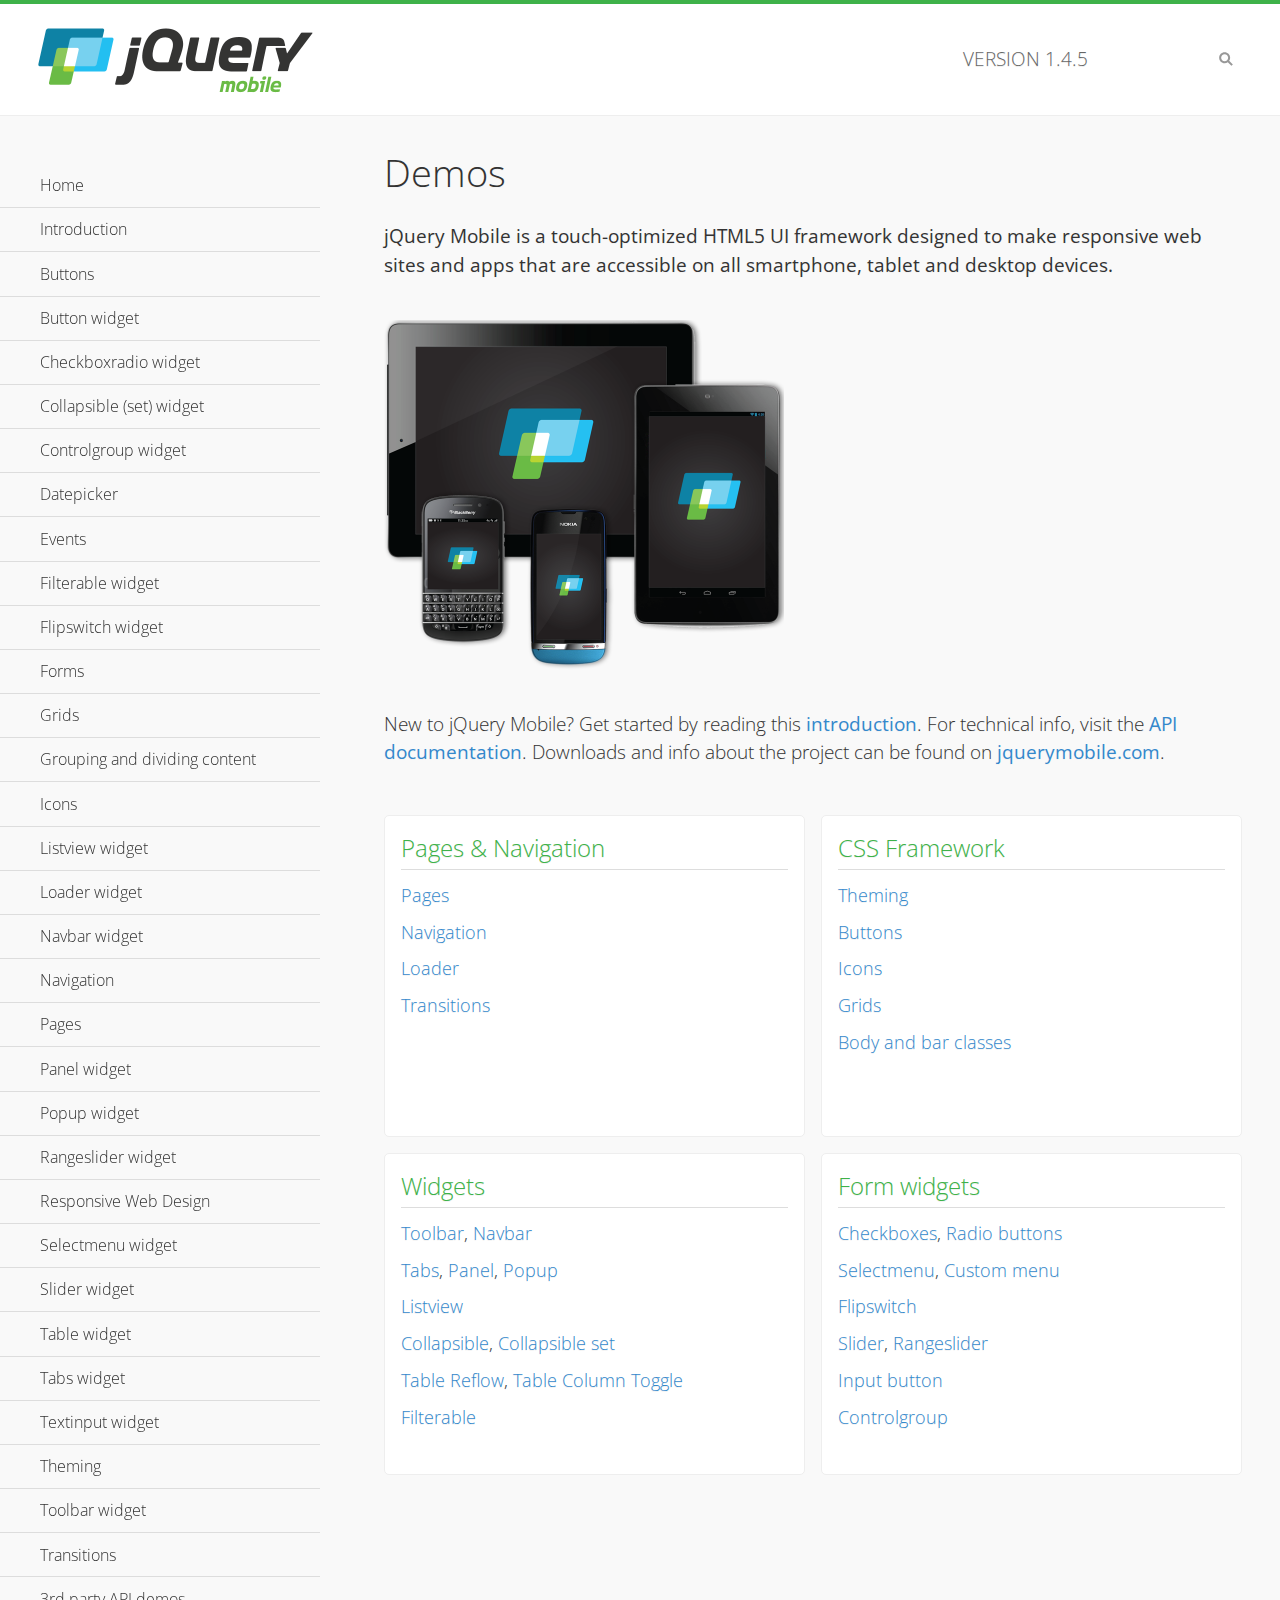
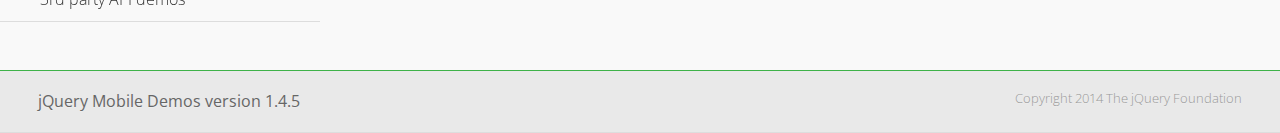
<file: www/js/jquery.mobile-1.4.5/demos/index.html>
<!DOCTYPE html>
<html>
<head>
	<meta charset="utf-8">
	<meta name="viewport" content="width=device-width, initial-scale=1">
	<title>jQuery Mobile Demos</title>
	<link rel="shortcut icon" href="favicon.ico">
	<link rel="stylesheet" href="css/themes/default/jquery.mobile-1.4.5.min.css">
	<link rel="stylesheet" href="_assets/css/jqm-demos.css">
    <link rel="stylesheet" href="http://fonts.googleapis.com/css?family=Open+Sans:300,400,700">
	<script src="js/jquery.js"></script>
	<script src="_assets/js/index.js"></script>
	<script src="js/jquery.mobile-1.4.5.min.js"></script>
</head>
<body>
<div data-role="page" class="jqm-demos jqm-home">

	<div data-role="header" class="jqm-header">
		<h2><img src="_assets/img/jquery-logo.png" alt="jQuery Mobile"></h2>
		<p>Version <span class="jqm-version"></span></p>
		<a href="#" class="jqm-navmenu-link ui-btn ui-btn-icon-notext ui-corner-all ui-icon-bars ui-nodisc-icon ui-alt-icon ui-btn-left">Menu</a>
		<a href="#" class="jqm-search-link ui-btn ui-btn-icon-notext ui-corner-all ui-icon-search ui-nodisc-icon ui-alt-icon ui-btn-right">Search</a>
	</div><!-- /header -->

	<div role="main" class="ui-content jqm-content">

		<h1>Demos</h1>

		<p><strong>jQuery Mobile is a touch-optimized HTML5 UI framework designed to make responsive web sites and apps that are accessible on all smartphone, tablet and desktop devices.</strong></p>

		<img src="_assets/img/devices.png">

		<p>New to jQuery Mobile? Get started by reading this <a href="intro/" data-ajax="false">introduction</a>. For technical info, visit the <a href="http://api.jquerymobile.com" title="jQuery Mobile API documentation" target="_blank">API documentation</a>. Downloads and info about the project can be found on <a href="http://jquerymobile.com" title="jQuery Mobile web site" target="_blank">jquerymobile.com</a>.</p>

        <div class="ui-grid-a ui-responsive">
        	<div class="ui-block-a">
        		<div class="jqm-block-content">
        			<h3>Pages &amp; Navigation</h3>

        			<p><a href="pages/" data-ajax="false">Pages</a></p>
        			<p><a href="navigation/" data-ajax="false">Navigation</a></p>
        			<p><a href="loader/" data-ajax="false">Loader</a></p>
        			<p><a href="transitions/" data-ajax="false">Transitions</a></p>
        		</div>
        	</div>
        	<div class="ui-block-b">
        		<div class="jqm-block-content">
        			<h3>CSS Framework</h3>

        			<p><a href="theme-default/" data-ajax="false">Theming</a></p>
        			<p><a href="button-markup/" data-ajax="false">Buttons</a></p>
        			<p><a href="icons/" data-ajax="false">Icons</a></p>
        			<p><a href="grids/" data-ajax="false">Grids</a></p>
        			<p><a href="../body-bar-classes/" data-ajax="false">Body and bar classes</a></p>
        		</div>
        	</div>        	
        	<div class="ui-block-a">
        		<div class="jqm-block-content">
        			<h3>Widgets</h3>

        			<p><a href="toolbar/" data-ajax="false">Toolbar</a>, <a href="navbar/" data-ajax="false">Navbar</a></p>
        			<p><a href="tabs/" data-ajax="false">Tabs</a>, <a href="panel/" data-ajax="false">Panel</a>, <a href="popup/" data-ajax="false">Popup</a></p>
        			<p><a href="listview/" data-ajax="false">Listview</a></p>
        			<p><a href="collapsible/" data-ajax="false">Collapsible</a>, <a href="collapsibleset/" data-ajax="false">Collapsible set</a></p>
        			<p><a href="table-reflow/" data-ajax="false">Table Reflow</a>, <a href="table-column-toggle/" data-ajax="false">Table Column Toggle</a></p>
        			<p><a href="filterable/" data-ajax="false">Filterable</a></p>
        		</div>
        	</div>
        	<div class="ui-block-b">
        		<div class="jqm-block-content">
        			<h3>Form widgets</h3>

        			<p><a href="checkboxradio-checkbox/" data-ajax="false">Checkboxes</a>, <a href="checkboxradio-radio/" data-ajax="false">Radio buttons</a></p>
        			<p><a href="selectmenu/" data-ajax="false">Selectmenu</a>, <a href="selectmenu-custom/" data-ajax="false">Custom menu</a></p>
        			<p><a href="flipswitch/" data-ajax="false">Flipswitch</a></p>
        			<p><a href="slider/" data-ajax="false">Slider</a>, <a href="rangeslider/" data-ajax="false">Rangeslider</a></p>
        			<p><a href="button/" data-ajax="false">Input button</a></p>
        			<p><a href="controlgroup/" data-ajax="false">Controlgroup</a></p>
        		</div>
        	</div>
        </div>

	</div><!-- /content -->
	    <div data-role="panel" class="jqm-navmenu-panel" data-position="left" data-display="overlay" data-theme="a">
	    	<ul class="jqm-list ui-alt-icon ui-nodisc-icon">
<li data-filtertext="demos homepage" data-icon="home"><a href=".././">Home</a></li>
<li data-filtertext="introduction overview getting started"><a href="../intro/" data-ajax="false">Introduction</a></li>
<li data-filtertext="buttons button markup buttonmarkup method anchor link button element"><a href="../button-markup/" data-ajax="false">Buttons</a></li>
<li data-filtertext="form button widget input button submit reset"><a href="../button/" data-ajax="false">Button widget</a></li>
<li data-role="collapsible" data-enhanced="true" data-collapsed-icon="carat-d" data-expanded-icon="carat-u" data-iconpos="right" data-inset="false" class="ui-collapsible ui-collapsible-themed-content ui-collapsible-collapsed">
	<h3 class="ui-collapsible-heading ui-collapsible-heading-collapsed">
		<a href="#" class="ui-collapsible-heading-toggle ui-btn ui-btn-icon-right ui-btn-inherit ui-icon-carat-d">
		    Checkboxradio widget<span class="ui-collapsible-heading-status"> click to expand contents</span>
		</a>
	</h3>
	<div class="ui-collapsible-content ui-body-inherit ui-collapsible-content-collapsed" aria-hidden="true">
		<ul>
			<li data-filtertext="form checkboxradio widget checkbox input checkboxes controlgroups"><a href="../checkboxradio-checkbox/" data-ajax="false">Checkboxes</a></li>
			<li data-filtertext="form checkboxradio widget radio input radio buttons controlgroups"><a href="../checkboxradio-radio/" data-ajax="false">Radio buttons</a></li>
		</ul>
	</div>
</li>
<li data-role="collapsible" data-enhanced="true" data-collapsed-icon="carat-d" data-expanded-icon="carat-u" data-iconpos="right" data-inset="false" class="ui-collapsible ui-collapsible-themed-content ui-collapsible-collapsed">
	<h3 class="ui-collapsible-heading ui-collapsible-heading-collapsed">
		<a href="#" class="ui-collapsible-heading-toggle ui-btn ui-btn-icon-right ui-btn-inherit ui-icon-carat-d">
			Collapsible (set) widget<span class="ui-collapsible-heading-status"> click to expand contents</span>
		</a>
	</h3>
	<div class="ui-collapsible-content ui-body-inherit ui-collapsible-content-collapsed" aria-hidden="true">
		<ul>
			<li data-filtertext="collapsibles content formatting"><a href="../collapsible/" data-ajax="false">Collapsible</a></li>
			<li data-filtertext="dynamic collapsible set accordion append expand"><a href="../collapsible-dynamic/" data-ajax="false">Dynamic collapsibles</a></li>
			<li data-filtertext="accordions collapsible set widget content formatting grouped collapsibles"><a href="../collapsibleset/" data-ajax="false">Collapsible set</a></li>
		</ul>
	</div>
</li>
<li data-role="collapsible" data-enhanced="true" data-collapsed-icon="carat-d" data-expanded-icon="carat-u" data-iconpos="right" data-inset="false" class="ui-collapsible ui-collapsible-themed-content ui-collapsible-collapsed">
	<h3 class="ui-collapsible-heading ui-collapsible-heading-collapsed">
		<a href="#" class="ui-collapsible-heading-toggle ui-btn ui-btn-icon-right ui-btn-inherit ui-icon-carat-d">
			Controlgroup widget<span class="ui-collapsible-heading-status"> click to expand contents</span>
		</a>
	</h3>
	<div class="ui-collapsible-content ui-body-inherit ui-collapsible-content-collapsed" aria-hidden="true">
		<ul>
			<li data-filtertext="controlgroups selectmenu checkboxradio input grouped buttons horizontal vertical"><a href="../controlgroup/" data-ajax="false">Controlgroup</a></li>
			<li data-filtertext="dynamic controlgroup dynamically add buttons"><a href="../controlgroup-dynamic/" data-ajax="false">Dynamic controlgroups</a></li>
		</ul>
	</div>
</li>
<li data-filtertext="form datepicker widget date input"><a href="../datepicker/" data-ajax="false">Datepicker</a></li>
<li data-role="collapsible" data-enhanced="true" data-collapsed-icon="carat-d" data-expanded-icon="carat-u" data-iconpos="right" data-inset="false" class="ui-collapsible ui-collapsible-themed-content ui-collapsible-collapsed">
	<h3 class="ui-collapsible-heading ui-collapsible-heading-collapsed">
		<a href="#" class="ui-collapsible-heading-toggle ui-btn ui-btn-icon-right ui-btn-inherit ui-icon-carat-d">
			Events<span class="ui-collapsible-heading-status"> click to expand contents</span>
		</a>
	</h3>
	<div class="ui-collapsible-content ui-body-inherit ui-collapsible-content-collapsed" aria-hidden="true">
		<ul>
			<li data-filtertext="swipe to delete list items listviews swipe events"><a href="../swipe-list/" data-ajax="false">Swipe list items</a></li>
			<li data-filtertext="swipe to navigate swipe page navigation swipe events"><a href="../swipe-page/" data-ajax="false">Swipe page navigation</a></li>
		</ul>
	</div>
</li>
<li data-filtertext="filterable filter elements sorting searching listview table"><a href="../filterable/" data-ajax="false">Filterable widget</a></li>
<li data-filtertext="form flipswitch widget flip toggle switch binary select checkbox input"><a href="../flipswitch/" data-ajax="false">Flipswitch widget</a></li>
<li data-role="collapsible" data-enhanced="true" data-collapsed-icon="carat-d" data-expanded-icon="carat-u" data-iconpos="right" data-inset="false" class="ui-collapsible ui-collapsible-themed-content ui-collapsible-collapsed">
	<h3 class="ui-collapsible-heading ui-collapsible-heading-collapsed">
		<a href="#" class="ui-collapsible-heading-toggle ui-btn ui-btn-icon-right ui-btn-inherit ui-icon-carat-d">
			Forms<span class="ui-collapsible-heading-status"> click to expand contents</span>
		</a>
	</h3>
	<div class="ui-collapsible-content ui-body-inherit ui-collapsible-content-collapsed" aria-hidden="true">
		<ul>
			<li data-filtertext="forms text checkbox radio range button submit reset inputs selects textarea slider flipswitch label form elements"><a href="../forms/" data-ajax="false">Forms</a></li>
			<li data-filtertext="form hide labels hidden accessible ui-hidden-accessible forms"><a href="../forms-label-hidden-accessible/" data-ajax="false">Hide labels</a></li>
			<li data-filtertext="form field containers fieldcontain ui-field-contain forms"><a href="../forms-field-contain/" data-ajax="false">Field containers</a></li>
			<li data-filtertext="forms disabled form elements"><a href="../forms-disabled/" data-ajax="false">Forms disabled</a></li>
			<li data-filtertext="forms gallery examples overview forms text checkbox radio range button submit reset inputs selects textarea slider flipswitch label form elements"><a href="../forms-gallery/" data-ajax="false">Forms gallery</a></li>
		</ul>
	</div>
</li>
<li data-role="collapsible" data-enhanced="true" data-collapsed-icon="carat-d" data-expanded-icon="carat-u" data-iconpos="right" data-inset="false" class="ui-collapsible ui-collapsible-themed-content ui-collapsible-collapsed">
	<h3 class="ui-collapsible-heading ui-collapsible-heading-collapsed">
		<a href="#" class="ui-collapsible-heading-toggle ui-btn ui-btn-icon-right ui-btn-inherit ui-icon-carat-d">
			Grids<span class="ui-collapsible-heading-status"> click to expand contents</span>
		</a>
	</h3>
	<div class="ui-collapsible-content ui-body-inherit ui-collapsible-content-collapsed" aria-hidden="true">
		<ul>
			<li data-filtertext="grids columns blocks content formatting rwd responsive css framework"><a href="../grids/" data-ajax="false">Grids</a></li>
			<li data-filtertext="buttons in grids css framework"><a href="../grids-buttons/" data-ajax="false">Buttons in grids</a></li>
			<li data-filtertext="custom responsive grids rwd css framework"><a href="../grids-custom-responsive/" data-ajax="false">Custom responsive grids</a></li>
		</ul>
	</div>
</li>
<li data-filtertext="blocks content formatting sections heading"><a href="../body-bar-classes/" data-ajax="false">Grouping and dividing content</a></li>
<li data-role="collapsible" data-enhanced="true" data-collapsed-icon="carat-d" data-expanded-icon="carat-u" data-iconpos="right" data-inset="false" class="ui-collapsible ui-collapsible-themed-content ui-collapsible-collapsed">
	<h3 class="ui-collapsible-heading ui-collapsible-heading-collapsed">
		<a href="#" class="ui-collapsible-heading-toggle ui-btn ui-btn-icon-right ui-btn-inherit ui-icon-carat-d">
			Icons<span class="ui-collapsible-heading-status"> click to expand contents</span>
		</a>
	</h3>
	<div class="ui-collapsible-content ui-body-inherit ui-collapsible-content-collapsed" aria-hidden="true">
		<ul>
			<li data-filtertext="button icons svg disc alt custom icon position"><a href="../icons/" data-ajax="false">Icons</a></li>
			<li data-filtertext=""><a href="../icons-grunticon/" data-ajax="false">Grunticon loader</a></li>
		</ul>
	</div>
</li>
<li data-role="collapsible" data-enhanced="true" data-collapsed-icon="carat-d" data-expanded-icon="carat-u" data-iconpos="right" data-inset="false" class="ui-collapsible ui-collapsible-themed-content ui-collapsible-collapsed">
	<h3 class="ui-collapsible-heading ui-collapsible-heading-collapsed">
		<a href="#" class="ui-collapsible-heading-toggle ui-btn ui-btn-icon-right ui-btn-inherit ui-icon-carat-d">
			Listview widget<span class="ui-collapsible-heading-status"> click to expand contents</span>
		</a>
	</h3>
	<div class="ui-collapsible-content ui-body-inherit ui-collapsible-content-collapsed" aria-hidden="true">
		<ul>
			<li data-filtertext="listview widget thumbnails icons nested split button collapsible ul ol"><a href="../listview/" data-ajax="false">Listview</a></li>
			<li data-filtertext="autocomplete filterable reveal listview filtertextbeforefilter placeholder"><a href="../listview-autocomplete/" data-ajax="false">Listview autocomplete</a></li>
			<li data-filtertext="autocomplete filterable reveal listview remote data filtertextbeforefilter placeholder"><a href="../listview-autocomplete-remote/" data-ajax="false">Listview autocomplete remote data</a></li>
			<li data-filtertext="autodividers anchor jump scroll linkbars listview lists ul ol"><a href="../listview-autodividers-linkbar/" data-ajax="false">Listview autodividers linkbar</a></li>
			<li data-filtertext="listview autodividers selector autodividersselector lists ul ol"><a href="../listview-autodividers-selector/" data-ajax="false">Listview autodividers selector</a></li>
			<li data-filtertext="listview nested list items"><a href="../listview-nested-lists/" data-ajax="false">Nested Listviews</a></li>
			<li data-filtertext="listview collapsible list items flat"><a href="../listview-collapsible-item-flat/" data-ajax="false">Listview collapsible list items (flat)</a></li>
			<li data-filtertext="listview collapsible list indented"><a href="../listview-collapsible-item-indented/" data-ajax="false">Listview collapsible list items (indented)</a></li>
			<li data-filtertext="grid listview responsive grids responsive listviews lists ul"><a href="../listview-grid/" data-ajax="false">Listview responsive grid</a></li>
		</ul>
	</div>
</li>
<li data-filtertext="loader widget page loading navigation overlay spinner"><a href="../loader/" data-ajax="false">Loader widget</a></li>
<li data-filtertext="navbar widget navmenu toolbars header footer"><a href="../navbar/" data-ajax="false">Navbar widget</a></li>
<li data-role="collapsible" data-enhanced="true" data-collapsed-icon="carat-d" data-expanded-icon="carat-u" data-iconpos="right" data-inset="false" class="ui-collapsible ui-collapsible-themed-content ui-collapsible-collapsed">
	<h3 class="ui-collapsible-heading ui-collapsible-heading-collapsed">
		<a href="#" class="ui-collapsible-heading-toggle ui-btn ui-btn-icon-right ui-btn-inherit ui-icon-carat-d">
			Navigation<span class="ui-collapsible-heading-status"> click to expand contents</span>
		</a>
	</h3>
	<div class="ui-collapsible-content ui-body-inherit ui-collapsible-content-collapsed" aria-hidden="true">
		<ul>
			<li data-filtertext="ajax navigation navigate widget history event method"><a href="../navigation/" data-ajax="false">Navigation</a></li>
			<li data-filtertext="linking pages page links navigation ajax prefetch cache"><a href="../navigation-linking-pages/" data-ajax="false">Linking pages</a></li>
			<!-- <li data-filtertext="php redirect server redirection server-side navigation"><a href="../navigation-php-redirect/" data-ajax="false">PHP redirect demo</a></li>-->
			<li data-filtertext="navigation redirection hash query"><a href="../navigation-hash-processing/" data-ajax="false">Hash processing demo</a></li>
			<li data-filtertext="navigation redirection hash query"><a href="../page-events/" data-ajax="false">Page Navigation Events</a></li>
		</ul>
	</div>
</li>
<li data-role="collapsible" data-enhanced="true" data-collapsed-icon="carat-d" data-expanded-icon="carat-u" data-iconpos="right" data-inset="false" class="ui-collapsible ui-collapsible-themed-content ui-collapsible-collapsed">
	<h3 class="ui-collapsible-heading ui-collapsible-heading-collapsed">
		<a href="#" class="ui-collapsible-heading-toggle ui-btn ui-btn-icon-right ui-btn-inherit ui-icon-carat-d">
			Pages<span class="ui-collapsible-heading-status"> click to expand contents</span>
		</a>
	</h3>
	<div class="ui-collapsible-content ui-body-inherit ui-collapsible-content-collapsed" aria-hidden="true">
		<ul>
			<li data-filtertext="pages page widget ajax navigation"><a href="../pages/" data-ajax="false">Pages</a></li>
			<li data-filtertext="single page"><a href="../pages-single-page/" data-ajax="false">Single page</a></li>
			<li data-filtertext="multipage multi-page page"><a href="../pages-multi-page/" data-ajax="false">Multi-page template</a></li>
			<li data-filtertext="dialog page widget modal popup"><a href="../pages-dialog/" data-ajax="false">Dialog page</a></li>
		</ul>
	</div>
</li>
<li data-role="collapsible" data-enhanced="true" data-collapsed-icon="carat-d" data-expanded-icon="carat-u" data-iconpos="right" data-inset="false" class="ui-collapsible ui-collapsible-themed-content ui-collapsible-collapsed">
	<h3 class="ui-collapsible-heading ui-collapsible-heading-collapsed">
		<a href="#" class="ui-collapsible-heading-toggle ui-btn ui-btn-icon-right ui-btn-inherit ui-icon-carat-d">
			Panel widget<span class="ui-collapsible-heading-status"> click to expand contents</span>
		</a>
	</h3>
	<div class="ui-collapsible-content ui-body-inherit ui-collapsible-content-collapsed" aria-hidden="true">
		<ul>
			<li data-filtertext="panel widget sliding panels reveal push overlay responsive"><a href="../panel/" data-ajax="false">Panel</a></li>
			<li data-filtertext=""><a href="../panel-external/" data-ajax="false">External panels</a></li>
			<li data-filtertext="panel "><a href="../panel-fixed/" data-ajax="false">Fixed panels</a></li>
			<li data-filtertext="panel slide panels sliding panels shadow rwd responsive breakpoint"><a href="../panel-responsive/" data-ajax="false">Panels responsive</a></li>
			<li data-filtertext="panel custom style custom panel width reveal shadow listview panel styling page background wrapper"><a href="../panel-styling/" data-ajax="false">Custom panel style</a></li>
			<li data-filtertext="panel open on swipe"><a href="../panel-swipe-open/" data-ajax="false">Panel open on swipe</a></li>
			<li data-filtertext="panels outside page internal external toolbars"><a href="../panel-external-internal/" data-ajax="false">Panel external and internal</a></li>
		</ul>
	</div>
</li>
<li data-role="collapsible" data-enhanced="true" data-collapsed-icon="carat-d" data-expanded-icon="carat-u" data-iconpos="right" data-inset="false" class="ui-collapsible ui-collapsible-themed-content ui-collapsible-collapsed">
	<h3 class="ui-collapsible-heading ui-collapsible-heading-collapsed">
		<a href="#" class="ui-collapsible-heading-toggle ui-btn ui-btn-icon-right ui-btn-inherit ui-icon-carat-d">
			Popup widget<span class="ui-collapsible-heading-status"> click to expand contents</span>
		</a>
	</h3>
	<div class="ui-collapsible-content ui-body-inherit ui-collapsible-content-collapsed" aria-hidden="true">
		<ul>
			<li data-filtertext="popup widget popups dialog modal transition tooltip lightbox form overlay screen flip pop fade transition"><a href="../popup/" data-ajax="false">Popup</a></li>
			<li data-filtertext="popup alignment position"><a href="../popup-alignment/" data-ajax="false">Popup alignment</a></li>
			<li data-filtertext="popup arrow size popups popover"><a href="../popup-arrow-size/" data-ajax="false">Popup arrow size</a></li>
			<li data-filtertext="dynamic popups popup images lightbox"><a href="../popup-dynamic/" data-ajax="false">Dynamic popups</a></li>
			<li data-filtertext="popups with iframes scaling"><a href="../popup-iframe/" data-ajax="false">Popups with iframes</a></li>
			<li data-filtertext="popup image scaling"><a href="../popup-image-scaling/" data-ajax="false">Popup image scaling</a></li>
			<li data-filtertext="external popup outside multi-page"><a href="../popup-outside-multipage/" data-ajax="false">Popup outside multi-page</a></li>
		</ul>
	</div>
</li>
<li data-filtertext="form rangeslider widget dual sliders dual handle sliders range input"><a href="../rangeslider/" data-ajax="false">Rangeslider widget</a></li>
<li data-filtertext="responsive web design rwd adaptive progressive enhancement PE accessible mobile breakpoints media query media queries"><a href="../rwd/" data-ajax="false">Responsive Web Design</a></li>
<li data-role="collapsible" data-enhanced="true" data-collapsed-icon="carat-d" data-expanded-icon="carat-u" data-iconpos="right" data-inset="false" class="ui-collapsible ui-collapsible-themed-content ui-collapsible-collapsed">
	<h3 class="ui-collapsible-heading ui-collapsible-heading-collapsed">
		<a href="#" class="ui-collapsible-heading-toggle ui-btn ui-btn-icon-right ui-btn-inherit ui-icon-carat-d">
			Selectmenu widget<span class="ui-collapsible-heading-status"> click to expand contents</span>
		</a>
	</h3>
	<div class="ui-collapsible-content ui-body-inherit ui-collapsible-content-collapsed" aria-hidden="true">
		<ul>
			<li data-filtertext="form selectmenu widget select input custom select menu selects"><a href="../selectmenu/" data-ajax="false">Selectmenu</a></li>
			<li data-filtertext="form custom select menu selectmenu widget custom menu option optgroup multiple selects"><a href="../selectmenu-custom/" data-ajax="false">Custom select menu</a></li>
			<li data-filtertext="filterable select filter popup dialog"><a href="../selectmenu-custom-filter/" data-ajax="false">Custom select menu with filter</a></li>
		</ul>
	</div>
</li>
<li data-role="collapsible" data-enhanced="true" data-collapsed-icon="carat-d" data-expanded-icon="carat-u" data-iconpos="right" data-inset="false" class="ui-collapsible ui-collapsible-themed-content ui-collapsible-collapsed">
	<h3 class="ui-collapsible-heading ui-collapsible-heading-collapsed">
		<a href="#" class="ui-collapsible-heading-toggle ui-btn ui-btn-icon-right ui-btn-inherit ui-icon-carat-d">
			Slider widget<span class="ui-collapsible-heading-status"> click to expand contents</span>
		</a>
	</h3>
	<div class="ui-collapsible-content ui-body-inherit ui-collapsible-content-collapsed" aria-hidden="true">
		<ul>
			<li data-filtertext="form slider widget range input single sliders"><a href="../slider/" data-ajax="false">Slider</a></li>
			<li data-filtertext="form slider widget flipswitch slider binary select flip toggle switch"><a href="../slider-flipswitch/" data-ajax="false">Slider flip toggle switch</a></li>
			<li data-filtertext="form slider tooltip handle value input range sliders"><a href="../slider-tooltip/" data-ajax="false">Slider tooltip</a></li>
		</ul>
	</div>
</li>
<li data-role="collapsible" data-enhanced="true" data-collapsed-icon="carat-d" data-expanded-icon="carat-u" data-iconpos="right" data-inset="false" class="ui-collapsible ui-collapsible-themed-content ui-collapsible-collapsed">
	<h3 class="ui-collapsible-heading ui-collapsible-heading-collapsed">
		<a href="#" class="ui-collapsible-heading-toggle ui-btn ui-btn-icon-right ui-btn-inherit ui-icon-carat-d">
			Table widget<span class="ui-collapsible-heading-status"> click to expand contents</span>
		</a>
	</h3>
	<div class="ui-collapsible-content ui-body-inherit ui-collapsible-content-collapsed" aria-hidden="true">
		<ul>
			<li data-filtertext="table widget reflow column toggle th td responsive tables rwd hide show tabular"><a href="../table-column-toggle/" data-ajax="false">Table Column Toggle</a></li>
			<li data-filtertext="table column toggle phone comparison demo"><a href="../table-column-toggle-example/" data-ajax="false">Table Column Toggle demo</a></li>
			<li data-filtertext="responsive tables table column toggle heading groups rwd breakpoint"><a href="../table-column-toggle-heading-groups/" data-ajax="false">Table Column Toggle heading groups</a></li>
			<li data-filtertext="responsive tables table column toggle hide rwd breakpoint customization options"><a href="../table-column-toggle-options/" data-ajax="false">Table Column Toggle options</a></li>
			<li data-filtertext="table reflow th td responsive rwd columns tabular"><a href="../table-reflow/" data-ajax="false">Table Reflow</a></li>
			<li data-filtertext="responsive tables table reflow heading groups rwd breakpoint"><a href="../table-reflow-heading-groups/" data-ajax="false">Table Reflow heading groups</a></li>
			<li data-filtertext="responsive tables table reflow stripes strokes table style"><a href="../table-reflow-stripes-strokes/" data-ajax="false">Table Reflow stripes and strokes</a></li>
			<li data-filtertext="responsive tables table reflow stack custom styles"><a href="../table-reflow-styling/" data-ajax="false">Table Reflow custom styles</a></li>
		</ul>
	</div>
</li>
<li data-filtertext="ui tabs widget"><a href="../tabs/" data-ajax="false">Tabs widget</a></li>
<li data-filtertext="form textinput widget text input textarea number date time tel email file color password"><a href="../textinput/" data-ajax="false">Textinput widget</a></li>
<li data-role="collapsible" data-enhanced="true" data-collapsed-icon="carat-d" data-expanded-icon="carat-u" data-iconpos="right" data-inset="false" class="ui-collapsible ui-collapsible-themed-content ui-collapsible-collapsed">
	<h3 class="ui-collapsible-heading ui-collapsible-heading-collapsed">
		<a href="#" class="ui-collapsible-heading-toggle ui-btn ui-btn-icon-right ui-btn-inherit ui-icon-carat-d">
			Theming<span class="ui-collapsible-heading-status"> click to expand contents</span>
		</a>
	</h3>
	<div class="ui-collapsible-content ui-body-inherit ui-collapsible-content-collapsed" aria-hidden="true">
		<ul>
			<li data-filtertext="default theme swatches theming style css"><a href="../theme-default/" data-ajax="false">Default theme</a></li>
			<li data-filtertext="classic theme old theme swatches theming style css"><a href="../theme-classic/" data-ajax="false">Classic theme</a></li>
		</ul>
	</div>
</li>
<li data-role="collapsible" data-enhanced="true" data-collapsed-icon="carat-d" data-expanded-icon="carat-u" data-iconpos="right" data-inset="false" class="ui-collapsible ui-collapsible-themed-content ui-collapsible-collapsed">
	<h3 class="ui-collapsible-heading ui-collapsible-heading-collapsed">
		<a href="#" class="ui-collapsible-heading-toggle ui-btn ui-btn-icon-right ui-btn-inherit ui-icon-carat-d">
			Toolbar widget<span class="ui-collapsible-heading-status"> click to expand contents</span>
		</a>
	</h3>
	<div class="ui-collapsible-content ui-body-inherit ui-collapsible-content-collapsed" aria-hidden="true">
		<ul>
			<li data-filtertext="toolbar widget header footer toolbars fixed fullscreen external sections"><a href="../toolbar/" data-ajax="false">Toolbar</a></li>
			<li data-filtertext="dynamic toolbars dynamically add toolbar header footer"><a href="../toolbar-dynamic/" data-ajax="false">Dynamic toolbars</a></li>
			<li data-filtertext="external toolbars header footer"><a href="../toolbar-external/" data-ajax="false">External toolbars</a></li>
			<li data-filtertext="fixed toolbars header footer"><a href="../toolbar-fixed/" data-ajax="false">Fixed toolbars</a></li>
			<li data-filtertext="fixed fullscreen toolbars header footer"><a href="../toolbar-fixed-fullscreen/" data-ajax="false">Fullscreen toolbars</a></li>
			<li data-filtertext="external fixed toolbars header footer"><a href="../toolbar-fixed-external/" data-ajax="false">Fixed external toolbars</a></li>
			<li data-filtertext="external persistent toolbars header footer navbar navmenu"><a href="../toolbar-fixed-persistent/" data-ajax="false">Persistent toolbars</a></li>
			<li data-filtertext="external ajax optimized toolbars persistent toolbars header footer navbar"><a href="../toolbar-fixed-persistent-optimized/" data-ajax="false">Ajax optimized toolbars</a></li>
			<li data-filtertext="form in toolbars header footer"><a href="../toolbar-fixed-forms/" data-ajax="false">Form in toolbar</a></li>
		</ul>
	</div>
</li>
<li data-filtertext="page transitions animated pages popup navigation flip slide fade pop"><a href="../transitions/" data-ajax="false">Transitions</a></li>
<li data-role="collapsible" data-enhanced="true" data-collapsed-icon="carat-d" data-expanded-icon="carat-u" data-iconpos="right" data-inset="false" class="ui-collapsible ui-collapsible-themed-content ui-collapsible-collapsed">
	<h3 class="ui-collapsible-heading ui-collapsible-heading-collapsed">
		<a href="#" class="ui-collapsible-heading-toggle ui-btn ui-btn-icon-right ui-btn-inherit ui-icon-carat-d">
			3rd party API demos<span class="ui-collapsible-heading-status"> click to expand contents</span>
		</a>
	</h3>
	<div class="ui-collapsible-content ui-body-inherit ui-collapsible-content-collapsed" aria-hidden="true">
		<ul>
			<li data-filtertext="backbone requirejs navigation router"><a href="../backbone-requirejs/" data-ajax="false">Backbone RequireJS</a></li>
			<li data-filtertext="google maps geolocation demo"><a href="../map-geolocation/" data-ajax="false">Google Maps geolocation</a></li>
			<li data-filtertext="google maps hybrid"><a href="../map-list-toggle/" data-ajax="false">Google Maps list toggle</a></li>
		</ul>
	</div>
</li>



		     </ul>
		</div><!-- /panel -->


	<div data-role="footer" data-position="fixed" data-tap-toggle="false" class="jqm-footer">
		<p>jQuery Mobile Demos version <span class="jqm-version"></span></p>
		<p>Copyright 2014 The jQuery Foundation</p>
	</div><!-- /footer -->
	<!-- TODO: This should become an external panel so we can add input to markup (unique ID) -->
    <div data-role="panel" class="jqm-search-panel" data-position="right" data-display="overlay" data-theme="a">
		<div class="jqm-search">
			<ul class="jqm-list" data-filter-placeholder="Search demos..." data-filter-reveal="true">
<li data-filtertext="demos homepage" data-icon="home"><a href=".././">Home</a></li>
<li data-filtertext="introduction overview getting started"><a href="../intro/" data-ajax="false">Introduction</a></li>
<li data-filtertext="buttons button markup buttonmarkup method anchor link button element"><a href="../button-markup/" data-ajax="false">Buttons</a></li>
<li data-filtertext="form button widget input button submit reset"><a href="../button/" data-ajax="false">Button widget</a></li>
<li data-role="collapsible" data-enhanced="true" data-collapsed-icon="carat-d" data-expanded-icon="carat-u" data-iconpos="right" data-inset="false" class="ui-collapsible ui-collapsible-themed-content ui-collapsible-collapsed">
	<h3 class="ui-collapsible-heading ui-collapsible-heading-collapsed">
		<a href="#" class="ui-collapsible-heading-toggle ui-btn ui-btn-icon-right ui-btn-inherit ui-icon-carat-d">
		    Checkboxradio widget<span class="ui-collapsible-heading-status"> click to expand contents</span>
		</a>
	</h3>
	<div class="ui-collapsible-content ui-body-inherit ui-collapsible-content-collapsed" aria-hidden="true">
		<ul>
			<li data-filtertext="form checkboxradio widget checkbox input checkboxes controlgroups"><a href="../checkboxradio-checkbox/" data-ajax="false">Checkboxes</a></li>
			<li data-filtertext="form checkboxradio widget radio input radio buttons controlgroups"><a href="../checkboxradio-radio/" data-ajax="false">Radio buttons</a></li>
		</ul>
	</div>
</li>
<li data-role="collapsible" data-enhanced="true" data-collapsed-icon="carat-d" data-expanded-icon="carat-u" data-iconpos="right" data-inset="false" class="ui-collapsible ui-collapsible-themed-content ui-collapsible-collapsed">
	<h3 class="ui-collapsible-heading ui-collapsible-heading-collapsed">
		<a href="#" class="ui-collapsible-heading-toggle ui-btn ui-btn-icon-right ui-btn-inherit ui-icon-carat-d">
			Collapsible (set) widget<span class="ui-collapsible-heading-status"> click to expand contents</span>
		</a>
	</h3>
	<div class="ui-collapsible-content ui-body-inherit ui-collapsible-content-collapsed" aria-hidden="true">
		<ul>
			<li data-filtertext="collapsibles content formatting"><a href="../collapsible/" data-ajax="false">Collapsible</a></li>
			<li data-filtertext="dynamic collapsible set accordion append expand"><a href="../collapsible-dynamic/" data-ajax="false">Dynamic collapsibles</a></li>
			<li data-filtertext="accordions collapsible set widget content formatting grouped collapsibles"><a href="../collapsibleset/" data-ajax="false">Collapsible set</a></li>
		</ul>
	</div>
</li>
<li data-role="collapsible" data-enhanced="true" data-collapsed-icon="carat-d" data-expanded-icon="carat-u" data-iconpos="right" data-inset="false" class="ui-collapsible ui-collapsible-themed-content ui-collapsible-collapsed">
	<h3 class="ui-collapsible-heading ui-collapsible-heading-collapsed">
		<a href="#" class="ui-collapsible-heading-toggle ui-btn ui-btn-icon-right ui-btn-inherit ui-icon-carat-d">
			Controlgroup widget<span class="ui-collapsible-heading-status"> click to expand contents</span>
		</a>
	</h3>
	<div class="ui-collapsible-content ui-body-inherit ui-collapsible-content-collapsed" aria-hidden="true">
		<ul>
			<li data-filtertext="controlgroups selectmenu checkboxradio input grouped buttons horizontal vertical"><a href="../controlgroup/" data-ajax="false">Controlgroup</a></li>
			<li data-filtertext="dynamic controlgroup dynamically add buttons"><a href="../controlgroup-dynamic/" data-ajax="false">Dynamic controlgroups</a></li>
		</ul>
	</div>
</li>
<li data-filtertext="form datepicker widget date input"><a href="../datepicker/" data-ajax="false">Datepicker</a></li>
<li data-role="collapsible" data-enhanced="true" data-collapsed-icon="carat-d" data-expanded-icon="carat-u" data-iconpos="right" data-inset="false" class="ui-collapsible ui-collapsible-themed-content ui-collapsible-collapsed">
	<h3 class="ui-collapsible-heading ui-collapsible-heading-collapsed">
		<a href="#" class="ui-collapsible-heading-toggle ui-btn ui-btn-icon-right ui-btn-inherit ui-icon-carat-d">
			Events<span class="ui-collapsible-heading-status"> click to expand contents</span>
		</a>
	</h3>
	<div class="ui-collapsible-content ui-body-inherit ui-collapsible-content-collapsed" aria-hidden="true">
		<ul>
			<li data-filtertext="swipe to delete list items listviews swipe events"><a href="../swipe-list/" data-ajax="false">Swipe list items</a></li>
			<li data-filtertext="swipe to navigate swipe page navigation swipe events"><a href="../swipe-page/" data-ajax="false">Swipe page navigation</a></li>
		</ul>
	</div>
</li>
<li data-filtertext="filterable filter elements sorting searching listview table"><a href="../filterable/" data-ajax="false">Filterable widget</a></li>
<li data-filtertext="form flipswitch widget flip toggle switch binary select checkbox input"><a href="../flipswitch/" data-ajax="false">Flipswitch widget</a></li>
<li data-role="collapsible" data-enhanced="true" data-collapsed-icon="carat-d" data-expanded-icon="carat-u" data-iconpos="right" data-inset="false" class="ui-collapsible ui-collapsible-themed-content ui-collapsible-collapsed">
	<h3 class="ui-collapsible-heading ui-collapsible-heading-collapsed">
		<a href="#" class="ui-collapsible-heading-toggle ui-btn ui-btn-icon-right ui-btn-inherit ui-icon-carat-d">
			Forms<span class="ui-collapsible-heading-status"> click to expand contents</span>
		</a>
	</h3>
	<div class="ui-collapsible-content ui-body-inherit ui-collapsible-content-collapsed" aria-hidden="true">
		<ul>
			<li data-filtertext="forms text checkbox radio range button submit reset inputs selects textarea slider flipswitch label form elements"><a href="../forms/" data-ajax="false">Forms</a></li>
			<li data-filtertext="form hide labels hidden accessible ui-hidden-accessible forms"><a href="../forms-label-hidden-accessible/" data-ajax="false">Hide labels</a></li>
			<li data-filtertext="form field containers fieldcontain ui-field-contain forms"><a href="../forms-field-contain/" data-ajax="false">Field containers</a></li>
			<li data-filtertext="forms disabled form elements"><a href="../forms-disabled/" data-ajax="false">Forms disabled</a></li>
			<li data-filtertext="forms gallery examples overview forms text checkbox radio range button submit reset inputs selects textarea slider flipswitch label form elements"><a href="../forms-gallery/" data-ajax="false">Forms gallery</a></li>
		</ul>
	</div>
</li>
<li data-role="collapsible" data-enhanced="true" data-collapsed-icon="carat-d" data-expanded-icon="carat-u" data-iconpos="right" data-inset="false" class="ui-collapsible ui-collapsible-themed-content ui-collapsible-collapsed">
	<h3 class="ui-collapsible-heading ui-collapsible-heading-collapsed">
		<a href="#" class="ui-collapsible-heading-toggle ui-btn ui-btn-icon-right ui-btn-inherit ui-icon-carat-d">
			Grids<span class="ui-collapsible-heading-status"> click to expand contents</span>
		</a>
	</h3>
	<div class="ui-collapsible-content ui-body-inherit ui-collapsible-content-collapsed" aria-hidden="true">
		<ul>
			<li data-filtertext="grids columns blocks content formatting rwd responsive css framework"><a href="../grids/" data-ajax="false">Grids</a></li>
			<li data-filtertext="buttons in grids css framework"><a href="../grids-buttons/" data-ajax="false">Buttons in grids</a></li>
			<li data-filtertext="custom responsive grids rwd css framework"><a href="../grids-custom-responsive/" data-ajax="false">Custom responsive grids</a></li>
		</ul>
	</div>
</li>
<li data-filtertext="blocks content formatting sections heading"><a href="../body-bar-classes/" data-ajax="false">Grouping and dividing content</a></li>
<li data-role="collapsible" data-enhanced="true" data-collapsed-icon="carat-d" data-expanded-icon="carat-u" data-iconpos="right" data-inset="false" class="ui-collapsible ui-collapsible-themed-content ui-collapsible-collapsed">
	<h3 class="ui-collapsible-heading ui-collapsible-heading-collapsed">
		<a href="#" class="ui-collapsible-heading-toggle ui-btn ui-btn-icon-right ui-btn-inherit ui-icon-carat-d">
			Icons<span class="ui-collapsible-heading-status"> click to expand contents</span>
		</a>
	</h3>
	<div class="ui-collapsible-content ui-body-inherit ui-collapsible-content-collapsed" aria-hidden="true">
		<ul>
			<li data-filtertext="button icons svg disc alt custom icon position"><a href="../icons/" data-ajax="false">Icons</a></li>
			<li data-filtertext=""><a href="../icons-grunticon/" data-ajax="false">Grunticon loader</a></li>
		</ul>
	</div>
</li>
<li data-role="collapsible" data-enhanced="true" data-collapsed-icon="carat-d" data-expanded-icon="carat-u" data-iconpos="right" data-inset="false" class="ui-collapsible ui-collapsible-themed-content ui-collapsible-collapsed">
	<h3 class="ui-collapsible-heading ui-collapsible-heading-collapsed">
		<a href="#" class="ui-collapsible-heading-toggle ui-btn ui-btn-icon-right ui-btn-inherit ui-icon-carat-d">
			Listview widget<span class="ui-collapsible-heading-status"> click to expand contents</span>
		</a>
	</h3>
	<div class="ui-collapsible-content ui-body-inherit ui-collapsible-content-collapsed" aria-hidden="true">
		<ul>
			<li data-filtertext="listview widget thumbnails icons nested split button collapsible ul ol"><a href="../listview/" data-ajax="false">Listview</a></li>
			<li data-filtertext="autocomplete filterable reveal listview filtertextbeforefilter placeholder"><a href="../listview-autocomplete/" data-ajax="false">Listview autocomplete</a></li>
			<li data-filtertext="autocomplete filterable reveal listview remote data filtertextbeforefilter placeholder"><a href="../listview-autocomplete-remote/" data-ajax="false">Listview autocomplete remote data</a></li>
			<li data-filtertext="autodividers anchor jump scroll linkbars listview lists ul ol"><a href="../listview-autodividers-linkbar/" data-ajax="false">Listview autodividers linkbar</a></li>
			<li data-filtertext="listview autodividers selector autodividersselector lists ul ol"><a href="../listview-autodividers-selector/" data-ajax="false">Listview autodividers selector</a></li>
			<li data-filtertext="listview nested list items"><a href="../listview-nested-lists/" data-ajax="false">Nested Listviews</a></li>
			<li data-filtertext="listview collapsible list items flat"><a href="../listview-collapsible-item-flat/" data-ajax="false">Listview collapsible list items (flat)</a></li>
			<li data-filtertext="listview collapsible list indented"><a href="../listview-collapsible-item-indented/" data-ajax="false">Listview collapsible list items (indented)</a></li>
			<li data-filtertext="grid listview responsive grids responsive listviews lists ul"><a href="../listview-grid/" data-ajax="false">Listview responsive grid</a></li>
		</ul>
	</div>
</li>
<li data-filtertext="loader widget page loading navigation overlay spinner"><a href="../loader/" data-ajax="false">Loader widget</a></li>
<li data-filtertext="navbar widget navmenu toolbars header footer"><a href="../navbar/" data-ajax="false">Navbar widget</a></li>
<li data-role="collapsible" data-enhanced="true" data-collapsed-icon="carat-d" data-expanded-icon="carat-u" data-iconpos="right" data-inset="false" class="ui-collapsible ui-collapsible-themed-content ui-collapsible-collapsed">
	<h3 class="ui-collapsible-heading ui-collapsible-heading-collapsed">
		<a href="#" class="ui-collapsible-heading-toggle ui-btn ui-btn-icon-right ui-btn-inherit ui-icon-carat-d">
			Navigation<span class="ui-collapsible-heading-status"> click to expand contents</span>
		</a>
	</h3>
	<div class="ui-collapsible-content ui-body-inherit ui-collapsible-content-collapsed" aria-hidden="true">
		<ul>
			<li data-filtertext="ajax navigation navigate widget history event method"><a href="../navigation/" data-ajax="false">Navigation</a></li>
			<li data-filtertext="linking pages page links navigation ajax prefetch cache"><a href="../navigation-linking-pages/" data-ajax="false">Linking pages</a></li>
			<!-- <li data-filtertext="php redirect server redirection server-side navigation"><a href="../navigation-php-redirect/" data-ajax="false">PHP redirect demo</a></li>-->
			<li data-filtertext="navigation redirection hash query"><a href="../navigation-hash-processing/" data-ajax="false">Hash processing demo</a></li>
			<li data-filtertext="navigation redirection hash query"><a href="../page-events/" data-ajax="false">Page Navigation Events</a></li>
		</ul>
	</div>
</li>
<li data-role="collapsible" data-enhanced="true" data-collapsed-icon="carat-d" data-expanded-icon="carat-u" data-iconpos="right" data-inset="false" class="ui-collapsible ui-collapsible-themed-content ui-collapsible-collapsed">
	<h3 class="ui-collapsible-heading ui-collapsible-heading-collapsed">
		<a href="#" class="ui-collapsible-heading-toggle ui-btn ui-btn-icon-right ui-btn-inherit ui-icon-carat-d">
			Pages<span class="ui-collapsible-heading-status"> click to expand contents</span>
		</a>
	</h3>
	<div class="ui-collapsible-content ui-body-inherit ui-collapsible-content-collapsed" aria-hidden="true">
		<ul>
			<li data-filtertext="pages page widget ajax navigation"><a href="../pages/" data-ajax="false">Pages</a></li>
			<li data-filtertext="single page"><a href="../pages-single-page/" data-ajax="false">Single page</a></li>
			<li data-filtertext="multipage multi-page page"><a href="../pages-multi-page/" data-ajax="false">Multi-page template</a></li>
			<li data-filtertext="dialog page widget modal popup"><a href="../pages-dialog/" data-ajax="false">Dialog page</a></li>
		</ul>
	</div>
</li>
<li data-role="collapsible" data-enhanced="true" data-collapsed-icon="carat-d" data-expanded-icon="carat-u" data-iconpos="right" data-inset="false" class="ui-collapsible ui-collapsible-themed-content ui-collapsible-collapsed">
	<h3 class="ui-collapsible-heading ui-collapsible-heading-collapsed">
		<a href="#" class="ui-collapsible-heading-toggle ui-btn ui-btn-icon-right ui-btn-inherit ui-icon-carat-d">
			Panel widget<span class="ui-collapsible-heading-status"> click to expand contents</span>
		</a>
	</h3>
	<div class="ui-collapsible-content ui-body-inherit ui-collapsible-content-collapsed" aria-hidden="true">
		<ul>
			<li data-filtertext="panel widget sliding panels reveal push overlay responsive"><a href="../panel/" data-ajax="false">Panel</a></li>
			<li data-filtertext=""><a href="../panel-external/" data-ajax="false">External panels</a></li>
			<li data-filtertext="panel "><a href="../panel-fixed/" data-ajax="false">Fixed panels</a></li>
			<li data-filtertext="panel slide panels sliding panels shadow rwd responsive breakpoint"><a href="../panel-responsive/" data-ajax="false">Panels responsive</a></li>
			<li data-filtertext="panel custom style custom panel width reveal shadow listview panel styling page background wrapper"><a href="../panel-styling/" data-ajax="false">Custom panel style</a></li>
			<li data-filtertext="panel open on swipe"><a href="../panel-swipe-open/" data-ajax="false">Panel open on swipe</a></li>
			<li data-filtertext="panels outside page internal external toolbars"><a href="../panel-external-internal/" data-ajax="false">Panel external and internal</a></li>
		</ul>
	</div>
</li>
<li data-role="collapsible" data-enhanced="true" data-collapsed-icon="carat-d" data-expanded-icon="carat-u" data-iconpos="right" data-inset="false" class="ui-collapsible ui-collapsible-themed-content ui-collapsible-collapsed">
	<h3 class="ui-collapsible-heading ui-collapsible-heading-collapsed">
		<a href="#" class="ui-collapsible-heading-toggle ui-btn ui-btn-icon-right ui-btn-inherit ui-icon-carat-d">
			Popup widget<span class="ui-collapsible-heading-status"> click to expand contents</span>
		</a>
	</h3>
	<div class="ui-collapsible-content ui-body-inherit ui-collapsible-content-collapsed" aria-hidden="true">
		<ul>
			<li data-filtertext="popup widget popups dialog modal transition tooltip lightbox form overlay screen flip pop fade transition"><a href="../popup/" data-ajax="false">Popup</a></li>
			<li data-filtertext="popup alignment position"><a href="../popup-alignment/" data-ajax="false">Popup alignment</a></li>
			<li data-filtertext="popup arrow size popups popover"><a href="../popup-arrow-size/" data-ajax="false">Popup arrow size</a></li>
			<li data-filtertext="dynamic popups popup images lightbox"><a href="../popup-dynamic/" data-ajax="false">Dynamic popups</a></li>
			<li data-filtertext="popups with iframes scaling"><a href="../popup-iframe/" data-ajax="false">Popups with iframes</a></li>
			<li data-filtertext="popup image scaling"><a href="../popup-image-scaling/" data-ajax="false">Popup image scaling</a></li>
			<li data-filtertext="external popup outside multi-page"><a href="../popup-outside-multipage/" data-ajax="false">Popup outside multi-page</a></li>
		</ul>
	</div>
</li>
<li data-filtertext="form rangeslider widget dual sliders dual handle sliders range input"><a href="../rangeslider/" data-ajax="false">Rangeslider widget</a></li>
<li data-filtertext="responsive web design rwd adaptive progressive enhancement PE accessible mobile breakpoints media query media queries"><a href="../rwd/" data-ajax="false">Responsive Web Design</a></li>
<li data-role="collapsible" data-enhanced="true" data-collapsed-icon="carat-d" data-expanded-icon="carat-u" data-iconpos="right" data-inset="false" class="ui-collapsible ui-collapsible-themed-content ui-collapsible-collapsed">
	<h3 class="ui-collapsible-heading ui-collapsible-heading-collapsed">
		<a href="#" class="ui-collapsible-heading-toggle ui-btn ui-btn-icon-right ui-btn-inherit ui-icon-carat-d">
			Selectmenu widget<span class="ui-collapsible-heading-status"> click to expand contents</span>
		</a>
	</h3>
	<div class="ui-collapsible-content ui-body-inherit ui-collapsible-content-collapsed" aria-hidden="true">
		<ul>
			<li data-filtertext="form selectmenu widget select input custom select menu selects"><a href="../selectmenu/" data-ajax="false">Selectmenu</a></li>
			<li data-filtertext="form custom select menu selectmenu widget custom menu option optgroup multiple selects"><a href="../selectmenu-custom/" data-ajax="false">Custom select menu</a></li>
			<li data-filtertext="filterable select filter popup dialog"><a href="../selectmenu-custom-filter/" data-ajax="false">Custom select menu with filter</a></li>
		</ul>
	</div>
</li>
<li data-role="collapsible" data-enhanced="true" data-collapsed-icon="carat-d" data-expanded-icon="carat-u" data-iconpos="right" data-inset="false" class="ui-collapsible ui-collapsible-themed-content ui-collapsible-collapsed">
	<h3 class="ui-collapsible-heading ui-collapsible-heading-collapsed">
		<a href="#" class="ui-collapsible-heading-toggle ui-btn ui-btn-icon-right ui-btn-inherit ui-icon-carat-d">
			Slider widget<span class="ui-collapsible-heading-status"> click to expand contents</span>
		</a>
	</h3>
	<div class="ui-collapsible-content ui-body-inherit ui-collapsible-content-collapsed" aria-hidden="true">
		<ul>
			<li data-filtertext="form slider widget range input single sliders"><a href="../slider/" data-ajax="false">Slider</a></li>
			<li data-filtertext="form slider widget flipswitch slider binary select flip toggle switch"><a href="../slider-flipswitch/" data-ajax="false">Slider flip toggle switch</a></li>
			<li data-filtertext="form slider tooltip handle value input range sliders"><a href="../slider-tooltip/" data-ajax="false">Slider tooltip</a></li>
		</ul>
	</div>
</li>
<li data-role="collapsible" data-enhanced="true" data-collapsed-icon="carat-d" data-expanded-icon="carat-u" data-iconpos="right" data-inset="false" class="ui-collapsible ui-collapsible-themed-content ui-collapsible-collapsed">
	<h3 class="ui-collapsible-heading ui-collapsible-heading-collapsed">
		<a href="#" class="ui-collapsible-heading-toggle ui-btn ui-btn-icon-right ui-btn-inherit ui-icon-carat-d">
			Table widget<span class="ui-collapsible-heading-status"> click to expand contents</span>
		</a>
	</h3>
	<div class="ui-collapsible-content ui-body-inherit ui-collapsible-content-collapsed" aria-hidden="true">
		<ul>
			<li data-filtertext="table widget reflow column toggle th td responsive tables rwd hide show tabular"><a href="../table-column-toggle/" data-ajax="false">Table Column Toggle</a></li>
			<li data-filtertext="table column toggle phone comparison demo"><a href="../table-column-toggle-example/" data-ajax="false">Table Column Toggle demo</a></li>
			<li data-filtertext="responsive tables table column toggle heading groups rwd breakpoint"><a href="../table-column-toggle-heading-groups/" data-ajax="false">Table Column Toggle heading groups</a></li>
			<li data-filtertext="responsive tables table column toggle hide rwd breakpoint customization options"><a href="../table-column-toggle-options/" data-ajax="false">Table Column Toggle options</a></li>
			<li data-filtertext="table reflow th td responsive rwd columns tabular"><a href="../table-reflow/" data-ajax="false">Table Reflow</a></li>
			<li data-filtertext="responsive tables table reflow heading groups rwd breakpoint"><a href="../table-reflow-heading-groups/" data-ajax="false">Table Reflow heading groups</a></li>
			<li data-filtertext="responsive tables table reflow stripes strokes table style"><a href="../table-reflow-stripes-strokes/" data-ajax="false">Table Reflow stripes and strokes</a></li>
			<li data-filtertext="responsive tables table reflow stack custom styles"><a href="../table-reflow-styling/" data-ajax="false">Table Reflow custom styles</a></li>
		</ul>
	</div>
</li>
<li data-filtertext="ui tabs widget"><a href="../tabs/" data-ajax="false">Tabs widget</a></li>
<li data-filtertext="form textinput widget text input textarea number date time tel email file color password"><a href="../textinput/" data-ajax="false">Textinput widget</a></li>
<li data-role="collapsible" data-enhanced="true" data-collapsed-icon="carat-d" data-expanded-icon="carat-u" data-iconpos="right" data-inset="false" class="ui-collapsible ui-collapsible-themed-content ui-collapsible-collapsed">
	<h3 class="ui-collapsible-heading ui-collapsible-heading-collapsed">
		<a href="#" class="ui-collapsible-heading-toggle ui-btn ui-btn-icon-right ui-btn-inherit ui-icon-carat-d">
			Theming<span class="ui-collapsible-heading-status"> click to expand contents</span>
		</a>
	</h3>
	<div class="ui-collapsible-content ui-body-inherit ui-collapsible-content-collapsed" aria-hidden="true">
		<ul>
			<li data-filtertext="default theme swatches theming style css"><a href="../theme-default/" data-ajax="false">Default theme</a></li>
			<li data-filtertext="classic theme old theme swatches theming style css"><a href="../theme-classic/" data-ajax="false">Classic theme</a></li>
		</ul>
	</div>
</li>
<li data-role="collapsible" data-enhanced="true" data-collapsed-icon="carat-d" data-expanded-icon="carat-u" data-iconpos="right" data-inset="false" class="ui-collapsible ui-collapsible-themed-content ui-collapsible-collapsed">
	<h3 class="ui-collapsible-heading ui-collapsible-heading-collapsed">
		<a href="#" class="ui-collapsible-heading-toggle ui-btn ui-btn-icon-right ui-btn-inherit ui-icon-carat-d">
			Toolbar widget<span class="ui-collapsible-heading-status"> click to expand contents</span>
		</a>
	</h3>
	<div class="ui-collapsible-content ui-body-inherit ui-collapsible-content-collapsed" aria-hidden="true">
		<ul>
			<li data-filtertext="toolbar widget header footer toolbars fixed fullscreen external sections"><a href="../toolbar/" data-ajax="false">Toolbar</a></li>
			<li data-filtertext="dynamic toolbars dynamically add toolbar header footer"><a href="../toolbar-dynamic/" data-ajax="false">Dynamic toolbars</a></li>
			<li data-filtertext="external toolbars header footer"><a href="../toolbar-external/" data-ajax="false">External toolbars</a></li>
			<li data-filtertext="fixed toolbars header footer"><a href="../toolbar-fixed/" data-ajax="false">Fixed toolbars</a></li>
			<li data-filtertext="fixed fullscreen toolbars header footer"><a href="../toolbar-fixed-fullscreen/" data-ajax="false">Fullscreen toolbars</a></li>
			<li data-filtertext="external fixed toolbars header footer"><a href="../toolbar-fixed-external/" data-ajax="false">Fixed external toolbars</a></li>
			<li data-filtertext="external persistent toolbars header footer navbar navmenu"><a href="../toolbar-fixed-persistent/" data-ajax="false">Persistent toolbars</a></li>
			<li data-filtertext="external ajax optimized toolbars persistent toolbars header footer navbar"><a href="../toolbar-fixed-persistent-optimized/" data-ajax="false">Ajax optimized toolbars</a></li>
			<li data-filtertext="form in toolbars header footer"><a href="../toolbar-fixed-forms/" data-ajax="false">Form in toolbar</a></li>
		</ul>
	</div>
</li>
<li data-filtertext="page transitions animated pages popup navigation flip slide fade pop"><a href="../transitions/" data-ajax="false">Transitions</a></li>
<li data-role="collapsible" data-enhanced="true" data-collapsed-icon="carat-d" data-expanded-icon="carat-u" data-iconpos="right" data-inset="false" class="ui-collapsible ui-collapsible-themed-content ui-collapsible-collapsed">
	<h3 class="ui-collapsible-heading ui-collapsible-heading-collapsed">
		<a href="#" class="ui-collapsible-heading-toggle ui-btn ui-btn-icon-right ui-btn-inherit ui-icon-carat-d">
			3rd party API demos<span class="ui-collapsible-heading-status"> click to expand contents</span>
		</a>
	</h3>
	<div class="ui-collapsible-content ui-body-inherit ui-collapsible-content-collapsed" aria-hidden="true">
		<ul>
			<li data-filtertext="backbone requirejs navigation router"><a href="../backbone-requirejs/" data-ajax="false">Backbone RequireJS</a></li>
			<li data-filtertext="google maps geolocation demo"><a href="../map-geolocation/" data-ajax="false">Google Maps geolocation</a></li>
			<li data-filtertext="google maps hybrid"><a href="../map-list-toggle/" data-ajax="false">Google Maps list toggle</a></li>
		</ul>
	</div>
</li>



			</ul>
		</div>
	</div><!-- /panel -->


</div><!-- /page -->

</body>
</html>
</file>
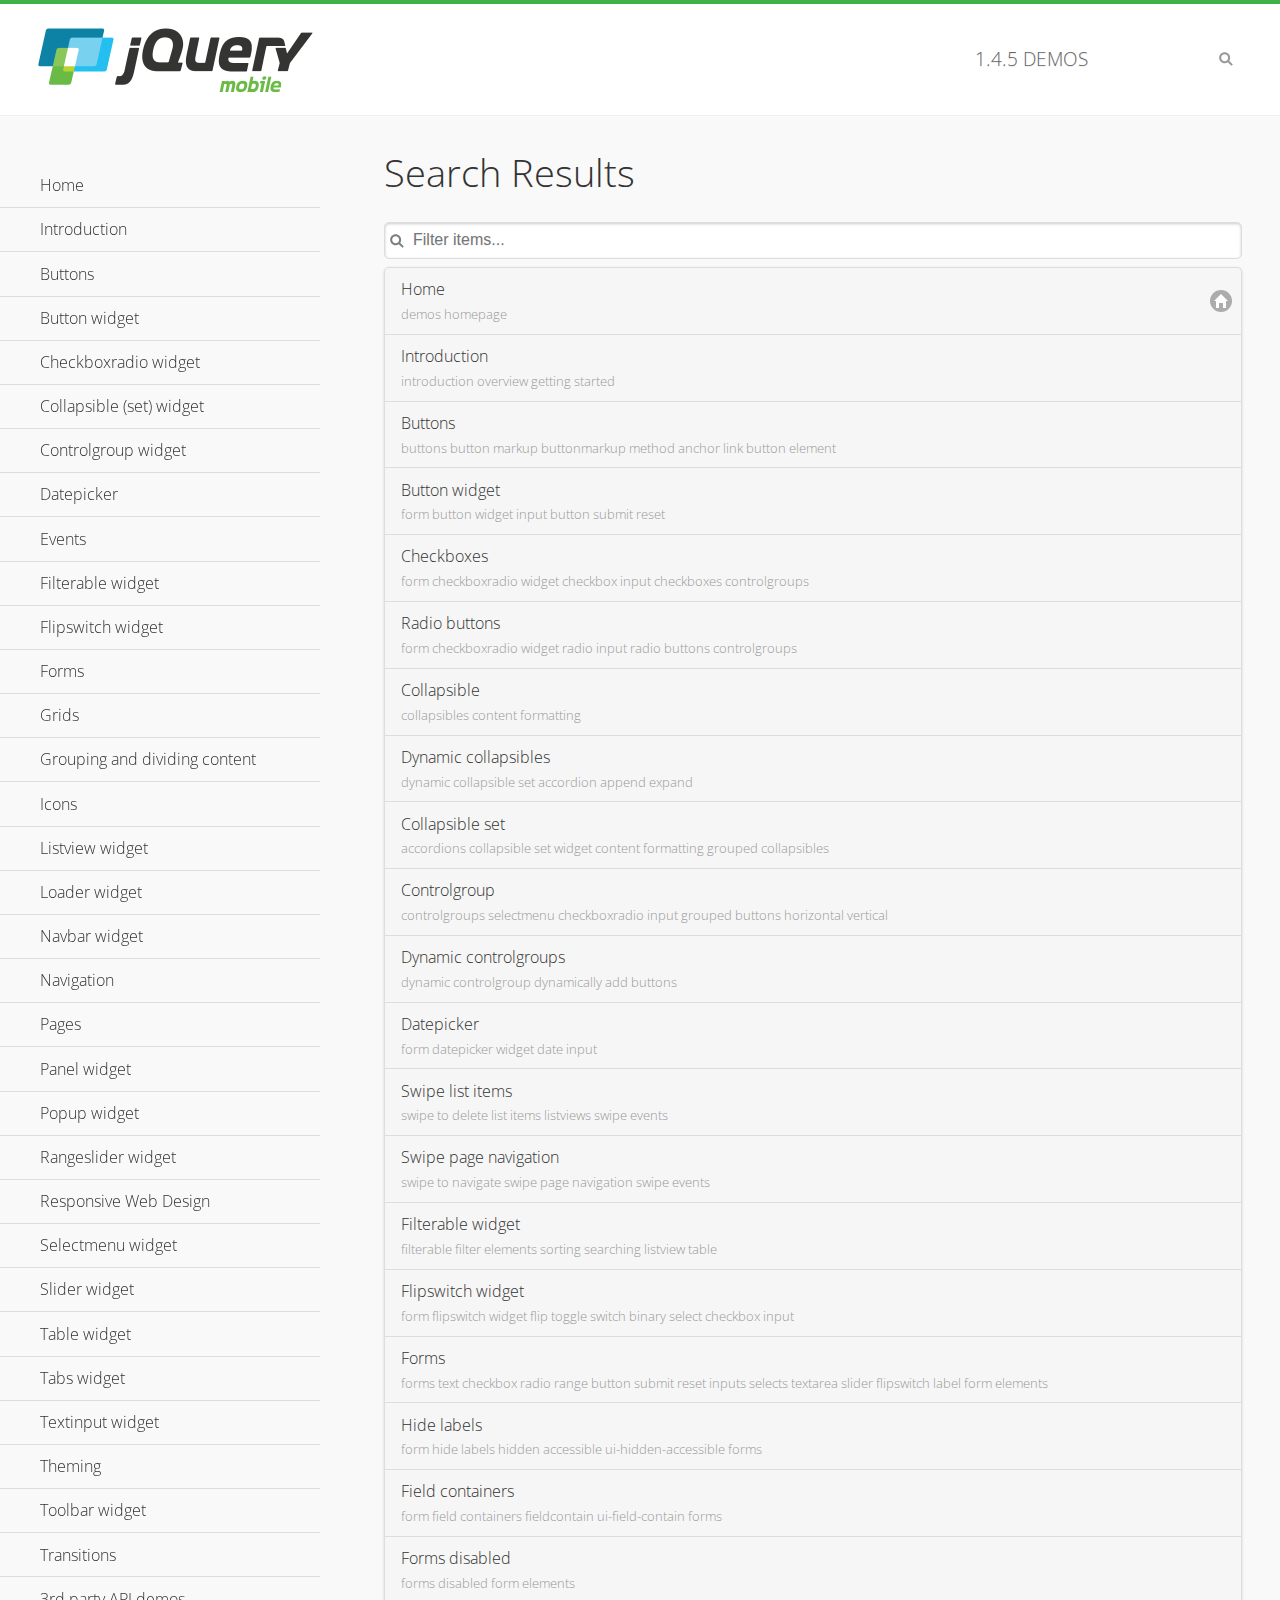
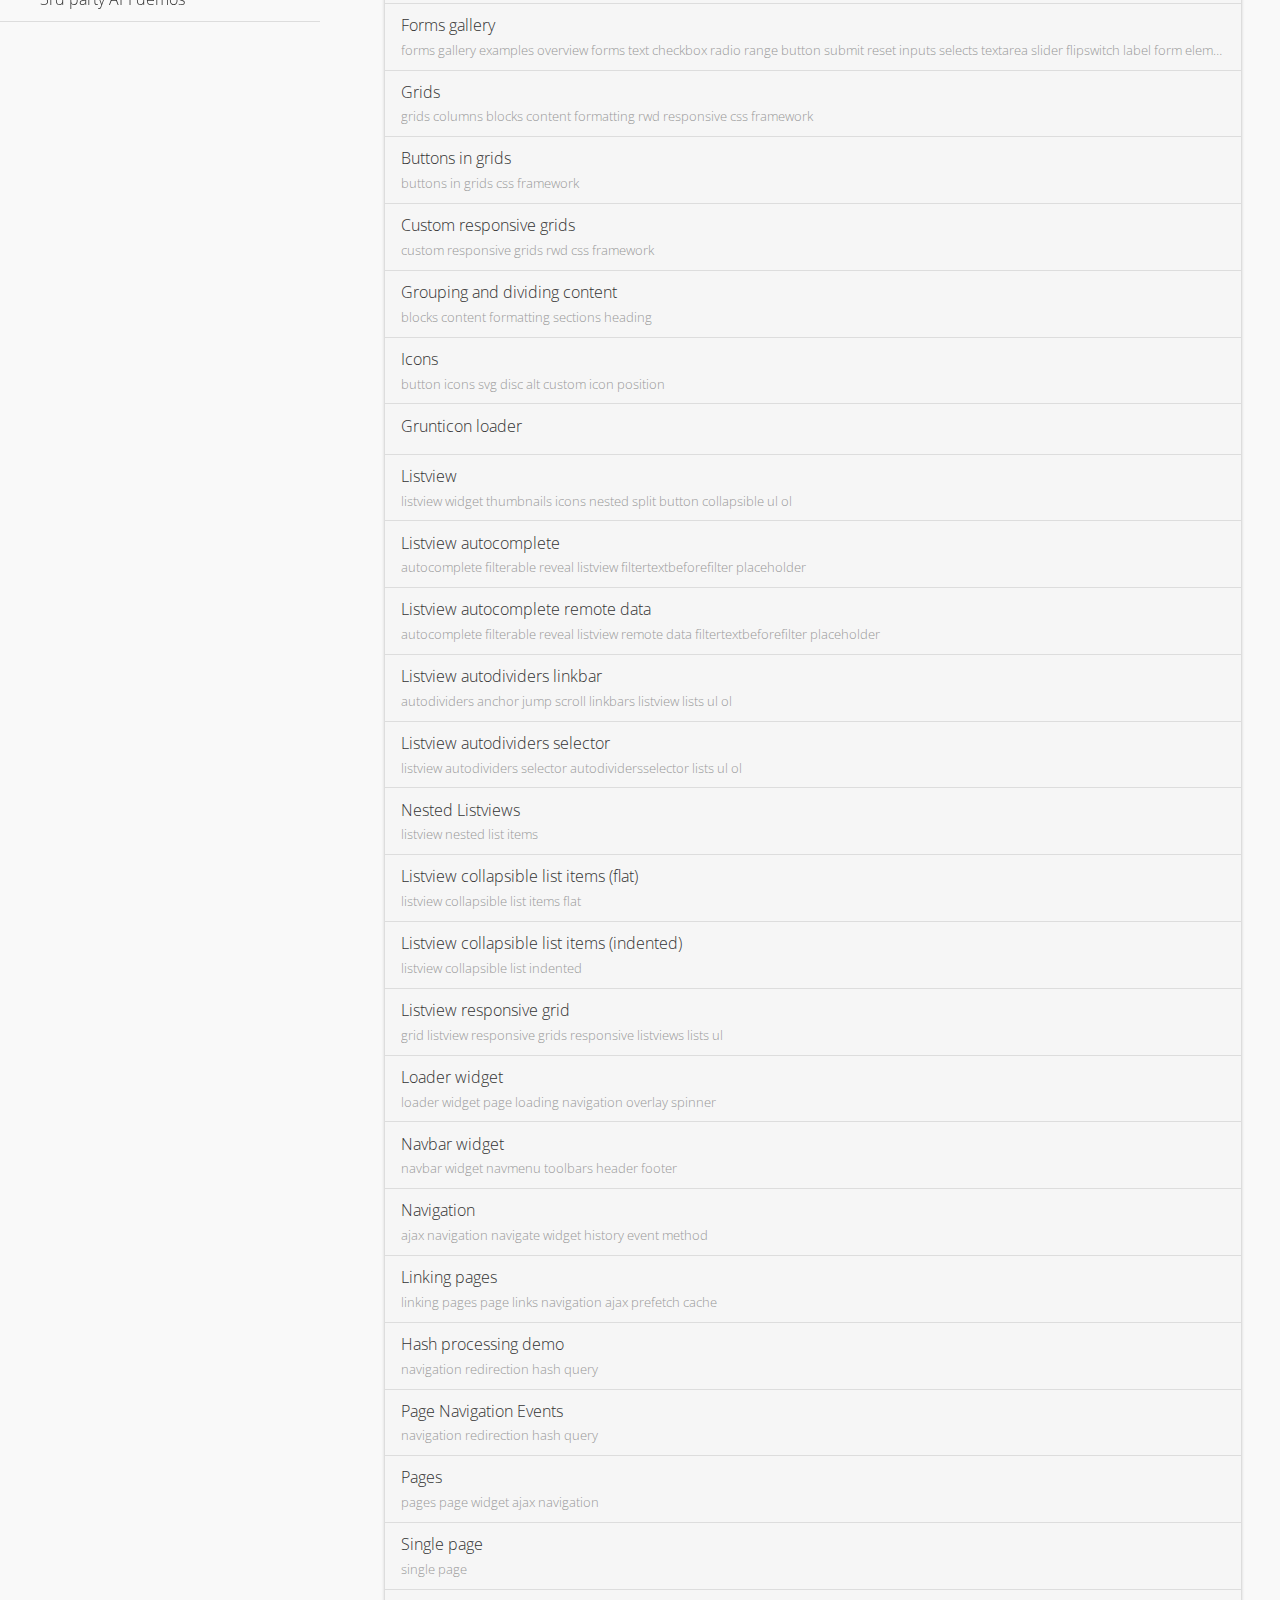
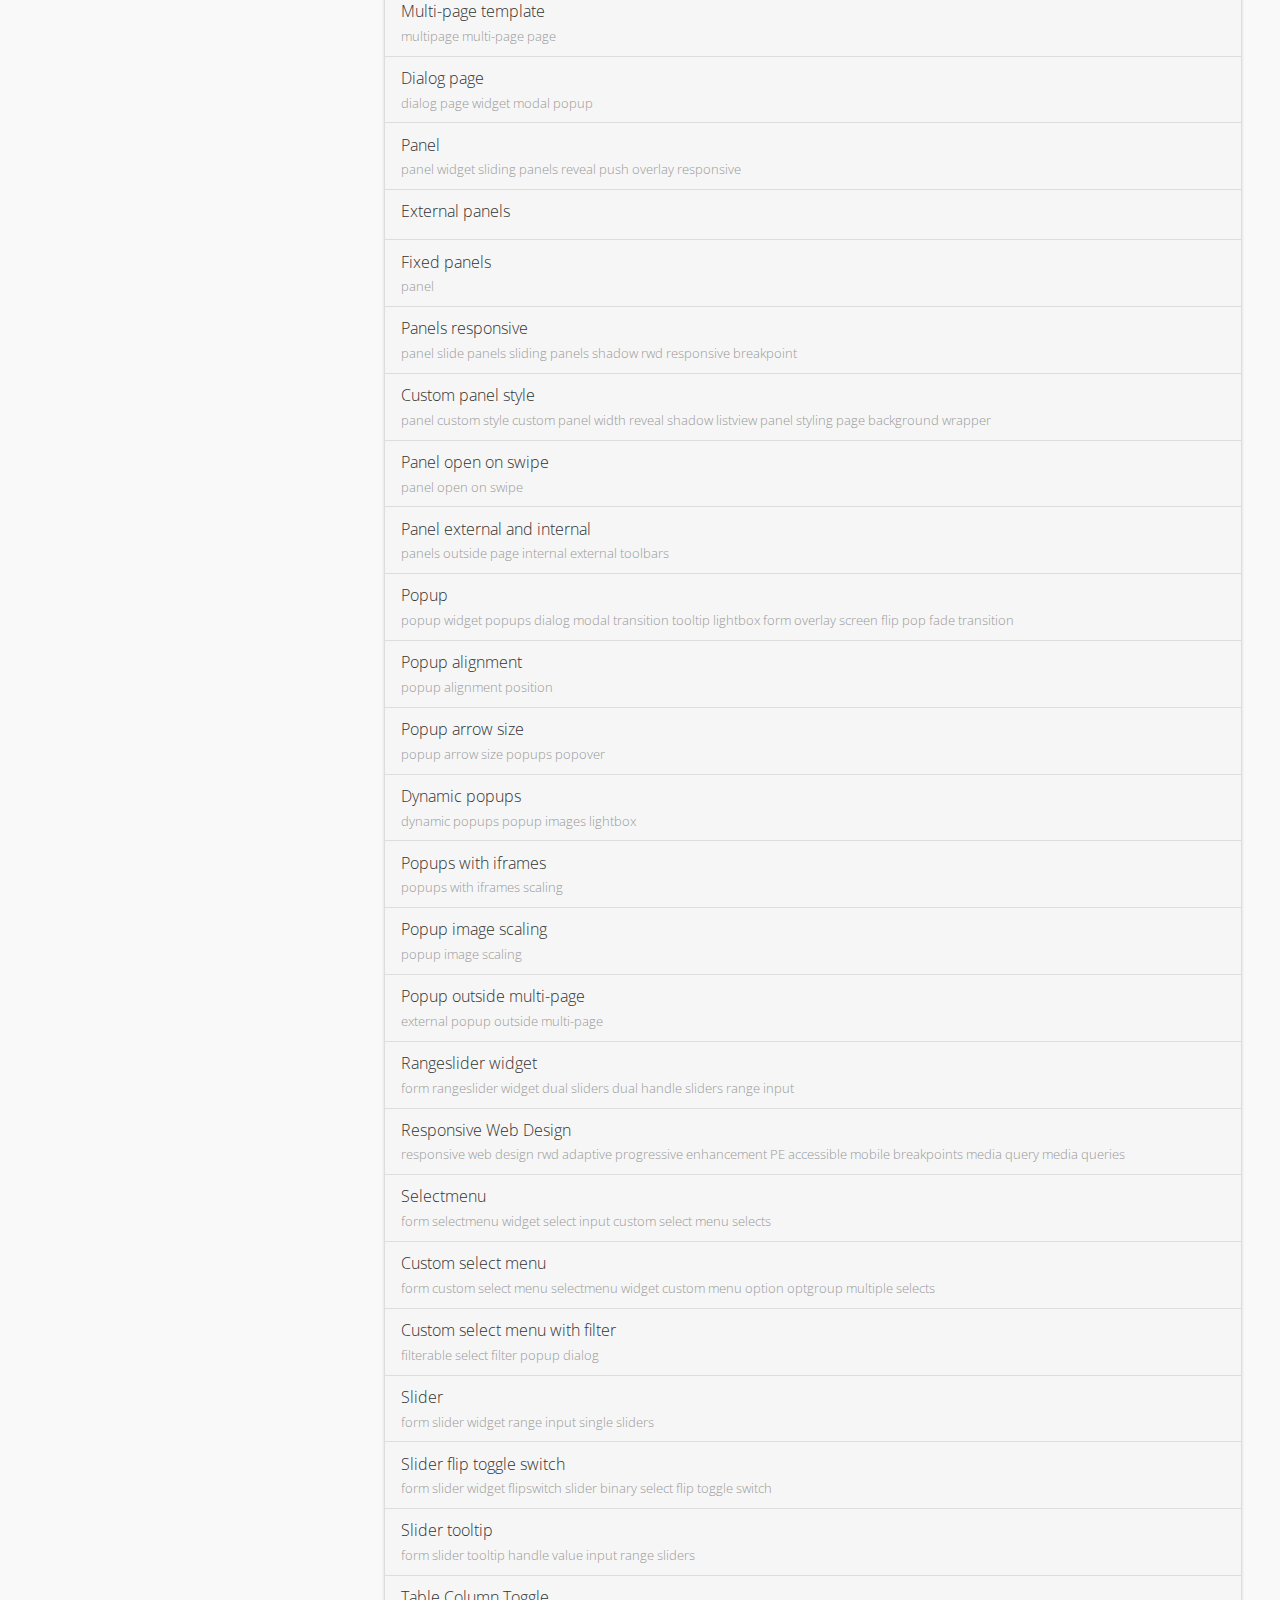
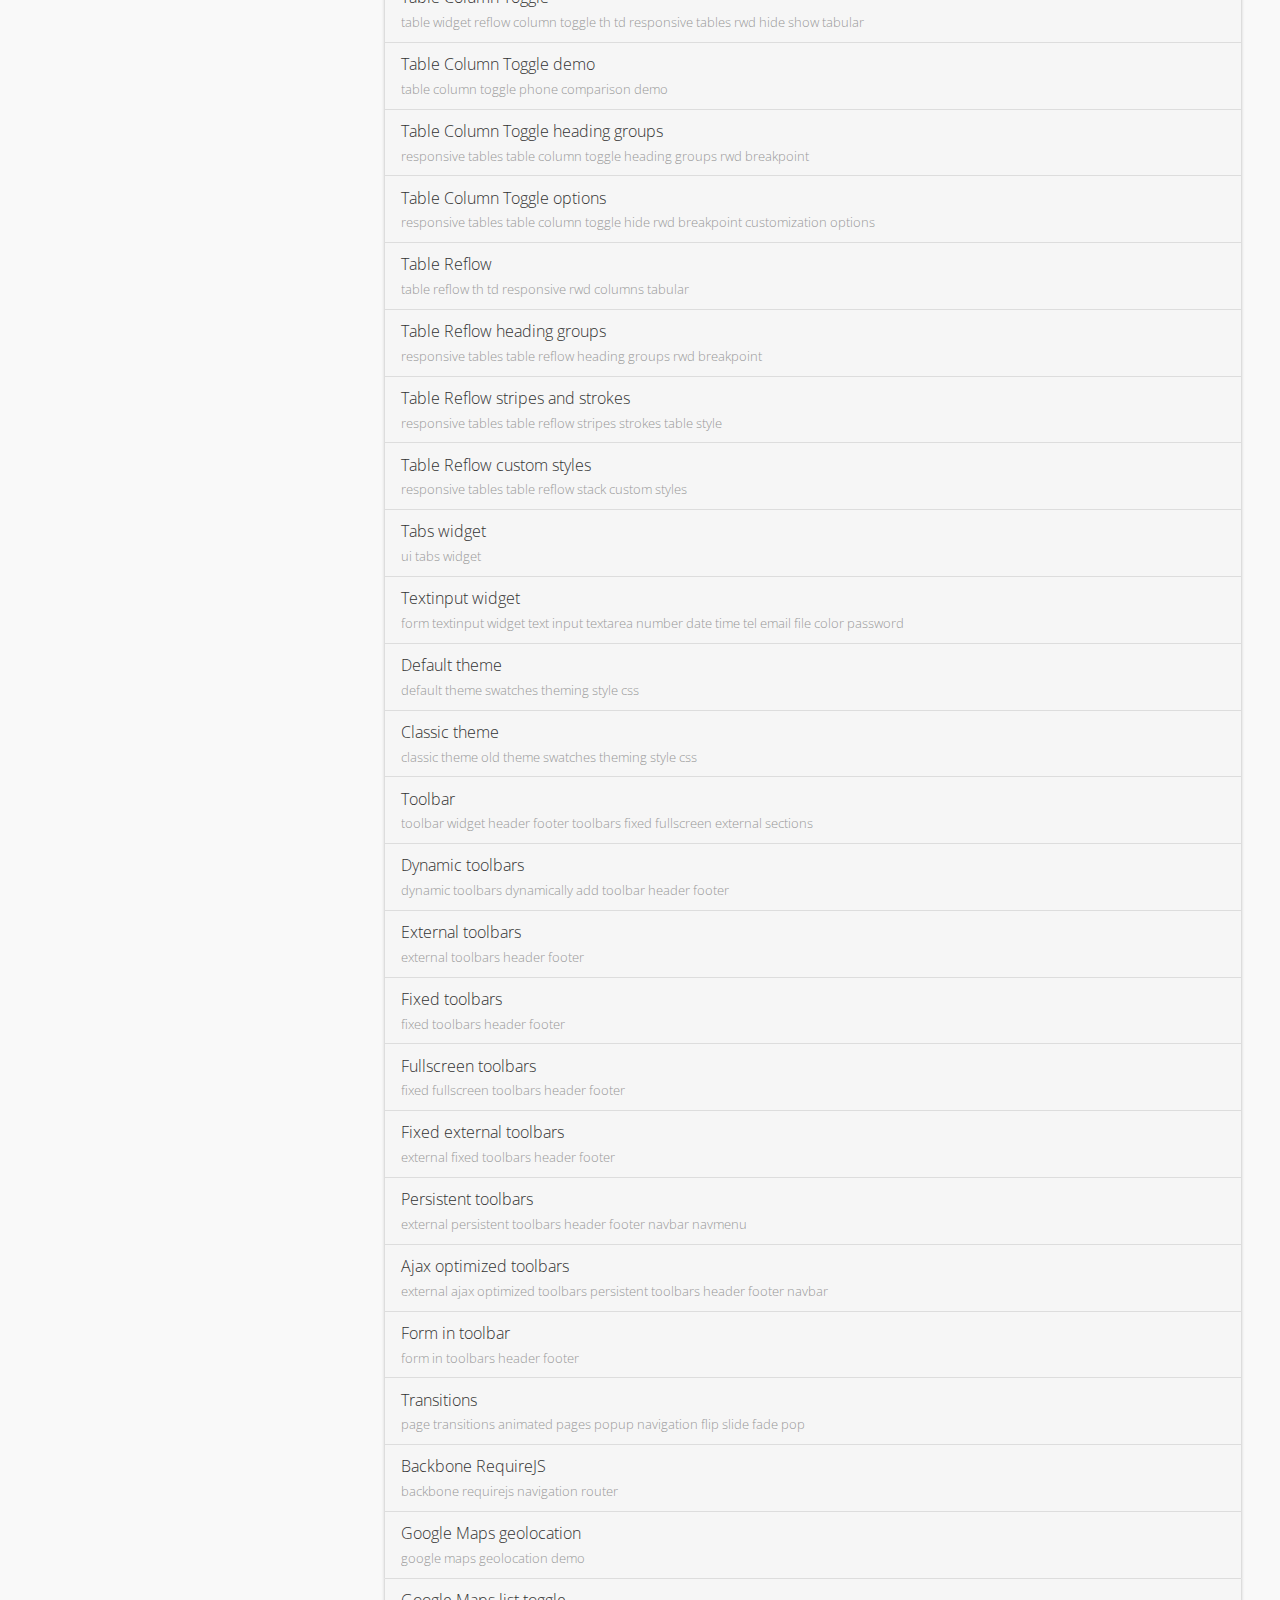
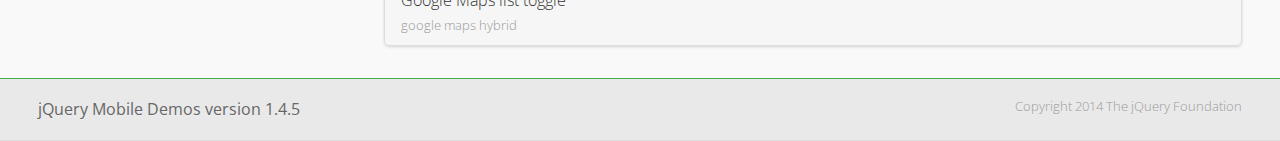
<file: www/js/jquery.mobile-1.4.5/demos/_search/index.html>
<!DOCTYPE html>
<html>
<head>
	<meta charset="utf-8">
	<meta name="viewport" content="width=device-width, initial-scale=1">
	<title>jQuery Mobile Demos</title>
	<link rel="stylesheet" href="../css/themes/default/jquery.mobile-1.4.5.min.css">
	<link rel="stylesheet" href="../_assets/css/jqm-demos.css">
	<link rel="shortcut icon" href="../_assets/favicon.ico">
    <link rel="stylesheet" href="http://fonts.googleapis.com/css?family=Open+Sans:300,400,700">
	<script src="../js/jquery.js"></script>
	<script src="../_assets/js/index.js"></script>
	<script src="../js/jquery.mobile-1.4.5.min.js"></script>

</head>
<body>
<div data-role="page" class="jqm-demos jqm-demos-index jqm-demos-search-results">

	<div data-role="header" class="jqm-header">
		<h2><a href="../" title="jQuery Mobile Demos home"><img src="../_assets/img/jquery-logo.png" alt="jQuery Mobile"></a></h2>
		<p><span class="jqm-version"></span> Demos</p>
		<a href="#" class="jqm-navmenu-link ui-btn ui-btn-icon-notext ui-corner-all ui-icon-bars ui-nodisc-icon ui-alt-icon ui-btn-left">Menu</a>
		<a href="#" class="jqm-search-link ui-btn ui-btn-icon-notext ui-corner-all ui-icon-search ui-nodisc-icon ui-alt-icon ui-btn-right">Search</a>
	</div><!-- /header -->

	<div role="main" class="ui-content jqm-content">

		<h1>Search Results</h1>

        <div class="jqm-search-results-wrap">
	        <ul class="jqm-list jqm-search-results-list">
<li data-filtertext="demos homepage" data-icon="home"><a href=".././">Home</a></li>
<li data-filtertext="introduction overview getting started"><a href="../intro/" data-ajax="false">Introduction</a></li>
<li data-filtertext="buttons button markup buttonmarkup method anchor link button element"><a href="../button-markup/" data-ajax="false">Buttons</a></li>
<li data-filtertext="form button widget input button submit reset"><a href="../button/" data-ajax="false">Button widget</a></li>
<li data-role="collapsible" data-enhanced="true" data-collapsed-icon="carat-d" data-expanded-icon="carat-u" data-iconpos="right" data-inset="false" class="ui-collapsible ui-collapsible-themed-content ui-collapsible-collapsed">
	<h3 class="ui-collapsible-heading ui-collapsible-heading-collapsed">
		<a href="#" class="ui-collapsible-heading-toggle ui-btn ui-btn-icon-right ui-btn-inherit ui-icon-carat-d">
		    Checkboxradio widget<span class="ui-collapsible-heading-status"> click to expand contents</span>
		</a>
	</h3>
	<div class="ui-collapsible-content ui-body-inherit ui-collapsible-content-collapsed" aria-hidden="true">
		<ul>
			<li data-filtertext="form checkboxradio widget checkbox input checkboxes controlgroups"><a href="../checkboxradio-checkbox/" data-ajax="false">Checkboxes</a></li>
			<li data-filtertext="form checkboxradio widget radio input radio buttons controlgroups"><a href="../checkboxradio-radio/" data-ajax="false">Radio buttons</a></li>
		</ul>
	</div>
</li>
<li data-role="collapsible" data-enhanced="true" data-collapsed-icon="carat-d" data-expanded-icon="carat-u" data-iconpos="right" data-inset="false" class="ui-collapsible ui-collapsible-themed-content ui-collapsible-collapsed">
	<h3 class="ui-collapsible-heading ui-collapsible-heading-collapsed">
		<a href="#" class="ui-collapsible-heading-toggle ui-btn ui-btn-icon-right ui-btn-inherit ui-icon-carat-d">
			Collapsible (set) widget<span class="ui-collapsible-heading-status"> click to expand contents</span>
		</a>
	</h3>
	<div class="ui-collapsible-content ui-body-inherit ui-collapsible-content-collapsed" aria-hidden="true">
		<ul>
			<li data-filtertext="collapsibles content formatting"><a href="../collapsible/" data-ajax="false">Collapsible</a></li>
			<li data-filtertext="dynamic collapsible set accordion append expand"><a href="../collapsible-dynamic/" data-ajax="false">Dynamic collapsibles</a></li>
			<li data-filtertext="accordions collapsible set widget content formatting grouped collapsibles"><a href="../collapsibleset/" data-ajax="false">Collapsible set</a></li>
		</ul>
	</div>
</li>
<li data-role="collapsible" data-enhanced="true" data-collapsed-icon="carat-d" data-expanded-icon="carat-u" data-iconpos="right" data-inset="false" class="ui-collapsible ui-collapsible-themed-content ui-collapsible-collapsed">
	<h3 class="ui-collapsible-heading ui-collapsible-heading-collapsed">
		<a href="#" class="ui-collapsible-heading-toggle ui-btn ui-btn-icon-right ui-btn-inherit ui-icon-carat-d">
			Controlgroup widget<span class="ui-collapsible-heading-status"> click to expand contents</span>
		</a>
	</h3>
	<div class="ui-collapsible-content ui-body-inherit ui-collapsible-content-collapsed" aria-hidden="true">
		<ul>
			<li data-filtertext="controlgroups selectmenu checkboxradio input grouped buttons horizontal vertical"><a href="../controlgroup/" data-ajax="false">Controlgroup</a></li>
			<li data-filtertext="dynamic controlgroup dynamically add buttons"><a href="../controlgroup-dynamic/" data-ajax="false">Dynamic controlgroups</a></li>
		</ul>
	</div>
</li>
<li data-filtertext="form datepicker widget date input"><a href="../datepicker/" data-ajax="false">Datepicker</a></li>
<li data-role="collapsible" data-enhanced="true" data-collapsed-icon="carat-d" data-expanded-icon="carat-u" data-iconpos="right" data-inset="false" class="ui-collapsible ui-collapsible-themed-content ui-collapsible-collapsed">
	<h3 class="ui-collapsible-heading ui-collapsible-heading-collapsed">
		<a href="#" class="ui-collapsible-heading-toggle ui-btn ui-btn-icon-right ui-btn-inherit ui-icon-carat-d">
			Events<span class="ui-collapsible-heading-status"> click to expand contents</span>
		</a>
	</h3>
	<div class="ui-collapsible-content ui-body-inherit ui-collapsible-content-collapsed" aria-hidden="true">
		<ul>
			<li data-filtertext="swipe to delete list items listviews swipe events"><a href="../swipe-list/" data-ajax="false">Swipe list items</a></li>
			<li data-filtertext="swipe to navigate swipe page navigation swipe events"><a href="../swipe-page/" data-ajax="false">Swipe page navigation</a></li>
		</ul>
	</div>
</li>
<li data-filtertext="filterable filter elements sorting searching listview table"><a href="../filterable/" data-ajax="false">Filterable widget</a></li>
<li data-filtertext="form flipswitch widget flip toggle switch binary select checkbox input"><a href="../flipswitch/" data-ajax="false">Flipswitch widget</a></li>
<li data-role="collapsible" data-enhanced="true" data-collapsed-icon="carat-d" data-expanded-icon="carat-u" data-iconpos="right" data-inset="false" class="ui-collapsible ui-collapsible-themed-content ui-collapsible-collapsed">
	<h3 class="ui-collapsible-heading ui-collapsible-heading-collapsed">
		<a href="#" class="ui-collapsible-heading-toggle ui-btn ui-btn-icon-right ui-btn-inherit ui-icon-carat-d">
			Forms<span class="ui-collapsible-heading-status"> click to expand contents</span>
		</a>
	</h3>
	<div class="ui-collapsible-content ui-body-inherit ui-collapsible-content-collapsed" aria-hidden="true">
		<ul>
			<li data-filtertext="forms text checkbox radio range button submit reset inputs selects textarea slider flipswitch label form elements"><a href="../forms/" data-ajax="false">Forms</a></li>
			<li data-filtertext="form hide labels hidden accessible ui-hidden-accessible forms"><a href="../forms-label-hidden-accessible/" data-ajax="false">Hide labels</a></li>
			<li data-filtertext="form field containers fieldcontain ui-field-contain forms"><a href="../forms-field-contain/" data-ajax="false">Field containers</a></li>
			<li data-filtertext="forms disabled form elements"><a href="../forms-disabled/" data-ajax="false">Forms disabled</a></li>
			<li data-filtertext="forms gallery examples overview forms text checkbox radio range button submit reset inputs selects textarea slider flipswitch label form elements"><a href="../forms-gallery/" data-ajax="false">Forms gallery</a></li>
		</ul>
	</div>
</li>
<li data-role="collapsible" data-enhanced="true" data-collapsed-icon="carat-d" data-expanded-icon="carat-u" data-iconpos="right" data-inset="false" class="ui-collapsible ui-collapsible-themed-content ui-collapsible-collapsed">
	<h3 class="ui-collapsible-heading ui-collapsible-heading-collapsed">
		<a href="#" class="ui-collapsible-heading-toggle ui-btn ui-btn-icon-right ui-btn-inherit ui-icon-carat-d">
			Grids<span class="ui-collapsible-heading-status"> click to expand contents</span>
		</a>
	</h3>
	<div class="ui-collapsible-content ui-body-inherit ui-collapsible-content-collapsed" aria-hidden="true">
		<ul>
			<li data-filtertext="grids columns blocks content formatting rwd responsive css framework"><a href="../grids/" data-ajax="false">Grids</a></li>
			<li data-filtertext="buttons in grids css framework"><a href="../grids-buttons/" data-ajax="false">Buttons in grids</a></li>
			<li data-filtertext="custom responsive grids rwd css framework"><a href="../grids-custom-responsive/" data-ajax="false">Custom responsive grids</a></li>
		</ul>
	</div>
</li>
<li data-filtertext="blocks content formatting sections heading"><a href="../body-bar-classes/" data-ajax="false">Grouping and dividing content</a></li>
<li data-role="collapsible" data-enhanced="true" data-collapsed-icon="carat-d" data-expanded-icon="carat-u" data-iconpos="right" data-inset="false" class="ui-collapsible ui-collapsible-themed-content ui-collapsible-collapsed">
	<h3 class="ui-collapsible-heading ui-collapsible-heading-collapsed">
		<a href="#" class="ui-collapsible-heading-toggle ui-btn ui-btn-icon-right ui-btn-inherit ui-icon-carat-d">
			Icons<span class="ui-collapsible-heading-status"> click to expand contents</span>
		</a>
	</h3>
	<div class="ui-collapsible-content ui-body-inherit ui-collapsible-content-collapsed" aria-hidden="true">
		<ul>
			<li data-filtertext="button icons svg disc alt custom icon position"><a href="../icons/" data-ajax="false">Icons</a></li>
			<li data-filtertext=""><a href="../icons-grunticon/" data-ajax="false">Grunticon loader</a></li>
		</ul>
	</div>
</li>
<li data-role="collapsible" data-enhanced="true" data-collapsed-icon="carat-d" data-expanded-icon="carat-u" data-iconpos="right" data-inset="false" class="ui-collapsible ui-collapsible-themed-content ui-collapsible-collapsed">
	<h3 class="ui-collapsible-heading ui-collapsible-heading-collapsed">
		<a href="#" class="ui-collapsible-heading-toggle ui-btn ui-btn-icon-right ui-btn-inherit ui-icon-carat-d">
			Listview widget<span class="ui-collapsible-heading-status"> click to expand contents</span>
		</a>
	</h3>
	<div class="ui-collapsible-content ui-body-inherit ui-collapsible-content-collapsed" aria-hidden="true">
		<ul>
			<li data-filtertext="listview widget thumbnails icons nested split button collapsible ul ol"><a href="../listview/" data-ajax="false">Listview</a></li>
			<li data-filtertext="autocomplete filterable reveal listview filtertextbeforefilter placeholder"><a href="../listview-autocomplete/" data-ajax="false">Listview autocomplete</a></li>
			<li data-filtertext="autocomplete filterable reveal listview remote data filtertextbeforefilter placeholder"><a href="../listview-autocomplete-remote/" data-ajax="false">Listview autocomplete remote data</a></li>
			<li data-filtertext="autodividers anchor jump scroll linkbars listview lists ul ol"><a href="../listview-autodividers-linkbar/" data-ajax="false">Listview autodividers linkbar</a></li>
			<li data-filtertext="listview autodividers selector autodividersselector lists ul ol"><a href="../listview-autodividers-selector/" data-ajax="false">Listview autodividers selector</a></li>
			<li data-filtertext="listview nested list items"><a href="../listview-nested-lists/" data-ajax="false">Nested Listviews</a></li>
			<li data-filtertext="listview collapsible list items flat"><a href="../listview-collapsible-item-flat/" data-ajax="false">Listview collapsible list items (flat)</a></li>
			<li data-filtertext="listview collapsible list indented"><a href="../listview-collapsible-item-indented/" data-ajax="false">Listview collapsible list items (indented)</a></li>
			<li data-filtertext="grid listview responsive grids responsive listviews lists ul"><a href="../listview-grid/" data-ajax="false">Listview responsive grid</a></li>
		</ul>
	</div>
</li>
<li data-filtertext="loader widget page loading navigation overlay spinner"><a href="../loader/" data-ajax="false">Loader widget</a></li>
<li data-filtertext="navbar widget navmenu toolbars header footer"><a href="../navbar/" data-ajax="false">Navbar widget</a></li>
<li data-role="collapsible" data-enhanced="true" data-collapsed-icon="carat-d" data-expanded-icon="carat-u" data-iconpos="right" data-inset="false" class="ui-collapsible ui-collapsible-themed-content ui-collapsible-collapsed">
	<h3 class="ui-collapsible-heading ui-collapsible-heading-collapsed">
		<a href="#" class="ui-collapsible-heading-toggle ui-btn ui-btn-icon-right ui-btn-inherit ui-icon-carat-d">
			Navigation<span class="ui-collapsible-heading-status"> click to expand contents</span>
		</a>
	</h3>
	<div class="ui-collapsible-content ui-body-inherit ui-collapsible-content-collapsed" aria-hidden="true">
		<ul>
			<li data-filtertext="ajax navigation navigate widget history event method"><a href="../navigation/" data-ajax="false">Navigation</a></li>
			<li data-filtertext="linking pages page links navigation ajax prefetch cache"><a href="../navigation-linking-pages/" data-ajax="false">Linking pages</a></li>
			<!-- <li data-filtertext="php redirect server redirection server-side navigation"><a href="../navigation-php-redirect/" data-ajax="false">PHP redirect demo</a></li>-->
			<li data-filtertext="navigation redirection hash query"><a href="../navigation-hash-processing/" data-ajax="false">Hash processing demo</a></li>
			<li data-filtertext="navigation redirection hash query"><a href="../page-events/" data-ajax="false">Page Navigation Events</a></li>
		</ul>
	</div>
</li>
<li data-role="collapsible" data-enhanced="true" data-collapsed-icon="carat-d" data-expanded-icon="carat-u" data-iconpos="right" data-inset="false" class="ui-collapsible ui-collapsible-themed-content ui-collapsible-collapsed">
	<h3 class="ui-collapsible-heading ui-collapsible-heading-collapsed">
		<a href="#" class="ui-collapsible-heading-toggle ui-btn ui-btn-icon-right ui-btn-inherit ui-icon-carat-d">
			Pages<span class="ui-collapsible-heading-status"> click to expand contents</span>
		</a>
	</h3>
	<div class="ui-collapsible-content ui-body-inherit ui-collapsible-content-collapsed" aria-hidden="true">
		<ul>
			<li data-filtertext="pages page widget ajax navigation"><a href="../pages/" data-ajax="false">Pages</a></li>
			<li data-filtertext="single page"><a href="../pages-single-page/" data-ajax="false">Single page</a></li>
			<li data-filtertext="multipage multi-page page"><a href="../pages-multi-page/" data-ajax="false">Multi-page template</a></li>
			<li data-filtertext="dialog page widget modal popup"><a href="../pages-dialog/" data-ajax="false">Dialog page</a></li>
		</ul>
	</div>
</li>
<li data-role="collapsible" data-enhanced="true" data-collapsed-icon="carat-d" data-expanded-icon="carat-u" data-iconpos="right" data-inset="false" class="ui-collapsible ui-collapsible-themed-content ui-collapsible-collapsed">
	<h3 class="ui-collapsible-heading ui-collapsible-heading-collapsed">
		<a href="#" class="ui-collapsible-heading-toggle ui-btn ui-btn-icon-right ui-btn-inherit ui-icon-carat-d">
			Panel widget<span class="ui-collapsible-heading-status"> click to expand contents</span>
		</a>
	</h3>
	<div class="ui-collapsible-content ui-body-inherit ui-collapsible-content-collapsed" aria-hidden="true">
		<ul>
			<li data-filtertext="panel widget sliding panels reveal push overlay responsive"><a href="../panel/" data-ajax="false">Panel</a></li>
			<li data-filtertext=""><a href="../panel-external/" data-ajax="false">External panels</a></li>
			<li data-filtertext="panel "><a href="../panel-fixed/" data-ajax="false">Fixed panels</a></li>
			<li data-filtertext="panel slide panels sliding panels shadow rwd responsive breakpoint"><a href="../panel-responsive/" data-ajax="false">Panels responsive</a></li>
			<li data-filtertext="panel custom style custom panel width reveal shadow listview panel styling page background wrapper"><a href="../panel-styling/" data-ajax="false">Custom panel style</a></li>
			<li data-filtertext="panel open on swipe"><a href="../panel-swipe-open/" data-ajax="false">Panel open on swipe</a></li>
			<li data-filtertext="panels outside page internal external toolbars"><a href="../panel-external-internal/" data-ajax="false">Panel external and internal</a></li>
		</ul>
	</div>
</li>
<li data-role="collapsible" data-enhanced="true" data-collapsed-icon="carat-d" data-expanded-icon="carat-u" data-iconpos="right" data-inset="false" class="ui-collapsible ui-collapsible-themed-content ui-collapsible-collapsed">
	<h3 class="ui-collapsible-heading ui-collapsible-heading-collapsed">
		<a href="#" class="ui-collapsible-heading-toggle ui-btn ui-btn-icon-right ui-btn-inherit ui-icon-carat-d">
			Popup widget<span class="ui-collapsible-heading-status"> click to expand contents</span>
		</a>
	</h3>
	<div class="ui-collapsible-content ui-body-inherit ui-collapsible-content-collapsed" aria-hidden="true">
		<ul>
			<li data-filtertext="popup widget popups dialog modal transition tooltip lightbox form overlay screen flip pop fade transition"><a href="../popup/" data-ajax="false">Popup</a></li>
			<li data-filtertext="popup alignment position"><a href="../popup-alignment/" data-ajax="false">Popup alignment</a></li>
			<li data-filtertext="popup arrow size popups popover"><a href="../popup-arrow-size/" data-ajax="false">Popup arrow size</a></li>
			<li data-filtertext="dynamic popups popup images lightbox"><a href="../popup-dynamic/" data-ajax="false">Dynamic popups</a></li>
			<li data-filtertext="popups with iframes scaling"><a href="../popup-iframe/" data-ajax="false">Popups with iframes</a></li>
			<li data-filtertext="popup image scaling"><a href="../popup-image-scaling/" data-ajax="false">Popup image scaling</a></li>
			<li data-filtertext="external popup outside multi-page"><a href="../popup-outside-multipage/" data-ajax="false">Popup outside multi-page</a></li>
		</ul>
	</div>
</li>
<li data-filtertext="form rangeslider widget dual sliders dual handle sliders range input"><a href="../rangeslider/" data-ajax="false">Rangeslider widget</a></li>
<li data-filtertext="responsive web design rwd adaptive progressive enhancement PE accessible mobile breakpoints media query media queries"><a href="../rwd/" data-ajax="false">Responsive Web Design</a></li>
<li data-role="collapsible" data-enhanced="true" data-collapsed-icon="carat-d" data-expanded-icon="carat-u" data-iconpos="right" data-inset="false" class="ui-collapsible ui-collapsible-themed-content ui-collapsible-collapsed">
	<h3 class="ui-collapsible-heading ui-collapsible-heading-collapsed">
		<a href="#" class="ui-collapsible-heading-toggle ui-btn ui-btn-icon-right ui-btn-inherit ui-icon-carat-d">
			Selectmenu widget<span class="ui-collapsible-heading-status"> click to expand contents</span>
		</a>
	</h3>
	<div class="ui-collapsible-content ui-body-inherit ui-collapsible-content-collapsed" aria-hidden="true">
		<ul>
			<li data-filtertext="form selectmenu widget select input custom select menu selects"><a href="../selectmenu/" data-ajax="false">Selectmenu</a></li>
			<li data-filtertext="form custom select menu selectmenu widget custom menu option optgroup multiple selects"><a href="../selectmenu-custom/" data-ajax="false">Custom select menu</a></li>
			<li data-filtertext="filterable select filter popup dialog"><a href="../selectmenu-custom-filter/" data-ajax="false">Custom select menu with filter</a></li>
		</ul>
	</div>
</li>
<li data-role="collapsible" data-enhanced="true" data-collapsed-icon="carat-d" data-expanded-icon="carat-u" data-iconpos="right" data-inset="false" class="ui-collapsible ui-collapsible-themed-content ui-collapsible-collapsed">
	<h3 class="ui-collapsible-heading ui-collapsible-heading-collapsed">
		<a href="#" class="ui-collapsible-heading-toggle ui-btn ui-btn-icon-right ui-btn-inherit ui-icon-carat-d">
			Slider widget<span class="ui-collapsible-heading-status"> click to expand contents</span>
		</a>
	</h3>
	<div class="ui-collapsible-content ui-body-inherit ui-collapsible-content-collapsed" aria-hidden="true">
		<ul>
			<li data-filtertext="form slider widget range input single sliders"><a href="../slider/" data-ajax="false">Slider</a></li>
			<li data-filtertext="form slider widget flipswitch slider binary select flip toggle switch"><a href="../slider-flipswitch/" data-ajax="false">Slider flip toggle switch</a></li>
			<li data-filtertext="form slider tooltip handle value input range sliders"><a href="../slider-tooltip/" data-ajax="false">Slider tooltip</a></li>
		</ul>
	</div>
</li>
<li data-role="collapsible" data-enhanced="true" data-collapsed-icon="carat-d" data-expanded-icon="carat-u" data-iconpos="right" data-inset="false" class="ui-collapsible ui-collapsible-themed-content ui-collapsible-collapsed">
	<h3 class="ui-collapsible-heading ui-collapsible-heading-collapsed">
		<a href="#" class="ui-collapsible-heading-toggle ui-btn ui-btn-icon-right ui-btn-inherit ui-icon-carat-d">
			Table widget<span class="ui-collapsible-heading-status"> click to expand contents</span>
		</a>
	</h3>
	<div class="ui-collapsible-content ui-body-inherit ui-collapsible-content-collapsed" aria-hidden="true">
		<ul>
			<li data-filtertext="table widget reflow column toggle th td responsive tables rwd hide show tabular"><a href="../table-column-toggle/" data-ajax="false">Table Column Toggle</a></li>
			<li data-filtertext="table column toggle phone comparison demo"><a href="../table-column-toggle-example/" data-ajax="false">Table Column Toggle demo</a></li>
			<li data-filtertext="responsive tables table column toggle heading groups rwd breakpoint"><a href="../table-column-toggle-heading-groups/" data-ajax="false">Table Column Toggle heading groups</a></li>
			<li data-filtertext="responsive tables table column toggle hide rwd breakpoint customization options"><a href="../table-column-toggle-options/" data-ajax="false">Table Column Toggle options</a></li>
			<li data-filtertext="table reflow th td responsive rwd columns tabular"><a href="../table-reflow/" data-ajax="false">Table Reflow</a></li>
			<li data-filtertext="responsive tables table reflow heading groups rwd breakpoint"><a href="../table-reflow-heading-groups/" data-ajax="false">Table Reflow heading groups</a></li>
			<li data-filtertext="responsive tables table reflow stripes strokes table style"><a href="../table-reflow-stripes-strokes/" data-ajax="false">Table Reflow stripes and strokes</a></li>
			<li data-filtertext="responsive tables table reflow stack custom styles"><a href="../table-reflow-styling/" data-ajax="false">Table Reflow custom styles</a></li>
		</ul>
	</div>
</li>
<li data-filtertext="ui tabs widget"><a href="../tabs/" data-ajax="false">Tabs widget</a></li>
<li data-filtertext="form textinput widget text input textarea number date time tel email file color password"><a href="../textinput/" data-ajax="false">Textinput widget</a></li>
<li data-role="collapsible" data-enhanced="true" data-collapsed-icon="carat-d" data-expanded-icon="carat-u" data-iconpos="right" data-inset="false" class="ui-collapsible ui-collapsible-themed-content ui-collapsible-collapsed">
	<h3 class="ui-collapsible-heading ui-collapsible-heading-collapsed">
		<a href="#" class="ui-collapsible-heading-toggle ui-btn ui-btn-icon-right ui-btn-inherit ui-icon-carat-d">
			Theming<span class="ui-collapsible-heading-status"> click to expand contents</span>
		</a>
	</h3>
	<div class="ui-collapsible-content ui-body-inherit ui-collapsible-content-collapsed" aria-hidden="true">
		<ul>
			<li data-filtertext="default theme swatches theming style css"><a href="../theme-default/" data-ajax="false">Default theme</a></li>
			<li data-filtertext="classic theme old theme swatches theming style css"><a href="../theme-classic/" data-ajax="false">Classic theme</a></li>
		</ul>
	</div>
</li>
<li data-role="collapsible" data-enhanced="true" data-collapsed-icon="carat-d" data-expanded-icon="carat-u" data-iconpos="right" data-inset="false" class="ui-collapsible ui-collapsible-themed-content ui-collapsible-collapsed">
	<h3 class="ui-collapsible-heading ui-collapsible-heading-collapsed">
		<a href="#" class="ui-collapsible-heading-toggle ui-btn ui-btn-icon-right ui-btn-inherit ui-icon-carat-d">
			Toolbar widget<span class="ui-collapsible-heading-status"> click to expand contents</span>
		</a>
	</h3>
	<div class="ui-collapsible-content ui-body-inherit ui-collapsible-content-collapsed" aria-hidden="true">
		<ul>
			<li data-filtertext="toolbar widget header footer toolbars fixed fullscreen external sections"><a href="../toolbar/" data-ajax="false">Toolbar</a></li>
			<li data-filtertext="dynamic toolbars dynamically add toolbar header footer"><a href="../toolbar-dynamic/" data-ajax="false">Dynamic toolbars</a></li>
			<li data-filtertext="external toolbars header footer"><a href="../toolbar-external/" data-ajax="false">External toolbars</a></li>
			<li data-filtertext="fixed toolbars header footer"><a href="../toolbar-fixed/" data-ajax="false">Fixed toolbars</a></li>
			<li data-filtertext="fixed fullscreen toolbars header footer"><a href="../toolbar-fixed-fullscreen/" data-ajax="false">Fullscreen toolbars</a></li>
			<li data-filtertext="external fixed toolbars header footer"><a href="../toolbar-fixed-external/" data-ajax="false">Fixed external toolbars</a></li>
			<li data-filtertext="external persistent toolbars header footer navbar navmenu"><a href="../toolbar-fixed-persistent/" data-ajax="false">Persistent toolbars</a></li>
			<li data-filtertext="external ajax optimized toolbars persistent toolbars header footer navbar"><a href="../toolbar-fixed-persistent-optimized/" data-ajax="false">Ajax optimized toolbars</a></li>
			<li data-filtertext="form in toolbars header footer"><a href="../toolbar-fixed-forms/" data-ajax="false">Form in toolbar</a></li>
		</ul>
	</div>
</li>
<li data-filtertext="page transitions animated pages popup navigation flip slide fade pop"><a href="../transitions/" data-ajax="false">Transitions</a></li>
<li data-role="collapsible" data-enhanced="true" data-collapsed-icon="carat-d" data-expanded-icon="carat-u" data-iconpos="right" data-inset="false" class="ui-collapsible ui-collapsible-themed-content ui-collapsible-collapsed">
	<h3 class="ui-collapsible-heading ui-collapsible-heading-collapsed">
		<a href="#" class="ui-collapsible-heading-toggle ui-btn ui-btn-icon-right ui-btn-inherit ui-icon-carat-d">
			3rd party API demos<span class="ui-collapsible-heading-status"> click to expand contents</span>
		</a>
	</h3>
	<div class="ui-collapsible-content ui-body-inherit ui-collapsible-content-collapsed" aria-hidden="true">
		<ul>
			<li data-filtertext="backbone requirejs navigation router"><a href="../backbone-requirejs/" data-ajax="false">Backbone RequireJS</a></li>
			<li data-filtertext="google maps geolocation demo"><a href="../map-geolocation/" data-ajax="false">Google Maps geolocation</a></li>
			<li data-filtertext="google maps hybrid"><a href="../map-list-toggle/" data-ajax="false">Google Maps list toggle</a></li>
		</ul>
	</div>
</li>



	        </ul>
	    </div>

	</div><!-- /content -->
	    <div data-role="panel" class="jqm-navmenu-panel" data-position="left" data-display="overlay" data-theme="a">
	    	<ul class="jqm-list ui-alt-icon ui-nodisc-icon">
<li data-filtertext="demos homepage" data-icon="home"><a href=".././">Home</a></li>
<li data-filtertext="introduction overview getting started"><a href="../intro/" data-ajax="false">Introduction</a></li>
<li data-filtertext="buttons button markup buttonmarkup method anchor link button element"><a href="../button-markup/" data-ajax="false">Buttons</a></li>
<li data-filtertext="form button widget input button submit reset"><a href="../button/" data-ajax="false">Button widget</a></li>
<li data-role="collapsible" data-enhanced="true" data-collapsed-icon="carat-d" data-expanded-icon="carat-u" data-iconpos="right" data-inset="false" class="ui-collapsible ui-collapsible-themed-content ui-collapsible-collapsed">
	<h3 class="ui-collapsible-heading ui-collapsible-heading-collapsed">
		<a href="#" class="ui-collapsible-heading-toggle ui-btn ui-btn-icon-right ui-btn-inherit ui-icon-carat-d">
		    Checkboxradio widget<span class="ui-collapsible-heading-status"> click to expand contents</span>
		</a>
	</h3>
	<div class="ui-collapsible-content ui-body-inherit ui-collapsible-content-collapsed" aria-hidden="true">
		<ul>
			<li data-filtertext="form checkboxradio widget checkbox input checkboxes controlgroups"><a href="../checkboxradio-checkbox/" data-ajax="false">Checkboxes</a></li>
			<li data-filtertext="form checkboxradio widget radio input radio buttons controlgroups"><a href="../checkboxradio-radio/" data-ajax="false">Radio buttons</a></li>
		</ul>
	</div>
</li>
<li data-role="collapsible" data-enhanced="true" data-collapsed-icon="carat-d" data-expanded-icon="carat-u" data-iconpos="right" data-inset="false" class="ui-collapsible ui-collapsible-themed-content ui-collapsible-collapsed">
	<h3 class="ui-collapsible-heading ui-collapsible-heading-collapsed">
		<a href="#" class="ui-collapsible-heading-toggle ui-btn ui-btn-icon-right ui-btn-inherit ui-icon-carat-d">
			Collapsible (set) widget<span class="ui-collapsible-heading-status"> click to expand contents</span>
		</a>
	</h3>
	<div class="ui-collapsible-content ui-body-inherit ui-collapsible-content-collapsed" aria-hidden="true">
		<ul>
			<li data-filtertext="collapsibles content formatting"><a href="../collapsible/" data-ajax="false">Collapsible</a></li>
			<li data-filtertext="dynamic collapsible set accordion append expand"><a href="../collapsible-dynamic/" data-ajax="false">Dynamic collapsibles</a></li>
			<li data-filtertext="accordions collapsible set widget content formatting grouped collapsibles"><a href="../collapsibleset/" data-ajax="false">Collapsible set</a></li>
		</ul>
	</div>
</li>
<li data-role="collapsible" data-enhanced="true" data-collapsed-icon="carat-d" data-expanded-icon="carat-u" data-iconpos="right" data-inset="false" class="ui-collapsible ui-collapsible-themed-content ui-collapsible-collapsed">
	<h3 class="ui-collapsible-heading ui-collapsible-heading-collapsed">
		<a href="#" class="ui-collapsible-heading-toggle ui-btn ui-btn-icon-right ui-btn-inherit ui-icon-carat-d">
			Controlgroup widget<span class="ui-collapsible-heading-status"> click to expand contents</span>
		</a>
	</h3>
	<div class="ui-collapsible-content ui-body-inherit ui-collapsible-content-collapsed" aria-hidden="true">
		<ul>
			<li data-filtertext="controlgroups selectmenu checkboxradio input grouped buttons horizontal vertical"><a href="../controlgroup/" data-ajax="false">Controlgroup</a></li>
			<li data-filtertext="dynamic controlgroup dynamically add buttons"><a href="../controlgroup-dynamic/" data-ajax="false">Dynamic controlgroups</a></li>
		</ul>
	</div>
</li>
<li data-filtertext="form datepicker widget date input"><a href="../datepicker/" data-ajax="false">Datepicker</a></li>
<li data-role="collapsible" data-enhanced="true" data-collapsed-icon="carat-d" data-expanded-icon="carat-u" data-iconpos="right" data-inset="false" class="ui-collapsible ui-collapsible-themed-content ui-collapsible-collapsed">
	<h3 class="ui-collapsible-heading ui-collapsible-heading-collapsed">
		<a href="#" class="ui-collapsible-heading-toggle ui-btn ui-btn-icon-right ui-btn-inherit ui-icon-carat-d">
			Events<span class="ui-collapsible-heading-status"> click to expand contents</span>
		</a>
	</h3>
	<div class="ui-collapsible-content ui-body-inherit ui-collapsible-content-collapsed" aria-hidden="true">
		<ul>
			<li data-filtertext="swipe to delete list items listviews swipe events"><a href="../swipe-list/" data-ajax="false">Swipe list items</a></li>
			<li data-filtertext="swipe to navigate swipe page navigation swipe events"><a href="../swipe-page/" data-ajax="false">Swipe page navigation</a></li>
		</ul>
	</div>
</li>
<li data-filtertext="filterable filter elements sorting searching listview table"><a href="../filterable/" data-ajax="false">Filterable widget</a></li>
<li data-filtertext="form flipswitch widget flip toggle switch binary select checkbox input"><a href="../flipswitch/" data-ajax="false">Flipswitch widget</a></li>
<li data-role="collapsible" data-enhanced="true" data-collapsed-icon="carat-d" data-expanded-icon="carat-u" data-iconpos="right" data-inset="false" class="ui-collapsible ui-collapsible-themed-content ui-collapsible-collapsed">
	<h3 class="ui-collapsible-heading ui-collapsible-heading-collapsed">
		<a href="#" class="ui-collapsible-heading-toggle ui-btn ui-btn-icon-right ui-btn-inherit ui-icon-carat-d">
			Forms<span class="ui-collapsible-heading-status"> click to expand contents</span>
		</a>
	</h3>
	<div class="ui-collapsible-content ui-body-inherit ui-collapsible-content-collapsed" aria-hidden="true">
		<ul>
			<li data-filtertext="forms text checkbox radio range button submit reset inputs selects textarea slider flipswitch label form elements"><a href="../forms/" data-ajax="false">Forms</a></li>
			<li data-filtertext="form hide labels hidden accessible ui-hidden-accessible forms"><a href="../forms-label-hidden-accessible/" data-ajax="false">Hide labels</a></li>
			<li data-filtertext="form field containers fieldcontain ui-field-contain forms"><a href="../forms-field-contain/" data-ajax="false">Field containers</a></li>
			<li data-filtertext="forms disabled form elements"><a href="../forms-disabled/" data-ajax="false">Forms disabled</a></li>
			<li data-filtertext="forms gallery examples overview forms text checkbox radio range button submit reset inputs selects textarea slider flipswitch label form elements"><a href="../forms-gallery/" data-ajax="false">Forms gallery</a></li>
		</ul>
	</div>
</li>
<li data-role="collapsible" data-enhanced="true" data-collapsed-icon="carat-d" data-expanded-icon="carat-u" data-iconpos="right" data-inset="false" class="ui-collapsible ui-collapsible-themed-content ui-collapsible-collapsed">
	<h3 class="ui-collapsible-heading ui-collapsible-heading-collapsed">
		<a href="#" class="ui-collapsible-heading-toggle ui-btn ui-btn-icon-right ui-btn-inherit ui-icon-carat-d">
			Grids<span class="ui-collapsible-heading-status"> click to expand contents</span>
		</a>
	</h3>
	<div class="ui-collapsible-content ui-body-inherit ui-collapsible-content-collapsed" aria-hidden="true">
		<ul>
			<li data-filtertext="grids columns blocks content formatting rwd responsive css framework"><a href="../grids/" data-ajax="false">Grids</a></li>
			<li data-filtertext="buttons in grids css framework"><a href="../grids-buttons/" data-ajax="false">Buttons in grids</a></li>
			<li data-filtertext="custom responsive grids rwd css framework"><a href="../grids-custom-responsive/" data-ajax="false">Custom responsive grids</a></li>
		</ul>
	</div>
</li>
<li data-filtertext="blocks content formatting sections heading"><a href="../body-bar-classes/" data-ajax="false">Grouping and dividing content</a></li>
<li data-role="collapsible" data-enhanced="true" data-collapsed-icon="carat-d" data-expanded-icon="carat-u" data-iconpos="right" data-inset="false" class="ui-collapsible ui-collapsible-themed-content ui-collapsible-collapsed">
	<h3 class="ui-collapsible-heading ui-collapsible-heading-collapsed">
		<a href="#" class="ui-collapsible-heading-toggle ui-btn ui-btn-icon-right ui-btn-inherit ui-icon-carat-d">
			Icons<span class="ui-collapsible-heading-status"> click to expand contents</span>
		</a>
	</h3>
	<div class="ui-collapsible-content ui-body-inherit ui-collapsible-content-collapsed" aria-hidden="true">
		<ul>
			<li data-filtertext="button icons svg disc alt custom icon position"><a href="../icons/" data-ajax="false">Icons</a></li>
			<li data-filtertext=""><a href="../icons-grunticon/" data-ajax="false">Grunticon loader</a></li>
		</ul>
	</div>
</li>
<li data-role="collapsible" data-enhanced="true" data-collapsed-icon="carat-d" data-expanded-icon="carat-u" data-iconpos="right" data-inset="false" class="ui-collapsible ui-collapsible-themed-content ui-collapsible-collapsed">
	<h3 class="ui-collapsible-heading ui-collapsible-heading-collapsed">
		<a href="#" class="ui-collapsible-heading-toggle ui-btn ui-btn-icon-right ui-btn-inherit ui-icon-carat-d">
			Listview widget<span class="ui-collapsible-heading-status"> click to expand contents</span>
		</a>
	</h3>
	<div class="ui-collapsible-content ui-body-inherit ui-collapsible-content-collapsed" aria-hidden="true">
		<ul>
			<li data-filtertext="listview widget thumbnails icons nested split button collapsible ul ol"><a href="../listview/" data-ajax="false">Listview</a></li>
			<li data-filtertext="autocomplete filterable reveal listview filtertextbeforefilter placeholder"><a href="../listview-autocomplete/" data-ajax="false">Listview autocomplete</a></li>
			<li data-filtertext="autocomplete filterable reveal listview remote data filtertextbeforefilter placeholder"><a href="../listview-autocomplete-remote/" data-ajax="false">Listview autocomplete remote data</a></li>
			<li data-filtertext="autodividers anchor jump scroll linkbars listview lists ul ol"><a href="../listview-autodividers-linkbar/" data-ajax="false">Listview autodividers linkbar</a></li>
			<li data-filtertext="listview autodividers selector autodividersselector lists ul ol"><a href="../listview-autodividers-selector/" data-ajax="false">Listview autodividers selector</a></li>
			<li data-filtertext="listview nested list items"><a href="../listview-nested-lists/" data-ajax="false">Nested Listviews</a></li>
			<li data-filtertext="listview collapsible list items flat"><a href="../listview-collapsible-item-flat/" data-ajax="false">Listview collapsible list items (flat)</a></li>
			<li data-filtertext="listview collapsible list indented"><a href="../listview-collapsible-item-indented/" data-ajax="false">Listview collapsible list items (indented)</a></li>
			<li data-filtertext="grid listview responsive grids responsive listviews lists ul"><a href="../listview-grid/" data-ajax="false">Listview responsive grid</a></li>
		</ul>
	</div>
</li>
<li data-filtertext="loader widget page loading navigation overlay spinner"><a href="../loader/" data-ajax="false">Loader widget</a></li>
<li data-filtertext="navbar widget navmenu toolbars header footer"><a href="../navbar/" data-ajax="false">Navbar widget</a></li>
<li data-role="collapsible" data-enhanced="true" data-collapsed-icon="carat-d" data-expanded-icon="carat-u" data-iconpos="right" data-inset="false" class="ui-collapsible ui-collapsible-themed-content ui-collapsible-collapsed">
	<h3 class="ui-collapsible-heading ui-collapsible-heading-collapsed">
		<a href="#" class="ui-collapsible-heading-toggle ui-btn ui-btn-icon-right ui-btn-inherit ui-icon-carat-d">
			Navigation<span class="ui-collapsible-heading-status"> click to expand contents</span>
		</a>
	</h3>
	<div class="ui-collapsible-content ui-body-inherit ui-collapsible-content-collapsed" aria-hidden="true">
		<ul>
			<li data-filtertext="ajax navigation navigate widget history event method"><a href="../navigation/" data-ajax="false">Navigation</a></li>
			<li data-filtertext="linking pages page links navigation ajax prefetch cache"><a href="../navigation-linking-pages/" data-ajax="false">Linking pages</a></li>
			<!-- <li data-filtertext="php redirect server redirection server-side navigation"><a href="../navigation-php-redirect/" data-ajax="false">PHP redirect demo</a></li>-->
			<li data-filtertext="navigation redirection hash query"><a href="../navigation-hash-processing/" data-ajax="false">Hash processing demo</a></li>
			<li data-filtertext="navigation redirection hash query"><a href="../page-events/" data-ajax="false">Page Navigation Events</a></li>
		</ul>
	</div>
</li>
<li data-role="collapsible" data-enhanced="true" data-collapsed-icon="carat-d" data-expanded-icon="carat-u" data-iconpos="right" data-inset="false" class="ui-collapsible ui-collapsible-themed-content ui-collapsible-collapsed">
	<h3 class="ui-collapsible-heading ui-collapsible-heading-collapsed">
		<a href="#" class="ui-collapsible-heading-toggle ui-btn ui-btn-icon-right ui-btn-inherit ui-icon-carat-d">
			Pages<span class="ui-collapsible-heading-status"> click to expand contents</span>
		</a>
	</h3>
	<div class="ui-collapsible-content ui-body-inherit ui-collapsible-content-collapsed" aria-hidden="true">
		<ul>
			<li data-filtertext="pages page widget ajax navigation"><a href="../pages/" data-ajax="false">Pages</a></li>
			<li data-filtertext="single page"><a href="../pages-single-page/" data-ajax="false">Single page</a></li>
			<li data-filtertext="multipage multi-page page"><a href="../pages-multi-page/" data-ajax="false">Multi-page template</a></li>
			<li data-filtertext="dialog page widget modal popup"><a href="../pages-dialog/" data-ajax="false">Dialog page</a></li>
		</ul>
	</div>
</li>
<li data-role="collapsible" data-enhanced="true" data-collapsed-icon="carat-d" data-expanded-icon="carat-u" data-iconpos="right" data-inset="false" class="ui-collapsible ui-collapsible-themed-content ui-collapsible-collapsed">
	<h3 class="ui-collapsible-heading ui-collapsible-heading-collapsed">
		<a href="#" class="ui-collapsible-heading-toggle ui-btn ui-btn-icon-right ui-btn-inherit ui-icon-carat-d">
			Panel widget<span class="ui-collapsible-heading-status"> click to expand contents</span>
		</a>
	</h3>
	<div class="ui-collapsible-content ui-body-inherit ui-collapsible-content-collapsed" aria-hidden="true">
		<ul>
			<li data-filtertext="panel widget sliding panels reveal push overlay responsive"><a href="../panel/" data-ajax="false">Panel</a></li>
			<li data-filtertext=""><a href="../panel-external/" data-ajax="false">External panels</a></li>
			<li data-filtertext="panel "><a href="../panel-fixed/" data-ajax="false">Fixed panels</a></li>
			<li data-filtertext="panel slide panels sliding panels shadow rwd responsive breakpoint"><a href="../panel-responsive/" data-ajax="false">Panels responsive</a></li>
			<li data-filtertext="panel custom style custom panel width reveal shadow listview panel styling page background wrapper"><a href="../panel-styling/" data-ajax="false">Custom panel style</a></li>
			<li data-filtertext="panel open on swipe"><a href="../panel-swipe-open/" data-ajax="false">Panel open on swipe</a></li>
			<li data-filtertext="panels outside page internal external toolbars"><a href="../panel-external-internal/" data-ajax="false">Panel external and internal</a></li>
		</ul>
	</div>
</li>
<li data-role="collapsible" data-enhanced="true" data-collapsed-icon="carat-d" data-expanded-icon="carat-u" data-iconpos="right" data-inset="false" class="ui-collapsible ui-collapsible-themed-content ui-collapsible-collapsed">
	<h3 class="ui-collapsible-heading ui-collapsible-heading-collapsed">
		<a href="#" class="ui-collapsible-heading-toggle ui-btn ui-btn-icon-right ui-btn-inherit ui-icon-carat-d">
			Popup widget<span class="ui-collapsible-heading-status"> click to expand contents</span>
		</a>
	</h3>
	<div class="ui-collapsible-content ui-body-inherit ui-collapsible-content-collapsed" aria-hidden="true">
		<ul>
			<li data-filtertext="popup widget popups dialog modal transition tooltip lightbox form overlay screen flip pop fade transition"><a href="../popup/" data-ajax="false">Popup</a></li>
			<li data-filtertext="popup alignment position"><a href="../popup-alignment/" data-ajax="false">Popup alignment</a></li>
			<li data-filtertext="popup arrow size popups popover"><a href="../popup-arrow-size/" data-ajax="false">Popup arrow size</a></li>
			<li data-filtertext="dynamic popups popup images lightbox"><a href="../popup-dynamic/" data-ajax="false">Dynamic popups</a></li>
			<li data-filtertext="popups with iframes scaling"><a href="../popup-iframe/" data-ajax="false">Popups with iframes</a></li>
			<li data-filtertext="popup image scaling"><a href="../popup-image-scaling/" data-ajax="false">Popup image scaling</a></li>
			<li data-filtertext="external popup outside multi-page"><a href="../popup-outside-multipage/" data-ajax="false">Popup outside multi-page</a></li>
		</ul>
	</div>
</li>
<li data-filtertext="form rangeslider widget dual sliders dual handle sliders range input"><a href="../rangeslider/" data-ajax="false">Rangeslider widget</a></li>
<li data-filtertext="responsive web design rwd adaptive progressive enhancement PE accessible mobile breakpoints media query media queries"><a href="../rwd/" data-ajax="false">Responsive Web Design</a></li>
<li data-role="collapsible" data-enhanced="true" data-collapsed-icon="carat-d" data-expanded-icon="carat-u" data-iconpos="right" data-inset="false" class="ui-collapsible ui-collapsible-themed-content ui-collapsible-collapsed">
	<h3 class="ui-collapsible-heading ui-collapsible-heading-collapsed">
		<a href="#" class="ui-collapsible-heading-toggle ui-btn ui-btn-icon-right ui-btn-inherit ui-icon-carat-d">
			Selectmenu widget<span class="ui-collapsible-heading-status"> click to expand contents</span>
		</a>
	</h3>
	<div class="ui-collapsible-content ui-body-inherit ui-collapsible-content-collapsed" aria-hidden="true">
		<ul>
			<li data-filtertext="form selectmenu widget select input custom select menu selects"><a href="../selectmenu/" data-ajax="false">Selectmenu</a></li>
			<li data-filtertext="form custom select menu selectmenu widget custom menu option optgroup multiple selects"><a href="../selectmenu-custom/" data-ajax="false">Custom select menu</a></li>
			<li data-filtertext="filterable select filter popup dialog"><a href="../selectmenu-custom-filter/" data-ajax="false">Custom select menu with filter</a></li>
		</ul>
	</div>
</li>
<li data-role="collapsible" data-enhanced="true" data-collapsed-icon="carat-d" data-expanded-icon="carat-u" data-iconpos="right" data-inset="false" class="ui-collapsible ui-collapsible-themed-content ui-collapsible-collapsed">
	<h3 class="ui-collapsible-heading ui-collapsible-heading-collapsed">
		<a href="#" class="ui-collapsible-heading-toggle ui-btn ui-btn-icon-right ui-btn-inherit ui-icon-carat-d">
			Slider widget<span class="ui-collapsible-heading-status"> click to expand contents</span>
		</a>
	</h3>
	<div class="ui-collapsible-content ui-body-inherit ui-collapsible-content-collapsed" aria-hidden="true">
		<ul>
			<li data-filtertext="form slider widget range input single sliders"><a href="../slider/" data-ajax="false">Slider</a></li>
			<li data-filtertext="form slider widget flipswitch slider binary select flip toggle switch"><a href="../slider-flipswitch/" data-ajax="false">Slider flip toggle switch</a></li>
			<li data-filtertext="form slider tooltip handle value input range sliders"><a href="../slider-tooltip/" data-ajax="false">Slider tooltip</a></li>
		</ul>
	</div>
</li>
<li data-role="collapsible" data-enhanced="true" data-collapsed-icon="carat-d" data-expanded-icon="carat-u" data-iconpos="right" data-inset="false" class="ui-collapsible ui-collapsible-themed-content ui-collapsible-collapsed">
	<h3 class="ui-collapsible-heading ui-collapsible-heading-collapsed">
		<a href="#" class="ui-collapsible-heading-toggle ui-btn ui-btn-icon-right ui-btn-inherit ui-icon-carat-d">
			Table widget<span class="ui-collapsible-heading-status"> click to expand contents</span>
		</a>
	</h3>
	<div class="ui-collapsible-content ui-body-inherit ui-collapsible-content-collapsed" aria-hidden="true">
		<ul>
			<li data-filtertext="table widget reflow column toggle th td responsive tables rwd hide show tabular"><a href="../table-column-toggle/" data-ajax="false">Table Column Toggle</a></li>
			<li data-filtertext="table column toggle phone comparison demo"><a href="../table-column-toggle-example/" data-ajax="false">Table Column Toggle demo</a></li>
			<li data-filtertext="responsive tables table column toggle heading groups rwd breakpoint"><a href="../table-column-toggle-heading-groups/" data-ajax="false">Table Column Toggle heading groups</a></li>
			<li data-filtertext="responsive tables table column toggle hide rwd breakpoint customization options"><a href="../table-column-toggle-options/" data-ajax="false">Table Column Toggle options</a></li>
			<li data-filtertext="table reflow th td responsive rwd columns tabular"><a href="../table-reflow/" data-ajax="false">Table Reflow</a></li>
			<li data-filtertext="responsive tables table reflow heading groups rwd breakpoint"><a href="../table-reflow-heading-groups/" data-ajax="false">Table Reflow heading groups</a></li>
			<li data-filtertext="responsive tables table reflow stripes strokes table style"><a href="../table-reflow-stripes-strokes/" data-ajax="false">Table Reflow stripes and strokes</a></li>
			<li data-filtertext="responsive tables table reflow stack custom styles"><a href="../table-reflow-styling/" data-ajax="false">Table Reflow custom styles</a></li>
		</ul>
	</div>
</li>
<li data-filtertext="ui tabs widget"><a href="../tabs/" data-ajax="false">Tabs widget</a></li>
<li data-filtertext="form textinput widget text input textarea number date time tel email file color password"><a href="../textinput/" data-ajax="false">Textinput widget</a></li>
<li data-role="collapsible" data-enhanced="true" data-collapsed-icon="carat-d" data-expanded-icon="carat-u" data-iconpos="right" data-inset="false" class="ui-collapsible ui-collapsible-themed-content ui-collapsible-collapsed">
	<h3 class="ui-collapsible-heading ui-collapsible-heading-collapsed">
		<a href="#" class="ui-collapsible-heading-toggle ui-btn ui-btn-icon-right ui-btn-inherit ui-icon-carat-d">
			Theming<span class="ui-collapsible-heading-status"> click to expand contents</span>
		</a>
	</h3>
	<div class="ui-collapsible-content ui-body-inherit ui-collapsible-content-collapsed" aria-hidden="true">
		<ul>
			<li data-filtertext="default theme swatches theming style css"><a href="../theme-default/" data-ajax="false">Default theme</a></li>
			<li data-filtertext="classic theme old theme swatches theming style css"><a href="../theme-classic/" data-ajax="false">Classic theme</a></li>
		</ul>
	</div>
</li>
<li data-role="collapsible" data-enhanced="true" data-collapsed-icon="carat-d" data-expanded-icon="carat-u" data-iconpos="right" data-inset="false" class="ui-collapsible ui-collapsible-themed-content ui-collapsible-collapsed">
	<h3 class="ui-collapsible-heading ui-collapsible-heading-collapsed">
		<a href="#" class="ui-collapsible-heading-toggle ui-btn ui-btn-icon-right ui-btn-inherit ui-icon-carat-d">
			Toolbar widget<span class="ui-collapsible-heading-status"> click to expand contents</span>
		</a>
	</h3>
	<div class="ui-collapsible-content ui-body-inherit ui-collapsible-content-collapsed" aria-hidden="true">
		<ul>
			<li data-filtertext="toolbar widget header footer toolbars fixed fullscreen external sections"><a href="../toolbar/" data-ajax="false">Toolbar</a></li>
			<li data-filtertext="dynamic toolbars dynamically add toolbar header footer"><a href="../toolbar-dynamic/" data-ajax="false">Dynamic toolbars</a></li>
			<li data-filtertext="external toolbars header footer"><a href="../toolbar-external/" data-ajax="false">External toolbars</a></li>
			<li data-filtertext="fixed toolbars header footer"><a href="../toolbar-fixed/" data-ajax="false">Fixed toolbars</a></li>
			<li data-filtertext="fixed fullscreen toolbars header footer"><a href="../toolbar-fixed-fullscreen/" data-ajax="false">Fullscreen toolbars</a></li>
			<li data-filtertext="external fixed toolbars header footer"><a href="../toolbar-fixed-external/" data-ajax="false">Fixed external toolbars</a></li>
			<li data-filtertext="external persistent toolbars header footer navbar navmenu"><a href="../toolbar-fixed-persistent/" data-ajax="false">Persistent toolbars</a></li>
			<li data-filtertext="external ajax optimized toolbars persistent toolbars header footer navbar"><a href="../toolbar-fixed-persistent-optimized/" data-ajax="false">Ajax optimized toolbars</a></li>
			<li data-filtertext="form in toolbars header footer"><a href="../toolbar-fixed-forms/" data-ajax="false">Form in toolbar</a></li>
		</ul>
	</div>
</li>
<li data-filtertext="page transitions animated pages popup navigation flip slide fade pop"><a href="../transitions/" data-ajax="false">Transitions</a></li>
<li data-role="collapsible" data-enhanced="true" data-collapsed-icon="carat-d" data-expanded-icon="carat-u" data-iconpos="right" data-inset="false" class="ui-collapsible ui-collapsible-themed-content ui-collapsible-collapsed">
	<h3 class="ui-collapsible-heading ui-collapsible-heading-collapsed">
		<a href="#" class="ui-collapsible-heading-toggle ui-btn ui-btn-icon-right ui-btn-inherit ui-icon-carat-d">
			3rd party API demos<span class="ui-collapsible-heading-status"> click to expand contents</span>
		</a>
	</h3>
	<div class="ui-collapsible-content ui-body-inherit ui-collapsible-content-collapsed" aria-hidden="true">
		<ul>
			<li data-filtertext="backbone requirejs navigation router"><a href="../backbone-requirejs/" data-ajax="false">Backbone RequireJS</a></li>
			<li data-filtertext="google maps geolocation demo"><a href="../map-geolocation/" data-ajax="false">Google Maps geolocation</a></li>
			<li data-filtertext="google maps hybrid"><a href="../map-list-toggle/" data-ajax="false">Google Maps list toggle</a></li>
		</ul>
	</div>
</li>



		     </ul>
		</div><!-- /panel -->


	<div data-role="footer" data-position="fixed" data-tap-toggle="false" class="jqm-footer">
		<p>jQuery Mobile Demos version <span class="jqm-version"></span></p>
		<p>Copyright 2014 The jQuery Foundation</p>
	</div><!-- /footer -->
	<!-- TODO: This should become an external panel so we can add input to markup (unique ID) -->
    <div data-role="panel" class="jqm-search-panel" data-position="right" data-display="overlay" data-theme="a">
		<div class="jqm-search">
			<ul class="jqm-list" data-filter-placeholder="Search demos..." data-filter-reveal="true">
<li data-filtertext="demos homepage" data-icon="home"><a href=".././">Home</a></li>
<li data-filtertext="introduction overview getting started"><a href="../intro/" data-ajax="false">Introduction</a></li>
<li data-filtertext="buttons button markup buttonmarkup method anchor link button element"><a href="../button-markup/" data-ajax="false">Buttons</a></li>
<li data-filtertext="form button widget input button submit reset"><a href="../button/" data-ajax="false">Button widget</a></li>
<li data-role="collapsible" data-enhanced="true" data-collapsed-icon="carat-d" data-expanded-icon="carat-u" data-iconpos="right" data-inset="false" class="ui-collapsible ui-collapsible-themed-content ui-collapsible-collapsed">
	<h3 class="ui-collapsible-heading ui-collapsible-heading-collapsed">
		<a href="#" class="ui-collapsible-heading-toggle ui-btn ui-btn-icon-right ui-btn-inherit ui-icon-carat-d">
		    Checkboxradio widget<span class="ui-collapsible-heading-status"> click to expand contents</span>
		</a>
	</h3>
	<div class="ui-collapsible-content ui-body-inherit ui-collapsible-content-collapsed" aria-hidden="true">
		<ul>
			<li data-filtertext="form checkboxradio widget checkbox input checkboxes controlgroups"><a href="../checkboxradio-checkbox/" data-ajax="false">Checkboxes</a></li>
			<li data-filtertext="form checkboxradio widget radio input radio buttons controlgroups"><a href="../checkboxradio-radio/" data-ajax="false">Radio buttons</a></li>
		</ul>
	</div>
</li>
<li data-role="collapsible" data-enhanced="true" data-collapsed-icon="carat-d" data-expanded-icon="carat-u" data-iconpos="right" data-inset="false" class="ui-collapsible ui-collapsible-themed-content ui-collapsible-collapsed">
	<h3 class="ui-collapsible-heading ui-collapsible-heading-collapsed">
		<a href="#" class="ui-collapsible-heading-toggle ui-btn ui-btn-icon-right ui-btn-inherit ui-icon-carat-d">
			Collapsible (set) widget<span class="ui-collapsible-heading-status"> click to expand contents</span>
		</a>
	</h3>
	<div class="ui-collapsible-content ui-body-inherit ui-collapsible-content-collapsed" aria-hidden="true">
		<ul>
			<li data-filtertext="collapsibles content formatting"><a href="../collapsible/" data-ajax="false">Collapsible</a></li>
			<li data-filtertext="dynamic collapsible set accordion append expand"><a href="../collapsible-dynamic/" data-ajax="false">Dynamic collapsibles</a></li>
			<li data-filtertext="accordions collapsible set widget content formatting grouped collapsibles"><a href="../collapsibleset/" data-ajax="false">Collapsible set</a></li>
		</ul>
	</div>
</li>
<li data-role="collapsible" data-enhanced="true" data-collapsed-icon="carat-d" data-expanded-icon="carat-u" data-iconpos="right" data-inset="false" class="ui-collapsible ui-collapsible-themed-content ui-collapsible-collapsed">
	<h3 class="ui-collapsible-heading ui-collapsible-heading-collapsed">
		<a href="#" class="ui-collapsible-heading-toggle ui-btn ui-btn-icon-right ui-btn-inherit ui-icon-carat-d">
			Controlgroup widget<span class="ui-collapsible-heading-status"> click to expand contents</span>
		</a>
	</h3>
	<div class="ui-collapsible-content ui-body-inherit ui-collapsible-content-collapsed" aria-hidden="true">
		<ul>
			<li data-filtertext="controlgroups selectmenu checkboxradio input grouped buttons horizontal vertical"><a href="../controlgroup/" data-ajax="false">Controlgroup</a></li>
			<li data-filtertext="dynamic controlgroup dynamically add buttons"><a href="../controlgroup-dynamic/" data-ajax="false">Dynamic controlgroups</a></li>
		</ul>
	</div>
</li>
<li data-filtertext="form datepicker widget date input"><a href="../datepicker/" data-ajax="false">Datepicker</a></li>
<li data-role="collapsible" data-enhanced="true" data-collapsed-icon="carat-d" data-expanded-icon="carat-u" data-iconpos="right" data-inset="false" class="ui-collapsible ui-collapsible-themed-content ui-collapsible-collapsed">
	<h3 class="ui-collapsible-heading ui-collapsible-heading-collapsed">
		<a href="#" class="ui-collapsible-heading-toggle ui-btn ui-btn-icon-right ui-btn-inherit ui-icon-carat-d">
			Events<span class="ui-collapsible-heading-status"> click to expand contents</span>
		</a>
	</h3>
	<div class="ui-collapsible-content ui-body-inherit ui-collapsible-content-collapsed" aria-hidden="true">
		<ul>
			<li data-filtertext="swipe to delete list items listviews swipe events"><a href="../swipe-list/" data-ajax="false">Swipe list items</a></li>
			<li data-filtertext="swipe to navigate swipe page navigation swipe events"><a href="../swipe-page/" data-ajax="false">Swipe page navigation</a></li>
		</ul>
	</div>
</li>
<li data-filtertext="filterable filter elements sorting searching listview table"><a href="../filterable/" data-ajax="false">Filterable widget</a></li>
<li data-filtertext="form flipswitch widget flip toggle switch binary select checkbox input"><a href="../flipswitch/" data-ajax="false">Flipswitch widget</a></li>
<li data-role="collapsible" data-enhanced="true" data-collapsed-icon="carat-d" data-expanded-icon="carat-u" data-iconpos="right" data-inset="false" class="ui-collapsible ui-collapsible-themed-content ui-collapsible-collapsed">
	<h3 class="ui-collapsible-heading ui-collapsible-heading-collapsed">
		<a href="#" class="ui-collapsible-heading-toggle ui-btn ui-btn-icon-right ui-btn-inherit ui-icon-carat-d">
			Forms<span class="ui-collapsible-heading-status"> click to expand contents</span>
		</a>
	</h3>
	<div class="ui-collapsible-content ui-body-inherit ui-collapsible-content-collapsed" aria-hidden="true">
		<ul>
			<li data-filtertext="forms text checkbox radio range button submit reset inputs selects textarea slider flipswitch label form elements"><a href="../forms/" data-ajax="false">Forms</a></li>
			<li data-filtertext="form hide labels hidden accessible ui-hidden-accessible forms"><a href="../forms-label-hidden-accessible/" data-ajax="false">Hide labels</a></li>
			<li data-filtertext="form field containers fieldcontain ui-field-contain forms"><a href="../forms-field-contain/" data-ajax="false">Field containers</a></li>
			<li data-filtertext="forms disabled form elements"><a href="../forms-disabled/" data-ajax="false">Forms disabled</a></li>
			<li data-filtertext="forms gallery examples overview forms text checkbox radio range button submit reset inputs selects textarea slider flipswitch label form elements"><a href="../forms-gallery/" data-ajax="false">Forms gallery</a></li>
		</ul>
	</div>
</li>
<li data-role="collapsible" data-enhanced="true" data-collapsed-icon="carat-d" data-expanded-icon="carat-u" data-iconpos="right" data-inset="false" class="ui-collapsible ui-collapsible-themed-content ui-collapsible-collapsed">
	<h3 class="ui-collapsible-heading ui-collapsible-heading-collapsed">
		<a href="#" class="ui-collapsible-heading-toggle ui-btn ui-btn-icon-right ui-btn-inherit ui-icon-carat-d">
			Grids<span class="ui-collapsible-heading-status"> click to expand contents</span>
		</a>
	</h3>
	<div class="ui-collapsible-content ui-body-inherit ui-collapsible-content-collapsed" aria-hidden="true">
		<ul>
			<li data-filtertext="grids columns blocks content formatting rwd responsive css framework"><a href="../grids/" data-ajax="false">Grids</a></li>
			<li data-filtertext="buttons in grids css framework"><a href="../grids-buttons/" data-ajax="false">Buttons in grids</a></li>
			<li data-filtertext="custom responsive grids rwd css framework"><a href="../grids-custom-responsive/" data-ajax="false">Custom responsive grids</a></li>
		</ul>
	</div>
</li>
<li data-filtertext="blocks content formatting sections heading"><a href="../body-bar-classes/" data-ajax="false">Grouping and dividing content</a></li>
<li data-role="collapsible" data-enhanced="true" data-collapsed-icon="carat-d" data-expanded-icon="carat-u" data-iconpos="right" data-inset="false" class="ui-collapsible ui-collapsible-themed-content ui-collapsible-collapsed">
	<h3 class="ui-collapsible-heading ui-collapsible-heading-collapsed">
		<a href="#" class="ui-collapsible-heading-toggle ui-btn ui-btn-icon-right ui-btn-inherit ui-icon-carat-d">
			Icons<span class="ui-collapsible-heading-status"> click to expand contents</span>
		</a>
	</h3>
	<div class="ui-collapsible-content ui-body-inherit ui-collapsible-content-collapsed" aria-hidden="true">
		<ul>
			<li data-filtertext="button icons svg disc alt custom icon position"><a href="../icons/" data-ajax="false">Icons</a></li>
			<li data-filtertext=""><a href="../icons-grunticon/" data-ajax="false">Grunticon loader</a></li>
		</ul>
	</div>
</li>
<li data-role="collapsible" data-enhanced="true" data-collapsed-icon="carat-d" data-expanded-icon="carat-u" data-iconpos="right" data-inset="false" class="ui-collapsible ui-collapsible-themed-content ui-collapsible-collapsed">
	<h3 class="ui-collapsible-heading ui-collapsible-heading-collapsed">
		<a href="#" class="ui-collapsible-heading-toggle ui-btn ui-btn-icon-right ui-btn-inherit ui-icon-carat-d">
			Listview widget<span class="ui-collapsible-heading-status"> click to expand contents</span>
		</a>
	</h3>
	<div class="ui-collapsible-content ui-body-inherit ui-collapsible-content-collapsed" aria-hidden="true">
		<ul>
			<li data-filtertext="listview widget thumbnails icons nested split button collapsible ul ol"><a href="../listview/" data-ajax="false">Listview</a></li>
			<li data-filtertext="autocomplete filterable reveal listview filtertextbeforefilter placeholder"><a href="../listview-autocomplete/" data-ajax="false">Listview autocomplete</a></li>
			<li data-filtertext="autocomplete filterable reveal listview remote data filtertextbeforefilter placeholder"><a href="../listview-autocomplete-remote/" data-ajax="false">Listview autocomplete remote data</a></li>
			<li data-filtertext="autodividers anchor jump scroll linkbars listview lists ul ol"><a href="../listview-autodividers-linkbar/" data-ajax="false">Listview autodividers linkbar</a></li>
			<li data-filtertext="listview autodividers selector autodividersselector lists ul ol"><a href="../listview-autodividers-selector/" data-ajax="false">Listview autodividers selector</a></li>
			<li data-filtertext="listview nested list items"><a href="../listview-nested-lists/" data-ajax="false">Nested Listviews</a></li>
			<li data-filtertext="listview collapsible list items flat"><a href="../listview-collapsible-item-flat/" data-ajax="false">Listview collapsible list items (flat)</a></li>
			<li data-filtertext="listview collapsible list indented"><a href="../listview-collapsible-item-indented/" data-ajax="false">Listview collapsible list items (indented)</a></li>
			<li data-filtertext="grid listview responsive grids responsive listviews lists ul"><a href="../listview-grid/" data-ajax="false">Listview responsive grid</a></li>
		</ul>
	</div>
</li>
<li data-filtertext="loader widget page loading navigation overlay spinner"><a href="../loader/" data-ajax="false">Loader widget</a></li>
<li data-filtertext="navbar widget navmenu toolbars header footer"><a href="../navbar/" data-ajax="false">Navbar widget</a></li>
<li data-role="collapsible" data-enhanced="true" data-collapsed-icon="carat-d" data-expanded-icon="carat-u" data-iconpos="right" data-inset="false" class="ui-collapsible ui-collapsible-themed-content ui-collapsible-collapsed">
	<h3 class="ui-collapsible-heading ui-collapsible-heading-collapsed">
		<a href="#" class="ui-collapsible-heading-toggle ui-btn ui-btn-icon-right ui-btn-inherit ui-icon-carat-d">
			Navigation<span class="ui-collapsible-heading-status"> click to expand contents</span>
		</a>
	</h3>
	<div class="ui-collapsible-content ui-body-inherit ui-collapsible-content-collapsed" aria-hidden="true">
		<ul>
			<li data-filtertext="ajax navigation navigate widget history event method"><a href="../navigation/" data-ajax="false">Navigation</a></li>
			<li data-filtertext="linking pages page links navigation ajax prefetch cache"><a href="../navigation-linking-pages/" data-ajax="false">Linking pages</a></li>
			<!-- <li data-filtertext="php redirect server redirection server-side navigation"><a href="../navigation-php-redirect/" data-ajax="false">PHP redirect demo</a></li>-->
			<li data-filtertext="navigation redirection hash query"><a href="../navigation-hash-processing/" data-ajax="false">Hash processing demo</a></li>
			<li data-filtertext="navigation redirection hash query"><a href="../page-events/" data-ajax="false">Page Navigation Events</a></li>
		</ul>
	</div>
</li>
<li data-role="collapsible" data-enhanced="true" data-collapsed-icon="carat-d" data-expanded-icon="carat-u" data-iconpos="right" data-inset="false" class="ui-collapsible ui-collapsible-themed-content ui-collapsible-collapsed">
	<h3 class="ui-collapsible-heading ui-collapsible-heading-collapsed">
		<a href="#" class="ui-collapsible-heading-toggle ui-btn ui-btn-icon-right ui-btn-inherit ui-icon-carat-d">
			Pages<span class="ui-collapsible-heading-status"> click to expand contents</span>
		</a>
	</h3>
	<div class="ui-collapsible-content ui-body-inherit ui-collapsible-content-collapsed" aria-hidden="true">
		<ul>
			<li data-filtertext="pages page widget ajax navigation"><a href="../pages/" data-ajax="false">Pages</a></li>
			<li data-filtertext="single page"><a href="../pages-single-page/" data-ajax="false">Single page</a></li>
			<li data-filtertext="multipage multi-page page"><a href="../pages-multi-page/" data-ajax="false">Multi-page template</a></li>
			<li data-filtertext="dialog page widget modal popup"><a href="../pages-dialog/" data-ajax="false">Dialog page</a></li>
		</ul>
	</div>
</li>
<li data-role="collapsible" data-enhanced="true" data-collapsed-icon="carat-d" data-expanded-icon="carat-u" data-iconpos="right" data-inset="false" class="ui-collapsible ui-collapsible-themed-content ui-collapsible-collapsed">
	<h3 class="ui-collapsible-heading ui-collapsible-heading-collapsed">
		<a href="#" class="ui-collapsible-heading-toggle ui-btn ui-btn-icon-right ui-btn-inherit ui-icon-carat-d">
			Panel widget<span class="ui-collapsible-heading-status"> click to expand contents</span>
		</a>
	</h3>
	<div class="ui-collapsible-content ui-body-inherit ui-collapsible-content-collapsed" aria-hidden="true">
		<ul>
			<li data-filtertext="panel widget sliding panels reveal push overlay responsive"><a href="../panel/" data-ajax="false">Panel</a></li>
			<li data-filtertext=""><a href="../panel-external/" data-ajax="false">External panels</a></li>
			<li data-filtertext="panel "><a href="../panel-fixed/" data-ajax="false">Fixed panels</a></li>
			<li data-filtertext="panel slide panels sliding panels shadow rwd responsive breakpoint"><a href="../panel-responsive/" data-ajax="false">Panels responsive</a></li>
			<li data-filtertext="panel custom style custom panel width reveal shadow listview panel styling page background wrapper"><a href="../panel-styling/" data-ajax="false">Custom panel style</a></li>
			<li data-filtertext="panel open on swipe"><a href="../panel-swipe-open/" data-ajax="false">Panel open on swipe</a></li>
			<li data-filtertext="panels outside page internal external toolbars"><a href="../panel-external-internal/" data-ajax="false">Panel external and internal</a></li>
		</ul>
	</div>
</li>
<li data-role="collapsible" data-enhanced="true" data-collapsed-icon="carat-d" data-expanded-icon="carat-u" data-iconpos="right" data-inset="false" class="ui-collapsible ui-collapsible-themed-content ui-collapsible-collapsed">
	<h3 class="ui-collapsible-heading ui-collapsible-heading-collapsed">
		<a href="#" class="ui-collapsible-heading-toggle ui-btn ui-btn-icon-right ui-btn-inherit ui-icon-carat-d">
			Popup widget<span class="ui-collapsible-heading-status"> click to expand contents</span>
		</a>
	</h3>
	<div class="ui-collapsible-content ui-body-inherit ui-collapsible-content-collapsed" aria-hidden="true">
		<ul>
			<li data-filtertext="popup widget popups dialog modal transition tooltip lightbox form overlay screen flip pop fade transition"><a href="../popup/" data-ajax="false">Popup</a></li>
			<li data-filtertext="popup alignment position"><a href="../popup-alignment/" data-ajax="false">Popup alignment</a></li>
			<li data-filtertext="popup arrow size popups popover"><a href="../popup-arrow-size/" data-ajax="false">Popup arrow size</a></li>
			<li data-filtertext="dynamic popups popup images lightbox"><a href="../popup-dynamic/" data-ajax="false">Dynamic popups</a></li>
			<li data-filtertext="popups with iframes scaling"><a href="../popup-iframe/" data-ajax="false">Popups with iframes</a></li>
			<li data-filtertext="popup image scaling"><a href="../popup-image-scaling/" data-ajax="false">Popup image scaling</a></li>
			<li data-filtertext="external popup outside multi-page"><a href="../popup-outside-multipage/" data-ajax="false">Popup outside multi-page</a></li>
		</ul>
	</div>
</li>
<li data-filtertext="form rangeslider widget dual sliders dual handle sliders range input"><a href="../rangeslider/" data-ajax="false">Rangeslider widget</a></li>
<li data-filtertext="responsive web design rwd adaptive progressive enhancement PE accessible mobile breakpoints media query media queries"><a href="../rwd/" data-ajax="false">Responsive Web Design</a></li>
<li data-role="collapsible" data-enhanced="true" data-collapsed-icon="carat-d" data-expanded-icon="carat-u" data-iconpos="right" data-inset="false" class="ui-collapsible ui-collapsible-themed-content ui-collapsible-collapsed">
	<h3 class="ui-collapsible-heading ui-collapsible-heading-collapsed">
		<a href="#" class="ui-collapsible-heading-toggle ui-btn ui-btn-icon-right ui-btn-inherit ui-icon-carat-d">
			Selectmenu widget<span class="ui-collapsible-heading-status"> click to expand contents</span>
		</a>
	</h3>
	<div class="ui-collapsible-content ui-body-inherit ui-collapsible-content-collapsed" aria-hidden="true">
		<ul>
			<li data-filtertext="form selectmenu widget select input custom select menu selects"><a href="../selectmenu/" data-ajax="false">Selectmenu</a></li>
			<li data-filtertext="form custom select menu selectmenu widget custom menu option optgroup multiple selects"><a href="../selectmenu-custom/" data-ajax="false">Custom select menu</a></li>
			<li data-filtertext="filterable select filter popup dialog"><a href="../selectmenu-custom-filter/" data-ajax="false">Custom select menu with filter</a></li>
		</ul>
	</div>
</li>
<li data-role="collapsible" data-enhanced="true" data-collapsed-icon="carat-d" data-expanded-icon="carat-u" data-iconpos="right" data-inset="false" class="ui-collapsible ui-collapsible-themed-content ui-collapsible-collapsed">
	<h3 class="ui-collapsible-heading ui-collapsible-heading-collapsed">
		<a href="#" class="ui-collapsible-heading-toggle ui-btn ui-btn-icon-right ui-btn-inherit ui-icon-carat-d">
			Slider widget<span class="ui-collapsible-heading-status"> click to expand contents</span>
		</a>
	</h3>
	<div class="ui-collapsible-content ui-body-inherit ui-collapsible-content-collapsed" aria-hidden="true">
		<ul>
			<li data-filtertext="form slider widget range input single sliders"><a href="../slider/" data-ajax="false">Slider</a></li>
			<li data-filtertext="form slider widget flipswitch slider binary select flip toggle switch"><a href="../slider-flipswitch/" data-ajax="false">Slider flip toggle switch</a></li>
			<li data-filtertext="form slider tooltip handle value input range sliders"><a href="../slider-tooltip/" data-ajax="false">Slider tooltip</a></li>
		</ul>
	</div>
</li>
<li data-role="collapsible" data-enhanced="true" data-collapsed-icon="carat-d" data-expanded-icon="carat-u" data-iconpos="right" data-inset="false" class="ui-collapsible ui-collapsible-themed-content ui-collapsible-collapsed">
	<h3 class="ui-collapsible-heading ui-collapsible-heading-collapsed">
		<a href="#" class="ui-collapsible-heading-toggle ui-btn ui-btn-icon-right ui-btn-inherit ui-icon-carat-d">
			Table widget<span class="ui-collapsible-heading-status"> click to expand contents</span>
		</a>
	</h3>
	<div class="ui-collapsible-content ui-body-inherit ui-collapsible-content-collapsed" aria-hidden="true">
		<ul>
			<li data-filtertext="table widget reflow column toggle th td responsive tables rwd hide show tabular"><a href="../table-column-toggle/" data-ajax="false">Table Column Toggle</a></li>
			<li data-filtertext="table column toggle phone comparison demo"><a href="../table-column-toggle-example/" data-ajax="false">Table Column Toggle demo</a></li>
			<li data-filtertext="responsive tables table column toggle heading groups rwd breakpoint"><a href="../table-column-toggle-heading-groups/" data-ajax="false">Table Column Toggle heading groups</a></li>
			<li data-filtertext="responsive tables table column toggle hide rwd breakpoint customization options"><a href="../table-column-toggle-options/" data-ajax="false">Table Column Toggle options</a></li>
			<li data-filtertext="table reflow th td responsive rwd columns tabular"><a href="../table-reflow/" data-ajax="false">Table Reflow</a></li>
			<li data-filtertext="responsive tables table reflow heading groups rwd breakpoint"><a href="../table-reflow-heading-groups/" data-ajax="false">Table Reflow heading groups</a></li>
			<li data-filtertext="responsive tables table reflow stripes strokes table style"><a href="../table-reflow-stripes-strokes/" data-ajax="false">Table Reflow stripes and strokes</a></li>
			<li data-filtertext="responsive tables table reflow stack custom styles"><a href="../table-reflow-styling/" data-ajax="false">Table Reflow custom styles</a></li>
		</ul>
	</div>
</li>
<li data-filtertext="ui tabs widget"><a href="../tabs/" data-ajax="false">Tabs widget</a></li>
<li data-filtertext="form textinput widget text input textarea number date time tel email file color password"><a href="../textinput/" data-ajax="false">Textinput widget</a></li>
<li data-role="collapsible" data-enhanced="true" data-collapsed-icon="carat-d" data-expanded-icon="carat-u" data-iconpos="right" data-inset="false" class="ui-collapsible ui-collapsible-themed-content ui-collapsible-collapsed">
	<h3 class="ui-collapsible-heading ui-collapsible-heading-collapsed">
		<a href="#" class="ui-collapsible-heading-toggle ui-btn ui-btn-icon-right ui-btn-inherit ui-icon-carat-d">
			Theming<span class="ui-collapsible-heading-status"> click to expand contents</span>
		</a>
	</h3>
	<div class="ui-collapsible-content ui-body-inherit ui-collapsible-content-collapsed" aria-hidden="true">
		<ul>
			<li data-filtertext="default theme swatches theming style css"><a href="../theme-default/" data-ajax="false">Default theme</a></li>
			<li data-filtertext="classic theme old theme swatches theming style css"><a href="../theme-classic/" data-ajax="false">Classic theme</a></li>
		</ul>
	</div>
</li>
<li data-role="collapsible" data-enhanced="true" data-collapsed-icon="carat-d" data-expanded-icon="carat-u" data-iconpos="right" data-inset="false" class="ui-collapsible ui-collapsible-themed-content ui-collapsible-collapsed">
	<h3 class="ui-collapsible-heading ui-collapsible-heading-collapsed">
		<a href="#" class="ui-collapsible-heading-toggle ui-btn ui-btn-icon-right ui-btn-inherit ui-icon-carat-d">
			Toolbar widget<span class="ui-collapsible-heading-status"> click to expand contents</span>
		</a>
	</h3>
	<div class="ui-collapsible-content ui-body-inherit ui-collapsible-content-collapsed" aria-hidden="true">
		<ul>
			<li data-filtertext="toolbar widget header footer toolbars fixed fullscreen external sections"><a href="../toolbar/" data-ajax="false">Toolbar</a></li>
			<li data-filtertext="dynamic toolbars dynamically add toolbar header footer"><a href="../toolbar-dynamic/" data-ajax="false">Dynamic toolbars</a></li>
			<li data-filtertext="external toolbars header footer"><a href="../toolbar-external/" data-ajax="false">External toolbars</a></li>
			<li data-filtertext="fixed toolbars header footer"><a href="../toolbar-fixed/" data-ajax="false">Fixed toolbars</a></li>
			<li data-filtertext="fixed fullscreen toolbars header footer"><a href="../toolbar-fixed-fullscreen/" data-ajax="false">Fullscreen toolbars</a></li>
			<li data-filtertext="external fixed toolbars header footer"><a href="../toolbar-fixed-external/" data-ajax="false">Fixed external toolbars</a></li>
			<li data-filtertext="external persistent toolbars header footer navbar navmenu"><a href="../toolbar-fixed-persistent/" data-ajax="false">Persistent toolbars</a></li>
			<li data-filtertext="external ajax optimized toolbars persistent toolbars header footer navbar"><a href="../toolbar-fixed-persistent-optimized/" data-ajax="false">Ajax optimized toolbars</a></li>
			<li data-filtertext="form in toolbars header footer"><a href="../toolbar-fixed-forms/" data-ajax="false">Form in toolbar</a></li>
		</ul>
	</div>
</li>
<li data-filtertext="page transitions animated pages popup navigation flip slide fade pop"><a href="../transitions/" data-ajax="false">Transitions</a></li>
<li data-role="collapsible" data-enhanced="true" data-collapsed-icon="carat-d" data-expanded-icon="carat-u" data-iconpos="right" data-inset="false" class="ui-collapsible ui-collapsible-themed-content ui-collapsible-collapsed">
	<h3 class="ui-collapsible-heading ui-collapsible-heading-collapsed">
		<a href="#" class="ui-collapsible-heading-toggle ui-btn ui-btn-icon-right ui-btn-inherit ui-icon-carat-d">
			3rd party API demos<span class="ui-collapsible-heading-status"> click to expand contents</span>
		</a>
	</h3>
	<div class="ui-collapsible-content ui-body-inherit ui-collapsible-content-collapsed" aria-hidden="true">
		<ul>
			<li data-filtertext="backbone requirejs navigation router"><a href="../backbone-requirejs/" data-ajax="false">Backbone RequireJS</a></li>
			<li data-filtertext="google maps geolocation demo"><a href="../map-geolocation/" data-ajax="false">Google Maps geolocation</a></li>
			<li data-filtertext="google maps hybrid"><a href="../map-list-toggle/" data-ajax="false">Google Maps list toggle</a></li>
		</ul>
	</div>
</li>



			</ul>
		</div>
	</div><!-- /panel -->


</div><!-- /page -->

</body>
</html>
</file>
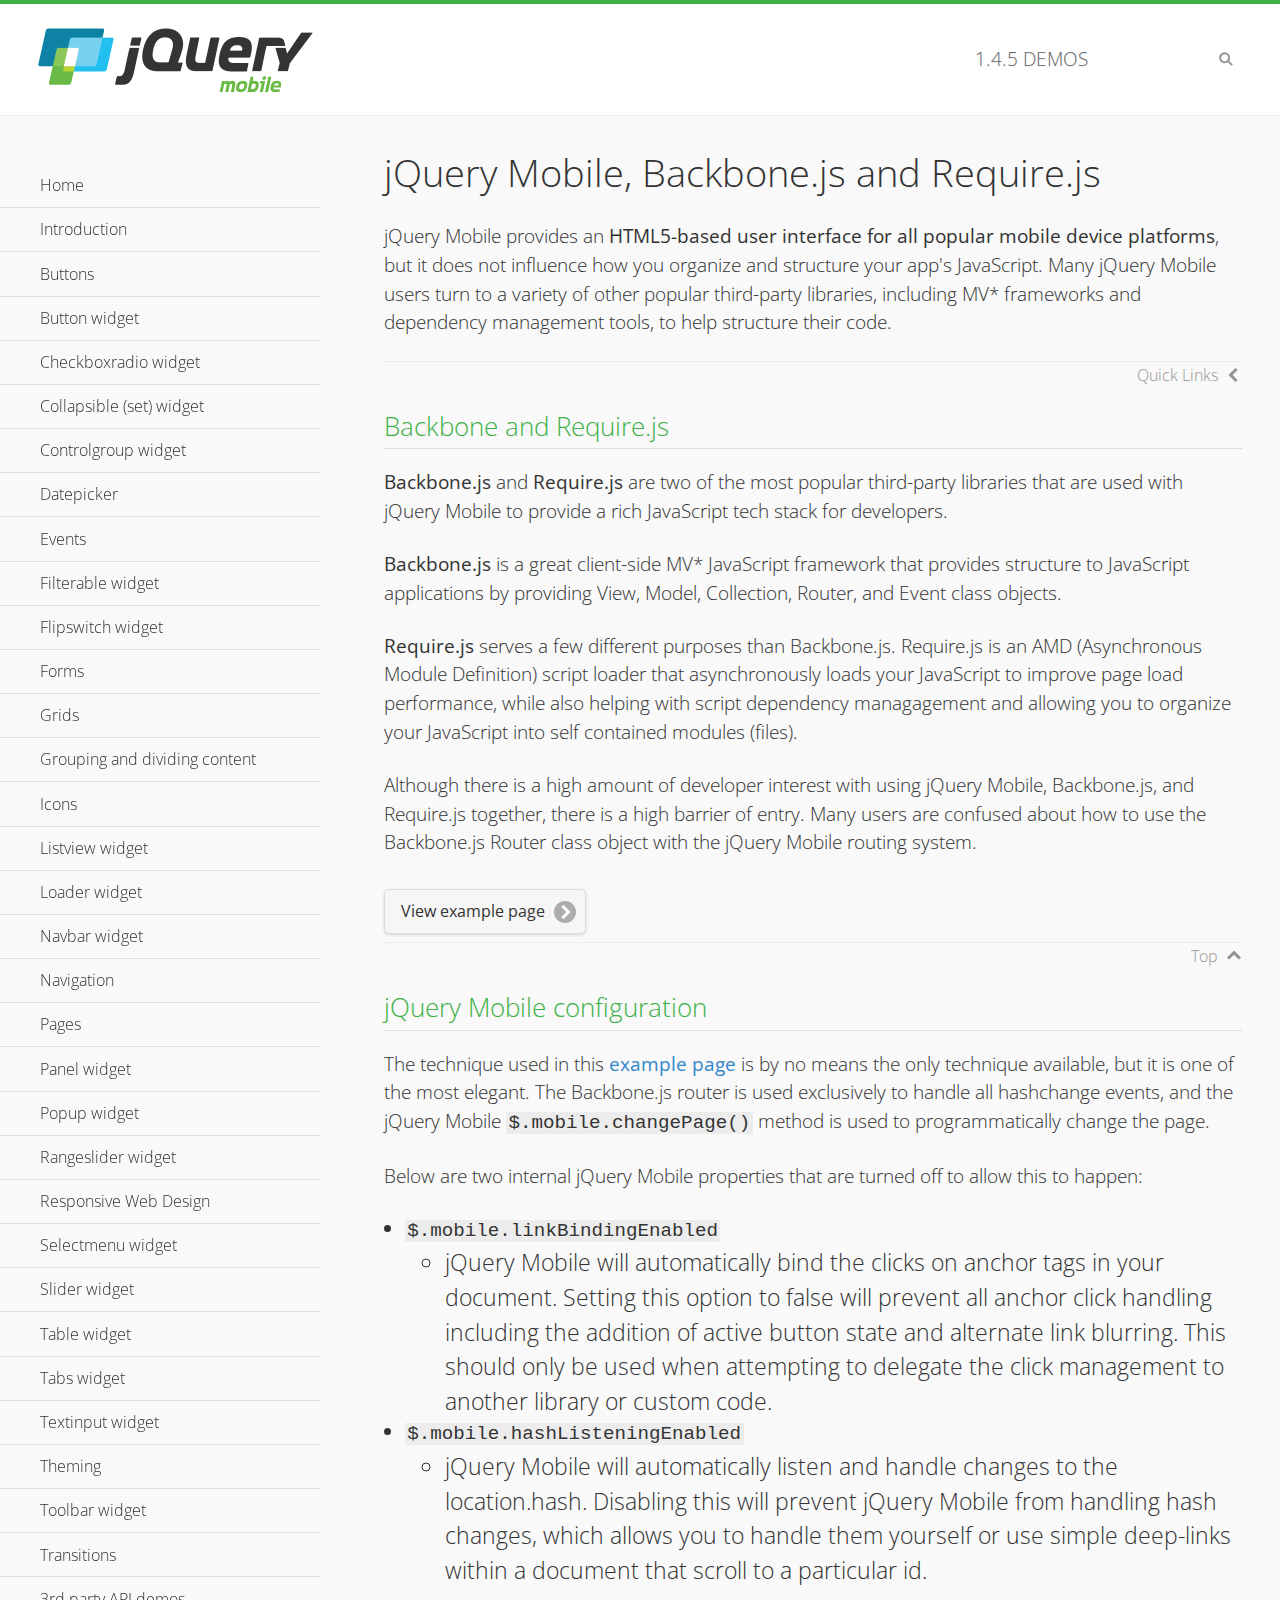
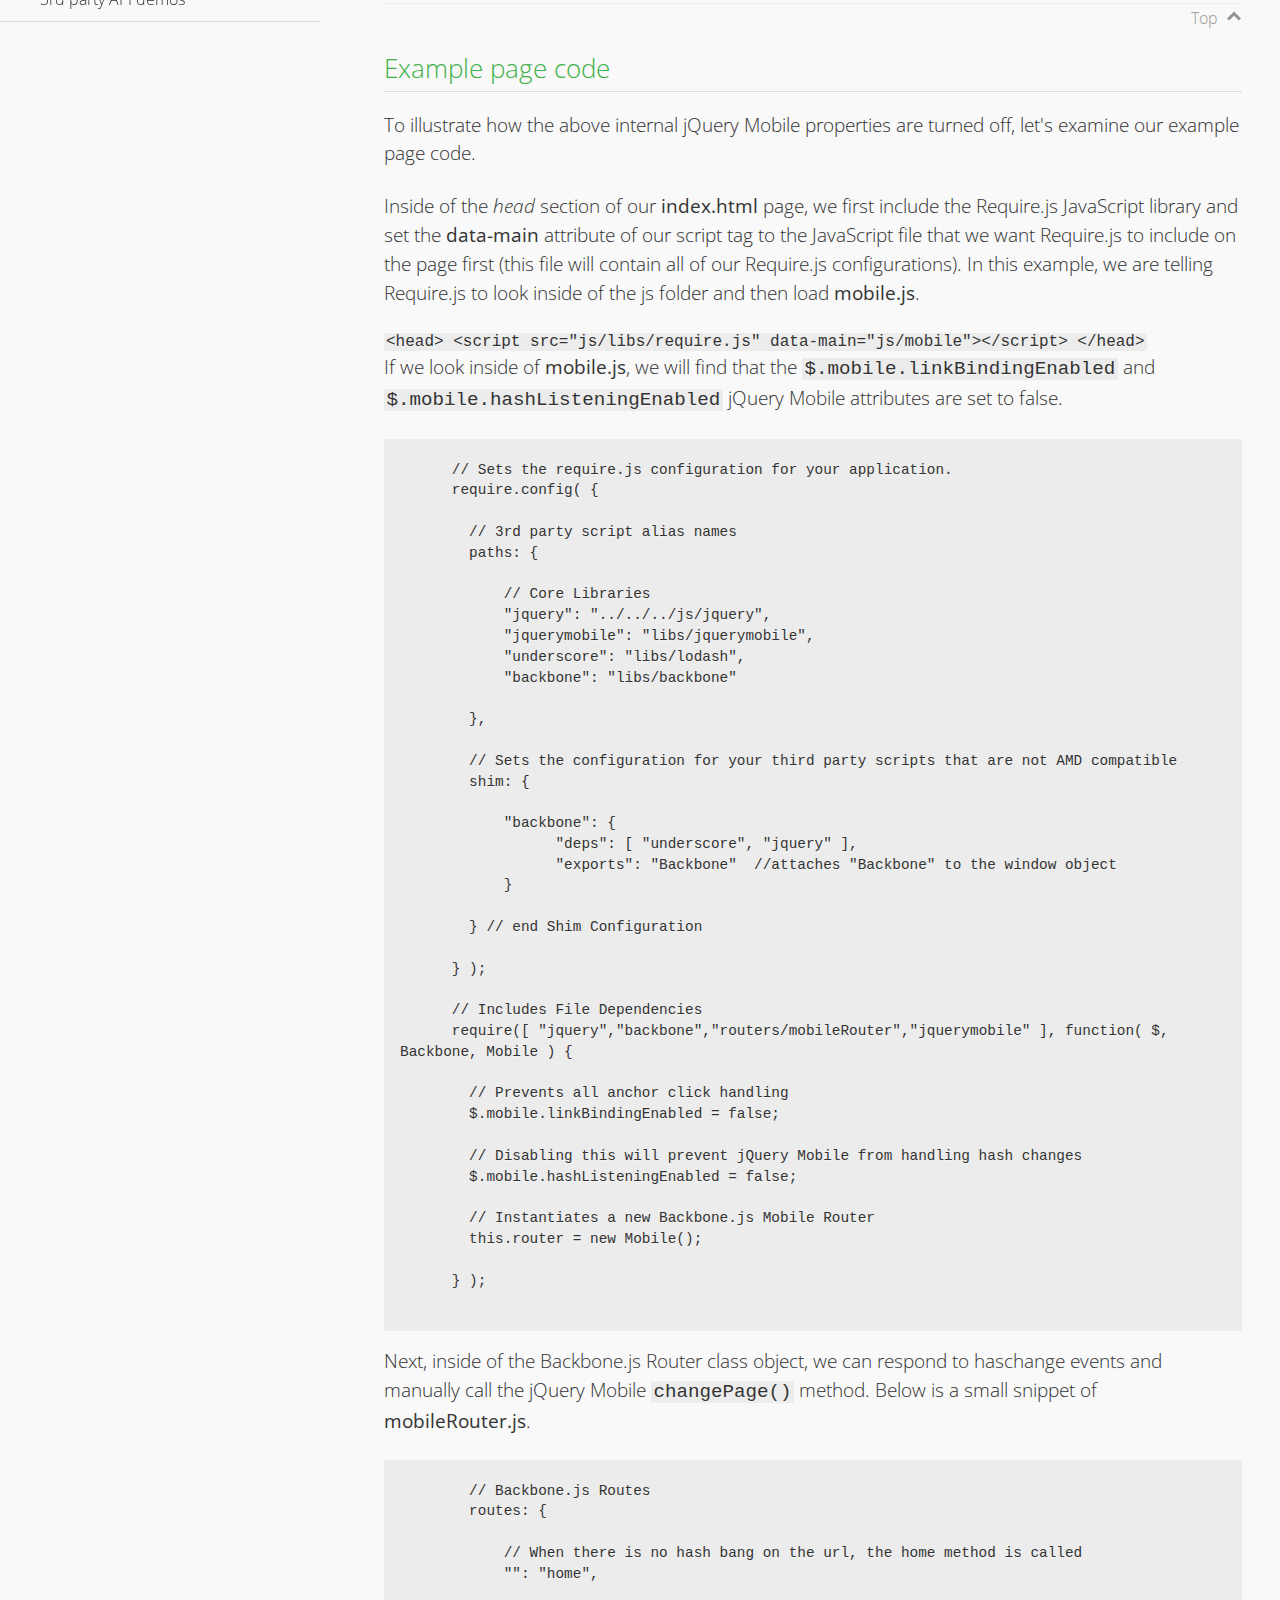
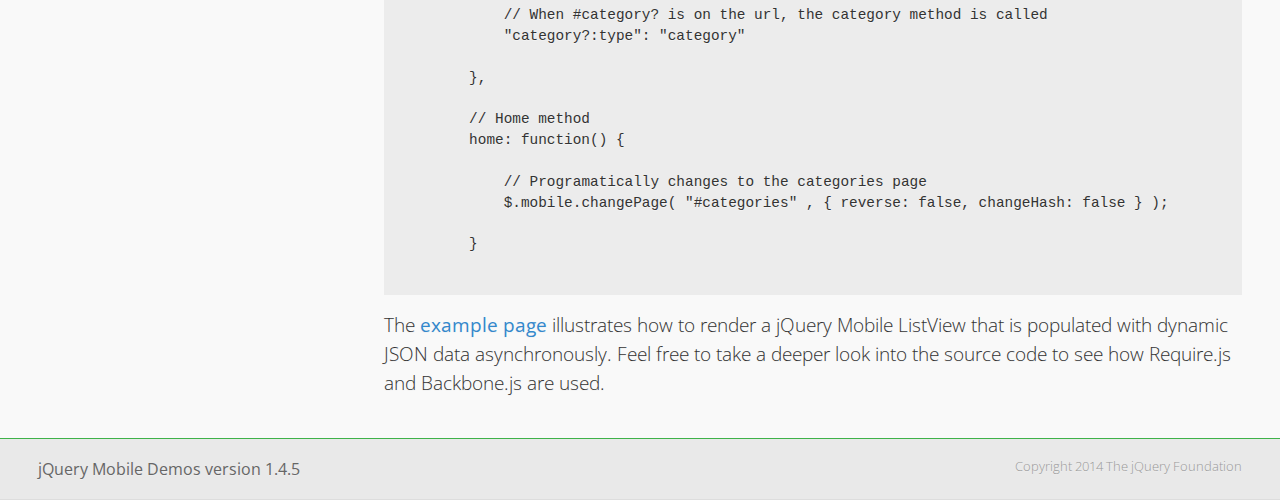
<file: www/js/jquery.mobile-1.4.5/demos/backbone-requirejs/index.html>
<!DOCTYPE html>
<html>
  <head>
  <meta charset="utf-8">
  <meta name="viewport" content="width=device-width, initial-scale=1">
  <title>jQuery Mobile - Backbone.js and Require.js Apps</title>
	<link rel="shortcut icon" href="../favicon.ico">
    <link rel="stylesheet" href="http://fonts.googleapis.com/css?family=Open+Sans:300,400,700">
	<link rel="stylesheet" href="../css/themes/default/jquery.mobile-1.4.5.min.css">
	<link rel="stylesheet" href="../_assets/css/jqm-demos.css">
	<script src="../js/jquery.js"></script>
	<script src="../_assets/js/index.js"></script>
	<script src="../js/jquery.mobile-1.4.5.min.js"></script>

</head>
<body>
<div data-role="page" class="jqm-demos" data-quicklinks="true">

    <div data-role="header" class="jqm-header">
		<h2><a href="../" title="jQuery Mobile Demos home"><img src="../_assets/img/jquery-logo.png" alt="jQuery Mobile"></a></h2>
		<p><span class="jqm-version"></span> Demos</p>
        <a href="#" class="jqm-navmenu-link ui-btn ui-btn-icon-notext ui-corner-all ui-icon-bars ui-nodisc-icon ui-alt-icon ui-btn-left">Menu</a>
        <a href="#" class="jqm-search-link ui-btn ui-btn-icon-notext ui-corner-all ui-icon-search ui-nodisc-icon ui-alt-icon ui-btn-right">Search</a>
    </div><!-- /header -->

	<div role="main" class="ui-content jqm-content">

      <h1>jQuery Mobile, Backbone.js and Require.js</h1>
      <p>jQuery Mobile provides an <strong>HTML5-based user interface for all popular mobile device platforms</strong>, but it does not influence how you organize and structure your app's JavaScript.  Many jQuery Mobile users turn to a variety of other popular third-party libraries, including MV* frameworks and dependency management tools, to help structure their code.
      </p>

	  <h2>Backbone and Require.js</h2>
      <p><strong>Backbone.js</strong> and <strong>Require.js</strong> are two of the most popular third-party libraries that are used with jQuery Mobile to provide a rich JavaScript tech stack for developers.
      </p>
      <p><strong>Backbone.js</strong> is a great client-side MV* JavaScript framework that provides structure to JavaScript applications by providing View, Model, Collection, Router, and Event class objects.
      </p>
      <p><strong>Require.js</strong> serves a few different purposes than Backbone.js. Require.js is an AMD (Asynchronous Module Definition) script loader that asynchronously loads your JavaScript to improve page load performance, while also helping with script dependency managagement and allowing you to organize your JavaScript into self contained modules (files).
      </p>
      <p>Although there is a high amount of developer interest with using jQuery Mobile, Backbone.js, and Require.js together, there is a high barrier of entry.  Many users are confused about how to use the Backbone.js Router class object with the jQuery Mobile routing system.</p>

	   <a href="backbone-require.html" rel="external" class="ui-btn ui-btn-inline ui-corner-all ui-shadow ui-btn-icon-right ui-icon-carat-r">View example page</a>

      <h2>jQuery Mobile configuration</h2>

      <p>The technique used in this <a href="backbone-require.html" rel="external">example page</a> is by no means the only technique available, but it is one of the most elegant.  The Backbone.js router is used exclusively to handle all hashchange events, and the jQuery Mobile <code>$.mobile.changePage()</code> method is used to programmatically change the page.</p>

      <p>Below are two internal jQuery Mobile properties that are turned off to allow this to happen:</p>

      <ul>
        <li><code>$.mobile.linkBindingEnabled</code>
          <ul>
            <li>jQuery Mobile will automatically bind the clicks on anchor tags in your document. Setting this option to false will prevent all anchor click handling including the addition of active button state and alternate link blurring. This should only be used when attempting to delegate the click management to another library or custom code.</li>
            </ul>
        </li>
        <li><code>$.mobile.hashListeningEnabled</code>
          <ul>
            <li>jQuery Mobile will automatically listen and handle changes to the location.hash. Disabling this will prevent jQuery Mobile from handling hash changes, which allows you to handle them yourself or use simple deep-links within a document that scroll to a particular id.</li>
            </ul>
        </li>
      </ul>

	  <h2>Example page code</h2>
      <p>To illustrate how the above internal jQuery Mobile properties are turned off, let's examine our example page code.</p>

      <p>Inside of the <em>head</em> section of our <strong>index.html</strong> page, we first include the Require.js JavaScript library and set the <strong>data-main</strong> attribute of our script tag to the JavaScript file that we want Require.js to include on the page first (this file will contain all of our Require.js configurations).  In this example, we are telling Require.js to look inside of the js folder and then load <strong>mobile.js</strong>.
      </p>

      <code>
        &lt;head&gt;
          &lt;script src=&quot;js/libs/require.js&quot; data-main=&quot;js/mobile&quot;&gt;&lt;/script&gt;
        &lt;/head&gt;
      </code>
      <p>If we look inside of <strong>mobile.js</strong>, we will find that the <code>$.mobile.linkBindingEnabled</code> and <code>$.mobile.hashListeningEnabled</code> jQuery Mobile attributes are set to false.
      </p>
      <pre>
      <code>
      // Sets the require.js configuration for your application.
      require.config( {

        // 3rd party script alias names
        paths: {

            // Core Libraries
            "jquery": "../../../js/jquery",
            "jquerymobile": "libs/jquerymobile",
            "underscore": "libs/lodash",
            "backbone": "libs/backbone"

        },

        // Sets the configuration for your third party scripts that are not AMD compatible
        shim: {

            "backbone": {
                  "deps": [ "underscore", "jquery" ],
                  "exports": "Backbone"  //attaches "Backbone" to the window object
            }

        } // end Shim Configuration

      } );

      // Includes File Dependencies
      require([ "jquery","backbone","routers/mobileRouter","jquerymobile" ], function( $, Backbone, Mobile ) {

        // Prevents all anchor click handling
        $.mobile.linkBindingEnabled = false;

        // Disabling this will prevent jQuery Mobile from handling hash changes
        $.mobile.hashListeningEnabled = false;

        // Instantiates a new Backbone.js Mobile Router
        this.router = new Mobile();

      } );
</code>
</pre>
<p>Next, inside of the Backbone.js Router class object, we can respond to haschange events and manually call the jQuery Mobile <code>changePage()</code> method.  Below is a small snippet of <strong>mobileRouter.js</strong>.</p>
<pre>
<code>
        // Backbone.js Routes
        routes: {

            // When there is no hash bang on the url, the home method is called
            "": "home",

            // When #category? is on the url, the category method is called
            "category?:type": "category"

        },

        // Home method
        home: function() {

            // Programatically changes to the categories page
            $.mobile.changePage( "#categories" , { reverse: false, changeHash: false } );

        }
</code>
</pre>

		<p>The <a href="backbone-require.html" rel="external">example page</a> illustrates how to render a jQuery Mobile ListView that is populated with dynamic JSON data asynchronously. Feel free to take a deeper look into the source code to see how Require.js and Backbone.js are used.</p>

    </div><!-- /content -->
	    <div data-role="panel" class="jqm-navmenu-panel" data-position="left" data-display="overlay" data-theme="a">
	    	<ul class="jqm-list ui-alt-icon ui-nodisc-icon">
<li data-filtertext="demos homepage" data-icon="home"><a href=".././">Home</a></li>
<li data-filtertext="introduction overview getting started"><a href="../intro/" data-ajax="false">Introduction</a></li>
<li data-filtertext="buttons button markup buttonmarkup method anchor link button element"><a href="../button-markup/" data-ajax="false">Buttons</a></li>
<li data-filtertext="form button widget input button submit reset"><a href="../button/" data-ajax="false">Button widget</a></li>
<li data-role="collapsible" data-enhanced="true" data-collapsed-icon="carat-d" data-expanded-icon="carat-u" data-iconpos="right" data-inset="false" class="ui-collapsible ui-collapsible-themed-content ui-collapsible-collapsed">
	<h3 class="ui-collapsible-heading ui-collapsible-heading-collapsed">
		<a href="#" class="ui-collapsible-heading-toggle ui-btn ui-btn-icon-right ui-btn-inherit ui-icon-carat-d">
		    Checkboxradio widget<span class="ui-collapsible-heading-status"> click to expand contents</span>
		</a>
	</h3>
	<div class="ui-collapsible-content ui-body-inherit ui-collapsible-content-collapsed" aria-hidden="true">
		<ul>
			<li data-filtertext="form checkboxradio widget checkbox input checkboxes controlgroups"><a href="../checkboxradio-checkbox/" data-ajax="false">Checkboxes</a></li>
			<li data-filtertext="form checkboxradio widget radio input radio buttons controlgroups"><a href="../checkboxradio-radio/" data-ajax="false">Radio buttons</a></li>
		</ul>
	</div>
</li>
<li data-role="collapsible" data-enhanced="true" data-collapsed-icon="carat-d" data-expanded-icon="carat-u" data-iconpos="right" data-inset="false" class="ui-collapsible ui-collapsible-themed-content ui-collapsible-collapsed">
	<h3 class="ui-collapsible-heading ui-collapsible-heading-collapsed">
		<a href="#" class="ui-collapsible-heading-toggle ui-btn ui-btn-icon-right ui-btn-inherit ui-icon-carat-d">
			Collapsible (set) widget<span class="ui-collapsible-heading-status"> click to expand contents</span>
		</a>
	</h3>
	<div class="ui-collapsible-content ui-body-inherit ui-collapsible-content-collapsed" aria-hidden="true">
		<ul>
			<li data-filtertext="collapsibles content formatting"><a href="../collapsible/" data-ajax="false">Collapsible</a></li>
			<li data-filtertext="dynamic collapsible set accordion append expand"><a href="../collapsible-dynamic/" data-ajax="false">Dynamic collapsibles</a></li>
			<li data-filtertext="accordions collapsible set widget content formatting grouped collapsibles"><a href="../collapsibleset/" data-ajax="false">Collapsible set</a></li>
		</ul>
	</div>
</li>
<li data-role="collapsible" data-enhanced="true" data-collapsed-icon="carat-d" data-expanded-icon="carat-u" data-iconpos="right" data-inset="false" class="ui-collapsible ui-collapsible-themed-content ui-collapsible-collapsed">
	<h3 class="ui-collapsible-heading ui-collapsible-heading-collapsed">
		<a href="#" class="ui-collapsible-heading-toggle ui-btn ui-btn-icon-right ui-btn-inherit ui-icon-carat-d">
			Controlgroup widget<span class="ui-collapsible-heading-status"> click to expand contents</span>
		</a>
	</h3>
	<div class="ui-collapsible-content ui-body-inherit ui-collapsible-content-collapsed" aria-hidden="true">
		<ul>
			<li data-filtertext="controlgroups selectmenu checkboxradio input grouped buttons horizontal vertical"><a href="../controlgroup/" data-ajax="false">Controlgroup</a></li>
			<li data-filtertext="dynamic controlgroup dynamically add buttons"><a href="../controlgroup-dynamic/" data-ajax="false">Dynamic controlgroups</a></li>
		</ul>
	</div>
</li>
<li data-filtertext="form datepicker widget date input"><a href="../datepicker/" data-ajax="false">Datepicker</a></li>
<li data-role="collapsible" data-enhanced="true" data-collapsed-icon="carat-d" data-expanded-icon="carat-u" data-iconpos="right" data-inset="false" class="ui-collapsible ui-collapsible-themed-content ui-collapsible-collapsed">
	<h3 class="ui-collapsible-heading ui-collapsible-heading-collapsed">
		<a href="#" class="ui-collapsible-heading-toggle ui-btn ui-btn-icon-right ui-btn-inherit ui-icon-carat-d">
			Events<span class="ui-collapsible-heading-status"> click to expand contents</span>
		</a>
	</h3>
	<div class="ui-collapsible-content ui-body-inherit ui-collapsible-content-collapsed" aria-hidden="true">
		<ul>
			<li data-filtertext="swipe to delete list items listviews swipe events"><a href="../swipe-list/" data-ajax="false">Swipe list items</a></li>
			<li data-filtertext="swipe to navigate swipe page navigation swipe events"><a href="../swipe-page/" data-ajax="false">Swipe page navigation</a></li>
		</ul>
	</div>
</li>
<li data-filtertext="filterable filter elements sorting searching listview table"><a href="../filterable/" data-ajax="false">Filterable widget</a></li>
<li data-filtertext="form flipswitch widget flip toggle switch binary select checkbox input"><a href="../flipswitch/" data-ajax="false">Flipswitch widget</a></li>
<li data-role="collapsible" data-enhanced="true" data-collapsed-icon="carat-d" data-expanded-icon="carat-u" data-iconpos="right" data-inset="false" class="ui-collapsible ui-collapsible-themed-content ui-collapsible-collapsed">
	<h3 class="ui-collapsible-heading ui-collapsible-heading-collapsed">
		<a href="#" class="ui-collapsible-heading-toggle ui-btn ui-btn-icon-right ui-btn-inherit ui-icon-carat-d">
			Forms<span class="ui-collapsible-heading-status"> click to expand contents</span>
		</a>
	</h3>
	<div class="ui-collapsible-content ui-body-inherit ui-collapsible-content-collapsed" aria-hidden="true">
		<ul>
			<li data-filtertext="forms text checkbox radio range button submit reset inputs selects textarea slider flipswitch label form elements"><a href="../forms/" data-ajax="false">Forms</a></li>
			<li data-filtertext="form hide labels hidden accessible ui-hidden-accessible forms"><a href="../forms-label-hidden-accessible/" data-ajax="false">Hide labels</a></li>
			<li data-filtertext="form field containers fieldcontain ui-field-contain forms"><a href="../forms-field-contain/" data-ajax="false">Field containers</a></li>
			<li data-filtertext="forms disabled form elements"><a href="../forms-disabled/" data-ajax="false">Forms disabled</a></li>
			<li data-filtertext="forms gallery examples overview forms text checkbox radio range button submit reset inputs selects textarea slider flipswitch label form elements"><a href="../forms-gallery/" data-ajax="false">Forms gallery</a></li>
		</ul>
	</div>
</li>
<li data-role="collapsible" data-enhanced="true" data-collapsed-icon="carat-d" data-expanded-icon="carat-u" data-iconpos="right" data-inset="false" class="ui-collapsible ui-collapsible-themed-content ui-collapsible-collapsed">
	<h3 class="ui-collapsible-heading ui-collapsible-heading-collapsed">
		<a href="#" class="ui-collapsible-heading-toggle ui-btn ui-btn-icon-right ui-btn-inherit ui-icon-carat-d">
			Grids<span class="ui-collapsible-heading-status"> click to expand contents</span>
		</a>
	</h3>
	<div class="ui-collapsible-content ui-body-inherit ui-collapsible-content-collapsed" aria-hidden="true">
		<ul>
			<li data-filtertext="grids columns blocks content formatting rwd responsive css framework"><a href="../grids/" data-ajax="false">Grids</a></li>
			<li data-filtertext="buttons in grids css framework"><a href="../grids-buttons/" data-ajax="false">Buttons in grids</a></li>
			<li data-filtertext="custom responsive grids rwd css framework"><a href="../grids-custom-responsive/" data-ajax="false">Custom responsive grids</a></li>
		</ul>
	</div>
</li>
<li data-filtertext="blocks content formatting sections heading"><a href="../body-bar-classes/" data-ajax="false">Grouping and dividing content</a></li>
<li data-role="collapsible" data-enhanced="true" data-collapsed-icon="carat-d" data-expanded-icon="carat-u" data-iconpos="right" data-inset="false" class="ui-collapsible ui-collapsible-themed-content ui-collapsible-collapsed">
	<h3 class="ui-collapsible-heading ui-collapsible-heading-collapsed">
		<a href="#" class="ui-collapsible-heading-toggle ui-btn ui-btn-icon-right ui-btn-inherit ui-icon-carat-d">
			Icons<span class="ui-collapsible-heading-status"> click to expand contents</span>
		</a>
	</h3>
	<div class="ui-collapsible-content ui-body-inherit ui-collapsible-content-collapsed" aria-hidden="true">
		<ul>
			<li data-filtertext="button icons svg disc alt custom icon position"><a href="../icons/" data-ajax="false">Icons</a></li>
			<li data-filtertext=""><a href="../icons-grunticon/" data-ajax="false">Grunticon loader</a></li>
		</ul>
	</div>
</li>
<li data-role="collapsible" data-enhanced="true" data-collapsed-icon="carat-d" data-expanded-icon="carat-u" data-iconpos="right" data-inset="false" class="ui-collapsible ui-collapsible-themed-content ui-collapsible-collapsed">
	<h3 class="ui-collapsible-heading ui-collapsible-heading-collapsed">
		<a href="#" class="ui-collapsible-heading-toggle ui-btn ui-btn-icon-right ui-btn-inherit ui-icon-carat-d">
			Listview widget<span class="ui-collapsible-heading-status"> click to expand contents</span>
		</a>
	</h3>
	<div class="ui-collapsible-content ui-body-inherit ui-collapsible-content-collapsed" aria-hidden="true">
		<ul>
			<li data-filtertext="listview widget thumbnails icons nested split button collapsible ul ol"><a href="../listview/" data-ajax="false">Listview</a></li>
			<li data-filtertext="autocomplete filterable reveal listview filtertextbeforefilter placeholder"><a href="../listview-autocomplete/" data-ajax="false">Listview autocomplete</a></li>
			<li data-filtertext="autocomplete filterable reveal listview remote data filtertextbeforefilter placeholder"><a href="../listview-autocomplete-remote/" data-ajax="false">Listview autocomplete remote data</a></li>
			<li data-filtertext="autodividers anchor jump scroll linkbars listview lists ul ol"><a href="../listview-autodividers-linkbar/" data-ajax="false">Listview autodividers linkbar</a></li>
			<li data-filtertext="listview autodividers selector autodividersselector lists ul ol"><a href="../listview-autodividers-selector/" data-ajax="false">Listview autodividers selector</a></li>
			<li data-filtertext="listview nested list items"><a href="../listview-nested-lists/" data-ajax="false">Nested Listviews</a></li>
			<li data-filtertext="listview collapsible list items flat"><a href="../listview-collapsible-item-flat/" data-ajax="false">Listview collapsible list items (flat)</a></li>
			<li data-filtertext="listview collapsible list indented"><a href="../listview-collapsible-item-indented/" data-ajax="false">Listview collapsible list items (indented)</a></li>
			<li data-filtertext="grid listview responsive grids responsive listviews lists ul"><a href="../listview-grid/" data-ajax="false">Listview responsive grid</a></li>
		</ul>
	</div>
</li>
<li data-filtertext="loader widget page loading navigation overlay spinner"><a href="../loader/" data-ajax="false">Loader widget</a></li>
<li data-filtertext="navbar widget navmenu toolbars header footer"><a href="../navbar/" data-ajax="false">Navbar widget</a></li>
<li data-role="collapsible" data-enhanced="true" data-collapsed-icon="carat-d" data-expanded-icon="carat-u" data-iconpos="right" data-inset="false" class="ui-collapsible ui-collapsible-themed-content ui-collapsible-collapsed">
	<h3 class="ui-collapsible-heading ui-collapsible-heading-collapsed">
		<a href="#" class="ui-collapsible-heading-toggle ui-btn ui-btn-icon-right ui-btn-inherit ui-icon-carat-d">
			Navigation<span class="ui-collapsible-heading-status"> click to expand contents</span>
		</a>
	</h3>
	<div class="ui-collapsible-content ui-body-inherit ui-collapsible-content-collapsed" aria-hidden="true">
		<ul>
			<li data-filtertext="ajax navigation navigate widget history event method"><a href="../navigation/" data-ajax="false">Navigation</a></li>
			<li data-filtertext="linking pages page links navigation ajax prefetch cache"><a href="../navigation-linking-pages/" data-ajax="false">Linking pages</a></li>
			<!-- <li data-filtertext="php redirect server redirection server-side navigation"><a href="../navigation-php-redirect/" data-ajax="false">PHP redirect demo</a></li>-->
			<li data-filtertext="navigation redirection hash query"><a href="../navigation-hash-processing/" data-ajax="false">Hash processing demo</a></li>
			<li data-filtertext="navigation redirection hash query"><a href="../page-events/" data-ajax="false">Page Navigation Events</a></li>
		</ul>
	</div>
</li>
<li data-role="collapsible" data-enhanced="true" data-collapsed-icon="carat-d" data-expanded-icon="carat-u" data-iconpos="right" data-inset="false" class="ui-collapsible ui-collapsible-themed-content ui-collapsible-collapsed">
	<h3 class="ui-collapsible-heading ui-collapsible-heading-collapsed">
		<a href="#" class="ui-collapsible-heading-toggle ui-btn ui-btn-icon-right ui-btn-inherit ui-icon-carat-d">
			Pages<span class="ui-collapsible-heading-status"> click to expand contents</span>
		</a>
	</h3>
	<div class="ui-collapsible-content ui-body-inherit ui-collapsible-content-collapsed" aria-hidden="true">
		<ul>
			<li data-filtertext="pages page widget ajax navigation"><a href="../pages/" data-ajax="false">Pages</a></li>
			<li data-filtertext="single page"><a href="../pages-single-page/" data-ajax="false">Single page</a></li>
			<li data-filtertext="multipage multi-page page"><a href="../pages-multi-page/" data-ajax="false">Multi-page template</a></li>
			<li data-filtertext="dialog page widget modal popup"><a href="../pages-dialog/" data-ajax="false">Dialog page</a></li>
		</ul>
	</div>
</li>
<li data-role="collapsible" data-enhanced="true" data-collapsed-icon="carat-d" data-expanded-icon="carat-u" data-iconpos="right" data-inset="false" class="ui-collapsible ui-collapsible-themed-content ui-collapsible-collapsed">
	<h3 class="ui-collapsible-heading ui-collapsible-heading-collapsed">
		<a href="#" class="ui-collapsible-heading-toggle ui-btn ui-btn-icon-right ui-btn-inherit ui-icon-carat-d">
			Panel widget<span class="ui-collapsible-heading-status"> click to expand contents</span>
		</a>
	</h3>
	<div class="ui-collapsible-content ui-body-inherit ui-collapsible-content-collapsed" aria-hidden="true">
		<ul>
			<li data-filtertext="panel widget sliding panels reveal push overlay responsive"><a href="../panel/" data-ajax="false">Panel</a></li>
			<li data-filtertext=""><a href="../panel-external/" data-ajax="false">External panels</a></li>
			<li data-filtertext="panel "><a href="../panel-fixed/" data-ajax="false">Fixed panels</a></li>
			<li data-filtertext="panel slide panels sliding panels shadow rwd responsive breakpoint"><a href="../panel-responsive/" data-ajax="false">Panels responsive</a></li>
			<li data-filtertext="panel custom style custom panel width reveal shadow listview panel styling page background wrapper"><a href="../panel-styling/" data-ajax="false">Custom panel style</a></li>
			<li data-filtertext="panel open on swipe"><a href="../panel-swipe-open/" data-ajax="false">Panel open on swipe</a></li>
			<li data-filtertext="panels outside page internal external toolbars"><a href="../panel-external-internal/" data-ajax="false">Panel external and internal</a></li>
		</ul>
	</div>
</li>
<li data-role="collapsible" data-enhanced="true" data-collapsed-icon="carat-d" data-expanded-icon="carat-u" data-iconpos="right" data-inset="false" class="ui-collapsible ui-collapsible-themed-content ui-collapsible-collapsed">
	<h3 class="ui-collapsible-heading ui-collapsible-heading-collapsed">
		<a href="#" class="ui-collapsible-heading-toggle ui-btn ui-btn-icon-right ui-btn-inherit ui-icon-carat-d">
			Popup widget<span class="ui-collapsible-heading-status"> click to expand contents</span>
		</a>
	</h3>
	<div class="ui-collapsible-content ui-body-inherit ui-collapsible-content-collapsed" aria-hidden="true">
		<ul>
			<li data-filtertext="popup widget popups dialog modal transition tooltip lightbox form overlay screen flip pop fade transition"><a href="../popup/" data-ajax="false">Popup</a></li>
			<li data-filtertext="popup alignment position"><a href="../popup-alignment/" data-ajax="false">Popup alignment</a></li>
			<li data-filtertext="popup arrow size popups popover"><a href="../popup-arrow-size/" data-ajax="false">Popup arrow size</a></li>
			<li data-filtertext="dynamic popups popup images lightbox"><a href="../popup-dynamic/" data-ajax="false">Dynamic popups</a></li>
			<li data-filtertext="popups with iframes scaling"><a href="../popup-iframe/" data-ajax="false">Popups with iframes</a></li>
			<li data-filtertext="popup image scaling"><a href="../popup-image-scaling/" data-ajax="false">Popup image scaling</a></li>
			<li data-filtertext="external popup outside multi-page"><a href="../popup-outside-multipage/" data-ajax="false">Popup outside multi-page</a></li>
		</ul>
	</div>
</li>
<li data-filtertext="form rangeslider widget dual sliders dual handle sliders range input"><a href="../rangeslider/" data-ajax="false">Rangeslider widget</a></li>
<li data-filtertext="responsive web design rwd adaptive progressive enhancement PE accessible mobile breakpoints media query media queries"><a href="../rwd/" data-ajax="false">Responsive Web Design</a></li>
<li data-role="collapsible" data-enhanced="true" data-collapsed-icon="carat-d" data-expanded-icon="carat-u" data-iconpos="right" data-inset="false" class="ui-collapsible ui-collapsible-themed-content ui-collapsible-collapsed">
	<h3 class="ui-collapsible-heading ui-collapsible-heading-collapsed">
		<a href="#" class="ui-collapsible-heading-toggle ui-btn ui-btn-icon-right ui-btn-inherit ui-icon-carat-d">
			Selectmenu widget<span class="ui-collapsible-heading-status"> click to expand contents</span>
		</a>
	</h3>
	<div class="ui-collapsible-content ui-body-inherit ui-collapsible-content-collapsed" aria-hidden="true">
		<ul>
			<li data-filtertext="form selectmenu widget select input custom select menu selects"><a href="../selectmenu/" data-ajax="false">Selectmenu</a></li>
			<li data-filtertext="form custom select menu selectmenu widget custom menu option optgroup multiple selects"><a href="../selectmenu-custom/" data-ajax="false">Custom select menu</a></li>
			<li data-filtertext="filterable select filter popup dialog"><a href="../selectmenu-custom-filter/" data-ajax="false">Custom select menu with filter</a></li>
		</ul>
	</div>
</li>
<li data-role="collapsible" data-enhanced="true" data-collapsed-icon="carat-d" data-expanded-icon="carat-u" data-iconpos="right" data-inset="false" class="ui-collapsible ui-collapsible-themed-content ui-collapsible-collapsed">
	<h3 class="ui-collapsible-heading ui-collapsible-heading-collapsed">
		<a href="#" class="ui-collapsible-heading-toggle ui-btn ui-btn-icon-right ui-btn-inherit ui-icon-carat-d">
			Slider widget<span class="ui-collapsible-heading-status"> click to expand contents</span>
		</a>
	</h3>
	<div class="ui-collapsible-content ui-body-inherit ui-collapsible-content-collapsed" aria-hidden="true">
		<ul>
			<li data-filtertext="form slider widget range input single sliders"><a href="../slider/" data-ajax="false">Slider</a></li>
			<li data-filtertext="form slider widget flipswitch slider binary select flip toggle switch"><a href="../slider-flipswitch/" data-ajax="false">Slider flip toggle switch</a></li>
			<li data-filtertext="form slider tooltip handle value input range sliders"><a href="../slider-tooltip/" data-ajax="false">Slider tooltip</a></li>
		</ul>
	</div>
</li>
<li data-role="collapsible" data-enhanced="true" data-collapsed-icon="carat-d" data-expanded-icon="carat-u" data-iconpos="right" data-inset="false" class="ui-collapsible ui-collapsible-themed-content ui-collapsible-collapsed">
	<h3 class="ui-collapsible-heading ui-collapsible-heading-collapsed">
		<a href="#" class="ui-collapsible-heading-toggle ui-btn ui-btn-icon-right ui-btn-inherit ui-icon-carat-d">
			Table widget<span class="ui-collapsible-heading-status"> click to expand contents</span>
		</a>
	</h3>
	<div class="ui-collapsible-content ui-body-inherit ui-collapsible-content-collapsed" aria-hidden="true">
		<ul>
			<li data-filtertext="table widget reflow column toggle th td responsive tables rwd hide show tabular"><a href="../table-column-toggle/" data-ajax="false">Table Column Toggle</a></li>
			<li data-filtertext="table column toggle phone comparison demo"><a href="../table-column-toggle-example/" data-ajax="false">Table Column Toggle demo</a></li>
			<li data-filtertext="responsive tables table column toggle heading groups rwd breakpoint"><a href="../table-column-toggle-heading-groups/" data-ajax="false">Table Column Toggle heading groups</a></li>
			<li data-filtertext="responsive tables table column toggle hide rwd breakpoint customization options"><a href="../table-column-toggle-options/" data-ajax="false">Table Column Toggle options</a></li>
			<li data-filtertext="table reflow th td responsive rwd columns tabular"><a href="../table-reflow/" data-ajax="false">Table Reflow</a></li>
			<li data-filtertext="responsive tables table reflow heading groups rwd breakpoint"><a href="../table-reflow-heading-groups/" data-ajax="false">Table Reflow heading groups</a></li>
			<li data-filtertext="responsive tables table reflow stripes strokes table style"><a href="../table-reflow-stripes-strokes/" data-ajax="false">Table Reflow stripes and strokes</a></li>
			<li data-filtertext="responsive tables table reflow stack custom styles"><a href="../table-reflow-styling/" data-ajax="false">Table Reflow custom styles</a></li>
		</ul>
	</div>
</li>
<li data-filtertext="ui tabs widget"><a href="../tabs/" data-ajax="false">Tabs widget</a></li>
<li data-filtertext="form textinput widget text input textarea number date time tel email file color password"><a href="../textinput/" data-ajax="false">Textinput widget</a></li>
<li data-role="collapsible" data-enhanced="true" data-collapsed-icon="carat-d" data-expanded-icon="carat-u" data-iconpos="right" data-inset="false" class="ui-collapsible ui-collapsible-themed-content ui-collapsible-collapsed">
	<h3 class="ui-collapsible-heading ui-collapsible-heading-collapsed">
		<a href="#" class="ui-collapsible-heading-toggle ui-btn ui-btn-icon-right ui-btn-inherit ui-icon-carat-d">
			Theming<span class="ui-collapsible-heading-status"> click to expand contents</span>
		</a>
	</h3>
	<div class="ui-collapsible-content ui-body-inherit ui-collapsible-content-collapsed" aria-hidden="true">
		<ul>
			<li data-filtertext="default theme swatches theming style css"><a href="../theme-default/" data-ajax="false">Default theme</a></li>
			<li data-filtertext="classic theme old theme swatches theming style css"><a href="../theme-classic/" data-ajax="false">Classic theme</a></li>
		</ul>
	</div>
</li>
<li data-role="collapsible" data-enhanced="true" data-collapsed-icon="carat-d" data-expanded-icon="carat-u" data-iconpos="right" data-inset="false" class="ui-collapsible ui-collapsible-themed-content ui-collapsible-collapsed">
	<h3 class="ui-collapsible-heading ui-collapsible-heading-collapsed">
		<a href="#" class="ui-collapsible-heading-toggle ui-btn ui-btn-icon-right ui-btn-inherit ui-icon-carat-d">
			Toolbar widget<span class="ui-collapsible-heading-status"> click to expand contents</span>
		</a>
	</h3>
	<div class="ui-collapsible-content ui-body-inherit ui-collapsible-content-collapsed" aria-hidden="true">
		<ul>
			<li data-filtertext="toolbar widget header footer toolbars fixed fullscreen external sections"><a href="../toolbar/" data-ajax="false">Toolbar</a></li>
			<li data-filtertext="dynamic toolbars dynamically add toolbar header footer"><a href="../toolbar-dynamic/" data-ajax="false">Dynamic toolbars</a></li>
			<li data-filtertext="external toolbars header footer"><a href="../toolbar-external/" data-ajax="false">External toolbars</a></li>
			<li data-filtertext="fixed toolbars header footer"><a href="../toolbar-fixed/" data-ajax="false">Fixed toolbars</a></li>
			<li data-filtertext="fixed fullscreen toolbars header footer"><a href="../toolbar-fixed-fullscreen/" data-ajax="false">Fullscreen toolbars</a></li>
			<li data-filtertext="external fixed toolbars header footer"><a href="../toolbar-fixed-external/" data-ajax="false">Fixed external toolbars</a></li>
			<li data-filtertext="external persistent toolbars header footer navbar navmenu"><a href="../toolbar-fixed-persistent/" data-ajax="false">Persistent toolbars</a></li>
			<li data-filtertext="external ajax optimized toolbars persistent toolbars header footer navbar"><a href="../toolbar-fixed-persistent-optimized/" data-ajax="false">Ajax optimized toolbars</a></li>
			<li data-filtertext="form in toolbars header footer"><a href="../toolbar-fixed-forms/" data-ajax="false">Form in toolbar</a></li>
		</ul>
	</div>
</li>
<li data-filtertext="page transitions animated pages popup navigation flip slide fade pop"><a href="../transitions/" data-ajax="false">Transitions</a></li>
<li data-role="collapsible" data-enhanced="true" data-collapsed-icon="carat-d" data-expanded-icon="carat-u" data-iconpos="right" data-inset="false" class="ui-collapsible ui-collapsible-themed-content ui-collapsible-collapsed">
	<h3 class="ui-collapsible-heading ui-collapsible-heading-collapsed">
		<a href="#" class="ui-collapsible-heading-toggle ui-btn ui-btn-icon-right ui-btn-inherit ui-icon-carat-d">
			3rd party API demos<span class="ui-collapsible-heading-status"> click to expand contents</span>
		</a>
	</h3>
	<div class="ui-collapsible-content ui-body-inherit ui-collapsible-content-collapsed" aria-hidden="true">
		<ul>
			<li data-filtertext="backbone requirejs navigation router"><a href="../backbone-requirejs/" data-ajax="false">Backbone RequireJS</a></li>
			<li data-filtertext="google maps geolocation demo"><a href="../map-geolocation/" data-ajax="false">Google Maps geolocation</a></li>
			<li data-filtertext="google maps hybrid"><a href="../map-list-toggle/" data-ajax="false">Google Maps list toggle</a></li>
		</ul>
	</div>
</li>



		     </ul>
		</div><!-- /panel -->


    <div data-role="footer" data-position="fixed" data-tap-toggle="false" class="jqm-footer">
        <p>jQuery Mobile Demos version <span class="jqm-version"></span></p>
        <p>Copyright 2014 The jQuery Foundation</p>
    </div><!-- /footer -->
	<!-- TODO: This should become an external panel so we can add input to markup (unique ID) -->
    <div data-role="panel" class="jqm-search-panel" data-position="right" data-display="overlay" data-theme="a">
		<div class="jqm-search">
			<ul class="jqm-list" data-filter-placeholder="Search demos..." data-filter-reveal="true">
<li data-filtertext="demos homepage" data-icon="home"><a href=".././">Home</a></li>
<li data-filtertext="introduction overview getting started"><a href="../intro/" data-ajax="false">Introduction</a></li>
<li data-filtertext="buttons button markup buttonmarkup method anchor link button element"><a href="../button-markup/" data-ajax="false">Buttons</a></li>
<li data-filtertext="form button widget input button submit reset"><a href="../button/" data-ajax="false">Button widget</a></li>
<li data-role="collapsible" data-enhanced="true" data-collapsed-icon="carat-d" data-expanded-icon="carat-u" data-iconpos="right" data-inset="false" class="ui-collapsible ui-collapsible-themed-content ui-collapsible-collapsed">
	<h3 class="ui-collapsible-heading ui-collapsible-heading-collapsed">
		<a href="#" class="ui-collapsible-heading-toggle ui-btn ui-btn-icon-right ui-btn-inherit ui-icon-carat-d">
		    Checkboxradio widget<span class="ui-collapsible-heading-status"> click to expand contents</span>
		</a>
	</h3>
	<div class="ui-collapsible-content ui-body-inherit ui-collapsible-content-collapsed" aria-hidden="true">
		<ul>
			<li data-filtertext="form checkboxradio widget checkbox input checkboxes controlgroups"><a href="../checkboxradio-checkbox/" data-ajax="false">Checkboxes</a></li>
			<li data-filtertext="form checkboxradio widget radio input radio buttons controlgroups"><a href="../checkboxradio-radio/" data-ajax="false">Radio buttons</a></li>
		</ul>
	</div>
</li>
<li data-role="collapsible" data-enhanced="true" data-collapsed-icon="carat-d" data-expanded-icon="carat-u" data-iconpos="right" data-inset="false" class="ui-collapsible ui-collapsible-themed-content ui-collapsible-collapsed">
	<h3 class="ui-collapsible-heading ui-collapsible-heading-collapsed">
		<a href="#" class="ui-collapsible-heading-toggle ui-btn ui-btn-icon-right ui-btn-inherit ui-icon-carat-d">
			Collapsible (set) widget<span class="ui-collapsible-heading-status"> click to expand contents</span>
		</a>
	</h3>
	<div class="ui-collapsible-content ui-body-inherit ui-collapsible-content-collapsed" aria-hidden="true">
		<ul>
			<li data-filtertext="collapsibles content formatting"><a href="../collapsible/" data-ajax="false">Collapsible</a></li>
			<li data-filtertext="dynamic collapsible set accordion append expand"><a href="../collapsible-dynamic/" data-ajax="false">Dynamic collapsibles</a></li>
			<li data-filtertext="accordions collapsible set widget content formatting grouped collapsibles"><a href="../collapsibleset/" data-ajax="false">Collapsible set</a></li>
		</ul>
	</div>
</li>
<li data-role="collapsible" data-enhanced="true" data-collapsed-icon="carat-d" data-expanded-icon="carat-u" data-iconpos="right" data-inset="false" class="ui-collapsible ui-collapsible-themed-content ui-collapsible-collapsed">
	<h3 class="ui-collapsible-heading ui-collapsible-heading-collapsed">
		<a href="#" class="ui-collapsible-heading-toggle ui-btn ui-btn-icon-right ui-btn-inherit ui-icon-carat-d">
			Controlgroup widget<span class="ui-collapsible-heading-status"> click to expand contents</span>
		</a>
	</h3>
	<div class="ui-collapsible-content ui-body-inherit ui-collapsible-content-collapsed" aria-hidden="true">
		<ul>
			<li data-filtertext="controlgroups selectmenu checkboxradio input grouped buttons horizontal vertical"><a href="../controlgroup/" data-ajax="false">Controlgroup</a></li>
			<li data-filtertext="dynamic controlgroup dynamically add buttons"><a href="../controlgroup-dynamic/" data-ajax="false">Dynamic controlgroups</a></li>
		</ul>
	</div>
</li>
<li data-filtertext="form datepicker widget date input"><a href="../datepicker/" data-ajax="false">Datepicker</a></li>
<li data-role="collapsible" data-enhanced="true" data-collapsed-icon="carat-d" data-expanded-icon="carat-u" data-iconpos="right" data-inset="false" class="ui-collapsible ui-collapsible-themed-content ui-collapsible-collapsed">
	<h3 class="ui-collapsible-heading ui-collapsible-heading-collapsed">
		<a href="#" class="ui-collapsible-heading-toggle ui-btn ui-btn-icon-right ui-btn-inherit ui-icon-carat-d">
			Events<span class="ui-collapsible-heading-status"> click to expand contents</span>
		</a>
	</h3>
	<div class="ui-collapsible-content ui-body-inherit ui-collapsible-content-collapsed" aria-hidden="true">
		<ul>
			<li data-filtertext="swipe to delete list items listviews swipe events"><a href="../swipe-list/" data-ajax="false">Swipe list items</a></li>
			<li data-filtertext="swipe to navigate swipe page navigation swipe events"><a href="../swipe-page/" data-ajax="false">Swipe page navigation</a></li>
		</ul>
	</div>
</li>
<li data-filtertext="filterable filter elements sorting searching listview table"><a href="../filterable/" data-ajax="false">Filterable widget</a></li>
<li data-filtertext="form flipswitch widget flip toggle switch binary select checkbox input"><a href="../flipswitch/" data-ajax="false">Flipswitch widget</a></li>
<li data-role="collapsible" data-enhanced="true" data-collapsed-icon="carat-d" data-expanded-icon="carat-u" data-iconpos="right" data-inset="false" class="ui-collapsible ui-collapsible-themed-content ui-collapsible-collapsed">
	<h3 class="ui-collapsible-heading ui-collapsible-heading-collapsed">
		<a href="#" class="ui-collapsible-heading-toggle ui-btn ui-btn-icon-right ui-btn-inherit ui-icon-carat-d">
			Forms<span class="ui-collapsible-heading-status"> click to expand contents</span>
		</a>
	</h3>
	<div class="ui-collapsible-content ui-body-inherit ui-collapsible-content-collapsed" aria-hidden="true">
		<ul>
			<li data-filtertext="forms text checkbox radio range button submit reset inputs selects textarea slider flipswitch label form elements"><a href="../forms/" data-ajax="false">Forms</a></li>
			<li data-filtertext="form hide labels hidden accessible ui-hidden-accessible forms"><a href="../forms-label-hidden-accessible/" data-ajax="false">Hide labels</a></li>
			<li data-filtertext="form field containers fieldcontain ui-field-contain forms"><a href="../forms-field-contain/" data-ajax="false">Field containers</a></li>
			<li data-filtertext="forms disabled form elements"><a href="../forms-disabled/" data-ajax="false">Forms disabled</a></li>
			<li data-filtertext="forms gallery examples overview forms text checkbox radio range button submit reset inputs selects textarea slider flipswitch label form elements"><a href="../forms-gallery/" data-ajax="false">Forms gallery</a></li>
		</ul>
	</div>
</li>
<li data-role="collapsible" data-enhanced="true" data-collapsed-icon="carat-d" data-expanded-icon="carat-u" data-iconpos="right" data-inset="false" class="ui-collapsible ui-collapsible-themed-content ui-collapsible-collapsed">
	<h3 class="ui-collapsible-heading ui-collapsible-heading-collapsed">
		<a href="#" class="ui-collapsible-heading-toggle ui-btn ui-btn-icon-right ui-btn-inherit ui-icon-carat-d">
			Grids<span class="ui-collapsible-heading-status"> click to expand contents</span>
		</a>
	</h3>
	<div class="ui-collapsible-content ui-body-inherit ui-collapsible-content-collapsed" aria-hidden="true">
		<ul>
			<li data-filtertext="grids columns blocks content formatting rwd responsive css framework"><a href="../grids/" data-ajax="false">Grids</a></li>
			<li data-filtertext="buttons in grids css framework"><a href="../grids-buttons/" data-ajax="false">Buttons in grids</a></li>
			<li data-filtertext="custom responsive grids rwd css framework"><a href="../grids-custom-responsive/" data-ajax="false">Custom responsive grids</a></li>
		</ul>
	</div>
</li>
<li data-filtertext="blocks content formatting sections heading"><a href="../body-bar-classes/" data-ajax="false">Grouping and dividing content</a></li>
<li data-role="collapsible" data-enhanced="true" data-collapsed-icon="carat-d" data-expanded-icon="carat-u" data-iconpos="right" data-inset="false" class="ui-collapsible ui-collapsible-themed-content ui-collapsible-collapsed">
	<h3 class="ui-collapsible-heading ui-collapsible-heading-collapsed">
		<a href="#" class="ui-collapsible-heading-toggle ui-btn ui-btn-icon-right ui-btn-inherit ui-icon-carat-d">
			Icons<span class="ui-collapsible-heading-status"> click to expand contents</span>
		</a>
	</h3>
	<div class="ui-collapsible-content ui-body-inherit ui-collapsible-content-collapsed" aria-hidden="true">
		<ul>
			<li data-filtertext="button icons svg disc alt custom icon position"><a href="../icons/" data-ajax="false">Icons</a></li>
			<li data-filtertext=""><a href="../icons-grunticon/" data-ajax="false">Grunticon loader</a></li>
		</ul>
	</div>
</li>
<li data-role="collapsible" data-enhanced="true" data-collapsed-icon="carat-d" data-expanded-icon="carat-u" data-iconpos="right" data-inset="false" class="ui-collapsible ui-collapsible-themed-content ui-collapsible-collapsed">
	<h3 class="ui-collapsible-heading ui-collapsible-heading-collapsed">
		<a href="#" class="ui-collapsible-heading-toggle ui-btn ui-btn-icon-right ui-btn-inherit ui-icon-carat-d">
			Listview widget<span class="ui-collapsible-heading-status"> click to expand contents</span>
		</a>
	</h3>
	<div class="ui-collapsible-content ui-body-inherit ui-collapsible-content-collapsed" aria-hidden="true">
		<ul>
			<li data-filtertext="listview widget thumbnails icons nested split button collapsible ul ol"><a href="../listview/" data-ajax="false">Listview</a></li>
			<li data-filtertext="autocomplete filterable reveal listview filtertextbeforefilter placeholder"><a href="../listview-autocomplete/" data-ajax="false">Listview autocomplete</a></li>
			<li data-filtertext="autocomplete filterable reveal listview remote data filtertextbeforefilter placeholder"><a href="../listview-autocomplete-remote/" data-ajax="false">Listview autocomplete remote data</a></li>
			<li data-filtertext="autodividers anchor jump scroll linkbars listview lists ul ol"><a href="../listview-autodividers-linkbar/" data-ajax="false">Listview autodividers linkbar</a></li>
			<li data-filtertext="listview autodividers selector autodividersselector lists ul ol"><a href="../listview-autodividers-selector/" data-ajax="false">Listview autodividers selector</a></li>
			<li data-filtertext="listview nested list items"><a href="../listview-nested-lists/" data-ajax="false">Nested Listviews</a></li>
			<li data-filtertext="listview collapsible list items flat"><a href="../listview-collapsible-item-flat/" data-ajax="false">Listview collapsible list items (flat)</a></li>
			<li data-filtertext="listview collapsible list indented"><a href="../listview-collapsible-item-indented/" data-ajax="false">Listview collapsible list items (indented)</a></li>
			<li data-filtertext="grid listview responsive grids responsive listviews lists ul"><a href="../listview-grid/" data-ajax="false">Listview responsive grid</a></li>
		</ul>
	</div>
</li>
<li data-filtertext="loader widget page loading navigation overlay spinner"><a href="../loader/" data-ajax="false">Loader widget</a></li>
<li data-filtertext="navbar widget navmenu toolbars header footer"><a href="../navbar/" data-ajax="false">Navbar widget</a></li>
<li data-role="collapsible" data-enhanced="true" data-collapsed-icon="carat-d" data-expanded-icon="carat-u" data-iconpos="right" data-inset="false" class="ui-collapsible ui-collapsible-themed-content ui-collapsible-collapsed">
	<h3 class="ui-collapsible-heading ui-collapsible-heading-collapsed">
		<a href="#" class="ui-collapsible-heading-toggle ui-btn ui-btn-icon-right ui-btn-inherit ui-icon-carat-d">
			Navigation<span class="ui-collapsible-heading-status"> click to expand contents</span>
		</a>
	</h3>
	<div class="ui-collapsible-content ui-body-inherit ui-collapsible-content-collapsed" aria-hidden="true">
		<ul>
			<li data-filtertext="ajax navigation navigate widget history event method"><a href="../navigation/" data-ajax="false">Navigation</a></li>
			<li data-filtertext="linking pages page links navigation ajax prefetch cache"><a href="../navigation-linking-pages/" data-ajax="false">Linking pages</a></li>
			<!-- <li data-filtertext="php redirect server redirection server-side navigation"><a href="../navigation-php-redirect/" data-ajax="false">PHP redirect demo</a></li>-->
			<li data-filtertext="navigation redirection hash query"><a href="../navigation-hash-processing/" data-ajax="false">Hash processing demo</a></li>
			<li data-filtertext="navigation redirection hash query"><a href="../page-events/" data-ajax="false">Page Navigation Events</a></li>
		</ul>
	</div>
</li>
<li data-role="collapsible" data-enhanced="true" data-collapsed-icon="carat-d" data-expanded-icon="carat-u" data-iconpos="right" data-inset="false" class="ui-collapsible ui-collapsible-themed-content ui-collapsible-collapsed">
	<h3 class="ui-collapsible-heading ui-collapsible-heading-collapsed">
		<a href="#" class="ui-collapsible-heading-toggle ui-btn ui-btn-icon-right ui-btn-inherit ui-icon-carat-d">
			Pages<span class="ui-collapsible-heading-status"> click to expand contents</span>
		</a>
	</h3>
	<div class="ui-collapsible-content ui-body-inherit ui-collapsible-content-collapsed" aria-hidden="true">
		<ul>
			<li data-filtertext="pages page widget ajax navigation"><a href="../pages/" data-ajax="false">Pages</a></li>
			<li data-filtertext="single page"><a href="../pages-single-page/" data-ajax="false">Single page</a></li>
			<li data-filtertext="multipage multi-page page"><a href="../pages-multi-page/" data-ajax="false">Multi-page template</a></li>
			<li data-filtertext="dialog page widget modal popup"><a href="../pages-dialog/" data-ajax="false">Dialog page</a></li>
		</ul>
	</div>
</li>
<li data-role="collapsible" data-enhanced="true" data-collapsed-icon="carat-d" data-expanded-icon="carat-u" data-iconpos="right" data-inset="false" class="ui-collapsible ui-collapsible-themed-content ui-collapsible-collapsed">
	<h3 class="ui-collapsible-heading ui-collapsible-heading-collapsed">
		<a href="#" class="ui-collapsible-heading-toggle ui-btn ui-btn-icon-right ui-btn-inherit ui-icon-carat-d">
			Panel widget<span class="ui-collapsible-heading-status"> click to expand contents</span>
		</a>
	</h3>
	<div class="ui-collapsible-content ui-body-inherit ui-collapsible-content-collapsed" aria-hidden="true">
		<ul>
			<li data-filtertext="panel widget sliding panels reveal push overlay responsive"><a href="../panel/" data-ajax="false">Panel</a></li>
			<li data-filtertext=""><a href="../panel-external/" data-ajax="false">External panels</a></li>
			<li data-filtertext="panel "><a href="../panel-fixed/" data-ajax="false">Fixed panels</a></li>
			<li data-filtertext="panel slide panels sliding panels shadow rwd responsive breakpoint"><a href="../panel-responsive/" data-ajax="false">Panels responsive</a></li>
			<li data-filtertext="panel custom style custom panel width reveal shadow listview panel styling page background wrapper"><a href="../panel-styling/" data-ajax="false">Custom panel style</a></li>
			<li data-filtertext="panel open on swipe"><a href="../panel-swipe-open/" data-ajax="false">Panel open on swipe</a></li>
			<li data-filtertext="panels outside page internal external toolbars"><a href="../panel-external-internal/" data-ajax="false">Panel external and internal</a></li>
		</ul>
	</div>
</li>
<li data-role="collapsible" data-enhanced="true" data-collapsed-icon="carat-d" data-expanded-icon="carat-u" data-iconpos="right" data-inset="false" class="ui-collapsible ui-collapsible-themed-content ui-collapsible-collapsed">
	<h3 class="ui-collapsible-heading ui-collapsible-heading-collapsed">
		<a href="#" class="ui-collapsible-heading-toggle ui-btn ui-btn-icon-right ui-btn-inherit ui-icon-carat-d">
			Popup widget<span class="ui-collapsible-heading-status"> click to expand contents</span>
		</a>
	</h3>
	<div class="ui-collapsible-content ui-body-inherit ui-collapsible-content-collapsed" aria-hidden="true">
		<ul>
			<li data-filtertext="popup widget popups dialog modal transition tooltip lightbox form overlay screen flip pop fade transition"><a href="../popup/" data-ajax="false">Popup</a></li>
			<li data-filtertext="popup alignment position"><a href="../popup-alignment/" data-ajax="false">Popup alignment</a></li>
			<li data-filtertext="popup arrow size popups popover"><a href="../popup-arrow-size/" data-ajax="false">Popup arrow size</a></li>
			<li data-filtertext="dynamic popups popup images lightbox"><a href="../popup-dynamic/" data-ajax="false">Dynamic popups</a></li>
			<li data-filtertext="popups with iframes scaling"><a href="../popup-iframe/" data-ajax="false">Popups with iframes</a></li>
			<li data-filtertext="popup image scaling"><a href="../popup-image-scaling/" data-ajax="false">Popup image scaling</a></li>
			<li data-filtertext="external popup outside multi-page"><a href="../popup-outside-multipage/" data-ajax="false">Popup outside multi-page</a></li>
		</ul>
	</div>
</li>
<li data-filtertext="form rangeslider widget dual sliders dual handle sliders range input"><a href="../rangeslider/" data-ajax="false">Rangeslider widget</a></li>
<li data-filtertext="responsive web design rwd adaptive progressive enhancement PE accessible mobile breakpoints media query media queries"><a href="../rwd/" data-ajax="false">Responsive Web Design</a></li>
<li data-role="collapsible" data-enhanced="true" data-collapsed-icon="carat-d" data-expanded-icon="carat-u" data-iconpos="right" data-inset="false" class="ui-collapsible ui-collapsible-themed-content ui-collapsible-collapsed">
	<h3 class="ui-collapsible-heading ui-collapsible-heading-collapsed">
		<a href="#" class="ui-collapsible-heading-toggle ui-btn ui-btn-icon-right ui-btn-inherit ui-icon-carat-d">
			Selectmenu widget<span class="ui-collapsible-heading-status"> click to expand contents</span>
		</a>
	</h3>
	<div class="ui-collapsible-content ui-body-inherit ui-collapsible-content-collapsed" aria-hidden="true">
		<ul>
			<li data-filtertext="form selectmenu widget select input custom select menu selects"><a href="../selectmenu/" data-ajax="false">Selectmenu</a></li>
			<li data-filtertext="form custom select menu selectmenu widget custom menu option optgroup multiple selects"><a href="../selectmenu-custom/" data-ajax="false">Custom select menu</a></li>
			<li data-filtertext="filterable select filter popup dialog"><a href="../selectmenu-custom-filter/" data-ajax="false">Custom select menu with filter</a></li>
		</ul>
	</div>
</li>
<li data-role="collapsible" data-enhanced="true" data-collapsed-icon="carat-d" data-expanded-icon="carat-u" data-iconpos="right" data-inset="false" class="ui-collapsible ui-collapsible-themed-content ui-collapsible-collapsed">
	<h3 class="ui-collapsible-heading ui-collapsible-heading-collapsed">
		<a href="#" class="ui-collapsible-heading-toggle ui-btn ui-btn-icon-right ui-btn-inherit ui-icon-carat-d">
			Slider widget<span class="ui-collapsible-heading-status"> click to expand contents</span>
		</a>
	</h3>
	<div class="ui-collapsible-content ui-body-inherit ui-collapsible-content-collapsed" aria-hidden="true">
		<ul>
			<li data-filtertext="form slider widget range input single sliders"><a href="../slider/" data-ajax="false">Slider</a></li>
			<li data-filtertext="form slider widget flipswitch slider binary select flip toggle switch"><a href="../slider-flipswitch/" data-ajax="false">Slider flip toggle switch</a></li>
			<li data-filtertext="form slider tooltip handle value input range sliders"><a href="../slider-tooltip/" data-ajax="false">Slider tooltip</a></li>
		</ul>
	</div>
</li>
<li data-role="collapsible" data-enhanced="true" data-collapsed-icon="carat-d" data-expanded-icon="carat-u" data-iconpos="right" data-inset="false" class="ui-collapsible ui-collapsible-themed-content ui-collapsible-collapsed">
	<h3 class="ui-collapsible-heading ui-collapsible-heading-collapsed">
		<a href="#" class="ui-collapsible-heading-toggle ui-btn ui-btn-icon-right ui-btn-inherit ui-icon-carat-d">
			Table widget<span class="ui-collapsible-heading-status"> click to expand contents</span>
		</a>
	</h3>
	<div class="ui-collapsible-content ui-body-inherit ui-collapsible-content-collapsed" aria-hidden="true">
		<ul>
			<li data-filtertext="table widget reflow column toggle th td responsive tables rwd hide show tabular"><a href="../table-column-toggle/" data-ajax="false">Table Column Toggle</a></li>
			<li data-filtertext="table column toggle phone comparison demo"><a href="../table-column-toggle-example/" data-ajax="false">Table Column Toggle demo</a></li>
			<li data-filtertext="responsive tables table column toggle heading groups rwd breakpoint"><a href="../table-column-toggle-heading-groups/" data-ajax="false">Table Column Toggle heading groups</a></li>
			<li data-filtertext="responsive tables table column toggle hide rwd breakpoint customization options"><a href="../table-column-toggle-options/" data-ajax="false">Table Column Toggle options</a></li>
			<li data-filtertext="table reflow th td responsive rwd columns tabular"><a href="../table-reflow/" data-ajax="false">Table Reflow</a></li>
			<li data-filtertext="responsive tables table reflow heading groups rwd breakpoint"><a href="../table-reflow-heading-groups/" data-ajax="false">Table Reflow heading groups</a></li>
			<li data-filtertext="responsive tables table reflow stripes strokes table style"><a href="../table-reflow-stripes-strokes/" data-ajax="false">Table Reflow stripes and strokes</a></li>
			<li data-filtertext="responsive tables table reflow stack custom styles"><a href="../table-reflow-styling/" data-ajax="false">Table Reflow custom styles</a></li>
		</ul>
	</div>
</li>
<li data-filtertext="ui tabs widget"><a href="../tabs/" data-ajax="false">Tabs widget</a></li>
<li data-filtertext="form textinput widget text input textarea number date time tel email file color password"><a href="../textinput/" data-ajax="false">Textinput widget</a></li>
<li data-role="collapsible" data-enhanced="true" data-collapsed-icon="carat-d" data-expanded-icon="carat-u" data-iconpos="right" data-inset="false" class="ui-collapsible ui-collapsible-themed-content ui-collapsible-collapsed">
	<h3 class="ui-collapsible-heading ui-collapsible-heading-collapsed">
		<a href="#" class="ui-collapsible-heading-toggle ui-btn ui-btn-icon-right ui-btn-inherit ui-icon-carat-d">
			Theming<span class="ui-collapsible-heading-status"> click to expand contents</span>
		</a>
	</h3>
	<div class="ui-collapsible-content ui-body-inherit ui-collapsible-content-collapsed" aria-hidden="true">
		<ul>
			<li data-filtertext="default theme swatches theming style css"><a href="../theme-default/" data-ajax="false">Default theme</a></li>
			<li data-filtertext="classic theme old theme swatches theming style css"><a href="../theme-classic/" data-ajax="false">Classic theme</a></li>
		</ul>
	</div>
</li>
<li data-role="collapsible" data-enhanced="true" data-collapsed-icon="carat-d" data-expanded-icon="carat-u" data-iconpos="right" data-inset="false" class="ui-collapsible ui-collapsible-themed-content ui-collapsible-collapsed">
	<h3 class="ui-collapsible-heading ui-collapsible-heading-collapsed">
		<a href="#" class="ui-collapsible-heading-toggle ui-btn ui-btn-icon-right ui-btn-inherit ui-icon-carat-d">
			Toolbar widget<span class="ui-collapsible-heading-status"> click to expand contents</span>
		</a>
	</h3>
	<div class="ui-collapsible-content ui-body-inherit ui-collapsible-content-collapsed" aria-hidden="true">
		<ul>
			<li data-filtertext="toolbar widget header footer toolbars fixed fullscreen external sections"><a href="../toolbar/" data-ajax="false">Toolbar</a></li>
			<li data-filtertext="dynamic toolbars dynamically add toolbar header footer"><a href="../toolbar-dynamic/" data-ajax="false">Dynamic toolbars</a></li>
			<li data-filtertext="external toolbars header footer"><a href="../toolbar-external/" data-ajax="false">External toolbars</a></li>
			<li data-filtertext="fixed toolbars header footer"><a href="../toolbar-fixed/" data-ajax="false">Fixed toolbars</a></li>
			<li data-filtertext="fixed fullscreen toolbars header footer"><a href="../toolbar-fixed-fullscreen/" data-ajax="false">Fullscreen toolbars</a></li>
			<li data-filtertext="external fixed toolbars header footer"><a href="../toolbar-fixed-external/" data-ajax="false">Fixed external toolbars</a></li>
			<li data-filtertext="external persistent toolbars header footer navbar navmenu"><a href="../toolbar-fixed-persistent/" data-ajax="false">Persistent toolbars</a></li>
			<li data-filtertext="external ajax optimized toolbars persistent toolbars header footer navbar"><a href="../toolbar-fixed-persistent-optimized/" data-ajax="false">Ajax optimized toolbars</a></li>
			<li data-filtertext="form in toolbars header footer"><a href="../toolbar-fixed-forms/" data-ajax="false">Form in toolbar</a></li>
		</ul>
	</div>
</li>
<li data-filtertext="page transitions animated pages popup navigation flip slide fade pop"><a href="../transitions/" data-ajax="false">Transitions</a></li>
<li data-role="collapsible" data-enhanced="true" data-collapsed-icon="carat-d" data-expanded-icon="carat-u" data-iconpos="right" data-inset="false" class="ui-collapsible ui-collapsible-themed-content ui-collapsible-collapsed">
	<h3 class="ui-collapsible-heading ui-collapsible-heading-collapsed">
		<a href="#" class="ui-collapsible-heading-toggle ui-btn ui-btn-icon-right ui-btn-inherit ui-icon-carat-d">
			3rd party API demos<span class="ui-collapsible-heading-status"> click to expand contents</span>
		</a>
	</h3>
	<div class="ui-collapsible-content ui-body-inherit ui-collapsible-content-collapsed" aria-hidden="true">
		<ul>
			<li data-filtertext="backbone requirejs navigation router"><a href="../backbone-requirejs/" data-ajax="false">Backbone RequireJS</a></li>
			<li data-filtertext="google maps geolocation demo"><a href="../map-geolocation/" data-ajax="false">Google Maps geolocation</a></li>
			<li data-filtertext="google maps hybrid"><a href="../map-list-toggle/" data-ajax="false">Google Maps list toggle</a></li>
		</ul>
	</div>
</li>



			</ul>
		</div>
	</div><!-- /panel -->


</div><!-- /page -->

</body>
</html>
</file>
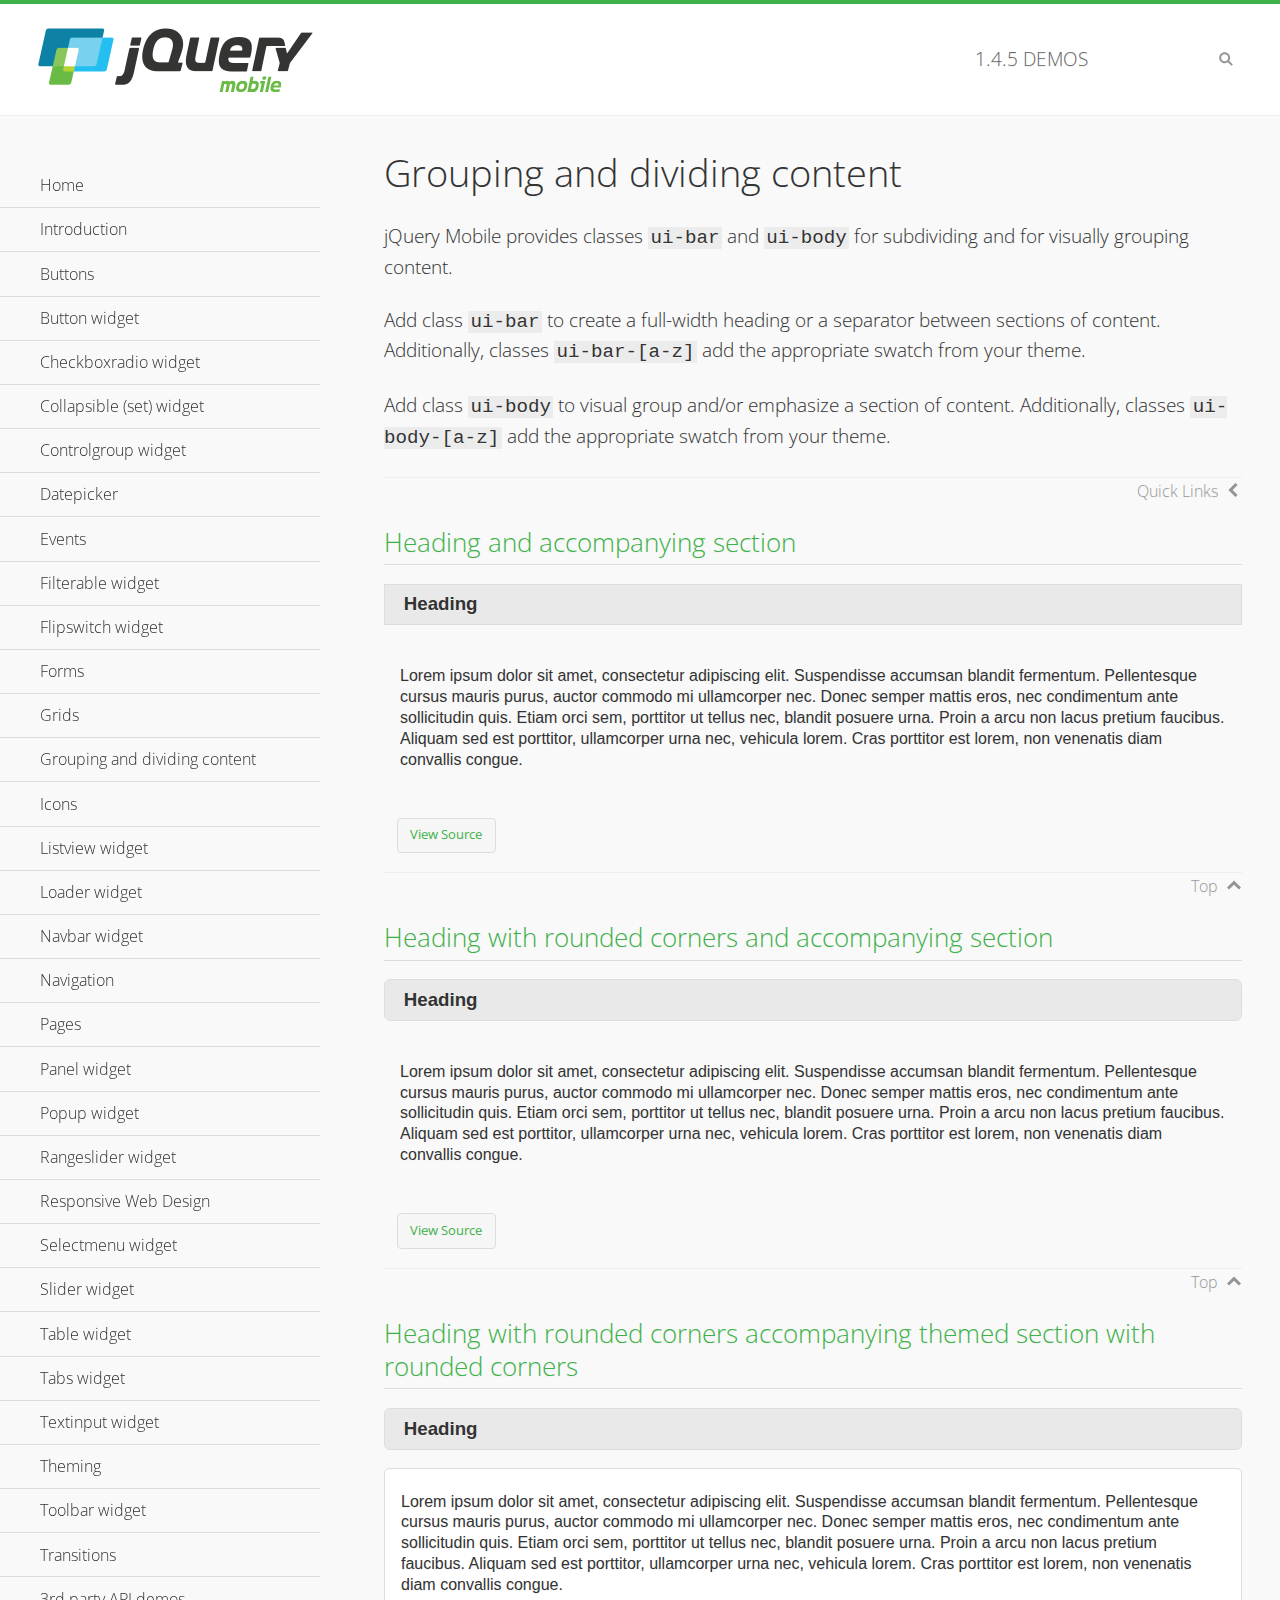
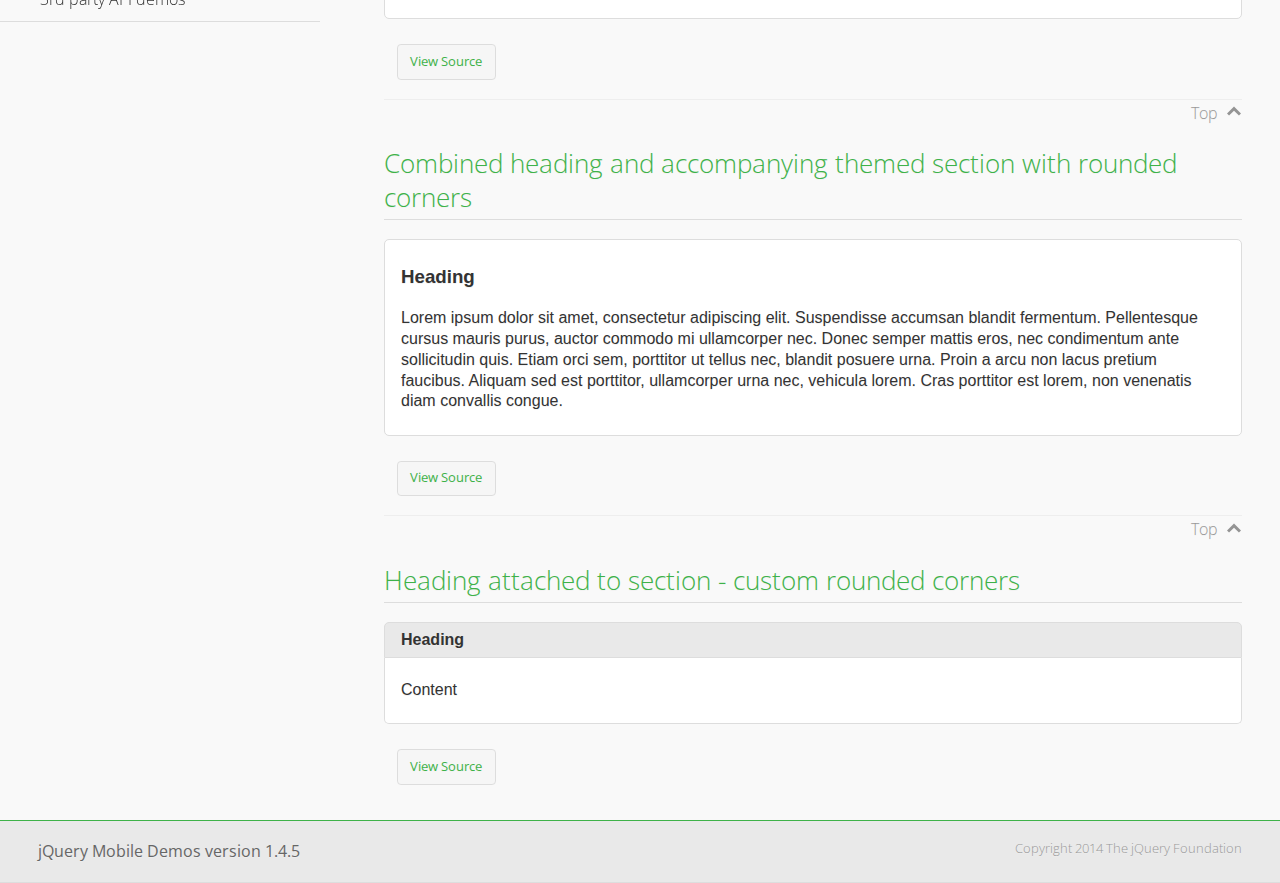
<file: www/js/jquery.mobile-1.4.5/demos/body-bar-classes/index.html>
<!DOCTYPE html>
<html>
	<head>
	<meta charset="utf-8">
	<meta name="viewport" content="width=device-width, initial-scale=1">
	<title>Grouping and dividing content - jQuery Mobile Demos</title>
	<link rel="shortcut icon" href="../favicon.ico">
	<link rel="stylesheet" href="http://fonts.googleapis.com/css?family=Open+Sans:300,400,700">
	<link rel="stylesheet" href="../css/themes/default/jquery.mobile-1.4.5.min.css">
	<link rel="stylesheet" href="../_assets/css/jqm-demos.css">
	<script src="../js/jquery.js"></script>
	<script src="../_assets/js/index.js"></script>
	<script src="../js/jquery.mobile-1.4.5.min.js"></script>
  <style id="combined-heading-and-section">
    .custom-corners .ui-bar {
      -webkit-border-top-left-radius: inherit;
      border-top-left-radius: inherit;
      -webkit-border-top-right-radius: inherit;
      border-top-right-radius: inherit;
    }
    .custom-corners .ui-body {
      border-top-width: 0;
      -webkit-border-bottom-left-radius: inherit;
      border-bottom-left-radius: inherit;
      -webkit-border-bottom-right-radius: inherit;
      border-bottom-right-radius: inherit;
    }
  </style>
</head>
<body>
<div data-role="page" class="jqm-demos" data-quicklinks="true">

	<div data-role="header" class="jqm-header">
		<h2><a href="../" title="jQuery Mobile Demos home"><img src="../_assets/img/jquery-logo.png" alt="jQuery Mobile"></a></h2>
		<p><span class="jqm-version"></span> Demos</p>
		<a href="#" class="jqm-navmenu-link ui-btn ui-btn-icon-notext ui-corner-all ui-icon-bars ui-nodisc-icon ui-alt-icon ui-btn-left">Menu</a>
		<a href="#" class="jqm-search-link ui-btn ui-btn-icon-notext ui-corner-all ui-icon-search ui-nodisc-icon ui-alt-icon ui-btn-right">Search</a>
	</div><!-- /header -->

	<div role="main" class="ui-content jqm-content">

		<h1>Grouping and dividing content</h1>

		<p>jQuery Mobile provides classes <code>ui-bar</code> and <code>ui-body</code> for subdividing and for visually grouping content.</p>
		<p>Add class <code>ui-bar</code> to create a full-width heading or a separator between sections of content. Additionally, classes <code>ui-bar-[a-z]</code> add the appropriate swatch from your theme.</p>
		<p>Add class <code>ui-body</code> to visual group and/or emphasize a section of content. Additionally, classes <code>ui-body-[a-z]</code> add the appropriate swatch from your theme.</p>

		<h2>Heading and accompanying section</h2>

		<div data-demo-html="true">
      <h3 class="ui-bar ui-bar-a">Heading</h3>
			<div class="ui-body">
				<p>Lorem ipsum dolor sit amet, consectetur adipiscing elit. Suspendisse accumsan blandit fermentum. Pellentesque cursus mauris purus, auctor commodo mi ullamcorper nec. Donec semper mattis eros, nec condimentum ante sollicitudin quis. Etiam orci sem, porttitor ut tellus nec, blandit posuere urna. Proin a arcu non lacus pretium faucibus. Aliquam sed est porttitor, ullamcorper urna nec, vehicula lorem. Cras porttitor est lorem, non venenatis diam convallis congue.</p>
			</div>
		</div>

		<h2>Heading with rounded corners and accompanying section</h2>

		<div data-demo-html="true">
      <h3 class="ui-bar ui-bar-a ui-corner-all">Heading</h3>
			<div class="ui-body">
				<p>Lorem ipsum dolor sit amet, consectetur adipiscing elit. Suspendisse accumsan blandit fermentum. Pellentesque cursus mauris purus, auctor commodo mi ullamcorper nec. Donec semper mattis eros, nec condimentum ante sollicitudin quis. Etiam orci sem, porttitor ut tellus nec, blandit posuere urna. Proin a arcu non lacus pretium faucibus. Aliquam sed est porttitor, ullamcorper urna nec, vehicula lorem. Cras porttitor est lorem, non venenatis diam convallis congue.</p>
			</div>
		</div>

		<h2>Heading with rounded corners accompanying themed section with rounded corners</h2>

		<div data-demo-html="true">
      <h3 class="ui-bar ui-bar-a ui-corner-all">Heading</h3>
			<div class="ui-body ui-body-a ui-corner-all">
				<p>Lorem ipsum dolor sit amet, consectetur adipiscing elit. Suspendisse accumsan blandit fermentum. Pellentesque cursus mauris purus, auctor commodo mi ullamcorper nec. Donec semper mattis eros, nec condimentum ante sollicitudin quis. Etiam orci sem, porttitor ut tellus nec, blandit posuere urna. Proin a arcu non lacus pretium faucibus. Aliquam sed est porttitor, ullamcorper urna nec, vehicula lorem. Cras porttitor est lorem, non venenatis diam convallis congue.</p>
			</div>
		</div>

		<h2>Combined heading and accompanying themed section with rounded corners</h2>

		<div data-demo-html="true">
			<div class="ui-body ui-body-a ui-corner-all">
	      <h3>Heading</h3>
				<p>Lorem ipsum dolor sit amet, consectetur adipiscing elit. Suspendisse accumsan blandit fermentum. Pellentesque cursus mauris purus, auctor commodo mi ullamcorper nec. Donec semper mattis eros, nec condimentum ante sollicitudin quis. Etiam orci sem, porttitor ut tellus nec, blandit posuere urna. Proin a arcu non lacus pretium faucibus. Aliquam sed est porttitor, ullamcorper urna nec, vehicula lorem. Cras porttitor est lorem, non venenatis diam convallis congue.</p>
			</div>
		</div>

		<h2>Heading attached to section - custom rounded corners</h2>

		<div data-demo-html="true" data-demo-css="#combined-heading-and-section">
      <div class="ui-corner-all custom-corners">
        <div class="ui-bar ui-bar-a">
          <h3>Heading</h3>
        </div>
        <div class="ui-body ui-body-a">
          <p>Content</p>
        </div>
      </div>
		</div>

	</div><!-- /content -->
	    <div data-role="panel" class="jqm-navmenu-panel" data-position="left" data-display="overlay" data-theme="a">
	    	<ul class="jqm-list ui-alt-icon ui-nodisc-icon">
<li data-filtertext="demos homepage" data-icon="home"><a href=".././">Home</a></li>
<li data-filtertext="introduction overview getting started"><a href="../intro/" data-ajax="false">Introduction</a></li>
<li data-filtertext="buttons button markup buttonmarkup method anchor link button element"><a href="../button-markup/" data-ajax="false">Buttons</a></li>
<li data-filtertext="form button widget input button submit reset"><a href="../button/" data-ajax="false">Button widget</a></li>
<li data-role="collapsible" data-enhanced="true" data-collapsed-icon="carat-d" data-expanded-icon="carat-u" data-iconpos="right" data-inset="false" class="ui-collapsible ui-collapsible-themed-content ui-collapsible-collapsed">
	<h3 class="ui-collapsible-heading ui-collapsible-heading-collapsed">
		<a href="#" class="ui-collapsible-heading-toggle ui-btn ui-btn-icon-right ui-btn-inherit ui-icon-carat-d">
		    Checkboxradio widget<span class="ui-collapsible-heading-status"> click to expand contents</span>
		</a>
	</h3>
	<div class="ui-collapsible-content ui-body-inherit ui-collapsible-content-collapsed" aria-hidden="true">
		<ul>
			<li data-filtertext="form checkboxradio widget checkbox input checkboxes controlgroups"><a href="../checkboxradio-checkbox/" data-ajax="false">Checkboxes</a></li>
			<li data-filtertext="form checkboxradio widget radio input radio buttons controlgroups"><a href="../checkboxradio-radio/" data-ajax="false">Radio buttons</a></li>
		</ul>
	</div>
</li>
<li data-role="collapsible" data-enhanced="true" data-collapsed-icon="carat-d" data-expanded-icon="carat-u" data-iconpos="right" data-inset="false" class="ui-collapsible ui-collapsible-themed-content ui-collapsible-collapsed">
	<h3 class="ui-collapsible-heading ui-collapsible-heading-collapsed">
		<a href="#" class="ui-collapsible-heading-toggle ui-btn ui-btn-icon-right ui-btn-inherit ui-icon-carat-d">
			Collapsible (set) widget<span class="ui-collapsible-heading-status"> click to expand contents</span>
		</a>
	</h3>
	<div class="ui-collapsible-content ui-body-inherit ui-collapsible-content-collapsed" aria-hidden="true">
		<ul>
			<li data-filtertext="collapsibles content formatting"><a href="../collapsible/" data-ajax="false">Collapsible</a></li>
			<li data-filtertext="dynamic collapsible set accordion append expand"><a href="../collapsible-dynamic/" data-ajax="false">Dynamic collapsibles</a></li>
			<li data-filtertext="accordions collapsible set widget content formatting grouped collapsibles"><a href="../collapsibleset/" data-ajax="false">Collapsible set</a></li>
		</ul>
	</div>
</li>
<li data-role="collapsible" data-enhanced="true" data-collapsed-icon="carat-d" data-expanded-icon="carat-u" data-iconpos="right" data-inset="false" class="ui-collapsible ui-collapsible-themed-content ui-collapsible-collapsed">
	<h3 class="ui-collapsible-heading ui-collapsible-heading-collapsed">
		<a href="#" class="ui-collapsible-heading-toggle ui-btn ui-btn-icon-right ui-btn-inherit ui-icon-carat-d">
			Controlgroup widget<span class="ui-collapsible-heading-status"> click to expand contents</span>
		</a>
	</h3>
	<div class="ui-collapsible-content ui-body-inherit ui-collapsible-content-collapsed" aria-hidden="true">
		<ul>
			<li data-filtertext="controlgroups selectmenu checkboxradio input grouped buttons horizontal vertical"><a href="../controlgroup/" data-ajax="false">Controlgroup</a></li>
			<li data-filtertext="dynamic controlgroup dynamically add buttons"><a href="../controlgroup-dynamic/" data-ajax="false">Dynamic controlgroups</a></li>
		</ul>
	</div>
</li>
<li data-filtertext="form datepicker widget date input"><a href="../datepicker/" data-ajax="false">Datepicker</a></li>
<li data-role="collapsible" data-enhanced="true" data-collapsed-icon="carat-d" data-expanded-icon="carat-u" data-iconpos="right" data-inset="false" class="ui-collapsible ui-collapsible-themed-content ui-collapsible-collapsed">
	<h3 class="ui-collapsible-heading ui-collapsible-heading-collapsed">
		<a href="#" class="ui-collapsible-heading-toggle ui-btn ui-btn-icon-right ui-btn-inherit ui-icon-carat-d">
			Events<span class="ui-collapsible-heading-status"> click to expand contents</span>
		</a>
	</h3>
	<div class="ui-collapsible-content ui-body-inherit ui-collapsible-content-collapsed" aria-hidden="true">
		<ul>
			<li data-filtertext="swipe to delete list items listviews swipe events"><a href="../swipe-list/" data-ajax="false">Swipe list items</a></li>
			<li data-filtertext="swipe to navigate swipe page navigation swipe events"><a href="../swipe-page/" data-ajax="false">Swipe page navigation</a></li>
		</ul>
	</div>
</li>
<li data-filtertext="filterable filter elements sorting searching listview table"><a href="../filterable/" data-ajax="false">Filterable widget</a></li>
<li data-filtertext="form flipswitch widget flip toggle switch binary select checkbox input"><a href="../flipswitch/" data-ajax="false">Flipswitch widget</a></li>
<li data-role="collapsible" data-enhanced="true" data-collapsed-icon="carat-d" data-expanded-icon="carat-u" data-iconpos="right" data-inset="false" class="ui-collapsible ui-collapsible-themed-content ui-collapsible-collapsed">
	<h3 class="ui-collapsible-heading ui-collapsible-heading-collapsed">
		<a href="#" class="ui-collapsible-heading-toggle ui-btn ui-btn-icon-right ui-btn-inherit ui-icon-carat-d">
			Forms<span class="ui-collapsible-heading-status"> click to expand contents</span>
		</a>
	</h3>
	<div class="ui-collapsible-content ui-body-inherit ui-collapsible-content-collapsed" aria-hidden="true">
		<ul>
			<li data-filtertext="forms text checkbox radio range button submit reset inputs selects textarea slider flipswitch label form elements"><a href="../forms/" data-ajax="false">Forms</a></li>
			<li data-filtertext="form hide labels hidden accessible ui-hidden-accessible forms"><a href="../forms-label-hidden-accessible/" data-ajax="false">Hide labels</a></li>
			<li data-filtertext="form field containers fieldcontain ui-field-contain forms"><a href="../forms-field-contain/" data-ajax="false">Field containers</a></li>
			<li data-filtertext="forms disabled form elements"><a href="../forms-disabled/" data-ajax="false">Forms disabled</a></li>
			<li data-filtertext="forms gallery examples overview forms text checkbox radio range button submit reset inputs selects textarea slider flipswitch label form elements"><a href="../forms-gallery/" data-ajax="false">Forms gallery</a></li>
		</ul>
	</div>
</li>
<li data-role="collapsible" data-enhanced="true" data-collapsed-icon="carat-d" data-expanded-icon="carat-u" data-iconpos="right" data-inset="false" class="ui-collapsible ui-collapsible-themed-content ui-collapsible-collapsed">
	<h3 class="ui-collapsible-heading ui-collapsible-heading-collapsed">
		<a href="#" class="ui-collapsible-heading-toggle ui-btn ui-btn-icon-right ui-btn-inherit ui-icon-carat-d">
			Grids<span class="ui-collapsible-heading-status"> click to expand contents</span>
		</a>
	</h3>
	<div class="ui-collapsible-content ui-body-inherit ui-collapsible-content-collapsed" aria-hidden="true">
		<ul>
			<li data-filtertext="grids columns blocks content formatting rwd responsive css framework"><a href="../grids/" data-ajax="false">Grids</a></li>
			<li data-filtertext="buttons in grids css framework"><a href="../grids-buttons/" data-ajax="false">Buttons in grids</a></li>
			<li data-filtertext="custom responsive grids rwd css framework"><a href="../grids-custom-responsive/" data-ajax="false">Custom responsive grids</a></li>
		</ul>
	</div>
</li>
<li data-filtertext="blocks content formatting sections heading"><a href="../body-bar-classes/" data-ajax="false">Grouping and dividing content</a></li>
<li data-role="collapsible" data-enhanced="true" data-collapsed-icon="carat-d" data-expanded-icon="carat-u" data-iconpos="right" data-inset="false" class="ui-collapsible ui-collapsible-themed-content ui-collapsible-collapsed">
	<h3 class="ui-collapsible-heading ui-collapsible-heading-collapsed">
		<a href="#" class="ui-collapsible-heading-toggle ui-btn ui-btn-icon-right ui-btn-inherit ui-icon-carat-d">
			Icons<span class="ui-collapsible-heading-status"> click to expand contents</span>
		</a>
	</h3>
	<div class="ui-collapsible-content ui-body-inherit ui-collapsible-content-collapsed" aria-hidden="true">
		<ul>
			<li data-filtertext="button icons svg disc alt custom icon position"><a href="../icons/" data-ajax="false">Icons</a></li>
			<li data-filtertext=""><a href="../icons-grunticon/" data-ajax="false">Grunticon loader</a></li>
		</ul>
	</div>
</li>
<li data-role="collapsible" data-enhanced="true" data-collapsed-icon="carat-d" data-expanded-icon="carat-u" data-iconpos="right" data-inset="false" class="ui-collapsible ui-collapsible-themed-content ui-collapsible-collapsed">
	<h3 class="ui-collapsible-heading ui-collapsible-heading-collapsed">
		<a href="#" class="ui-collapsible-heading-toggle ui-btn ui-btn-icon-right ui-btn-inherit ui-icon-carat-d">
			Listview widget<span class="ui-collapsible-heading-status"> click to expand contents</span>
		</a>
	</h3>
	<div class="ui-collapsible-content ui-body-inherit ui-collapsible-content-collapsed" aria-hidden="true">
		<ul>
			<li data-filtertext="listview widget thumbnails icons nested split button collapsible ul ol"><a href="../listview/" data-ajax="false">Listview</a></li>
			<li data-filtertext="autocomplete filterable reveal listview filtertextbeforefilter placeholder"><a href="../listview-autocomplete/" data-ajax="false">Listview autocomplete</a></li>
			<li data-filtertext="autocomplete filterable reveal listview remote data filtertextbeforefilter placeholder"><a href="../listview-autocomplete-remote/" data-ajax="false">Listview autocomplete remote data</a></li>
			<li data-filtertext="autodividers anchor jump scroll linkbars listview lists ul ol"><a href="../listview-autodividers-linkbar/" data-ajax="false">Listview autodividers linkbar</a></li>
			<li data-filtertext="listview autodividers selector autodividersselector lists ul ol"><a href="../listview-autodividers-selector/" data-ajax="false">Listview autodividers selector</a></li>
			<li data-filtertext="listview nested list items"><a href="../listview-nested-lists/" data-ajax="false">Nested Listviews</a></li>
			<li data-filtertext="listview collapsible list items flat"><a href="../listview-collapsible-item-flat/" data-ajax="false">Listview collapsible list items (flat)</a></li>
			<li data-filtertext="listview collapsible list indented"><a href="../listview-collapsible-item-indented/" data-ajax="false">Listview collapsible list items (indented)</a></li>
			<li data-filtertext="grid listview responsive grids responsive listviews lists ul"><a href="../listview-grid/" data-ajax="false">Listview responsive grid</a></li>
		</ul>
	</div>
</li>
<li data-filtertext="loader widget page loading navigation overlay spinner"><a href="../loader/" data-ajax="false">Loader widget</a></li>
<li data-filtertext="navbar widget navmenu toolbars header footer"><a href="../navbar/" data-ajax="false">Navbar widget</a></li>
<li data-role="collapsible" data-enhanced="true" data-collapsed-icon="carat-d" data-expanded-icon="carat-u" data-iconpos="right" data-inset="false" class="ui-collapsible ui-collapsible-themed-content ui-collapsible-collapsed">
	<h3 class="ui-collapsible-heading ui-collapsible-heading-collapsed">
		<a href="#" class="ui-collapsible-heading-toggle ui-btn ui-btn-icon-right ui-btn-inherit ui-icon-carat-d">
			Navigation<span class="ui-collapsible-heading-status"> click to expand contents</span>
		</a>
	</h3>
	<div class="ui-collapsible-content ui-body-inherit ui-collapsible-content-collapsed" aria-hidden="true">
		<ul>
			<li data-filtertext="ajax navigation navigate widget history event method"><a href="../navigation/" data-ajax="false">Navigation</a></li>
			<li data-filtertext="linking pages page links navigation ajax prefetch cache"><a href="../navigation-linking-pages/" data-ajax="false">Linking pages</a></li>
			<!-- <li data-filtertext="php redirect server redirection server-side navigation"><a href="../navigation-php-redirect/" data-ajax="false">PHP redirect demo</a></li>-->
			<li data-filtertext="navigation redirection hash query"><a href="../navigation-hash-processing/" data-ajax="false">Hash processing demo</a></li>
			<li data-filtertext="navigation redirection hash query"><a href="../page-events/" data-ajax="false">Page Navigation Events</a></li>
		</ul>
	</div>
</li>
<li data-role="collapsible" data-enhanced="true" data-collapsed-icon="carat-d" data-expanded-icon="carat-u" data-iconpos="right" data-inset="false" class="ui-collapsible ui-collapsible-themed-content ui-collapsible-collapsed">
	<h3 class="ui-collapsible-heading ui-collapsible-heading-collapsed">
		<a href="#" class="ui-collapsible-heading-toggle ui-btn ui-btn-icon-right ui-btn-inherit ui-icon-carat-d">
			Pages<span class="ui-collapsible-heading-status"> click to expand contents</span>
		</a>
	</h3>
	<div class="ui-collapsible-content ui-body-inherit ui-collapsible-content-collapsed" aria-hidden="true">
		<ul>
			<li data-filtertext="pages page widget ajax navigation"><a href="../pages/" data-ajax="false">Pages</a></li>
			<li data-filtertext="single page"><a href="../pages-single-page/" data-ajax="false">Single page</a></li>
			<li data-filtertext="multipage multi-page page"><a href="../pages-multi-page/" data-ajax="false">Multi-page template</a></li>
			<li data-filtertext="dialog page widget modal popup"><a href="../pages-dialog/" data-ajax="false">Dialog page</a></li>
		</ul>
	</div>
</li>
<li data-role="collapsible" data-enhanced="true" data-collapsed-icon="carat-d" data-expanded-icon="carat-u" data-iconpos="right" data-inset="false" class="ui-collapsible ui-collapsible-themed-content ui-collapsible-collapsed">
	<h3 class="ui-collapsible-heading ui-collapsible-heading-collapsed">
		<a href="#" class="ui-collapsible-heading-toggle ui-btn ui-btn-icon-right ui-btn-inherit ui-icon-carat-d">
			Panel widget<span class="ui-collapsible-heading-status"> click to expand contents</span>
		</a>
	</h3>
	<div class="ui-collapsible-content ui-body-inherit ui-collapsible-content-collapsed" aria-hidden="true">
		<ul>
			<li data-filtertext="panel widget sliding panels reveal push overlay responsive"><a href="../panel/" data-ajax="false">Panel</a></li>
			<li data-filtertext=""><a href="../panel-external/" data-ajax="false">External panels</a></li>
			<li data-filtertext="panel "><a href="../panel-fixed/" data-ajax="false">Fixed panels</a></li>
			<li data-filtertext="panel slide panels sliding panels shadow rwd responsive breakpoint"><a href="../panel-responsive/" data-ajax="false">Panels responsive</a></li>
			<li data-filtertext="panel custom style custom panel width reveal shadow listview panel styling page background wrapper"><a href="../panel-styling/" data-ajax="false">Custom panel style</a></li>
			<li data-filtertext="panel open on swipe"><a href="../panel-swipe-open/" data-ajax="false">Panel open on swipe</a></li>
			<li data-filtertext="panels outside page internal external toolbars"><a href="../panel-external-internal/" data-ajax="false">Panel external and internal</a></li>
		</ul>
	</div>
</li>
<li data-role="collapsible" data-enhanced="true" data-collapsed-icon="carat-d" data-expanded-icon="carat-u" data-iconpos="right" data-inset="false" class="ui-collapsible ui-collapsible-themed-content ui-collapsible-collapsed">
	<h3 class="ui-collapsible-heading ui-collapsible-heading-collapsed">
		<a href="#" class="ui-collapsible-heading-toggle ui-btn ui-btn-icon-right ui-btn-inherit ui-icon-carat-d">
			Popup widget<span class="ui-collapsible-heading-status"> click to expand contents</span>
		</a>
	</h3>
	<div class="ui-collapsible-content ui-body-inherit ui-collapsible-content-collapsed" aria-hidden="true">
		<ul>
			<li data-filtertext="popup widget popups dialog modal transition tooltip lightbox form overlay screen flip pop fade transition"><a href="../popup/" data-ajax="false">Popup</a></li>
			<li data-filtertext="popup alignment position"><a href="../popup-alignment/" data-ajax="false">Popup alignment</a></li>
			<li data-filtertext="popup arrow size popups popover"><a href="../popup-arrow-size/" data-ajax="false">Popup arrow size</a></li>
			<li data-filtertext="dynamic popups popup images lightbox"><a href="../popup-dynamic/" data-ajax="false">Dynamic popups</a></li>
			<li data-filtertext="popups with iframes scaling"><a href="../popup-iframe/" data-ajax="false">Popups with iframes</a></li>
			<li data-filtertext="popup image scaling"><a href="../popup-image-scaling/" data-ajax="false">Popup image scaling</a></li>
			<li data-filtertext="external popup outside multi-page"><a href="../popup-outside-multipage/" data-ajax="false">Popup outside multi-page</a></li>
		</ul>
	</div>
</li>
<li data-filtertext="form rangeslider widget dual sliders dual handle sliders range input"><a href="../rangeslider/" data-ajax="false">Rangeslider widget</a></li>
<li data-filtertext="responsive web design rwd adaptive progressive enhancement PE accessible mobile breakpoints media query media queries"><a href="../rwd/" data-ajax="false">Responsive Web Design</a></li>
<li data-role="collapsible" data-enhanced="true" data-collapsed-icon="carat-d" data-expanded-icon="carat-u" data-iconpos="right" data-inset="false" class="ui-collapsible ui-collapsible-themed-content ui-collapsible-collapsed">
	<h3 class="ui-collapsible-heading ui-collapsible-heading-collapsed">
		<a href="#" class="ui-collapsible-heading-toggle ui-btn ui-btn-icon-right ui-btn-inherit ui-icon-carat-d">
			Selectmenu widget<span class="ui-collapsible-heading-status"> click to expand contents</span>
		</a>
	</h3>
	<div class="ui-collapsible-content ui-body-inherit ui-collapsible-content-collapsed" aria-hidden="true">
		<ul>
			<li data-filtertext="form selectmenu widget select input custom select menu selects"><a href="../selectmenu/" data-ajax="false">Selectmenu</a></li>
			<li data-filtertext="form custom select menu selectmenu widget custom menu option optgroup multiple selects"><a href="../selectmenu-custom/" data-ajax="false">Custom select menu</a></li>
			<li data-filtertext="filterable select filter popup dialog"><a href="../selectmenu-custom-filter/" data-ajax="false">Custom select menu with filter</a></li>
		</ul>
	</div>
</li>
<li data-role="collapsible" data-enhanced="true" data-collapsed-icon="carat-d" data-expanded-icon="carat-u" data-iconpos="right" data-inset="false" class="ui-collapsible ui-collapsible-themed-content ui-collapsible-collapsed">
	<h3 class="ui-collapsible-heading ui-collapsible-heading-collapsed">
		<a href="#" class="ui-collapsible-heading-toggle ui-btn ui-btn-icon-right ui-btn-inherit ui-icon-carat-d">
			Slider widget<span class="ui-collapsible-heading-status"> click to expand contents</span>
		</a>
	</h3>
	<div class="ui-collapsible-content ui-body-inherit ui-collapsible-content-collapsed" aria-hidden="true">
		<ul>
			<li data-filtertext="form slider widget range input single sliders"><a href="../slider/" data-ajax="false">Slider</a></li>
			<li data-filtertext="form slider widget flipswitch slider binary select flip toggle switch"><a href="../slider-flipswitch/" data-ajax="false">Slider flip toggle switch</a></li>
			<li data-filtertext="form slider tooltip handle value input range sliders"><a href="../slider-tooltip/" data-ajax="false">Slider tooltip</a></li>
		</ul>
	</div>
</li>
<li data-role="collapsible" data-enhanced="true" data-collapsed-icon="carat-d" data-expanded-icon="carat-u" data-iconpos="right" data-inset="false" class="ui-collapsible ui-collapsible-themed-content ui-collapsible-collapsed">
	<h3 class="ui-collapsible-heading ui-collapsible-heading-collapsed">
		<a href="#" class="ui-collapsible-heading-toggle ui-btn ui-btn-icon-right ui-btn-inherit ui-icon-carat-d">
			Table widget<span class="ui-collapsible-heading-status"> click to expand contents</span>
		</a>
	</h3>
	<div class="ui-collapsible-content ui-body-inherit ui-collapsible-content-collapsed" aria-hidden="true">
		<ul>
			<li data-filtertext="table widget reflow column toggle th td responsive tables rwd hide show tabular"><a href="../table-column-toggle/" data-ajax="false">Table Column Toggle</a></li>
			<li data-filtertext="table column toggle phone comparison demo"><a href="../table-column-toggle-example/" data-ajax="false">Table Column Toggle demo</a></li>
			<li data-filtertext="responsive tables table column toggle heading groups rwd breakpoint"><a href="../table-column-toggle-heading-groups/" data-ajax="false">Table Column Toggle heading groups</a></li>
			<li data-filtertext="responsive tables table column toggle hide rwd breakpoint customization options"><a href="../table-column-toggle-options/" data-ajax="false">Table Column Toggle options</a></li>
			<li data-filtertext="table reflow th td responsive rwd columns tabular"><a href="../table-reflow/" data-ajax="false">Table Reflow</a></li>
			<li data-filtertext="responsive tables table reflow heading groups rwd breakpoint"><a href="../table-reflow-heading-groups/" data-ajax="false">Table Reflow heading groups</a></li>
			<li data-filtertext="responsive tables table reflow stripes strokes table style"><a href="../table-reflow-stripes-strokes/" data-ajax="false">Table Reflow stripes and strokes</a></li>
			<li data-filtertext="responsive tables table reflow stack custom styles"><a href="../table-reflow-styling/" data-ajax="false">Table Reflow custom styles</a></li>
		</ul>
	</div>
</li>
<li data-filtertext="ui tabs widget"><a href="../tabs/" data-ajax="false">Tabs widget</a></li>
<li data-filtertext="form textinput widget text input textarea number date time tel email file color password"><a href="../textinput/" data-ajax="false">Textinput widget</a></li>
<li data-role="collapsible" data-enhanced="true" data-collapsed-icon="carat-d" data-expanded-icon="carat-u" data-iconpos="right" data-inset="false" class="ui-collapsible ui-collapsible-themed-content ui-collapsible-collapsed">
	<h3 class="ui-collapsible-heading ui-collapsible-heading-collapsed">
		<a href="#" class="ui-collapsible-heading-toggle ui-btn ui-btn-icon-right ui-btn-inherit ui-icon-carat-d">
			Theming<span class="ui-collapsible-heading-status"> click to expand contents</span>
		</a>
	</h3>
	<div class="ui-collapsible-content ui-body-inherit ui-collapsible-content-collapsed" aria-hidden="true">
		<ul>
			<li data-filtertext="default theme swatches theming style css"><a href="../theme-default/" data-ajax="false">Default theme</a></li>
			<li data-filtertext="classic theme old theme swatches theming style css"><a href="../theme-classic/" data-ajax="false">Classic theme</a></li>
		</ul>
	</div>
</li>
<li data-role="collapsible" data-enhanced="true" data-collapsed-icon="carat-d" data-expanded-icon="carat-u" data-iconpos="right" data-inset="false" class="ui-collapsible ui-collapsible-themed-content ui-collapsible-collapsed">
	<h3 class="ui-collapsible-heading ui-collapsible-heading-collapsed">
		<a href="#" class="ui-collapsible-heading-toggle ui-btn ui-btn-icon-right ui-btn-inherit ui-icon-carat-d">
			Toolbar widget<span class="ui-collapsible-heading-status"> click to expand contents</span>
		</a>
	</h3>
	<div class="ui-collapsible-content ui-body-inherit ui-collapsible-content-collapsed" aria-hidden="true">
		<ul>
			<li data-filtertext="toolbar widget header footer toolbars fixed fullscreen external sections"><a href="../toolbar/" data-ajax="false">Toolbar</a></li>
			<li data-filtertext="dynamic toolbars dynamically add toolbar header footer"><a href="../toolbar-dynamic/" data-ajax="false">Dynamic toolbars</a></li>
			<li data-filtertext="external toolbars header footer"><a href="../toolbar-external/" data-ajax="false">External toolbars</a></li>
			<li data-filtertext="fixed toolbars header footer"><a href="../toolbar-fixed/" data-ajax="false">Fixed toolbars</a></li>
			<li data-filtertext="fixed fullscreen toolbars header footer"><a href="../toolbar-fixed-fullscreen/" data-ajax="false">Fullscreen toolbars</a></li>
			<li data-filtertext="external fixed toolbars header footer"><a href="../toolbar-fixed-external/" data-ajax="false">Fixed external toolbars</a></li>
			<li data-filtertext="external persistent toolbars header footer navbar navmenu"><a href="../toolbar-fixed-persistent/" data-ajax="false">Persistent toolbars</a></li>
			<li data-filtertext="external ajax optimized toolbars persistent toolbars header footer navbar"><a href="../toolbar-fixed-persistent-optimized/" data-ajax="false">Ajax optimized toolbars</a></li>
			<li data-filtertext="form in toolbars header footer"><a href="../toolbar-fixed-forms/" data-ajax="false">Form in toolbar</a></li>
		</ul>
	</div>
</li>
<li data-filtertext="page transitions animated pages popup navigation flip slide fade pop"><a href="../transitions/" data-ajax="false">Transitions</a></li>
<li data-role="collapsible" data-enhanced="true" data-collapsed-icon="carat-d" data-expanded-icon="carat-u" data-iconpos="right" data-inset="false" class="ui-collapsible ui-collapsible-themed-content ui-collapsible-collapsed">
	<h3 class="ui-collapsible-heading ui-collapsible-heading-collapsed">
		<a href="#" class="ui-collapsible-heading-toggle ui-btn ui-btn-icon-right ui-btn-inherit ui-icon-carat-d">
			3rd party API demos<span class="ui-collapsible-heading-status"> click to expand contents</span>
		</a>
	</h3>
	<div class="ui-collapsible-content ui-body-inherit ui-collapsible-content-collapsed" aria-hidden="true">
		<ul>
			<li data-filtertext="backbone requirejs navigation router"><a href="../backbone-requirejs/" data-ajax="false">Backbone RequireJS</a></li>
			<li data-filtertext="google maps geolocation demo"><a href="../map-geolocation/" data-ajax="false">Google Maps geolocation</a></li>
			<li data-filtertext="google maps hybrid"><a href="../map-list-toggle/" data-ajax="false">Google Maps list toggle</a></li>
		</ul>
	</div>
</li>



		     </ul>
		</div><!-- /panel -->


	<div data-role="footer" data-position="fixed" data-tap-toggle="false" class="jqm-footer">
		<p>jQuery Mobile Demos version <span class="jqm-version"></span></p>
		<p>Copyright 2014 The jQuery Foundation</p>
	</div><!-- /footer -->
	<!-- TODO: This should become an external panel so we can add input to markup (unique ID) -->
    <div data-role="panel" class="jqm-search-panel" data-position="right" data-display="overlay" data-theme="a">
		<div class="jqm-search">
			<ul class="jqm-list" data-filter-placeholder="Search demos..." data-filter-reveal="true">
<li data-filtertext="demos homepage" data-icon="home"><a href=".././">Home</a></li>
<li data-filtertext="introduction overview getting started"><a href="../intro/" data-ajax="false">Introduction</a></li>
<li data-filtertext="buttons button markup buttonmarkup method anchor link button element"><a href="../button-markup/" data-ajax="false">Buttons</a></li>
<li data-filtertext="form button widget input button submit reset"><a href="../button/" data-ajax="false">Button widget</a></li>
<li data-role="collapsible" data-enhanced="true" data-collapsed-icon="carat-d" data-expanded-icon="carat-u" data-iconpos="right" data-inset="false" class="ui-collapsible ui-collapsible-themed-content ui-collapsible-collapsed">
	<h3 class="ui-collapsible-heading ui-collapsible-heading-collapsed">
		<a href="#" class="ui-collapsible-heading-toggle ui-btn ui-btn-icon-right ui-btn-inherit ui-icon-carat-d">
		    Checkboxradio widget<span class="ui-collapsible-heading-status"> click to expand contents</span>
		</a>
	</h3>
	<div class="ui-collapsible-content ui-body-inherit ui-collapsible-content-collapsed" aria-hidden="true">
		<ul>
			<li data-filtertext="form checkboxradio widget checkbox input checkboxes controlgroups"><a href="../checkboxradio-checkbox/" data-ajax="false">Checkboxes</a></li>
			<li data-filtertext="form checkboxradio widget radio input radio buttons controlgroups"><a href="../checkboxradio-radio/" data-ajax="false">Radio buttons</a></li>
		</ul>
	</div>
</li>
<li data-role="collapsible" data-enhanced="true" data-collapsed-icon="carat-d" data-expanded-icon="carat-u" data-iconpos="right" data-inset="false" class="ui-collapsible ui-collapsible-themed-content ui-collapsible-collapsed">
	<h3 class="ui-collapsible-heading ui-collapsible-heading-collapsed">
		<a href="#" class="ui-collapsible-heading-toggle ui-btn ui-btn-icon-right ui-btn-inherit ui-icon-carat-d">
			Collapsible (set) widget<span class="ui-collapsible-heading-status"> click to expand contents</span>
		</a>
	</h3>
	<div class="ui-collapsible-content ui-body-inherit ui-collapsible-content-collapsed" aria-hidden="true">
		<ul>
			<li data-filtertext="collapsibles content formatting"><a href="../collapsible/" data-ajax="false">Collapsible</a></li>
			<li data-filtertext="dynamic collapsible set accordion append expand"><a href="../collapsible-dynamic/" data-ajax="false">Dynamic collapsibles</a></li>
			<li data-filtertext="accordions collapsible set widget content formatting grouped collapsibles"><a href="../collapsibleset/" data-ajax="false">Collapsible set</a></li>
		</ul>
	</div>
</li>
<li data-role="collapsible" data-enhanced="true" data-collapsed-icon="carat-d" data-expanded-icon="carat-u" data-iconpos="right" data-inset="false" class="ui-collapsible ui-collapsible-themed-content ui-collapsible-collapsed">
	<h3 class="ui-collapsible-heading ui-collapsible-heading-collapsed">
		<a href="#" class="ui-collapsible-heading-toggle ui-btn ui-btn-icon-right ui-btn-inherit ui-icon-carat-d">
			Controlgroup widget<span class="ui-collapsible-heading-status"> click to expand contents</span>
		</a>
	</h3>
	<div class="ui-collapsible-content ui-body-inherit ui-collapsible-content-collapsed" aria-hidden="true">
		<ul>
			<li data-filtertext="controlgroups selectmenu checkboxradio input grouped buttons horizontal vertical"><a href="../controlgroup/" data-ajax="false">Controlgroup</a></li>
			<li data-filtertext="dynamic controlgroup dynamically add buttons"><a href="../controlgroup-dynamic/" data-ajax="false">Dynamic controlgroups</a></li>
		</ul>
	</div>
</li>
<li data-filtertext="form datepicker widget date input"><a href="../datepicker/" data-ajax="false">Datepicker</a></li>
<li data-role="collapsible" data-enhanced="true" data-collapsed-icon="carat-d" data-expanded-icon="carat-u" data-iconpos="right" data-inset="false" class="ui-collapsible ui-collapsible-themed-content ui-collapsible-collapsed">
	<h3 class="ui-collapsible-heading ui-collapsible-heading-collapsed">
		<a href="#" class="ui-collapsible-heading-toggle ui-btn ui-btn-icon-right ui-btn-inherit ui-icon-carat-d">
			Events<span class="ui-collapsible-heading-status"> click to expand contents</span>
		</a>
	</h3>
	<div class="ui-collapsible-content ui-body-inherit ui-collapsible-content-collapsed" aria-hidden="true">
		<ul>
			<li data-filtertext="swipe to delete list items listviews swipe events"><a href="../swipe-list/" data-ajax="false">Swipe list items</a></li>
			<li data-filtertext="swipe to navigate swipe page navigation swipe events"><a href="../swipe-page/" data-ajax="false">Swipe page navigation</a></li>
		</ul>
	</div>
</li>
<li data-filtertext="filterable filter elements sorting searching listview table"><a href="../filterable/" data-ajax="false">Filterable widget</a></li>
<li data-filtertext="form flipswitch widget flip toggle switch binary select checkbox input"><a href="../flipswitch/" data-ajax="false">Flipswitch widget</a></li>
<li data-role="collapsible" data-enhanced="true" data-collapsed-icon="carat-d" data-expanded-icon="carat-u" data-iconpos="right" data-inset="false" class="ui-collapsible ui-collapsible-themed-content ui-collapsible-collapsed">
	<h3 class="ui-collapsible-heading ui-collapsible-heading-collapsed">
		<a href="#" class="ui-collapsible-heading-toggle ui-btn ui-btn-icon-right ui-btn-inherit ui-icon-carat-d">
			Forms<span class="ui-collapsible-heading-status"> click to expand contents</span>
		</a>
	</h3>
	<div class="ui-collapsible-content ui-body-inherit ui-collapsible-content-collapsed" aria-hidden="true">
		<ul>
			<li data-filtertext="forms text checkbox radio range button submit reset inputs selects textarea slider flipswitch label form elements"><a href="../forms/" data-ajax="false">Forms</a></li>
			<li data-filtertext="form hide labels hidden accessible ui-hidden-accessible forms"><a href="../forms-label-hidden-accessible/" data-ajax="false">Hide labels</a></li>
			<li data-filtertext="form field containers fieldcontain ui-field-contain forms"><a href="../forms-field-contain/" data-ajax="false">Field containers</a></li>
			<li data-filtertext="forms disabled form elements"><a href="../forms-disabled/" data-ajax="false">Forms disabled</a></li>
			<li data-filtertext="forms gallery examples overview forms text checkbox radio range button submit reset inputs selects textarea slider flipswitch label form elements"><a href="../forms-gallery/" data-ajax="false">Forms gallery</a></li>
		</ul>
	</div>
</li>
<li data-role="collapsible" data-enhanced="true" data-collapsed-icon="carat-d" data-expanded-icon="carat-u" data-iconpos="right" data-inset="false" class="ui-collapsible ui-collapsible-themed-content ui-collapsible-collapsed">
	<h3 class="ui-collapsible-heading ui-collapsible-heading-collapsed">
		<a href="#" class="ui-collapsible-heading-toggle ui-btn ui-btn-icon-right ui-btn-inherit ui-icon-carat-d">
			Grids<span class="ui-collapsible-heading-status"> click to expand contents</span>
		</a>
	</h3>
	<div class="ui-collapsible-content ui-body-inherit ui-collapsible-content-collapsed" aria-hidden="true">
		<ul>
			<li data-filtertext="grids columns blocks content formatting rwd responsive css framework"><a href="../grids/" data-ajax="false">Grids</a></li>
			<li data-filtertext="buttons in grids css framework"><a href="../grids-buttons/" data-ajax="false">Buttons in grids</a></li>
			<li data-filtertext="custom responsive grids rwd css framework"><a href="../grids-custom-responsive/" data-ajax="false">Custom responsive grids</a></li>
		</ul>
	</div>
</li>
<li data-filtertext="blocks content formatting sections heading"><a href="../body-bar-classes/" data-ajax="false">Grouping and dividing content</a></li>
<li data-role="collapsible" data-enhanced="true" data-collapsed-icon="carat-d" data-expanded-icon="carat-u" data-iconpos="right" data-inset="false" class="ui-collapsible ui-collapsible-themed-content ui-collapsible-collapsed">
	<h3 class="ui-collapsible-heading ui-collapsible-heading-collapsed">
		<a href="#" class="ui-collapsible-heading-toggle ui-btn ui-btn-icon-right ui-btn-inherit ui-icon-carat-d">
			Icons<span class="ui-collapsible-heading-status"> click to expand contents</span>
		</a>
	</h3>
	<div class="ui-collapsible-content ui-body-inherit ui-collapsible-content-collapsed" aria-hidden="true">
		<ul>
			<li data-filtertext="button icons svg disc alt custom icon position"><a href="../icons/" data-ajax="false">Icons</a></li>
			<li data-filtertext=""><a href="../icons-grunticon/" data-ajax="false">Grunticon loader</a></li>
		</ul>
	</div>
</li>
<li data-role="collapsible" data-enhanced="true" data-collapsed-icon="carat-d" data-expanded-icon="carat-u" data-iconpos="right" data-inset="false" class="ui-collapsible ui-collapsible-themed-content ui-collapsible-collapsed">
	<h3 class="ui-collapsible-heading ui-collapsible-heading-collapsed">
		<a href="#" class="ui-collapsible-heading-toggle ui-btn ui-btn-icon-right ui-btn-inherit ui-icon-carat-d">
			Listview widget<span class="ui-collapsible-heading-status"> click to expand contents</span>
		</a>
	</h3>
	<div class="ui-collapsible-content ui-body-inherit ui-collapsible-content-collapsed" aria-hidden="true">
		<ul>
			<li data-filtertext="listview widget thumbnails icons nested split button collapsible ul ol"><a href="../listview/" data-ajax="false">Listview</a></li>
			<li data-filtertext="autocomplete filterable reveal listview filtertextbeforefilter placeholder"><a href="../listview-autocomplete/" data-ajax="false">Listview autocomplete</a></li>
			<li data-filtertext="autocomplete filterable reveal listview remote data filtertextbeforefilter placeholder"><a href="../listview-autocomplete-remote/" data-ajax="false">Listview autocomplete remote data</a></li>
			<li data-filtertext="autodividers anchor jump scroll linkbars listview lists ul ol"><a href="../listview-autodividers-linkbar/" data-ajax="false">Listview autodividers linkbar</a></li>
			<li data-filtertext="listview autodividers selector autodividersselector lists ul ol"><a href="../listview-autodividers-selector/" data-ajax="false">Listview autodividers selector</a></li>
			<li data-filtertext="listview nested list items"><a href="../listview-nested-lists/" data-ajax="false">Nested Listviews</a></li>
			<li data-filtertext="listview collapsible list items flat"><a href="../listview-collapsible-item-flat/" data-ajax="false">Listview collapsible list items (flat)</a></li>
			<li data-filtertext="listview collapsible list indented"><a href="../listview-collapsible-item-indented/" data-ajax="false">Listview collapsible list items (indented)</a></li>
			<li data-filtertext="grid listview responsive grids responsive listviews lists ul"><a href="../listview-grid/" data-ajax="false">Listview responsive grid</a></li>
		</ul>
	</div>
</li>
<li data-filtertext="loader widget page loading navigation overlay spinner"><a href="../loader/" data-ajax="false">Loader widget</a></li>
<li data-filtertext="navbar widget navmenu toolbars header footer"><a href="../navbar/" data-ajax="false">Navbar widget</a></li>
<li data-role="collapsible" data-enhanced="true" data-collapsed-icon="carat-d" data-expanded-icon="carat-u" data-iconpos="right" data-inset="false" class="ui-collapsible ui-collapsible-themed-content ui-collapsible-collapsed">
	<h3 class="ui-collapsible-heading ui-collapsible-heading-collapsed">
		<a href="#" class="ui-collapsible-heading-toggle ui-btn ui-btn-icon-right ui-btn-inherit ui-icon-carat-d">
			Navigation<span class="ui-collapsible-heading-status"> click to expand contents</span>
		</a>
	</h3>
	<div class="ui-collapsible-content ui-body-inherit ui-collapsible-content-collapsed" aria-hidden="true">
		<ul>
			<li data-filtertext="ajax navigation navigate widget history event method"><a href="../navigation/" data-ajax="false">Navigation</a></li>
			<li data-filtertext="linking pages page links navigation ajax prefetch cache"><a href="../navigation-linking-pages/" data-ajax="false">Linking pages</a></li>
			<!-- <li data-filtertext="php redirect server redirection server-side navigation"><a href="../navigation-php-redirect/" data-ajax="false">PHP redirect demo</a></li>-->
			<li data-filtertext="navigation redirection hash query"><a href="../navigation-hash-processing/" data-ajax="false">Hash processing demo</a></li>
			<li data-filtertext="navigation redirection hash query"><a href="../page-events/" data-ajax="false">Page Navigation Events</a></li>
		</ul>
	</div>
</li>
<li data-role="collapsible" data-enhanced="true" data-collapsed-icon="carat-d" data-expanded-icon="carat-u" data-iconpos="right" data-inset="false" class="ui-collapsible ui-collapsible-themed-content ui-collapsible-collapsed">
	<h3 class="ui-collapsible-heading ui-collapsible-heading-collapsed">
		<a href="#" class="ui-collapsible-heading-toggle ui-btn ui-btn-icon-right ui-btn-inherit ui-icon-carat-d">
			Pages<span class="ui-collapsible-heading-status"> click to expand contents</span>
		</a>
	</h3>
	<div class="ui-collapsible-content ui-body-inherit ui-collapsible-content-collapsed" aria-hidden="true">
		<ul>
			<li data-filtertext="pages page widget ajax navigation"><a href="../pages/" data-ajax="false">Pages</a></li>
			<li data-filtertext="single page"><a href="../pages-single-page/" data-ajax="false">Single page</a></li>
			<li data-filtertext="multipage multi-page page"><a href="../pages-multi-page/" data-ajax="false">Multi-page template</a></li>
			<li data-filtertext="dialog page widget modal popup"><a href="../pages-dialog/" data-ajax="false">Dialog page</a></li>
		</ul>
	</div>
</li>
<li data-role="collapsible" data-enhanced="true" data-collapsed-icon="carat-d" data-expanded-icon="carat-u" data-iconpos="right" data-inset="false" class="ui-collapsible ui-collapsible-themed-content ui-collapsible-collapsed">
	<h3 class="ui-collapsible-heading ui-collapsible-heading-collapsed">
		<a href="#" class="ui-collapsible-heading-toggle ui-btn ui-btn-icon-right ui-btn-inherit ui-icon-carat-d">
			Panel widget<span class="ui-collapsible-heading-status"> click to expand contents</span>
		</a>
	</h3>
	<div class="ui-collapsible-content ui-body-inherit ui-collapsible-content-collapsed" aria-hidden="true">
		<ul>
			<li data-filtertext="panel widget sliding panels reveal push overlay responsive"><a href="../panel/" data-ajax="false">Panel</a></li>
			<li data-filtertext=""><a href="../panel-external/" data-ajax="false">External panels</a></li>
			<li data-filtertext="panel "><a href="../panel-fixed/" data-ajax="false">Fixed panels</a></li>
			<li data-filtertext="panel slide panels sliding panels shadow rwd responsive breakpoint"><a href="../panel-responsive/" data-ajax="false">Panels responsive</a></li>
			<li data-filtertext="panel custom style custom panel width reveal shadow listview panel styling page background wrapper"><a href="../panel-styling/" data-ajax="false">Custom panel style</a></li>
			<li data-filtertext="panel open on swipe"><a href="../panel-swipe-open/" data-ajax="false">Panel open on swipe</a></li>
			<li data-filtertext="panels outside page internal external toolbars"><a href="../panel-external-internal/" data-ajax="false">Panel external and internal</a></li>
		</ul>
	</div>
</li>
<li data-role="collapsible" data-enhanced="true" data-collapsed-icon="carat-d" data-expanded-icon="carat-u" data-iconpos="right" data-inset="false" class="ui-collapsible ui-collapsible-themed-content ui-collapsible-collapsed">
	<h3 class="ui-collapsible-heading ui-collapsible-heading-collapsed">
		<a href="#" class="ui-collapsible-heading-toggle ui-btn ui-btn-icon-right ui-btn-inherit ui-icon-carat-d">
			Popup widget<span class="ui-collapsible-heading-status"> click to expand contents</span>
		</a>
	</h3>
	<div class="ui-collapsible-content ui-body-inherit ui-collapsible-content-collapsed" aria-hidden="true">
		<ul>
			<li data-filtertext="popup widget popups dialog modal transition tooltip lightbox form overlay screen flip pop fade transition"><a href="../popup/" data-ajax="false">Popup</a></li>
			<li data-filtertext="popup alignment position"><a href="../popup-alignment/" data-ajax="false">Popup alignment</a></li>
			<li data-filtertext="popup arrow size popups popover"><a href="../popup-arrow-size/" data-ajax="false">Popup arrow size</a></li>
			<li data-filtertext="dynamic popups popup images lightbox"><a href="../popup-dynamic/" data-ajax="false">Dynamic popups</a></li>
			<li data-filtertext="popups with iframes scaling"><a href="../popup-iframe/" data-ajax="false">Popups with iframes</a></li>
			<li data-filtertext="popup image scaling"><a href="../popup-image-scaling/" data-ajax="false">Popup image scaling</a></li>
			<li data-filtertext="external popup outside multi-page"><a href="../popup-outside-multipage/" data-ajax="false">Popup outside multi-page</a></li>
		</ul>
	</div>
</li>
<li data-filtertext="form rangeslider widget dual sliders dual handle sliders range input"><a href="../rangeslider/" data-ajax="false">Rangeslider widget</a></li>
<li data-filtertext="responsive web design rwd adaptive progressive enhancement PE accessible mobile breakpoints media query media queries"><a href="../rwd/" data-ajax="false">Responsive Web Design</a></li>
<li data-role="collapsible" data-enhanced="true" data-collapsed-icon="carat-d" data-expanded-icon="carat-u" data-iconpos="right" data-inset="false" class="ui-collapsible ui-collapsible-themed-content ui-collapsible-collapsed">
	<h3 class="ui-collapsible-heading ui-collapsible-heading-collapsed">
		<a href="#" class="ui-collapsible-heading-toggle ui-btn ui-btn-icon-right ui-btn-inherit ui-icon-carat-d">
			Selectmenu widget<span class="ui-collapsible-heading-status"> click to expand contents</span>
		</a>
	</h3>
	<div class="ui-collapsible-content ui-body-inherit ui-collapsible-content-collapsed" aria-hidden="true">
		<ul>
			<li data-filtertext="form selectmenu widget select input custom select menu selects"><a href="../selectmenu/" data-ajax="false">Selectmenu</a></li>
			<li data-filtertext="form custom select menu selectmenu widget custom menu option optgroup multiple selects"><a href="../selectmenu-custom/" data-ajax="false">Custom select menu</a></li>
			<li data-filtertext="filterable select filter popup dialog"><a href="../selectmenu-custom-filter/" data-ajax="false">Custom select menu with filter</a></li>
		</ul>
	</div>
</li>
<li data-role="collapsible" data-enhanced="true" data-collapsed-icon="carat-d" data-expanded-icon="carat-u" data-iconpos="right" data-inset="false" class="ui-collapsible ui-collapsible-themed-content ui-collapsible-collapsed">
	<h3 class="ui-collapsible-heading ui-collapsible-heading-collapsed">
		<a href="#" class="ui-collapsible-heading-toggle ui-btn ui-btn-icon-right ui-btn-inherit ui-icon-carat-d">
			Slider widget<span class="ui-collapsible-heading-status"> click to expand contents</span>
		</a>
	</h3>
	<div class="ui-collapsible-content ui-body-inherit ui-collapsible-content-collapsed" aria-hidden="true">
		<ul>
			<li data-filtertext="form slider widget range input single sliders"><a href="../slider/" data-ajax="false">Slider</a></li>
			<li data-filtertext="form slider widget flipswitch slider binary select flip toggle switch"><a href="../slider-flipswitch/" data-ajax="false">Slider flip toggle switch</a></li>
			<li data-filtertext="form slider tooltip handle value input range sliders"><a href="../slider-tooltip/" data-ajax="false">Slider tooltip</a></li>
		</ul>
	</div>
</li>
<li data-role="collapsible" data-enhanced="true" data-collapsed-icon="carat-d" data-expanded-icon="carat-u" data-iconpos="right" data-inset="false" class="ui-collapsible ui-collapsible-themed-content ui-collapsible-collapsed">
	<h3 class="ui-collapsible-heading ui-collapsible-heading-collapsed">
		<a href="#" class="ui-collapsible-heading-toggle ui-btn ui-btn-icon-right ui-btn-inherit ui-icon-carat-d">
			Table widget<span class="ui-collapsible-heading-status"> click to expand contents</span>
		</a>
	</h3>
	<div class="ui-collapsible-content ui-body-inherit ui-collapsible-content-collapsed" aria-hidden="true">
		<ul>
			<li data-filtertext="table widget reflow column toggle th td responsive tables rwd hide show tabular"><a href="../table-column-toggle/" data-ajax="false">Table Column Toggle</a></li>
			<li data-filtertext="table column toggle phone comparison demo"><a href="../table-column-toggle-example/" data-ajax="false">Table Column Toggle demo</a></li>
			<li data-filtertext="responsive tables table column toggle heading groups rwd breakpoint"><a href="../table-column-toggle-heading-groups/" data-ajax="false">Table Column Toggle heading groups</a></li>
			<li data-filtertext="responsive tables table column toggle hide rwd breakpoint customization options"><a href="../table-column-toggle-options/" data-ajax="false">Table Column Toggle options</a></li>
			<li data-filtertext="table reflow th td responsive rwd columns tabular"><a href="../table-reflow/" data-ajax="false">Table Reflow</a></li>
			<li data-filtertext="responsive tables table reflow heading groups rwd breakpoint"><a href="../table-reflow-heading-groups/" data-ajax="false">Table Reflow heading groups</a></li>
			<li data-filtertext="responsive tables table reflow stripes strokes table style"><a href="../table-reflow-stripes-strokes/" data-ajax="false">Table Reflow stripes and strokes</a></li>
			<li data-filtertext="responsive tables table reflow stack custom styles"><a href="../table-reflow-styling/" data-ajax="false">Table Reflow custom styles</a></li>
		</ul>
	</div>
</li>
<li data-filtertext="ui tabs widget"><a href="../tabs/" data-ajax="false">Tabs widget</a></li>
<li data-filtertext="form textinput widget text input textarea number date time tel email file color password"><a href="../textinput/" data-ajax="false">Textinput widget</a></li>
<li data-role="collapsible" data-enhanced="true" data-collapsed-icon="carat-d" data-expanded-icon="carat-u" data-iconpos="right" data-inset="false" class="ui-collapsible ui-collapsible-themed-content ui-collapsible-collapsed">
	<h3 class="ui-collapsible-heading ui-collapsible-heading-collapsed">
		<a href="#" class="ui-collapsible-heading-toggle ui-btn ui-btn-icon-right ui-btn-inherit ui-icon-carat-d">
			Theming<span class="ui-collapsible-heading-status"> click to expand contents</span>
		</a>
	</h3>
	<div class="ui-collapsible-content ui-body-inherit ui-collapsible-content-collapsed" aria-hidden="true">
		<ul>
			<li data-filtertext="default theme swatches theming style css"><a href="../theme-default/" data-ajax="false">Default theme</a></li>
			<li data-filtertext="classic theme old theme swatches theming style css"><a href="../theme-classic/" data-ajax="false">Classic theme</a></li>
		</ul>
	</div>
</li>
<li data-role="collapsible" data-enhanced="true" data-collapsed-icon="carat-d" data-expanded-icon="carat-u" data-iconpos="right" data-inset="false" class="ui-collapsible ui-collapsible-themed-content ui-collapsible-collapsed">
	<h3 class="ui-collapsible-heading ui-collapsible-heading-collapsed">
		<a href="#" class="ui-collapsible-heading-toggle ui-btn ui-btn-icon-right ui-btn-inherit ui-icon-carat-d">
			Toolbar widget<span class="ui-collapsible-heading-status"> click to expand contents</span>
		</a>
	</h3>
	<div class="ui-collapsible-content ui-body-inherit ui-collapsible-content-collapsed" aria-hidden="true">
		<ul>
			<li data-filtertext="toolbar widget header footer toolbars fixed fullscreen external sections"><a href="../toolbar/" data-ajax="false">Toolbar</a></li>
			<li data-filtertext="dynamic toolbars dynamically add toolbar header footer"><a href="../toolbar-dynamic/" data-ajax="false">Dynamic toolbars</a></li>
			<li data-filtertext="external toolbars header footer"><a href="../toolbar-external/" data-ajax="false">External toolbars</a></li>
			<li data-filtertext="fixed toolbars header footer"><a href="../toolbar-fixed/" data-ajax="false">Fixed toolbars</a></li>
			<li data-filtertext="fixed fullscreen toolbars header footer"><a href="../toolbar-fixed-fullscreen/" data-ajax="false">Fullscreen toolbars</a></li>
			<li data-filtertext="external fixed toolbars header footer"><a href="../toolbar-fixed-external/" data-ajax="false">Fixed external toolbars</a></li>
			<li data-filtertext="external persistent toolbars header footer navbar navmenu"><a href="../toolbar-fixed-persistent/" data-ajax="false">Persistent toolbars</a></li>
			<li data-filtertext="external ajax optimized toolbars persistent toolbars header footer navbar"><a href="../toolbar-fixed-persistent-optimized/" data-ajax="false">Ajax optimized toolbars</a></li>
			<li data-filtertext="form in toolbars header footer"><a href="../toolbar-fixed-forms/" data-ajax="false">Form in toolbar</a></li>
		</ul>
	</div>
</li>
<li data-filtertext="page transitions animated pages popup navigation flip slide fade pop"><a href="../transitions/" data-ajax="false">Transitions</a></li>
<li data-role="collapsible" data-enhanced="true" data-collapsed-icon="carat-d" data-expanded-icon="carat-u" data-iconpos="right" data-inset="false" class="ui-collapsible ui-collapsible-themed-content ui-collapsible-collapsed">
	<h3 class="ui-collapsible-heading ui-collapsible-heading-collapsed">
		<a href="#" class="ui-collapsible-heading-toggle ui-btn ui-btn-icon-right ui-btn-inherit ui-icon-carat-d">
			3rd party API demos<span class="ui-collapsible-heading-status"> click to expand contents</span>
		</a>
	</h3>
	<div class="ui-collapsible-content ui-body-inherit ui-collapsible-content-collapsed" aria-hidden="true">
		<ul>
			<li data-filtertext="backbone requirejs navigation router"><a href="../backbone-requirejs/" data-ajax="false">Backbone RequireJS</a></li>
			<li data-filtertext="google maps geolocation demo"><a href="../map-geolocation/" data-ajax="false">Google Maps geolocation</a></li>
			<li data-filtertext="google maps hybrid"><a href="../map-list-toggle/" data-ajax="false">Google Maps list toggle</a></li>
		</ul>
	</div>
</li>



			</ul>
		</div>
	</div><!-- /panel -->


</div><!-- /page -->

</body>
</html>
</file>
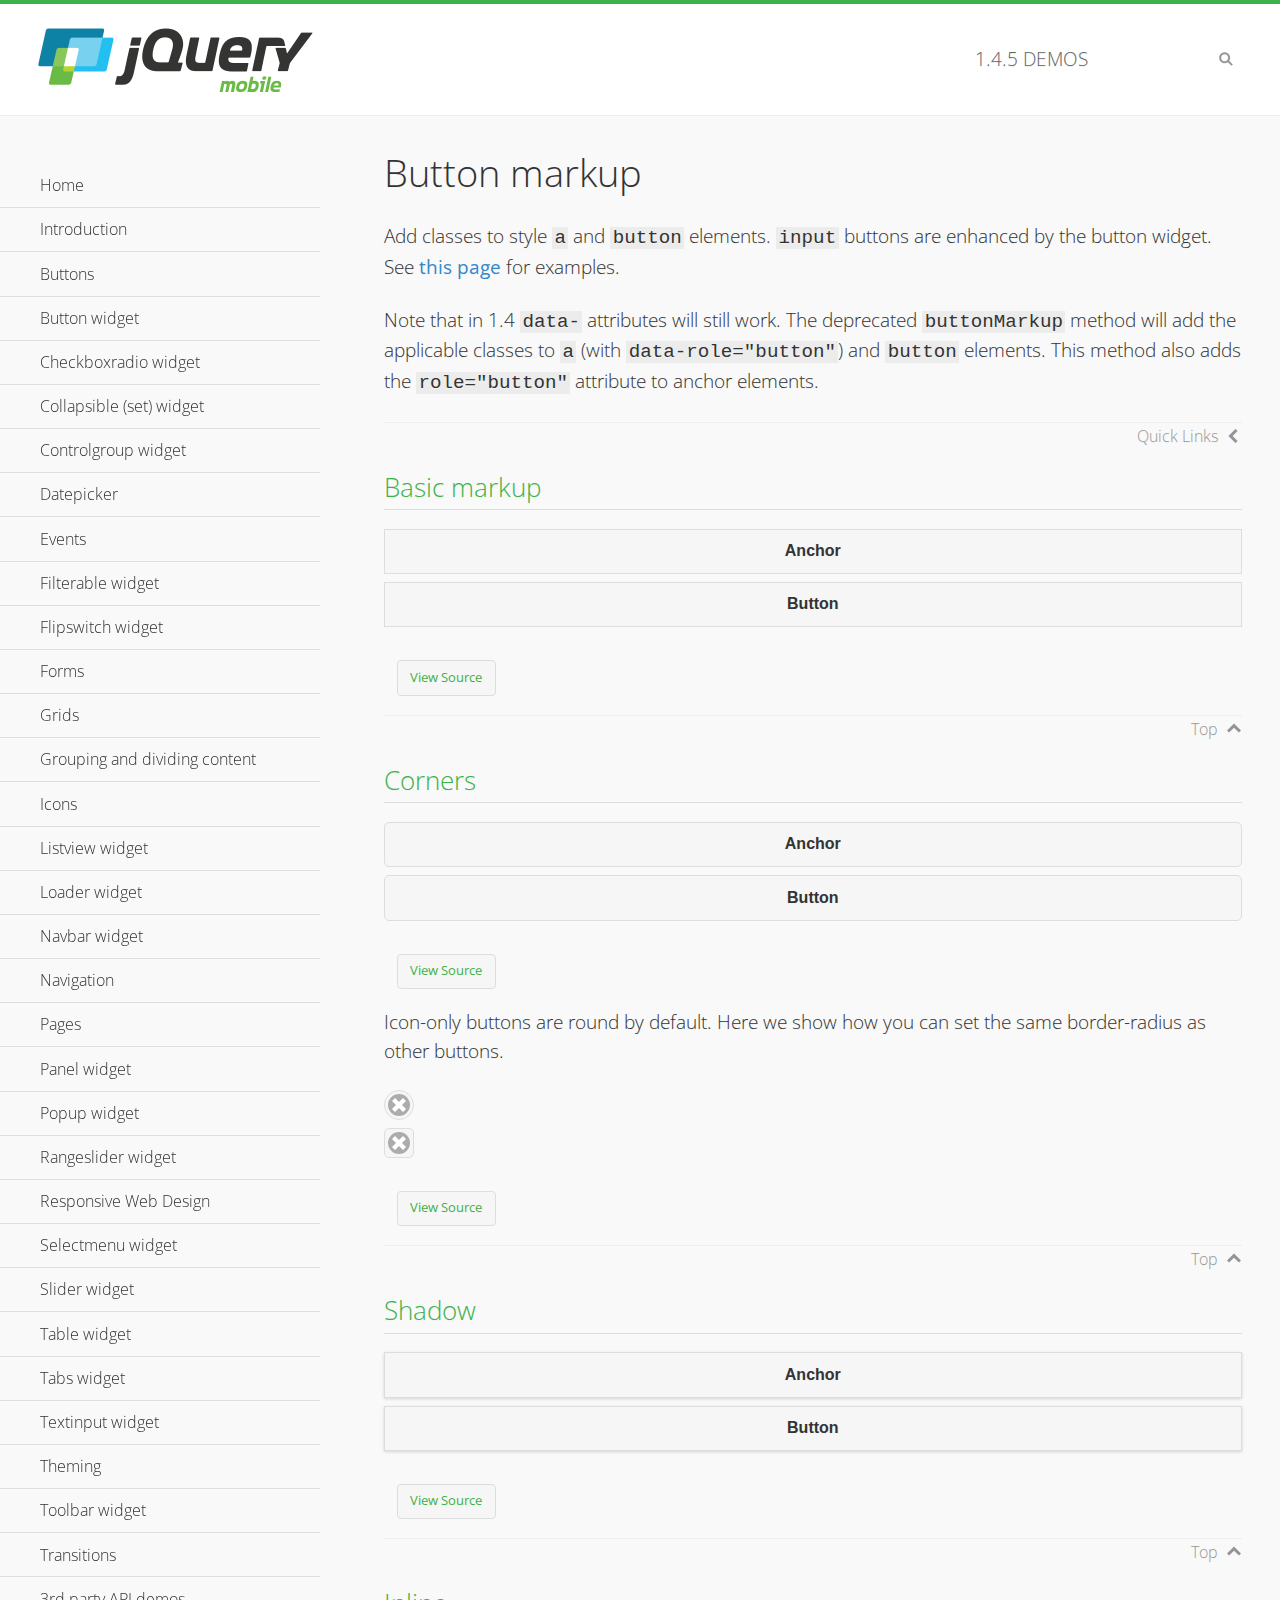
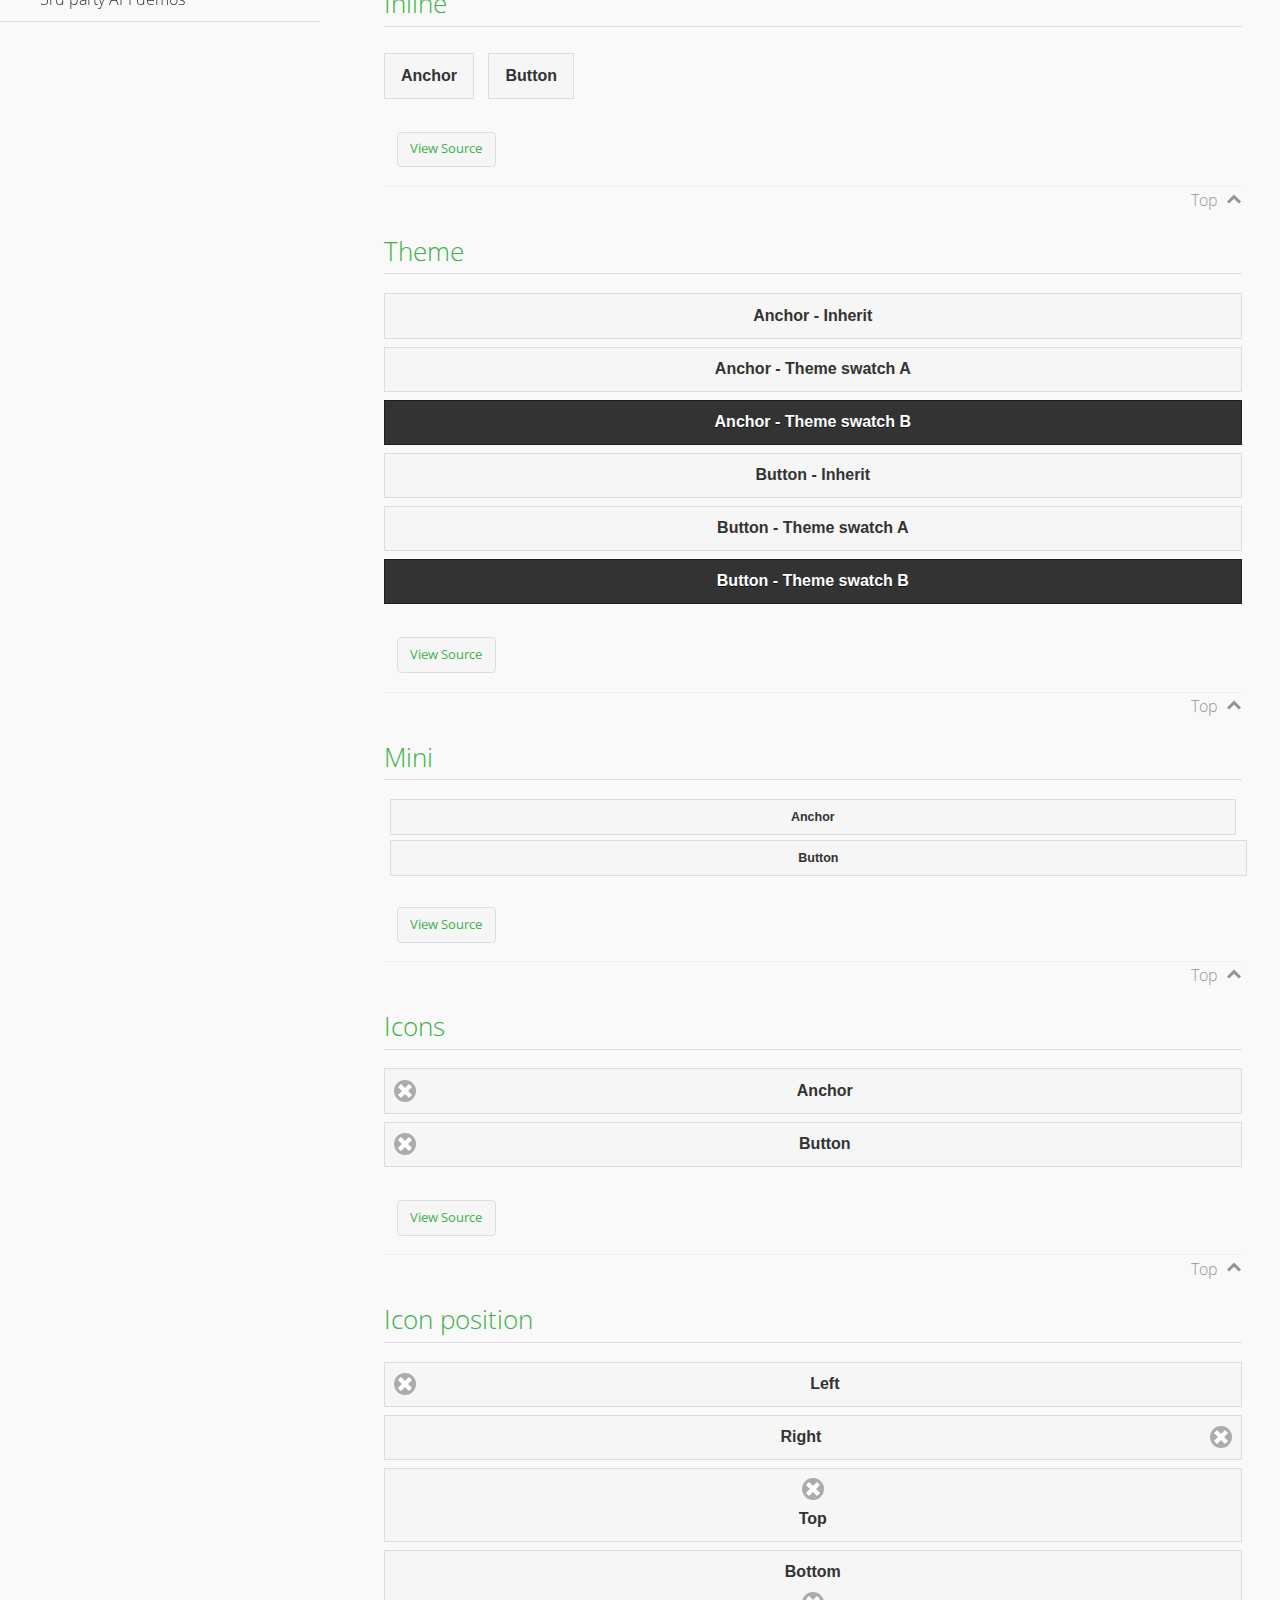
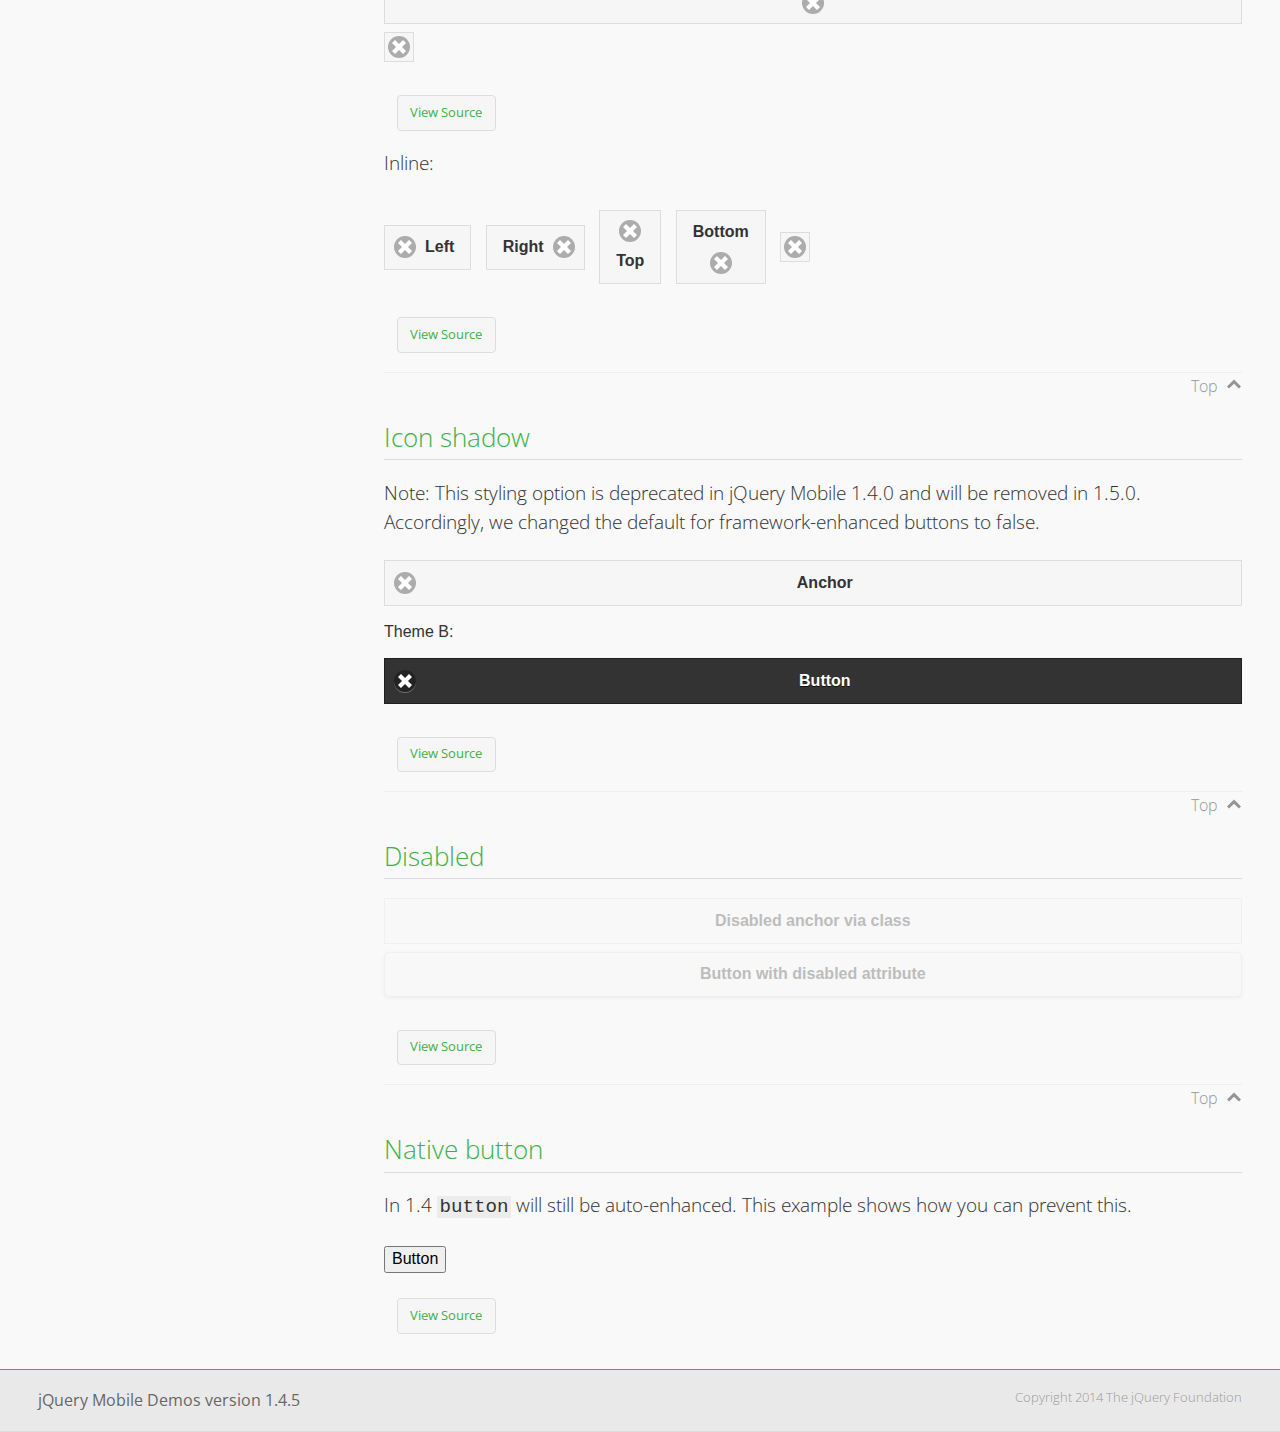
<file: www/js/jquery.mobile-1.4.5/demos/button-markup/index.html>
<!DOCTYPE html>
<html>
<head>
	<meta charset="utf-8">
	<meta name="viewport" content="width=device-width, initial-scale=1">
	<title>Button markup - jQuery Mobile Demos</title>
	<link rel="shortcut icon" href="../favicon.ico">
    <link rel="stylesheet" href="http://fonts.googleapis.com/css?family=Open+Sans:300,400,700">
	<link rel="stylesheet" href="../css/themes/default/jquery.mobile-1.4.5.min.css">
	<link rel="stylesheet" href="../_assets/css/jqm-demos.css">
	<script src="../js/jquery.js"></script>
	<script src="../_assets/js/index.js"></script>
	<script src="../js/jquery.mobile-1.4.5.min.js"></script>
	<style>
		#custom-border-radius .ui-btn-icon-notext.ui-corner-all {
			-webkit-border-radius: .3125em;
			border-radius: .3125em;
		}
	</style>
</head>
<body>
<div data-role="page" class="jqm-demos" data-quicklinks="true">

	<div data-role="header" class="jqm-header">
		<h2><a href="../" title="jQuery Mobile Demos home"><img src="../_assets/img/jquery-logo.png" alt="jQuery Mobile"></a></h2>
		<p><span class="jqm-version"></span> Demos</p>
		<a href="#" class="jqm-navmenu-link ui-btn ui-btn-icon-notext ui-corner-all ui-icon-bars ui-nodisc-icon ui-alt-icon ui-btn-left">Menu</a>
		<a href="#" class="jqm-search-link ui-btn ui-btn-icon-notext ui-corner-all ui-icon-search ui-nodisc-icon ui-alt-icon ui-btn-right">Search</a>
	</div><!-- /header -->

	<div role="main" class="ui-content jqm-content">

		<h1>Button markup</h1>

		<p>Add classes to style <code>a</code> and <code>button</code> elements. <code>input</code> buttons are enhanced by the button widget. See <a href="../button/" data-ajax="false">this page</a> for examples.</p>

		<p>Note that in 1.4 <code>data-</code> attributes will still work. The deprecated <code>buttonMarkup</code> method will add the applicable classes to <code>a</code> (with <code>data-role="button"</code>) and <code>button</code> elements. This method also adds the <code>role="button"</code> attribute to anchor elements.</p>

		<h2>Basic markup</h2>

		<div data-demo-html="true">
			<a href="#" class="ui-btn">Anchor</a>
			<button class="ui-btn">Button</button>
		</div><!--/demo-html -->

		<h2>Corners</h2>

		<div data-demo-html="true">
			<a href="#" class="ui-btn ui-corner-all">Anchor</a>
			<button class="ui-btn ui-corner-all">Button</button>
		</div><!--/demo-html -->

		<p>Icon-only buttons are round by default. Here we show how you can set the same border-radius as other buttons.</p>

		<div data-demo-html="true" data-demo-css="true">
			<a href="#" class="ui-btn ui-icon-delete ui-btn-icon-notext ui-corner-all">No text</a>
			<div id="custom-border-radius">
				<a href="#" class="ui-btn ui-icon-delete ui-btn-icon-notext ui-corner-all">No text</a>
			</div>
		</div><!--/demo-html -->

		<h2>Shadow</h2>

		<div data-demo-html="true">
			<a href="#" class="ui-btn ui-shadow">Anchor</a>
			<button class="ui-btn ui-shadow">Button</button>
		</div><!--/demo-html -->

		<h2>Inline</h2>

		<div data-demo-html="true">
			<a href="#" class="ui-btn ui-btn-inline">Anchor</a>
			<button class="ui-btn ui-btn-inline">Button</button>
		</div><!--/demo-html -->

		<h2>Theme</h2>

		<div data-demo-html="true">
			<a href="#" class="ui-btn">Anchor - Inherit</a>
			<a href="#" class="ui-btn ui-btn-a">Anchor - Theme swatch A</a>
			<a href="#" class="ui-btn ui-btn-b">Anchor - Theme swatch B</a>
			<button class="ui-btn">Button - Inherit</button>
			<button class="ui-btn ui-btn-a">Button - Theme swatch A</button>
			<button class="ui-btn ui-btn-b">Button - Theme swatch B</button>
		</div><!--/demo-html -->

		<h2>Mini</h2>

		<div data-demo-html="true">
			<a href="#" class="ui-btn ui-mini">Anchor</a>
			<button class="ui-btn ui-mini">Button</button>
		</div><!--/demo-html -->

		<h2>Icons</h2>

		<div data-demo-html="true">
			<a href="#" class="ui-btn ui-icon-delete ui-btn-icon-left">Anchor</a>
			<button class="ui-btn ui-icon-delete ui-btn-icon-left">Button</button>
		</div><!--/demo-html -->

		<h2>Icon position</h2>

		<div data-demo-html="true">
			<a href="#" class="ui-btn ui-icon-delete ui-btn-icon-left">Left</a>
			<a href="#" class="ui-btn ui-icon-delete ui-btn-icon-right">Right</a>
			<a href="#" class="ui-btn ui-icon-delete ui-btn-icon-top">Top</a>
			<a href="#" class="ui-btn ui-icon-delete ui-btn-icon-bottom">Bottom</a>
			<a href="#" class="ui-btn ui-icon-delete ui-btn-icon-notext">Icon only</a>
		</div><!--/demo-html -->

		<p>Inline:</p>

		<div data-demo-html="true">
			<a href="#" class="ui-btn ui-btn-inline ui-icon-delete ui-btn-icon-left">Left</a>
			<a href="#" class="ui-btn ui-btn-inline ui-icon-delete ui-btn-icon-right">Right</a>
			<a href="#" class="ui-btn ui-btn-inline ui-icon-delete ui-btn-icon-top">Top</a>
			<a href="#" class="ui-btn ui-btn-inline ui-icon-delete ui-btn-icon-bottom">Bottom</a>
			<a href="#" class="ui-btn ui-btn-inline ui-icon-delete ui-btn-icon-notext">Icon only</a>
		</div><!--/demo-html -->

		<h2>Icon shadow</h2>
		<p>Note: This styling option is deprecated in jQuery Mobile 1.4.0 and will be removed in 1.5.0. Accordingly, we changed the default for framework-enhanced buttons to false.</p>

		<div data-demo-html="true">
			<a href="#" class="ui-btn ui-icon-delete ui-btn-icon-left ui-shadow-icon">Anchor</a>
			<p>Theme B:</p>
			<button class="ui-btn ui-icon-delete ui-btn-icon-left ui-shadow-icon ui-btn-b">Button</button>
		</div><!--/demo-html -->

		<h2>Disabled</h2>

		<div data-demo-html="true">
			<a href="#" class="ui-btn ui-state-disabled">Disabled anchor via class</a>
			<button disabled>Button with disabled attribute</button>
		</div><!--/demo-html -->

		<h2>Native button</h2>
		<!-- TODO: Remove this demo in 1.5 -->
		<p>In 1.4 <code>button</code> will still be auto-enhanced. This example shows how you can prevent this.</p>

		<div data-demo-html="true">
			<button data-role="none">Button</button>
		</div><!--/demo-html -->

	</div><!-- /content -->
	    <div data-role="panel" class="jqm-navmenu-panel" data-position="left" data-display="overlay" data-theme="a">
	    	<ul class="jqm-list ui-alt-icon ui-nodisc-icon">
<li data-filtertext="demos homepage" data-icon="home"><a href=".././">Home</a></li>
<li data-filtertext="introduction overview getting started"><a href="../intro/" data-ajax="false">Introduction</a></li>
<li data-filtertext="buttons button markup buttonmarkup method anchor link button element"><a href="../button-markup/" data-ajax="false">Buttons</a></li>
<li data-filtertext="form button widget input button submit reset"><a href="../button/" data-ajax="false">Button widget</a></li>
<li data-role="collapsible" data-enhanced="true" data-collapsed-icon="carat-d" data-expanded-icon="carat-u" data-iconpos="right" data-inset="false" class="ui-collapsible ui-collapsible-themed-content ui-collapsible-collapsed">
	<h3 class="ui-collapsible-heading ui-collapsible-heading-collapsed">
		<a href="#" class="ui-collapsible-heading-toggle ui-btn ui-btn-icon-right ui-btn-inherit ui-icon-carat-d">
		    Checkboxradio widget<span class="ui-collapsible-heading-status"> click to expand contents</span>
		</a>
	</h3>
	<div class="ui-collapsible-content ui-body-inherit ui-collapsible-content-collapsed" aria-hidden="true">
		<ul>
			<li data-filtertext="form checkboxradio widget checkbox input checkboxes controlgroups"><a href="../checkboxradio-checkbox/" data-ajax="false">Checkboxes</a></li>
			<li data-filtertext="form checkboxradio widget radio input radio buttons controlgroups"><a href="../checkboxradio-radio/" data-ajax="false">Radio buttons</a></li>
		</ul>
	</div>
</li>
<li data-role="collapsible" data-enhanced="true" data-collapsed-icon="carat-d" data-expanded-icon="carat-u" data-iconpos="right" data-inset="false" class="ui-collapsible ui-collapsible-themed-content ui-collapsible-collapsed">
	<h3 class="ui-collapsible-heading ui-collapsible-heading-collapsed">
		<a href="#" class="ui-collapsible-heading-toggle ui-btn ui-btn-icon-right ui-btn-inherit ui-icon-carat-d">
			Collapsible (set) widget<span class="ui-collapsible-heading-status"> click to expand contents</span>
		</a>
	</h3>
	<div class="ui-collapsible-content ui-body-inherit ui-collapsible-content-collapsed" aria-hidden="true">
		<ul>
			<li data-filtertext="collapsibles content formatting"><a href="../collapsible/" data-ajax="false">Collapsible</a></li>
			<li data-filtertext="dynamic collapsible set accordion append expand"><a href="../collapsible-dynamic/" data-ajax="false">Dynamic collapsibles</a></li>
			<li data-filtertext="accordions collapsible set widget content formatting grouped collapsibles"><a href="../collapsibleset/" data-ajax="false">Collapsible set</a></li>
		</ul>
	</div>
</li>
<li data-role="collapsible" data-enhanced="true" data-collapsed-icon="carat-d" data-expanded-icon="carat-u" data-iconpos="right" data-inset="false" class="ui-collapsible ui-collapsible-themed-content ui-collapsible-collapsed">
	<h3 class="ui-collapsible-heading ui-collapsible-heading-collapsed">
		<a href="#" class="ui-collapsible-heading-toggle ui-btn ui-btn-icon-right ui-btn-inherit ui-icon-carat-d">
			Controlgroup widget<span class="ui-collapsible-heading-status"> click to expand contents</span>
		</a>
	</h3>
	<div class="ui-collapsible-content ui-body-inherit ui-collapsible-content-collapsed" aria-hidden="true">
		<ul>
			<li data-filtertext="controlgroups selectmenu checkboxradio input grouped buttons horizontal vertical"><a href="../controlgroup/" data-ajax="false">Controlgroup</a></li>
			<li data-filtertext="dynamic controlgroup dynamically add buttons"><a href="../controlgroup-dynamic/" data-ajax="false">Dynamic controlgroups</a></li>
		</ul>
	</div>
</li>
<li data-filtertext="form datepicker widget date input"><a href="../datepicker/" data-ajax="false">Datepicker</a></li>
<li data-role="collapsible" data-enhanced="true" data-collapsed-icon="carat-d" data-expanded-icon="carat-u" data-iconpos="right" data-inset="false" class="ui-collapsible ui-collapsible-themed-content ui-collapsible-collapsed">
	<h3 class="ui-collapsible-heading ui-collapsible-heading-collapsed">
		<a href="#" class="ui-collapsible-heading-toggle ui-btn ui-btn-icon-right ui-btn-inherit ui-icon-carat-d">
			Events<span class="ui-collapsible-heading-status"> click to expand contents</span>
		</a>
	</h3>
	<div class="ui-collapsible-content ui-body-inherit ui-collapsible-content-collapsed" aria-hidden="true">
		<ul>
			<li data-filtertext="swipe to delete list items listviews swipe events"><a href="../swipe-list/" data-ajax="false">Swipe list items</a></li>
			<li data-filtertext="swipe to navigate swipe page navigation swipe events"><a href="../swipe-page/" data-ajax="false">Swipe page navigation</a></li>
		</ul>
	</div>
</li>
<li data-filtertext="filterable filter elements sorting searching listview table"><a href="../filterable/" data-ajax="false">Filterable widget</a></li>
<li data-filtertext="form flipswitch widget flip toggle switch binary select checkbox input"><a href="../flipswitch/" data-ajax="false">Flipswitch widget</a></li>
<li data-role="collapsible" data-enhanced="true" data-collapsed-icon="carat-d" data-expanded-icon="carat-u" data-iconpos="right" data-inset="false" class="ui-collapsible ui-collapsible-themed-content ui-collapsible-collapsed">
	<h3 class="ui-collapsible-heading ui-collapsible-heading-collapsed">
		<a href="#" class="ui-collapsible-heading-toggle ui-btn ui-btn-icon-right ui-btn-inherit ui-icon-carat-d">
			Forms<span class="ui-collapsible-heading-status"> click to expand contents</span>
		</a>
	</h3>
	<div class="ui-collapsible-content ui-body-inherit ui-collapsible-content-collapsed" aria-hidden="true">
		<ul>
			<li data-filtertext="forms text checkbox radio range button submit reset inputs selects textarea slider flipswitch label form elements"><a href="../forms/" data-ajax="false">Forms</a></li>
			<li data-filtertext="form hide labels hidden accessible ui-hidden-accessible forms"><a href="../forms-label-hidden-accessible/" data-ajax="false">Hide labels</a></li>
			<li data-filtertext="form field containers fieldcontain ui-field-contain forms"><a href="../forms-field-contain/" data-ajax="false">Field containers</a></li>
			<li data-filtertext="forms disabled form elements"><a href="../forms-disabled/" data-ajax="false">Forms disabled</a></li>
			<li data-filtertext="forms gallery examples overview forms text checkbox radio range button submit reset inputs selects textarea slider flipswitch label form elements"><a href="../forms-gallery/" data-ajax="false">Forms gallery</a></li>
		</ul>
	</div>
</li>
<li data-role="collapsible" data-enhanced="true" data-collapsed-icon="carat-d" data-expanded-icon="carat-u" data-iconpos="right" data-inset="false" class="ui-collapsible ui-collapsible-themed-content ui-collapsible-collapsed">
	<h3 class="ui-collapsible-heading ui-collapsible-heading-collapsed">
		<a href="#" class="ui-collapsible-heading-toggle ui-btn ui-btn-icon-right ui-btn-inherit ui-icon-carat-d">
			Grids<span class="ui-collapsible-heading-status"> click to expand contents</span>
		</a>
	</h3>
	<div class="ui-collapsible-content ui-body-inherit ui-collapsible-content-collapsed" aria-hidden="true">
		<ul>
			<li data-filtertext="grids columns blocks content formatting rwd responsive css framework"><a href="../grids/" data-ajax="false">Grids</a></li>
			<li data-filtertext="buttons in grids css framework"><a href="../grids-buttons/" data-ajax="false">Buttons in grids</a></li>
			<li data-filtertext="custom responsive grids rwd css framework"><a href="../grids-custom-responsive/" data-ajax="false">Custom responsive grids</a></li>
		</ul>
	</div>
</li>
<li data-filtertext="blocks content formatting sections heading"><a href="../body-bar-classes/" data-ajax="false">Grouping and dividing content</a></li>
<li data-role="collapsible" data-enhanced="true" data-collapsed-icon="carat-d" data-expanded-icon="carat-u" data-iconpos="right" data-inset="false" class="ui-collapsible ui-collapsible-themed-content ui-collapsible-collapsed">
	<h3 class="ui-collapsible-heading ui-collapsible-heading-collapsed">
		<a href="#" class="ui-collapsible-heading-toggle ui-btn ui-btn-icon-right ui-btn-inherit ui-icon-carat-d">
			Icons<span class="ui-collapsible-heading-status"> click to expand contents</span>
		</a>
	</h3>
	<div class="ui-collapsible-content ui-body-inherit ui-collapsible-content-collapsed" aria-hidden="true">
		<ul>
			<li data-filtertext="button icons svg disc alt custom icon position"><a href="../icons/" data-ajax="false">Icons</a></li>
			<li data-filtertext=""><a href="../icons-grunticon/" data-ajax="false">Grunticon loader</a></li>
		</ul>
	</div>
</li>
<li data-role="collapsible" data-enhanced="true" data-collapsed-icon="carat-d" data-expanded-icon="carat-u" data-iconpos="right" data-inset="false" class="ui-collapsible ui-collapsible-themed-content ui-collapsible-collapsed">
	<h3 class="ui-collapsible-heading ui-collapsible-heading-collapsed">
		<a href="#" class="ui-collapsible-heading-toggle ui-btn ui-btn-icon-right ui-btn-inherit ui-icon-carat-d">
			Listview widget<span class="ui-collapsible-heading-status"> click to expand contents</span>
		</a>
	</h3>
	<div class="ui-collapsible-content ui-body-inherit ui-collapsible-content-collapsed" aria-hidden="true">
		<ul>
			<li data-filtertext="listview widget thumbnails icons nested split button collapsible ul ol"><a href="../listview/" data-ajax="false">Listview</a></li>
			<li data-filtertext="autocomplete filterable reveal listview filtertextbeforefilter placeholder"><a href="../listview-autocomplete/" data-ajax="false">Listview autocomplete</a></li>
			<li data-filtertext="autocomplete filterable reveal listview remote data filtertextbeforefilter placeholder"><a href="../listview-autocomplete-remote/" data-ajax="false">Listview autocomplete remote data</a></li>
			<li data-filtertext="autodividers anchor jump scroll linkbars listview lists ul ol"><a href="../listview-autodividers-linkbar/" data-ajax="false">Listview autodividers linkbar</a></li>
			<li data-filtertext="listview autodividers selector autodividersselector lists ul ol"><a href="../listview-autodividers-selector/" data-ajax="false">Listview autodividers selector</a></li>
			<li data-filtertext="listview nested list items"><a href="../listview-nested-lists/" data-ajax="false">Nested Listviews</a></li>
			<li data-filtertext="listview collapsible list items flat"><a href="../listview-collapsible-item-flat/" data-ajax="false">Listview collapsible list items (flat)</a></li>
			<li data-filtertext="listview collapsible list indented"><a href="../listview-collapsible-item-indented/" data-ajax="false">Listview collapsible list items (indented)</a></li>
			<li data-filtertext="grid listview responsive grids responsive listviews lists ul"><a href="../listview-grid/" data-ajax="false">Listview responsive grid</a></li>
		</ul>
	</div>
</li>
<li data-filtertext="loader widget page loading navigation overlay spinner"><a href="../loader/" data-ajax="false">Loader widget</a></li>
<li data-filtertext="navbar widget navmenu toolbars header footer"><a href="../navbar/" data-ajax="false">Navbar widget</a></li>
<li data-role="collapsible" data-enhanced="true" data-collapsed-icon="carat-d" data-expanded-icon="carat-u" data-iconpos="right" data-inset="false" class="ui-collapsible ui-collapsible-themed-content ui-collapsible-collapsed">
	<h3 class="ui-collapsible-heading ui-collapsible-heading-collapsed">
		<a href="#" class="ui-collapsible-heading-toggle ui-btn ui-btn-icon-right ui-btn-inherit ui-icon-carat-d">
			Navigation<span class="ui-collapsible-heading-status"> click to expand contents</span>
		</a>
	</h3>
	<div class="ui-collapsible-content ui-body-inherit ui-collapsible-content-collapsed" aria-hidden="true">
		<ul>
			<li data-filtertext="ajax navigation navigate widget history event method"><a href="../navigation/" data-ajax="false">Navigation</a></li>
			<li data-filtertext="linking pages page links navigation ajax prefetch cache"><a href="../navigation-linking-pages/" data-ajax="false">Linking pages</a></li>
			<!-- <li data-filtertext="php redirect server redirection server-side navigation"><a href="../navigation-php-redirect/" data-ajax="false">PHP redirect demo</a></li>-->
			<li data-filtertext="navigation redirection hash query"><a href="../navigation-hash-processing/" data-ajax="false">Hash processing demo</a></li>
			<li data-filtertext="navigation redirection hash query"><a href="../page-events/" data-ajax="false">Page Navigation Events</a></li>
		</ul>
	</div>
</li>
<li data-role="collapsible" data-enhanced="true" data-collapsed-icon="carat-d" data-expanded-icon="carat-u" data-iconpos="right" data-inset="false" class="ui-collapsible ui-collapsible-themed-content ui-collapsible-collapsed">
	<h3 class="ui-collapsible-heading ui-collapsible-heading-collapsed">
		<a href="#" class="ui-collapsible-heading-toggle ui-btn ui-btn-icon-right ui-btn-inherit ui-icon-carat-d">
			Pages<span class="ui-collapsible-heading-status"> click to expand contents</span>
		</a>
	</h3>
	<div class="ui-collapsible-content ui-body-inherit ui-collapsible-content-collapsed" aria-hidden="true">
		<ul>
			<li data-filtertext="pages page widget ajax navigation"><a href="../pages/" data-ajax="false">Pages</a></li>
			<li data-filtertext="single page"><a href="../pages-single-page/" data-ajax="false">Single page</a></li>
			<li data-filtertext="multipage multi-page page"><a href="../pages-multi-page/" data-ajax="false">Multi-page template</a></li>
			<li data-filtertext="dialog page widget modal popup"><a href="../pages-dialog/" data-ajax="false">Dialog page</a></li>
		</ul>
	</div>
</li>
<li data-role="collapsible" data-enhanced="true" data-collapsed-icon="carat-d" data-expanded-icon="carat-u" data-iconpos="right" data-inset="false" class="ui-collapsible ui-collapsible-themed-content ui-collapsible-collapsed">
	<h3 class="ui-collapsible-heading ui-collapsible-heading-collapsed">
		<a href="#" class="ui-collapsible-heading-toggle ui-btn ui-btn-icon-right ui-btn-inherit ui-icon-carat-d">
			Panel widget<span class="ui-collapsible-heading-status"> click to expand contents</span>
		</a>
	</h3>
	<div class="ui-collapsible-content ui-body-inherit ui-collapsible-content-collapsed" aria-hidden="true">
		<ul>
			<li data-filtertext="panel widget sliding panels reveal push overlay responsive"><a href="../panel/" data-ajax="false">Panel</a></li>
			<li data-filtertext=""><a href="../panel-external/" data-ajax="false">External panels</a></li>
			<li data-filtertext="panel "><a href="../panel-fixed/" data-ajax="false">Fixed panels</a></li>
			<li data-filtertext="panel slide panels sliding panels shadow rwd responsive breakpoint"><a href="../panel-responsive/" data-ajax="false">Panels responsive</a></li>
			<li data-filtertext="panel custom style custom panel width reveal shadow listview panel styling page background wrapper"><a href="../panel-styling/" data-ajax="false">Custom panel style</a></li>
			<li data-filtertext="panel open on swipe"><a href="../panel-swipe-open/" data-ajax="false">Panel open on swipe</a></li>
			<li data-filtertext="panels outside page internal external toolbars"><a href="../panel-external-internal/" data-ajax="false">Panel external and internal</a></li>
		</ul>
	</div>
</li>
<li data-role="collapsible" data-enhanced="true" data-collapsed-icon="carat-d" data-expanded-icon="carat-u" data-iconpos="right" data-inset="false" class="ui-collapsible ui-collapsible-themed-content ui-collapsible-collapsed">
	<h3 class="ui-collapsible-heading ui-collapsible-heading-collapsed">
		<a href="#" class="ui-collapsible-heading-toggle ui-btn ui-btn-icon-right ui-btn-inherit ui-icon-carat-d">
			Popup widget<span class="ui-collapsible-heading-status"> click to expand contents</span>
		</a>
	</h3>
	<div class="ui-collapsible-content ui-body-inherit ui-collapsible-content-collapsed" aria-hidden="true">
		<ul>
			<li data-filtertext="popup widget popups dialog modal transition tooltip lightbox form overlay screen flip pop fade transition"><a href="../popup/" data-ajax="false">Popup</a></li>
			<li data-filtertext="popup alignment position"><a href="../popup-alignment/" data-ajax="false">Popup alignment</a></li>
			<li data-filtertext="popup arrow size popups popover"><a href="../popup-arrow-size/" data-ajax="false">Popup arrow size</a></li>
			<li data-filtertext="dynamic popups popup images lightbox"><a href="../popup-dynamic/" data-ajax="false">Dynamic popups</a></li>
			<li data-filtertext="popups with iframes scaling"><a href="../popup-iframe/" data-ajax="false">Popups with iframes</a></li>
			<li data-filtertext="popup image scaling"><a href="../popup-image-scaling/" data-ajax="false">Popup image scaling</a></li>
			<li data-filtertext="external popup outside multi-page"><a href="../popup-outside-multipage/" data-ajax="false">Popup outside multi-page</a></li>
		</ul>
	</div>
</li>
<li data-filtertext="form rangeslider widget dual sliders dual handle sliders range input"><a href="../rangeslider/" data-ajax="false">Rangeslider widget</a></li>
<li data-filtertext="responsive web design rwd adaptive progressive enhancement PE accessible mobile breakpoints media query media queries"><a href="../rwd/" data-ajax="false">Responsive Web Design</a></li>
<li data-role="collapsible" data-enhanced="true" data-collapsed-icon="carat-d" data-expanded-icon="carat-u" data-iconpos="right" data-inset="false" class="ui-collapsible ui-collapsible-themed-content ui-collapsible-collapsed">
	<h3 class="ui-collapsible-heading ui-collapsible-heading-collapsed">
		<a href="#" class="ui-collapsible-heading-toggle ui-btn ui-btn-icon-right ui-btn-inherit ui-icon-carat-d">
			Selectmenu widget<span class="ui-collapsible-heading-status"> click to expand contents</span>
		</a>
	</h3>
	<div class="ui-collapsible-content ui-body-inherit ui-collapsible-content-collapsed" aria-hidden="true">
		<ul>
			<li data-filtertext="form selectmenu widget select input custom select menu selects"><a href="../selectmenu/" data-ajax="false">Selectmenu</a></li>
			<li data-filtertext="form custom select menu selectmenu widget custom menu option optgroup multiple selects"><a href="../selectmenu-custom/" data-ajax="false">Custom select menu</a></li>
			<li data-filtertext="filterable select filter popup dialog"><a href="../selectmenu-custom-filter/" data-ajax="false">Custom select menu with filter</a></li>
		</ul>
	</div>
</li>
<li data-role="collapsible" data-enhanced="true" data-collapsed-icon="carat-d" data-expanded-icon="carat-u" data-iconpos="right" data-inset="false" class="ui-collapsible ui-collapsible-themed-content ui-collapsible-collapsed">
	<h3 class="ui-collapsible-heading ui-collapsible-heading-collapsed">
		<a href="#" class="ui-collapsible-heading-toggle ui-btn ui-btn-icon-right ui-btn-inherit ui-icon-carat-d">
			Slider widget<span class="ui-collapsible-heading-status"> click to expand contents</span>
		</a>
	</h3>
	<div class="ui-collapsible-content ui-body-inherit ui-collapsible-content-collapsed" aria-hidden="true">
		<ul>
			<li data-filtertext="form slider widget range input single sliders"><a href="../slider/" data-ajax="false">Slider</a></li>
			<li data-filtertext="form slider widget flipswitch slider binary select flip toggle switch"><a href="../slider-flipswitch/" data-ajax="false">Slider flip toggle switch</a></li>
			<li data-filtertext="form slider tooltip handle value input range sliders"><a href="../slider-tooltip/" data-ajax="false">Slider tooltip</a></li>
		</ul>
	</div>
</li>
<li data-role="collapsible" data-enhanced="true" data-collapsed-icon="carat-d" data-expanded-icon="carat-u" data-iconpos="right" data-inset="false" class="ui-collapsible ui-collapsible-themed-content ui-collapsible-collapsed">
	<h3 class="ui-collapsible-heading ui-collapsible-heading-collapsed">
		<a href="#" class="ui-collapsible-heading-toggle ui-btn ui-btn-icon-right ui-btn-inherit ui-icon-carat-d">
			Table widget<span class="ui-collapsible-heading-status"> click to expand contents</span>
		</a>
	</h3>
	<div class="ui-collapsible-content ui-body-inherit ui-collapsible-content-collapsed" aria-hidden="true">
		<ul>
			<li data-filtertext="table widget reflow column toggle th td responsive tables rwd hide show tabular"><a href="../table-column-toggle/" data-ajax="false">Table Column Toggle</a></li>
			<li data-filtertext="table column toggle phone comparison demo"><a href="../table-column-toggle-example/" data-ajax="false">Table Column Toggle demo</a></li>
			<li data-filtertext="responsive tables table column toggle heading groups rwd breakpoint"><a href="../table-column-toggle-heading-groups/" data-ajax="false">Table Column Toggle heading groups</a></li>
			<li data-filtertext="responsive tables table column toggle hide rwd breakpoint customization options"><a href="../table-column-toggle-options/" data-ajax="false">Table Column Toggle options</a></li>
			<li data-filtertext="table reflow th td responsive rwd columns tabular"><a href="../table-reflow/" data-ajax="false">Table Reflow</a></li>
			<li data-filtertext="responsive tables table reflow heading groups rwd breakpoint"><a href="../table-reflow-heading-groups/" data-ajax="false">Table Reflow heading groups</a></li>
			<li data-filtertext="responsive tables table reflow stripes strokes table style"><a href="../table-reflow-stripes-strokes/" data-ajax="false">Table Reflow stripes and strokes</a></li>
			<li data-filtertext="responsive tables table reflow stack custom styles"><a href="../table-reflow-styling/" data-ajax="false">Table Reflow custom styles</a></li>
		</ul>
	</div>
</li>
<li data-filtertext="ui tabs widget"><a href="../tabs/" data-ajax="false">Tabs widget</a></li>
<li data-filtertext="form textinput widget text input textarea number date time tel email file color password"><a href="../textinput/" data-ajax="false">Textinput widget</a></li>
<li data-role="collapsible" data-enhanced="true" data-collapsed-icon="carat-d" data-expanded-icon="carat-u" data-iconpos="right" data-inset="false" class="ui-collapsible ui-collapsible-themed-content ui-collapsible-collapsed">
	<h3 class="ui-collapsible-heading ui-collapsible-heading-collapsed">
		<a href="#" class="ui-collapsible-heading-toggle ui-btn ui-btn-icon-right ui-btn-inherit ui-icon-carat-d">
			Theming<span class="ui-collapsible-heading-status"> click to expand contents</span>
		</a>
	</h3>
	<div class="ui-collapsible-content ui-body-inherit ui-collapsible-content-collapsed" aria-hidden="true">
		<ul>
			<li data-filtertext="default theme swatches theming style css"><a href="../theme-default/" data-ajax="false">Default theme</a></li>
			<li data-filtertext="classic theme old theme swatches theming style css"><a href="../theme-classic/" data-ajax="false">Classic theme</a></li>
		</ul>
	</div>
</li>
<li data-role="collapsible" data-enhanced="true" data-collapsed-icon="carat-d" data-expanded-icon="carat-u" data-iconpos="right" data-inset="false" class="ui-collapsible ui-collapsible-themed-content ui-collapsible-collapsed">
	<h3 class="ui-collapsible-heading ui-collapsible-heading-collapsed">
		<a href="#" class="ui-collapsible-heading-toggle ui-btn ui-btn-icon-right ui-btn-inherit ui-icon-carat-d">
			Toolbar widget<span class="ui-collapsible-heading-status"> click to expand contents</span>
		</a>
	</h3>
	<div class="ui-collapsible-content ui-body-inherit ui-collapsible-content-collapsed" aria-hidden="true">
		<ul>
			<li data-filtertext="toolbar widget header footer toolbars fixed fullscreen external sections"><a href="../toolbar/" data-ajax="false">Toolbar</a></li>
			<li data-filtertext="dynamic toolbars dynamically add toolbar header footer"><a href="../toolbar-dynamic/" data-ajax="false">Dynamic toolbars</a></li>
			<li data-filtertext="external toolbars header footer"><a href="../toolbar-external/" data-ajax="false">External toolbars</a></li>
			<li data-filtertext="fixed toolbars header footer"><a href="../toolbar-fixed/" data-ajax="false">Fixed toolbars</a></li>
			<li data-filtertext="fixed fullscreen toolbars header footer"><a href="../toolbar-fixed-fullscreen/" data-ajax="false">Fullscreen toolbars</a></li>
			<li data-filtertext="external fixed toolbars header footer"><a href="../toolbar-fixed-external/" data-ajax="false">Fixed external toolbars</a></li>
			<li data-filtertext="external persistent toolbars header footer navbar navmenu"><a href="../toolbar-fixed-persistent/" data-ajax="false">Persistent toolbars</a></li>
			<li data-filtertext="external ajax optimized toolbars persistent toolbars header footer navbar"><a href="../toolbar-fixed-persistent-optimized/" data-ajax="false">Ajax optimized toolbars</a></li>
			<li data-filtertext="form in toolbars header footer"><a href="../toolbar-fixed-forms/" data-ajax="false">Form in toolbar</a></li>
		</ul>
	</div>
</li>
<li data-filtertext="page transitions animated pages popup navigation flip slide fade pop"><a href="../transitions/" data-ajax="false">Transitions</a></li>
<li data-role="collapsible" data-enhanced="true" data-collapsed-icon="carat-d" data-expanded-icon="carat-u" data-iconpos="right" data-inset="false" class="ui-collapsible ui-collapsible-themed-content ui-collapsible-collapsed">
	<h3 class="ui-collapsible-heading ui-collapsible-heading-collapsed">
		<a href="#" class="ui-collapsible-heading-toggle ui-btn ui-btn-icon-right ui-btn-inherit ui-icon-carat-d">
			3rd party API demos<span class="ui-collapsible-heading-status"> click to expand contents</span>
		</a>
	</h3>
	<div class="ui-collapsible-content ui-body-inherit ui-collapsible-content-collapsed" aria-hidden="true">
		<ul>
			<li data-filtertext="backbone requirejs navigation router"><a href="../backbone-requirejs/" data-ajax="false">Backbone RequireJS</a></li>
			<li data-filtertext="google maps geolocation demo"><a href="../map-geolocation/" data-ajax="false">Google Maps geolocation</a></li>
			<li data-filtertext="google maps hybrid"><a href="../map-list-toggle/" data-ajax="false">Google Maps list toggle</a></li>
		</ul>
	</div>
</li>



		     </ul>
		</div><!-- /panel -->


	<div data-role="footer" data-position="fixed" data-tap-toggle="false" class="jqm-footer">
		<p>jQuery Mobile Demos version <span class="jqm-version"></span></p>
		<p>Copyright 2014 The jQuery Foundation</p>
	</div><!-- /footer -->
	<!-- TODO: This should become an external panel so we can add input to markup (unique ID) -->
    <div data-role="panel" class="jqm-search-panel" data-position="right" data-display="overlay" data-theme="a">
		<div class="jqm-search">
			<ul class="jqm-list" data-filter-placeholder="Search demos..." data-filter-reveal="true">
<li data-filtertext="demos homepage" data-icon="home"><a href=".././">Home</a></li>
<li data-filtertext="introduction overview getting started"><a href="../intro/" data-ajax="false">Introduction</a></li>
<li data-filtertext="buttons button markup buttonmarkup method anchor link button element"><a href="../button-markup/" data-ajax="false">Buttons</a></li>
<li data-filtertext="form button widget input button submit reset"><a href="../button/" data-ajax="false">Button widget</a></li>
<li data-role="collapsible" data-enhanced="true" data-collapsed-icon="carat-d" data-expanded-icon="carat-u" data-iconpos="right" data-inset="false" class="ui-collapsible ui-collapsible-themed-content ui-collapsible-collapsed">
	<h3 class="ui-collapsible-heading ui-collapsible-heading-collapsed">
		<a href="#" class="ui-collapsible-heading-toggle ui-btn ui-btn-icon-right ui-btn-inherit ui-icon-carat-d">
		    Checkboxradio widget<span class="ui-collapsible-heading-status"> click to expand contents</span>
		</a>
	</h3>
	<div class="ui-collapsible-content ui-body-inherit ui-collapsible-content-collapsed" aria-hidden="true">
		<ul>
			<li data-filtertext="form checkboxradio widget checkbox input checkboxes controlgroups"><a href="../checkboxradio-checkbox/" data-ajax="false">Checkboxes</a></li>
			<li data-filtertext="form checkboxradio widget radio input radio buttons controlgroups"><a href="../checkboxradio-radio/" data-ajax="false">Radio buttons</a></li>
		</ul>
	</div>
</li>
<li data-role="collapsible" data-enhanced="true" data-collapsed-icon="carat-d" data-expanded-icon="carat-u" data-iconpos="right" data-inset="false" class="ui-collapsible ui-collapsible-themed-content ui-collapsible-collapsed">
	<h3 class="ui-collapsible-heading ui-collapsible-heading-collapsed">
		<a href="#" class="ui-collapsible-heading-toggle ui-btn ui-btn-icon-right ui-btn-inherit ui-icon-carat-d">
			Collapsible (set) widget<span class="ui-collapsible-heading-status"> click to expand contents</span>
		</a>
	</h3>
	<div class="ui-collapsible-content ui-body-inherit ui-collapsible-content-collapsed" aria-hidden="true">
		<ul>
			<li data-filtertext="collapsibles content formatting"><a href="../collapsible/" data-ajax="false">Collapsible</a></li>
			<li data-filtertext="dynamic collapsible set accordion append expand"><a href="../collapsible-dynamic/" data-ajax="false">Dynamic collapsibles</a></li>
			<li data-filtertext="accordions collapsible set widget content formatting grouped collapsibles"><a href="../collapsibleset/" data-ajax="false">Collapsible set</a></li>
		</ul>
	</div>
</li>
<li data-role="collapsible" data-enhanced="true" data-collapsed-icon="carat-d" data-expanded-icon="carat-u" data-iconpos="right" data-inset="false" class="ui-collapsible ui-collapsible-themed-content ui-collapsible-collapsed">
	<h3 class="ui-collapsible-heading ui-collapsible-heading-collapsed">
		<a href="#" class="ui-collapsible-heading-toggle ui-btn ui-btn-icon-right ui-btn-inherit ui-icon-carat-d">
			Controlgroup widget<span class="ui-collapsible-heading-status"> click to expand contents</span>
		</a>
	</h3>
	<div class="ui-collapsible-content ui-body-inherit ui-collapsible-content-collapsed" aria-hidden="true">
		<ul>
			<li data-filtertext="controlgroups selectmenu checkboxradio input grouped buttons horizontal vertical"><a href="../controlgroup/" data-ajax="false">Controlgroup</a></li>
			<li data-filtertext="dynamic controlgroup dynamically add buttons"><a href="../controlgroup-dynamic/" data-ajax="false">Dynamic controlgroups</a></li>
		</ul>
	</div>
</li>
<li data-filtertext="form datepicker widget date input"><a href="../datepicker/" data-ajax="false">Datepicker</a></li>
<li data-role="collapsible" data-enhanced="true" data-collapsed-icon="carat-d" data-expanded-icon="carat-u" data-iconpos="right" data-inset="false" class="ui-collapsible ui-collapsible-themed-content ui-collapsible-collapsed">
	<h3 class="ui-collapsible-heading ui-collapsible-heading-collapsed">
		<a href="#" class="ui-collapsible-heading-toggle ui-btn ui-btn-icon-right ui-btn-inherit ui-icon-carat-d">
			Events<span class="ui-collapsible-heading-status"> click to expand contents</span>
		</a>
	</h3>
	<div class="ui-collapsible-content ui-body-inherit ui-collapsible-content-collapsed" aria-hidden="true">
		<ul>
			<li data-filtertext="swipe to delete list items listviews swipe events"><a href="../swipe-list/" data-ajax="false">Swipe list items</a></li>
			<li data-filtertext="swipe to navigate swipe page navigation swipe events"><a href="../swipe-page/" data-ajax="false">Swipe page navigation</a></li>
		</ul>
	</div>
</li>
<li data-filtertext="filterable filter elements sorting searching listview table"><a href="../filterable/" data-ajax="false">Filterable widget</a></li>
<li data-filtertext="form flipswitch widget flip toggle switch binary select checkbox input"><a href="../flipswitch/" data-ajax="false">Flipswitch widget</a></li>
<li data-role="collapsible" data-enhanced="true" data-collapsed-icon="carat-d" data-expanded-icon="carat-u" data-iconpos="right" data-inset="false" class="ui-collapsible ui-collapsible-themed-content ui-collapsible-collapsed">
	<h3 class="ui-collapsible-heading ui-collapsible-heading-collapsed">
		<a href="#" class="ui-collapsible-heading-toggle ui-btn ui-btn-icon-right ui-btn-inherit ui-icon-carat-d">
			Forms<span class="ui-collapsible-heading-status"> click to expand contents</span>
		</a>
	</h3>
	<div class="ui-collapsible-content ui-body-inherit ui-collapsible-content-collapsed" aria-hidden="true">
		<ul>
			<li data-filtertext="forms text checkbox radio range button submit reset inputs selects textarea slider flipswitch label form elements"><a href="../forms/" data-ajax="false">Forms</a></li>
			<li data-filtertext="form hide labels hidden accessible ui-hidden-accessible forms"><a href="../forms-label-hidden-accessible/" data-ajax="false">Hide labels</a></li>
			<li data-filtertext="form field containers fieldcontain ui-field-contain forms"><a href="../forms-field-contain/" data-ajax="false">Field containers</a></li>
			<li data-filtertext="forms disabled form elements"><a href="../forms-disabled/" data-ajax="false">Forms disabled</a></li>
			<li data-filtertext="forms gallery examples overview forms text checkbox radio range button submit reset inputs selects textarea slider flipswitch label form elements"><a href="../forms-gallery/" data-ajax="false">Forms gallery</a></li>
		</ul>
	</div>
</li>
<li data-role="collapsible" data-enhanced="true" data-collapsed-icon="carat-d" data-expanded-icon="carat-u" data-iconpos="right" data-inset="false" class="ui-collapsible ui-collapsible-themed-content ui-collapsible-collapsed">
	<h3 class="ui-collapsible-heading ui-collapsible-heading-collapsed">
		<a href="#" class="ui-collapsible-heading-toggle ui-btn ui-btn-icon-right ui-btn-inherit ui-icon-carat-d">
			Grids<span class="ui-collapsible-heading-status"> click to expand contents</span>
		</a>
	</h3>
	<div class="ui-collapsible-content ui-body-inherit ui-collapsible-content-collapsed" aria-hidden="true">
		<ul>
			<li data-filtertext="grids columns blocks content formatting rwd responsive css framework"><a href="../grids/" data-ajax="false">Grids</a></li>
			<li data-filtertext="buttons in grids css framework"><a href="../grids-buttons/" data-ajax="false">Buttons in grids</a></li>
			<li data-filtertext="custom responsive grids rwd css framework"><a href="../grids-custom-responsive/" data-ajax="false">Custom responsive grids</a></li>
		</ul>
	</div>
</li>
<li data-filtertext="blocks content formatting sections heading"><a href="../body-bar-classes/" data-ajax="false">Grouping and dividing content</a></li>
<li data-role="collapsible" data-enhanced="true" data-collapsed-icon="carat-d" data-expanded-icon="carat-u" data-iconpos="right" data-inset="false" class="ui-collapsible ui-collapsible-themed-content ui-collapsible-collapsed">
	<h3 class="ui-collapsible-heading ui-collapsible-heading-collapsed">
		<a href="#" class="ui-collapsible-heading-toggle ui-btn ui-btn-icon-right ui-btn-inherit ui-icon-carat-d">
			Icons<span class="ui-collapsible-heading-status"> click to expand contents</span>
		</a>
	</h3>
	<div class="ui-collapsible-content ui-body-inherit ui-collapsible-content-collapsed" aria-hidden="true">
		<ul>
			<li data-filtertext="button icons svg disc alt custom icon position"><a href="../icons/" data-ajax="false">Icons</a></li>
			<li data-filtertext=""><a href="../icons-grunticon/" data-ajax="false">Grunticon loader</a></li>
		</ul>
	</div>
</li>
<li data-role="collapsible" data-enhanced="true" data-collapsed-icon="carat-d" data-expanded-icon="carat-u" data-iconpos="right" data-inset="false" class="ui-collapsible ui-collapsible-themed-content ui-collapsible-collapsed">
	<h3 class="ui-collapsible-heading ui-collapsible-heading-collapsed">
		<a href="#" class="ui-collapsible-heading-toggle ui-btn ui-btn-icon-right ui-btn-inherit ui-icon-carat-d">
			Listview widget<span class="ui-collapsible-heading-status"> click to expand contents</span>
		</a>
	</h3>
	<div class="ui-collapsible-content ui-body-inherit ui-collapsible-content-collapsed" aria-hidden="true">
		<ul>
			<li data-filtertext="listview widget thumbnails icons nested split button collapsible ul ol"><a href="../listview/" data-ajax="false">Listview</a></li>
			<li data-filtertext="autocomplete filterable reveal listview filtertextbeforefilter placeholder"><a href="../listview-autocomplete/" data-ajax="false">Listview autocomplete</a></li>
			<li data-filtertext="autocomplete filterable reveal listview remote data filtertextbeforefilter placeholder"><a href="../listview-autocomplete-remote/" data-ajax="false">Listview autocomplete remote data</a></li>
			<li data-filtertext="autodividers anchor jump scroll linkbars listview lists ul ol"><a href="../listview-autodividers-linkbar/" data-ajax="false">Listview autodividers linkbar</a></li>
			<li data-filtertext="listview autodividers selector autodividersselector lists ul ol"><a href="../listview-autodividers-selector/" data-ajax="false">Listview autodividers selector</a></li>
			<li data-filtertext="listview nested list items"><a href="../listview-nested-lists/" data-ajax="false">Nested Listviews</a></li>
			<li data-filtertext="listview collapsible list items flat"><a href="../listview-collapsible-item-flat/" data-ajax="false">Listview collapsible list items (flat)</a></li>
			<li data-filtertext="listview collapsible list indented"><a href="../listview-collapsible-item-indented/" data-ajax="false">Listview collapsible list items (indented)</a></li>
			<li data-filtertext="grid listview responsive grids responsive listviews lists ul"><a href="../listview-grid/" data-ajax="false">Listview responsive grid</a></li>
		</ul>
	</div>
</li>
<li data-filtertext="loader widget page loading navigation overlay spinner"><a href="../loader/" data-ajax="false">Loader widget</a></li>
<li data-filtertext="navbar widget navmenu toolbars header footer"><a href="../navbar/" data-ajax="false">Navbar widget</a></li>
<li data-role="collapsible" data-enhanced="true" data-collapsed-icon="carat-d" data-expanded-icon="carat-u" data-iconpos="right" data-inset="false" class="ui-collapsible ui-collapsible-themed-content ui-collapsible-collapsed">
	<h3 class="ui-collapsible-heading ui-collapsible-heading-collapsed">
		<a href="#" class="ui-collapsible-heading-toggle ui-btn ui-btn-icon-right ui-btn-inherit ui-icon-carat-d">
			Navigation<span class="ui-collapsible-heading-status"> click to expand contents</span>
		</a>
	</h3>
	<div class="ui-collapsible-content ui-body-inherit ui-collapsible-content-collapsed" aria-hidden="true">
		<ul>
			<li data-filtertext="ajax navigation navigate widget history event method"><a href="../navigation/" data-ajax="false">Navigation</a></li>
			<li data-filtertext="linking pages page links navigation ajax prefetch cache"><a href="../navigation-linking-pages/" data-ajax="false">Linking pages</a></li>
			<!-- <li data-filtertext="php redirect server redirection server-side navigation"><a href="../navigation-php-redirect/" data-ajax="false">PHP redirect demo</a></li>-->
			<li data-filtertext="navigation redirection hash query"><a href="../navigation-hash-processing/" data-ajax="false">Hash processing demo</a></li>
			<li data-filtertext="navigation redirection hash query"><a href="../page-events/" data-ajax="false">Page Navigation Events</a></li>
		</ul>
	</div>
</li>
<li data-role="collapsible" data-enhanced="true" data-collapsed-icon="carat-d" data-expanded-icon="carat-u" data-iconpos="right" data-inset="false" class="ui-collapsible ui-collapsible-themed-content ui-collapsible-collapsed">
	<h3 class="ui-collapsible-heading ui-collapsible-heading-collapsed">
		<a href="#" class="ui-collapsible-heading-toggle ui-btn ui-btn-icon-right ui-btn-inherit ui-icon-carat-d">
			Pages<span class="ui-collapsible-heading-status"> click to expand contents</span>
		</a>
	</h3>
	<div class="ui-collapsible-content ui-body-inherit ui-collapsible-content-collapsed" aria-hidden="true">
		<ul>
			<li data-filtertext="pages page widget ajax navigation"><a href="../pages/" data-ajax="false">Pages</a></li>
			<li data-filtertext="single page"><a href="../pages-single-page/" data-ajax="false">Single page</a></li>
			<li data-filtertext="multipage multi-page page"><a href="../pages-multi-page/" data-ajax="false">Multi-page template</a></li>
			<li data-filtertext="dialog page widget modal popup"><a href="../pages-dialog/" data-ajax="false">Dialog page</a></li>
		</ul>
	</div>
</li>
<li data-role="collapsible" data-enhanced="true" data-collapsed-icon="carat-d" data-expanded-icon="carat-u" data-iconpos="right" data-inset="false" class="ui-collapsible ui-collapsible-themed-content ui-collapsible-collapsed">
	<h3 class="ui-collapsible-heading ui-collapsible-heading-collapsed">
		<a href="#" class="ui-collapsible-heading-toggle ui-btn ui-btn-icon-right ui-btn-inherit ui-icon-carat-d">
			Panel widget<span class="ui-collapsible-heading-status"> click to expand contents</span>
		</a>
	</h3>
	<div class="ui-collapsible-content ui-body-inherit ui-collapsible-content-collapsed" aria-hidden="true">
		<ul>
			<li data-filtertext="panel widget sliding panels reveal push overlay responsive"><a href="../panel/" data-ajax="false">Panel</a></li>
			<li data-filtertext=""><a href="../panel-external/" data-ajax="false">External panels</a></li>
			<li data-filtertext="panel "><a href="../panel-fixed/" data-ajax="false">Fixed panels</a></li>
			<li data-filtertext="panel slide panels sliding panels shadow rwd responsive breakpoint"><a href="../panel-responsive/" data-ajax="false">Panels responsive</a></li>
			<li data-filtertext="panel custom style custom panel width reveal shadow listview panel styling page background wrapper"><a href="../panel-styling/" data-ajax="false">Custom panel style</a></li>
			<li data-filtertext="panel open on swipe"><a href="../panel-swipe-open/" data-ajax="false">Panel open on swipe</a></li>
			<li data-filtertext="panels outside page internal external toolbars"><a href="../panel-external-internal/" data-ajax="false">Panel external and internal</a></li>
		</ul>
	</div>
</li>
<li data-role="collapsible" data-enhanced="true" data-collapsed-icon="carat-d" data-expanded-icon="carat-u" data-iconpos="right" data-inset="false" class="ui-collapsible ui-collapsible-themed-content ui-collapsible-collapsed">
	<h3 class="ui-collapsible-heading ui-collapsible-heading-collapsed">
		<a href="#" class="ui-collapsible-heading-toggle ui-btn ui-btn-icon-right ui-btn-inherit ui-icon-carat-d">
			Popup widget<span class="ui-collapsible-heading-status"> click to expand contents</span>
		</a>
	</h3>
	<div class="ui-collapsible-content ui-body-inherit ui-collapsible-content-collapsed" aria-hidden="true">
		<ul>
			<li data-filtertext="popup widget popups dialog modal transition tooltip lightbox form overlay screen flip pop fade transition"><a href="../popup/" data-ajax="false">Popup</a></li>
			<li data-filtertext="popup alignment position"><a href="../popup-alignment/" data-ajax="false">Popup alignment</a></li>
			<li data-filtertext="popup arrow size popups popover"><a href="../popup-arrow-size/" data-ajax="false">Popup arrow size</a></li>
			<li data-filtertext="dynamic popups popup images lightbox"><a href="../popup-dynamic/" data-ajax="false">Dynamic popups</a></li>
			<li data-filtertext="popups with iframes scaling"><a href="../popup-iframe/" data-ajax="false">Popups with iframes</a></li>
			<li data-filtertext="popup image scaling"><a href="../popup-image-scaling/" data-ajax="false">Popup image scaling</a></li>
			<li data-filtertext="external popup outside multi-page"><a href="../popup-outside-multipage/" data-ajax="false">Popup outside multi-page</a></li>
		</ul>
	</div>
</li>
<li data-filtertext="form rangeslider widget dual sliders dual handle sliders range input"><a href="../rangeslider/" data-ajax="false">Rangeslider widget</a></li>
<li data-filtertext="responsive web design rwd adaptive progressive enhancement PE accessible mobile breakpoints media query media queries"><a href="../rwd/" data-ajax="false">Responsive Web Design</a></li>
<li data-role="collapsible" data-enhanced="true" data-collapsed-icon="carat-d" data-expanded-icon="carat-u" data-iconpos="right" data-inset="false" class="ui-collapsible ui-collapsible-themed-content ui-collapsible-collapsed">
	<h3 class="ui-collapsible-heading ui-collapsible-heading-collapsed">
		<a href="#" class="ui-collapsible-heading-toggle ui-btn ui-btn-icon-right ui-btn-inherit ui-icon-carat-d">
			Selectmenu widget<span class="ui-collapsible-heading-status"> click to expand contents</span>
		</a>
	</h3>
	<div class="ui-collapsible-content ui-body-inherit ui-collapsible-content-collapsed" aria-hidden="true">
		<ul>
			<li data-filtertext="form selectmenu widget select input custom select menu selects"><a href="../selectmenu/" data-ajax="false">Selectmenu</a></li>
			<li data-filtertext="form custom select menu selectmenu widget custom menu option optgroup multiple selects"><a href="../selectmenu-custom/" data-ajax="false">Custom select menu</a></li>
			<li data-filtertext="filterable select filter popup dialog"><a href="../selectmenu-custom-filter/" data-ajax="false">Custom select menu with filter</a></li>
		</ul>
	</div>
</li>
<li data-role="collapsible" data-enhanced="true" data-collapsed-icon="carat-d" data-expanded-icon="carat-u" data-iconpos="right" data-inset="false" class="ui-collapsible ui-collapsible-themed-content ui-collapsible-collapsed">
	<h3 class="ui-collapsible-heading ui-collapsible-heading-collapsed">
		<a href="#" class="ui-collapsible-heading-toggle ui-btn ui-btn-icon-right ui-btn-inherit ui-icon-carat-d">
			Slider widget<span class="ui-collapsible-heading-status"> click to expand contents</span>
		</a>
	</h3>
	<div class="ui-collapsible-content ui-body-inherit ui-collapsible-content-collapsed" aria-hidden="true">
		<ul>
			<li data-filtertext="form slider widget range input single sliders"><a href="../slider/" data-ajax="false">Slider</a></li>
			<li data-filtertext="form slider widget flipswitch slider binary select flip toggle switch"><a href="../slider-flipswitch/" data-ajax="false">Slider flip toggle switch</a></li>
			<li data-filtertext="form slider tooltip handle value input range sliders"><a href="../slider-tooltip/" data-ajax="false">Slider tooltip</a></li>
		</ul>
	</div>
</li>
<li data-role="collapsible" data-enhanced="true" data-collapsed-icon="carat-d" data-expanded-icon="carat-u" data-iconpos="right" data-inset="false" class="ui-collapsible ui-collapsible-themed-content ui-collapsible-collapsed">
	<h3 class="ui-collapsible-heading ui-collapsible-heading-collapsed">
		<a href="#" class="ui-collapsible-heading-toggle ui-btn ui-btn-icon-right ui-btn-inherit ui-icon-carat-d">
			Table widget<span class="ui-collapsible-heading-status"> click to expand contents</span>
		</a>
	</h3>
	<div class="ui-collapsible-content ui-body-inherit ui-collapsible-content-collapsed" aria-hidden="true">
		<ul>
			<li data-filtertext="table widget reflow column toggle th td responsive tables rwd hide show tabular"><a href="../table-column-toggle/" data-ajax="false">Table Column Toggle</a></li>
			<li data-filtertext="table column toggle phone comparison demo"><a href="../table-column-toggle-example/" data-ajax="false">Table Column Toggle demo</a></li>
			<li data-filtertext="responsive tables table column toggle heading groups rwd breakpoint"><a href="../table-column-toggle-heading-groups/" data-ajax="false">Table Column Toggle heading groups</a></li>
			<li data-filtertext="responsive tables table column toggle hide rwd breakpoint customization options"><a href="../table-column-toggle-options/" data-ajax="false">Table Column Toggle options</a></li>
			<li data-filtertext="table reflow th td responsive rwd columns tabular"><a href="../table-reflow/" data-ajax="false">Table Reflow</a></li>
			<li data-filtertext="responsive tables table reflow heading groups rwd breakpoint"><a href="../table-reflow-heading-groups/" data-ajax="false">Table Reflow heading groups</a></li>
			<li data-filtertext="responsive tables table reflow stripes strokes table style"><a href="../table-reflow-stripes-strokes/" data-ajax="false">Table Reflow stripes and strokes</a></li>
			<li data-filtertext="responsive tables table reflow stack custom styles"><a href="../table-reflow-styling/" data-ajax="false">Table Reflow custom styles</a></li>
		</ul>
	</div>
</li>
<li data-filtertext="ui tabs widget"><a href="../tabs/" data-ajax="false">Tabs widget</a></li>
<li data-filtertext="form textinput widget text input textarea number date time tel email file color password"><a href="../textinput/" data-ajax="false">Textinput widget</a></li>
<li data-role="collapsible" data-enhanced="true" data-collapsed-icon="carat-d" data-expanded-icon="carat-u" data-iconpos="right" data-inset="false" class="ui-collapsible ui-collapsible-themed-content ui-collapsible-collapsed">
	<h3 class="ui-collapsible-heading ui-collapsible-heading-collapsed">
		<a href="#" class="ui-collapsible-heading-toggle ui-btn ui-btn-icon-right ui-btn-inherit ui-icon-carat-d">
			Theming<span class="ui-collapsible-heading-status"> click to expand contents</span>
		</a>
	</h3>
	<div class="ui-collapsible-content ui-body-inherit ui-collapsible-content-collapsed" aria-hidden="true">
		<ul>
			<li data-filtertext="default theme swatches theming style css"><a href="../theme-default/" data-ajax="false">Default theme</a></li>
			<li data-filtertext="classic theme old theme swatches theming style css"><a href="../theme-classic/" data-ajax="false">Classic theme</a></li>
		</ul>
	</div>
</li>
<li data-role="collapsible" data-enhanced="true" data-collapsed-icon="carat-d" data-expanded-icon="carat-u" data-iconpos="right" data-inset="false" class="ui-collapsible ui-collapsible-themed-content ui-collapsible-collapsed">
	<h3 class="ui-collapsible-heading ui-collapsible-heading-collapsed">
		<a href="#" class="ui-collapsible-heading-toggle ui-btn ui-btn-icon-right ui-btn-inherit ui-icon-carat-d">
			Toolbar widget<span class="ui-collapsible-heading-status"> click to expand contents</span>
		</a>
	</h3>
	<div class="ui-collapsible-content ui-body-inherit ui-collapsible-content-collapsed" aria-hidden="true">
		<ul>
			<li data-filtertext="toolbar widget header footer toolbars fixed fullscreen external sections"><a href="../toolbar/" data-ajax="false">Toolbar</a></li>
			<li data-filtertext="dynamic toolbars dynamically add toolbar header footer"><a href="../toolbar-dynamic/" data-ajax="false">Dynamic toolbars</a></li>
			<li data-filtertext="external toolbars header footer"><a href="../toolbar-external/" data-ajax="false">External toolbars</a></li>
			<li data-filtertext="fixed toolbars header footer"><a href="../toolbar-fixed/" data-ajax="false">Fixed toolbars</a></li>
			<li data-filtertext="fixed fullscreen toolbars header footer"><a href="../toolbar-fixed-fullscreen/" data-ajax="false">Fullscreen toolbars</a></li>
			<li data-filtertext="external fixed toolbars header footer"><a href="../toolbar-fixed-external/" data-ajax="false">Fixed external toolbars</a></li>
			<li data-filtertext="external persistent toolbars header footer navbar navmenu"><a href="../toolbar-fixed-persistent/" data-ajax="false">Persistent toolbars</a></li>
			<li data-filtertext="external ajax optimized toolbars persistent toolbars header footer navbar"><a href="../toolbar-fixed-persistent-optimized/" data-ajax="false">Ajax optimized toolbars</a></li>
			<li data-filtertext="form in toolbars header footer"><a href="../toolbar-fixed-forms/" data-ajax="false">Form in toolbar</a></li>
		</ul>
	</div>
</li>
<li data-filtertext="page transitions animated pages popup navigation flip slide fade pop"><a href="../transitions/" data-ajax="false">Transitions</a></li>
<li data-role="collapsible" data-enhanced="true" data-collapsed-icon="carat-d" data-expanded-icon="carat-u" data-iconpos="right" data-inset="false" class="ui-collapsible ui-collapsible-themed-content ui-collapsible-collapsed">
	<h3 class="ui-collapsible-heading ui-collapsible-heading-collapsed">
		<a href="#" class="ui-collapsible-heading-toggle ui-btn ui-btn-icon-right ui-btn-inherit ui-icon-carat-d">
			3rd party API demos<span class="ui-collapsible-heading-status"> click to expand contents</span>
		</a>
	</h3>
	<div class="ui-collapsible-content ui-body-inherit ui-collapsible-content-collapsed" aria-hidden="true">
		<ul>
			<li data-filtertext="backbone requirejs navigation router"><a href="../backbone-requirejs/" data-ajax="false">Backbone RequireJS</a></li>
			<li data-filtertext="google maps geolocation demo"><a href="../map-geolocation/" data-ajax="false">Google Maps geolocation</a></li>
			<li data-filtertext="google maps hybrid"><a href="../map-list-toggle/" data-ajax="false">Google Maps list toggle</a></li>
		</ul>
	</div>
</li>



			</ul>
		</div>
	</div><!-- /panel -->


</div><!-- /page -->

</body>
</html>
</file>
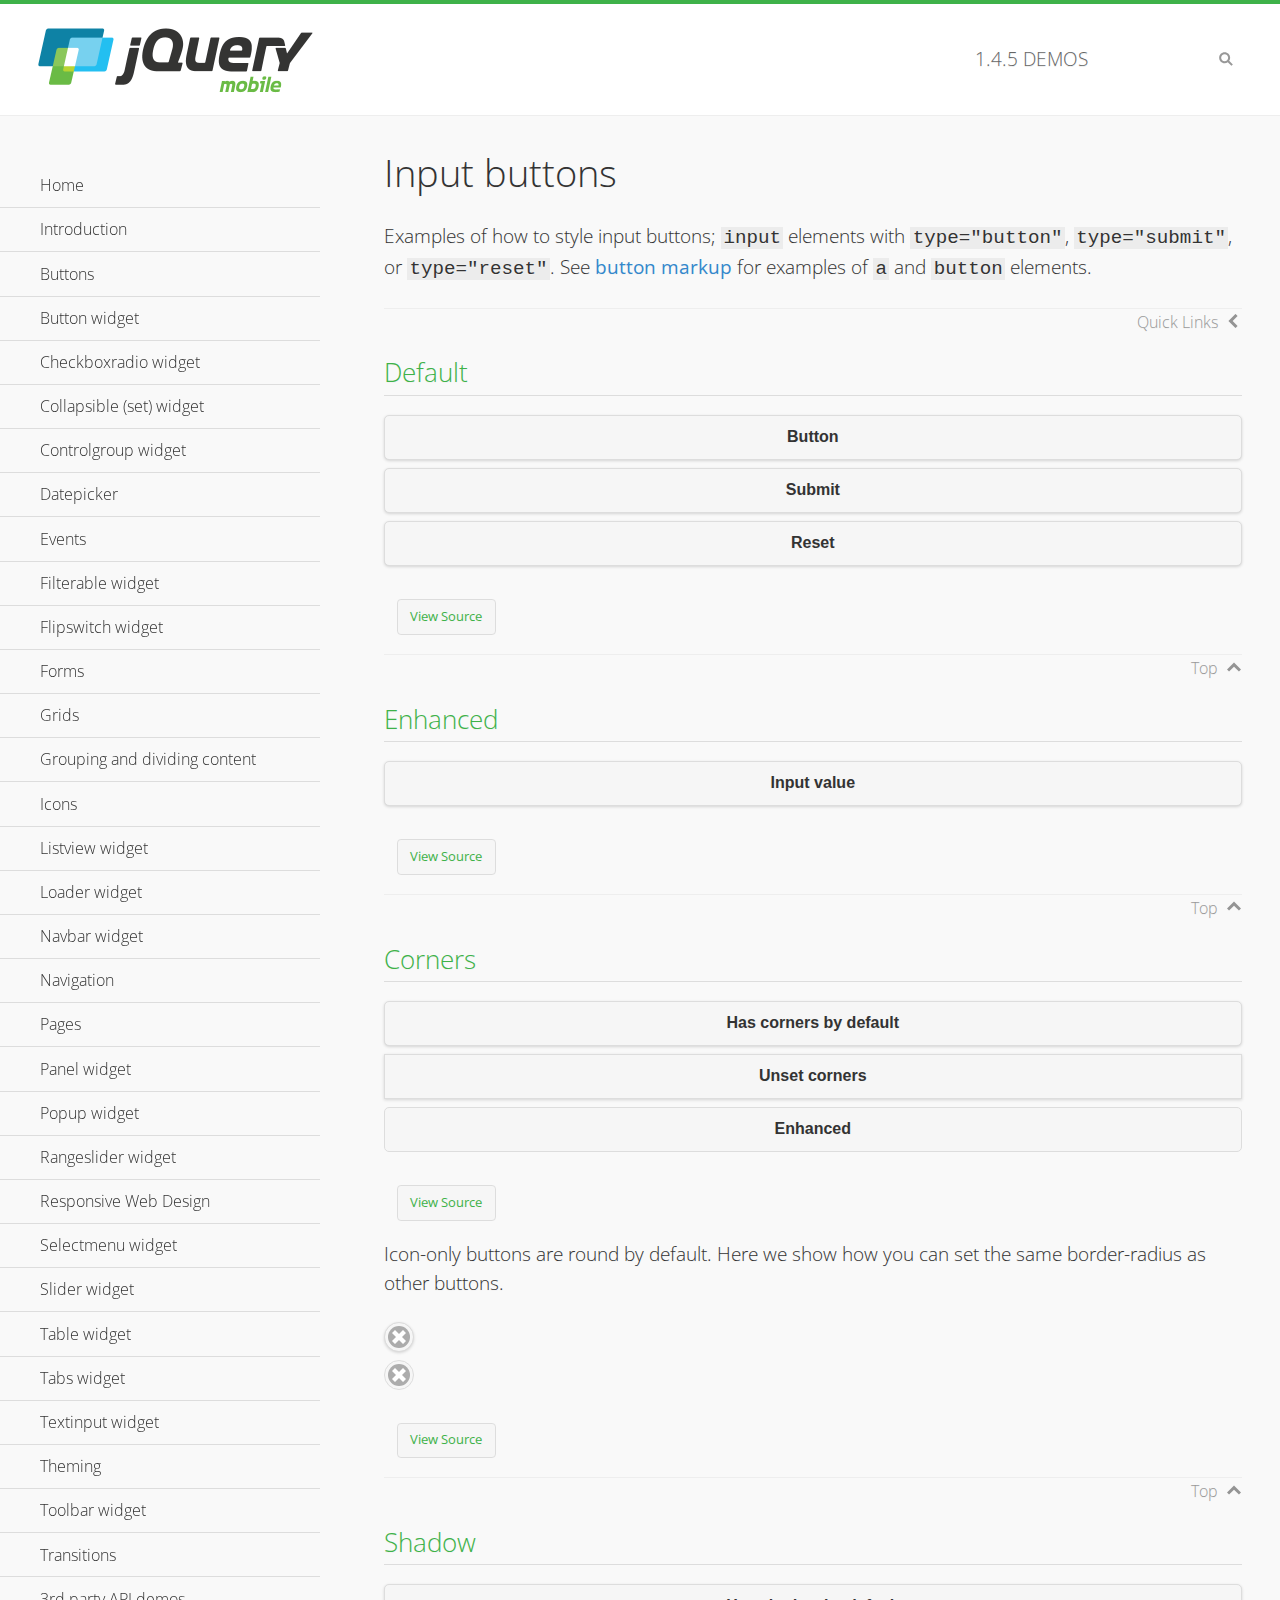
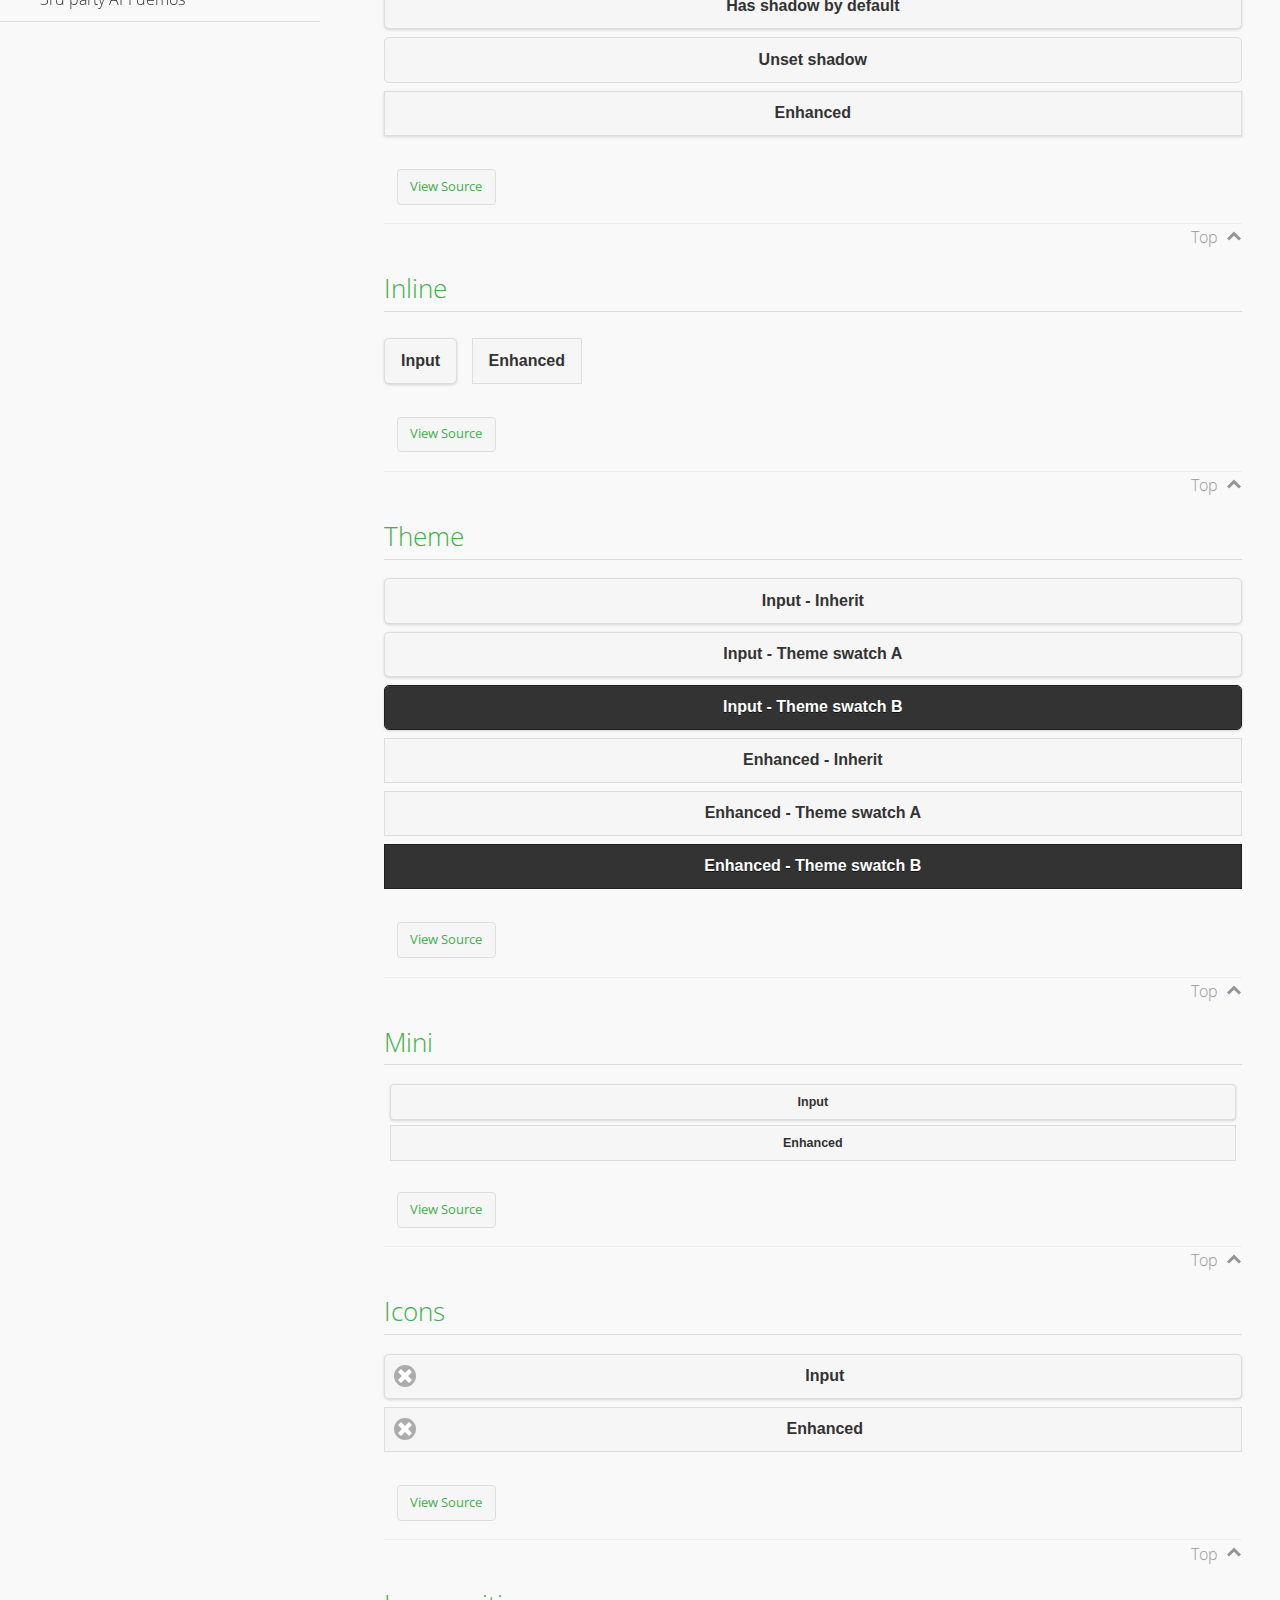
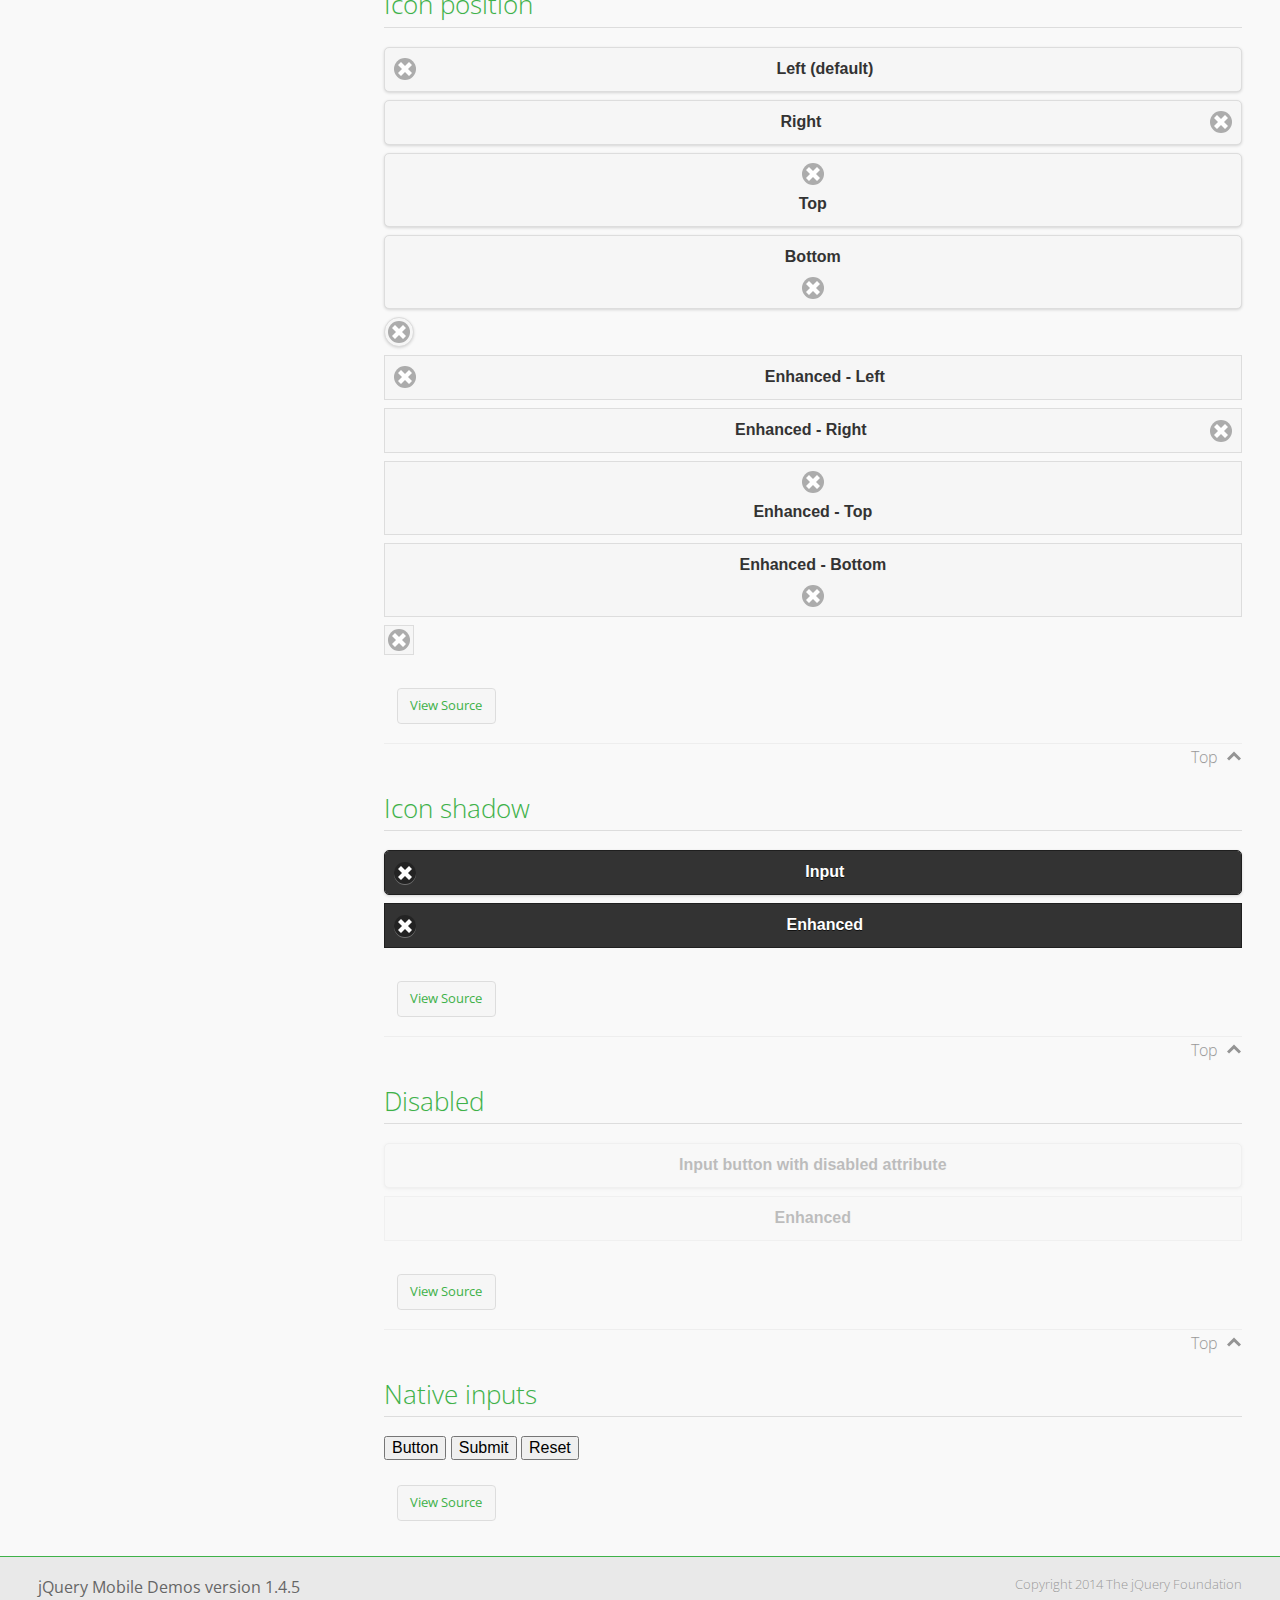
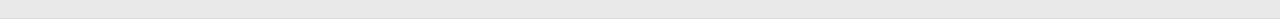
<file: www/js/jquery.mobile-1.4.5/demos/button/index.html>
<!DOCTYPE html>
<html>
<head>
	<meta charset="utf-8">
	<meta name="viewport" content="width=device-width, initial-scale=1">
	<title>Input buttons - jQuery Mobile Demos</title>
	<link rel="shortcut icon" href="../favicon.ico">
    <link rel="stylesheet" href="http://fonts.googleapis.com/css?family=Open+Sans:300,400,700">
	<link rel="stylesheet" href="../css/themes/default/jquery.mobile-1.4.5.min.css">
	<link rel="stylesheet" href="../_assets/css/jqm-demos.css">
	<script src="../js/jquery.js"></script>
	<script src="../_assets/js/index.js"></script>
	<script src="../js/jquery.mobile-1.4.5.min.js"></script>
</head>
<body>
<div data-role="page" class="jqm-demos" data-quicklinks="true">

	<div data-role="header" class="jqm-header">
		<h2><a href="../" title="jQuery Mobile Demos home"><img src="../_assets/img/jquery-logo.png" alt="jQuery Mobile"></a></h2>
		<p><span class="jqm-version"></span> Demos</p>
		<a href="#" class="jqm-navmenu-link ui-btn ui-btn-icon-notext ui-corner-all ui-icon-bars ui-nodisc-icon ui-alt-icon ui-btn-left">Menu</a>
		<a href="#" class="jqm-search-link ui-btn ui-btn-icon-notext ui-corner-all ui-icon-search ui-nodisc-icon ui-alt-icon ui-btn-right">Search</a>
	</div><!-- /header -->

	<div role="main" class="ui-content jqm-content">

		<h1>Input buttons</h1>

		<p>Examples of how to style input buttons; <code>input</code> elements with <code>type="button"</code>, <code>type="submit"</code>, or <code>type="reset"</code>. See <a href="../button-markup/">button markup</a> for examples of <code>a</code> and <code>button</code> elements.</p>

		<h2>Default</h2>

		<div data-demo-html="true">
			<form>
				<input type="button" value="Button">
				<input type="submit" value="Submit">
				<input type="reset" value="Reset">
			</form>
		</div><!--/demo-html -->

		<h2>Enhanced</h2>

		<div data-demo-html="true">
			<form>
				<div class="ui-input-btn ui-btn ui-corner-all ui-shadow">
					Input value
					<input type="button" data-enhanced="true" value="Input value">
				</div>
			</form>
		</div><!--/demo-html -->

		<h2>Corners</h2>

		<div data-demo-html="true">
			<form>
				<input type="button" value="Has corners by default">
				<input type="button" data-corners="false" value="Unset corners">
				<div class="ui-input-btn ui-btn ui-corner-all">
					Enhanced
					<input type="button" data-enhanced="true" value="Enhanced">
				</div>
			</form>
		</div><!--/demo-html -->

		<p>Icon-only buttons are round by default. Here we show how you can set the same border-radius as other buttons.</p>

		<div data-demo-html="true" data-demo-css="true">
			<form>
				<input type="button" data-icon="delete" data-iconpos="notext" value="Icon only">
				<div id="custom-border-radius">
					<div class="ui-input-btn ui-btn ui-icon-delete ui-btn-icon-notext ui-corner-all">
						Enhanced - Icon only
						<input type="button" data-enhanced="true" value="Enhanced - Icon only">
					</div>
				</div>
			</form>
		</div><!--/demo-html -->

		<h2>Shadow</h2>

		<div data-demo-html="true">
			<form>
				<input type="button" value="Has shadow by default">
				<input type="button" data-shadow="false" value="Unset shadow">
				<div class="ui-input-btn ui-btn ui-shadow">
					Enhanced
					<input type="button" data-enhanced="true" value="Enhanced">
				</div>
			</form>
		</div><!--/demo-html -->

		<h2>Inline</h2>

		<div data-demo-html="true">
			<form>
				<input type="button" data-inline="true" value="Input">
				<div class="ui-input-btn ui-btn ui-btn-inline">
					Enhanced
					<input type="button" data-enhanced="true" value="Enhanced">
				</div>
			</form>
		</div><!--/demo-html -->

		<h2>Theme</h2>

		<div data-demo-html="true">
			<form>
				<input type="button" value="Input - Inherit">
				<input type="button" data-theme="a" value="Input - Theme swatch A">
				<input type="button" data-theme="b" value="Input - Theme swatch B">
				<div class="ui-input-btn ui-btn">
					Enhanced - Inherit
					<input type="button" data-enhanced="true" value="Enhanced - Inherit">
				</div>
				<div class="ui-input-btn ui-btn ui-btn-a">
					Enhanced - Theme swatch A
					<input type="button" data-enhanced="true" value="Enhanced - Theme swatch A">
				</div>
				<div class="ui-input-btn ui-btn ui-btn-b">
					Enhanced - Theme swatch B
					<input type="button" data-enhanced="true" value="Enhanced - Theme swatch B">
				</div>
			</form>
		</div><!--/demo-html -->

		<h2>Mini</h2>

		<div data-demo-html="true">
			<form>
				<input type="button" data-mini="true" value="Input">
				<div class="ui-input-btn ui-btn ui-mini">
					Enhanced
					<input type="button" data-enhanced="true" value="Enhanced">
				</div>
			</form>
		</div><!--/demo-html -->

		<h2>Icons</h2>

		<div data-demo-html="true">
			<form>
				<input type="button" data-icon="delete" value="Input">
				<div class="ui-input-btn ui-btn ui-icon-delete ui-btn-icon-left">
					Enhanced
					<input type="button" data-enhanced="true" value="Enhanced">
				</div>
			</form>
		</div><!--/demo-html -->

		<h2>Icon position</h2>

		<div data-demo-html="true">
			<form>
				<input type="button" data-icon="delete" value="Left (default)">
				<input type="button" data-icon="delete" data-iconpos="right" value="Right">
				<input type="button" data-icon="delete" data-iconpos="top" value="Top">
				<input type="button" data-icon="delete" data-iconpos="bottom" value="Bottom">
				<input type="button" data-icon="delete" data-iconpos="notext" value="Icon only">
				<div class="ui-input-btn ui-btn ui-icon-delete ui-btn-icon-left">
					Enhanced - Left
					<input type="button" data-enhanced="true" value="Enhanced - Left">
				</div>
				<div class="ui-input-btn ui-btn ui-icon-delete ui-btn-icon-right">
					Enhanced - Right
					<input type="button" data-enhanced="true" value="Enhanced - Right">
				</div>
				<div class="ui-input-btn ui-btn ui-icon-delete ui-btn-icon-top">
					Enhanced - Top
					<input type="button" data-enhanced="true" value="Enhanced - Top">
				</div>
				<div class="ui-input-btn ui-btn ui-icon-delete ui-btn-icon-bottom">
					Enhanced - Bottom
					<input type="button" data-enhanced="true" value="Enhanced - Bottom">
				</div>
				<div class="ui-input-btn ui-btn ui-icon-delete ui-btn-icon-notext">
					Enhanced - Icon only
					<input type="button" data-enhanced="true" value="Enhanced - Icon only">
				</div>
			</form>
		</div><!--/demo-html -->

		<h2>Icon shadow</h2>

		<div data-demo-html="true">
			<form>
				<input type="button" data-theme="b" data-icon="delete" data-iconshadow="true" value="Input">
				<div class="ui-input-btn ui-btn ui-btn-b ui-icon-delete ui-btn-icon-left ui-shadow-icon">
					Enhanced
					<input type="button" data-enhanced="true" value="Enhanced">
				</div>
			</form>
		</div><!--/demo-html -->

		<h2>Disabled</h2>

		<div data-demo-html="true">
			<form>
				<input type="button" disabled value="Input button with disabled attribute">
				<div class="ui-input-btn ui-btn ui-state-disabled">
					Enhanced
					<input type="button" disabled data-enhanced="true" value="Enhanced">
				</div>
			</form>
		</div><!--/demo-html -->

		<h2>Native inputs</h2>

		<div data-demo-html="true">
			<form>
				<input type="button" data-role="none" value="Button">
				<input type="submit" data-role="none" value="Submit">
				<input type="reset" data-role="none" value="Reset">
			</form>
		</div><!--/demo-html -->

	</div><!-- /content -->
	    <div data-role="panel" class="jqm-navmenu-panel" data-position="left" data-display="overlay" data-theme="a">
	    	<ul class="jqm-list ui-alt-icon ui-nodisc-icon">
<li data-filtertext="demos homepage" data-icon="home"><a href=".././">Home</a></li>
<li data-filtertext="introduction overview getting started"><a href="../intro/" data-ajax="false">Introduction</a></li>
<li data-filtertext="buttons button markup buttonmarkup method anchor link button element"><a href="../button-markup/" data-ajax="false">Buttons</a></li>
<li data-filtertext="form button widget input button submit reset"><a href="../button/" data-ajax="false">Button widget</a></li>
<li data-role="collapsible" data-enhanced="true" data-collapsed-icon="carat-d" data-expanded-icon="carat-u" data-iconpos="right" data-inset="false" class="ui-collapsible ui-collapsible-themed-content ui-collapsible-collapsed">
	<h3 class="ui-collapsible-heading ui-collapsible-heading-collapsed">
		<a href="#" class="ui-collapsible-heading-toggle ui-btn ui-btn-icon-right ui-btn-inherit ui-icon-carat-d">
		    Checkboxradio widget<span class="ui-collapsible-heading-status"> click to expand contents</span>
		</a>
	</h3>
	<div class="ui-collapsible-content ui-body-inherit ui-collapsible-content-collapsed" aria-hidden="true">
		<ul>
			<li data-filtertext="form checkboxradio widget checkbox input checkboxes controlgroups"><a href="../checkboxradio-checkbox/" data-ajax="false">Checkboxes</a></li>
			<li data-filtertext="form checkboxradio widget radio input radio buttons controlgroups"><a href="../checkboxradio-radio/" data-ajax="false">Radio buttons</a></li>
		</ul>
	</div>
</li>
<li data-role="collapsible" data-enhanced="true" data-collapsed-icon="carat-d" data-expanded-icon="carat-u" data-iconpos="right" data-inset="false" class="ui-collapsible ui-collapsible-themed-content ui-collapsible-collapsed">
	<h3 class="ui-collapsible-heading ui-collapsible-heading-collapsed">
		<a href="#" class="ui-collapsible-heading-toggle ui-btn ui-btn-icon-right ui-btn-inherit ui-icon-carat-d">
			Collapsible (set) widget<span class="ui-collapsible-heading-status"> click to expand contents</span>
		</a>
	</h3>
	<div class="ui-collapsible-content ui-body-inherit ui-collapsible-content-collapsed" aria-hidden="true">
		<ul>
			<li data-filtertext="collapsibles content formatting"><a href="../collapsible/" data-ajax="false">Collapsible</a></li>
			<li data-filtertext="dynamic collapsible set accordion append expand"><a href="../collapsible-dynamic/" data-ajax="false">Dynamic collapsibles</a></li>
			<li data-filtertext="accordions collapsible set widget content formatting grouped collapsibles"><a href="../collapsibleset/" data-ajax="false">Collapsible set</a></li>
		</ul>
	</div>
</li>
<li data-role="collapsible" data-enhanced="true" data-collapsed-icon="carat-d" data-expanded-icon="carat-u" data-iconpos="right" data-inset="false" class="ui-collapsible ui-collapsible-themed-content ui-collapsible-collapsed">
	<h3 class="ui-collapsible-heading ui-collapsible-heading-collapsed">
		<a href="#" class="ui-collapsible-heading-toggle ui-btn ui-btn-icon-right ui-btn-inherit ui-icon-carat-d">
			Controlgroup widget<span class="ui-collapsible-heading-status"> click to expand contents</span>
		</a>
	</h3>
	<div class="ui-collapsible-content ui-body-inherit ui-collapsible-content-collapsed" aria-hidden="true">
		<ul>
			<li data-filtertext="controlgroups selectmenu checkboxradio input grouped buttons horizontal vertical"><a href="../controlgroup/" data-ajax="false">Controlgroup</a></li>
			<li data-filtertext="dynamic controlgroup dynamically add buttons"><a href="../controlgroup-dynamic/" data-ajax="false">Dynamic controlgroups</a></li>
		</ul>
	</div>
</li>
<li data-filtertext="form datepicker widget date input"><a href="../datepicker/" data-ajax="false">Datepicker</a></li>
<li data-role="collapsible" data-enhanced="true" data-collapsed-icon="carat-d" data-expanded-icon="carat-u" data-iconpos="right" data-inset="false" class="ui-collapsible ui-collapsible-themed-content ui-collapsible-collapsed">
	<h3 class="ui-collapsible-heading ui-collapsible-heading-collapsed">
		<a href="#" class="ui-collapsible-heading-toggle ui-btn ui-btn-icon-right ui-btn-inherit ui-icon-carat-d">
			Events<span class="ui-collapsible-heading-status"> click to expand contents</span>
		</a>
	</h3>
	<div class="ui-collapsible-content ui-body-inherit ui-collapsible-content-collapsed" aria-hidden="true">
		<ul>
			<li data-filtertext="swipe to delete list items listviews swipe events"><a href="../swipe-list/" data-ajax="false">Swipe list items</a></li>
			<li data-filtertext="swipe to navigate swipe page navigation swipe events"><a href="../swipe-page/" data-ajax="false">Swipe page navigation</a></li>
		</ul>
	</div>
</li>
<li data-filtertext="filterable filter elements sorting searching listview table"><a href="../filterable/" data-ajax="false">Filterable widget</a></li>
<li data-filtertext="form flipswitch widget flip toggle switch binary select checkbox input"><a href="../flipswitch/" data-ajax="false">Flipswitch widget</a></li>
<li data-role="collapsible" data-enhanced="true" data-collapsed-icon="carat-d" data-expanded-icon="carat-u" data-iconpos="right" data-inset="false" class="ui-collapsible ui-collapsible-themed-content ui-collapsible-collapsed">
	<h3 class="ui-collapsible-heading ui-collapsible-heading-collapsed">
		<a href="#" class="ui-collapsible-heading-toggle ui-btn ui-btn-icon-right ui-btn-inherit ui-icon-carat-d">
			Forms<span class="ui-collapsible-heading-status"> click to expand contents</span>
		</a>
	</h3>
	<div class="ui-collapsible-content ui-body-inherit ui-collapsible-content-collapsed" aria-hidden="true">
		<ul>
			<li data-filtertext="forms text checkbox radio range button submit reset inputs selects textarea slider flipswitch label form elements"><a href="../forms/" data-ajax="false">Forms</a></li>
			<li data-filtertext="form hide labels hidden accessible ui-hidden-accessible forms"><a href="../forms-label-hidden-accessible/" data-ajax="false">Hide labels</a></li>
			<li data-filtertext="form field containers fieldcontain ui-field-contain forms"><a href="../forms-field-contain/" data-ajax="false">Field containers</a></li>
			<li data-filtertext="forms disabled form elements"><a href="../forms-disabled/" data-ajax="false">Forms disabled</a></li>
			<li data-filtertext="forms gallery examples overview forms text checkbox radio range button submit reset inputs selects textarea slider flipswitch label form elements"><a href="../forms-gallery/" data-ajax="false">Forms gallery</a></li>
		</ul>
	</div>
</li>
<li data-role="collapsible" data-enhanced="true" data-collapsed-icon="carat-d" data-expanded-icon="carat-u" data-iconpos="right" data-inset="false" class="ui-collapsible ui-collapsible-themed-content ui-collapsible-collapsed">
	<h3 class="ui-collapsible-heading ui-collapsible-heading-collapsed">
		<a href="#" class="ui-collapsible-heading-toggle ui-btn ui-btn-icon-right ui-btn-inherit ui-icon-carat-d">
			Grids<span class="ui-collapsible-heading-status"> click to expand contents</span>
		</a>
	</h3>
	<div class="ui-collapsible-content ui-body-inherit ui-collapsible-content-collapsed" aria-hidden="true">
		<ul>
			<li data-filtertext="grids columns blocks content formatting rwd responsive css framework"><a href="../grids/" data-ajax="false">Grids</a></li>
			<li data-filtertext="buttons in grids css framework"><a href="../grids-buttons/" data-ajax="false">Buttons in grids</a></li>
			<li data-filtertext="custom responsive grids rwd css framework"><a href="../grids-custom-responsive/" data-ajax="false">Custom responsive grids</a></li>
		</ul>
	</div>
</li>
<li data-filtertext="blocks content formatting sections heading"><a href="../body-bar-classes/" data-ajax="false">Grouping and dividing content</a></li>
<li data-role="collapsible" data-enhanced="true" data-collapsed-icon="carat-d" data-expanded-icon="carat-u" data-iconpos="right" data-inset="false" class="ui-collapsible ui-collapsible-themed-content ui-collapsible-collapsed">
	<h3 class="ui-collapsible-heading ui-collapsible-heading-collapsed">
		<a href="#" class="ui-collapsible-heading-toggle ui-btn ui-btn-icon-right ui-btn-inherit ui-icon-carat-d">
			Icons<span class="ui-collapsible-heading-status"> click to expand contents</span>
		</a>
	</h3>
	<div class="ui-collapsible-content ui-body-inherit ui-collapsible-content-collapsed" aria-hidden="true">
		<ul>
			<li data-filtertext="button icons svg disc alt custom icon position"><a href="../icons/" data-ajax="false">Icons</a></li>
			<li data-filtertext=""><a href="../icons-grunticon/" data-ajax="false">Grunticon loader</a></li>
		</ul>
	</div>
</li>
<li data-role="collapsible" data-enhanced="true" data-collapsed-icon="carat-d" data-expanded-icon="carat-u" data-iconpos="right" data-inset="false" class="ui-collapsible ui-collapsible-themed-content ui-collapsible-collapsed">
	<h3 class="ui-collapsible-heading ui-collapsible-heading-collapsed">
		<a href="#" class="ui-collapsible-heading-toggle ui-btn ui-btn-icon-right ui-btn-inherit ui-icon-carat-d">
			Listview widget<span class="ui-collapsible-heading-status"> click to expand contents</span>
		</a>
	</h3>
	<div class="ui-collapsible-content ui-body-inherit ui-collapsible-content-collapsed" aria-hidden="true">
		<ul>
			<li data-filtertext="listview widget thumbnails icons nested split button collapsible ul ol"><a href="../listview/" data-ajax="false">Listview</a></li>
			<li data-filtertext="autocomplete filterable reveal listview filtertextbeforefilter placeholder"><a href="../listview-autocomplete/" data-ajax="false">Listview autocomplete</a></li>
			<li data-filtertext="autocomplete filterable reveal listview remote data filtertextbeforefilter placeholder"><a href="../listview-autocomplete-remote/" data-ajax="false">Listview autocomplete remote data</a></li>
			<li data-filtertext="autodividers anchor jump scroll linkbars listview lists ul ol"><a href="../listview-autodividers-linkbar/" data-ajax="false">Listview autodividers linkbar</a></li>
			<li data-filtertext="listview autodividers selector autodividersselector lists ul ol"><a href="../listview-autodividers-selector/" data-ajax="false">Listview autodividers selector</a></li>
			<li data-filtertext="listview nested list items"><a href="../listview-nested-lists/" data-ajax="false">Nested Listviews</a></li>
			<li data-filtertext="listview collapsible list items flat"><a href="../listview-collapsible-item-flat/" data-ajax="false">Listview collapsible list items (flat)</a></li>
			<li data-filtertext="listview collapsible list indented"><a href="../listview-collapsible-item-indented/" data-ajax="false">Listview collapsible list items (indented)</a></li>
			<li data-filtertext="grid listview responsive grids responsive listviews lists ul"><a href="../listview-grid/" data-ajax="false">Listview responsive grid</a></li>
		</ul>
	</div>
</li>
<li data-filtertext="loader widget page loading navigation overlay spinner"><a href="../loader/" data-ajax="false">Loader widget</a></li>
<li data-filtertext="navbar widget navmenu toolbars header footer"><a href="../navbar/" data-ajax="false">Navbar widget</a></li>
<li data-role="collapsible" data-enhanced="true" data-collapsed-icon="carat-d" data-expanded-icon="carat-u" data-iconpos="right" data-inset="false" class="ui-collapsible ui-collapsible-themed-content ui-collapsible-collapsed">
	<h3 class="ui-collapsible-heading ui-collapsible-heading-collapsed">
		<a href="#" class="ui-collapsible-heading-toggle ui-btn ui-btn-icon-right ui-btn-inherit ui-icon-carat-d">
			Navigation<span class="ui-collapsible-heading-status"> click to expand contents</span>
		</a>
	</h3>
	<div class="ui-collapsible-content ui-body-inherit ui-collapsible-content-collapsed" aria-hidden="true">
		<ul>
			<li data-filtertext="ajax navigation navigate widget history event method"><a href="../navigation/" data-ajax="false">Navigation</a></li>
			<li data-filtertext="linking pages page links navigation ajax prefetch cache"><a href="../navigation-linking-pages/" data-ajax="false">Linking pages</a></li>
			<!-- <li data-filtertext="php redirect server redirection server-side navigation"><a href="../navigation-php-redirect/" data-ajax="false">PHP redirect demo</a></li>-->
			<li data-filtertext="navigation redirection hash query"><a href="../navigation-hash-processing/" data-ajax="false">Hash processing demo</a></li>
			<li data-filtertext="navigation redirection hash query"><a href="../page-events/" data-ajax="false">Page Navigation Events</a></li>
		</ul>
	</div>
</li>
<li data-role="collapsible" data-enhanced="true" data-collapsed-icon="carat-d" data-expanded-icon="carat-u" data-iconpos="right" data-inset="false" class="ui-collapsible ui-collapsible-themed-content ui-collapsible-collapsed">
	<h3 class="ui-collapsible-heading ui-collapsible-heading-collapsed">
		<a href="#" class="ui-collapsible-heading-toggle ui-btn ui-btn-icon-right ui-btn-inherit ui-icon-carat-d">
			Pages<span class="ui-collapsible-heading-status"> click to expand contents</span>
		</a>
	</h3>
	<div class="ui-collapsible-content ui-body-inherit ui-collapsible-content-collapsed" aria-hidden="true">
		<ul>
			<li data-filtertext="pages page widget ajax navigation"><a href="../pages/" data-ajax="false">Pages</a></li>
			<li data-filtertext="single page"><a href="../pages-single-page/" data-ajax="false">Single page</a></li>
			<li data-filtertext="multipage multi-page page"><a href="../pages-multi-page/" data-ajax="false">Multi-page template</a></li>
			<li data-filtertext="dialog page widget modal popup"><a href="../pages-dialog/" data-ajax="false">Dialog page</a></li>
		</ul>
	</div>
</li>
<li data-role="collapsible" data-enhanced="true" data-collapsed-icon="carat-d" data-expanded-icon="carat-u" data-iconpos="right" data-inset="false" class="ui-collapsible ui-collapsible-themed-content ui-collapsible-collapsed">
	<h3 class="ui-collapsible-heading ui-collapsible-heading-collapsed">
		<a href="#" class="ui-collapsible-heading-toggle ui-btn ui-btn-icon-right ui-btn-inherit ui-icon-carat-d">
			Panel widget<span class="ui-collapsible-heading-status"> click to expand contents</span>
		</a>
	</h3>
	<div class="ui-collapsible-content ui-body-inherit ui-collapsible-content-collapsed" aria-hidden="true">
		<ul>
			<li data-filtertext="panel widget sliding panels reveal push overlay responsive"><a href="../panel/" data-ajax="false">Panel</a></li>
			<li data-filtertext=""><a href="../panel-external/" data-ajax="false">External panels</a></li>
			<li data-filtertext="panel "><a href="../panel-fixed/" data-ajax="false">Fixed panels</a></li>
			<li data-filtertext="panel slide panels sliding panels shadow rwd responsive breakpoint"><a href="../panel-responsive/" data-ajax="false">Panels responsive</a></li>
			<li data-filtertext="panel custom style custom panel width reveal shadow listview panel styling page background wrapper"><a href="../panel-styling/" data-ajax="false">Custom panel style</a></li>
			<li data-filtertext="panel open on swipe"><a href="../panel-swipe-open/" data-ajax="false">Panel open on swipe</a></li>
			<li data-filtertext="panels outside page internal external toolbars"><a href="../panel-external-internal/" data-ajax="false">Panel external and internal</a></li>
		</ul>
	</div>
</li>
<li data-role="collapsible" data-enhanced="true" data-collapsed-icon="carat-d" data-expanded-icon="carat-u" data-iconpos="right" data-inset="false" class="ui-collapsible ui-collapsible-themed-content ui-collapsible-collapsed">
	<h3 class="ui-collapsible-heading ui-collapsible-heading-collapsed">
		<a href="#" class="ui-collapsible-heading-toggle ui-btn ui-btn-icon-right ui-btn-inherit ui-icon-carat-d">
			Popup widget<span class="ui-collapsible-heading-status"> click to expand contents</span>
		</a>
	</h3>
	<div class="ui-collapsible-content ui-body-inherit ui-collapsible-content-collapsed" aria-hidden="true">
		<ul>
			<li data-filtertext="popup widget popups dialog modal transition tooltip lightbox form overlay screen flip pop fade transition"><a href="../popup/" data-ajax="false">Popup</a></li>
			<li data-filtertext="popup alignment position"><a href="../popup-alignment/" data-ajax="false">Popup alignment</a></li>
			<li data-filtertext="popup arrow size popups popover"><a href="../popup-arrow-size/" data-ajax="false">Popup arrow size</a></li>
			<li data-filtertext="dynamic popups popup images lightbox"><a href="../popup-dynamic/" data-ajax="false">Dynamic popups</a></li>
			<li data-filtertext="popups with iframes scaling"><a href="../popup-iframe/" data-ajax="false">Popups with iframes</a></li>
			<li data-filtertext="popup image scaling"><a href="../popup-image-scaling/" data-ajax="false">Popup image scaling</a></li>
			<li data-filtertext="external popup outside multi-page"><a href="../popup-outside-multipage/" data-ajax="false">Popup outside multi-page</a></li>
		</ul>
	</div>
</li>
<li data-filtertext="form rangeslider widget dual sliders dual handle sliders range input"><a href="../rangeslider/" data-ajax="false">Rangeslider widget</a></li>
<li data-filtertext="responsive web design rwd adaptive progressive enhancement PE accessible mobile breakpoints media query media queries"><a href="../rwd/" data-ajax="false">Responsive Web Design</a></li>
<li data-role="collapsible" data-enhanced="true" data-collapsed-icon="carat-d" data-expanded-icon="carat-u" data-iconpos="right" data-inset="false" class="ui-collapsible ui-collapsible-themed-content ui-collapsible-collapsed">
	<h3 class="ui-collapsible-heading ui-collapsible-heading-collapsed">
		<a href="#" class="ui-collapsible-heading-toggle ui-btn ui-btn-icon-right ui-btn-inherit ui-icon-carat-d">
			Selectmenu widget<span class="ui-collapsible-heading-status"> click to expand contents</span>
		</a>
	</h3>
	<div class="ui-collapsible-content ui-body-inherit ui-collapsible-content-collapsed" aria-hidden="true">
		<ul>
			<li data-filtertext="form selectmenu widget select input custom select menu selects"><a href="../selectmenu/" data-ajax="false">Selectmenu</a></li>
			<li data-filtertext="form custom select menu selectmenu widget custom menu option optgroup multiple selects"><a href="../selectmenu-custom/" data-ajax="false">Custom select menu</a></li>
			<li data-filtertext="filterable select filter popup dialog"><a href="../selectmenu-custom-filter/" data-ajax="false">Custom select menu with filter</a></li>
		</ul>
	</div>
</li>
<li data-role="collapsible" data-enhanced="true" data-collapsed-icon="carat-d" data-expanded-icon="carat-u" data-iconpos="right" data-inset="false" class="ui-collapsible ui-collapsible-themed-content ui-collapsible-collapsed">
	<h3 class="ui-collapsible-heading ui-collapsible-heading-collapsed">
		<a href="#" class="ui-collapsible-heading-toggle ui-btn ui-btn-icon-right ui-btn-inherit ui-icon-carat-d">
			Slider widget<span class="ui-collapsible-heading-status"> click to expand contents</span>
		</a>
	</h3>
	<div class="ui-collapsible-content ui-body-inherit ui-collapsible-content-collapsed" aria-hidden="true">
		<ul>
			<li data-filtertext="form slider widget range input single sliders"><a href="../slider/" data-ajax="false">Slider</a></li>
			<li data-filtertext="form slider widget flipswitch slider binary select flip toggle switch"><a href="../slider-flipswitch/" data-ajax="false">Slider flip toggle switch</a></li>
			<li data-filtertext="form slider tooltip handle value input range sliders"><a href="../slider-tooltip/" data-ajax="false">Slider tooltip</a></li>
		</ul>
	</div>
</li>
<li data-role="collapsible" data-enhanced="true" data-collapsed-icon="carat-d" data-expanded-icon="carat-u" data-iconpos="right" data-inset="false" class="ui-collapsible ui-collapsible-themed-content ui-collapsible-collapsed">
	<h3 class="ui-collapsible-heading ui-collapsible-heading-collapsed">
		<a href="#" class="ui-collapsible-heading-toggle ui-btn ui-btn-icon-right ui-btn-inherit ui-icon-carat-d">
			Table widget<span class="ui-collapsible-heading-status"> click to expand contents</span>
		</a>
	</h3>
	<div class="ui-collapsible-content ui-body-inherit ui-collapsible-content-collapsed" aria-hidden="true">
		<ul>
			<li data-filtertext="table widget reflow column toggle th td responsive tables rwd hide show tabular"><a href="../table-column-toggle/" data-ajax="false">Table Column Toggle</a></li>
			<li data-filtertext="table column toggle phone comparison demo"><a href="../table-column-toggle-example/" data-ajax="false">Table Column Toggle demo</a></li>
			<li data-filtertext="responsive tables table column toggle heading groups rwd breakpoint"><a href="../table-column-toggle-heading-groups/" data-ajax="false">Table Column Toggle heading groups</a></li>
			<li data-filtertext="responsive tables table column toggle hide rwd breakpoint customization options"><a href="../table-column-toggle-options/" data-ajax="false">Table Column Toggle options</a></li>
			<li data-filtertext="table reflow th td responsive rwd columns tabular"><a href="../table-reflow/" data-ajax="false">Table Reflow</a></li>
			<li data-filtertext="responsive tables table reflow heading groups rwd breakpoint"><a href="../table-reflow-heading-groups/" data-ajax="false">Table Reflow heading groups</a></li>
			<li data-filtertext="responsive tables table reflow stripes strokes table style"><a href="../table-reflow-stripes-strokes/" data-ajax="false">Table Reflow stripes and strokes</a></li>
			<li data-filtertext="responsive tables table reflow stack custom styles"><a href="../table-reflow-styling/" data-ajax="false">Table Reflow custom styles</a></li>
		</ul>
	</div>
</li>
<li data-filtertext="ui tabs widget"><a href="../tabs/" data-ajax="false">Tabs widget</a></li>
<li data-filtertext="form textinput widget text input textarea number date time tel email file color password"><a href="../textinput/" data-ajax="false">Textinput widget</a></li>
<li data-role="collapsible" data-enhanced="true" data-collapsed-icon="carat-d" data-expanded-icon="carat-u" data-iconpos="right" data-inset="false" class="ui-collapsible ui-collapsible-themed-content ui-collapsible-collapsed">
	<h3 class="ui-collapsible-heading ui-collapsible-heading-collapsed">
		<a href="#" class="ui-collapsible-heading-toggle ui-btn ui-btn-icon-right ui-btn-inherit ui-icon-carat-d">
			Theming<span class="ui-collapsible-heading-status"> click to expand contents</span>
		</a>
	</h3>
	<div class="ui-collapsible-content ui-body-inherit ui-collapsible-content-collapsed" aria-hidden="true">
		<ul>
			<li data-filtertext="default theme swatches theming style css"><a href="../theme-default/" data-ajax="false">Default theme</a></li>
			<li data-filtertext="classic theme old theme swatches theming style css"><a href="../theme-classic/" data-ajax="false">Classic theme</a></li>
		</ul>
	</div>
</li>
<li data-role="collapsible" data-enhanced="true" data-collapsed-icon="carat-d" data-expanded-icon="carat-u" data-iconpos="right" data-inset="false" class="ui-collapsible ui-collapsible-themed-content ui-collapsible-collapsed">
	<h3 class="ui-collapsible-heading ui-collapsible-heading-collapsed">
		<a href="#" class="ui-collapsible-heading-toggle ui-btn ui-btn-icon-right ui-btn-inherit ui-icon-carat-d">
			Toolbar widget<span class="ui-collapsible-heading-status"> click to expand contents</span>
		</a>
	</h3>
	<div class="ui-collapsible-content ui-body-inherit ui-collapsible-content-collapsed" aria-hidden="true">
		<ul>
			<li data-filtertext="toolbar widget header footer toolbars fixed fullscreen external sections"><a href="../toolbar/" data-ajax="false">Toolbar</a></li>
			<li data-filtertext="dynamic toolbars dynamically add toolbar header footer"><a href="../toolbar-dynamic/" data-ajax="false">Dynamic toolbars</a></li>
			<li data-filtertext="external toolbars header footer"><a href="../toolbar-external/" data-ajax="false">External toolbars</a></li>
			<li data-filtertext="fixed toolbars header footer"><a href="../toolbar-fixed/" data-ajax="false">Fixed toolbars</a></li>
			<li data-filtertext="fixed fullscreen toolbars header footer"><a href="../toolbar-fixed-fullscreen/" data-ajax="false">Fullscreen toolbars</a></li>
			<li data-filtertext="external fixed toolbars header footer"><a href="../toolbar-fixed-external/" data-ajax="false">Fixed external toolbars</a></li>
			<li data-filtertext="external persistent toolbars header footer navbar navmenu"><a href="../toolbar-fixed-persistent/" data-ajax="false">Persistent toolbars</a></li>
			<li data-filtertext="external ajax optimized toolbars persistent toolbars header footer navbar"><a href="../toolbar-fixed-persistent-optimized/" data-ajax="false">Ajax optimized toolbars</a></li>
			<li data-filtertext="form in toolbars header footer"><a href="../toolbar-fixed-forms/" data-ajax="false">Form in toolbar</a></li>
		</ul>
	</div>
</li>
<li data-filtertext="page transitions animated pages popup navigation flip slide fade pop"><a href="../transitions/" data-ajax="false">Transitions</a></li>
<li data-role="collapsible" data-enhanced="true" data-collapsed-icon="carat-d" data-expanded-icon="carat-u" data-iconpos="right" data-inset="false" class="ui-collapsible ui-collapsible-themed-content ui-collapsible-collapsed">
	<h3 class="ui-collapsible-heading ui-collapsible-heading-collapsed">
		<a href="#" class="ui-collapsible-heading-toggle ui-btn ui-btn-icon-right ui-btn-inherit ui-icon-carat-d">
			3rd party API demos<span class="ui-collapsible-heading-status"> click to expand contents</span>
		</a>
	</h3>
	<div class="ui-collapsible-content ui-body-inherit ui-collapsible-content-collapsed" aria-hidden="true">
		<ul>
			<li data-filtertext="backbone requirejs navigation router"><a href="../backbone-requirejs/" data-ajax="false">Backbone RequireJS</a></li>
			<li data-filtertext="google maps geolocation demo"><a href="../map-geolocation/" data-ajax="false">Google Maps geolocation</a></li>
			<li data-filtertext="google maps hybrid"><a href="../map-list-toggle/" data-ajax="false">Google Maps list toggle</a></li>
		</ul>
	</div>
</li>



		     </ul>
		</div><!-- /panel -->


	<div data-role="footer" data-position="fixed" data-tap-toggle="false" class="jqm-footer">
		<p>jQuery Mobile Demos version <span class="jqm-version"></span></p>
		<p>Copyright 2014 The jQuery Foundation</p>
	</div><!-- /footer -->
	<!-- TODO: This should become an external panel so we can add input to markup (unique ID) -->
    <div data-role="panel" class="jqm-search-panel" data-position="right" data-display="overlay" data-theme="a">
		<div class="jqm-search">
			<ul class="jqm-list" data-filter-placeholder="Search demos..." data-filter-reveal="true">
<li data-filtertext="demos homepage" data-icon="home"><a href=".././">Home</a></li>
<li data-filtertext="introduction overview getting started"><a href="../intro/" data-ajax="false">Introduction</a></li>
<li data-filtertext="buttons button markup buttonmarkup method anchor link button element"><a href="../button-markup/" data-ajax="false">Buttons</a></li>
<li data-filtertext="form button widget input button submit reset"><a href="../button/" data-ajax="false">Button widget</a></li>
<li data-role="collapsible" data-enhanced="true" data-collapsed-icon="carat-d" data-expanded-icon="carat-u" data-iconpos="right" data-inset="false" class="ui-collapsible ui-collapsible-themed-content ui-collapsible-collapsed">
	<h3 class="ui-collapsible-heading ui-collapsible-heading-collapsed">
		<a href="#" class="ui-collapsible-heading-toggle ui-btn ui-btn-icon-right ui-btn-inherit ui-icon-carat-d">
		    Checkboxradio widget<span class="ui-collapsible-heading-status"> click to expand contents</span>
		</a>
	</h3>
	<div class="ui-collapsible-content ui-body-inherit ui-collapsible-content-collapsed" aria-hidden="true">
		<ul>
			<li data-filtertext="form checkboxradio widget checkbox input checkboxes controlgroups"><a href="../checkboxradio-checkbox/" data-ajax="false">Checkboxes</a></li>
			<li data-filtertext="form checkboxradio widget radio input radio buttons controlgroups"><a href="../checkboxradio-radio/" data-ajax="false">Radio buttons</a></li>
		</ul>
	</div>
</li>
<li data-role="collapsible" data-enhanced="true" data-collapsed-icon="carat-d" data-expanded-icon="carat-u" data-iconpos="right" data-inset="false" class="ui-collapsible ui-collapsible-themed-content ui-collapsible-collapsed">
	<h3 class="ui-collapsible-heading ui-collapsible-heading-collapsed">
		<a href="#" class="ui-collapsible-heading-toggle ui-btn ui-btn-icon-right ui-btn-inherit ui-icon-carat-d">
			Collapsible (set) widget<span class="ui-collapsible-heading-status"> click to expand contents</span>
		</a>
	</h3>
	<div class="ui-collapsible-content ui-body-inherit ui-collapsible-content-collapsed" aria-hidden="true">
		<ul>
			<li data-filtertext="collapsibles content formatting"><a href="../collapsible/" data-ajax="false">Collapsible</a></li>
			<li data-filtertext="dynamic collapsible set accordion append expand"><a href="../collapsible-dynamic/" data-ajax="false">Dynamic collapsibles</a></li>
			<li data-filtertext="accordions collapsible set widget content formatting grouped collapsibles"><a href="../collapsibleset/" data-ajax="false">Collapsible set</a></li>
		</ul>
	</div>
</li>
<li data-role="collapsible" data-enhanced="true" data-collapsed-icon="carat-d" data-expanded-icon="carat-u" data-iconpos="right" data-inset="false" class="ui-collapsible ui-collapsible-themed-content ui-collapsible-collapsed">
	<h3 class="ui-collapsible-heading ui-collapsible-heading-collapsed">
		<a href="#" class="ui-collapsible-heading-toggle ui-btn ui-btn-icon-right ui-btn-inherit ui-icon-carat-d">
			Controlgroup widget<span class="ui-collapsible-heading-status"> click to expand contents</span>
		</a>
	</h3>
	<div class="ui-collapsible-content ui-body-inherit ui-collapsible-content-collapsed" aria-hidden="true">
		<ul>
			<li data-filtertext="controlgroups selectmenu checkboxradio input grouped buttons horizontal vertical"><a href="../controlgroup/" data-ajax="false">Controlgroup</a></li>
			<li data-filtertext="dynamic controlgroup dynamically add buttons"><a href="../controlgroup-dynamic/" data-ajax="false">Dynamic controlgroups</a></li>
		</ul>
	</div>
</li>
<li data-filtertext="form datepicker widget date input"><a href="../datepicker/" data-ajax="false">Datepicker</a></li>
<li data-role="collapsible" data-enhanced="true" data-collapsed-icon="carat-d" data-expanded-icon="carat-u" data-iconpos="right" data-inset="false" class="ui-collapsible ui-collapsible-themed-content ui-collapsible-collapsed">
	<h3 class="ui-collapsible-heading ui-collapsible-heading-collapsed">
		<a href="#" class="ui-collapsible-heading-toggle ui-btn ui-btn-icon-right ui-btn-inherit ui-icon-carat-d">
			Events<span class="ui-collapsible-heading-status"> click to expand contents</span>
		</a>
	</h3>
	<div class="ui-collapsible-content ui-body-inherit ui-collapsible-content-collapsed" aria-hidden="true">
		<ul>
			<li data-filtertext="swipe to delete list items listviews swipe events"><a href="../swipe-list/" data-ajax="false">Swipe list items</a></li>
			<li data-filtertext="swipe to navigate swipe page navigation swipe events"><a href="../swipe-page/" data-ajax="false">Swipe page navigation</a></li>
		</ul>
	</div>
</li>
<li data-filtertext="filterable filter elements sorting searching listview table"><a href="../filterable/" data-ajax="false">Filterable widget</a></li>
<li data-filtertext="form flipswitch widget flip toggle switch binary select checkbox input"><a href="../flipswitch/" data-ajax="false">Flipswitch widget</a></li>
<li data-role="collapsible" data-enhanced="true" data-collapsed-icon="carat-d" data-expanded-icon="carat-u" data-iconpos="right" data-inset="false" class="ui-collapsible ui-collapsible-themed-content ui-collapsible-collapsed">
	<h3 class="ui-collapsible-heading ui-collapsible-heading-collapsed">
		<a href="#" class="ui-collapsible-heading-toggle ui-btn ui-btn-icon-right ui-btn-inherit ui-icon-carat-d">
			Forms<span class="ui-collapsible-heading-status"> click to expand contents</span>
		</a>
	</h3>
	<div class="ui-collapsible-content ui-body-inherit ui-collapsible-content-collapsed" aria-hidden="true">
		<ul>
			<li data-filtertext="forms text checkbox radio range button submit reset inputs selects textarea slider flipswitch label form elements"><a href="../forms/" data-ajax="false">Forms</a></li>
			<li data-filtertext="form hide labels hidden accessible ui-hidden-accessible forms"><a href="../forms-label-hidden-accessible/" data-ajax="false">Hide labels</a></li>
			<li data-filtertext="form field containers fieldcontain ui-field-contain forms"><a href="../forms-field-contain/" data-ajax="false">Field containers</a></li>
			<li data-filtertext="forms disabled form elements"><a href="../forms-disabled/" data-ajax="false">Forms disabled</a></li>
			<li data-filtertext="forms gallery examples overview forms text checkbox radio range button submit reset inputs selects textarea slider flipswitch label form elements"><a href="../forms-gallery/" data-ajax="false">Forms gallery</a></li>
		</ul>
	</div>
</li>
<li data-role="collapsible" data-enhanced="true" data-collapsed-icon="carat-d" data-expanded-icon="carat-u" data-iconpos="right" data-inset="false" class="ui-collapsible ui-collapsible-themed-content ui-collapsible-collapsed">
	<h3 class="ui-collapsible-heading ui-collapsible-heading-collapsed">
		<a href="#" class="ui-collapsible-heading-toggle ui-btn ui-btn-icon-right ui-btn-inherit ui-icon-carat-d">
			Grids<span class="ui-collapsible-heading-status"> click to expand contents</span>
		</a>
	</h3>
	<div class="ui-collapsible-content ui-body-inherit ui-collapsible-content-collapsed" aria-hidden="true">
		<ul>
			<li data-filtertext="grids columns blocks content formatting rwd responsive css framework"><a href="../grids/" data-ajax="false">Grids</a></li>
			<li data-filtertext="buttons in grids css framework"><a href="../grids-buttons/" data-ajax="false">Buttons in grids</a></li>
			<li data-filtertext="custom responsive grids rwd css framework"><a href="../grids-custom-responsive/" data-ajax="false">Custom responsive grids</a></li>
		</ul>
	</div>
</li>
<li data-filtertext="blocks content formatting sections heading"><a href="../body-bar-classes/" data-ajax="false">Grouping and dividing content</a></li>
<li data-role="collapsible" data-enhanced="true" data-collapsed-icon="carat-d" data-expanded-icon="carat-u" data-iconpos="right" data-inset="false" class="ui-collapsible ui-collapsible-themed-content ui-collapsible-collapsed">
	<h3 class="ui-collapsible-heading ui-collapsible-heading-collapsed">
		<a href="#" class="ui-collapsible-heading-toggle ui-btn ui-btn-icon-right ui-btn-inherit ui-icon-carat-d">
			Icons<span class="ui-collapsible-heading-status"> click to expand contents</span>
		</a>
	</h3>
	<div class="ui-collapsible-content ui-body-inherit ui-collapsible-content-collapsed" aria-hidden="true">
		<ul>
			<li data-filtertext="button icons svg disc alt custom icon position"><a href="../icons/" data-ajax="false">Icons</a></li>
			<li data-filtertext=""><a href="../icons-grunticon/" data-ajax="false">Grunticon loader</a></li>
		</ul>
	</div>
</li>
<li data-role="collapsible" data-enhanced="true" data-collapsed-icon="carat-d" data-expanded-icon="carat-u" data-iconpos="right" data-inset="false" class="ui-collapsible ui-collapsible-themed-content ui-collapsible-collapsed">
	<h3 class="ui-collapsible-heading ui-collapsible-heading-collapsed">
		<a href="#" class="ui-collapsible-heading-toggle ui-btn ui-btn-icon-right ui-btn-inherit ui-icon-carat-d">
			Listview widget<span class="ui-collapsible-heading-status"> click to expand contents</span>
		</a>
	</h3>
	<div class="ui-collapsible-content ui-body-inherit ui-collapsible-content-collapsed" aria-hidden="true">
		<ul>
			<li data-filtertext="listview widget thumbnails icons nested split button collapsible ul ol"><a href="../listview/" data-ajax="false">Listview</a></li>
			<li data-filtertext="autocomplete filterable reveal listview filtertextbeforefilter placeholder"><a href="../listview-autocomplete/" data-ajax="false">Listview autocomplete</a></li>
			<li data-filtertext="autocomplete filterable reveal listview remote data filtertextbeforefilter placeholder"><a href="../listview-autocomplete-remote/" data-ajax="false">Listview autocomplete remote data</a></li>
			<li data-filtertext="autodividers anchor jump scroll linkbars listview lists ul ol"><a href="../listview-autodividers-linkbar/" data-ajax="false">Listview autodividers linkbar</a></li>
			<li data-filtertext="listview autodividers selector autodividersselector lists ul ol"><a href="../listview-autodividers-selector/" data-ajax="false">Listview autodividers selector</a></li>
			<li data-filtertext="listview nested list items"><a href="../listview-nested-lists/" data-ajax="false">Nested Listviews</a></li>
			<li data-filtertext="listview collapsible list items flat"><a href="../listview-collapsible-item-flat/" data-ajax="false">Listview collapsible list items (flat)</a></li>
			<li data-filtertext="listview collapsible list indented"><a href="../listview-collapsible-item-indented/" data-ajax="false">Listview collapsible list items (indented)</a></li>
			<li data-filtertext="grid listview responsive grids responsive listviews lists ul"><a href="../listview-grid/" data-ajax="false">Listview responsive grid</a></li>
		</ul>
	</div>
</li>
<li data-filtertext="loader widget page loading navigation overlay spinner"><a href="../loader/" data-ajax="false">Loader widget</a></li>
<li data-filtertext="navbar widget navmenu toolbars header footer"><a href="../navbar/" data-ajax="false">Navbar widget</a></li>
<li data-role="collapsible" data-enhanced="true" data-collapsed-icon="carat-d" data-expanded-icon="carat-u" data-iconpos="right" data-inset="false" class="ui-collapsible ui-collapsible-themed-content ui-collapsible-collapsed">
	<h3 class="ui-collapsible-heading ui-collapsible-heading-collapsed">
		<a href="#" class="ui-collapsible-heading-toggle ui-btn ui-btn-icon-right ui-btn-inherit ui-icon-carat-d">
			Navigation<span class="ui-collapsible-heading-status"> click to expand contents</span>
		</a>
	</h3>
	<div class="ui-collapsible-content ui-body-inherit ui-collapsible-content-collapsed" aria-hidden="true">
		<ul>
			<li data-filtertext="ajax navigation navigate widget history event method"><a href="../navigation/" data-ajax="false">Navigation</a></li>
			<li data-filtertext="linking pages page links navigation ajax prefetch cache"><a href="../navigation-linking-pages/" data-ajax="false">Linking pages</a></li>
			<!-- <li data-filtertext="php redirect server redirection server-side navigation"><a href="../navigation-php-redirect/" data-ajax="false">PHP redirect demo</a></li>-->
			<li data-filtertext="navigation redirection hash query"><a href="../navigation-hash-processing/" data-ajax="false">Hash processing demo</a></li>
			<li data-filtertext="navigation redirection hash query"><a href="../page-events/" data-ajax="false">Page Navigation Events</a></li>
		</ul>
	</div>
</li>
<li data-role="collapsible" data-enhanced="true" data-collapsed-icon="carat-d" data-expanded-icon="carat-u" data-iconpos="right" data-inset="false" class="ui-collapsible ui-collapsible-themed-content ui-collapsible-collapsed">
	<h3 class="ui-collapsible-heading ui-collapsible-heading-collapsed">
		<a href="#" class="ui-collapsible-heading-toggle ui-btn ui-btn-icon-right ui-btn-inherit ui-icon-carat-d">
			Pages<span class="ui-collapsible-heading-status"> click to expand contents</span>
		</a>
	</h3>
	<div class="ui-collapsible-content ui-body-inherit ui-collapsible-content-collapsed" aria-hidden="true">
		<ul>
			<li data-filtertext="pages page widget ajax navigation"><a href="../pages/" data-ajax="false">Pages</a></li>
			<li data-filtertext="single page"><a href="../pages-single-page/" data-ajax="false">Single page</a></li>
			<li data-filtertext="multipage multi-page page"><a href="../pages-multi-page/" data-ajax="false">Multi-page template</a></li>
			<li data-filtertext="dialog page widget modal popup"><a href="../pages-dialog/" data-ajax="false">Dialog page</a></li>
		</ul>
	</div>
</li>
<li data-role="collapsible" data-enhanced="true" data-collapsed-icon="carat-d" data-expanded-icon="carat-u" data-iconpos="right" data-inset="false" class="ui-collapsible ui-collapsible-themed-content ui-collapsible-collapsed">
	<h3 class="ui-collapsible-heading ui-collapsible-heading-collapsed">
		<a href="#" class="ui-collapsible-heading-toggle ui-btn ui-btn-icon-right ui-btn-inherit ui-icon-carat-d">
			Panel widget<span class="ui-collapsible-heading-status"> click to expand contents</span>
		</a>
	</h3>
	<div class="ui-collapsible-content ui-body-inherit ui-collapsible-content-collapsed" aria-hidden="true">
		<ul>
			<li data-filtertext="panel widget sliding panels reveal push overlay responsive"><a href="../panel/" data-ajax="false">Panel</a></li>
			<li data-filtertext=""><a href="../panel-external/" data-ajax="false">External panels</a></li>
			<li data-filtertext="panel "><a href="../panel-fixed/" data-ajax="false">Fixed panels</a></li>
			<li data-filtertext="panel slide panels sliding panels shadow rwd responsive breakpoint"><a href="../panel-responsive/" data-ajax="false">Panels responsive</a></li>
			<li data-filtertext="panel custom style custom panel width reveal shadow listview panel styling page background wrapper"><a href="../panel-styling/" data-ajax="false">Custom panel style</a></li>
			<li data-filtertext="panel open on swipe"><a href="../panel-swipe-open/" data-ajax="false">Panel open on swipe</a></li>
			<li data-filtertext="panels outside page internal external toolbars"><a href="../panel-external-internal/" data-ajax="false">Panel external and internal</a></li>
		</ul>
	</div>
</li>
<li data-role="collapsible" data-enhanced="true" data-collapsed-icon="carat-d" data-expanded-icon="carat-u" data-iconpos="right" data-inset="false" class="ui-collapsible ui-collapsible-themed-content ui-collapsible-collapsed">
	<h3 class="ui-collapsible-heading ui-collapsible-heading-collapsed">
		<a href="#" class="ui-collapsible-heading-toggle ui-btn ui-btn-icon-right ui-btn-inherit ui-icon-carat-d">
			Popup widget<span class="ui-collapsible-heading-status"> click to expand contents</span>
		</a>
	</h3>
	<div class="ui-collapsible-content ui-body-inherit ui-collapsible-content-collapsed" aria-hidden="true">
		<ul>
			<li data-filtertext="popup widget popups dialog modal transition tooltip lightbox form overlay screen flip pop fade transition"><a href="../popup/" data-ajax="false">Popup</a></li>
			<li data-filtertext="popup alignment position"><a href="../popup-alignment/" data-ajax="false">Popup alignment</a></li>
			<li data-filtertext="popup arrow size popups popover"><a href="../popup-arrow-size/" data-ajax="false">Popup arrow size</a></li>
			<li data-filtertext="dynamic popups popup images lightbox"><a href="../popup-dynamic/" data-ajax="false">Dynamic popups</a></li>
			<li data-filtertext="popups with iframes scaling"><a href="../popup-iframe/" data-ajax="false">Popups with iframes</a></li>
			<li data-filtertext="popup image scaling"><a href="../popup-image-scaling/" data-ajax="false">Popup image scaling</a></li>
			<li data-filtertext="external popup outside multi-page"><a href="../popup-outside-multipage/" data-ajax="false">Popup outside multi-page</a></li>
		</ul>
	</div>
</li>
<li data-filtertext="form rangeslider widget dual sliders dual handle sliders range input"><a href="../rangeslider/" data-ajax="false">Rangeslider widget</a></li>
<li data-filtertext="responsive web design rwd adaptive progressive enhancement PE accessible mobile breakpoints media query media queries"><a href="../rwd/" data-ajax="false">Responsive Web Design</a></li>
<li data-role="collapsible" data-enhanced="true" data-collapsed-icon="carat-d" data-expanded-icon="carat-u" data-iconpos="right" data-inset="false" class="ui-collapsible ui-collapsible-themed-content ui-collapsible-collapsed">
	<h3 class="ui-collapsible-heading ui-collapsible-heading-collapsed">
		<a href="#" class="ui-collapsible-heading-toggle ui-btn ui-btn-icon-right ui-btn-inherit ui-icon-carat-d">
			Selectmenu widget<span class="ui-collapsible-heading-status"> click to expand contents</span>
		</a>
	</h3>
	<div class="ui-collapsible-content ui-body-inherit ui-collapsible-content-collapsed" aria-hidden="true">
		<ul>
			<li data-filtertext="form selectmenu widget select input custom select menu selects"><a href="../selectmenu/" data-ajax="false">Selectmenu</a></li>
			<li data-filtertext="form custom select menu selectmenu widget custom menu option optgroup multiple selects"><a href="../selectmenu-custom/" data-ajax="false">Custom select menu</a></li>
			<li data-filtertext="filterable select filter popup dialog"><a href="../selectmenu-custom-filter/" data-ajax="false">Custom select menu with filter</a></li>
		</ul>
	</div>
</li>
<li data-role="collapsible" data-enhanced="true" data-collapsed-icon="carat-d" data-expanded-icon="carat-u" data-iconpos="right" data-inset="false" class="ui-collapsible ui-collapsible-themed-content ui-collapsible-collapsed">
	<h3 class="ui-collapsible-heading ui-collapsible-heading-collapsed">
		<a href="#" class="ui-collapsible-heading-toggle ui-btn ui-btn-icon-right ui-btn-inherit ui-icon-carat-d">
			Slider widget<span class="ui-collapsible-heading-status"> click to expand contents</span>
		</a>
	</h3>
	<div class="ui-collapsible-content ui-body-inherit ui-collapsible-content-collapsed" aria-hidden="true">
		<ul>
			<li data-filtertext="form slider widget range input single sliders"><a href="../slider/" data-ajax="false">Slider</a></li>
			<li data-filtertext="form slider widget flipswitch slider binary select flip toggle switch"><a href="../slider-flipswitch/" data-ajax="false">Slider flip toggle switch</a></li>
			<li data-filtertext="form slider tooltip handle value input range sliders"><a href="../slider-tooltip/" data-ajax="false">Slider tooltip</a></li>
		</ul>
	</div>
</li>
<li data-role="collapsible" data-enhanced="true" data-collapsed-icon="carat-d" data-expanded-icon="carat-u" data-iconpos="right" data-inset="false" class="ui-collapsible ui-collapsible-themed-content ui-collapsible-collapsed">
	<h3 class="ui-collapsible-heading ui-collapsible-heading-collapsed">
		<a href="#" class="ui-collapsible-heading-toggle ui-btn ui-btn-icon-right ui-btn-inherit ui-icon-carat-d">
			Table widget<span class="ui-collapsible-heading-status"> click to expand contents</span>
		</a>
	</h3>
	<div class="ui-collapsible-content ui-body-inherit ui-collapsible-content-collapsed" aria-hidden="true">
		<ul>
			<li data-filtertext="table widget reflow column toggle th td responsive tables rwd hide show tabular"><a href="../table-column-toggle/" data-ajax="false">Table Column Toggle</a></li>
			<li data-filtertext="table column toggle phone comparison demo"><a href="../table-column-toggle-example/" data-ajax="false">Table Column Toggle demo</a></li>
			<li data-filtertext="responsive tables table column toggle heading groups rwd breakpoint"><a href="../table-column-toggle-heading-groups/" data-ajax="false">Table Column Toggle heading groups</a></li>
			<li data-filtertext="responsive tables table column toggle hide rwd breakpoint customization options"><a href="../table-column-toggle-options/" data-ajax="false">Table Column Toggle options</a></li>
			<li data-filtertext="table reflow th td responsive rwd columns tabular"><a href="../table-reflow/" data-ajax="false">Table Reflow</a></li>
			<li data-filtertext="responsive tables table reflow heading groups rwd breakpoint"><a href="../table-reflow-heading-groups/" data-ajax="false">Table Reflow heading groups</a></li>
			<li data-filtertext="responsive tables table reflow stripes strokes table style"><a href="../table-reflow-stripes-strokes/" data-ajax="false">Table Reflow stripes and strokes</a></li>
			<li data-filtertext="responsive tables table reflow stack custom styles"><a href="../table-reflow-styling/" data-ajax="false">Table Reflow custom styles</a></li>
		</ul>
	</div>
</li>
<li data-filtertext="ui tabs widget"><a href="../tabs/" data-ajax="false">Tabs widget</a></li>
<li data-filtertext="form textinput widget text input textarea number date time tel email file color password"><a href="../textinput/" data-ajax="false">Textinput widget</a></li>
<li data-role="collapsible" data-enhanced="true" data-collapsed-icon="carat-d" data-expanded-icon="carat-u" data-iconpos="right" data-inset="false" class="ui-collapsible ui-collapsible-themed-content ui-collapsible-collapsed">
	<h3 class="ui-collapsible-heading ui-collapsible-heading-collapsed">
		<a href="#" class="ui-collapsible-heading-toggle ui-btn ui-btn-icon-right ui-btn-inherit ui-icon-carat-d">
			Theming<span class="ui-collapsible-heading-status"> click to expand contents</span>
		</a>
	</h3>
	<div class="ui-collapsible-content ui-body-inherit ui-collapsible-content-collapsed" aria-hidden="true">
		<ul>
			<li data-filtertext="default theme swatches theming style css"><a href="../theme-default/" data-ajax="false">Default theme</a></li>
			<li data-filtertext="classic theme old theme swatches theming style css"><a href="../theme-classic/" data-ajax="false">Classic theme</a></li>
		</ul>
	</div>
</li>
<li data-role="collapsible" data-enhanced="true" data-collapsed-icon="carat-d" data-expanded-icon="carat-u" data-iconpos="right" data-inset="false" class="ui-collapsible ui-collapsible-themed-content ui-collapsible-collapsed">
	<h3 class="ui-collapsible-heading ui-collapsible-heading-collapsed">
		<a href="#" class="ui-collapsible-heading-toggle ui-btn ui-btn-icon-right ui-btn-inherit ui-icon-carat-d">
			Toolbar widget<span class="ui-collapsible-heading-status"> click to expand contents</span>
		</a>
	</h3>
	<div class="ui-collapsible-content ui-body-inherit ui-collapsible-content-collapsed" aria-hidden="true">
		<ul>
			<li data-filtertext="toolbar widget header footer toolbars fixed fullscreen external sections"><a href="../toolbar/" data-ajax="false">Toolbar</a></li>
			<li data-filtertext="dynamic toolbars dynamically add toolbar header footer"><a href="../toolbar-dynamic/" data-ajax="false">Dynamic toolbars</a></li>
			<li data-filtertext="external toolbars header footer"><a href="../toolbar-external/" data-ajax="false">External toolbars</a></li>
			<li data-filtertext="fixed toolbars header footer"><a href="../toolbar-fixed/" data-ajax="false">Fixed toolbars</a></li>
			<li data-filtertext="fixed fullscreen toolbars header footer"><a href="../toolbar-fixed-fullscreen/" data-ajax="false">Fullscreen toolbars</a></li>
			<li data-filtertext="external fixed toolbars header footer"><a href="../toolbar-fixed-external/" data-ajax="false">Fixed external toolbars</a></li>
			<li data-filtertext="external persistent toolbars header footer navbar navmenu"><a href="../toolbar-fixed-persistent/" data-ajax="false">Persistent toolbars</a></li>
			<li data-filtertext="external ajax optimized toolbars persistent toolbars header footer navbar"><a href="../toolbar-fixed-persistent-optimized/" data-ajax="false">Ajax optimized toolbars</a></li>
			<li data-filtertext="form in toolbars header footer"><a href="../toolbar-fixed-forms/" data-ajax="false">Form in toolbar</a></li>
		</ul>
	</div>
</li>
<li data-filtertext="page transitions animated pages popup navigation flip slide fade pop"><a href="../transitions/" data-ajax="false">Transitions</a></li>
<li data-role="collapsible" data-enhanced="true" data-collapsed-icon="carat-d" data-expanded-icon="carat-u" data-iconpos="right" data-inset="false" class="ui-collapsible ui-collapsible-themed-content ui-collapsible-collapsed">
	<h3 class="ui-collapsible-heading ui-collapsible-heading-collapsed">
		<a href="#" class="ui-collapsible-heading-toggle ui-btn ui-btn-icon-right ui-btn-inherit ui-icon-carat-d">
			3rd party API demos<span class="ui-collapsible-heading-status"> click to expand contents</span>
		</a>
	</h3>
	<div class="ui-collapsible-content ui-body-inherit ui-collapsible-content-collapsed" aria-hidden="true">
		<ul>
			<li data-filtertext="backbone requirejs navigation router"><a href="../backbone-requirejs/" data-ajax="false">Backbone RequireJS</a></li>
			<li data-filtertext="google maps geolocation demo"><a href="../map-geolocation/" data-ajax="false">Google Maps geolocation</a></li>
			<li data-filtertext="google maps hybrid"><a href="../map-list-toggle/" data-ajax="false">Google Maps list toggle</a></li>
		</ul>
	</div>
</li>



			</ul>
		</div>
	</div><!-- /panel -->


</div><!-- /page -->

</body>
</html>
</file>
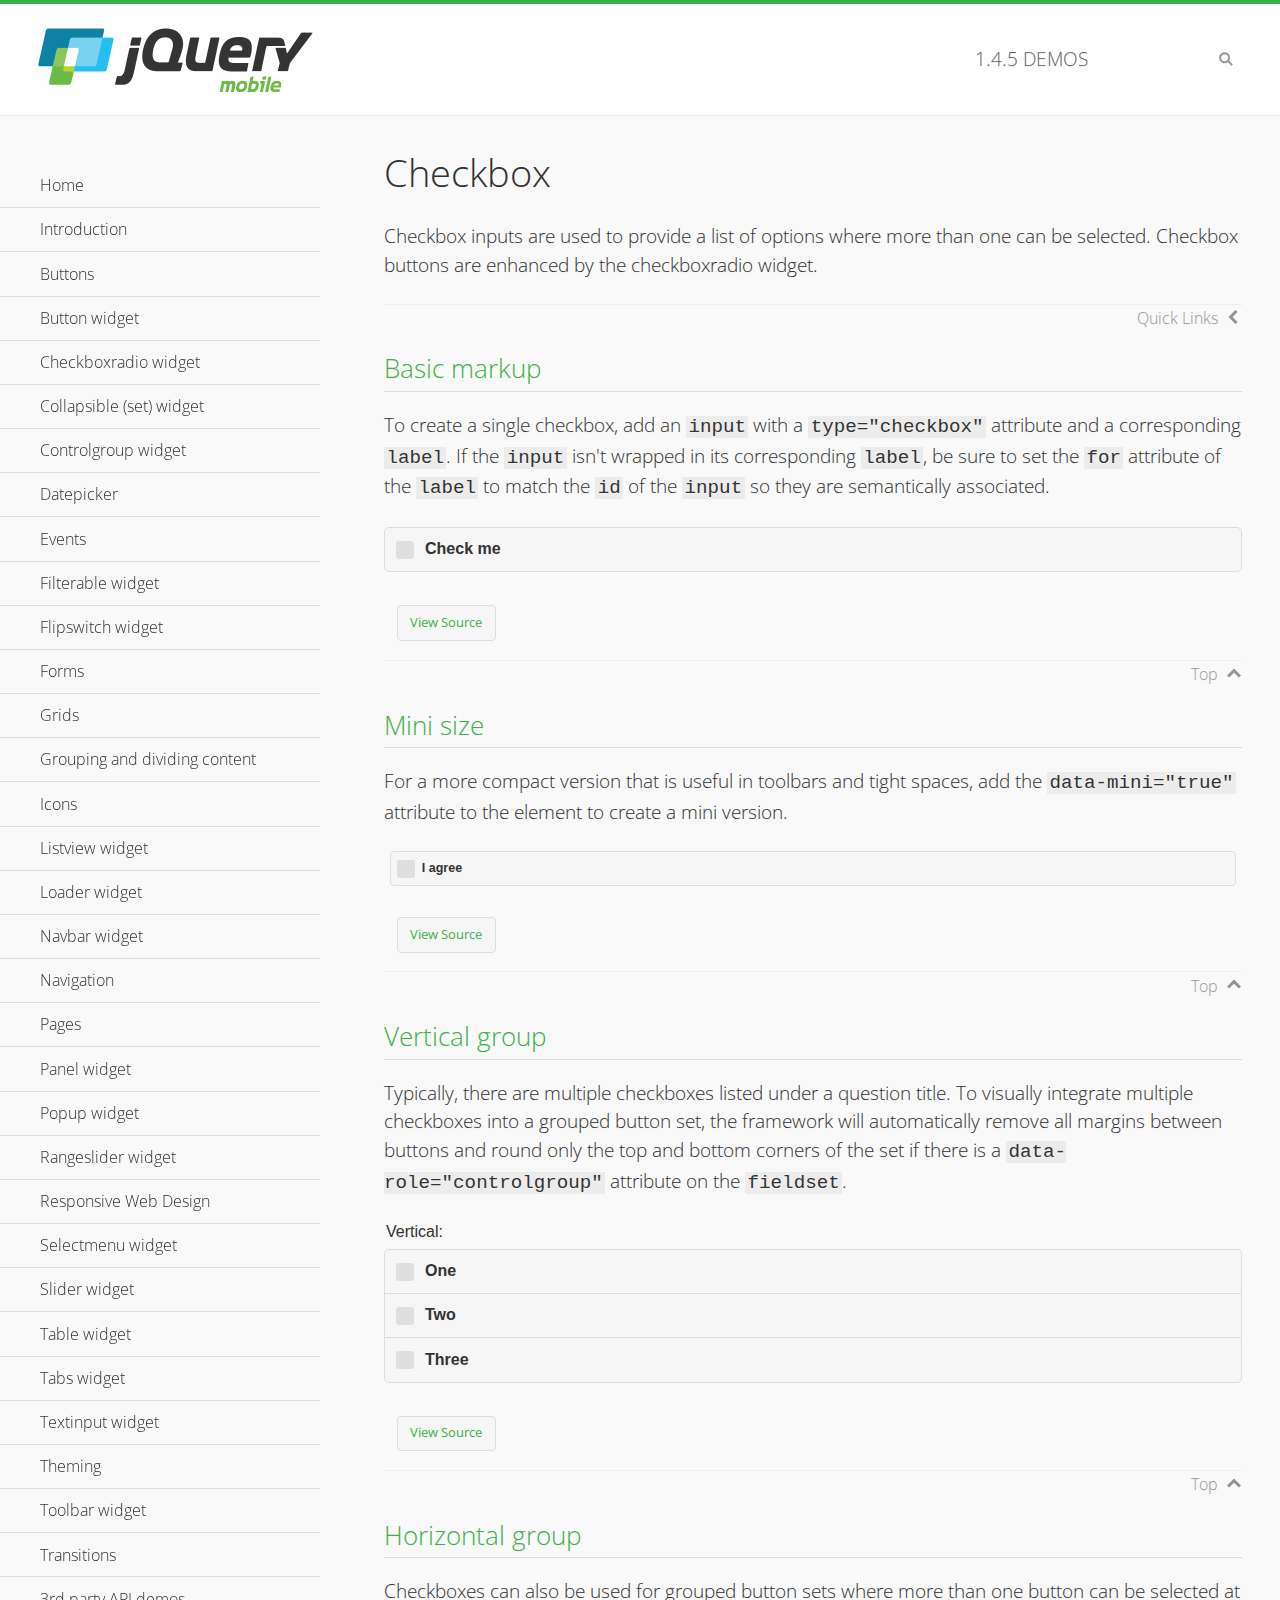
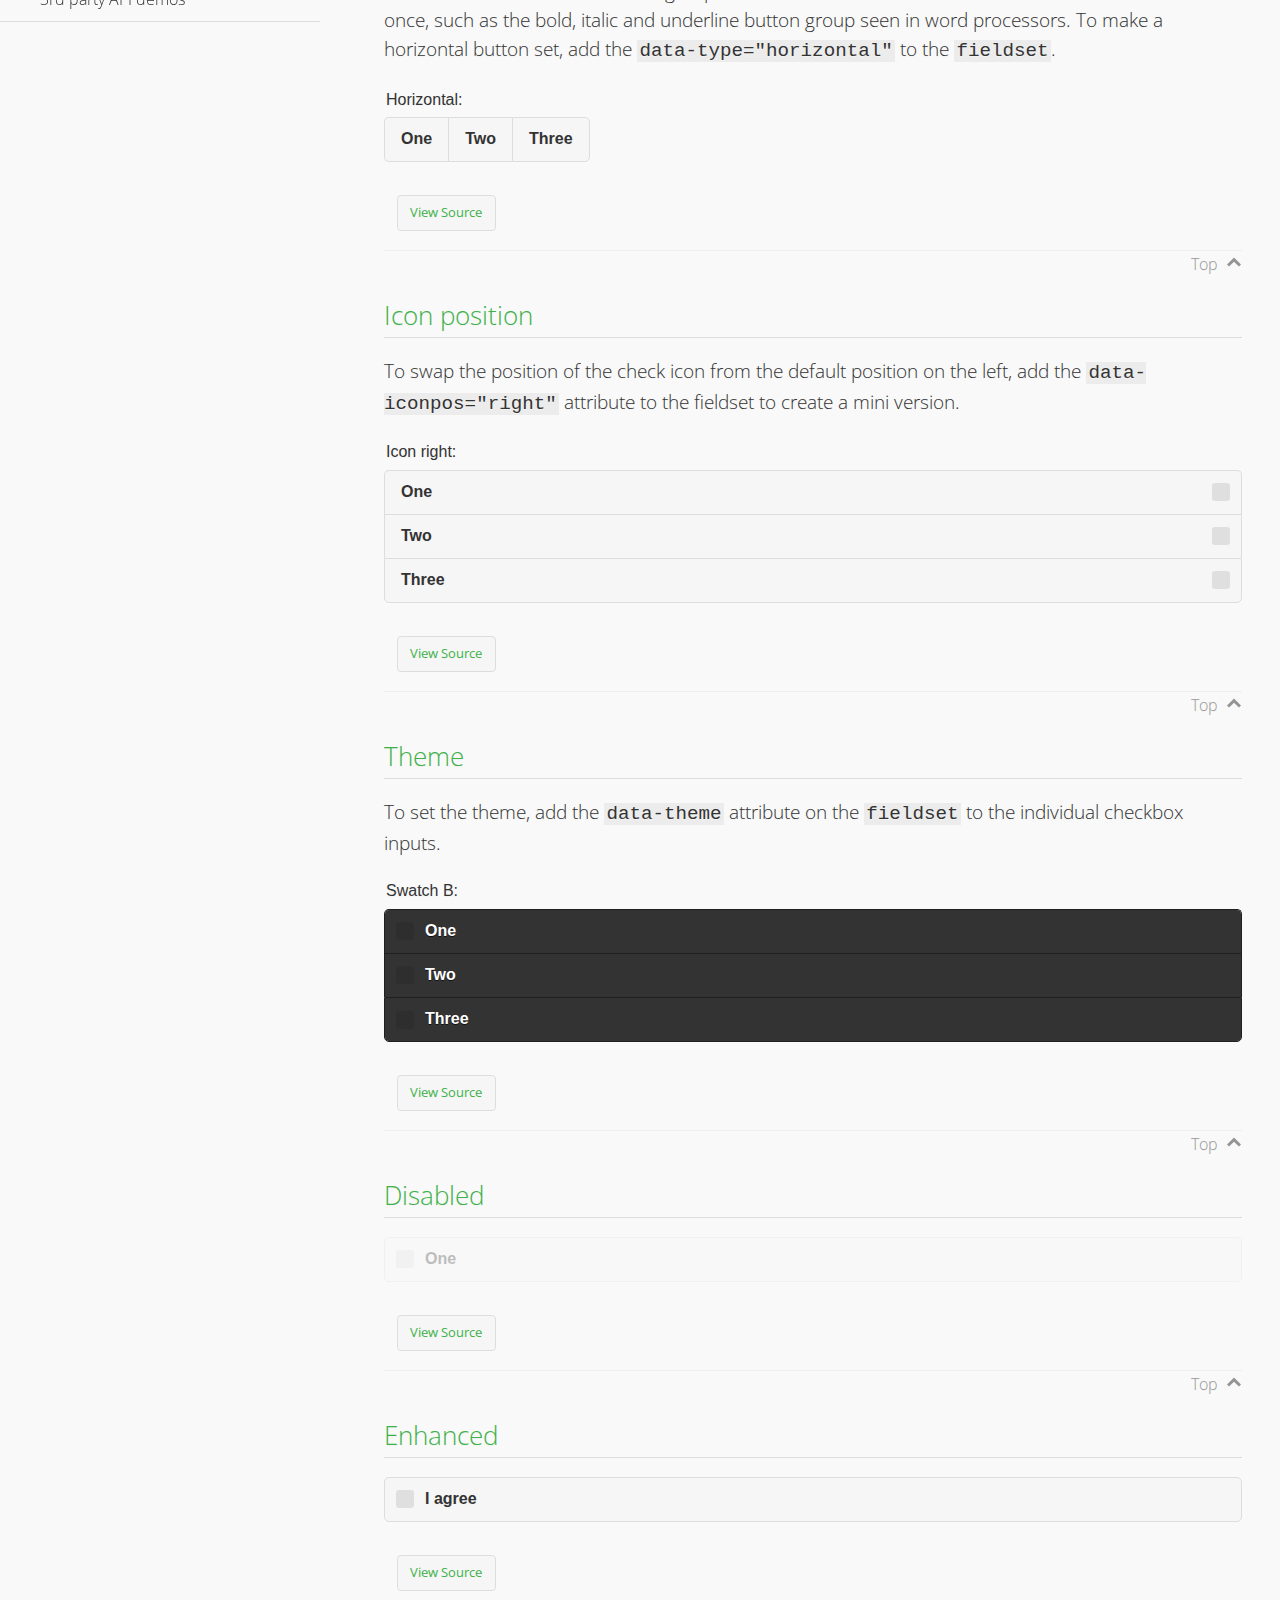
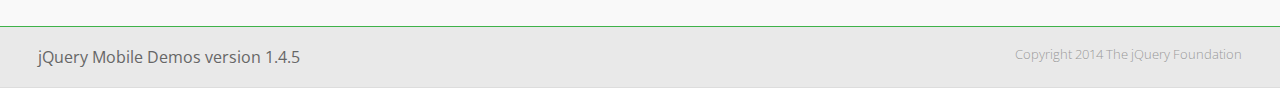
<file: www/js/jquery.mobile-1.4.5/demos/checkboxradio-checkbox/index.html>
<!DOCTYPE html>
<html>
<head>
	<meta charset="utf-8">
	<meta name="viewport" content="width=device-width, initial-scale=1">
	<title>Checkbox - jQuery Mobile Demos</title>
	<link rel="shortcut icon" href="../favicon.ico">
	<link rel="stylesheet" href="http://fonts.googleapis.com/css?family=Open+Sans:300,400,700">
	<link rel="stylesheet" href="../css/themes/default/jquery.mobile-1.4.5.min.css">
	<link rel="stylesheet" href="../_assets/css/jqm-demos.css">
	<script src="../js/jquery.js"></script>
	<script src="../_assets/js/index.js"></script>
	<script src="../js/jquery.mobile-1.4.5.min.js"></script>
</head>
<body>
<div data-role="page" class="jqm-demos" data-quicklinks="true">

	<div data-role="header" class="jqm-header">
		<h2><a href="../" title="jQuery Mobile Demos home"><img src="../_assets/img/jquery-logo.png" alt="jQuery Mobile"></a></h2>
		<p><span class="jqm-version"></span> Demos</p>
		<a href="#" class="jqm-navmenu-link ui-btn ui-btn-icon-notext ui-corner-all ui-icon-bars ui-nodisc-icon ui-alt-icon ui-btn-left">Menu</a>
		<a href="#" class="jqm-search-link ui-btn ui-btn-icon-notext ui-corner-all ui-icon-search ui-nodisc-icon ui-alt-icon ui-btn-right">Search</a>
	</div><!-- /header -->

	<div role="main" class="ui-content jqm-content">

		<h1>Checkbox</h1>

		<p>Checkbox inputs are used to provide a list of options where more than one can be selected. Checkbox buttons are enhanced by the checkboxradio widget.</p>

		<h2>Basic markup</h2>

		<p>To create a single checkbox, add an <code>input</code> with a <code>type="checkbox"</code> attribute and a corresponding <code>label</code>. If the <code>input</code> isn't wrapped in its corresponding <code>label</code>, be sure to set the <code>for</code> attribute of the <code>label</code> to match the <code>id</code> of the <code>input</code> so they are semantically associated.</p>

		<div data-demo-html="true">
			<form>
				<label>
					<input type="checkbox" name="checkbox-0 ">Check me
				</label>
			</form>
		</div><!--/demo-html -->

		<h2>Mini size</h2>

		<p>For a more compact version that is useful in toolbars and tight spaces, add the <code>data-mini="true"</code> attribute to the element to create a mini version. </p>

		<div data-demo-html="true">
			<form>
				<input type="checkbox" name="checkbox-mini-0" id="checkbox-mini-0" data-mini="true">
				<label for="checkbox-mini-0">I agree</label>
			</form>
		</div><!--/demo-html -->

		<h2>Vertical group</h2>

		<p>Typically, there are multiple checkboxes listed under a question title. To visually integrate multiple checkboxes into a grouped button set, the framework will automatically remove all margins between buttons and round only the top and bottom corners of the set if there is a <code> data-role="controlgroup"</code> attribute on the <code>fieldset</code>.</p>

		<div data-demo-html="true">
			<form>
				<fieldset data-role="controlgroup">
					<legend>Vertical:</legend>
					<input type="checkbox" name="checkbox-v-2a" id="checkbox-v-2a">
					<label for="checkbox-v-2a">One</label>
					<input type="checkbox" name="checkbox-v-2b" id="checkbox-v-2b">
					<label for="checkbox-v-2b">Two</label>
					<input type="checkbox" name="checkbox-v-2c" id="checkbox-v-2c">
					<label for="checkbox-v-2c">Three</label>
				</fieldset>
			</form>
		</div><!--/demo-html -->

		<h2>Horizontal group</h2>

		<p>Checkboxes can also be used for grouped button sets where more than one button can be selected at once, such as the bold, italic and underline button group seen in word processors. To make a horizontal button set, add the <code> data-type="horizontal"</code> to the <code>fieldset</code>.</p>

		<div data-demo-html="true">
			<form>
				<fieldset data-role="controlgroup" data-type="horizontal">
					<legend>Horizontal:</legend>
					<input type="checkbox" name="checkbox-h-2a" id="checkbox-h-2a">
					<label for="checkbox-h-2a">One</label>
					<input type="checkbox" name="checkbox-h-2b" id="checkbox-h-2b">
					<label for="checkbox-h-2b">Two</label>
					<input type="checkbox" name="checkbox-h-2c" id="checkbox-h-2c">
					<label for="checkbox-h-2c">Three</label>
				</fieldset>
			</form>
		</div><!--/demo-html -->

		<h2>Icon position</h2>

		<p>To swap the position of the check icon from the default position on the left, add the <code>data-iconpos="right"</code> attribute to the fieldset to create a mini version. </p>

		<div data-demo-html="true">
			<form>
				<fieldset data-role="controlgroup" data-iconpos="right">
					<legend>Icon right:</legend>
					<input type="checkbox" name="checkbox-h-6a" id="checkbox-h-6a">
					<label for="checkbox-h-6a">One</label>
					<input type="checkbox" name="checkbox-h-6b" id="checkbox-h-6b">
					<label for="checkbox-h-6b">Two</label>
					<input type="checkbox" name="checkbox-h-6c" id="checkbox-h-6c">
					<label for="checkbox-h-6c">Three</label>
				</fieldset>
			</form>
		</div><!--/demo-html -->

		<h2>Theme</h2>

		<p>To set the theme, add the <code>data-theme</code> attribute on the <code>fieldset</code> to the individual checkbox inputs.</p>

		<div data-demo-html="true">
			<form>
				<fieldset data-role="controlgroup">
					<legend>Swatch B:</legend>
					<input type="checkbox" name="checkbox-t-2a" id="checkbox-t-2a" data-theme="b">
					<label for="checkbox-t-2a">One</label>
					<input type="checkbox" name="checkbox-t-2b" id="checkbox-t-2b" data-theme="b">
					<label for="checkbox-t-2b">Two</label>
					<input type="checkbox" name="checkbox-t-2c" id="checkbox-t-2c" data-theme="b">
					<label for="checkbox-t-2c">Three</label>
				</fieldset>
			</form>
		</div><!--/demo-html -->

		<h2>Disabled</h2>

		<div data-demo-html="true">
			<form>
				<input disabled type="checkbox" name="checkbox-t-3a" id="checkbox-t-3a" data-theme="a">
				<label for="checkbox-t-3a">One</label>
			</form>
		</div><!--/demo-html -->

		<h2>Enhanced</h2>

		<div data-demo-html="true">
			<div class="ui-checkbox">
				<label for="checkbox-enhanced" class="ui-btn ui-corner-all ui-btn-inherit ui-btn-icon-left ui-checkbox-off">I agree</label>
				<input type="checkbox" name="checkbox-enhanced" id="checkbox-enhanced" data-enhanced="true">
			</div>
		</div><!--/demo-html -->

	</div><!-- /content -->
	    <div data-role="panel" class="jqm-navmenu-panel" data-position="left" data-display="overlay" data-theme="a">
	    	<ul class="jqm-list ui-alt-icon ui-nodisc-icon">
<li data-filtertext="demos homepage" data-icon="home"><a href=".././">Home</a></li>
<li data-filtertext="introduction overview getting started"><a href="../intro/" data-ajax="false">Introduction</a></li>
<li data-filtertext="buttons button markup buttonmarkup method anchor link button element"><a href="../button-markup/" data-ajax="false">Buttons</a></li>
<li data-filtertext="form button widget input button submit reset"><a href="../button/" data-ajax="false">Button widget</a></li>
<li data-role="collapsible" data-enhanced="true" data-collapsed-icon="carat-d" data-expanded-icon="carat-u" data-iconpos="right" data-inset="false" class="ui-collapsible ui-collapsible-themed-content ui-collapsible-collapsed">
	<h3 class="ui-collapsible-heading ui-collapsible-heading-collapsed">
		<a href="#" class="ui-collapsible-heading-toggle ui-btn ui-btn-icon-right ui-btn-inherit ui-icon-carat-d">
		    Checkboxradio widget<span class="ui-collapsible-heading-status"> click to expand contents</span>
		</a>
	</h3>
	<div class="ui-collapsible-content ui-body-inherit ui-collapsible-content-collapsed" aria-hidden="true">
		<ul>
			<li data-filtertext="form checkboxradio widget checkbox input checkboxes controlgroups"><a href="../checkboxradio-checkbox/" data-ajax="false">Checkboxes</a></li>
			<li data-filtertext="form checkboxradio widget radio input radio buttons controlgroups"><a href="../checkboxradio-radio/" data-ajax="false">Radio buttons</a></li>
		</ul>
	</div>
</li>
<li data-role="collapsible" data-enhanced="true" data-collapsed-icon="carat-d" data-expanded-icon="carat-u" data-iconpos="right" data-inset="false" class="ui-collapsible ui-collapsible-themed-content ui-collapsible-collapsed">
	<h3 class="ui-collapsible-heading ui-collapsible-heading-collapsed">
		<a href="#" class="ui-collapsible-heading-toggle ui-btn ui-btn-icon-right ui-btn-inherit ui-icon-carat-d">
			Collapsible (set) widget<span class="ui-collapsible-heading-status"> click to expand contents</span>
		</a>
	</h3>
	<div class="ui-collapsible-content ui-body-inherit ui-collapsible-content-collapsed" aria-hidden="true">
		<ul>
			<li data-filtertext="collapsibles content formatting"><a href="../collapsible/" data-ajax="false">Collapsible</a></li>
			<li data-filtertext="dynamic collapsible set accordion append expand"><a href="../collapsible-dynamic/" data-ajax="false">Dynamic collapsibles</a></li>
			<li data-filtertext="accordions collapsible set widget content formatting grouped collapsibles"><a href="../collapsibleset/" data-ajax="false">Collapsible set</a></li>
		</ul>
	</div>
</li>
<li data-role="collapsible" data-enhanced="true" data-collapsed-icon="carat-d" data-expanded-icon="carat-u" data-iconpos="right" data-inset="false" class="ui-collapsible ui-collapsible-themed-content ui-collapsible-collapsed">
	<h3 class="ui-collapsible-heading ui-collapsible-heading-collapsed">
		<a href="#" class="ui-collapsible-heading-toggle ui-btn ui-btn-icon-right ui-btn-inherit ui-icon-carat-d">
			Controlgroup widget<span class="ui-collapsible-heading-status"> click to expand contents</span>
		</a>
	</h3>
	<div class="ui-collapsible-content ui-body-inherit ui-collapsible-content-collapsed" aria-hidden="true">
		<ul>
			<li data-filtertext="controlgroups selectmenu checkboxradio input grouped buttons horizontal vertical"><a href="../controlgroup/" data-ajax="false">Controlgroup</a></li>
			<li data-filtertext="dynamic controlgroup dynamically add buttons"><a href="../controlgroup-dynamic/" data-ajax="false">Dynamic controlgroups</a></li>
		</ul>
	</div>
</li>
<li data-filtertext="form datepicker widget date input"><a href="../datepicker/" data-ajax="false">Datepicker</a></li>
<li data-role="collapsible" data-enhanced="true" data-collapsed-icon="carat-d" data-expanded-icon="carat-u" data-iconpos="right" data-inset="false" class="ui-collapsible ui-collapsible-themed-content ui-collapsible-collapsed">
	<h3 class="ui-collapsible-heading ui-collapsible-heading-collapsed">
		<a href="#" class="ui-collapsible-heading-toggle ui-btn ui-btn-icon-right ui-btn-inherit ui-icon-carat-d">
			Events<span class="ui-collapsible-heading-status"> click to expand contents</span>
		</a>
	</h3>
	<div class="ui-collapsible-content ui-body-inherit ui-collapsible-content-collapsed" aria-hidden="true">
		<ul>
			<li data-filtertext="swipe to delete list items listviews swipe events"><a href="../swipe-list/" data-ajax="false">Swipe list items</a></li>
			<li data-filtertext="swipe to navigate swipe page navigation swipe events"><a href="../swipe-page/" data-ajax="false">Swipe page navigation</a></li>
		</ul>
	</div>
</li>
<li data-filtertext="filterable filter elements sorting searching listview table"><a href="../filterable/" data-ajax="false">Filterable widget</a></li>
<li data-filtertext="form flipswitch widget flip toggle switch binary select checkbox input"><a href="../flipswitch/" data-ajax="false">Flipswitch widget</a></li>
<li data-role="collapsible" data-enhanced="true" data-collapsed-icon="carat-d" data-expanded-icon="carat-u" data-iconpos="right" data-inset="false" class="ui-collapsible ui-collapsible-themed-content ui-collapsible-collapsed">
	<h3 class="ui-collapsible-heading ui-collapsible-heading-collapsed">
		<a href="#" class="ui-collapsible-heading-toggle ui-btn ui-btn-icon-right ui-btn-inherit ui-icon-carat-d">
			Forms<span class="ui-collapsible-heading-status"> click to expand contents</span>
		</a>
	</h3>
	<div class="ui-collapsible-content ui-body-inherit ui-collapsible-content-collapsed" aria-hidden="true">
		<ul>
			<li data-filtertext="forms text checkbox radio range button submit reset inputs selects textarea slider flipswitch label form elements"><a href="../forms/" data-ajax="false">Forms</a></li>
			<li data-filtertext="form hide labels hidden accessible ui-hidden-accessible forms"><a href="../forms-label-hidden-accessible/" data-ajax="false">Hide labels</a></li>
			<li data-filtertext="form field containers fieldcontain ui-field-contain forms"><a href="../forms-field-contain/" data-ajax="false">Field containers</a></li>
			<li data-filtertext="forms disabled form elements"><a href="../forms-disabled/" data-ajax="false">Forms disabled</a></li>
			<li data-filtertext="forms gallery examples overview forms text checkbox radio range button submit reset inputs selects textarea slider flipswitch label form elements"><a href="../forms-gallery/" data-ajax="false">Forms gallery</a></li>
		</ul>
	</div>
</li>
<li data-role="collapsible" data-enhanced="true" data-collapsed-icon="carat-d" data-expanded-icon="carat-u" data-iconpos="right" data-inset="false" class="ui-collapsible ui-collapsible-themed-content ui-collapsible-collapsed">
	<h3 class="ui-collapsible-heading ui-collapsible-heading-collapsed">
		<a href="#" class="ui-collapsible-heading-toggle ui-btn ui-btn-icon-right ui-btn-inherit ui-icon-carat-d">
			Grids<span class="ui-collapsible-heading-status"> click to expand contents</span>
		</a>
	</h3>
	<div class="ui-collapsible-content ui-body-inherit ui-collapsible-content-collapsed" aria-hidden="true">
		<ul>
			<li data-filtertext="grids columns blocks content formatting rwd responsive css framework"><a href="../grids/" data-ajax="false">Grids</a></li>
			<li data-filtertext="buttons in grids css framework"><a href="../grids-buttons/" data-ajax="false">Buttons in grids</a></li>
			<li data-filtertext="custom responsive grids rwd css framework"><a href="../grids-custom-responsive/" data-ajax="false">Custom responsive grids</a></li>
		</ul>
	</div>
</li>
<li data-filtertext="blocks content formatting sections heading"><a href="../body-bar-classes/" data-ajax="false">Grouping and dividing content</a></li>
<li data-role="collapsible" data-enhanced="true" data-collapsed-icon="carat-d" data-expanded-icon="carat-u" data-iconpos="right" data-inset="false" class="ui-collapsible ui-collapsible-themed-content ui-collapsible-collapsed">
	<h3 class="ui-collapsible-heading ui-collapsible-heading-collapsed">
		<a href="#" class="ui-collapsible-heading-toggle ui-btn ui-btn-icon-right ui-btn-inherit ui-icon-carat-d">
			Icons<span class="ui-collapsible-heading-status"> click to expand contents</span>
		</a>
	</h3>
	<div class="ui-collapsible-content ui-body-inherit ui-collapsible-content-collapsed" aria-hidden="true">
		<ul>
			<li data-filtertext="button icons svg disc alt custom icon position"><a href="../icons/" data-ajax="false">Icons</a></li>
			<li data-filtertext=""><a href="../icons-grunticon/" data-ajax="false">Grunticon loader</a></li>
		</ul>
	</div>
</li>
<li data-role="collapsible" data-enhanced="true" data-collapsed-icon="carat-d" data-expanded-icon="carat-u" data-iconpos="right" data-inset="false" class="ui-collapsible ui-collapsible-themed-content ui-collapsible-collapsed">
	<h3 class="ui-collapsible-heading ui-collapsible-heading-collapsed">
		<a href="#" class="ui-collapsible-heading-toggle ui-btn ui-btn-icon-right ui-btn-inherit ui-icon-carat-d">
			Listview widget<span class="ui-collapsible-heading-status"> click to expand contents</span>
		</a>
	</h3>
	<div class="ui-collapsible-content ui-body-inherit ui-collapsible-content-collapsed" aria-hidden="true">
		<ul>
			<li data-filtertext="listview widget thumbnails icons nested split button collapsible ul ol"><a href="../listview/" data-ajax="false">Listview</a></li>
			<li data-filtertext="autocomplete filterable reveal listview filtertextbeforefilter placeholder"><a href="../listview-autocomplete/" data-ajax="false">Listview autocomplete</a></li>
			<li data-filtertext="autocomplete filterable reveal listview remote data filtertextbeforefilter placeholder"><a href="../listview-autocomplete-remote/" data-ajax="false">Listview autocomplete remote data</a></li>
			<li data-filtertext="autodividers anchor jump scroll linkbars listview lists ul ol"><a href="../listview-autodividers-linkbar/" data-ajax="false">Listview autodividers linkbar</a></li>
			<li data-filtertext="listview autodividers selector autodividersselector lists ul ol"><a href="../listview-autodividers-selector/" data-ajax="false">Listview autodividers selector</a></li>
			<li data-filtertext="listview nested list items"><a href="../listview-nested-lists/" data-ajax="false">Nested Listviews</a></li>
			<li data-filtertext="listview collapsible list items flat"><a href="../listview-collapsible-item-flat/" data-ajax="false">Listview collapsible list items (flat)</a></li>
			<li data-filtertext="listview collapsible list indented"><a href="../listview-collapsible-item-indented/" data-ajax="false">Listview collapsible list items (indented)</a></li>
			<li data-filtertext="grid listview responsive grids responsive listviews lists ul"><a href="../listview-grid/" data-ajax="false">Listview responsive grid</a></li>
		</ul>
	</div>
</li>
<li data-filtertext="loader widget page loading navigation overlay spinner"><a href="../loader/" data-ajax="false">Loader widget</a></li>
<li data-filtertext="navbar widget navmenu toolbars header footer"><a href="../navbar/" data-ajax="false">Navbar widget</a></li>
<li data-role="collapsible" data-enhanced="true" data-collapsed-icon="carat-d" data-expanded-icon="carat-u" data-iconpos="right" data-inset="false" class="ui-collapsible ui-collapsible-themed-content ui-collapsible-collapsed">
	<h3 class="ui-collapsible-heading ui-collapsible-heading-collapsed">
		<a href="#" class="ui-collapsible-heading-toggle ui-btn ui-btn-icon-right ui-btn-inherit ui-icon-carat-d">
			Navigation<span class="ui-collapsible-heading-status"> click to expand contents</span>
		</a>
	</h3>
	<div class="ui-collapsible-content ui-body-inherit ui-collapsible-content-collapsed" aria-hidden="true">
		<ul>
			<li data-filtertext="ajax navigation navigate widget history event method"><a href="../navigation/" data-ajax="false">Navigation</a></li>
			<li data-filtertext="linking pages page links navigation ajax prefetch cache"><a href="../navigation-linking-pages/" data-ajax="false">Linking pages</a></li>
			<!-- <li data-filtertext="php redirect server redirection server-side navigation"><a href="../navigation-php-redirect/" data-ajax="false">PHP redirect demo</a></li>-->
			<li data-filtertext="navigation redirection hash query"><a href="../navigation-hash-processing/" data-ajax="false">Hash processing demo</a></li>
			<li data-filtertext="navigation redirection hash query"><a href="../page-events/" data-ajax="false">Page Navigation Events</a></li>
		</ul>
	</div>
</li>
<li data-role="collapsible" data-enhanced="true" data-collapsed-icon="carat-d" data-expanded-icon="carat-u" data-iconpos="right" data-inset="false" class="ui-collapsible ui-collapsible-themed-content ui-collapsible-collapsed">
	<h3 class="ui-collapsible-heading ui-collapsible-heading-collapsed">
		<a href="#" class="ui-collapsible-heading-toggle ui-btn ui-btn-icon-right ui-btn-inherit ui-icon-carat-d">
			Pages<span class="ui-collapsible-heading-status"> click to expand contents</span>
		</a>
	</h3>
	<div class="ui-collapsible-content ui-body-inherit ui-collapsible-content-collapsed" aria-hidden="true">
		<ul>
			<li data-filtertext="pages page widget ajax navigation"><a href="../pages/" data-ajax="false">Pages</a></li>
			<li data-filtertext="single page"><a href="../pages-single-page/" data-ajax="false">Single page</a></li>
			<li data-filtertext="multipage multi-page page"><a href="../pages-multi-page/" data-ajax="false">Multi-page template</a></li>
			<li data-filtertext="dialog page widget modal popup"><a href="../pages-dialog/" data-ajax="false">Dialog page</a></li>
		</ul>
	</div>
</li>
<li data-role="collapsible" data-enhanced="true" data-collapsed-icon="carat-d" data-expanded-icon="carat-u" data-iconpos="right" data-inset="false" class="ui-collapsible ui-collapsible-themed-content ui-collapsible-collapsed">
	<h3 class="ui-collapsible-heading ui-collapsible-heading-collapsed">
		<a href="#" class="ui-collapsible-heading-toggle ui-btn ui-btn-icon-right ui-btn-inherit ui-icon-carat-d">
			Panel widget<span class="ui-collapsible-heading-status"> click to expand contents</span>
		</a>
	</h3>
	<div class="ui-collapsible-content ui-body-inherit ui-collapsible-content-collapsed" aria-hidden="true">
		<ul>
			<li data-filtertext="panel widget sliding panels reveal push overlay responsive"><a href="../panel/" data-ajax="false">Panel</a></li>
			<li data-filtertext=""><a href="../panel-external/" data-ajax="false">External panels</a></li>
			<li data-filtertext="panel "><a href="../panel-fixed/" data-ajax="false">Fixed panels</a></li>
			<li data-filtertext="panel slide panels sliding panels shadow rwd responsive breakpoint"><a href="../panel-responsive/" data-ajax="false">Panels responsive</a></li>
			<li data-filtertext="panel custom style custom panel width reveal shadow listview panel styling page background wrapper"><a href="../panel-styling/" data-ajax="false">Custom panel style</a></li>
			<li data-filtertext="panel open on swipe"><a href="../panel-swipe-open/" data-ajax="false">Panel open on swipe</a></li>
			<li data-filtertext="panels outside page internal external toolbars"><a href="../panel-external-internal/" data-ajax="false">Panel external and internal</a></li>
		</ul>
	</div>
</li>
<li data-role="collapsible" data-enhanced="true" data-collapsed-icon="carat-d" data-expanded-icon="carat-u" data-iconpos="right" data-inset="false" class="ui-collapsible ui-collapsible-themed-content ui-collapsible-collapsed">
	<h3 class="ui-collapsible-heading ui-collapsible-heading-collapsed">
		<a href="#" class="ui-collapsible-heading-toggle ui-btn ui-btn-icon-right ui-btn-inherit ui-icon-carat-d">
			Popup widget<span class="ui-collapsible-heading-status"> click to expand contents</span>
		</a>
	</h3>
	<div class="ui-collapsible-content ui-body-inherit ui-collapsible-content-collapsed" aria-hidden="true">
		<ul>
			<li data-filtertext="popup widget popups dialog modal transition tooltip lightbox form overlay screen flip pop fade transition"><a href="../popup/" data-ajax="false">Popup</a></li>
			<li data-filtertext="popup alignment position"><a href="../popup-alignment/" data-ajax="false">Popup alignment</a></li>
			<li data-filtertext="popup arrow size popups popover"><a href="../popup-arrow-size/" data-ajax="false">Popup arrow size</a></li>
			<li data-filtertext="dynamic popups popup images lightbox"><a href="../popup-dynamic/" data-ajax="false">Dynamic popups</a></li>
			<li data-filtertext="popups with iframes scaling"><a href="../popup-iframe/" data-ajax="false">Popups with iframes</a></li>
			<li data-filtertext="popup image scaling"><a href="../popup-image-scaling/" data-ajax="false">Popup image scaling</a></li>
			<li data-filtertext="external popup outside multi-page"><a href="../popup-outside-multipage/" data-ajax="false">Popup outside multi-page</a></li>
		</ul>
	</div>
</li>
<li data-filtertext="form rangeslider widget dual sliders dual handle sliders range input"><a href="../rangeslider/" data-ajax="false">Rangeslider widget</a></li>
<li data-filtertext="responsive web design rwd adaptive progressive enhancement PE accessible mobile breakpoints media query media queries"><a href="../rwd/" data-ajax="false">Responsive Web Design</a></li>
<li data-role="collapsible" data-enhanced="true" data-collapsed-icon="carat-d" data-expanded-icon="carat-u" data-iconpos="right" data-inset="false" class="ui-collapsible ui-collapsible-themed-content ui-collapsible-collapsed">
	<h3 class="ui-collapsible-heading ui-collapsible-heading-collapsed">
		<a href="#" class="ui-collapsible-heading-toggle ui-btn ui-btn-icon-right ui-btn-inherit ui-icon-carat-d">
			Selectmenu widget<span class="ui-collapsible-heading-status"> click to expand contents</span>
		</a>
	</h3>
	<div class="ui-collapsible-content ui-body-inherit ui-collapsible-content-collapsed" aria-hidden="true">
		<ul>
			<li data-filtertext="form selectmenu widget select input custom select menu selects"><a href="../selectmenu/" data-ajax="false">Selectmenu</a></li>
			<li data-filtertext="form custom select menu selectmenu widget custom menu option optgroup multiple selects"><a href="../selectmenu-custom/" data-ajax="false">Custom select menu</a></li>
			<li data-filtertext="filterable select filter popup dialog"><a href="../selectmenu-custom-filter/" data-ajax="false">Custom select menu with filter</a></li>
		</ul>
	</div>
</li>
<li data-role="collapsible" data-enhanced="true" data-collapsed-icon="carat-d" data-expanded-icon="carat-u" data-iconpos="right" data-inset="false" class="ui-collapsible ui-collapsible-themed-content ui-collapsible-collapsed">
	<h3 class="ui-collapsible-heading ui-collapsible-heading-collapsed">
		<a href="#" class="ui-collapsible-heading-toggle ui-btn ui-btn-icon-right ui-btn-inherit ui-icon-carat-d">
			Slider widget<span class="ui-collapsible-heading-status"> click to expand contents</span>
		</a>
	</h3>
	<div class="ui-collapsible-content ui-body-inherit ui-collapsible-content-collapsed" aria-hidden="true">
		<ul>
			<li data-filtertext="form slider widget range input single sliders"><a href="../slider/" data-ajax="false">Slider</a></li>
			<li data-filtertext="form slider widget flipswitch slider binary select flip toggle switch"><a href="../slider-flipswitch/" data-ajax="false">Slider flip toggle switch</a></li>
			<li data-filtertext="form slider tooltip handle value input range sliders"><a href="../slider-tooltip/" data-ajax="false">Slider tooltip</a></li>
		</ul>
	</div>
</li>
<li data-role="collapsible" data-enhanced="true" data-collapsed-icon="carat-d" data-expanded-icon="carat-u" data-iconpos="right" data-inset="false" class="ui-collapsible ui-collapsible-themed-content ui-collapsible-collapsed">
	<h3 class="ui-collapsible-heading ui-collapsible-heading-collapsed">
		<a href="#" class="ui-collapsible-heading-toggle ui-btn ui-btn-icon-right ui-btn-inherit ui-icon-carat-d">
			Table widget<span class="ui-collapsible-heading-status"> click to expand contents</span>
		</a>
	</h3>
	<div class="ui-collapsible-content ui-body-inherit ui-collapsible-content-collapsed" aria-hidden="true">
		<ul>
			<li data-filtertext="table widget reflow column toggle th td responsive tables rwd hide show tabular"><a href="../table-column-toggle/" data-ajax="false">Table Column Toggle</a></li>
			<li data-filtertext="table column toggle phone comparison demo"><a href="../table-column-toggle-example/" data-ajax="false">Table Column Toggle demo</a></li>
			<li data-filtertext="responsive tables table column toggle heading groups rwd breakpoint"><a href="../table-column-toggle-heading-groups/" data-ajax="false">Table Column Toggle heading groups</a></li>
			<li data-filtertext="responsive tables table column toggle hide rwd breakpoint customization options"><a href="../table-column-toggle-options/" data-ajax="false">Table Column Toggle options</a></li>
			<li data-filtertext="table reflow th td responsive rwd columns tabular"><a href="../table-reflow/" data-ajax="false">Table Reflow</a></li>
			<li data-filtertext="responsive tables table reflow heading groups rwd breakpoint"><a href="../table-reflow-heading-groups/" data-ajax="false">Table Reflow heading groups</a></li>
			<li data-filtertext="responsive tables table reflow stripes strokes table style"><a href="../table-reflow-stripes-strokes/" data-ajax="false">Table Reflow stripes and strokes</a></li>
			<li data-filtertext="responsive tables table reflow stack custom styles"><a href="../table-reflow-styling/" data-ajax="false">Table Reflow custom styles</a></li>
		</ul>
	</div>
</li>
<li data-filtertext="ui tabs widget"><a href="../tabs/" data-ajax="false">Tabs widget</a></li>
<li data-filtertext="form textinput widget text input textarea number date time tel email file color password"><a href="../textinput/" data-ajax="false">Textinput widget</a></li>
<li data-role="collapsible" data-enhanced="true" data-collapsed-icon="carat-d" data-expanded-icon="carat-u" data-iconpos="right" data-inset="false" class="ui-collapsible ui-collapsible-themed-content ui-collapsible-collapsed">
	<h3 class="ui-collapsible-heading ui-collapsible-heading-collapsed">
		<a href="#" class="ui-collapsible-heading-toggle ui-btn ui-btn-icon-right ui-btn-inherit ui-icon-carat-d">
			Theming<span class="ui-collapsible-heading-status"> click to expand contents</span>
		</a>
	</h3>
	<div class="ui-collapsible-content ui-body-inherit ui-collapsible-content-collapsed" aria-hidden="true">
		<ul>
			<li data-filtertext="default theme swatches theming style css"><a href="../theme-default/" data-ajax="false">Default theme</a></li>
			<li data-filtertext="classic theme old theme swatches theming style css"><a href="../theme-classic/" data-ajax="false">Classic theme</a></li>
		</ul>
	</div>
</li>
<li data-role="collapsible" data-enhanced="true" data-collapsed-icon="carat-d" data-expanded-icon="carat-u" data-iconpos="right" data-inset="false" class="ui-collapsible ui-collapsible-themed-content ui-collapsible-collapsed">
	<h3 class="ui-collapsible-heading ui-collapsible-heading-collapsed">
		<a href="#" class="ui-collapsible-heading-toggle ui-btn ui-btn-icon-right ui-btn-inherit ui-icon-carat-d">
			Toolbar widget<span class="ui-collapsible-heading-status"> click to expand contents</span>
		</a>
	</h3>
	<div class="ui-collapsible-content ui-body-inherit ui-collapsible-content-collapsed" aria-hidden="true">
		<ul>
			<li data-filtertext="toolbar widget header footer toolbars fixed fullscreen external sections"><a href="../toolbar/" data-ajax="false">Toolbar</a></li>
			<li data-filtertext="dynamic toolbars dynamically add toolbar header footer"><a href="../toolbar-dynamic/" data-ajax="false">Dynamic toolbars</a></li>
			<li data-filtertext="external toolbars header footer"><a href="../toolbar-external/" data-ajax="false">External toolbars</a></li>
			<li data-filtertext="fixed toolbars header footer"><a href="../toolbar-fixed/" data-ajax="false">Fixed toolbars</a></li>
			<li data-filtertext="fixed fullscreen toolbars header footer"><a href="../toolbar-fixed-fullscreen/" data-ajax="false">Fullscreen toolbars</a></li>
			<li data-filtertext="external fixed toolbars header footer"><a href="../toolbar-fixed-external/" data-ajax="false">Fixed external toolbars</a></li>
			<li data-filtertext="external persistent toolbars header footer navbar navmenu"><a href="../toolbar-fixed-persistent/" data-ajax="false">Persistent toolbars</a></li>
			<li data-filtertext="external ajax optimized toolbars persistent toolbars header footer navbar"><a href="../toolbar-fixed-persistent-optimized/" data-ajax="false">Ajax optimized toolbars</a></li>
			<li data-filtertext="form in toolbars header footer"><a href="../toolbar-fixed-forms/" data-ajax="false">Form in toolbar</a></li>
		</ul>
	</div>
</li>
<li data-filtertext="page transitions animated pages popup navigation flip slide fade pop"><a href="../transitions/" data-ajax="false">Transitions</a></li>
<li data-role="collapsible" data-enhanced="true" data-collapsed-icon="carat-d" data-expanded-icon="carat-u" data-iconpos="right" data-inset="false" class="ui-collapsible ui-collapsible-themed-content ui-collapsible-collapsed">
	<h3 class="ui-collapsible-heading ui-collapsible-heading-collapsed">
		<a href="#" class="ui-collapsible-heading-toggle ui-btn ui-btn-icon-right ui-btn-inherit ui-icon-carat-d">
			3rd party API demos<span class="ui-collapsible-heading-status"> click to expand contents</span>
		</a>
	</h3>
	<div class="ui-collapsible-content ui-body-inherit ui-collapsible-content-collapsed" aria-hidden="true">
		<ul>
			<li data-filtertext="backbone requirejs navigation router"><a href="../backbone-requirejs/" data-ajax="false">Backbone RequireJS</a></li>
			<li data-filtertext="google maps geolocation demo"><a href="../map-geolocation/" data-ajax="false">Google Maps geolocation</a></li>
			<li data-filtertext="google maps hybrid"><a href="../map-list-toggle/" data-ajax="false">Google Maps list toggle</a></li>
		</ul>
	</div>
</li>



		     </ul>
		</div><!-- /panel -->


	<div data-role="footer" data-position="fixed" data-tap-toggle="false" class="jqm-footer">
		<p>jQuery Mobile Demos version <span class="jqm-version"></span></p>
		<p>Copyright 2014 The jQuery Foundation</p>
	</div><!-- /footer -->
	<!-- TODO: This should become an external panel so we can add input to markup (unique ID) -->
    <div data-role="panel" class="jqm-search-panel" data-position="right" data-display="overlay" data-theme="a">
		<div class="jqm-search">
			<ul class="jqm-list" data-filter-placeholder="Search demos..." data-filter-reveal="true">
<li data-filtertext="demos homepage" data-icon="home"><a href=".././">Home</a></li>
<li data-filtertext="introduction overview getting started"><a href="../intro/" data-ajax="false">Introduction</a></li>
<li data-filtertext="buttons button markup buttonmarkup method anchor link button element"><a href="../button-markup/" data-ajax="false">Buttons</a></li>
<li data-filtertext="form button widget input button submit reset"><a href="../button/" data-ajax="false">Button widget</a></li>
<li data-role="collapsible" data-enhanced="true" data-collapsed-icon="carat-d" data-expanded-icon="carat-u" data-iconpos="right" data-inset="false" class="ui-collapsible ui-collapsible-themed-content ui-collapsible-collapsed">
	<h3 class="ui-collapsible-heading ui-collapsible-heading-collapsed">
		<a href="#" class="ui-collapsible-heading-toggle ui-btn ui-btn-icon-right ui-btn-inherit ui-icon-carat-d">
		    Checkboxradio widget<span class="ui-collapsible-heading-status"> click to expand contents</span>
		</a>
	</h3>
	<div class="ui-collapsible-content ui-body-inherit ui-collapsible-content-collapsed" aria-hidden="true">
		<ul>
			<li data-filtertext="form checkboxradio widget checkbox input checkboxes controlgroups"><a href="../checkboxradio-checkbox/" data-ajax="false">Checkboxes</a></li>
			<li data-filtertext="form checkboxradio widget radio input radio buttons controlgroups"><a href="../checkboxradio-radio/" data-ajax="false">Radio buttons</a></li>
		</ul>
	</div>
</li>
<li data-role="collapsible" data-enhanced="true" data-collapsed-icon="carat-d" data-expanded-icon="carat-u" data-iconpos="right" data-inset="false" class="ui-collapsible ui-collapsible-themed-content ui-collapsible-collapsed">
	<h3 class="ui-collapsible-heading ui-collapsible-heading-collapsed">
		<a href="#" class="ui-collapsible-heading-toggle ui-btn ui-btn-icon-right ui-btn-inherit ui-icon-carat-d">
			Collapsible (set) widget<span class="ui-collapsible-heading-status"> click to expand contents</span>
		</a>
	</h3>
	<div class="ui-collapsible-content ui-body-inherit ui-collapsible-content-collapsed" aria-hidden="true">
		<ul>
			<li data-filtertext="collapsibles content formatting"><a href="../collapsible/" data-ajax="false">Collapsible</a></li>
			<li data-filtertext="dynamic collapsible set accordion append expand"><a href="../collapsible-dynamic/" data-ajax="false">Dynamic collapsibles</a></li>
			<li data-filtertext="accordions collapsible set widget content formatting grouped collapsibles"><a href="../collapsibleset/" data-ajax="false">Collapsible set</a></li>
		</ul>
	</div>
</li>
<li data-role="collapsible" data-enhanced="true" data-collapsed-icon="carat-d" data-expanded-icon="carat-u" data-iconpos="right" data-inset="false" class="ui-collapsible ui-collapsible-themed-content ui-collapsible-collapsed">
	<h3 class="ui-collapsible-heading ui-collapsible-heading-collapsed">
		<a href="#" class="ui-collapsible-heading-toggle ui-btn ui-btn-icon-right ui-btn-inherit ui-icon-carat-d">
			Controlgroup widget<span class="ui-collapsible-heading-status"> click to expand contents</span>
		</a>
	</h3>
	<div class="ui-collapsible-content ui-body-inherit ui-collapsible-content-collapsed" aria-hidden="true">
		<ul>
			<li data-filtertext="controlgroups selectmenu checkboxradio input grouped buttons horizontal vertical"><a href="../controlgroup/" data-ajax="false">Controlgroup</a></li>
			<li data-filtertext="dynamic controlgroup dynamically add buttons"><a href="../controlgroup-dynamic/" data-ajax="false">Dynamic controlgroups</a></li>
		</ul>
	</div>
</li>
<li data-filtertext="form datepicker widget date input"><a href="../datepicker/" data-ajax="false">Datepicker</a></li>
<li data-role="collapsible" data-enhanced="true" data-collapsed-icon="carat-d" data-expanded-icon="carat-u" data-iconpos="right" data-inset="false" class="ui-collapsible ui-collapsible-themed-content ui-collapsible-collapsed">
	<h3 class="ui-collapsible-heading ui-collapsible-heading-collapsed">
		<a href="#" class="ui-collapsible-heading-toggle ui-btn ui-btn-icon-right ui-btn-inherit ui-icon-carat-d">
			Events<span class="ui-collapsible-heading-status"> click to expand contents</span>
		</a>
	</h3>
	<div class="ui-collapsible-content ui-body-inherit ui-collapsible-content-collapsed" aria-hidden="true">
		<ul>
			<li data-filtertext="swipe to delete list items listviews swipe events"><a href="../swipe-list/" data-ajax="false">Swipe list items</a></li>
			<li data-filtertext="swipe to navigate swipe page navigation swipe events"><a href="../swipe-page/" data-ajax="false">Swipe page navigation</a></li>
		</ul>
	</div>
</li>
<li data-filtertext="filterable filter elements sorting searching listview table"><a href="../filterable/" data-ajax="false">Filterable widget</a></li>
<li data-filtertext="form flipswitch widget flip toggle switch binary select checkbox input"><a href="../flipswitch/" data-ajax="false">Flipswitch widget</a></li>
<li data-role="collapsible" data-enhanced="true" data-collapsed-icon="carat-d" data-expanded-icon="carat-u" data-iconpos="right" data-inset="false" class="ui-collapsible ui-collapsible-themed-content ui-collapsible-collapsed">
	<h3 class="ui-collapsible-heading ui-collapsible-heading-collapsed">
		<a href="#" class="ui-collapsible-heading-toggle ui-btn ui-btn-icon-right ui-btn-inherit ui-icon-carat-d">
			Forms<span class="ui-collapsible-heading-status"> click to expand contents</span>
		</a>
	</h3>
	<div class="ui-collapsible-content ui-body-inherit ui-collapsible-content-collapsed" aria-hidden="true">
		<ul>
			<li data-filtertext="forms text checkbox radio range button submit reset inputs selects textarea slider flipswitch label form elements"><a href="../forms/" data-ajax="false">Forms</a></li>
			<li data-filtertext="form hide labels hidden accessible ui-hidden-accessible forms"><a href="../forms-label-hidden-accessible/" data-ajax="false">Hide labels</a></li>
			<li data-filtertext="form field containers fieldcontain ui-field-contain forms"><a href="../forms-field-contain/" data-ajax="false">Field containers</a></li>
			<li data-filtertext="forms disabled form elements"><a href="../forms-disabled/" data-ajax="false">Forms disabled</a></li>
			<li data-filtertext="forms gallery examples overview forms text checkbox radio range button submit reset inputs selects textarea slider flipswitch label form elements"><a href="../forms-gallery/" data-ajax="false">Forms gallery</a></li>
		</ul>
	</div>
</li>
<li data-role="collapsible" data-enhanced="true" data-collapsed-icon="carat-d" data-expanded-icon="carat-u" data-iconpos="right" data-inset="false" class="ui-collapsible ui-collapsible-themed-content ui-collapsible-collapsed">
	<h3 class="ui-collapsible-heading ui-collapsible-heading-collapsed">
		<a href="#" class="ui-collapsible-heading-toggle ui-btn ui-btn-icon-right ui-btn-inherit ui-icon-carat-d">
			Grids<span class="ui-collapsible-heading-status"> click to expand contents</span>
		</a>
	</h3>
	<div class="ui-collapsible-content ui-body-inherit ui-collapsible-content-collapsed" aria-hidden="true">
		<ul>
			<li data-filtertext="grids columns blocks content formatting rwd responsive css framework"><a href="../grids/" data-ajax="false">Grids</a></li>
			<li data-filtertext="buttons in grids css framework"><a href="../grids-buttons/" data-ajax="false">Buttons in grids</a></li>
			<li data-filtertext="custom responsive grids rwd css framework"><a href="../grids-custom-responsive/" data-ajax="false">Custom responsive grids</a></li>
		</ul>
	</div>
</li>
<li data-filtertext="blocks content formatting sections heading"><a href="../body-bar-classes/" data-ajax="false">Grouping and dividing content</a></li>
<li data-role="collapsible" data-enhanced="true" data-collapsed-icon="carat-d" data-expanded-icon="carat-u" data-iconpos="right" data-inset="false" class="ui-collapsible ui-collapsible-themed-content ui-collapsible-collapsed">
	<h3 class="ui-collapsible-heading ui-collapsible-heading-collapsed">
		<a href="#" class="ui-collapsible-heading-toggle ui-btn ui-btn-icon-right ui-btn-inherit ui-icon-carat-d">
			Icons<span class="ui-collapsible-heading-status"> click to expand contents</span>
		</a>
	</h3>
	<div class="ui-collapsible-content ui-body-inherit ui-collapsible-content-collapsed" aria-hidden="true">
		<ul>
			<li data-filtertext="button icons svg disc alt custom icon position"><a href="../icons/" data-ajax="false">Icons</a></li>
			<li data-filtertext=""><a href="../icons-grunticon/" data-ajax="false">Grunticon loader</a></li>
		</ul>
	</div>
</li>
<li data-role="collapsible" data-enhanced="true" data-collapsed-icon="carat-d" data-expanded-icon="carat-u" data-iconpos="right" data-inset="false" class="ui-collapsible ui-collapsible-themed-content ui-collapsible-collapsed">
	<h3 class="ui-collapsible-heading ui-collapsible-heading-collapsed">
		<a href="#" class="ui-collapsible-heading-toggle ui-btn ui-btn-icon-right ui-btn-inherit ui-icon-carat-d">
			Listview widget<span class="ui-collapsible-heading-status"> click to expand contents</span>
		</a>
	</h3>
	<div class="ui-collapsible-content ui-body-inherit ui-collapsible-content-collapsed" aria-hidden="true">
		<ul>
			<li data-filtertext="listview widget thumbnails icons nested split button collapsible ul ol"><a href="../listview/" data-ajax="false">Listview</a></li>
			<li data-filtertext="autocomplete filterable reveal listview filtertextbeforefilter placeholder"><a href="../listview-autocomplete/" data-ajax="false">Listview autocomplete</a></li>
			<li data-filtertext="autocomplete filterable reveal listview remote data filtertextbeforefilter placeholder"><a href="../listview-autocomplete-remote/" data-ajax="false">Listview autocomplete remote data</a></li>
			<li data-filtertext="autodividers anchor jump scroll linkbars listview lists ul ol"><a href="../listview-autodividers-linkbar/" data-ajax="false">Listview autodividers linkbar</a></li>
			<li data-filtertext="listview autodividers selector autodividersselector lists ul ol"><a href="../listview-autodividers-selector/" data-ajax="false">Listview autodividers selector</a></li>
			<li data-filtertext="listview nested list items"><a href="../listview-nested-lists/" data-ajax="false">Nested Listviews</a></li>
			<li data-filtertext="listview collapsible list items flat"><a href="../listview-collapsible-item-flat/" data-ajax="false">Listview collapsible list items (flat)</a></li>
			<li data-filtertext="listview collapsible list indented"><a href="../listview-collapsible-item-indented/" data-ajax="false">Listview collapsible list items (indented)</a></li>
			<li data-filtertext="grid listview responsive grids responsive listviews lists ul"><a href="../listview-grid/" data-ajax="false">Listview responsive grid</a></li>
		</ul>
	</div>
</li>
<li data-filtertext="loader widget page loading navigation overlay spinner"><a href="../loader/" data-ajax="false">Loader widget</a></li>
<li data-filtertext="navbar widget navmenu toolbars header footer"><a href="../navbar/" data-ajax="false">Navbar widget</a></li>
<li data-role="collapsible" data-enhanced="true" data-collapsed-icon="carat-d" data-expanded-icon="carat-u" data-iconpos="right" data-inset="false" class="ui-collapsible ui-collapsible-themed-content ui-collapsible-collapsed">
	<h3 class="ui-collapsible-heading ui-collapsible-heading-collapsed">
		<a href="#" class="ui-collapsible-heading-toggle ui-btn ui-btn-icon-right ui-btn-inherit ui-icon-carat-d">
			Navigation<span class="ui-collapsible-heading-status"> click to expand contents</span>
		</a>
	</h3>
	<div class="ui-collapsible-content ui-body-inherit ui-collapsible-content-collapsed" aria-hidden="true">
		<ul>
			<li data-filtertext="ajax navigation navigate widget history event method"><a href="../navigation/" data-ajax="false">Navigation</a></li>
			<li data-filtertext="linking pages page links navigation ajax prefetch cache"><a href="../navigation-linking-pages/" data-ajax="false">Linking pages</a></li>
			<!-- <li data-filtertext="php redirect server redirection server-side navigation"><a href="../navigation-php-redirect/" data-ajax="false">PHP redirect demo</a></li>-->
			<li data-filtertext="navigation redirection hash query"><a href="../navigation-hash-processing/" data-ajax="false">Hash processing demo</a></li>
			<li data-filtertext="navigation redirection hash query"><a href="../page-events/" data-ajax="false">Page Navigation Events</a></li>
		</ul>
	</div>
</li>
<li data-role="collapsible" data-enhanced="true" data-collapsed-icon="carat-d" data-expanded-icon="carat-u" data-iconpos="right" data-inset="false" class="ui-collapsible ui-collapsible-themed-content ui-collapsible-collapsed">
	<h3 class="ui-collapsible-heading ui-collapsible-heading-collapsed">
		<a href="#" class="ui-collapsible-heading-toggle ui-btn ui-btn-icon-right ui-btn-inherit ui-icon-carat-d">
			Pages<span class="ui-collapsible-heading-status"> click to expand contents</span>
		</a>
	</h3>
	<div class="ui-collapsible-content ui-body-inherit ui-collapsible-content-collapsed" aria-hidden="true">
		<ul>
			<li data-filtertext="pages page widget ajax navigation"><a href="../pages/" data-ajax="false">Pages</a></li>
			<li data-filtertext="single page"><a href="../pages-single-page/" data-ajax="false">Single page</a></li>
			<li data-filtertext="multipage multi-page page"><a href="../pages-multi-page/" data-ajax="false">Multi-page template</a></li>
			<li data-filtertext="dialog page widget modal popup"><a href="../pages-dialog/" data-ajax="false">Dialog page</a></li>
		</ul>
	</div>
</li>
<li data-role="collapsible" data-enhanced="true" data-collapsed-icon="carat-d" data-expanded-icon="carat-u" data-iconpos="right" data-inset="false" class="ui-collapsible ui-collapsible-themed-content ui-collapsible-collapsed">
	<h3 class="ui-collapsible-heading ui-collapsible-heading-collapsed">
		<a href="#" class="ui-collapsible-heading-toggle ui-btn ui-btn-icon-right ui-btn-inherit ui-icon-carat-d">
			Panel widget<span class="ui-collapsible-heading-status"> click to expand contents</span>
		</a>
	</h3>
	<div class="ui-collapsible-content ui-body-inherit ui-collapsible-content-collapsed" aria-hidden="true">
		<ul>
			<li data-filtertext="panel widget sliding panels reveal push overlay responsive"><a href="../panel/" data-ajax="false">Panel</a></li>
			<li data-filtertext=""><a href="../panel-external/" data-ajax="false">External panels</a></li>
			<li data-filtertext="panel "><a href="../panel-fixed/" data-ajax="false">Fixed panels</a></li>
			<li data-filtertext="panel slide panels sliding panels shadow rwd responsive breakpoint"><a href="../panel-responsive/" data-ajax="false">Panels responsive</a></li>
			<li data-filtertext="panel custom style custom panel width reveal shadow listview panel styling page background wrapper"><a href="../panel-styling/" data-ajax="false">Custom panel style</a></li>
			<li data-filtertext="panel open on swipe"><a href="../panel-swipe-open/" data-ajax="false">Panel open on swipe</a></li>
			<li data-filtertext="panels outside page internal external toolbars"><a href="../panel-external-internal/" data-ajax="false">Panel external and internal</a></li>
		</ul>
	</div>
</li>
<li data-role="collapsible" data-enhanced="true" data-collapsed-icon="carat-d" data-expanded-icon="carat-u" data-iconpos="right" data-inset="false" class="ui-collapsible ui-collapsible-themed-content ui-collapsible-collapsed">
	<h3 class="ui-collapsible-heading ui-collapsible-heading-collapsed">
		<a href="#" class="ui-collapsible-heading-toggle ui-btn ui-btn-icon-right ui-btn-inherit ui-icon-carat-d">
			Popup widget<span class="ui-collapsible-heading-status"> click to expand contents</span>
		</a>
	</h3>
	<div class="ui-collapsible-content ui-body-inherit ui-collapsible-content-collapsed" aria-hidden="true">
		<ul>
			<li data-filtertext="popup widget popups dialog modal transition tooltip lightbox form overlay screen flip pop fade transition"><a href="../popup/" data-ajax="false">Popup</a></li>
			<li data-filtertext="popup alignment position"><a href="../popup-alignment/" data-ajax="false">Popup alignment</a></li>
			<li data-filtertext="popup arrow size popups popover"><a href="../popup-arrow-size/" data-ajax="false">Popup arrow size</a></li>
			<li data-filtertext="dynamic popups popup images lightbox"><a href="../popup-dynamic/" data-ajax="false">Dynamic popups</a></li>
			<li data-filtertext="popups with iframes scaling"><a href="../popup-iframe/" data-ajax="false">Popups with iframes</a></li>
			<li data-filtertext="popup image scaling"><a href="../popup-image-scaling/" data-ajax="false">Popup image scaling</a></li>
			<li data-filtertext="external popup outside multi-page"><a href="../popup-outside-multipage/" data-ajax="false">Popup outside multi-page</a></li>
		</ul>
	</div>
</li>
<li data-filtertext="form rangeslider widget dual sliders dual handle sliders range input"><a href="../rangeslider/" data-ajax="false">Rangeslider widget</a></li>
<li data-filtertext="responsive web design rwd adaptive progressive enhancement PE accessible mobile breakpoints media query media queries"><a href="../rwd/" data-ajax="false">Responsive Web Design</a></li>
<li data-role="collapsible" data-enhanced="true" data-collapsed-icon="carat-d" data-expanded-icon="carat-u" data-iconpos="right" data-inset="false" class="ui-collapsible ui-collapsible-themed-content ui-collapsible-collapsed">
	<h3 class="ui-collapsible-heading ui-collapsible-heading-collapsed">
		<a href="#" class="ui-collapsible-heading-toggle ui-btn ui-btn-icon-right ui-btn-inherit ui-icon-carat-d">
			Selectmenu widget<span class="ui-collapsible-heading-status"> click to expand contents</span>
		</a>
	</h3>
	<div class="ui-collapsible-content ui-body-inherit ui-collapsible-content-collapsed" aria-hidden="true">
		<ul>
			<li data-filtertext="form selectmenu widget select input custom select menu selects"><a href="../selectmenu/" data-ajax="false">Selectmenu</a></li>
			<li data-filtertext="form custom select menu selectmenu widget custom menu option optgroup multiple selects"><a href="../selectmenu-custom/" data-ajax="false">Custom select menu</a></li>
			<li data-filtertext="filterable select filter popup dialog"><a href="../selectmenu-custom-filter/" data-ajax="false">Custom select menu with filter</a></li>
		</ul>
	</div>
</li>
<li data-role="collapsible" data-enhanced="true" data-collapsed-icon="carat-d" data-expanded-icon="carat-u" data-iconpos="right" data-inset="false" class="ui-collapsible ui-collapsible-themed-content ui-collapsible-collapsed">
	<h3 class="ui-collapsible-heading ui-collapsible-heading-collapsed">
		<a href="#" class="ui-collapsible-heading-toggle ui-btn ui-btn-icon-right ui-btn-inherit ui-icon-carat-d">
			Slider widget<span class="ui-collapsible-heading-status"> click to expand contents</span>
		</a>
	</h3>
	<div class="ui-collapsible-content ui-body-inherit ui-collapsible-content-collapsed" aria-hidden="true">
		<ul>
			<li data-filtertext="form slider widget range input single sliders"><a href="../slider/" data-ajax="false">Slider</a></li>
			<li data-filtertext="form slider widget flipswitch slider binary select flip toggle switch"><a href="../slider-flipswitch/" data-ajax="false">Slider flip toggle switch</a></li>
			<li data-filtertext="form slider tooltip handle value input range sliders"><a href="../slider-tooltip/" data-ajax="false">Slider tooltip</a></li>
		</ul>
	</div>
</li>
<li data-role="collapsible" data-enhanced="true" data-collapsed-icon="carat-d" data-expanded-icon="carat-u" data-iconpos="right" data-inset="false" class="ui-collapsible ui-collapsible-themed-content ui-collapsible-collapsed">
	<h3 class="ui-collapsible-heading ui-collapsible-heading-collapsed">
		<a href="#" class="ui-collapsible-heading-toggle ui-btn ui-btn-icon-right ui-btn-inherit ui-icon-carat-d">
			Table widget<span class="ui-collapsible-heading-status"> click to expand contents</span>
		</a>
	</h3>
	<div class="ui-collapsible-content ui-body-inherit ui-collapsible-content-collapsed" aria-hidden="true">
		<ul>
			<li data-filtertext="table widget reflow column toggle th td responsive tables rwd hide show tabular"><a href="../table-column-toggle/" data-ajax="false">Table Column Toggle</a></li>
			<li data-filtertext="table column toggle phone comparison demo"><a href="../table-column-toggle-example/" data-ajax="false">Table Column Toggle demo</a></li>
			<li data-filtertext="responsive tables table column toggle heading groups rwd breakpoint"><a href="../table-column-toggle-heading-groups/" data-ajax="false">Table Column Toggle heading groups</a></li>
			<li data-filtertext="responsive tables table column toggle hide rwd breakpoint customization options"><a href="../table-column-toggle-options/" data-ajax="false">Table Column Toggle options</a></li>
			<li data-filtertext="table reflow th td responsive rwd columns tabular"><a href="../table-reflow/" data-ajax="false">Table Reflow</a></li>
			<li data-filtertext="responsive tables table reflow heading groups rwd breakpoint"><a href="../table-reflow-heading-groups/" data-ajax="false">Table Reflow heading groups</a></li>
			<li data-filtertext="responsive tables table reflow stripes strokes table style"><a href="../table-reflow-stripes-strokes/" data-ajax="false">Table Reflow stripes and strokes</a></li>
			<li data-filtertext="responsive tables table reflow stack custom styles"><a href="../table-reflow-styling/" data-ajax="false">Table Reflow custom styles</a></li>
		</ul>
	</div>
</li>
<li data-filtertext="ui tabs widget"><a href="../tabs/" data-ajax="false">Tabs widget</a></li>
<li data-filtertext="form textinput widget text input textarea number date time tel email file color password"><a href="../textinput/" data-ajax="false">Textinput widget</a></li>
<li data-role="collapsible" data-enhanced="true" data-collapsed-icon="carat-d" data-expanded-icon="carat-u" data-iconpos="right" data-inset="false" class="ui-collapsible ui-collapsible-themed-content ui-collapsible-collapsed">
	<h3 class="ui-collapsible-heading ui-collapsible-heading-collapsed">
		<a href="#" class="ui-collapsible-heading-toggle ui-btn ui-btn-icon-right ui-btn-inherit ui-icon-carat-d">
			Theming<span class="ui-collapsible-heading-status"> click to expand contents</span>
		</a>
	</h3>
	<div class="ui-collapsible-content ui-body-inherit ui-collapsible-content-collapsed" aria-hidden="true">
		<ul>
			<li data-filtertext="default theme swatches theming style css"><a href="../theme-default/" data-ajax="false">Default theme</a></li>
			<li data-filtertext="classic theme old theme swatches theming style css"><a href="../theme-classic/" data-ajax="false">Classic theme</a></li>
		</ul>
	</div>
</li>
<li data-role="collapsible" data-enhanced="true" data-collapsed-icon="carat-d" data-expanded-icon="carat-u" data-iconpos="right" data-inset="false" class="ui-collapsible ui-collapsible-themed-content ui-collapsible-collapsed">
	<h3 class="ui-collapsible-heading ui-collapsible-heading-collapsed">
		<a href="#" class="ui-collapsible-heading-toggle ui-btn ui-btn-icon-right ui-btn-inherit ui-icon-carat-d">
			Toolbar widget<span class="ui-collapsible-heading-status"> click to expand contents</span>
		</a>
	</h3>
	<div class="ui-collapsible-content ui-body-inherit ui-collapsible-content-collapsed" aria-hidden="true">
		<ul>
			<li data-filtertext="toolbar widget header footer toolbars fixed fullscreen external sections"><a href="../toolbar/" data-ajax="false">Toolbar</a></li>
			<li data-filtertext="dynamic toolbars dynamically add toolbar header footer"><a href="../toolbar-dynamic/" data-ajax="false">Dynamic toolbars</a></li>
			<li data-filtertext="external toolbars header footer"><a href="../toolbar-external/" data-ajax="false">External toolbars</a></li>
			<li data-filtertext="fixed toolbars header footer"><a href="../toolbar-fixed/" data-ajax="false">Fixed toolbars</a></li>
			<li data-filtertext="fixed fullscreen toolbars header footer"><a href="../toolbar-fixed-fullscreen/" data-ajax="false">Fullscreen toolbars</a></li>
			<li data-filtertext="external fixed toolbars header footer"><a href="../toolbar-fixed-external/" data-ajax="false">Fixed external toolbars</a></li>
			<li data-filtertext="external persistent toolbars header footer navbar navmenu"><a href="../toolbar-fixed-persistent/" data-ajax="false">Persistent toolbars</a></li>
			<li data-filtertext="external ajax optimized toolbars persistent toolbars header footer navbar"><a href="../toolbar-fixed-persistent-optimized/" data-ajax="false">Ajax optimized toolbars</a></li>
			<li data-filtertext="form in toolbars header footer"><a href="../toolbar-fixed-forms/" data-ajax="false">Form in toolbar</a></li>
		</ul>
	</div>
</li>
<li data-filtertext="page transitions animated pages popup navigation flip slide fade pop"><a href="../transitions/" data-ajax="false">Transitions</a></li>
<li data-role="collapsible" data-enhanced="true" data-collapsed-icon="carat-d" data-expanded-icon="carat-u" data-iconpos="right" data-inset="false" class="ui-collapsible ui-collapsible-themed-content ui-collapsible-collapsed">
	<h3 class="ui-collapsible-heading ui-collapsible-heading-collapsed">
		<a href="#" class="ui-collapsible-heading-toggle ui-btn ui-btn-icon-right ui-btn-inherit ui-icon-carat-d">
			3rd party API demos<span class="ui-collapsible-heading-status"> click to expand contents</span>
		</a>
	</h3>
	<div class="ui-collapsible-content ui-body-inherit ui-collapsible-content-collapsed" aria-hidden="true">
		<ul>
			<li data-filtertext="backbone requirejs navigation router"><a href="../backbone-requirejs/" data-ajax="false">Backbone RequireJS</a></li>
			<li data-filtertext="google maps geolocation demo"><a href="../map-geolocation/" data-ajax="false">Google Maps geolocation</a></li>
			<li data-filtertext="google maps hybrid"><a href="../map-list-toggle/" data-ajax="false">Google Maps list toggle</a></li>
		</ul>
	</div>
</li>



			</ul>
		</div>
	</div><!-- /panel -->


</div><!-- /page -->

</body>
</html>
</file>
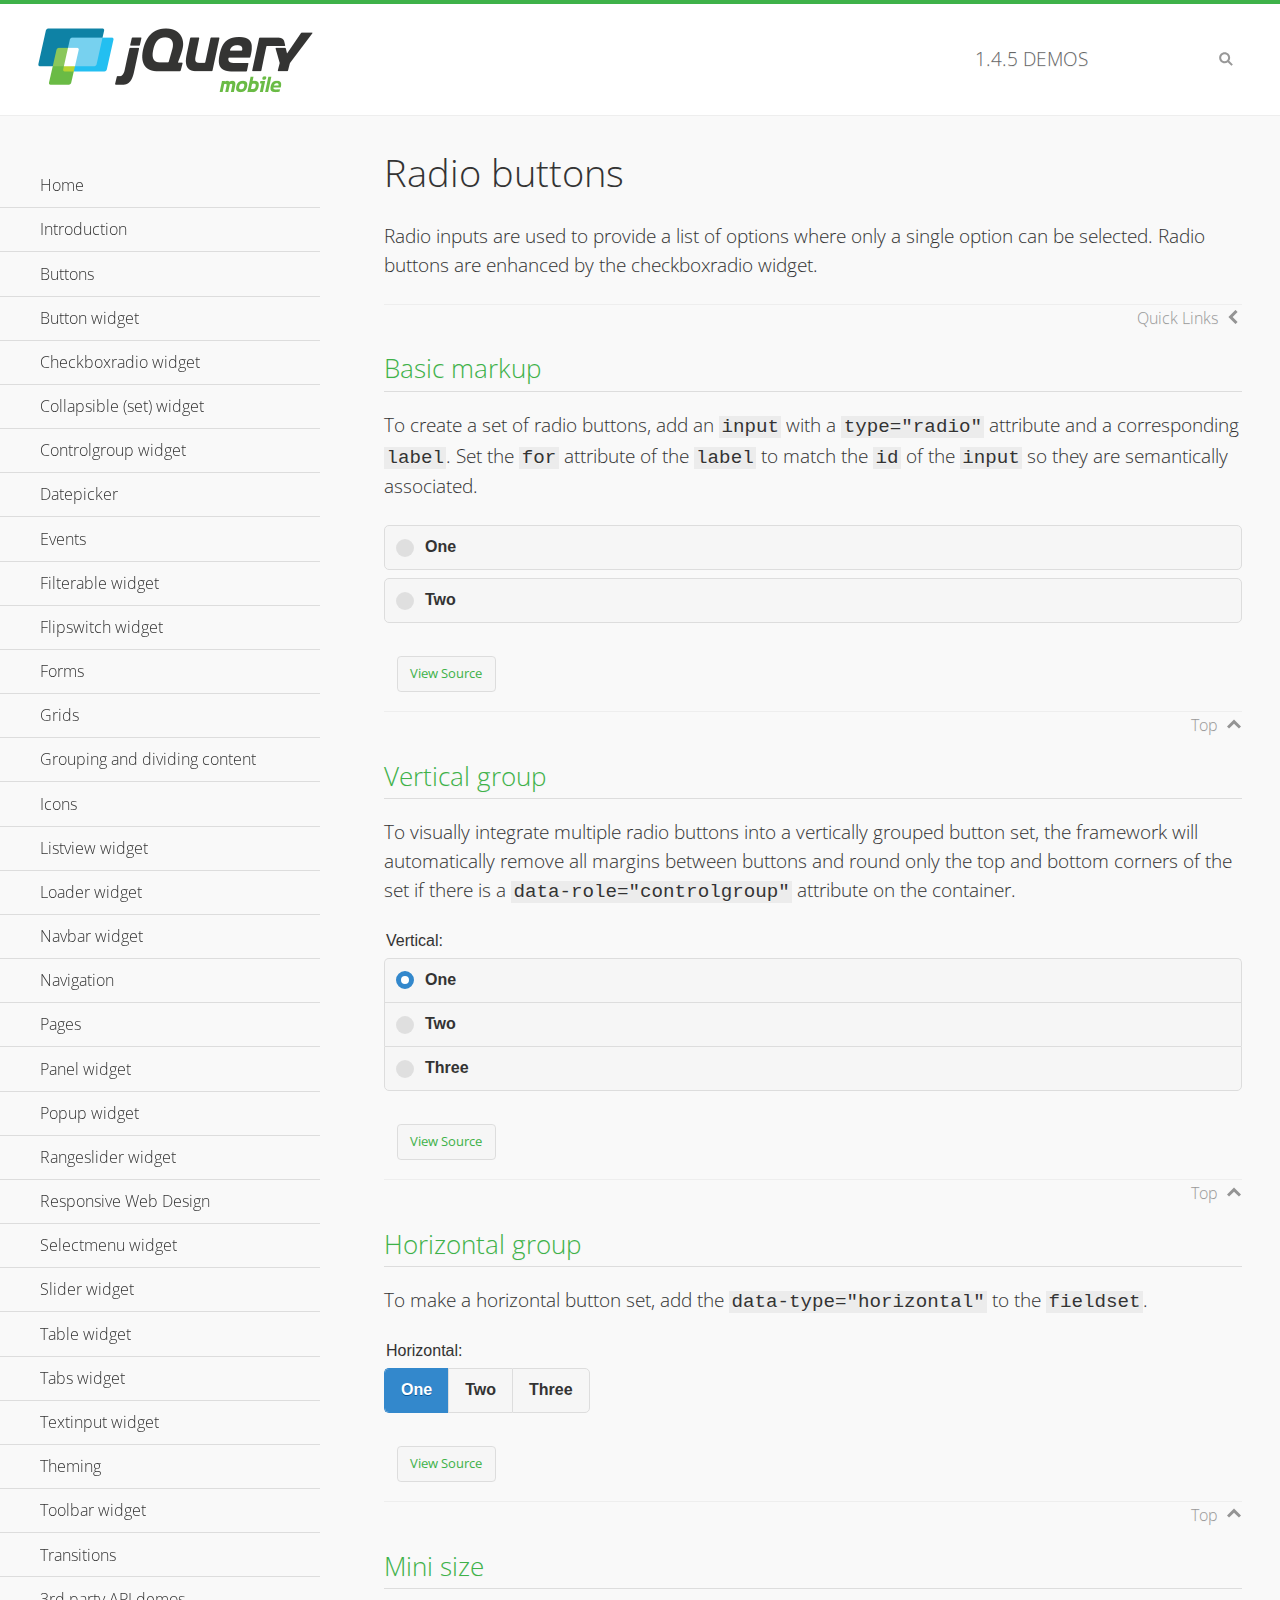
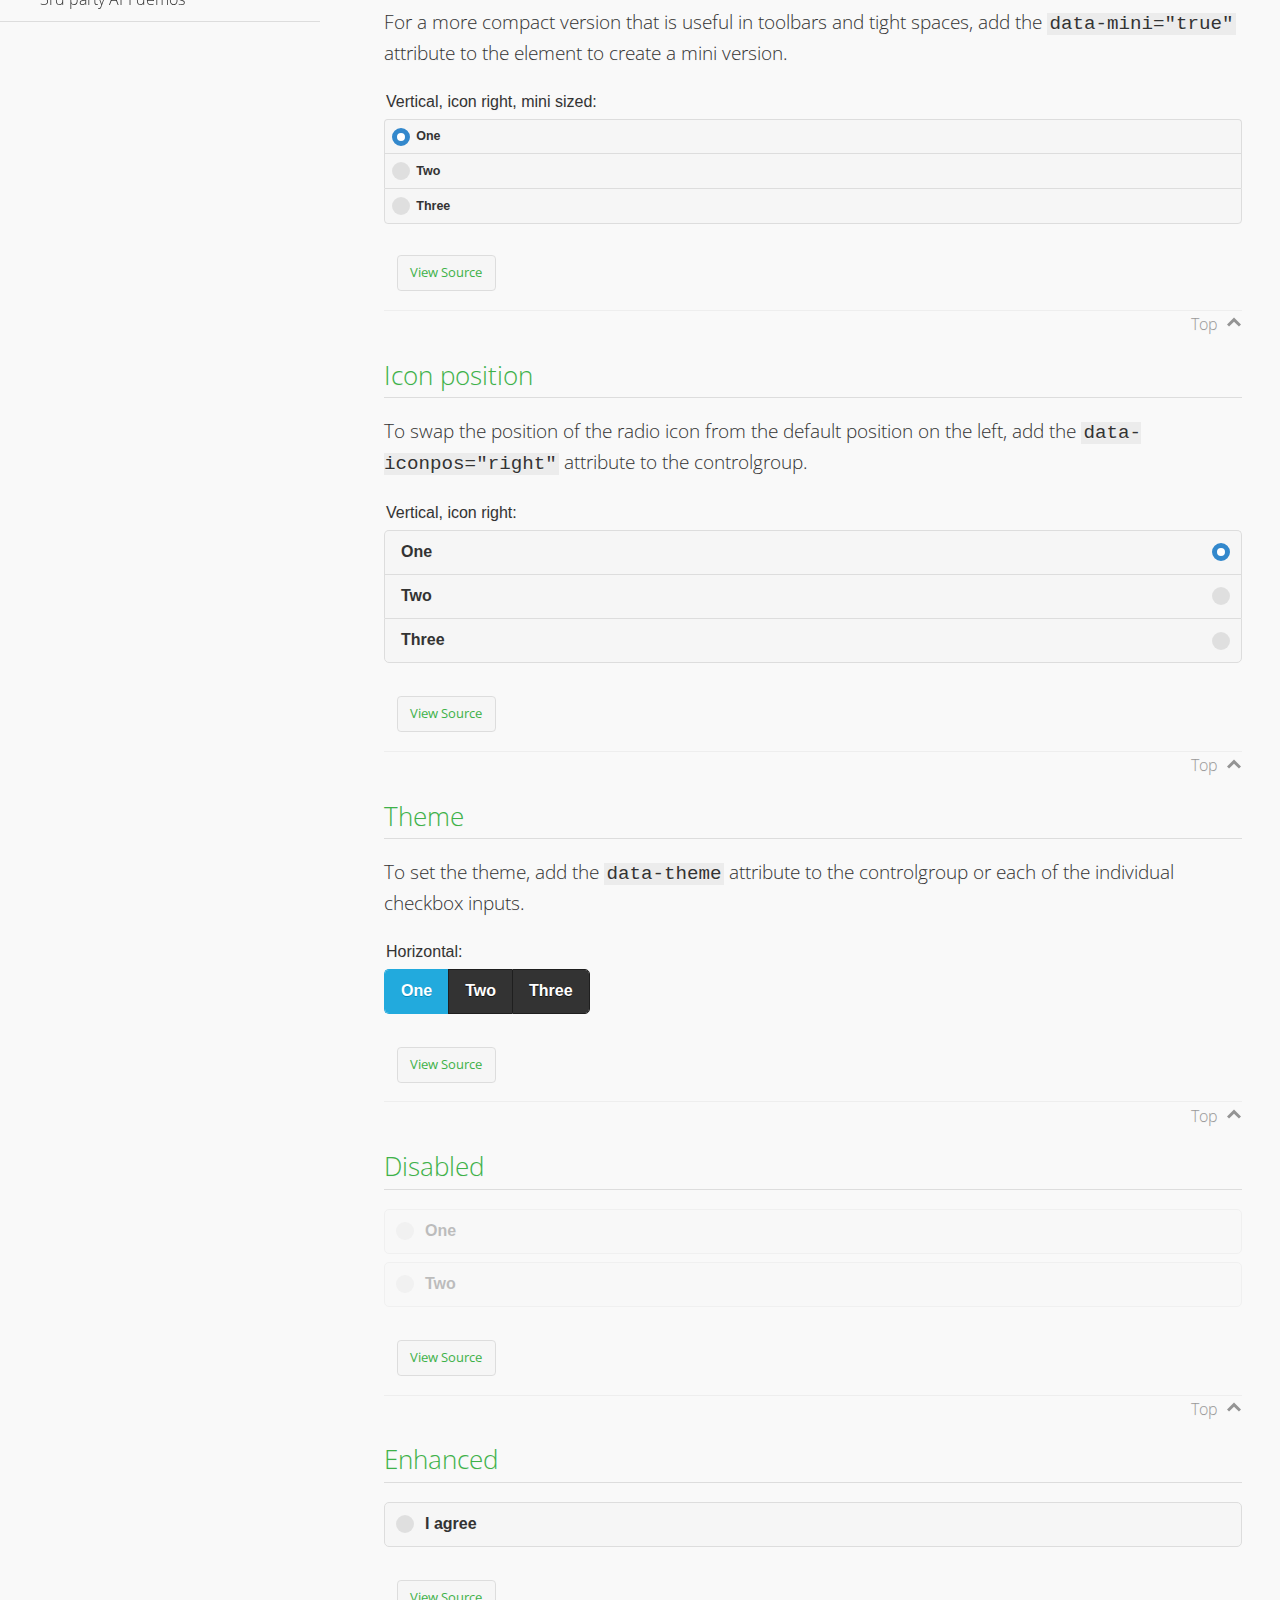
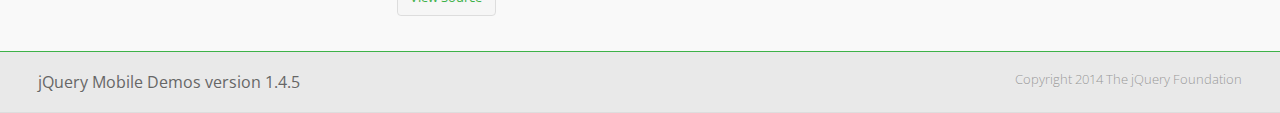
<file: www/js/jquery.mobile-1.4.5/demos/checkboxradio-radio/index.html>
<!DOCTYPE html>
<html>
<head>
	<meta charset="utf-8">
	<meta name="viewport" content="width=device-width, initial-scale=1">
	<title>Radio buttons - jQuery Mobile Demos</title>
	<link rel="shortcut icon" href="../favicon.ico">
	<link rel="stylesheet" href="http://fonts.googleapis.com/css?family=Open+Sans:300,400,700">
	<link rel="stylesheet" href="../css/themes/default/jquery.mobile-1.4.5.min.css">
	<link rel="stylesheet" href="../_assets/css/jqm-demos.css">
	<script src="../js/jquery.js"></script>
	<script src="../_assets/js/index.js"></script>
	<script src="../js/jquery.mobile-1.4.5.min.js"></script>
</head>
<body>
<div data-role="page" class="jqm-demos" data-quicklinks="true">

	<div data-role="header" class="jqm-header">
		<h2><a href="../" title="jQuery Mobile Demos home"><img src="../_assets/img/jquery-logo.png" alt="jQuery Mobile"></a></h2>
		<p><span class="jqm-version"></span> Demos</p>
		<a href="#" class="jqm-navmenu-link ui-btn ui-btn-icon-notext ui-corner-all ui-icon-bars ui-nodisc-icon ui-alt-icon ui-btn-left">Menu</a>
		<a href="#" class="jqm-search-link ui-btn ui-btn-icon-notext ui-corner-all ui-icon-search ui-nodisc-icon ui-alt-icon ui-btn-right">Search</a>
	</div><!-- /header -->

	<div role="main" class="ui-content jqm-content">

		<h1>Radio buttons</h1>

		<p>Radio inputs are used to provide a list of options where only a single option can be selected. Radio buttons are enhanced by the checkboxradio widget.</p>

		<h2>Basic markup</h2>

		<p>To create a set of radio buttons, add an <code>input</code> with a <code>type="radio"</code> attribute and a corresponding <code>label</code>. Set the <code>for</code> attribute of the <code>label</code> to match the <code>id</code> of the <code>input</code> so they are semantically associated.</p>

		<div data-demo-html="true">
			<form>
				<label>
					<input type="radio" name="radio-choice-0" id="radio-choice-0a">One
				</label>

				<label for="radio-choice-0b">Two</label>
				<input type="radio" name="radio-choice-0" id="radio-choice-0b" class="custom">
			</form>
		</div><!--/demo-html -->

		<h2>Vertical group</h2>

		<p>To visually integrate multiple radio buttons into a vertically grouped button set, the framework will automatically remove all margins between buttons and round only the top and bottom corners of the set if there is a <code> data-role="controlgroup"</code> attribute on the container.</p>

		<div data-demo-html="true">
			<form>
					<fieldset data-role="controlgroup">
					<legend>Vertical:</legend>
					<input type="radio" name="radio-choice-v-2" id="radio-choice-v-2a" value="on" checked="checked">
					<label for="radio-choice-v-2a">One</label>
					<input type="radio" name="radio-choice-v-2" id="radio-choice-v-2b" value="off">
					<label for="radio-choice-v-2b">Two</label>
					<input type="radio" name="radio-choice-v-2" id="radio-choice-v-2c" value="other">
					<label for="radio-choice-v-2c">Three</label>
				</fieldset>
			</form>
		</div><!--/demo-html -->

		<h2>Horizontal group</h2>

		<p>To make a horizontal button set, add the <code> data-type="horizontal"</code> to the <code>fieldset</code>.</p>

		<div data-demo-html="true">
			<form>
				<fieldset data-role="controlgroup" data-type="horizontal">
					<legend>Horizontal:</legend>
					<input type="radio" name="radio-choice-h-2" id="radio-choice-h-2a" value="on" checked="checked">
					<label for="radio-choice-h-2a">One</label>
					<input type="radio" name="radio-choice-h-2" id="radio-choice-h-2b" value="off">
					<label for="radio-choice-h-2b">Two</label>
					<input type="radio" name="radio-choice-h-2" id="radio-choice-h-2c" value="other">
					<label for="radio-choice-h-2c">Three</label>
				</fieldset>
			</form>
		</div><!--/demo-html -->

		<h2>Mini size</h2>

		<p>For a more compact version that is useful in toolbars and tight spaces, add the <code>data-mini="true"</code> attribute to the element to create a mini version. </p>

		<div data-demo-html="true">
			<form>
				<fieldset data-role="controlgroup" data-mini="true">
					<legend>Vertical, icon right, mini sized:</legend>
					<input type="radio" name="radio-choice-v-6" id="radio-choice-v-6a" value="on" checked="checked">
					<label for="radio-choice-v-6a">One</label>
					<input type="radio" name="radio-choice-v-6" id="radio-choice-v-6b" value="off">
					<label for="radio-choice-v-6b">Two</label>
					<input type="radio" name="radio-choice-v-6" id="radio-choice-v-6c" value="other">
					<label for="radio-choice-v-6c">Three</label>
				</fieldset>
			</form>
		</div><!--/demo-html -->

		<h2>Icon position</h2>

		<p>To swap the position of the radio icon from the default position on the left, add the <code>data-iconpos="right"</code> attribute to the controlgroup.</p>

		<div data-demo-html="true">
			<form>
				<fieldset data-role="controlgroup" data-iconpos="right">
					<legend>Vertical, icon right:</legend>
					<input type="radio" name="radio-choice-w-6" id="radio-choice-w-6a" value="on" checked="checked">
					<label for="radio-choice-w-6a">One</label>
					<input type="radio" name="radio-choice-w-6" id="radio-choice-w-6b" value="off">
					<label for="radio-choice-w-6b">Two</label>
					<input type="radio" name="radio-choice-w-6" id="radio-choice-w-6c" value="other">
					<label for="radio-choice-w-6c">Three</label>
				</fieldset>
			</form>
		</div><!--/demo-html -->

		<h2>Theme</h2>

		<p>To set the theme, add the <code>data-theme</code> attribute to the controlgroup or each of the individual checkbox inputs.</p>

		<div data-demo-html="true">
			<form>
				<fieldset data-role="controlgroup" data-theme="b" data-type="horizontal">
					<legend>Horizontal:</legend>
					<input type="radio" name="radio-choice-t-6" id="radio-choice-t-6a" value="on" checked="checked">
					<label for="radio-choice-t-6a">One</label>
					<input type="radio" name="radio-choice-t-6" id="radio-choice-t-6b" value="off">
					<label for="radio-choice-t-6b">Two</label>
					<input type="radio" name="radio-choice-t-6" id="radio-choice-t-6c" value="other">
					<label for="radio-choice-t-6c">Three</label>
				</fieldset>
			</form>
		</div><!--/demo-html -->

		<h2>Disabled</h2>

		<div data-demo-html="true">
			<form>
				<label>
					<input type="radio" name="radio-choice-7" id="radio-choice-7a" disabled="disabled">One
				</label>
				<label for="radio-choice-7b">Two</label>
				<input type="radio" name="radio-choice-7" id="radio-choice-7b" disabled="disabled">
			</form>
		</div><!--/demo-html -->

		<h2>Enhanced</h2>

		<div data-demo-html="true">
			<div class="ui-radio">
				<label for="radio-enhanced" class="ui-btn ui-corner-all ui-btn-inherit ui-btn-icon-left ui-radio-off">I agree</label>
				<input type="radio" name="radio-enhanced" id="radio-enhanced" data-enhanced="true">
			</div>
		</div><!--/demo-html -->

	</div><!-- /content -->
	    <div data-role="panel" class="jqm-navmenu-panel" data-position="left" data-display="overlay" data-theme="a">
	    	<ul class="jqm-list ui-alt-icon ui-nodisc-icon">
<li data-filtertext="demos homepage" data-icon="home"><a href=".././">Home</a></li>
<li data-filtertext="introduction overview getting started"><a href="../intro/" data-ajax="false">Introduction</a></li>
<li data-filtertext="buttons button markup buttonmarkup method anchor link button element"><a href="../button-markup/" data-ajax="false">Buttons</a></li>
<li data-filtertext="form button widget input button submit reset"><a href="../button/" data-ajax="false">Button widget</a></li>
<li data-role="collapsible" data-enhanced="true" data-collapsed-icon="carat-d" data-expanded-icon="carat-u" data-iconpos="right" data-inset="false" class="ui-collapsible ui-collapsible-themed-content ui-collapsible-collapsed">
	<h3 class="ui-collapsible-heading ui-collapsible-heading-collapsed">
		<a href="#" class="ui-collapsible-heading-toggle ui-btn ui-btn-icon-right ui-btn-inherit ui-icon-carat-d">
		    Checkboxradio widget<span class="ui-collapsible-heading-status"> click to expand contents</span>
		</a>
	</h3>
	<div class="ui-collapsible-content ui-body-inherit ui-collapsible-content-collapsed" aria-hidden="true">
		<ul>
			<li data-filtertext="form checkboxradio widget checkbox input checkboxes controlgroups"><a href="../checkboxradio-checkbox/" data-ajax="false">Checkboxes</a></li>
			<li data-filtertext="form checkboxradio widget radio input radio buttons controlgroups"><a href="../checkboxradio-radio/" data-ajax="false">Radio buttons</a></li>
		</ul>
	</div>
</li>
<li data-role="collapsible" data-enhanced="true" data-collapsed-icon="carat-d" data-expanded-icon="carat-u" data-iconpos="right" data-inset="false" class="ui-collapsible ui-collapsible-themed-content ui-collapsible-collapsed">
	<h3 class="ui-collapsible-heading ui-collapsible-heading-collapsed">
		<a href="#" class="ui-collapsible-heading-toggle ui-btn ui-btn-icon-right ui-btn-inherit ui-icon-carat-d">
			Collapsible (set) widget<span class="ui-collapsible-heading-status"> click to expand contents</span>
		</a>
	</h3>
	<div class="ui-collapsible-content ui-body-inherit ui-collapsible-content-collapsed" aria-hidden="true">
		<ul>
			<li data-filtertext="collapsibles content formatting"><a href="../collapsible/" data-ajax="false">Collapsible</a></li>
			<li data-filtertext="dynamic collapsible set accordion append expand"><a href="../collapsible-dynamic/" data-ajax="false">Dynamic collapsibles</a></li>
			<li data-filtertext="accordions collapsible set widget content formatting grouped collapsibles"><a href="../collapsibleset/" data-ajax="false">Collapsible set</a></li>
		</ul>
	</div>
</li>
<li data-role="collapsible" data-enhanced="true" data-collapsed-icon="carat-d" data-expanded-icon="carat-u" data-iconpos="right" data-inset="false" class="ui-collapsible ui-collapsible-themed-content ui-collapsible-collapsed">
	<h3 class="ui-collapsible-heading ui-collapsible-heading-collapsed">
		<a href="#" class="ui-collapsible-heading-toggle ui-btn ui-btn-icon-right ui-btn-inherit ui-icon-carat-d">
			Controlgroup widget<span class="ui-collapsible-heading-status"> click to expand contents</span>
		</a>
	</h3>
	<div class="ui-collapsible-content ui-body-inherit ui-collapsible-content-collapsed" aria-hidden="true">
		<ul>
			<li data-filtertext="controlgroups selectmenu checkboxradio input grouped buttons horizontal vertical"><a href="../controlgroup/" data-ajax="false">Controlgroup</a></li>
			<li data-filtertext="dynamic controlgroup dynamically add buttons"><a href="../controlgroup-dynamic/" data-ajax="false">Dynamic controlgroups</a></li>
		</ul>
	</div>
</li>
<li data-filtertext="form datepicker widget date input"><a href="../datepicker/" data-ajax="false">Datepicker</a></li>
<li data-role="collapsible" data-enhanced="true" data-collapsed-icon="carat-d" data-expanded-icon="carat-u" data-iconpos="right" data-inset="false" class="ui-collapsible ui-collapsible-themed-content ui-collapsible-collapsed">
	<h3 class="ui-collapsible-heading ui-collapsible-heading-collapsed">
		<a href="#" class="ui-collapsible-heading-toggle ui-btn ui-btn-icon-right ui-btn-inherit ui-icon-carat-d">
			Events<span class="ui-collapsible-heading-status"> click to expand contents</span>
		</a>
	</h3>
	<div class="ui-collapsible-content ui-body-inherit ui-collapsible-content-collapsed" aria-hidden="true">
		<ul>
			<li data-filtertext="swipe to delete list items listviews swipe events"><a href="../swipe-list/" data-ajax="false">Swipe list items</a></li>
			<li data-filtertext="swipe to navigate swipe page navigation swipe events"><a href="../swipe-page/" data-ajax="false">Swipe page navigation</a></li>
		</ul>
	</div>
</li>
<li data-filtertext="filterable filter elements sorting searching listview table"><a href="../filterable/" data-ajax="false">Filterable widget</a></li>
<li data-filtertext="form flipswitch widget flip toggle switch binary select checkbox input"><a href="../flipswitch/" data-ajax="false">Flipswitch widget</a></li>
<li data-role="collapsible" data-enhanced="true" data-collapsed-icon="carat-d" data-expanded-icon="carat-u" data-iconpos="right" data-inset="false" class="ui-collapsible ui-collapsible-themed-content ui-collapsible-collapsed">
	<h3 class="ui-collapsible-heading ui-collapsible-heading-collapsed">
		<a href="#" class="ui-collapsible-heading-toggle ui-btn ui-btn-icon-right ui-btn-inherit ui-icon-carat-d">
			Forms<span class="ui-collapsible-heading-status"> click to expand contents</span>
		</a>
	</h3>
	<div class="ui-collapsible-content ui-body-inherit ui-collapsible-content-collapsed" aria-hidden="true">
		<ul>
			<li data-filtertext="forms text checkbox radio range button submit reset inputs selects textarea slider flipswitch label form elements"><a href="../forms/" data-ajax="false">Forms</a></li>
			<li data-filtertext="form hide labels hidden accessible ui-hidden-accessible forms"><a href="../forms-label-hidden-accessible/" data-ajax="false">Hide labels</a></li>
			<li data-filtertext="form field containers fieldcontain ui-field-contain forms"><a href="../forms-field-contain/" data-ajax="false">Field containers</a></li>
			<li data-filtertext="forms disabled form elements"><a href="../forms-disabled/" data-ajax="false">Forms disabled</a></li>
			<li data-filtertext="forms gallery examples overview forms text checkbox radio range button submit reset inputs selects textarea slider flipswitch label form elements"><a href="../forms-gallery/" data-ajax="false">Forms gallery</a></li>
		</ul>
	</div>
</li>
<li data-role="collapsible" data-enhanced="true" data-collapsed-icon="carat-d" data-expanded-icon="carat-u" data-iconpos="right" data-inset="false" class="ui-collapsible ui-collapsible-themed-content ui-collapsible-collapsed">
	<h3 class="ui-collapsible-heading ui-collapsible-heading-collapsed">
		<a href="#" class="ui-collapsible-heading-toggle ui-btn ui-btn-icon-right ui-btn-inherit ui-icon-carat-d">
			Grids<span class="ui-collapsible-heading-status"> click to expand contents</span>
		</a>
	</h3>
	<div class="ui-collapsible-content ui-body-inherit ui-collapsible-content-collapsed" aria-hidden="true">
		<ul>
			<li data-filtertext="grids columns blocks content formatting rwd responsive css framework"><a href="../grids/" data-ajax="false">Grids</a></li>
			<li data-filtertext="buttons in grids css framework"><a href="../grids-buttons/" data-ajax="false">Buttons in grids</a></li>
			<li data-filtertext="custom responsive grids rwd css framework"><a href="../grids-custom-responsive/" data-ajax="false">Custom responsive grids</a></li>
		</ul>
	</div>
</li>
<li data-filtertext="blocks content formatting sections heading"><a href="../body-bar-classes/" data-ajax="false">Grouping and dividing content</a></li>
<li data-role="collapsible" data-enhanced="true" data-collapsed-icon="carat-d" data-expanded-icon="carat-u" data-iconpos="right" data-inset="false" class="ui-collapsible ui-collapsible-themed-content ui-collapsible-collapsed">
	<h3 class="ui-collapsible-heading ui-collapsible-heading-collapsed">
		<a href="#" class="ui-collapsible-heading-toggle ui-btn ui-btn-icon-right ui-btn-inherit ui-icon-carat-d">
			Icons<span class="ui-collapsible-heading-status"> click to expand contents</span>
		</a>
	</h3>
	<div class="ui-collapsible-content ui-body-inherit ui-collapsible-content-collapsed" aria-hidden="true">
		<ul>
			<li data-filtertext="button icons svg disc alt custom icon position"><a href="../icons/" data-ajax="false">Icons</a></li>
			<li data-filtertext=""><a href="../icons-grunticon/" data-ajax="false">Grunticon loader</a></li>
		</ul>
	</div>
</li>
<li data-role="collapsible" data-enhanced="true" data-collapsed-icon="carat-d" data-expanded-icon="carat-u" data-iconpos="right" data-inset="false" class="ui-collapsible ui-collapsible-themed-content ui-collapsible-collapsed">
	<h3 class="ui-collapsible-heading ui-collapsible-heading-collapsed">
		<a href="#" class="ui-collapsible-heading-toggle ui-btn ui-btn-icon-right ui-btn-inherit ui-icon-carat-d">
			Listview widget<span class="ui-collapsible-heading-status"> click to expand contents</span>
		</a>
	</h3>
	<div class="ui-collapsible-content ui-body-inherit ui-collapsible-content-collapsed" aria-hidden="true">
		<ul>
			<li data-filtertext="listview widget thumbnails icons nested split button collapsible ul ol"><a href="../listview/" data-ajax="false">Listview</a></li>
			<li data-filtertext="autocomplete filterable reveal listview filtertextbeforefilter placeholder"><a href="../listview-autocomplete/" data-ajax="false">Listview autocomplete</a></li>
			<li data-filtertext="autocomplete filterable reveal listview remote data filtertextbeforefilter placeholder"><a href="../listview-autocomplete-remote/" data-ajax="false">Listview autocomplete remote data</a></li>
			<li data-filtertext="autodividers anchor jump scroll linkbars listview lists ul ol"><a href="../listview-autodividers-linkbar/" data-ajax="false">Listview autodividers linkbar</a></li>
			<li data-filtertext="listview autodividers selector autodividersselector lists ul ol"><a href="../listview-autodividers-selector/" data-ajax="false">Listview autodividers selector</a></li>
			<li data-filtertext="listview nested list items"><a href="../listview-nested-lists/" data-ajax="false">Nested Listviews</a></li>
			<li data-filtertext="listview collapsible list items flat"><a href="../listview-collapsible-item-flat/" data-ajax="false">Listview collapsible list items (flat)</a></li>
			<li data-filtertext="listview collapsible list indented"><a href="../listview-collapsible-item-indented/" data-ajax="false">Listview collapsible list items (indented)</a></li>
			<li data-filtertext="grid listview responsive grids responsive listviews lists ul"><a href="../listview-grid/" data-ajax="false">Listview responsive grid</a></li>
		</ul>
	</div>
</li>
<li data-filtertext="loader widget page loading navigation overlay spinner"><a href="../loader/" data-ajax="false">Loader widget</a></li>
<li data-filtertext="navbar widget navmenu toolbars header footer"><a href="../navbar/" data-ajax="false">Navbar widget</a></li>
<li data-role="collapsible" data-enhanced="true" data-collapsed-icon="carat-d" data-expanded-icon="carat-u" data-iconpos="right" data-inset="false" class="ui-collapsible ui-collapsible-themed-content ui-collapsible-collapsed">
	<h3 class="ui-collapsible-heading ui-collapsible-heading-collapsed">
		<a href="#" class="ui-collapsible-heading-toggle ui-btn ui-btn-icon-right ui-btn-inherit ui-icon-carat-d">
			Navigation<span class="ui-collapsible-heading-status"> click to expand contents</span>
		</a>
	</h3>
	<div class="ui-collapsible-content ui-body-inherit ui-collapsible-content-collapsed" aria-hidden="true">
		<ul>
			<li data-filtertext="ajax navigation navigate widget history event method"><a href="../navigation/" data-ajax="false">Navigation</a></li>
			<li data-filtertext="linking pages page links navigation ajax prefetch cache"><a href="../navigation-linking-pages/" data-ajax="false">Linking pages</a></li>
			<!-- <li data-filtertext="php redirect server redirection server-side navigation"><a href="../navigation-php-redirect/" data-ajax="false">PHP redirect demo</a></li>-->
			<li data-filtertext="navigation redirection hash query"><a href="../navigation-hash-processing/" data-ajax="false">Hash processing demo</a></li>
			<li data-filtertext="navigation redirection hash query"><a href="../page-events/" data-ajax="false">Page Navigation Events</a></li>
		</ul>
	</div>
</li>
<li data-role="collapsible" data-enhanced="true" data-collapsed-icon="carat-d" data-expanded-icon="carat-u" data-iconpos="right" data-inset="false" class="ui-collapsible ui-collapsible-themed-content ui-collapsible-collapsed">
	<h3 class="ui-collapsible-heading ui-collapsible-heading-collapsed">
		<a href="#" class="ui-collapsible-heading-toggle ui-btn ui-btn-icon-right ui-btn-inherit ui-icon-carat-d">
			Pages<span class="ui-collapsible-heading-status"> click to expand contents</span>
		</a>
	</h3>
	<div class="ui-collapsible-content ui-body-inherit ui-collapsible-content-collapsed" aria-hidden="true">
		<ul>
			<li data-filtertext="pages page widget ajax navigation"><a href="../pages/" data-ajax="false">Pages</a></li>
			<li data-filtertext="single page"><a href="../pages-single-page/" data-ajax="false">Single page</a></li>
			<li data-filtertext="multipage multi-page page"><a href="../pages-multi-page/" data-ajax="false">Multi-page template</a></li>
			<li data-filtertext="dialog page widget modal popup"><a href="../pages-dialog/" data-ajax="false">Dialog page</a></li>
		</ul>
	</div>
</li>
<li data-role="collapsible" data-enhanced="true" data-collapsed-icon="carat-d" data-expanded-icon="carat-u" data-iconpos="right" data-inset="false" class="ui-collapsible ui-collapsible-themed-content ui-collapsible-collapsed">
	<h3 class="ui-collapsible-heading ui-collapsible-heading-collapsed">
		<a href="#" class="ui-collapsible-heading-toggle ui-btn ui-btn-icon-right ui-btn-inherit ui-icon-carat-d">
			Panel widget<span class="ui-collapsible-heading-status"> click to expand contents</span>
		</a>
	</h3>
	<div class="ui-collapsible-content ui-body-inherit ui-collapsible-content-collapsed" aria-hidden="true">
		<ul>
			<li data-filtertext="panel widget sliding panels reveal push overlay responsive"><a href="../panel/" data-ajax="false">Panel</a></li>
			<li data-filtertext=""><a href="../panel-external/" data-ajax="false">External panels</a></li>
			<li data-filtertext="panel "><a href="../panel-fixed/" data-ajax="false">Fixed panels</a></li>
			<li data-filtertext="panel slide panels sliding panels shadow rwd responsive breakpoint"><a href="../panel-responsive/" data-ajax="false">Panels responsive</a></li>
			<li data-filtertext="panel custom style custom panel width reveal shadow listview panel styling page background wrapper"><a href="../panel-styling/" data-ajax="false">Custom panel style</a></li>
			<li data-filtertext="panel open on swipe"><a href="../panel-swipe-open/" data-ajax="false">Panel open on swipe</a></li>
			<li data-filtertext="panels outside page internal external toolbars"><a href="../panel-external-internal/" data-ajax="false">Panel external and internal</a></li>
		</ul>
	</div>
</li>
<li data-role="collapsible" data-enhanced="true" data-collapsed-icon="carat-d" data-expanded-icon="carat-u" data-iconpos="right" data-inset="false" class="ui-collapsible ui-collapsible-themed-content ui-collapsible-collapsed">
	<h3 class="ui-collapsible-heading ui-collapsible-heading-collapsed">
		<a href="#" class="ui-collapsible-heading-toggle ui-btn ui-btn-icon-right ui-btn-inherit ui-icon-carat-d">
			Popup widget<span class="ui-collapsible-heading-status"> click to expand contents</span>
		</a>
	</h3>
	<div class="ui-collapsible-content ui-body-inherit ui-collapsible-content-collapsed" aria-hidden="true">
		<ul>
			<li data-filtertext="popup widget popups dialog modal transition tooltip lightbox form overlay screen flip pop fade transition"><a href="../popup/" data-ajax="false">Popup</a></li>
			<li data-filtertext="popup alignment position"><a href="../popup-alignment/" data-ajax="false">Popup alignment</a></li>
			<li data-filtertext="popup arrow size popups popover"><a href="../popup-arrow-size/" data-ajax="false">Popup arrow size</a></li>
			<li data-filtertext="dynamic popups popup images lightbox"><a href="../popup-dynamic/" data-ajax="false">Dynamic popups</a></li>
			<li data-filtertext="popups with iframes scaling"><a href="../popup-iframe/" data-ajax="false">Popups with iframes</a></li>
			<li data-filtertext="popup image scaling"><a href="../popup-image-scaling/" data-ajax="false">Popup image scaling</a></li>
			<li data-filtertext="external popup outside multi-page"><a href="../popup-outside-multipage/" data-ajax="false">Popup outside multi-page</a></li>
		</ul>
	</div>
</li>
<li data-filtertext="form rangeslider widget dual sliders dual handle sliders range input"><a href="../rangeslider/" data-ajax="false">Rangeslider widget</a></li>
<li data-filtertext="responsive web design rwd adaptive progressive enhancement PE accessible mobile breakpoints media query media queries"><a href="../rwd/" data-ajax="false">Responsive Web Design</a></li>
<li data-role="collapsible" data-enhanced="true" data-collapsed-icon="carat-d" data-expanded-icon="carat-u" data-iconpos="right" data-inset="false" class="ui-collapsible ui-collapsible-themed-content ui-collapsible-collapsed">
	<h3 class="ui-collapsible-heading ui-collapsible-heading-collapsed">
		<a href="#" class="ui-collapsible-heading-toggle ui-btn ui-btn-icon-right ui-btn-inherit ui-icon-carat-d">
			Selectmenu widget<span class="ui-collapsible-heading-status"> click to expand contents</span>
		</a>
	</h3>
	<div class="ui-collapsible-content ui-body-inherit ui-collapsible-content-collapsed" aria-hidden="true">
		<ul>
			<li data-filtertext="form selectmenu widget select input custom select menu selects"><a href="../selectmenu/" data-ajax="false">Selectmenu</a></li>
			<li data-filtertext="form custom select menu selectmenu widget custom menu option optgroup multiple selects"><a href="../selectmenu-custom/" data-ajax="false">Custom select menu</a></li>
			<li data-filtertext="filterable select filter popup dialog"><a href="../selectmenu-custom-filter/" data-ajax="false">Custom select menu with filter</a></li>
		</ul>
	</div>
</li>
<li data-role="collapsible" data-enhanced="true" data-collapsed-icon="carat-d" data-expanded-icon="carat-u" data-iconpos="right" data-inset="false" class="ui-collapsible ui-collapsible-themed-content ui-collapsible-collapsed">
	<h3 class="ui-collapsible-heading ui-collapsible-heading-collapsed">
		<a href="#" class="ui-collapsible-heading-toggle ui-btn ui-btn-icon-right ui-btn-inherit ui-icon-carat-d">
			Slider widget<span class="ui-collapsible-heading-status"> click to expand contents</span>
		</a>
	</h3>
	<div class="ui-collapsible-content ui-body-inherit ui-collapsible-content-collapsed" aria-hidden="true">
		<ul>
			<li data-filtertext="form slider widget range input single sliders"><a href="../slider/" data-ajax="false">Slider</a></li>
			<li data-filtertext="form slider widget flipswitch slider binary select flip toggle switch"><a href="../slider-flipswitch/" data-ajax="false">Slider flip toggle switch</a></li>
			<li data-filtertext="form slider tooltip handle value input range sliders"><a href="../slider-tooltip/" data-ajax="false">Slider tooltip</a></li>
		</ul>
	</div>
</li>
<li data-role="collapsible" data-enhanced="true" data-collapsed-icon="carat-d" data-expanded-icon="carat-u" data-iconpos="right" data-inset="false" class="ui-collapsible ui-collapsible-themed-content ui-collapsible-collapsed">
	<h3 class="ui-collapsible-heading ui-collapsible-heading-collapsed">
		<a href="#" class="ui-collapsible-heading-toggle ui-btn ui-btn-icon-right ui-btn-inherit ui-icon-carat-d">
			Table widget<span class="ui-collapsible-heading-status"> click to expand contents</span>
		</a>
	</h3>
	<div class="ui-collapsible-content ui-body-inherit ui-collapsible-content-collapsed" aria-hidden="true">
		<ul>
			<li data-filtertext="table widget reflow column toggle th td responsive tables rwd hide show tabular"><a href="../table-column-toggle/" data-ajax="false">Table Column Toggle</a></li>
			<li data-filtertext="table column toggle phone comparison demo"><a href="../table-column-toggle-example/" data-ajax="false">Table Column Toggle demo</a></li>
			<li data-filtertext="responsive tables table column toggle heading groups rwd breakpoint"><a href="../table-column-toggle-heading-groups/" data-ajax="false">Table Column Toggle heading groups</a></li>
			<li data-filtertext="responsive tables table column toggle hide rwd breakpoint customization options"><a href="../table-column-toggle-options/" data-ajax="false">Table Column Toggle options</a></li>
			<li data-filtertext="table reflow th td responsive rwd columns tabular"><a href="../table-reflow/" data-ajax="false">Table Reflow</a></li>
			<li data-filtertext="responsive tables table reflow heading groups rwd breakpoint"><a href="../table-reflow-heading-groups/" data-ajax="false">Table Reflow heading groups</a></li>
			<li data-filtertext="responsive tables table reflow stripes strokes table style"><a href="../table-reflow-stripes-strokes/" data-ajax="false">Table Reflow stripes and strokes</a></li>
			<li data-filtertext="responsive tables table reflow stack custom styles"><a href="../table-reflow-styling/" data-ajax="false">Table Reflow custom styles</a></li>
		</ul>
	</div>
</li>
<li data-filtertext="ui tabs widget"><a href="../tabs/" data-ajax="false">Tabs widget</a></li>
<li data-filtertext="form textinput widget text input textarea number date time tel email file color password"><a href="../textinput/" data-ajax="false">Textinput widget</a></li>
<li data-role="collapsible" data-enhanced="true" data-collapsed-icon="carat-d" data-expanded-icon="carat-u" data-iconpos="right" data-inset="false" class="ui-collapsible ui-collapsible-themed-content ui-collapsible-collapsed">
	<h3 class="ui-collapsible-heading ui-collapsible-heading-collapsed">
		<a href="#" class="ui-collapsible-heading-toggle ui-btn ui-btn-icon-right ui-btn-inherit ui-icon-carat-d">
			Theming<span class="ui-collapsible-heading-status"> click to expand contents</span>
		</a>
	</h3>
	<div class="ui-collapsible-content ui-body-inherit ui-collapsible-content-collapsed" aria-hidden="true">
		<ul>
			<li data-filtertext="default theme swatches theming style css"><a href="../theme-default/" data-ajax="false">Default theme</a></li>
			<li data-filtertext="classic theme old theme swatches theming style css"><a href="../theme-classic/" data-ajax="false">Classic theme</a></li>
		</ul>
	</div>
</li>
<li data-role="collapsible" data-enhanced="true" data-collapsed-icon="carat-d" data-expanded-icon="carat-u" data-iconpos="right" data-inset="false" class="ui-collapsible ui-collapsible-themed-content ui-collapsible-collapsed">
	<h3 class="ui-collapsible-heading ui-collapsible-heading-collapsed">
		<a href="#" class="ui-collapsible-heading-toggle ui-btn ui-btn-icon-right ui-btn-inherit ui-icon-carat-d">
			Toolbar widget<span class="ui-collapsible-heading-status"> click to expand contents</span>
		</a>
	</h3>
	<div class="ui-collapsible-content ui-body-inherit ui-collapsible-content-collapsed" aria-hidden="true">
		<ul>
			<li data-filtertext="toolbar widget header footer toolbars fixed fullscreen external sections"><a href="../toolbar/" data-ajax="false">Toolbar</a></li>
			<li data-filtertext="dynamic toolbars dynamically add toolbar header footer"><a href="../toolbar-dynamic/" data-ajax="false">Dynamic toolbars</a></li>
			<li data-filtertext="external toolbars header footer"><a href="../toolbar-external/" data-ajax="false">External toolbars</a></li>
			<li data-filtertext="fixed toolbars header footer"><a href="../toolbar-fixed/" data-ajax="false">Fixed toolbars</a></li>
			<li data-filtertext="fixed fullscreen toolbars header footer"><a href="../toolbar-fixed-fullscreen/" data-ajax="false">Fullscreen toolbars</a></li>
			<li data-filtertext="external fixed toolbars header footer"><a href="../toolbar-fixed-external/" data-ajax="false">Fixed external toolbars</a></li>
			<li data-filtertext="external persistent toolbars header footer navbar navmenu"><a href="../toolbar-fixed-persistent/" data-ajax="false">Persistent toolbars</a></li>
			<li data-filtertext="external ajax optimized toolbars persistent toolbars header footer navbar"><a href="../toolbar-fixed-persistent-optimized/" data-ajax="false">Ajax optimized toolbars</a></li>
			<li data-filtertext="form in toolbars header footer"><a href="../toolbar-fixed-forms/" data-ajax="false">Form in toolbar</a></li>
		</ul>
	</div>
</li>
<li data-filtertext="page transitions animated pages popup navigation flip slide fade pop"><a href="../transitions/" data-ajax="false">Transitions</a></li>
<li data-role="collapsible" data-enhanced="true" data-collapsed-icon="carat-d" data-expanded-icon="carat-u" data-iconpos="right" data-inset="false" class="ui-collapsible ui-collapsible-themed-content ui-collapsible-collapsed">
	<h3 class="ui-collapsible-heading ui-collapsible-heading-collapsed">
		<a href="#" class="ui-collapsible-heading-toggle ui-btn ui-btn-icon-right ui-btn-inherit ui-icon-carat-d">
			3rd party API demos<span class="ui-collapsible-heading-status"> click to expand contents</span>
		</a>
	</h3>
	<div class="ui-collapsible-content ui-body-inherit ui-collapsible-content-collapsed" aria-hidden="true">
		<ul>
			<li data-filtertext="backbone requirejs navigation router"><a href="../backbone-requirejs/" data-ajax="false">Backbone RequireJS</a></li>
			<li data-filtertext="google maps geolocation demo"><a href="../map-geolocation/" data-ajax="false">Google Maps geolocation</a></li>
			<li data-filtertext="google maps hybrid"><a href="../map-list-toggle/" data-ajax="false">Google Maps list toggle</a></li>
		</ul>
	</div>
</li>



		     </ul>
		</div><!-- /panel -->


	<div data-role="footer" data-position="fixed" data-tap-toggle="false" class="jqm-footer">
		<p>jQuery Mobile Demos version <span class="jqm-version"></span></p>
		<p>Copyright 2014 The jQuery Foundation</p>
	</div><!-- /footer -->
	<!-- TODO: This should become an external panel so we can add input to markup (unique ID) -->
    <div data-role="panel" class="jqm-search-panel" data-position="right" data-display="overlay" data-theme="a">
		<div class="jqm-search">
			<ul class="jqm-list" data-filter-placeholder="Search demos..." data-filter-reveal="true">
<li data-filtertext="demos homepage" data-icon="home"><a href=".././">Home</a></li>
<li data-filtertext="introduction overview getting started"><a href="../intro/" data-ajax="false">Introduction</a></li>
<li data-filtertext="buttons button markup buttonmarkup method anchor link button element"><a href="../button-markup/" data-ajax="false">Buttons</a></li>
<li data-filtertext="form button widget input button submit reset"><a href="../button/" data-ajax="false">Button widget</a></li>
<li data-role="collapsible" data-enhanced="true" data-collapsed-icon="carat-d" data-expanded-icon="carat-u" data-iconpos="right" data-inset="false" class="ui-collapsible ui-collapsible-themed-content ui-collapsible-collapsed">
	<h3 class="ui-collapsible-heading ui-collapsible-heading-collapsed">
		<a href="#" class="ui-collapsible-heading-toggle ui-btn ui-btn-icon-right ui-btn-inherit ui-icon-carat-d">
		    Checkboxradio widget<span class="ui-collapsible-heading-status"> click to expand contents</span>
		</a>
	</h3>
	<div class="ui-collapsible-content ui-body-inherit ui-collapsible-content-collapsed" aria-hidden="true">
		<ul>
			<li data-filtertext="form checkboxradio widget checkbox input checkboxes controlgroups"><a href="../checkboxradio-checkbox/" data-ajax="false">Checkboxes</a></li>
			<li data-filtertext="form checkboxradio widget radio input radio buttons controlgroups"><a href="../checkboxradio-radio/" data-ajax="false">Radio buttons</a></li>
		</ul>
	</div>
</li>
<li data-role="collapsible" data-enhanced="true" data-collapsed-icon="carat-d" data-expanded-icon="carat-u" data-iconpos="right" data-inset="false" class="ui-collapsible ui-collapsible-themed-content ui-collapsible-collapsed">
	<h3 class="ui-collapsible-heading ui-collapsible-heading-collapsed">
		<a href="#" class="ui-collapsible-heading-toggle ui-btn ui-btn-icon-right ui-btn-inherit ui-icon-carat-d">
			Collapsible (set) widget<span class="ui-collapsible-heading-status"> click to expand contents</span>
		</a>
	</h3>
	<div class="ui-collapsible-content ui-body-inherit ui-collapsible-content-collapsed" aria-hidden="true">
		<ul>
			<li data-filtertext="collapsibles content formatting"><a href="../collapsible/" data-ajax="false">Collapsible</a></li>
			<li data-filtertext="dynamic collapsible set accordion append expand"><a href="../collapsible-dynamic/" data-ajax="false">Dynamic collapsibles</a></li>
			<li data-filtertext="accordions collapsible set widget content formatting grouped collapsibles"><a href="../collapsibleset/" data-ajax="false">Collapsible set</a></li>
		</ul>
	</div>
</li>
<li data-role="collapsible" data-enhanced="true" data-collapsed-icon="carat-d" data-expanded-icon="carat-u" data-iconpos="right" data-inset="false" class="ui-collapsible ui-collapsible-themed-content ui-collapsible-collapsed">
	<h3 class="ui-collapsible-heading ui-collapsible-heading-collapsed">
		<a href="#" class="ui-collapsible-heading-toggle ui-btn ui-btn-icon-right ui-btn-inherit ui-icon-carat-d">
			Controlgroup widget<span class="ui-collapsible-heading-status"> click to expand contents</span>
		</a>
	</h3>
	<div class="ui-collapsible-content ui-body-inherit ui-collapsible-content-collapsed" aria-hidden="true">
		<ul>
			<li data-filtertext="controlgroups selectmenu checkboxradio input grouped buttons horizontal vertical"><a href="../controlgroup/" data-ajax="false">Controlgroup</a></li>
			<li data-filtertext="dynamic controlgroup dynamically add buttons"><a href="../controlgroup-dynamic/" data-ajax="false">Dynamic controlgroups</a></li>
		</ul>
	</div>
</li>
<li data-filtertext="form datepicker widget date input"><a href="../datepicker/" data-ajax="false">Datepicker</a></li>
<li data-role="collapsible" data-enhanced="true" data-collapsed-icon="carat-d" data-expanded-icon="carat-u" data-iconpos="right" data-inset="false" class="ui-collapsible ui-collapsible-themed-content ui-collapsible-collapsed">
	<h3 class="ui-collapsible-heading ui-collapsible-heading-collapsed">
		<a href="#" class="ui-collapsible-heading-toggle ui-btn ui-btn-icon-right ui-btn-inherit ui-icon-carat-d">
			Events<span class="ui-collapsible-heading-status"> click to expand contents</span>
		</a>
	</h3>
	<div class="ui-collapsible-content ui-body-inherit ui-collapsible-content-collapsed" aria-hidden="true">
		<ul>
			<li data-filtertext="swipe to delete list items listviews swipe events"><a href="../swipe-list/" data-ajax="false">Swipe list items</a></li>
			<li data-filtertext="swipe to navigate swipe page navigation swipe events"><a href="../swipe-page/" data-ajax="false">Swipe page navigation</a></li>
		</ul>
	</div>
</li>
<li data-filtertext="filterable filter elements sorting searching listview table"><a href="../filterable/" data-ajax="false">Filterable widget</a></li>
<li data-filtertext="form flipswitch widget flip toggle switch binary select checkbox input"><a href="../flipswitch/" data-ajax="false">Flipswitch widget</a></li>
<li data-role="collapsible" data-enhanced="true" data-collapsed-icon="carat-d" data-expanded-icon="carat-u" data-iconpos="right" data-inset="false" class="ui-collapsible ui-collapsible-themed-content ui-collapsible-collapsed">
	<h3 class="ui-collapsible-heading ui-collapsible-heading-collapsed">
		<a href="#" class="ui-collapsible-heading-toggle ui-btn ui-btn-icon-right ui-btn-inherit ui-icon-carat-d">
			Forms<span class="ui-collapsible-heading-status"> click to expand contents</span>
		</a>
	</h3>
	<div class="ui-collapsible-content ui-body-inherit ui-collapsible-content-collapsed" aria-hidden="true">
		<ul>
			<li data-filtertext="forms text checkbox radio range button submit reset inputs selects textarea slider flipswitch label form elements"><a href="../forms/" data-ajax="false">Forms</a></li>
			<li data-filtertext="form hide labels hidden accessible ui-hidden-accessible forms"><a href="../forms-label-hidden-accessible/" data-ajax="false">Hide labels</a></li>
			<li data-filtertext="form field containers fieldcontain ui-field-contain forms"><a href="../forms-field-contain/" data-ajax="false">Field containers</a></li>
			<li data-filtertext="forms disabled form elements"><a href="../forms-disabled/" data-ajax="false">Forms disabled</a></li>
			<li data-filtertext="forms gallery examples overview forms text checkbox radio range button submit reset inputs selects textarea slider flipswitch label form elements"><a href="../forms-gallery/" data-ajax="false">Forms gallery</a></li>
		</ul>
	</div>
</li>
<li data-role="collapsible" data-enhanced="true" data-collapsed-icon="carat-d" data-expanded-icon="carat-u" data-iconpos="right" data-inset="false" class="ui-collapsible ui-collapsible-themed-content ui-collapsible-collapsed">
	<h3 class="ui-collapsible-heading ui-collapsible-heading-collapsed">
		<a href="#" class="ui-collapsible-heading-toggle ui-btn ui-btn-icon-right ui-btn-inherit ui-icon-carat-d">
			Grids<span class="ui-collapsible-heading-status"> click to expand contents</span>
		</a>
	</h3>
	<div class="ui-collapsible-content ui-body-inherit ui-collapsible-content-collapsed" aria-hidden="true">
		<ul>
			<li data-filtertext="grids columns blocks content formatting rwd responsive css framework"><a href="../grids/" data-ajax="false">Grids</a></li>
			<li data-filtertext="buttons in grids css framework"><a href="../grids-buttons/" data-ajax="false">Buttons in grids</a></li>
			<li data-filtertext="custom responsive grids rwd css framework"><a href="../grids-custom-responsive/" data-ajax="false">Custom responsive grids</a></li>
		</ul>
	</div>
</li>
<li data-filtertext="blocks content formatting sections heading"><a href="../body-bar-classes/" data-ajax="false">Grouping and dividing content</a></li>
<li data-role="collapsible" data-enhanced="true" data-collapsed-icon="carat-d" data-expanded-icon="carat-u" data-iconpos="right" data-inset="false" class="ui-collapsible ui-collapsible-themed-content ui-collapsible-collapsed">
	<h3 class="ui-collapsible-heading ui-collapsible-heading-collapsed">
		<a href="#" class="ui-collapsible-heading-toggle ui-btn ui-btn-icon-right ui-btn-inherit ui-icon-carat-d">
			Icons<span class="ui-collapsible-heading-status"> click to expand contents</span>
		</a>
	</h3>
	<div class="ui-collapsible-content ui-body-inherit ui-collapsible-content-collapsed" aria-hidden="true">
		<ul>
			<li data-filtertext="button icons svg disc alt custom icon position"><a href="../icons/" data-ajax="false">Icons</a></li>
			<li data-filtertext=""><a href="../icons-grunticon/" data-ajax="false">Grunticon loader</a></li>
		</ul>
	</div>
</li>
<li data-role="collapsible" data-enhanced="true" data-collapsed-icon="carat-d" data-expanded-icon="carat-u" data-iconpos="right" data-inset="false" class="ui-collapsible ui-collapsible-themed-content ui-collapsible-collapsed">
	<h3 class="ui-collapsible-heading ui-collapsible-heading-collapsed">
		<a href="#" class="ui-collapsible-heading-toggle ui-btn ui-btn-icon-right ui-btn-inherit ui-icon-carat-d">
			Listview widget<span class="ui-collapsible-heading-status"> click to expand contents</span>
		</a>
	</h3>
	<div class="ui-collapsible-content ui-body-inherit ui-collapsible-content-collapsed" aria-hidden="true">
		<ul>
			<li data-filtertext="listview widget thumbnails icons nested split button collapsible ul ol"><a href="../listview/" data-ajax="false">Listview</a></li>
			<li data-filtertext="autocomplete filterable reveal listview filtertextbeforefilter placeholder"><a href="../listview-autocomplete/" data-ajax="false">Listview autocomplete</a></li>
			<li data-filtertext="autocomplete filterable reveal listview remote data filtertextbeforefilter placeholder"><a href="../listview-autocomplete-remote/" data-ajax="false">Listview autocomplete remote data</a></li>
			<li data-filtertext="autodividers anchor jump scroll linkbars listview lists ul ol"><a href="../listview-autodividers-linkbar/" data-ajax="false">Listview autodividers linkbar</a></li>
			<li data-filtertext="listview autodividers selector autodividersselector lists ul ol"><a href="../listview-autodividers-selector/" data-ajax="false">Listview autodividers selector</a></li>
			<li data-filtertext="listview nested list items"><a href="../listview-nested-lists/" data-ajax="false">Nested Listviews</a></li>
			<li data-filtertext="listview collapsible list items flat"><a href="../listview-collapsible-item-flat/" data-ajax="false">Listview collapsible list items (flat)</a></li>
			<li data-filtertext="listview collapsible list indented"><a href="../listview-collapsible-item-indented/" data-ajax="false">Listview collapsible list items (indented)</a></li>
			<li data-filtertext="grid listview responsive grids responsive listviews lists ul"><a href="../listview-grid/" data-ajax="false">Listview responsive grid</a></li>
		</ul>
	</div>
</li>
<li data-filtertext="loader widget page loading navigation overlay spinner"><a href="../loader/" data-ajax="false">Loader widget</a></li>
<li data-filtertext="navbar widget navmenu toolbars header footer"><a href="../navbar/" data-ajax="false">Navbar widget</a></li>
<li data-role="collapsible" data-enhanced="true" data-collapsed-icon="carat-d" data-expanded-icon="carat-u" data-iconpos="right" data-inset="false" class="ui-collapsible ui-collapsible-themed-content ui-collapsible-collapsed">
	<h3 class="ui-collapsible-heading ui-collapsible-heading-collapsed">
		<a href="#" class="ui-collapsible-heading-toggle ui-btn ui-btn-icon-right ui-btn-inherit ui-icon-carat-d">
			Navigation<span class="ui-collapsible-heading-status"> click to expand contents</span>
		</a>
	</h3>
	<div class="ui-collapsible-content ui-body-inherit ui-collapsible-content-collapsed" aria-hidden="true">
		<ul>
			<li data-filtertext="ajax navigation navigate widget history event method"><a href="../navigation/" data-ajax="false">Navigation</a></li>
			<li data-filtertext="linking pages page links navigation ajax prefetch cache"><a href="../navigation-linking-pages/" data-ajax="false">Linking pages</a></li>
			<!-- <li data-filtertext="php redirect server redirection server-side navigation"><a href="../navigation-php-redirect/" data-ajax="false">PHP redirect demo</a></li>-->
			<li data-filtertext="navigation redirection hash query"><a href="../navigation-hash-processing/" data-ajax="false">Hash processing demo</a></li>
			<li data-filtertext="navigation redirection hash query"><a href="../page-events/" data-ajax="false">Page Navigation Events</a></li>
		</ul>
	</div>
</li>
<li data-role="collapsible" data-enhanced="true" data-collapsed-icon="carat-d" data-expanded-icon="carat-u" data-iconpos="right" data-inset="false" class="ui-collapsible ui-collapsible-themed-content ui-collapsible-collapsed">
	<h3 class="ui-collapsible-heading ui-collapsible-heading-collapsed">
		<a href="#" class="ui-collapsible-heading-toggle ui-btn ui-btn-icon-right ui-btn-inherit ui-icon-carat-d">
			Pages<span class="ui-collapsible-heading-status"> click to expand contents</span>
		</a>
	</h3>
	<div class="ui-collapsible-content ui-body-inherit ui-collapsible-content-collapsed" aria-hidden="true">
		<ul>
			<li data-filtertext="pages page widget ajax navigation"><a href="../pages/" data-ajax="false">Pages</a></li>
			<li data-filtertext="single page"><a href="../pages-single-page/" data-ajax="false">Single page</a></li>
			<li data-filtertext="multipage multi-page page"><a href="../pages-multi-page/" data-ajax="false">Multi-page template</a></li>
			<li data-filtertext="dialog page widget modal popup"><a href="../pages-dialog/" data-ajax="false">Dialog page</a></li>
		</ul>
	</div>
</li>
<li data-role="collapsible" data-enhanced="true" data-collapsed-icon="carat-d" data-expanded-icon="carat-u" data-iconpos="right" data-inset="false" class="ui-collapsible ui-collapsible-themed-content ui-collapsible-collapsed">
	<h3 class="ui-collapsible-heading ui-collapsible-heading-collapsed">
		<a href="#" class="ui-collapsible-heading-toggle ui-btn ui-btn-icon-right ui-btn-inherit ui-icon-carat-d">
			Panel widget<span class="ui-collapsible-heading-status"> click to expand contents</span>
		</a>
	</h3>
	<div class="ui-collapsible-content ui-body-inherit ui-collapsible-content-collapsed" aria-hidden="true">
		<ul>
			<li data-filtertext="panel widget sliding panels reveal push overlay responsive"><a href="../panel/" data-ajax="false">Panel</a></li>
			<li data-filtertext=""><a href="../panel-external/" data-ajax="false">External panels</a></li>
			<li data-filtertext="panel "><a href="../panel-fixed/" data-ajax="false">Fixed panels</a></li>
			<li data-filtertext="panel slide panels sliding panels shadow rwd responsive breakpoint"><a href="../panel-responsive/" data-ajax="false">Panels responsive</a></li>
			<li data-filtertext="panel custom style custom panel width reveal shadow listview panel styling page background wrapper"><a href="../panel-styling/" data-ajax="false">Custom panel style</a></li>
			<li data-filtertext="panel open on swipe"><a href="../panel-swipe-open/" data-ajax="false">Panel open on swipe</a></li>
			<li data-filtertext="panels outside page internal external toolbars"><a href="../panel-external-internal/" data-ajax="false">Panel external and internal</a></li>
		</ul>
	</div>
</li>
<li data-role="collapsible" data-enhanced="true" data-collapsed-icon="carat-d" data-expanded-icon="carat-u" data-iconpos="right" data-inset="false" class="ui-collapsible ui-collapsible-themed-content ui-collapsible-collapsed">
	<h3 class="ui-collapsible-heading ui-collapsible-heading-collapsed">
		<a href="#" class="ui-collapsible-heading-toggle ui-btn ui-btn-icon-right ui-btn-inherit ui-icon-carat-d">
			Popup widget<span class="ui-collapsible-heading-status"> click to expand contents</span>
		</a>
	</h3>
	<div class="ui-collapsible-content ui-body-inherit ui-collapsible-content-collapsed" aria-hidden="true">
		<ul>
			<li data-filtertext="popup widget popups dialog modal transition tooltip lightbox form overlay screen flip pop fade transition"><a href="../popup/" data-ajax="false">Popup</a></li>
			<li data-filtertext="popup alignment position"><a href="../popup-alignment/" data-ajax="false">Popup alignment</a></li>
			<li data-filtertext="popup arrow size popups popover"><a href="../popup-arrow-size/" data-ajax="false">Popup arrow size</a></li>
			<li data-filtertext="dynamic popups popup images lightbox"><a href="../popup-dynamic/" data-ajax="false">Dynamic popups</a></li>
			<li data-filtertext="popups with iframes scaling"><a href="../popup-iframe/" data-ajax="false">Popups with iframes</a></li>
			<li data-filtertext="popup image scaling"><a href="../popup-image-scaling/" data-ajax="false">Popup image scaling</a></li>
			<li data-filtertext="external popup outside multi-page"><a href="../popup-outside-multipage/" data-ajax="false">Popup outside multi-page</a></li>
		</ul>
	</div>
</li>
<li data-filtertext="form rangeslider widget dual sliders dual handle sliders range input"><a href="../rangeslider/" data-ajax="false">Rangeslider widget</a></li>
<li data-filtertext="responsive web design rwd adaptive progressive enhancement PE accessible mobile breakpoints media query media queries"><a href="../rwd/" data-ajax="false">Responsive Web Design</a></li>
<li data-role="collapsible" data-enhanced="true" data-collapsed-icon="carat-d" data-expanded-icon="carat-u" data-iconpos="right" data-inset="false" class="ui-collapsible ui-collapsible-themed-content ui-collapsible-collapsed">
	<h3 class="ui-collapsible-heading ui-collapsible-heading-collapsed">
		<a href="#" class="ui-collapsible-heading-toggle ui-btn ui-btn-icon-right ui-btn-inherit ui-icon-carat-d">
			Selectmenu widget<span class="ui-collapsible-heading-status"> click to expand contents</span>
		</a>
	</h3>
	<div class="ui-collapsible-content ui-body-inherit ui-collapsible-content-collapsed" aria-hidden="true">
		<ul>
			<li data-filtertext="form selectmenu widget select input custom select menu selects"><a href="../selectmenu/" data-ajax="false">Selectmenu</a></li>
			<li data-filtertext="form custom select menu selectmenu widget custom menu option optgroup multiple selects"><a href="../selectmenu-custom/" data-ajax="false">Custom select menu</a></li>
			<li data-filtertext="filterable select filter popup dialog"><a href="../selectmenu-custom-filter/" data-ajax="false">Custom select menu with filter</a></li>
		</ul>
	</div>
</li>
<li data-role="collapsible" data-enhanced="true" data-collapsed-icon="carat-d" data-expanded-icon="carat-u" data-iconpos="right" data-inset="false" class="ui-collapsible ui-collapsible-themed-content ui-collapsible-collapsed">
	<h3 class="ui-collapsible-heading ui-collapsible-heading-collapsed">
		<a href="#" class="ui-collapsible-heading-toggle ui-btn ui-btn-icon-right ui-btn-inherit ui-icon-carat-d">
			Slider widget<span class="ui-collapsible-heading-status"> click to expand contents</span>
		</a>
	</h3>
	<div class="ui-collapsible-content ui-body-inherit ui-collapsible-content-collapsed" aria-hidden="true">
		<ul>
			<li data-filtertext="form slider widget range input single sliders"><a href="../slider/" data-ajax="false">Slider</a></li>
			<li data-filtertext="form slider widget flipswitch slider binary select flip toggle switch"><a href="../slider-flipswitch/" data-ajax="false">Slider flip toggle switch</a></li>
			<li data-filtertext="form slider tooltip handle value input range sliders"><a href="../slider-tooltip/" data-ajax="false">Slider tooltip</a></li>
		</ul>
	</div>
</li>
<li data-role="collapsible" data-enhanced="true" data-collapsed-icon="carat-d" data-expanded-icon="carat-u" data-iconpos="right" data-inset="false" class="ui-collapsible ui-collapsible-themed-content ui-collapsible-collapsed">
	<h3 class="ui-collapsible-heading ui-collapsible-heading-collapsed">
		<a href="#" class="ui-collapsible-heading-toggle ui-btn ui-btn-icon-right ui-btn-inherit ui-icon-carat-d">
			Table widget<span class="ui-collapsible-heading-status"> click to expand contents</span>
		</a>
	</h3>
	<div class="ui-collapsible-content ui-body-inherit ui-collapsible-content-collapsed" aria-hidden="true">
		<ul>
			<li data-filtertext="table widget reflow column toggle th td responsive tables rwd hide show tabular"><a href="../table-column-toggle/" data-ajax="false">Table Column Toggle</a></li>
			<li data-filtertext="table column toggle phone comparison demo"><a href="../table-column-toggle-example/" data-ajax="false">Table Column Toggle demo</a></li>
			<li data-filtertext="responsive tables table column toggle heading groups rwd breakpoint"><a href="../table-column-toggle-heading-groups/" data-ajax="false">Table Column Toggle heading groups</a></li>
			<li data-filtertext="responsive tables table column toggle hide rwd breakpoint customization options"><a href="../table-column-toggle-options/" data-ajax="false">Table Column Toggle options</a></li>
			<li data-filtertext="table reflow th td responsive rwd columns tabular"><a href="../table-reflow/" data-ajax="false">Table Reflow</a></li>
			<li data-filtertext="responsive tables table reflow heading groups rwd breakpoint"><a href="../table-reflow-heading-groups/" data-ajax="false">Table Reflow heading groups</a></li>
			<li data-filtertext="responsive tables table reflow stripes strokes table style"><a href="../table-reflow-stripes-strokes/" data-ajax="false">Table Reflow stripes and strokes</a></li>
			<li data-filtertext="responsive tables table reflow stack custom styles"><a href="../table-reflow-styling/" data-ajax="false">Table Reflow custom styles</a></li>
		</ul>
	</div>
</li>
<li data-filtertext="ui tabs widget"><a href="../tabs/" data-ajax="false">Tabs widget</a></li>
<li data-filtertext="form textinput widget text input textarea number date time tel email file color password"><a href="../textinput/" data-ajax="false">Textinput widget</a></li>
<li data-role="collapsible" data-enhanced="true" data-collapsed-icon="carat-d" data-expanded-icon="carat-u" data-iconpos="right" data-inset="false" class="ui-collapsible ui-collapsible-themed-content ui-collapsible-collapsed">
	<h3 class="ui-collapsible-heading ui-collapsible-heading-collapsed">
		<a href="#" class="ui-collapsible-heading-toggle ui-btn ui-btn-icon-right ui-btn-inherit ui-icon-carat-d">
			Theming<span class="ui-collapsible-heading-status"> click to expand contents</span>
		</a>
	</h3>
	<div class="ui-collapsible-content ui-body-inherit ui-collapsible-content-collapsed" aria-hidden="true">
		<ul>
			<li data-filtertext="default theme swatches theming style css"><a href="../theme-default/" data-ajax="false">Default theme</a></li>
			<li data-filtertext="classic theme old theme swatches theming style css"><a href="../theme-classic/" data-ajax="false">Classic theme</a></li>
		</ul>
	</div>
</li>
<li data-role="collapsible" data-enhanced="true" data-collapsed-icon="carat-d" data-expanded-icon="carat-u" data-iconpos="right" data-inset="false" class="ui-collapsible ui-collapsible-themed-content ui-collapsible-collapsed">
	<h3 class="ui-collapsible-heading ui-collapsible-heading-collapsed">
		<a href="#" class="ui-collapsible-heading-toggle ui-btn ui-btn-icon-right ui-btn-inherit ui-icon-carat-d">
			Toolbar widget<span class="ui-collapsible-heading-status"> click to expand contents</span>
		</a>
	</h3>
	<div class="ui-collapsible-content ui-body-inherit ui-collapsible-content-collapsed" aria-hidden="true">
		<ul>
			<li data-filtertext="toolbar widget header footer toolbars fixed fullscreen external sections"><a href="../toolbar/" data-ajax="false">Toolbar</a></li>
			<li data-filtertext="dynamic toolbars dynamically add toolbar header footer"><a href="../toolbar-dynamic/" data-ajax="false">Dynamic toolbars</a></li>
			<li data-filtertext="external toolbars header footer"><a href="../toolbar-external/" data-ajax="false">External toolbars</a></li>
			<li data-filtertext="fixed toolbars header footer"><a href="../toolbar-fixed/" data-ajax="false">Fixed toolbars</a></li>
			<li data-filtertext="fixed fullscreen toolbars header footer"><a href="../toolbar-fixed-fullscreen/" data-ajax="false">Fullscreen toolbars</a></li>
			<li data-filtertext="external fixed toolbars header footer"><a href="../toolbar-fixed-external/" data-ajax="false">Fixed external toolbars</a></li>
			<li data-filtertext="external persistent toolbars header footer navbar navmenu"><a href="../toolbar-fixed-persistent/" data-ajax="false">Persistent toolbars</a></li>
			<li data-filtertext="external ajax optimized toolbars persistent toolbars header footer navbar"><a href="../toolbar-fixed-persistent-optimized/" data-ajax="false">Ajax optimized toolbars</a></li>
			<li data-filtertext="form in toolbars header footer"><a href="../toolbar-fixed-forms/" data-ajax="false">Form in toolbar</a></li>
		</ul>
	</div>
</li>
<li data-filtertext="page transitions animated pages popup navigation flip slide fade pop"><a href="../transitions/" data-ajax="false">Transitions</a></li>
<li data-role="collapsible" data-enhanced="true" data-collapsed-icon="carat-d" data-expanded-icon="carat-u" data-iconpos="right" data-inset="false" class="ui-collapsible ui-collapsible-themed-content ui-collapsible-collapsed">
	<h3 class="ui-collapsible-heading ui-collapsible-heading-collapsed">
		<a href="#" class="ui-collapsible-heading-toggle ui-btn ui-btn-icon-right ui-btn-inherit ui-icon-carat-d">
			3rd party API demos<span class="ui-collapsible-heading-status"> click to expand contents</span>
		</a>
	</h3>
	<div class="ui-collapsible-content ui-body-inherit ui-collapsible-content-collapsed" aria-hidden="true">
		<ul>
			<li data-filtertext="backbone requirejs navigation router"><a href="../backbone-requirejs/" data-ajax="false">Backbone RequireJS</a></li>
			<li data-filtertext="google maps geolocation demo"><a href="../map-geolocation/" data-ajax="false">Google Maps geolocation</a></li>
			<li data-filtertext="google maps hybrid"><a href="../map-list-toggle/" data-ajax="false">Google Maps list toggle</a></li>
		</ul>
	</div>
</li>



			</ul>
		</div>
	</div><!-- /panel -->


</div><!-- /page -->

</body>
</html>
</file>
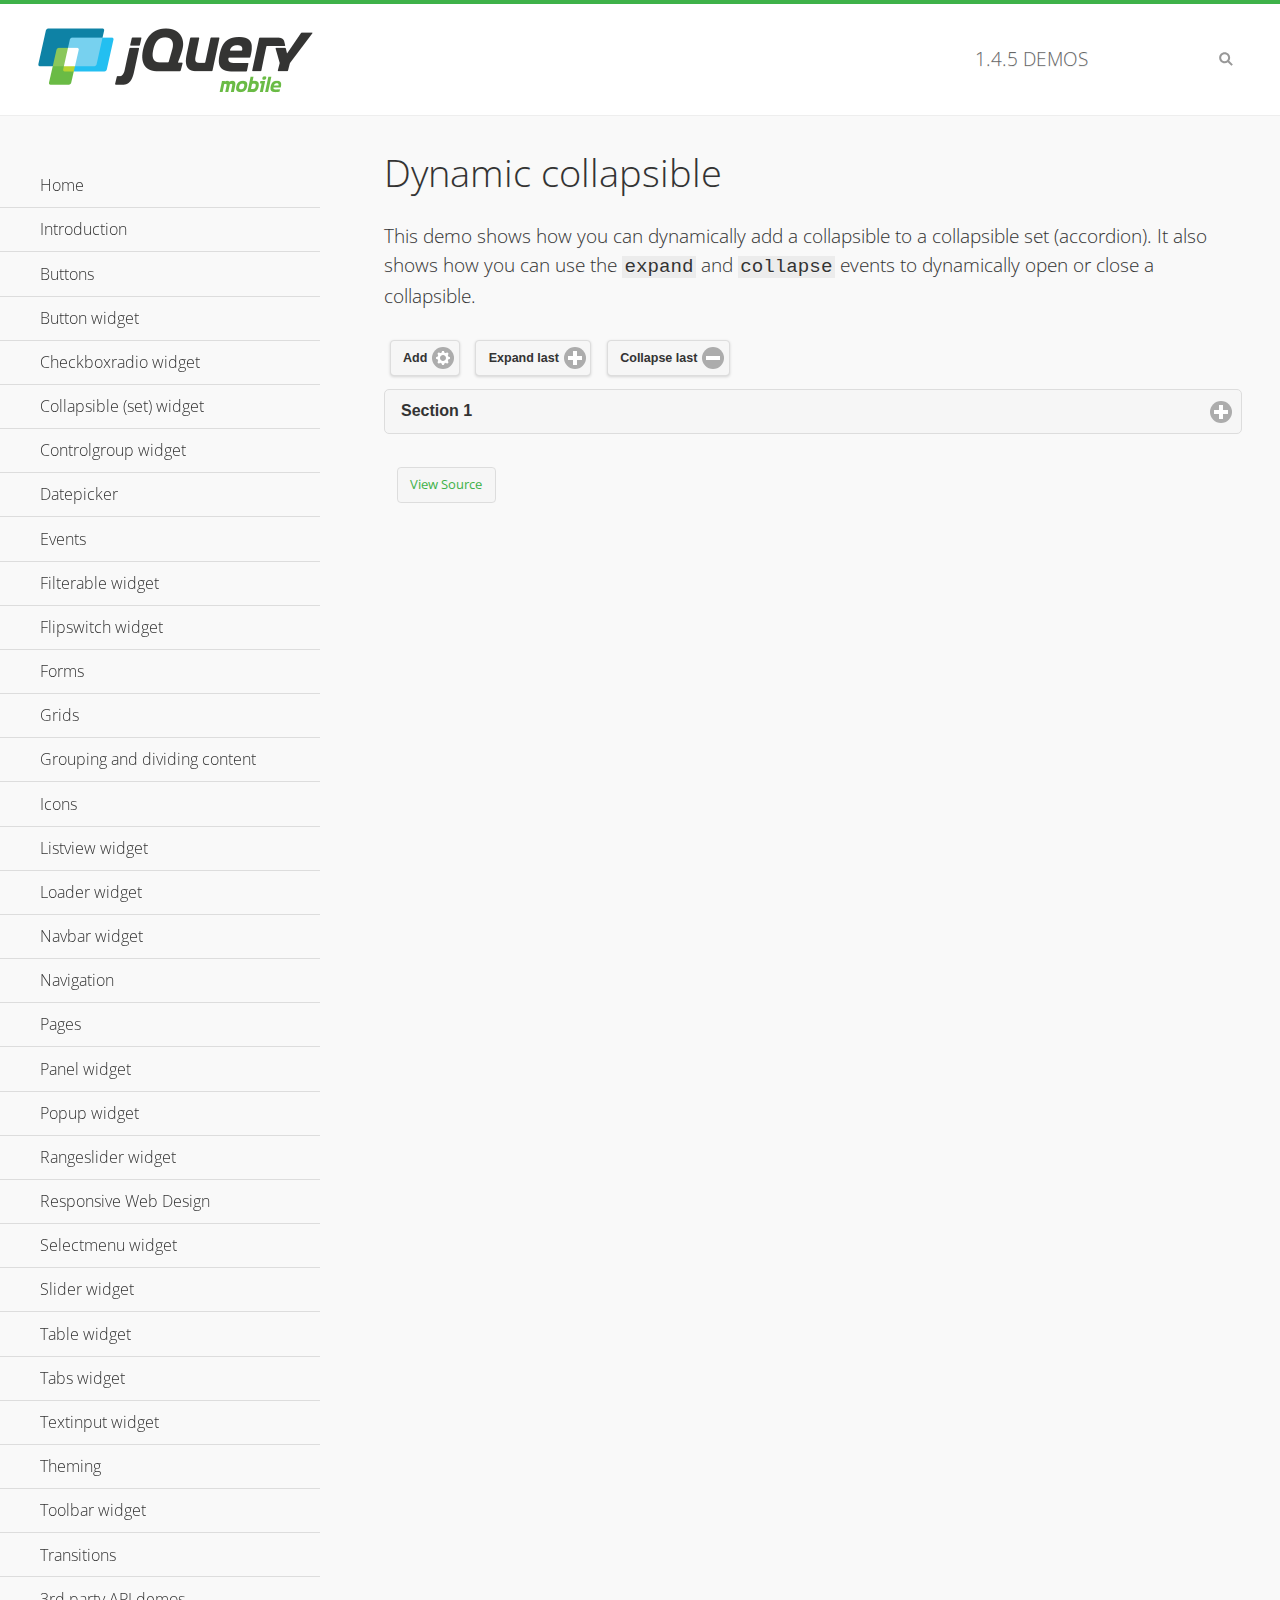
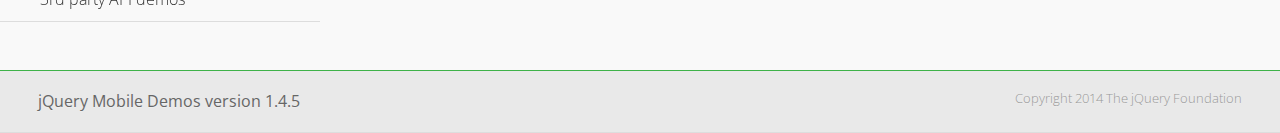
<file: www/js/jquery.mobile-1.4.5/demos/collapsible-dynamic/index.html>
<!DOCTYPE html>
<html>
<head>
	<meta charset="utf-8">
	<meta name="viewport" content="width=device-width, initial-scale=1">
	<title>Dynamic collapsible - jQuery Mobile Demos</title>
	<link rel="shortcut icon" href="../favicon.ico">
    <link rel="stylesheet" href="http://fonts.googleapis.com/css?family=Open+Sans:300,400,700">
	<link rel="stylesheet" href="../css/themes/default/jquery.mobile-1.4.5.min.css">
	<link rel="stylesheet" href="../_assets/css/jqm-demos.css">
	<script src="../js/jquery.js"></script>
	<script src="../_assets/js/index.js"></script>
	<script src="../js/jquery.mobile-1.4.5.min.js"></script>
	<script>
		$( document ).on( "pagecreate", function() {
			var nextId = 1;

			$("#add").click(function() {
				nextId++;
				var content = "<div data-role='collapsible' id='set" + nextId + "'><h3>Section " + nextId + "</h3><p>I am the collapsible content in a set so this feels like an accordion. I am hidden by default because I have the 'collapsed' state; you need to expand the header to see me.</p></div>";

				$( "#set" ).append( content ).collapsibleset( "refresh" );
			});

			$( "#expand" ).click(function() {
				$("#set").children(":last").collapsible( "expand" );
			});

			$( "#collapse" ).click(function() {
				$( "#set" ).children( ":last" ).collapsible( "collapse" );
			});
		});
	</script>
</head>
<body>
<div data-role="page" class="jqm-demos">

	<div data-role="header" class="jqm-header">
		<h2><a href="../" title="jQuery Mobile Demos home"><img src="../_assets/img/jquery-logo.png" alt="jQuery Mobile"></a></h2>
		<p><span class="jqm-version"></span> Demos</p>
		<a href="#" class="jqm-navmenu-link ui-btn ui-btn-icon-notext ui-corner-all ui-icon-bars ui-nodisc-icon ui-alt-icon ui-btn-left">Menu</a>
		<a href="#" class="jqm-search-link ui-btn ui-btn-icon-notext ui-corner-all ui-icon-search ui-nodisc-icon ui-alt-icon ui-btn-right">Search</a>
	</div><!-- /header -->

	<div role="main" class="ui-content jqm-content">

        <h1>Dynamic collapsible</h1>

        <p>This demo shows how you can dynamically add a collapsible to a collapsible set (accordion). It also shows how you can use the <code>expand</code> and <code>collapse</code> events to dynamically open or close a collapsible.</p>

        <div data-demo-html="true" data-demo-js="true">
            <button type="button" data-icon="gear" data-iconpos="right" data-mini="true" data-inline="true" id="add">Add</button>
            <button type="button" data-icon="plus" data-iconpos="right" data-mini="true" data-inline="true" id="expand">Expand last</button>
            <button type="button" data-icon="minus" data-iconpos="right" data-mini="true" data-inline="true" id="collapse">Collapse last</button>

            <div data-role="collapsibleset" data-content-theme="a" data-iconpos="right" id="set">
                <div data-role="collapsible" id="set1" data-collapsed="true">
                    <h3>Section 1</h3>
                    <p>I'm the collapsible content.</p>
                </div>
            </div>

        </div><!--/demo-html -->

	</div><!-- /content -->
	    <div data-role="panel" class="jqm-navmenu-panel" data-position="left" data-display="overlay" data-theme="a">
	    	<ul class="jqm-list ui-alt-icon ui-nodisc-icon">
<li data-filtertext="demos homepage" data-icon="home"><a href=".././">Home</a></li>
<li data-filtertext="introduction overview getting started"><a href="../intro/" data-ajax="false">Introduction</a></li>
<li data-filtertext="buttons button markup buttonmarkup method anchor link button element"><a href="../button-markup/" data-ajax="false">Buttons</a></li>
<li data-filtertext="form button widget input button submit reset"><a href="../button/" data-ajax="false">Button widget</a></li>
<li data-role="collapsible" data-enhanced="true" data-collapsed-icon="carat-d" data-expanded-icon="carat-u" data-iconpos="right" data-inset="false" class="ui-collapsible ui-collapsible-themed-content ui-collapsible-collapsed">
	<h3 class="ui-collapsible-heading ui-collapsible-heading-collapsed">
		<a href="#" class="ui-collapsible-heading-toggle ui-btn ui-btn-icon-right ui-btn-inherit ui-icon-carat-d">
		    Checkboxradio widget<span class="ui-collapsible-heading-status"> click to expand contents</span>
		</a>
	</h3>
	<div class="ui-collapsible-content ui-body-inherit ui-collapsible-content-collapsed" aria-hidden="true">
		<ul>
			<li data-filtertext="form checkboxradio widget checkbox input checkboxes controlgroups"><a href="../checkboxradio-checkbox/" data-ajax="false">Checkboxes</a></li>
			<li data-filtertext="form checkboxradio widget radio input radio buttons controlgroups"><a href="../checkboxradio-radio/" data-ajax="false">Radio buttons</a></li>
		</ul>
	</div>
</li>
<li data-role="collapsible" data-enhanced="true" data-collapsed-icon="carat-d" data-expanded-icon="carat-u" data-iconpos="right" data-inset="false" class="ui-collapsible ui-collapsible-themed-content ui-collapsible-collapsed">
	<h3 class="ui-collapsible-heading ui-collapsible-heading-collapsed">
		<a href="#" class="ui-collapsible-heading-toggle ui-btn ui-btn-icon-right ui-btn-inherit ui-icon-carat-d">
			Collapsible (set) widget<span class="ui-collapsible-heading-status"> click to expand contents</span>
		</a>
	</h3>
	<div class="ui-collapsible-content ui-body-inherit ui-collapsible-content-collapsed" aria-hidden="true">
		<ul>
			<li data-filtertext="collapsibles content formatting"><a href="../collapsible/" data-ajax="false">Collapsible</a></li>
			<li data-filtertext="dynamic collapsible set accordion append expand"><a href="../collapsible-dynamic/" data-ajax="false">Dynamic collapsibles</a></li>
			<li data-filtertext="accordions collapsible set widget content formatting grouped collapsibles"><a href="../collapsibleset/" data-ajax="false">Collapsible set</a></li>
		</ul>
	</div>
</li>
<li data-role="collapsible" data-enhanced="true" data-collapsed-icon="carat-d" data-expanded-icon="carat-u" data-iconpos="right" data-inset="false" class="ui-collapsible ui-collapsible-themed-content ui-collapsible-collapsed">
	<h3 class="ui-collapsible-heading ui-collapsible-heading-collapsed">
		<a href="#" class="ui-collapsible-heading-toggle ui-btn ui-btn-icon-right ui-btn-inherit ui-icon-carat-d">
			Controlgroup widget<span class="ui-collapsible-heading-status"> click to expand contents</span>
		</a>
	</h3>
	<div class="ui-collapsible-content ui-body-inherit ui-collapsible-content-collapsed" aria-hidden="true">
		<ul>
			<li data-filtertext="controlgroups selectmenu checkboxradio input grouped buttons horizontal vertical"><a href="../controlgroup/" data-ajax="false">Controlgroup</a></li>
			<li data-filtertext="dynamic controlgroup dynamically add buttons"><a href="../controlgroup-dynamic/" data-ajax="false">Dynamic controlgroups</a></li>
		</ul>
	</div>
</li>
<li data-filtertext="form datepicker widget date input"><a href="../datepicker/" data-ajax="false">Datepicker</a></li>
<li data-role="collapsible" data-enhanced="true" data-collapsed-icon="carat-d" data-expanded-icon="carat-u" data-iconpos="right" data-inset="false" class="ui-collapsible ui-collapsible-themed-content ui-collapsible-collapsed">
	<h3 class="ui-collapsible-heading ui-collapsible-heading-collapsed">
		<a href="#" class="ui-collapsible-heading-toggle ui-btn ui-btn-icon-right ui-btn-inherit ui-icon-carat-d">
			Events<span class="ui-collapsible-heading-status"> click to expand contents</span>
		</a>
	</h3>
	<div class="ui-collapsible-content ui-body-inherit ui-collapsible-content-collapsed" aria-hidden="true">
		<ul>
			<li data-filtertext="swipe to delete list items listviews swipe events"><a href="../swipe-list/" data-ajax="false">Swipe list items</a></li>
			<li data-filtertext="swipe to navigate swipe page navigation swipe events"><a href="../swipe-page/" data-ajax="false">Swipe page navigation</a></li>
		</ul>
	</div>
</li>
<li data-filtertext="filterable filter elements sorting searching listview table"><a href="../filterable/" data-ajax="false">Filterable widget</a></li>
<li data-filtertext="form flipswitch widget flip toggle switch binary select checkbox input"><a href="../flipswitch/" data-ajax="false">Flipswitch widget</a></li>
<li data-role="collapsible" data-enhanced="true" data-collapsed-icon="carat-d" data-expanded-icon="carat-u" data-iconpos="right" data-inset="false" class="ui-collapsible ui-collapsible-themed-content ui-collapsible-collapsed">
	<h3 class="ui-collapsible-heading ui-collapsible-heading-collapsed">
		<a href="#" class="ui-collapsible-heading-toggle ui-btn ui-btn-icon-right ui-btn-inherit ui-icon-carat-d">
			Forms<span class="ui-collapsible-heading-status"> click to expand contents</span>
		</a>
	</h3>
	<div class="ui-collapsible-content ui-body-inherit ui-collapsible-content-collapsed" aria-hidden="true">
		<ul>
			<li data-filtertext="forms text checkbox radio range button submit reset inputs selects textarea slider flipswitch label form elements"><a href="../forms/" data-ajax="false">Forms</a></li>
			<li data-filtertext="form hide labels hidden accessible ui-hidden-accessible forms"><a href="../forms-label-hidden-accessible/" data-ajax="false">Hide labels</a></li>
			<li data-filtertext="form field containers fieldcontain ui-field-contain forms"><a href="../forms-field-contain/" data-ajax="false">Field containers</a></li>
			<li data-filtertext="forms disabled form elements"><a href="../forms-disabled/" data-ajax="false">Forms disabled</a></li>
			<li data-filtertext="forms gallery examples overview forms text checkbox radio range button submit reset inputs selects textarea slider flipswitch label form elements"><a href="../forms-gallery/" data-ajax="false">Forms gallery</a></li>
		</ul>
	</div>
</li>
<li data-role="collapsible" data-enhanced="true" data-collapsed-icon="carat-d" data-expanded-icon="carat-u" data-iconpos="right" data-inset="false" class="ui-collapsible ui-collapsible-themed-content ui-collapsible-collapsed">
	<h3 class="ui-collapsible-heading ui-collapsible-heading-collapsed">
		<a href="#" class="ui-collapsible-heading-toggle ui-btn ui-btn-icon-right ui-btn-inherit ui-icon-carat-d">
			Grids<span class="ui-collapsible-heading-status"> click to expand contents</span>
		</a>
	</h3>
	<div class="ui-collapsible-content ui-body-inherit ui-collapsible-content-collapsed" aria-hidden="true">
		<ul>
			<li data-filtertext="grids columns blocks content formatting rwd responsive css framework"><a href="../grids/" data-ajax="false">Grids</a></li>
			<li data-filtertext="buttons in grids css framework"><a href="../grids-buttons/" data-ajax="false">Buttons in grids</a></li>
			<li data-filtertext="custom responsive grids rwd css framework"><a href="../grids-custom-responsive/" data-ajax="false">Custom responsive grids</a></li>
		</ul>
	</div>
</li>
<li data-filtertext="blocks content formatting sections heading"><a href="../body-bar-classes/" data-ajax="false">Grouping and dividing content</a></li>
<li data-role="collapsible" data-enhanced="true" data-collapsed-icon="carat-d" data-expanded-icon="carat-u" data-iconpos="right" data-inset="false" class="ui-collapsible ui-collapsible-themed-content ui-collapsible-collapsed">
	<h3 class="ui-collapsible-heading ui-collapsible-heading-collapsed">
		<a href="#" class="ui-collapsible-heading-toggle ui-btn ui-btn-icon-right ui-btn-inherit ui-icon-carat-d">
			Icons<span class="ui-collapsible-heading-status"> click to expand contents</span>
		</a>
	</h3>
	<div class="ui-collapsible-content ui-body-inherit ui-collapsible-content-collapsed" aria-hidden="true">
		<ul>
			<li data-filtertext="button icons svg disc alt custom icon position"><a href="../icons/" data-ajax="false">Icons</a></li>
			<li data-filtertext=""><a href="../icons-grunticon/" data-ajax="false">Grunticon loader</a></li>
		</ul>
	</div>
</li>
<li data-role="collapsible" data-enhanced="true" data-collapsed-icon="carat-d" data-expanded-icon="carat-u" data-iconpos="right" data-inset="false" class="ui-collapsible ui-collapsible-themed-content ui-collapsible-collapsed">
	<h3 class="ui-collapsible-heading ui-collapsible-heading-collapsed">
		<a href="#" class="ui-collapsible-heading-toggle ui-btn ui-btn-icon-right ui-btn-inherit ui-icon-carat-d">
			Listview widget<span class="ui-collapsible-heading-status"> click to expand contents</span>
		</a>
	</h3>
	<div class="ui-collapsible-content ui-body-inherit ui-collapsible-content-collapsed" aria-hidden="true">
		<ul>
			<li data-filtertext="listview widget thumbnails icons nested split button collapsible ul ol"><a href="../listview/" data-ajax="false">Listview</a></li>
			<li data-filtertext="autocomplete filterable reveal listview filtertextbeforefilter placeholder"><a href="../listview-autocomplete/" data-ajax="false">Listview autocomplete</a></li>
			<li data-filtertext="autocomplete filterable reveal listview remote data filtertextbeforefilter placeholder"><a href="../listview-autocomplete-remote/" data-ajax="false">Listview autocomplete remote data</a></li>
			<li data-filtertext="autodividers anchor jump scroll linkbars listview lists ul ol"><a href="../listview-autodividers-linkbar/" data-ajax="false">Listview autodividers linkbar</a></li>
			<li data-filtertext="listview autodividers selector autodividersselector lists ul ol"><a href="../listview-autodividers-selector/" data-ajax="false">Listview autodividers selector</a></li>
			<li data-filtertext="listview nested list items"><a href="../listview-nested-lists/" data-ajax="false">Nested Listviews</a></li>
			<li data-filtertext="listview collapsible list items flat"><a href="../listview-collapsible-item-flat/" data-ajax="false">Listview collapsible list items (flat)</a></li>
			<li data-filtertext="listview collapsible list indented"><a href="../listview-collapsible-item-indented/" data-ajax="false">Listview collapsible list items (indented)</a></li>
			<li data-filtertext="grid listview responsive grids responsive listviews lists ul"><a href="../listview-grid/" data-ajax="false">Listview responsive grid</a></li>
		</ul>
	</div>
</li>
<li data-filtertext="loader widget page loading navigation overlay spinner"><a href="../loader/" data-ajax="false">Loader widget</a></li>
<li data-filtertext="navbar widget navmenu toolbars header footer"><a href="../navbar/" data-ajax="false">Navbar widget</a></li>
<li data-role="collapsible" data-enhanced="true" data-collapsed-icon="carat-d" data-expanded-icon="carat-u" data-iconpos="right" data-inset="false" class="ui-collapsible ui-collapsible-themed-content ui-collapsible-collapsed">
	<h3 class="ui-collapsible-heading ui-collapsible-heading-collapsed">
		<a href="#" class="ui-collapsible-heading-toggle ui-btn ui-btn-icon-right ui-btn-inherit ui-icon-carat-d">
			Navigation<span class="ui-collapsible-heading-status"> click to expand contents</span>
		</a>
	</h3>
	<div class="ui-collapsible-content ui-body-inherit ui-collapsible-content-collapsed" aria-hidden="true">
		<ul>
			<li data-filtertext="ajax navigation navigate widget history event method"><a href="../navigation/" data-ajax="false">Navigation</a></li>
			<li data-filtertext="linking pages page links navigation ajax prefetch cache"><a href="../navigation-linking-pages/" data-ajax="false">Linking pages</a></li>
			<!-- <li data-filtertext="php redirect server redirection server-side navigation"><a href="../navigation-php-redirect/" data-ajax="false">PHP redirect demo</a></li>-->
			<li data-filtertext="navigation redirection hash query"><a href="../navigation-hash-processing/" data-ajax="false">Hash processing demo</a></li>
			<li data-filtertext="navigation redirection hash query"><a href="../page-events/" data-ajax="false">Page Navigation Events</a></li>
		</ul>
	</div>
</li>
<li data-role="collapsible" data-enhanced="true" data-collapsed-icon="carat-d" data-expanded-icon="carat-u" data-iconpos="right" data-inset="false" class="ui-collapsible ui-collapsible-themed-content ui-collapsible-collapsed">
	<h3 class="ui-collapsible-heading ui-collapsible-heading-collapsed">
		<a href="#" class="ui-collapsible-heading-toggle ui-btn ui-btn-icon-right ui-btn-inherit ui-icon-carat-d">
			Pages<span class="ui-collapsible-heading-status"> click to expand contents</span>
		</a>
	</h3>
	<div class="ui-collapsible-content ui-body-inherit ui-collapsible-content-collapsed" aria-hidden="true">
		<ul>
			<li data-filtertext="pages page widget ajax navigation"><a href="../pages/" data-ajax="false">Pages</a></li>
			<li data-filtertext="single page"><a href="../pages-single-page/" data-ajax="false">Single page</a></li>
			<li data-filtertext="multipage multi-page page"><a href="../pages-multi-page/" data-ajax="false">Multi-page template</a></li>
			<li data-filtertext="dialog page widget modal popup"><a href="../pages-dialog/" data-ajax="false">Dialog page</a></li>
		</ul>
	</div>
</li>
<li data-role="collapsible" data-enhanced="true" data-collapsed-icon="carat-d" data-expanded-icon="carat-u" data-iconpos="right" data-inset="false" class="ui-collapsible ui-collapsible-themed-content ui-collapsible-collapsed">
	<h3 class="ui-collapsible-heading ui-collapsible-heading-collapsed">
		<a href="#" class="ui-collapsible-heading-toggle ui-btn ui-btn-icon-right ui-btn-inherit ui-icon-carat-d">
			Panel widget<span class="ui-collapsible-heading-status"> click to expand contents</span>
		</a>
	</h3>
	<div class="ui-collapsible-content ui-body-inherit ui-collapsible-content-collapsed" aria-hidden="true">
		<ul>
			<li data-filtertext="panel widget sliding panels reveal push overlay responsive"><a href="../panel/" data-ajax="false">Panel</a></li>
			<li data-filtertext=""><a href="../panel-external/" data-ajax="false">External panels</a></li>
			<li data-filtertext="panel "><a href="../panel-fixed/" data-ajax="false">Fixed panels</a></li>
			<li data-filtertext="panel slide panels sliding panels shadow rwd responsive breakpoint"><a href="../panel-responsive/" data-ajax="false">Panels responsive</a></li>
			<li data-filtertext="panel custom style custom panel width reveal shadow listview panel styling page background wrapper"><a href="../panel-styling/" data-ajax="false">Custom panel style</a></li>
			<li data-filtertext="panel open on swipe"><a href="../panel-swipe-open/" data-ajax="false">Panel open on swipe</a></li>
			<li data-filtertext="panels outside page internal external toolbars"><a href="../panel-external-internal/" data-ajax="false">Panel external and internal</a></li>
		</ul>
	</div>
</li>
<li data-role="collapsible" data-enhanced="true" data-collapsed-icon="carat-d" data-expanded-icon="carat-u" data-iconpos="right" data-inset="false" class="ui-collapsible ui-collapsible-themed-content ui-collapsible-collapsed">
	<h3 class="ui-collapsible-heading ui-collapsible-heading-collapsed">
		<a href="#" class="ui-collapsible-heading-toggle ui-btn ui-btn-icon-right ui-btn-inherit ui-icon-carat-d">
			Popup widget<span class="ui-collapsible-heading-status"> click to expand contents</span>
		</a>
	</h3>
	<div class="ui-collapsible-content ui-body-inherit ui-collapsible-content-collapsed" aria-hidden="true">
		<ul>
			<li data-filtertext="popup widget popups dialog modal transition tooltip lightbox form overlay screen flip pop fade transition"><a href="../popup/" data-ajax="false">Popup</a></li>
			<li data-filtertext="popup alignment position"><a href="../popup-alignment/" data-ajax="false">Popup alignment</a></li>
			<li data-filtertext="popup arrow size popups popover"><a href="../popup-arrow-size/" data-ajax="false">Popup arrow size</a></li>
			<li data-filtertext="dynamic popups popup images lightbox"><a href="../popup-dynamic/" data-ajax="false">Dynamic popups</a></li>
			<li data-filtertext="popups with iframes scaling"><a href="../popup-iframe/" data-ajax="false">Popups with iframes</a></li>
			<li data-filtertext="popup image scaling"><a href="../popup-image-scaling/" data-ajax="false">Popup image scaling</a></li>
			<li data-filtertext="external popup outside multi-page"><a href="../popup-outside-multipage/" data-ajax="false">Popup outside multi-page</a></li>
		</ul>
	</div>
</li>
<li data-filtertext="form rangeslider widget dual sliders dual handle sliders range input"><a href="../rangeslider/" data-ajax="false">Rangeslider widget</a></li>
<li data-filtertext="responsive web design rwd adaptive progressive enhancement PE accessible mobile breakpoints media query media queries"><a href="../rwd/" data-ajax="false">Responsive Web Design</a></li>
<li data-role="collapsible" data-enhanced="true" data-collapsed-icon="carat-d" data-expanded-icon="carat-u" data-iconpos="right" data-inset="false" class="ui-collapsible ui-collapsible-themed-content ui-collapsible-collapsed">
	<h3 class="ui-collapsible-heading ui-collapsible-heading-collapsed">
		<a href="#" class="ui-collapsible-heading-toggle ui-btn ui-btn-icon-right ui-btn-inherit ui-icon-carat-d">
			Selectmenu widget<span class="ui-collapsible-heading-status"> click to expand contents</span>
		</a>
	</h3>
	<div class="ui-collapsible-content ui-body-inherit ui-collapsible-content-collapsed" aria-hidden="true">
		<ul>
			<li data-filtertext="form selectmenu widget select input custom select menu selects"><a href="../selectmenu/" data-ajax="false">Selectmenu</a></li>
			<li data-filtertext="form custom select menu selectmenu widget custom menu option optgroup multiple selects"><a href="../selectmenu-custom/" data-ajax="false">Custom select menu</a></li>
			<li data-filtertext="filterable select filter popup dialog"><a href="../selectmenu-custom-filter/" data-ajax="false">Custom select menu with filter</a></li>
		</ul>
	</div>
</li>
<li data-role="collapsible" data-enhanced="true" data-collapsed-icon="carat-d" data-expanded-icon="carat-u" data-iconpos="right" data-inset="false" class="ui-collapsible ui-collapsible-themed-content ui-collapsible-collapsed">
	<h3 class="ui-collapsible-heading ui-collapsible-heading-collapsed">
		<a href="#" class="ui-collapsible-heading-toggle ui-btn ui-btn-icon-right ui-btn-inherit ui-icon-carat-d">
			Slider widget<span class="ui-collapsible-heading-status"> click to expand contents</span>
		</a>
	</h3>
	<div class="ui-collapsible-content ui-body-inherit ui-collapsible-content-collapsed" aria-hidden="true">
		<ul>
			<li data-filtertext="form slider widget range input single sliders"><a href="../slider/" data-ajax="false">Slider</a></li>
			<li data-filtertext="form slider widget flipswitch slider binary select flip toggle switch"><a href="../slider-flipswitch/" data-ajax="false">Slider flip toggle switch</a></li>
			<li data-filtertext="form slider tooltip handle value input range sliders"><a href="../slider-tooltip/" data-ajax="false">Slider tooltip</a></li>
		</ul>
	</div>
</li>
<li data-role="collapsible" data-enhanced="true" data-collapsed-icon="carat-d" data-expanded-icon="carat-u" data-iconpos="right" data-inset="false" class="ui-collapsible ui-collapsible-themed-content ui-collapsible-collapsed">
	<h3 class="ui-collapsible-heading ui-collapsible-heading-collapsed">
		<a href="#" class="ui-collapsible-heading-toggle ui-btn ui-btn-icon-right ui-btn-inherit ui-icon-carat-d">
			Table widget<span class="ui-collapsible-heading-status"> click to expand contents</span>
		</a>
	</h3>
	<div class="ui-collapsible-content ui-body-inherit ui-collapsible-content-collapsed" aria-hidden="true">
		<ul>
			<li data-filtertext="table widget reflow column toggle th td responsive tables rwd hide show tabular"><a href="../table-column-toggle/" data-ajax="false">Table Column Toggle</a></li>
			<li data-filtertext="table column toggle phone comparison demo"><a href="../table-column-toggle-example/" data-ajax="false">Table Column Toggle demo</a></li>
			<li data-filtertext="responsive tables table column toggle heading groups rwd breakpoint"><a href="../table-column-toggle-heading-groups/" data-ajax="false">Table Column Toggle heading groups</a></li>
			<li data-filtertext="responsive tables table column toggle hide rwd breakpoint customization options"><a href="../table-column-toggle-options/" data-ajax="false">Table Column Toggle options</a></li>
			<li data-filtertext="table reflow th td responsive rwd columns tabular"><a href="../table-reflow/" data-ajax="false">Table Reflow</a></li>
			<li data-filtertext="responsive tables table reflow heading groups rwd breakpoint"><a href="../table-reflow-heading-groups/" data-ajax="false">Table Reflow heading groups</a></li>
			<li data-filtertext="responsive tables table reflow stripes strokes table style"><a href="../table-reflow-stripes-strokes/" data-ajax="false">Table Reflow stripes and strokes</a></li>
			<li data-filtertext="responsive tables table reflow stack custom styles"><a href="../table-reflow-styling/" data-ajax="false">Table Reflow custom styles</a></li>
		</ul>
	</div>
</li>
<li data-filtertext="ui tabs widget"><a href="../tabs/" data-ajax="false">Tabs widget</a></li>
<li data-filtertext="form textinput widget text input textarea number date time tel email file color password"><a href="../textinput/" data-ajax="false">Textinput widget</a></li>
<li data-role="collapsible" data-enhanced="true" data-collapsed-icon="carat-d" data-expanded-icon="carat-u" data-iconpos="right" data-inset="false" class="ui-collapsible ui-collapsible-themed-content ui-collapsible-collapsed">
	<h3 class="ui-collapsible-heading ui-collapsible-heading-collapsed">
		<a href="#" class="ui-collapsible-heading-toggle ui-btn ui-btn-icon-right ui-btn-inherit ui-icon-carat-d">
			Theming<span class="ui-collapsible-heading-status"> click to expand contents</span>
		</a>
	</h3>
	<div class="ui-collapsible-content ui-body-inherit ui-collapsible-content-collapsed" aria-hidden="true">
		<ul>
			<li data-filtertext="default theme swatches theming style css"><a href="../theme-default/" data-ajax="false">Default theme</a></li>
			<li data-filtertext="classic theme old theme swatches theming style css"><a href="../theme-classic/" data-ajax="false">Classic theme</a></li>
		</ul>
	</div>
</li>
<li data-role="collapsible" data-enhanced="true" data-collapsed-icon="carat-d" data-expanded-icon="carat-u" data-iconpos="right" data-inset="false" class="ui-collapsible ui-collapsible-themed-content ui-collapsible-collapsed">
	<h3 class="ui-collapsible-heading ui-collapsible-heading-collapsed">
		<a href="#" class="ui-collapsible-heading-toggle ui-btn ui-btn-icon-right ui-btn-inherit ui-icon-carat-d">
			Toolbar widget<span class="ui-collapsible-heading-status"> click to expand contents</span>
		</a>
	</h3>
	<div class="ui-collapsible-content ui-body-inherit ui-collapsible-content-collapsed" aria-hidden="true">
		<ul>
			<li data-filtertext="toolbar widget header footer toolbars fixed fullscreen external sections"><a href="../toolbar/" data-ajax="false">Toolbar</a></li>
			<li data-filtertext="dynamic toolbars dynamically add toolbar header footer"><a href="../toolbar-dynamic/" data-ajax="false">Dynamic toolbars</a></li>
			<li data-filtertext="external toolbars header footer"><a href="../toolbar-external/" data-ajax="false">External toolbars</a></li>
			<li data-filtertext="fixed toolbars header footer"><a href="../toolbar-fixed/" data-ajax="false">Fixed toolbars</a></li>
			<li data-filtertext="fixed fullscreen toolbars header footer"><a href="../toolbar-fixed-fullscreen/" data-ajax="false">Fullscreen toolbars</a></li>
			<li data-filtertext="external fixed toolbars header footer"><a href="../toolbar-fixed-external/" data-ajax="false">Fixed external toolbars</a></li>
			<li data-filtertext="external persistent toolbars header footer navbar navmenu"><a href="../toolbar-fixed-persistent/" data-ajax="false">Persistent toolbars</a></li>
			<li data-filtertext="external ajax optimized toolbars persistent toolbars header footer navbar"><a href="../toolbar-fixed-persistent-optimized/" data-ajax="false">Ajax optimized toolbars</a></li>
			<li data-filtertext="form in toolbars header footer"><a href="../toolbar-fixed-forms/" data-ajax="false">Form in toolbar</a></li>
		</ul>
	</div>
</li>
<li data-filtertext="page transitions animated pages popup navigation flip slide fade pop"><a href="../transitions/" data-ajax="false">Transitions</a></li>
<li data-role="collapsible" data-enhanced="true" data-collapsed-icon="carat-d" data-expanded-icon="carat-u" data-iconpos="right" data-inset="false" class="ui-collapsible ui-collapsible-themed-content ui-collapsible-collapsed">
	<h3 class="ui-collapsible-heading ui-collapsible-heading-collapsed">
		<a href="#" class="ui-collapsible-heading-toggle ui-btn ui-btn-icon-right ui-btn-inherit ui-icon-carat-d">
			3rd party API demos<span class="ui-collapsible-heading-status"> click to expand contents</span>
		</a>
	</h3>
	<div class="ui-collapsible-content ui-body-inherit ui-collapsible-content-collapsed" aria-hidden="true">
		<ul>
			<li data-filtertext="backbone requirejs navigation router"><a href="../backbone-requirejs/" data-ajax="false">Backbone RequireJS</a></li>
			<li data-filtertext="google maps geolocation demo"><a href="../map-geolocation/" data-ajax="false">Google Maps geolocation</a></li>
			<li data-filtertext="google maps hybrid"><a href="../map-list-toggle/" data-ajax="false">Google Maps list toggle</a></li>
		</ul>
	</div>
</li>



		     </ul>
		</div><!-- /panel -->


	<div data-role="footer" data-position="fixed" data-tap-toggle="false" class="jqm-footer">
		<p>jQuery Mobile Demos version <span class="jqm-version"></span></p>
		<p>Copyright 2014 The jQuery Foundation</p>
	</div><!-- /footer -->
	<!-- TODO: This should become an external panel so we can add input to markup (unique ID) -->
    <div data-role="panel" class="jqm-search-panel" data-position="right" data-display="overlay" data-theme="a">
		<div class="jqm-search">
			<ul class="jqm-list" data-filter-placeholder="Search demos..." data-filter-reveal="true">
<li data-filtertext="demos homepage" data-icon="home"><a href=".././">Home</a></li>
<li data-filtertext="introduction overview getting started"><a href="../intro/" data-ajax="false">Introduction</a></li>
<li data-filtertext="buttons button markup buttonmarkup method anchor link button element"><a href="../button-markup/" data-ajax="false">Buttons</a></li>
<li data-filtertext="form button widget input button submit reset"><a href="../button/" data-ajax="false">Button widget</a></li>
<li data-role="collapsible" data-enhanced="true" data-collapsed-icon="carat-d" data-expanded-icon="carat-u" data-iconpos="right" data-inset="false" class="ui-collapsible ui-collapsible-themed-content ui-collapsible-collapsed">
	<h3 class="ui-collapsible-heading ui-collapsible-heading-collapsed">
		<a href="#" class="ui-collapsible-heading-toggle ui-btn ui-btn-icon-right ui-btn-inherit ui-icon-carat-d">
		    Checkboxradio widget<span class="ui-collapsible-heading-status"> click to expand contents</span>
		</a>
	</h3>
	<div class="ui-collapsible-content ui-body-inherit ui-collapsible-content-collapsed" aria-hidden="true">
		<ul>
			<li data-filtertext="form checkboxradio widget checkbox input checkboxes controlgroups"><a href="../checkboxradio-checkbox/" data-ajax="false">Checkboxes</a></li>
			<li data-filtertext="form checkboxradio widget radio input radio buttons controlgroups"><a href="../checkboxradio-radio/" data-ajax="false">Radio buttons</a></li>
		</ul>
	</div>
</li>
<li data-role="collapsible" data-enhanced="true" data-collapsed-icon="carat-d" data-expanded-icon="carat-u" data-iconpos="right" data-inset="false" class="ui-collapsible ui-collapsible-themed-content ui-collapsible-collapsed">
	<h3 class="ui-collapsible-heading ui-collapsible-heading-collapsed">
		<a href="#" class="ui-collapsible-heading-toggle ui-btn ui-btn-icon-right ui-btn-inherit ui-icon-carat-d">
			Collapsible (set) widget<span class="ui-collapsible-heading-status"> click to expand contents</span>
		</a>
	</h3>
	<div class="ui-collapsible-content ui-body-inherit ui-collapsible-content-collapsed" aria-hidden="true">
		<ul>
			<li data-filtertext="collapsibles content formatting"><a href="../collapsible/" data-ajax="false">Collapsible</a></li>
			<li data-filtertext="dynamic collapsible set accordion append expand"><a href="../collapsible-dynamic/" data-ajax="false">Dynamic collapsibles</a></li>
			<li data-filtertext="accordions collapsible set widget content formatting grouped collapsibles"><a href="../collapsibleset/" data-ajax="false">Collapsible set</a></li>
		</ul>
	</div>
</li>
<li data-role="collapsible" data-enhanced="true" data-collapsed-icon="carat-d" data-expanded-icon="carat-u" data-iconpos="right" data-inset="false" class="ui-collapsible ui-collapsible-themed-content ui-collapsible-collapsed">
	<h3 class="ui-collapsible-heading ui-collapsible-heading-collapsed">
		<a href="#" class="ui-collapsible-heading-toggle ui-btn ui-btn-icon-right ui-btn-inherit ui-icon-carat-d">
			Controlgroup widget<span class="ui-collapsible-heading-status"> click to expand contents</span>
		</a>
	</h3>
	<div class="ui-collapsible-content ui-body-inherit ui-collapsible-content-collapsed" aria-hidden="true">
		<ul>
			<li data-filtertext="controlgroups selectmenu checkboxradio input grouped buttons horizontal vertical"><a href="../controlgroup/" data-ajax="false">Controlgroup</a></li>
			<li data-filtertext="dynamic controlgroup dynamically add buttons"><a href="../controlgroup-dynamic/" data-ajax="false">Dynamic controlgroups</a></li>
		</ul>
	</div>
</li>
<li data-filtertext="form datepicker widget date input"><a href="../datepicker/" data-ajax="false">Datepicker</a></li>
<li data-role="collapsible" data-enhanced="true" data-collapsed-icon="carat-d" data-expanded-icon="carat-u" data-iconpos="right" data-inset="false" class="ui-collapsible ui-collapsible-themed-content ui-collapsible-collapsed">
	<h3 class="ui-collapsible-heading ui-collapsible-heading-collapsed">
		<a href="#" class="ui-collapsible-heading-toggle ui-btn ui-btn-icon-right ui-btn-inherit ui-icon-carat-d">
			Events<span class="ui-collapsible-heading-status"> click to expand contents</span>
		</a>
	</h3>
	<div class="ui-collapsible-content ui-body-inherit ui-collapsible-content-collapsed" aria-hidden="true">
		<ul>
			<li data-filtertext="swipe to delete list items listviews swipe events"><a href="../swipe-list/" data-ajax="false">Swipe list items</a></li>
			<li data-filtertext="swipe to navigate swipe page navigation swipe events"><a href="../swipe-page/" data-ajax="false">Swipe page navigation</a></li>
		</ul>
	</div>
</li>
<li data-filtertext="filterable filter elements sorting searching listview table"><a href="../filterable/" data-ajax="false">Filterable widget</a></li>
<li data-filtertext="form flipswitch widget flip toggle switch binary select checkbox input"><a href="../flipswitch/" data-ajax="false">Flipswitch widget</a></li>
<li data-role="collapsible" data-enhanced="true" data-collapsed-icon="carat-d" data-expanded-icon="carat-u" data-iconpos="right" data-inset="false" class="ui-collapsible ui-collapsible-themed-content ui-collapsible-collapsed">
	<h3 class="ui-collapsible-heading ui-collapsible-heading-collapsed">
		<a href="#" class="ui-collapsible-heading-toggle ui-btn ui-btn-icon-right ui-btn-inherit ui-icon-carat-d">
			Forms<span class="ui-collapsible-heading-status"> click to expand contents</span>
		</a>
	</h3>
	<div class="ui-collapsible-content ui-body-inherit ui-collapsible-content-collapsed" aria-hidden="true">
		<ul>
			<li data-filtertext="forms text checkbox radio range button submit reset inputs selects textarea slider flipswitch label form elements"><a href="../forms/" data-ajax="false">Forms</a></li>
			<li data-filtertext="form hide labels hidden accessible ui-hidden-accessible forms"><a href="../forms-label-hidden-accessible/" data-ajax="false">Hide labels</a></li>
			<li data-filtertext="form field containers fieldcontain ui-field-contain forms"><a href="../forms-field-contain/" data-ajax="false">Field containers</a></li>
			<li data-filtertext="forms disabled form elements"><a href="../forms-disabled/" data-ajax="false">Forms disabled</a></li>
			<li data-filtertext="forms gallery examples overview forms text checkbox radio range button submit reset inputs selects textarea slider flipswitch label form elements"><a href="../forms-gallery/" data-ajax="false">Forms gallery</a></li>
		</ul>
	</div>
</li>
<li data-role="collapsible" data-enhanced="true" data-collapsed-icon="carat-d" data-expanded-icon="carat-u" data-iconpos="right" data-inset="false" class="ui-collapsible ui-collapsible-themed-content ui-collapsible-collapsed">
	<h3 class="ui-collapsible-heading ui-collapsible-heading-collapsed">
		<a href="#" class="ui-collapsible-heading-toggle ui-btn ui-btn-icon-right ui-btn-inherit ui-icon-carat-d">
			Grids<span class="ui-collapsible-heading-status"> click to expand contents</span>
		</a>
	</h3>
	<div class="ui-collapsible-content ui-body-inherit ui-collapsible-content-collapsed" aria-hidden="true">
		<ul>
			<li data-filtertext="grids columns blocks content formatting rwd responsive css framework"><a href="../grids/" data-ajax="false">Grids</a></li>
			<li data-filtertext="buttons in grids css framework"><a href="../grids-buttons/" data-ajax="false">Buttons in grids</a></li>
			<li data-filtertext="custom responsive grids rwd css framework"><a href="../grids-custom-responsive/" data-ajax="false">Custom responsive grids</a></li>
		</ul>
	</div>
</li>
<li data-filtertext="blocks content formatting sections heading"><a href="../body-bar-classes/" data-ajax="false">Grouping and dividing content</a></li>
<li data-role="collapsible" data-enhanced="true" data-collapsed-icon="carat-d" data-expanded-icon="carat-u" data-iconpos="right" data-inset="false" class="ui-collapsible ui-collapsible-themed-content ui-collapsible-collapsed">
	<h3 class="ui-collapsible-heading ui-collapsible-heading-collapsed">
		<a href="#" class="ui-collapsible-heading-toggle ui-btn ui-btn-icon-right ui-btn-inherit ui-icon-carat-d">
			Icons<span class="ui-collapsible-heading-status"> click to expand contents</span>
		</a>
	</h3>
	<div class="ui-collapsible-content ui-body-inherit ui-collapsible-content-collapsed" aria-hidden="true">
		<ul>
			<li data-filtertext="button icons svg disc alt custom icon position"><a href="../icons/" data-ajax="false">Icons</a></li>
			<li data-filtertext=""><a href="../icons-grunticon/" data-ajax="false">Grunticon loader</a></li>
		</ul>
	</div>
</li>
<li data-role="collapsible" data-enhanced="true" data-collapsed-icon="carat-d" data-expanded-icon="carat-u" data-iconpos="right" data-inset="false" class="ui-collapsible ui-collapsible-themed-content ui-collapsible-collapsed">
	<h3 class="ui-collapsible-heading ui-collapsible-heading-collapsed">
		<a href="#" class="ui-collapsible-heading-toggle ui-btn ui-btn-icon-right ui-btn-inherit ui-icon-carat-d">
			Listview widget<span class="ui-collapsible-heading-status"> click to expand contents</span>
		</a>
	</h3>
	<div class="ui-collapsible-content ui-body-inherit ui-collapsible-content-collapsed" aria-hidden="true">
		<ul>
			<li data-filtertext="listview widget thumbnails icons nested split button collapsible ul ol"><a href="../listview/" data-ajax="false">Listview</a></li>
			<li data-filtertext="autocomplete filterable reveal listview filtertextbeforefilter placeholder"><a href="../listview-autocomplete/" data-ajax="false">Listview autocomplete</a></li>
			<li data-filtertext="autocomplete filterable reveal listview remote data filtertextbeforefilter placeholder"><a href="../listview-autocomplete-remote/" data-ajax="false">Listview autocomplete remote data</a></li>
			<li data-filtertext="autodividers anchor jump scroll linkbars listview lists ul ol"><a href="../listview-autodividers-linkbar/" data-ajax="false">Listview autodividers linkbar</a></li>
			<li data-filtertext="listview autodividers selector autodividersselector lists ul ol"><a href="../listview-autodividers-selector/" data-ajax="false">Listview autodividers selector</a></li>
			<li data-filtertext="listview nested list items"><a href="../listview-nested-lists/" data-ajax="false">Nested Listviews</a></li>
			<li data-filtertext="listview collapsible list items flat"><a href="../listview-collapsible-item-flat/" data-ajax="false">Listview collapsible list items (flat)</a></li>
			<li data-filtertext="listview collapsible list indented"><a href="../listview-collapsible-item-indented/" data-ajax="false">Listview collapsible list items (indented)</a></li>
			<li data-filtertext="grid listview responsive grids responsive listviews lists ul"><a href="../listview-grid/" data-ajax="false">Listview responsive grid</a></li>
		</ul>
	</div>
</li>
<li data-filtertext="loader widget page loading navigation overlay spinner"><a href="../loader/" data-ajax="false">Loader widget</a></li>
<li data-filtertext="navbar widget navmenu toolbars header footer"><a href="../navbar/" data-ajax="false">Navbar widget</a></li>
<li data-role="collapsible" data-enhanced="true" data-collapsed-icon="carat-d" data-expanded-icon="carat-u" data-iconpos="right" data-inset="false" class="ui-collapsible ui-collapsible-themed-content ui-collapsible-collapsed">
	<h3 class="ui-collapsible-heading ui-collapsible-heading-collapsed">
		<a href="#" class="ui-collapsible-heading-toggle ui-btn ui-btn-icon-right ui-btn-inherit ui-icon-carat-d">
			Navigation<span class="ui-collapsible-heading-status"> click to expand contents</span>
		</a>
	</h3>
	<div class="ui-collapsible-content ui-body-inherit ui-collapsible-content-collapsed" aria-hidden="true">
		<ul>
			<li data-filtertext="ajax navigation navigate widget history event method"><a href="../navigation/" data-ajax="false">Navigation</a></li>
			<li data-filtertext="linking pages page links navigation ajax prefetch cache"><a href="../navigation-linking-pages/" data-ajax="false">Linking pages</a></li>
			<!-- <li data-filtertext="php redirect server redirection server-side navigation"><a href="../navigation-php-redirect/" data-ajax="false">PHP redirect demo</a></li>-->
			<li data-filtertext="navigation redirection hash query"><a href="../navigation-hash-processing/" data-ajax="false">Hash processing demo</a></li>
			<li data-filtertext="navigation redirection hash query"><a href="../page-events/" data-ajax="false">Page Navigation Events</a></li>
		</ul>
	</div>
</li>
<li data-role="collapsible" data-enhanced="true" data-collapsed-icon="carat-d" data-expanded-icon="carat-u" data-iconpos="right" data-inset="false" class="ui-collapsible ui-collapsible-themed-content ui-collapsible-collapsed">
	<h3 class="ui-collapsible-heading ui-collapsible-heading-collapsed">
		<a href="#" class="ui-collapsible-heading-toggle ui-btn ui-btn-icon-right ui-btn-inherit ui-icon-carat-d">
			Pages<span class="ui-collapsible-heading-status"> click to expand contents</span>
		</a>
	</h3>
	<div class="ui-collapsible-content ui-body-inherit ui-collapsible-content-collapsed" aria-hidden="true">
		<ul>
			<li data-filtertext="pages page widget ajax navigation"><a href="../pages/" data-ajax="false">Pages</a></li>
			<li data-filtertext="single page"><a href="../pages-single-page/" data-ajax="false">Single page</a></li>
			<li data-filtertext="multipage multi-page page"><a href="../pages-multi-page/" data-ajax="false">Multi-page template</a></li>
			<li data-filtertext="dialog page widget modal popup"><a href="../pages-dialog/" data-ajax="false">Dialog page</a></li>
		</ul>
	</div>
</li>
<li data-role="collapsible" data-enhanced="true" data-collapsed-icon="carat-d" data-expanded-icon="carat-u" data-iconpos="right" data-inset="false" class="ui-collapsible ui-collapsible-themed-content ui-collapsible-collapsed">
	<h3 class="ui-collapsible-heading ui-collapsible-heading-collapsed">
		<a href="#" class="ui-collapsible-heading-toggle ui-btn ui-btn-icon-right ui-btn-inherit ui-icon-carat-d">
			Panel widget<span class="ui-collapsible-heading-status"> click to expand contents</span>
		</a>
	</h3>
	<div class="ui-collapsible-content ui-body-inherit ui-collapsible-content-collapsed" aria-hidden="true">
		<ul>
			<li data-filtertext="panel widget sliding panels reveal push overlay responsive"><a href="../panel/" data-ajax="false">Panel</a></li>
			<li data-filtertext=""><a href="../panel-external/" data-ajax="false">External panels</a></li>
			<li data-filtertext="panel "><a href="../panel-fixed/" data-ajax="false">Fixed panels</a></li>
			<li data-filtertext="panel slide panels sliding panels shadow rwd responsive breakpoint"><a href="../panel-responsive/" data-ajax="false">Panels responsive</a></li>
			<li data-filtertext="panel custom style custom panel width reveal shadow listview panel styling page background wrapper"><a href="../panel-styling/" data-ajax="false">Custom panel style</a></li>
			<li data-filtertext="panel open on swipe"><a href="../panel-swipe-open/" data-ajax="false">Panel open on swipe</a></li>
			<li data-filtertext="panels outside page internal external toolbars"><a href="../panel-external-internal/" data-ajax="false">Panel external and internal</a></li>
		</ul>
	</div>
</li>
<li data-role="collapsible" data-enhanced="true" data-collapsed-icon="carat-d" data-expanded-icon="carat-u" data-iconpos="right" data-inset="false" class="ui-collapsible ui-collapsible-themed-content ui-collapsible-collapsed">
	<h3 class="ui-collapsible-heading ui-collapsible-heading-collapsed">
		<a href="#" class="ui-collapsible-heading-toggle ui-btn ui-btn-icon-right ui-btn-inherit ui-icon-carat-d">
			Popup widget<span class="ui-collapsible-heading-status"> click to expand contents</span>
		</a>
	</h3>
	<div class="ui-collapsible-content ui-body-inherit ui-collapsible-content-collapsed" aria-hidden="true">
		<ul>
			<li data-filtertext="popup widget popups dialog modal transition tooltip lightbox form overlay screen flip pop fade transition"><a href="../popup/" data-ajax="false">Popup</a></li>
			<li data-filtertext="popup alignment position"><a href="../popup-alignment/" data-ajax="false">Popup alignment</a></li>
			<li data-filtertext="popup arrow size popups popover"><a href="../popup-arrow-size/" data-ajax="false">Popup arrow size</a></li>
			<li data-filtertext="dynamic popups popup images lightbox"><a href="../popup-dynamic/" data-ajax="false">Dynamic popups</a></li>
			<li data-filtertext="popups with iframes scaling"><a href="../popup-iframe/" data-ajax="false">Popups with iframes</a></li>
			<li data-filtertext="popup image scaling"><a href="../popup-image-scaling/" data-ajax="false">Popup image scaling</a></li>
			<li data-filtertext="external popup outside multi-page"><a href="../popup-outside-multipage/" data-ajax="false">Popup outside multi-page</a></li>
		</ul>
	</div>
</li>
<li data-filtertext="form rangeslider widget dual sliders dual handle sliders range input"><a href="../rangeslider/" data-ajax="false">Rangeslider widget</a></li>
<li data-filtertext="responsive web design rwd adaptive progressive enhancement PE accessible mobile breakpoints media query media queries"><a href="../rwd/" data-ajax="false">Responsive Web Design</a></li>
<li data-role="collapsible" data-enhanced="true" data-collapsed-icon="carat-d" data-expanded-icon="carat-u" data-iconpos="right" data-inset="false" class="ui-collapsible ui-collapsible-themed-content ui-collapsible-collapsed">
	<h3 class="ui-collapsible-heading ui-collapsible-heading-collapsed">
		<a href="#" class="ui-collapsible-heading-toggle ui-btn ui-btn-icon-right ui-btn-inherit ui-icon-carat-d">
			Selectmenu widget<span class="ui-collapsible-heading-status"> click to expand contents</span>
		</a>
	</h3>
	<div class="ui-collapsible-content ui-body-inherit ui-collapsible-content-collapsed" aria-hidden="true">
		<ul>
			<li data-filtertext="form selectmenu widget select input custom select menu selects"><a href="../selectmenu/" data-ajax="false">Selectmenu</a></li>
			<li data-filtertext="form custom select menu selectmenu widget custom menu option optgroup multiple selects"><a href="../selectmenu-custom/" data-ajax="false">Custom select menu</a></li>
			<li data-filtertext="filterable select filter popup dialog"><a href="../selectmenu-custom-filter/" data-ajax="false">Custom select menu with filter</a></li>
		</ul>
	</div>
</li>
<li data-role="collapsible" data-enhanced="true" data-collapsed-icon="carat-d" data-expanded-icon="carat-u" data-iconpos="right" data-inset="false" class="ui-collapsible ui-collapsible-themed-content ui-collapsible-collapsed">
	<h3 class="ui-collapsible-heading ui-collapsible-heading-collapsed">
		<a href="#" class="ui-collapsible-heading-toggle ui-btn ui-btn-icon-right ui-btn-inherit ui-icon-carat-d">
			Slider widget<span class="ui-collapsible-heading-status"> click to expand contents</span>
		</a>
	</h3>
	<div class="ui-collapsible-content ui-body-inherit ui-collapsible-content-collapsed" aria-hidden="true">
		<ul>
			<li data-filtertext="form slider widget range input single sliders"><a href="../slider/" data-ajax="false">Slider</a></li>
			<li data-filtertext="form slider widget flipswitch slider binary select flip toggle switch"><a href="../slider-flipswitch/" data-ajax="false">Slider flip toggle switch</a></li>
			<li data-filtertext="form slider tooltip handle value input range sliders"><a href="../slider-tooltip/" data-ajax="false">Slider tooltip</a></li>
		</ul>
	</div>
</li>
<li data-role="collapsible" data-enhanced="true" data-collapsed-icon="carat-d" data-expanded-icon="carat-u" data-iconpos="right" data-inset="false" class="ui-collapsible ui-collapsible-themed-content ui-collapsible-collapsed">
	<h3 class="ui-collapsible-heading ui-collapsible-heading-collapsed">
		<a href="#" class="ui-collapsible-heading-toggle ui-btn ui-btn-icon-right ui-btn-inherit ui-icon-carat-d">
			Table widget<span class="ui-collapsible-heading-status"> click to expand contents</span>
		</a>
	</h3>
	<div class="ui-collapsible-content ui-body-inherit ui-collapsible-content-collapsed" aria-hidden="true">
		<ul>
			<li data-filtertext="table widget reflow column toggle th td responsive tables rwd hide show tabular"><a href="../table-column-toggle/" data-ajax="false">Table Column Toggle</a></li>
			<li data-filtertext="table column toggle phone comparison demo"><a href="../table-column-toggle-example/" data-ajax="false">Table Column Toggle demo</a></li>
			<li data-filtertext="responsive tables table column toggle heading groups rwd breakpoint"><a href="../table-column-toggle-heading-groups/" data-ajax="false">Table Column Toggle heading groups</a></li>
			<li data-filtertext="responsive tables table column toggle hide rwd breakpoint customization options"><a href="../table-column-toggle-options/" data-ajax="false">Table Column Toggle options</a></li>
			<li data-filtertext="table reflow th td responsive rwd columns tabular"><a href="../table-reflow/" data-ajax="false">Table Reflow</a></li>
			<li data-filtertext="responsive tables table reflow heading groups rwd breakpoint"><a href="../table-reflow-heading-groups/" data-ajax="false">Table Reflow heading groups</a></li>
			<li data-filtertext="responsive tables table reflow stripes strokes table style"><a href="../table-reflow-stripes-strokes/" data-ajax="false">Table Reflow stripes and strokes</a></li>
			<li data-filtertext="responsive tables table reflow stack custom styles"><a href="../table-reflow-styling/" data-ajax="false">Table Reflow custom styles</a></li>
		</ul>
	</div>
</li>
<li data-filtertext="ui tabs widget"><a href="../tabs/" data-ajax="false">Tabs widget</a></li>
<li data-filtertext="form textinput widget text input textarea number date time tel email file color password"><a href="../textinput/" data-ajax="false">Textinput widget</a></li>
<li data-role="collapsible" data-enhanced="true" data-collapsed-icon="carat-d" data-expanded-icon="carat-u" data-iconpos="right" data-inset="false" class="ui-collapsible ui-collapsible-themed-content ui-collapsible-collapsed">
	<h3 class="ui-collapsible-heading ui-collapsible-heading-collapsed">
		<a href="#" class="ui-collapsible-heading-toggle ui-btn ui-btn-icon-right ui-btn-inherit ui-icon-carat-d">
			Theming<span class="ui-collapsible-heading-status"> click to expand contents</span>
		</a>
	</h3>
	<div class="ui-collapsible-content ui-body-inherit ui-collapsible-content-collapsed" aria-hidden="true">
		<ul>
			<li data-filtertext="default theme swatches theming style css"><a href="../theme-default/" data-ajax="false">Default theme</a></li>
			<li data-filtertext="classic theme old theme swatches theming style css"><a href="../theme-classic/" data-ajax="false">Classic theme</a></li>
		</ul>
	</div>
</li>
<li data-role="collapsible" data-enhanced="true" data-collapsed-icon="carat-d" data-expanded-icon="carat-u" data-iconpos="right" data-inset="false" class="ui-collapsible ui-collapsible-themed-content ui-collapsible-collapsed">
	<h3 class="ui-collapsible-heading ui-collapsible-heading-collapsed">
		<a href="#" class="ui-collapsible-heading-toggle ui-btn ui-btn-icon-right ui-btn-inherit ui-icon-carat-d">
			Toolbar widget<span class="ui-collapsible-heading-status"> click to expand contents</span>
		</a>
	</h3>
	<div class="ui-collapsible-content ui-body-inherit ui-collapsible-content-collapsed" aria-hidden="true">
		<ul>
			<li data-filtertext="toolbar widget header footer toolbars fixed fullscreen external sections"><a href="../toolbar/" data-ajax="false">Toolbar</a></li>
			<li data-filtertext="dynamic toolbars dynamically add toolbar header footer"><a href="../toolbar-dynamic/" data-ajax="false">Dynamic toolbars</a></li>
			<li data-filtertext="external toolbars header footer"><a href="../toolbar-external/" data-ajax="false">External toolbars</a></li>
			<li data-filtertext="fixed toolbars header footer"><a href="../toolbar-fixed/" data-ajax="false">Fixed toolbars</a></li>
			<li data-filtertext="fixed fullscreen toolbars header footer"><a href="../toolbar-fixed-fullscreen/" data-ajax="false">Fullscreen toolbars</a></li>
			<li data-filtertext="external fixed toolbars header footer"><a href="../toolbar-fixed-external/" data-ajax="false">Fixed external toolbars</a></li>
			<li data-filtertext="external persistent toolbars header footer navbar navmenu"><a href="../toolbar-fixed-persistent/" data-ajax="false">Persistent toolbars</a></li>
			<li data-filtertext="external ajax optimized toolbars persistent toolbars header footer navbar"><a href="../toolbar-fixed-persistent-optimized/" data-ajax="false">Ajax optimized toolbars</a></li>
			<li data-filtertext="form in toolbars header footer"><a href="../toolbar-fixed-forms/" data-ajax="false">Form in toolbar</a></li>
		</ul>
	</div>
</li>
<li data-filtertext="page transitions animated pages popup navigation flip slide fade pop"><a href="../transitions/" data-ajax="false">Transitions</a></li>
<li data-role="collapsible" data-enhanced="true" data-collapsed-icon="carat-d" data-expanded-icon="carat-u" data-iconpos="right" data-inset="false" class="ui-collapsible ui-collapsible-themed-content ui-collapsible-collapsed">
	<h3 class="ui-collapsible-heading ui-collapsible-heading-collapsed">
		<a href="#" class="ui-collapsible-heading-toggle ui-btn ui-btn-icon-right ui-btn-inherit ui-icon-carat-d">
			3rd party API demos<span class="ui-collapsible-heading-status"> click to expand contents</span>
		</a>
	</h3>
	<div class="ui-collapsible-content ui-body-inherit ui-collapsible-content-collapsed" aria-hidden="true">
		<ul>
			<li data-filtertext="backbone requirejs navigation router"><a href="../backbone-requirejs/" data-ajax="false">Backbone RequireJS</a></li>
			<li data-filtertext="google maps geolocation demo"><a href="../map-geolocation/" data-ajax="false">Google Maps geolocation</a></li>
			<li data-filtertext="google maps hybrid"><a href="../map-list-toggle/" data-ajax="false">Google Maps list toggle</a></li>
		</ul>
	</div>
</li>



			</ul>
		</div>
	</div><!-- /panel -->


</div><!-- /page -->

</body>
</html>
</file>
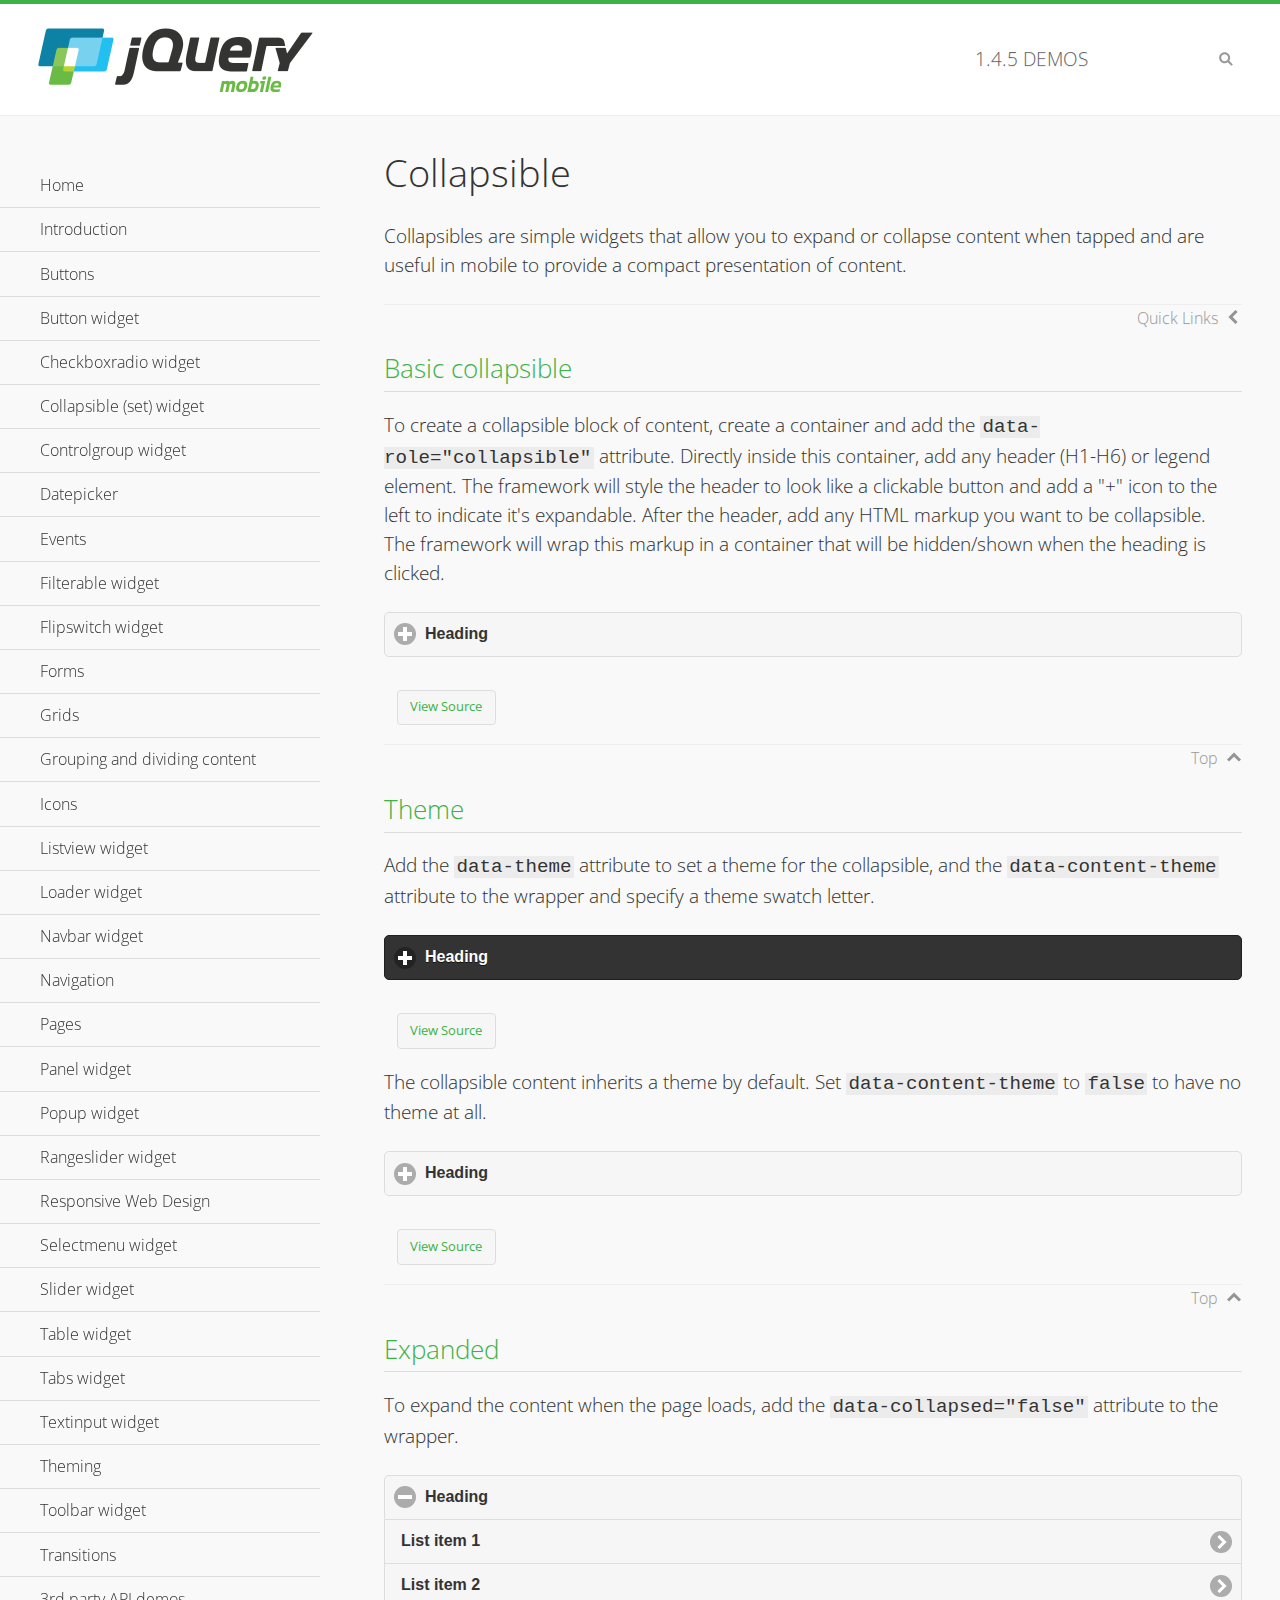
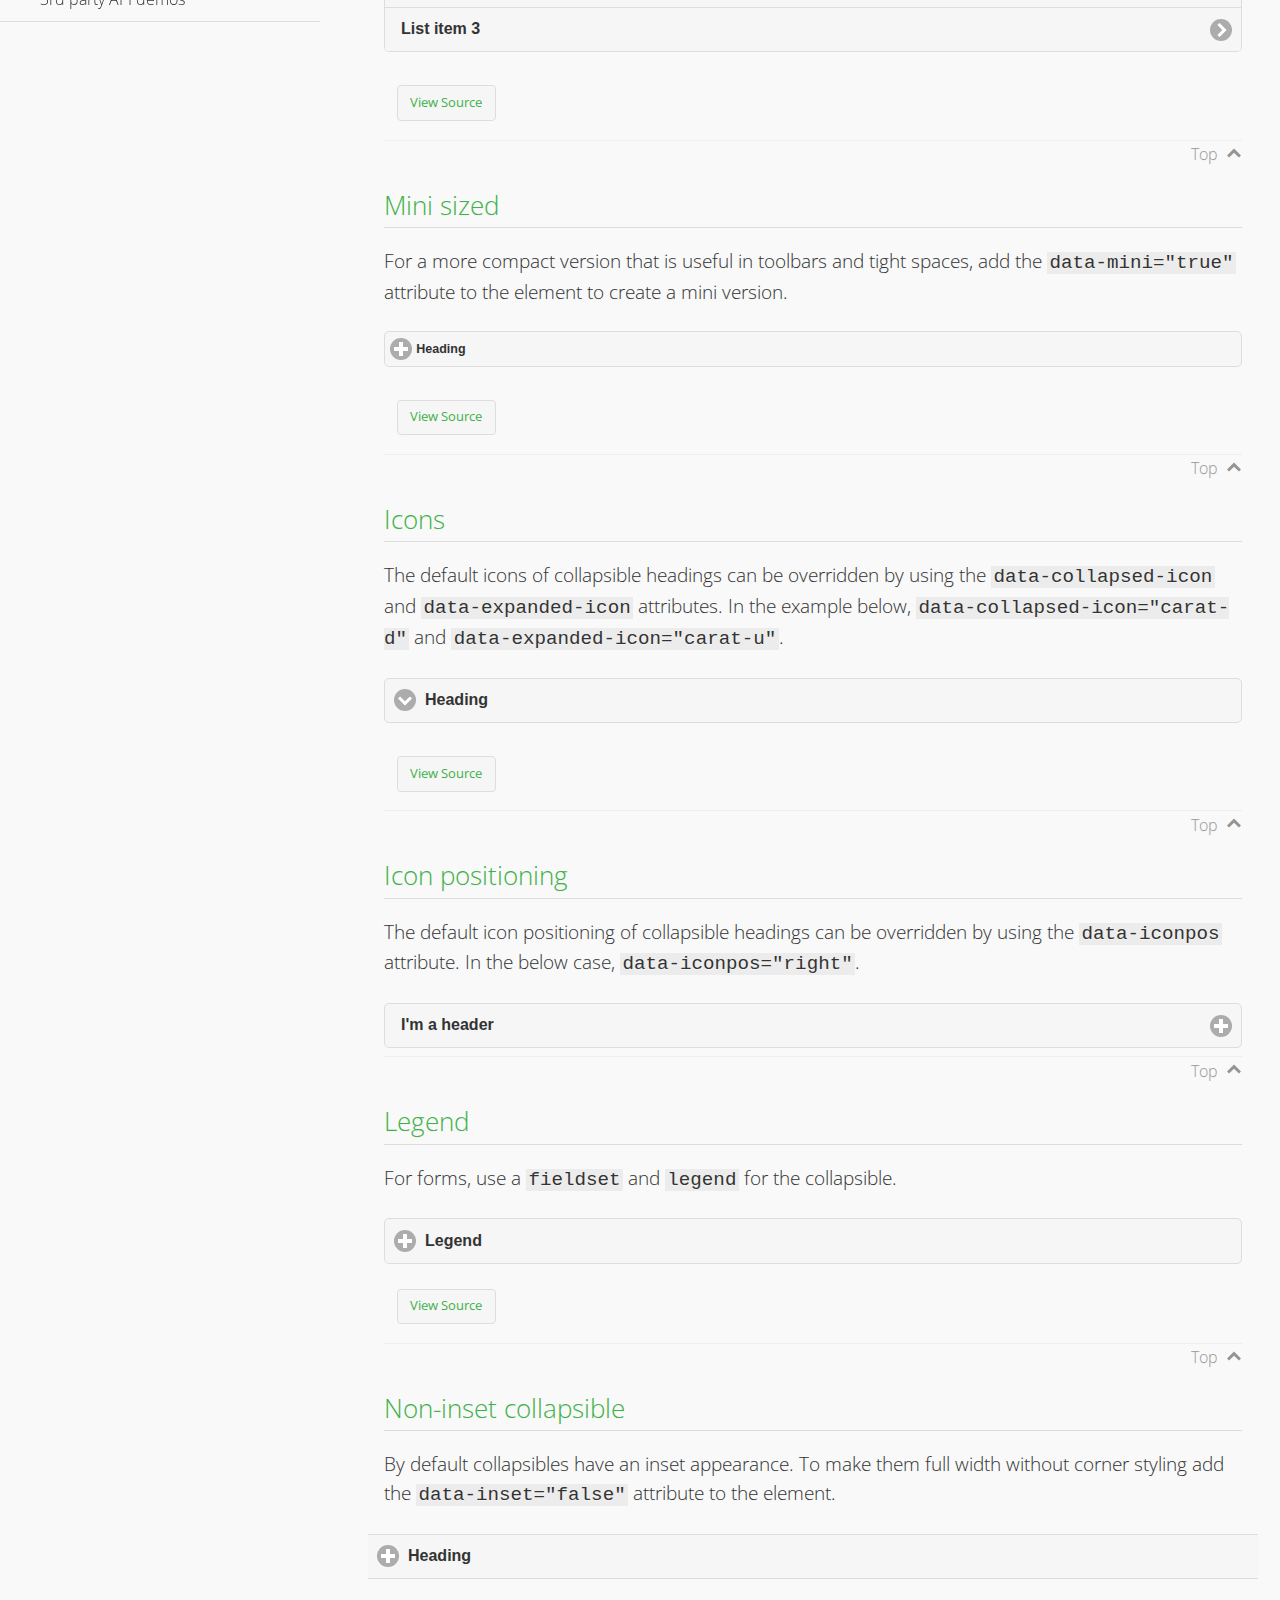
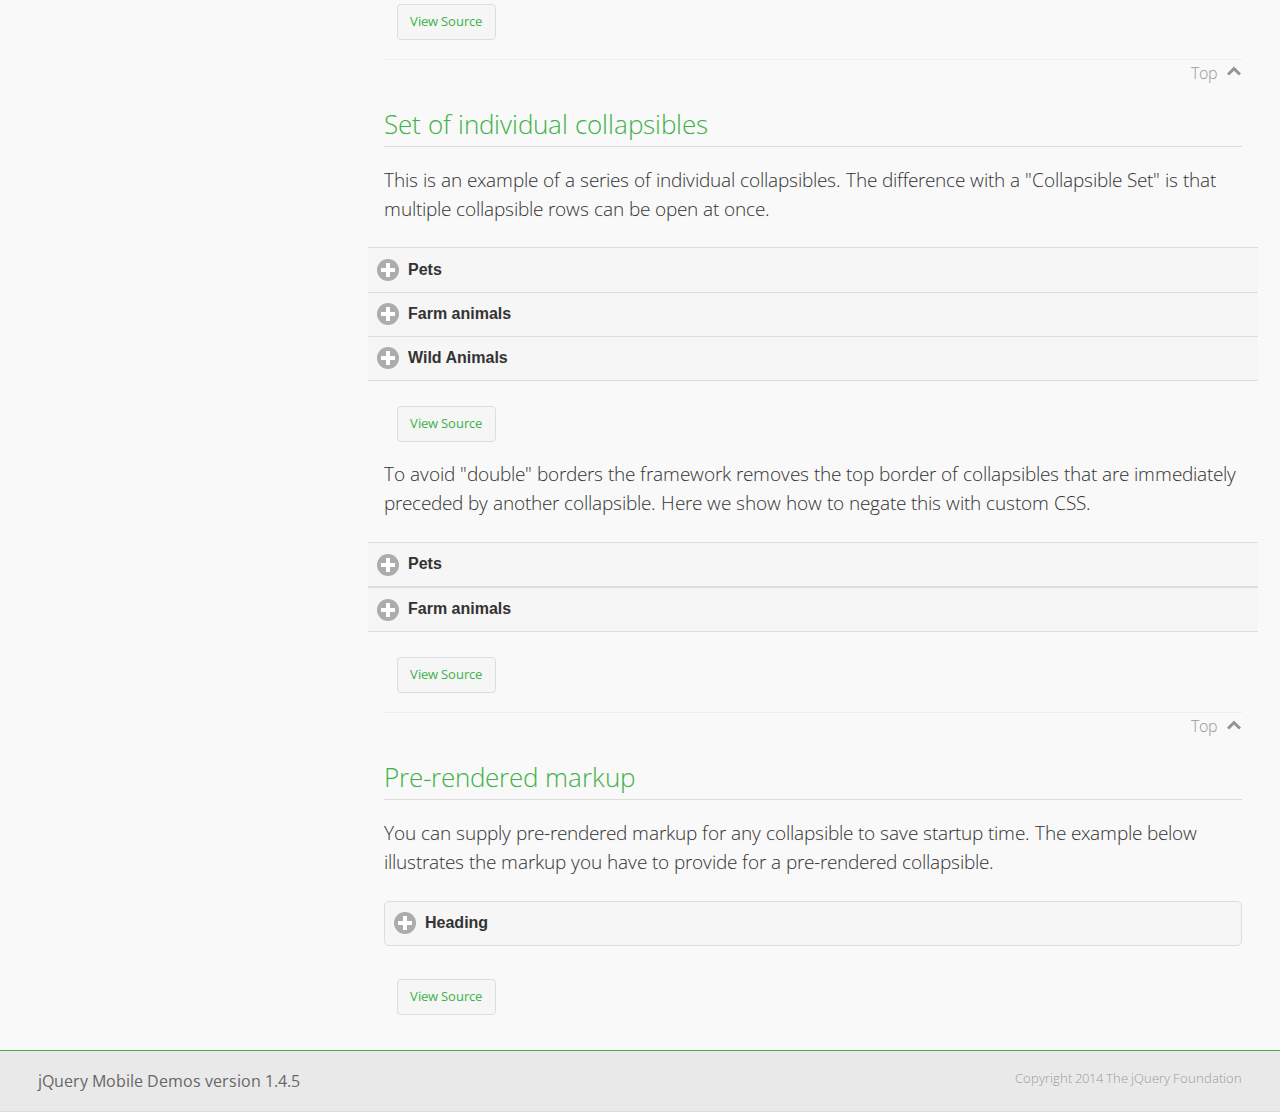
<file: www/js/jquery.mobile-1.4.5/demos/collapsible/index.html>
<!DOCTYPE html>
<html>
<head>
	<meta charset="utf-8">
	<meta name="viewport" content="width=device-width, initial-scale=1">
	<title>Collapsible - jQuery Mobile Demos</title>
    <link rel="stylesheet" href="../css/themes/default/jquery.mobile-1.4.5.min.css">
    <link rel="stylesheet" href="../_assets/css/jqm-demos.css">
    <link rel="shortcut icon" href="../favicon.ico">
    <link rel="stylesheet" href="http://fonts.googleapis.com/css?family=Open+Sans:300,400,700">
    <script src="../js/jquery.js"></script>
    <script src="../_assets/js/index.js"></script>
    <script src="../js/jquery.mobile-1.4.5.min.js"></script>
    <style id="negateDoubleBorder">
        #demo-borders .ui-collapsible-heading .ui-btn { border-top-width: 1px !important; }
    </style>
</head>
<body>
<div data-role="page" class="jqm-demos" data-quicklinks="true">

    <div data-role="header" class="jqm-header">
		<h2><a href="../" title="jQuery Mobile Demos home"><img src="../_assets/img/jquery-logo.png" alt="jQuery Mobile"></a></h2>
		<p><span class="jqm-version"></span> Demos</p>
        <a href="#" class="jqm-navmenu-link ui-btn ui-btn-icon-notext ui-corner-all ui-icon-bars ui-nodisc-icon ui-alt-icon ui-btn-left">Menu</a>
        <a href="#" class="jqm-search-link ui-btn ui-btn-icon-notext ui-corner-all ui-icon-search ui-nodisc-icon ui-alt-icon ui-btn-right">Search</a>
    </div><!-- /header -->

    <div role="main" class="ui-content jqm-content">

        <h1>Collapsible</h1>

        <p>Collapsibles are simple widgets that allow you to expand or collapse content when tapped and are useful in mobile to provide a compact presentation of content.</p>

        <h2>Basic collapsible</h2>

        <p>To create a collapsible block of content, create a container and add the <code> data-role="collapsible"</code> attribute. Directly inside this container, add any header (H1-H6) or legend element. The framework will style the header to look like a clickable button and add a "+" icon to the left to indicate it's expandable. After the header, add any HTML markup you want to be collapsible. The framework will wrap this markup in a container that will be hidden/shown when the heading is clicked.</p>

        <div data-demo-html="true">
            <div data-role="collapsible">
                <h4>Heading</h4>
                <p>I'm the collapsible content. By default I'm closed, but you can click the header to open me.</p>
            </div>
        </div><!--/demo-html -->

        <h2>Theme</h2>

        <p>Add the <code>data-theme</code> attribute to set a theme for the collapsible, and the <code>data-content-theme</code> attribute to the wrapper and specify a theme swatch letter.</p>

        <div data-demo-html="true">
            <div data-role="collapsible" data-theme="b" data-content-theme="b">
                <h4>Heading</h4>
                <p>I'm the collapsible content with a themed content block set to "b".</p>
            </div>
        </div><!--/demo-html -->

        <p>The collapsible content inherits a theme by default. Set <code>data-content-theme</code> to <code>false</code> to have no theme at all.</p>

        <div data-demo-html="true">
            <div data-role="collapsible" data-content-theme="false">
                <h4>Heading</h4>
                <p>I'm the collapsible content without a theme.</p>
            </div>
        </div><!--/demo-html -->

        <h2>Expanded</h2>

        <p>To expand the content when the page loads, add the <code>data-collapsed="false"</code> attribute to the wrapper.</p>

        <div data-demo-html="true">
            <div data-role="collapsible" data-collapsed="false">
                <h4>Heading</h4>
                <ul data-role="listview">
                    <li><a href="#">List item 1</a></li>
                    <li><a href="#">List item 2</a></li>
                    <li><a href="#">List item 3</a></li>
                </ul>
            </div>
        </div><!--/demo-html -->

        <h2>Mini sized</h2>

        <p>For a more compact version that is useful in toolbars and tight spaces, add the <code>data-mini="true"</code> attribute to the element to create a mini version. </p>

        <div data-demo-html="true">
            <div data-role="collapsible" data-mini="true">
                <h4>Heading</h4>
                <ul data-role="listview">
                    <li><a href="#">List item 1</a></li>
                    <li><a href="#">List item 2</a></li>
                    <li><a href="#">List item 3</a></li>
                </ul>
            </div>
        </div><!--/demo-html -->

            <h2>Icons</h2>

            <p>The default icons of collapsible headings can be overridden by using the <code>data-collapsed-icon</code> and <code>data-expanded-icon</code> attributes. In the example below, <code>data-collapsed-icon="carat-d"</code> and <code>data-expanded-icon="carat-u"</code>.</p>

            <div data-demo-html="true">
                <div data-role="collapsible" data-collapsed-icon="carat-d" data-expanded-icon="carat-u">
                    <h4>Heading</h4>
                    <ul data-role="listview" data-inset="false">
                        <li>Read-only list item 1</li>
                        <li>Read-only list item 2</li>
                        <li>Read-only list item 3</li>
                    </ul>
                </div>
            </div><!--/demo-html -->

            <h2>Icon positioning</h2>

            <p>The default icon positioning of collapsible headings can be overridden by using the <code>data-iconpos</code> attribute. In the below case, <code>data-iconpos="right"</code>.</p>

            <div data-role="collapsible" data-iconpos="right">
                <h3>I'm a header</h3>
                <p><code>data-iconpos="right"</code></p>
            </div>

        <h2>Legend</h2>

        <p>For forms, use a <code>fieldset</code> and <code>legend</code> for the collapsible.</p>
        <div data-demo-html="true">
            <form>
                <fieldset data-role="collapsible">
                    <legend>Legend</legend>

                    <label for="textinput-f">Text Input:</label>
                    <input type="text" name="textinput-f" id="textinput-f" placeholder="Text input" value="">

                    <div data-role="controlgroup">
                        <input type="checkbox" name="checkbox-1-a" id="checkbox-1-a">
                        <label for="checkbox-1-a">One</label>
                        <input type="checkbox" name="checkbox-2-a" id="checkbox-2-a">
                        <label for="checkbox-2-a">Two</label>
                        <input type="checkbox" name="checkbox-3-a" id="checkbox-3-a">
                        <label for="checkbox-3-a">Three</label>
                    </div>
                </fieldset>
            </form>
        </div><!--/demo-html -->

        <h2>Non-inset collapsible</h2>

        <p>By default collapsibles have an inset appearance. To make them full width without corner styling add the <code>data-inset="false"</code> attribute to the element.</p>

        <div data-demo-html="true">
            <div data-role="collapsible" data-inset="false">
                <h4>Heading</h4>
                <p>I'm the collapsible content. By default I'm closed, but you can click the header to open me.</p>
            </div>
        </div><!--/demo-html -->

        <h2>Set of individual collapsibles</h2>

        <p>This is an example of a series of individual collapsibles. The difference with a "Collapsible Set" is that multiple collapsible rows can be open at once.</p>

        <div data-demo-html="true">
            <div data-role="collapsible" data-inset="false">
                <h3>Pets</h3>
                <ul data-role="listview">
                    <li><a href="#">Canary</a></li>
                    <li><a href="#">Cat</a></li>
                    <li><a href="#">Dog</a></li>
                    <li><a href="#">Gerbil</a></li>
                    <li><a href="#">Iguana</a></li>
                    <li><a href="#">Mouse</a></li>
                </ul>
            </div><!-- /collapsible -->
            <div data-role="collapsible" data-inset="false">
                <h3>Farm animals</h3>
                <ul data-role="listview">
                    <li><a href="#">Chicken</a></li>
                    <li><a href="#">Cow</a></li>
                    <li><a href="#">Duck</a></li>
                    <li><a href="#">Horse</a></li>
                    <li><a href="#">Pig</a></li>
                    <li><a href="#">Sheep</a></li>
                </ul>
            </div><!-- /collapsible -->
            <div data-role="collapsible" data-inset="false">
                <h3>Wild Animals</h3>
                <ul data-role="listview">
                    <li><a href="#">Aardvark</a></li>
                    <li><a href="#">Alligator</a></li>
                    <li><a href="#">Ant</a></li>
                    <li><a href="#">Bear</a></li>
                    <li><a href="#">Beaver</a></li>
                    <li><a href="#">Cougar</a></li>
                    <li><a href="#">Dingo</a></li>
                </ul>
            </div><!-- /collapsible -->
        </div><!--/demo-html -->

        <p>To avoid "double" borders the framework removes the top border of collapsibles that are immediately preceded by another collapsible. Here we show how to negate this with custom CSS.</p>

        <div data-demo-html="true" data-demo-css="#negateDoubleBorder">
            <div id="demo-borders">
                <div data-role="collapsible" data-inset="false">
                    <h3>Pets</h3>
                    <ul data-role="listview">
                        <li><a href="#">Canary</a></li>
                        <li><a href="#">Cat</a></li>
                        <li><a href="#">Dog</a></li>
                        <li><a href="#">Gerbil</a></li>
                        <li><a href="#">Iguana</a></li>
                        <li><a href="#">Mouse</a></li>
                    </ul>
                </div><!-- /collapsible -->
                <div data-role="collapsible" data-inset="false">
                    <h3>Farm animals</h3>
                    <ul data-role="listview">
                        <li><a href="#">Chicken</a></li>
                        <li><a href="#">Cow</a></li>
                        <li><a href="#">Duck</a></li>
                        <li><a href="#">Horse</a></li>
                        <li><a href="#">Pig</a></li>
                        <li><a href="#">Sheep</a></li>
                    </ul>
                </div><!-- /collapsible -->
            </div>
        </div><!--/demo-html -->

			<h2>Pre-rendered markup</h2>
			<p>You can supply pre-rendered markup for any collapsible to save startup time. The example below illustrates the markup you have to provide for a pre-rendered collapsible.</p>
				<div data-demo-html="true">
					<div data-role="collapsible" data-enhanced="true" class="ui-collapsible ui-collapsible-inset ui-corner-all ui-collapsible-collapsed">
						<h4 class="ui-collapsible-heading ui-collapsible-heading-collapsed">
							<a href="#" class="ui-collapsible-heading-toggle ui-btn ui-btn-icon-left ui-icon-plus">
							Heading
							<div class="ui-collapsible-heading-status"> click to expand contents</div>
							</a>
						</h4>
						<div class="ui-collapsible-content ui-collapsible-content-collapsed" aria-hidden="true">
						<p>I'm the collapsible content. By default I'm closed, but you can click the header to open me.</p>
						</div>
					</div>
				</div>

	</div><!-- /content -->
	    <div data-role="panel" class="jqm-navmenu-panel" data-position="left" data-display="overlay" data-theme="a">
	    	<ul class="jqm-list ui-alt-icon ui-nodisc-icon">
<li data-filtertext="demos homepage" data-icon="home"><a href=".././">Home</a></li>
<li data-filtertext="introduction overview getting started"><a href="../intro/" data-ajax="false">Introduction</a></li>
<li data-filtertext="buttons button markup buttonmarkup method anchor link button element"><a href="../button-markup/" data-ajax="false">Buttons</a></li>
<li data-filtertext="form button widget input button submit reset"><a href="../button/" data-ajax="false">Button widget</a></li>
<li data-role="collapsible" data-enhanced="true" data-collapsed-icon="carat-d" data-expanded-icon="carat-u" data-iconpos="right" data-inset="false" class="ui-collapsible ui-collapsible-themed-content ui-collapsible-collapsed">
	<h3 class="ui-collapsible-heading ui-collapsible-heading-collapsed">
		<a href="#" class="ui-collapsible-heading-toggle ui-btn ui-btn-icon-right ui-btn-inherit ui-icon-carat-d">
		    Checkboxradio widget<span class="ui-collapsible-heading-status"> click to expand contents</span>
		</a>
	</h3>
	<div class="ui-collapsible-content ui-body-inherit ui-collapsible-content-collapsed" aria-hidden="true">
		<ul>
			<li data-filtertext="form checkboxradio widget checkbox input checkboxes controlgroups"><a href="../checkboxradio-checkbox/" data-ajax="false">Checkboxes</a></li>
			<li data-filtertext="form checkboxradio widget radio input radio buttons controlgroups"><a href="../checkboxradio-radio/" data-ajax="false">Radio buttons</a></li>
		</ul>
	</div>
</li>
<li data-role="collapsible" data-enhanced="true" data-collapsed-icon="carat-d" data-expanded-icon="carat-u" data-iconpos="right" data-inset="false" class="ui-collapsible ui-collapsible-themed-content ui-collapsible-collapsed">
	<h3 class="ui-collapsible-heading ui-collapsible-heading-collapsed">
		<a href="#" class="ui-collapsible-heading-toggle ui-btn ui-btn-icon-right ui-btn-inherit ui-icon-carat-d">
			Collapsible (set) widget<span class="ui-collapsible-heading-status"> click to expand contents</span>
		</a>
	</h3>
	<div class="ui-collapsible-content ui-body-inherit ui-collapsible-content-collapsed" aria-hidden="true">
		<ul>
			<li data-filtertext="collapsibles content formatting"><a href="../collapsible/" data-ajax="false">Collapsible</a></li>
			<li data-filtertext="dynamic collapsible set accordion append expand"><a href="../collapsible-dynamic/" data-ajax="false">Dynamic collapsibles</a></li>
			<li data-filtertext="accordions collapsible set widget content formatting grouped collapsibles"><a href="../collapsibleset/" data-ajax="false">Collapsible set</a></li>
		</ul>
	</div>
</li>
<li data-role="collapsible" data-enhanced="true" data-collapsed-icon="carat-d" data-expanded-icon="carat-u" data-iconpos="right" data-inset="false" class="ui-collapsible ui-collapsible-themed-content ui-collapsible-collapsed">
	<h3 class="ui-collapsible-heading ui-collapsible-heading-collapsed">
		<a href="#" class="ui-collapsible-heading-toggle ui-btn ui-btn-icon-right ui-btn-inherit ui-icon-carat-d">
			Controlgroup widget<span class="ui-collapsible-heading-status"> click to expand contents</span>
		</a>
	</h3>
	<div class="ui-collapsible-content ui-body-inherit ui-collapsible-content-collapsed" aria-hidden="true">
		<ul>
			<li data-filtertext="controlgroups selectmenu checkboxradio input grouped buttons horizontal vertical"><a href="../controlgroup/" data-ajax="false">Controlgroup</a></li>
			<li data-filtertext="dynamic controlgroup dynamically add buttons"><a href="../controlgroup-dynamic/" data-ajax="false">Dynamic controlgroups</a></li>
		</ul>
	</div>
</li>
<li data-filtertext="form datepicker widget date input"><a href="../datepicker/" data-ajax="false">Datepicker</a></li>
<li data-role="collapsible" data-enhanced="true" data-collapsed-icon="carat-d" data-expanded-icon="carat-u" data-iconpos="right" data-inset="false" class="ui-collapsible ui-collapsible-themed-content ui-collapsible-collapsed">
	<h3 class="ui-collapsible-heading ui-collapsible-heading-collapsed">
		<a href="#" class="ui-collapsible-heading-toggle ui-btn ui-btn-icon-right ui-btn-inherit ui-icon-carat-d">
			Events<span class="ui-collapsible-heading-status"> click to expand contents</span>
		</a>
	</h3>
	<div class="ui-collapsible-content ui-body-inherit ui-collapsible-content-collapsed" aria-hidden="true">
		<ul>
			<li data-filtertext="swipe to delete list items listviews swipe events"><a href="../swipe-list/" data-ajax="false">Swipe list items</a></li>
			<li data-filtertext="swipe to navigate swipe page navigation swipe events"><a href="../swipe-page/" data-ajax="false">Swipe page navigation</a></li>
		</ul>
	</div>
</li>
<li data-filtertext="filterable filter elements sorting searching listview table"><a href="../filterable/" data-ajax="false">Filterable widget</a></li>
<li data-filtertext="form flipswitch widget flip toggle switch binary select checkbox input"><a href="../flipswitch/" data-ajax="false">Flipswitch widget</a></li>
<li data-role="collapsible" data-enhanced="true" data-collapsed-icon="carat-d" data-expanded-icon="carat-u" data-iconpos="right" data-inset="false" class="ui-collapsible ui-collapsible-themed-content ui-collapsible-collapsed">
	<h3 class="ui-collapsible-heading ui-collapsible-heading-collapsed">
		<a href="#" class="ui-collapsible-heading-toggle ui-btn ui-btn-icon-right ui-btn-inherit ui-icon-carat-d">
			Forms<span class="ui-collapsible-heading-status"> click to expand contents</span>
		</a>
	</h3>
	<div class="ui-collapsible-content ui-body-inherit ui-collapsible-content-collapsed" aria-hidden="true">
		<ul>
			<li data-filtertext="forms text checkbox radio range button submit reset inputs selects textarea slider flipswitch label form elements"><a href="../forms/" data-ajax="false">Forms</a></li>
			<li data-filtertext="form hide labels hidden accessible ui-hidden-accessible forms"><a href="../forms-label-hidden-accessible/" data-ajax="false">Hide labels</a></li>
			<li data-filtertext="form field containers fieldcontain ui-field-contain forms"><a href="../forms-field-contain/" data-ajax="false">Field containers</a></li>
			<li data-filtertext="forms disabled form elements"><a href="../forms-disabled/" data-ajax="false">Forms disabled</a></li>
			<li data-filtertext="forms gallery examples overview forms text checkbox radio range button submit reset inputs selects textarea slider flipswitch label form elements"><a href="../forms-gallery/" data-ajax="false">Forms gallery</a></li>
		</ul>
	</div>
</li>
<li data-role="collapsible" data-enhanced="true" data-collapsed-icon="carat-d" data-expanded-icon="carat-u" data-iconpos="right" data-inset="false" class="ui-collapsible ui-collapsible-themed-content ui-collapsible-collapsed">
	<h3 class="ui-collapsible-heading ui-collapsible-heading-collapsed">
		<a href="#" class="ui-collapsible-heading-toggle ui-btn ui-btn-icon-right ui-btn-inherit ui-icon-carat-d">
			Grids<span class="ui-collapsible-heading-status"> click to expand contents</span>
		</a>
	</h3>
	<div class="ui-collapsible-content ui-body-inherit ui-collapsible-content-collapsed" aria-hidden="true">
		<ul>
			<li data-filtertext="grids columns blocks content formatting rwd responsive css framework"><a href="../grids/" data-ajax="false">Grids</a></li>
			<li data-filtertext="buttons in grids css framework"><a href="../grids-buttons/" data-ajax="false">Buttons in grids</a></li>
			<li data-filtertext="custom responsive grids rwd css framework"><a href="../grids-custom-responsive/" data-ajax="false">Custom responsive grids</a></li>
		</ul>
	</div>
</li>
<li data-filtertext="blocks content formatting sections heading"><a href="../body-bar-classes/" data-ajax="false">Grouping and dividing content</a></li>
<li data-role="collapsible" data-enhanced="true" data-collapsed-icon="carat-d" data-expanded-icon="carat-u" data-iconpos="right" data-inset="false" class="ui-collapsible ui-collapsible-themed-content ui-collapsible-collapsed">
	<h3 class="ui-collapsible-heading ui-collapsible-heading-collapsed">
		<a href="#" class="ui-collapsible-heading-toggle ui-btn ui-btn-icon-right ui-btn-inherit ui-icon-carat-d">
			Icons<span class="ui-collapsible-heading-status"> click to expand contents</span>
		</a>
	</h3>
	<div class="ui-collapsible-content ui-body-inherit ui-collapsible-content-collapsed" aria-hidden="true">
		<ul>
			<li data-filtertext="button icons svg disc alt custom icon position"><a href="../icons/" data-ajax="false">Icons</a></li>
			<li data-filtertext=""><a href="../icons-grunticon/" data-ajax="false">Grunticon loader</a></li>
		</ul>
	</div>
</li>
<li data-role="collapsible" data-enhanced="true" data-collapsed-icon="carat-d" data-expanded-icon="carat-u" data-iconpos="right" data-inset="false" class="ui-collapsible ui-collapsible-themed-content ui-collapsible-collapsed">
	<h3 class="ui-collapsible-heading ui-collapsible-heading-collapsed">
		<a href="#" class="ui-collapsible-heading-toggle ui-btn ui-btn-icon-right ui-btn-inherit ui-icon-carat-d">
			Listview widget<span class="ui-collapsible-heading-status"> click to expand contents</span>
		</a>
	</h3>
	<div class="ui-collapsible-content ui-body-inherit ui-collapsible-content-collapsed" aria-hidden="true">
		<ul>
			<li data-filtertext="listview widget thumbnails icons nested split button collapsible ul ol"><a href="../listview/" data-ajax="false">Listview</a></li>
			<li data-filtertext="autocomplete filterable reveal listview filtertextbeforefilter placeholder"><a href="../listview-autocomplete/" data-ajax="false">Listview autocomplete</a></li>
			<li data-filtertext="autocomplete filterable reveal listview remote data filtertextbeforefilter placeholder"><a href="../listview-autocomplete-remote/" data-ajax="false">Listview autocomplete remote data</a></li>
			<li data-filtertext="autodividers anchor jump scroll linkbars listview lists ul ol"><a href="../listview-autodividers-linkbar/" data-ajax="false">Listview autodividers linkbar</a></li>
			<li data-filtertext="listview autodividers selector autodividersselector lists ul ol"><a href="../listview-autodividers-selector/" data-ajax="false">Listview autodividers selector</a></li>
			<li data-filtertext="listview nested list items"><a href="../listview-nested-lists/" data-ajax="false">Nested Listviews</a></li>
			<li data-filtertext="listview collapsible list items flat"><a href="../listview-collapsible-item-flat/" data-ajax="false">Listview collapsible list items (flat)</a></li>
			<li data-filtertext="listview collapsible list indented"><a href="../listview-collapsible-item-indented/" data-ajax="false">Listview collapsible list items (indented)</a></li>
			<li data-filtertext="grid listview responsive grids responsive listviews lists ul"><a href="../listview-grid/" data-ajax="false">Listview responsive grid</a></li>
		</ul>
	</div>
</li>
<li data-filtertext="loader widget page loading navigation overlay spinner"><a href="../loader/" data-ajax="false">Loader widget</a></li>
<li data-filtertext="navbar widget navmenu toolbars header footer"><a href="../navbar/" data-ajax="false">Navbar widget</a></li>
<li data-role="collapsible" data-enhanced="true" data-collapsed-icon="carat-d" data-expanded-icon="carat-u" data-iconpos="right" data-inset="false" class="ui-collapsible ui-collapsible-themed-content ui-collapsible-collapsed">
	<h3 class="ui-collapsible-heading ui-collapsible-heading-collapsed">
		<a href="#" class="ui-collapsible-heading-toggle ui-btn ui-btn-icon-right ui-btn-inherit ui-icon-carat-d">
			Navigation<span class="ui-collapsible-heading-status"> click to expand contents</span>
		</a>
	</h3>
	<div class="ui-collapsible-content ui-body-inherit ui-collapsible-content-collapsed" aria-hidden="true">
		<ul>
			<li data-filtertext="ajax navigation navigate widget history event method"><a href="../navigation/" data-ajax="false">Navigation</a></li>
			<li data-filtertext="linking pages page links navigation ajax prefetch cache"><a href="../navigation-linking-pages/" data-ajax="false">Linking pages</a></li>
			<!-- <li data-filtertext="php redirect server redirection server-side navigation"><a href="../navigation-php-redirect/" data-ajax="false">PHP redirect demo</a></li>-->
			<li data-filtertext="navigation redirection hash query"><a href="../navigation-hash-processing/" data-ajax="false">Hash processing demo</a></li>
			<li data-filtertext="navigation redirection hash query"><a href="../page-events/" data-ajax="false">Page Navigation Events</a></li>
		</ul>
	</div>
</li>
<li data-role="collapsible" data-enhanced="true" data-collapsed-icon="carat-d" data-expanded-icon="carat-u" data-iconpos="right" data-inset="false" class="ui-collapsible ui-collapsible-themed-content ui-collapsible-collapsed">
	<h3 class="ui-collapsible-heading ui-collapsible-heading-collapsed">
		<a href="#" class="ui-collapsible-heading-toggle ui-btn ui-btn-icon-right ui-btn-inherit ui-icon-carat-d">
			Pages<span class="ui-collapsible-heading-status"> click to expand contents</span>
		</a>
	</h3>
	<div class="ui-collapsible-content ui-body-inherit ui-collapsible-content-collapsed" aria-hidden="true">
		<ul>
			<li data-filtertext="pages page widget ajax navigation"><a href="../pages/" data-ajax="false">Pages</a></li>
			<li data-filtertext="single page"><a href="../pages-single-page/" data-ajax="false">Single page</a></li>
			<li data-filtertext="multipage multi-page page"><a href="../pages-multi-page/" data-ajax="false">Multi-page template</a></li>
			<li data-filtertext="dialog page widget modal popup"><a href="../pages-dialog/" data-ajax="false">Dialog page</a></li>
		</ul>
	</div>
</li>
<li data-role="collapsible" data-enhanced="true" data-collapsed-icon="carat-d" data-expanded-icon="carat-u" data-iconpos="right" data-inset="false" class="ui-collapsible ui-collapsible-themed-content ui-collapsible-collapsed">
	<h3 class="ui-collapsible-heading ui-collapsible-heading-collapsed">
		<a href="#" class="ui-collapsible-heading-toggle ui-btn ui-btn-icon-right ui-btn-inherit ui-icon-carat-d">
			Panel widget<span class="ui-collapsible-heading-status"> click to expand contents</span>
		</a>
	</h3>
	<div class="ui-collapsible-content ui-body-inherit ui-collapsible-content-collapsed" aria-hidden="true">
		<ul>
			<li data-filtertext="panel widget sliding panels reveal push overlay responsive"><a href="../panel/" data-ajax="false">Panel</a></li>
			<li data-filtertext=""><a href="../panel-external/" data-ajax="false">External panels</a></li>
			<li data-filtertext="panel "><a href="../panel-fixed/" data-ajax="false">Fixed panels</a></li>
			<li data-filtertext="panel slide panels sliding panels shadow rwd responsive breakpoint"><a href="../panel-responsive/" data-ajax="false">Panels responsive</a></li>
			<li data-filtertext="panel custom style custom panel width reveal shadow listview panel styling page background wrapper"><a href="../panel-styling/" data-ajax="false">Custom panel style</a></li>
			<li data-filtertext="panel open on swipe"><a href="../panel-swipe-open/" data-ajax="false">Panel open on swipe</a></li>
			<li data-filtertext="panels outside page internal external toolbars"><a href="../panel-external-internal/" data-ajax="false">Panel external and internal</a></li>
		</ul>
	</div>
</li>
<li data-role="collapsible" data-enhanced="true" data-collapsed-icon="carat-d" data-expanded-icon="carat-u" data-iconpos="right" data-inset="false" class="ui-collapsible ui-collapsible-themed-content ui-collapsible-collapsed">
	<h3 class="ui-collapsible-heading ui-collapsible-heading-collapsed">
		<a href="#" class="ui-collapsible-heading-toggle ui-btn ui-btn-icon-right ui-btn-inherit ui-icon-carat-d">
			Popup widget<span class="ui-collapsible-heading-status"> click to expand contents</span>
		</a>
	</h3>
	<div class="ui-collapsible-content ui-body-inherit ui-collapsible-content-collapsed" aria-hidden="true">
		<ul>
			<li data-filtertext="popup widget popups dialog modal transition tooltip lightbox form overlay screen flip pop fade transition"><a href="../popup/" data-ajax="false">Popup</a></li>
			<li data-filtertext="popup alignment position"><a href="../popup-alignment/" data-ajax="false">Popup alignment</a></li>
			<li data-filtertext="popup arrow size popups popover"><a href="../popup-arrow-size/" data-ajax="false">Popup arrow size</a></li>
			<li data-filtertext="dynamic popups popup images lightbox"><a href="../popup-dynamic/" data-ajax="false">Dynamic popups</a></li>
			<li data-filtertext="popups with iframes scaling"><a href="../popup-iframe/" data-ajax="false">Popups with iframes</a></li>
			<li data-filtertext="popup image scaling"><a href="../popup-image-scaling/" data-ajax="false">Popup image scaling</a></li>
			<li data-filtertext="external popup outside multi-page"><a href="../popup-outside-multipage/" data-ajax="false">Popup outside multi-page</a></li>
		</ul>
	</div>
</li>
<li data-filtertext="form rangeslider widget dual sliders dual handle sliders range input"><a href="../rangeslider/" data-ajax="false">Rangeslider widget</a></li>
<li data-filtertext="responsive web design rwd adaptive progressive enhancement PE accessible mobile breakpoints media query media queries"><a href="../rwd/" data-ajax="false">Responsive Web Design</a></li>
<li data-role="collapsible" data-enhanced="true" data-collapsed-icon="carat-d" data-expanded-icon="carat-u" data-iconpos="right" data-inset="false" class="ui-collapsible ui-collapsible-themed-content ui-collapsible-collapsed">
	<h3 class="ui-collapsible-heading ui-collapsible-heading-collapsed">
		<a href="#" class="ui-collapsible-heading-toggle ui-btn ui-btn-icon-right ui-btn-inherit ui-icon-carat-d">
			Selectmenu widget<span class="ui-collapsible-heading-status"> click to expand contents</span>
		</a>
	</h3>
	<div class="ui-collapsible-content ui-body-inherit ui-collapsible-content-collapsed" aria-hidden="true">
		<ul>
			<li data-filtertext="form selectmenu widget select input custom select menu selects"><a href="../selectmenu/" data-ajax="false">Selectmenu</a></li>
			<li data-filtertext="form custom select menu selectmenu widget custom menu option optgroup multiple selects"><a href="../selectmenu-custom/" data-ajax="false">Custom select menu</a></li>
			<li data-filtertext="filterable select filter popup dialog"><a href="../selectmenu-custom-filter/" data-ajax="false">Custom select menu with filter</a></li>
		</ul>
	</div>
</li>
<li data-role="collapsible" data-enhanced="true" data-collapsed-icon="carat-d" data-expanded-icon="carat-u" data-iconpos="right" data-inset="false" class="ui-collapsible ui-collapsible-themed-content ui-collapsible-collapsed">
	<h3 class="ui-collapsible-heading ui-collapsible-heading-collapsed">
		<a href="#" class="ui-collapsible-heading-toggle ui-btn ui-btn-icon-right ui-btn-inherit ui-icon-carat-d">
			Slider widget<span class="ui-collapsible-heading-status"> click to expand contents</span>
		</a>
	</h3>
	<div class="ui-collapsible-content ui-body-inherit ui-collapsible-content-collapsed" aria-hidden="true">
		<ul>
			<li data-filtertext="form slider widget range input single sliders"><a href="../slider/" data-ajax="false">Slider</a></li>
			<li data-filtertext="form slider widget flipswitch slider binary select flip toggle switch"><a href="../slider-flipswitch/" data-ajax="false">Slider flip toggle switch</a></li>
			<li data-filtertext="form slider tooltip handle value input range sliders"><a href="../slider-tooltip/" data-ajax="false">Slider tooltip</a></li>
		</ul>
	</div>
</li>
<li data-role="collapsible" data-enhanced="true" data-collapsed-icon="carat-d" data-expanded-icon="carat-u" data-iconpos="right" data-inset="false" class="ui-collapsible ui-collapsible-themed-content ui-collapsible-collapsed">
	<h3 class="ui-collapsible-heading ui-collapsible-heading-collapsed">
		<a href="#" class="ui-collapsible-heading-toggle ui-btn ui-btn-icon-right ui-btn-inherit ui-icon-carat-d">
			Table widget<span class="ui-collapsible-heading-status"> click to expand contents</span>
		</a>
	</h3>
	<div class="ui-collapsible-content ui-body-inherit ui-collapsible-content-collapsed" aria-hidden="true">
		<ul>
			<li data-filtertext="table widget reflow column toggle th td responsive tables rwd hide show tabular"><a href="../table-column-toggle/" data-ajax="false">Table Column Toggle</a></li>
			<li data-filtertext="table column toggle phone comparison demo"><a href="../table-column-toggle-example/" data-ajax="false">Table Column Toggle demo</a></li>
			<li data-filtertext="responsive tables table column toggle heading groups rwd breakpoint"><a href="../table-column-toggle-heading-groups/" data-ajax="false">Table Column Toggle heading groups</a></li>
			<li data-filtertext="responsive tables table column toggle hide rwd breakpoint customization options"><a href="../table-column-toggle-options/" data-ajax="false">Table Column Toggle options</a></li>
			<li data-filtertext="table reflow th td responsive rwd columns tabular"><a href="../table-reflow/" data-ajax="false">Table Reflow</a></li>
			<li data-filtertext="responsive tables table reflow heading groups rwd breakpoint"><a href="../table-reflow-heading-groups/" data-ajax="false">Table Reflow heading groups</a></li>
			<li data-filtertext="responsive tables table reflow stripes strokes table style"><a href="../table-reflow-stripes-strokes/" data-ajax="false">Table Reflow stripes and strokes</a></li>
			<li data-filtertext="responsive tables table reflow stack custom styles"><a href="../table-reflow-styling/" data-ajax="false">Table Reflow custom styles</a></li>
		</ul>
	</div>
</li>
<li data-filtertext="ui tabs widget"><a href="../tabs/" data-ajax="false">Tabs widget</a></li>
<li data-filtertext="form textinput widget text input textarea number date time tel email file color password"><a href="../textinput/" data-ajax="false">Textinput widget</a></li>
<li data-role="collapsible" data-enhanced="true" data-collapsed-icon="carat-d" data-expanded-icon="carat-u" data-iconpos="right" data-inset="false" class="ui-collapsible ui-collapsible-themed-content ui-collapsible-collapsed">
	<h3 class="ui-collapsible-heading ui-collapsible-heading-collapsed">
		<a href="#" class="ui-collapsible-heading-toggle ui-btn ui-btn-icon-right ui-btn-inherit ui-icon-carat-d">
			Theming<span class="ui-collapsible-heading-status"> click to expand contents</span>
		</a>
	</h3>
	<div class="ui-collapsible-content ui-body-inherit ui-collapsible-content-collapsed" aria-hidden="true">
		<ul>
			<li data-filtertext="default theme swatches theming style css"><a href="../theme-default/" data-ajax="false">Default theme</a></li>
			<li data-filtertext="classic theme old theme swatches theming style css"><a href="../theme-classic/" data-ajax="false">Classic theme</a></li>
		</ul>
	</div>
</li>
<li data-role="collapsible" data-enhanced="true" data-collapsed-icon="carat-d" data-expanded-icon="carat-u" data-iconpos="right" data-inset="false" class="ui-collapsible ui-collapsible-themed-content ui-collapsible-collapsed">
	<h3 class="ui-collapsible-heading ui-collapsible-heading-collapsed">
		<a href="#" class="ui-collapsible-heading-toggle ui-btn ui-btn-icon-right ui-btn-inherit ui-icon-carat-d">
			Toolbar widget<span class="ui-collapsible-heading-status"> click to expand contents</span>
		</a>
	</h3>
	<div class="ui-collapsible-content ui-body-inherit ui-collapsible-content-collapsed" aria-hidden="true">
		<ul>
			<li data-filtertext="toolbar widget header footer toolbars fixed fullscreen external sections"><a href="../toolbar/" data-ajax="false">Toolbar</a></li>
			<li data-filtertext="dynamic toolbars dynamically add toolbar header footer"><a href="../toolbar-dynamic/" data-ajax="false">Dynamic toolbars</a></li>
			<li data-filtertext="external toolbars header footer"><a href="../toolbar-external/" data-ajax="false">External toolbars</a></li>
			<li data-filtertext="fixed toolbars header footer"><a href="../toolbar-fixed/" data-ajax="false">Fixed toolbars</a></li>
			<li data-filtertext="fixed fullscreen toolbars header footer"><a href="../toolbar-fixed-fullscreen/" data-ajax="false">Fullscreen toolbars</a></li>
			<li data-filtertext="external fixed toolbars header footer"><a href="../toolbar-fixed-external/" data-ajax="false">Fixed external toolbars</a></li>
			<li data-filtertext="external persistent toolbars header footer navbar navmenu"><a href="../toolbar-fixed-persistent/" data-ajax="false">Persistent toolbars</a></li>
			<li data-filtertext="external ajax optimized toolbars persistent toolbars header footer navbar"><a href="../toolbar-fixed-persistent-optimized/" data-ajax="false">Ajax optimized toolbars</a></li>
			<li data-filtertext="form in toolbars header footer"><a href="../toolbar-fixed-forms/" data-ajax="false">Form in toolbar</a></li>
		</ul>
	</div>
</li>
<li data-filtertext="page transitions animated pages popup navigation flip slide fade pop"><a href="../transitions/" data-ajax="false">Transitions</a></li>
<li data-role="collapsible" data-enhanced="true" data-collapsed-icon="carat-d" data-expanded-icon="carat-u" data-iconpos="right" data-inset="false" class="ui-collapsible ui-collapsible-themed-content ui-collapsible-collapsed">
	<h3 class="ui-collapsible-heading ui-collapsible-heading-collapsed">
		<a href="#" class="ui-collapsible-heading-toggle ui-btn ui-btn-icon-right ui-btn-inherit ui-icon-carat-d">
			3rd party API demos<span class="ui-collapsible-heading-status"> click to expand contents</span>
		</a>
	</h3>
	<div class="ui-collapsible-content ui-body-inherit ui-collapsible-content-collapsed" aria-hidden="true">
		<ul>
			<li data-filtertext="backbone requirejs navigation router"><a href="../backbone-requirejs/" data-ajax="false">Backbone RequireJS</a></li>
			<li data-filtertext="google maps geolocation demo"><a href="../map-geolocation/" data-ajax="false">Google Maps geolocation</a></li>
			<li data-filtertext="google maps hybrid"><a href="../map-list-toggle/" data-ajax="false">Google Maps list toggle</a></li>
		</ul>
	</div>
</li>



		     </ul>
		</div><!-- /panel -->


	<div data-role="footer" data-position="fixed" data-tap-toggle="false" class="jqm-footer">
		<p>jQuery Mobile Demos version <span class="jqm-version"></span></p>
		<p>Copyright 2014 The jQuery Foundation</p>
	</div><!-- /footer -->
	<!-- TODO: This should become an external panel so we can add input to markup (unique ID) -->
    <div data-role="panel" class="jqm-search-panel" data-position="right" data-display="overlay" data-theme="a">
		<div class="jqm-search">
			<ul class="jqm-list" data-filter-placeholder="Search demos..." data-filter-reveal="true">
<li data-filtertext="demos homepage" data-icon="home"><a href=".././">Home</a></li>
<li data-filtertext="introduction overview getting started"><a href="../intro/" data-ajax="false">Introduction</a></li>
<li data-filtertext="buttons button markup buttonmarkup method anchor link button element"><a href="../button-markup/" data-ajax="false">Buttons</a></li>
<li data-filtertext="form button widget input button submit reset"><a href="../button/" data-ajax="false">Button widget</a></li>
<li data-role="collapsible" data-enhanced="true" data-collapsed-icon="carat-d" data-expanded-icon="carat-u" data-iconpos="right" data-inset="false" class="ui-collapsible ui-collapsible-themed-content ui-collapsible-collapsed">
	<h3 class="ui-collapsible-heading ui-collapsible-heading-collapsed">
		<a href="#" class="ui-collapsible-heading-toggle ui-btn ui-btn-icon-right ui-btn-inherit ui-icon-carat-d">
		    Checkboxradio widget<span class="ui-collapsible-heading-status"> click to expand contents</span>
		</a>
	</h3>
	<div class="ui-collapsible-content ui-body-inherit ui-collapsible-content-collapsed" aria-hidden="true">
		<ul>
			<li data-filtertext="form checkboxradio widget checkbox input checkboxes controlgroups"><a href="../checkboxradio-checkbox/" data-ajax="false">Checkboxes</a></li>
			<li data-filtertext="form checkboxradio widget radio input radio buttons controlgroups"><a href="../checkboxradio-radio/" data-ajax="false">Radio buttons</a></li>
		</ul>
	</div>
</li>
<li data-role="collapsible" data-enhanced="true" data-collapsed-icon="carat-d" data-expanded-icon="carat-u" data-iconpos="right" data-inset="false" class="ui-collapsible ui-collapsible-themed-content ui-collapsible-collapsed">
	<h3 class="ui-collapsible-heading ui-collapsible-heading-collapsed">
		<a href="#" class="ui-collapsible-heading-toggle ui-btn ui-btn-icon-right ui-btn-inherit ui-icon-carat-d">
			Collapsible (set) widget<span class="ui-collapsible-heading-status"> click to expand contents</span>
		</a>
	</h3>
	<div class="ui-collapsible-content ui-body-inherit ui-collapsible-content-collapsed" aria-hidden="true">
		<ul>
			<li data-filtertext="collapsibles content formatting"><a href="../collapsible/" data-ajax="false">Collapsible</a></li>
			<li data-filtertext="dynamic collapsible set accordion append expand"><a href="../collapsible-dynamic/" data-ajax="false">Dynamic collapsibles</a></li>
			<li data-filtertext="accordions collapsible set widget content formatting grouped collapsibles"><a href="../collapsibleset/" data-ajax="false">Collapsible set</a></li>
		</ul>
	</div>
</li>
<li data-role="collapsible" data-enhanced="true" data-collapsed-icon="carat-d" data-expanded-icon="carat-u" data-iconpos="right" data-inset="false" class="ui-collapsible ui-collapsible-themed-content ui-collapsible-collapsed">
	<h3 class="ui-collapsible-heading ui-collapsible-heading-collapsed">
		<a href="#" class="ui-collapsible-heading-toggle ui-btn ui-btn-icon-right ui-btn-inherit ui-icon-carat-d">
			Controlgroup widget<span class="ui-collapsible-heading-status"> click to expand contents</span>
		</a>
	</h3>
	<div class="ui-collapsible-content ui-body-inherit ui-collapsible-content-collapsed" aria-hidden="true">
		<ul>
			<li data-filtertext="controlgroups selectmenu checkboxradio input grouped buttons horizontal vertical"><a href="../controlgroup/" data-ajax="false">Controlgroup</a></li>
			<li data-filtertext="dynamic controlgroup dynamically add buttons"><a href="../controlgroup-dynamic/" data-ajax="false">Dynamic controlgroups</a></li>
		</ul>
	</div>
</li>
<li data-filtertext="form datepicker widget date input"><a href="../datepicker/" data-ajax="false">Datepicker</a></li>
<li data-role="collapsible" data-enhanced="true" data-collapsed-icon="carat-d" data-expanded-icon="carat-u" data-iconpos="right" data-inset="false" class="ui-collapsible ui-collapsible-themed-content ui-collapsible-collapsed">
	<h3 class="ui-collapsible-heading ui-collapsible-heading-collapsed">
		<a href="#" class="ui-collapsible-heading-toggle ui-btn ui-btn-icon-right ui-btn-inherit ui-icon-carat-d">
			Events<span class="ui-collapsible-heading-status"> click to expand contents</span>
		</a>
	</h3>
	<div class="ui-collapsible-content ui-body-inherit ui-collapsible-content-collapsed" aria-hidden="true">
		<ul>
			<li data-filtertext="swipe to delete list items listviews swipe events"><a href="../swipe-list/" data-ajax="false">Swipe list items</a></li>
			<li data-filtertext="swipe to navigate swipe page navigation swipe events"><a href="../swipe-page/" data-ajax="false">Swipe page navigation</a></li>
		</ul>
	</div>
</li>
<li data-filtertext="filterable filter elements sorting searching listview table"><a href="../filterable/" data-ajax="false">Filterable widget</a></li>
<li data-filtertext="form flipswitch widget flip toggle switch binary select checkbox input"><a href="../flipswitch/" data-ajax="false">Flipswitch widget</a></li>
<li data-role="collapsible" data-enhanced="true" data-collapsed-icon="carat-d" data-expanded-icon="carat-u" data-iconpos="right" data-inset="false" class="ui-collapsible ui-collapsible-themed-content ui-collapsible-collapsed">
	<h3 class="ui-collapsible-heading ui-collapsible-heading-collapsed">
		<a href="#" class="ui-collapsible-heading-toggle ui-btn ui-btn-icon-right ui-btn-inherit ui-icon-carat-d">
			Forms<span class="ui-collapsible-heading-status"> click to expand contents</span>
		</a>
	</h3>
	<div class="ui-collapsible-content ui-body-inherit ui-collapsible-content-collapsed" aria-hidden="true">
		<ul>
			<li data-filtertext="forms text checkbox radio range button submit reset inputs selects textarea slider flipswitch label form elements"><a href="../forms/" data-ajax="false">Forms</a></li>
			<li data-filtertext="form hide labels hidden accessible ui-hidden-accessible forms"><a href="../forms-label-hidden-accessible/" data-ajax="false">Hide labels</a></li>
			<li data-filtertext="form field containers fieldcontain ui-field-contain forms"><a href="../forms-field-contain/" data-ajax="false">Field containers</a></li>
			<li data-filtertext="forms disabled form elements"><a href="../forms-disabled/" data-ajax="false">Forms disabled</a></li>
			<li data-filtertext="forms gallery examples overview forms text checkbox radio range button submit reset inputs selects textarea slider flipswitch label form elements"><a href="../forms-gallery/" data-ajax="false">Forms gallery</a></li>
		</ul>
	</div>
</li>
<li data-role="collapsible" data-enhanced="true" data-collapsed-icon="carat-d" data-expanded-icon="carat-u" data-iconpos="right" data-inset="false" class="ui-collapsible ui-collapsible-themed-content ui-collapsible-collapsed">
	<h3 class="ui-collapsible-heading ui-collapsible-heading-collapsed">
		<a href="#" class="ui-collapsible-heading-toggle ui-btn ui-btn-icon-right ui-btn-inherit ui-icon-carat-d">
			Grids<span class="ui-collapsible-heading-status"> click to expand contents</span>
		</a>
	</h3>
	<div class="ui-collapsible-content ui-body-inherit ui-collapsible-content-collapsed" aria-hidden="true">
		<ul>
			<li data-filtertext="grids columns blocks content formatting rwd responsive css framework"><a href="../grids/" data-ajax="false">Grids</a></li>
			<li data-filtertext="buttons in grids css framework"><a href="../grids-buttons/" data-ajax="false">Buttons in grids</a></li>
			<li data-filtertext="custom responsive grids rwd css framework"><a href="../grids-custom-responsive/" data-ajax="false">Custom responsive grids</a></li>
		</ul>
	</div>
</li>
<li data-filtertext="blocks content formatting sections heading"><a href="../body-bar-classes/" data-ajax="false">Grouping and dividing content</a></li>
<li data-role="collapsible" data-enhanced="true" data-collapsed-icon="carat-d" data-expanded-icon="carat-u" data-iconpos="right" data-inset="false" class="ui-collapsible ui-collapsible-themed-content ui-collapsible-collapsed">
	<h3 class="ui-collapsible-heading ui-collapsible-heading-collapsed">
		<a href="#" class="ui-collapsible-heading-toggle ui-btn ui-btn-icon-right ui-btn-inherit ui-icon-carat-d">
			Icons<span class="ui-collapsible-heading-status"> click to expand contents</span>
		</a>
	</h3>
	<div class="ui-collapsible-content ui-body-inherit ui-collapsible-content-collapsed" aria-hidden="true">
		<ul>
			<li data-filtertext="button icons svg disc alt custom icon position"><a href="../icons/" data-ajax="false">Icons</a></li>
			<li data-filtertext=""><a href="../icons-grunticon/" data-ajax="false">Grunticon loader</a></li>
		</ul>
	</div>
</li>
<li data-role="collapsible" data-enhanced="true" data-collapsed-icon="carat-d" data-expanded-icon="carat-u" data-iconpos="right" data-inset="false" class="ui-collapsible ui-collapsible-themed-content ui-collapsible-collapsed">
	<h3 class="ui-collapsible-heading ui-collapsible-heading-collapsed">
		<a href="#" class="ui-collapsible-heading-toggle ui-btn ui-btn-icon-right ui-btn-inherit ui-icon-carat-d">
			Listview widget<span class="ui-collapsible-heading-status"> click to expand contents</span>
		</a>
	</h3>
	<div class="ui-collapsible-content ui-body-inherit ui-collapsible-content-collapsed" aria-hidden="true">
		<ul>
			<li data-filtertext="listview widget thumbnails icons nested split button collapsible ul ol"><a href="../listview/" data-ajax="false">Listview</a></li>
			<li data-filtertext="autocomplete filterable reveal listview filtertextbeforefilter placeholder"><a href="../listview-autocomplete/" data-ajax="false">Listview autocomplete</a></li>
			<li data-filtertext="autocomplete filterable reveal listview remote data filtertextbeforefilter placeholder"><a href="../listview-autocomplete-remote/" data-ajax="false">Listview autocomplete remote data</a></li>
			<li data-filtertext="autodividers anchor jump scroll linkbars listview lists ul ol"><a href="../listview-autodividers-linkbar/" data-ajax="false">Listview autodividers linkbar</a></li>
			<li data-filtertext="listview autodividers selector autodividersselector lists ul ol"><a href="../listview-autodividers-selector/" data-ajax="false">Listview autodividers selector</a></li>
			<li data-filtertext="listview nested list items"><a href="../listview-nested-lists/" data-ajax="false">Nested Listviews</a></li>
			<li data-filtertext="listview collapsible list items flat"><a href="../listview-collapsible-item-flat/" data-ajax="false">Listview collapsible list items (flat)</a></li>
			<li data-filtertext="listview collapsible list indented"><a href="../listview-collapsible-item-indented/" data-ajax="false">Listview collapsible list items (indented)</a></li>
			<li data-filtertext="grid listview responsive grids responsive listviews lists ul"><a href="../listview-grid/" data-ajax="false">Listview responsive grid</a></li>
		</ul>
	</div>
</li>
<li data-filtertext="loader widget page loading navigation overlay spinner"><a href="../loader/" data-ajax="false">Loader widget</a></li>
<li data-filtertext="navbar widget navmenu toolbars header footer"><a href="../navbar/" data-ajax="false">Navbar widget</a></li>
<li data-role="collapsible" data-enhanced="true" data-collapsed-icon="carat-d" data-expanded-icon="carat-u" data-iconpos="right" data-inset="false" class="ui-collapsible ui-collapsible-themed-content ui-collapsible-collapsed">
	<h3 class="ui-collapsible-heading ui-collapsible-heading-collapsed">
		<a href="#" class="ui-collapsible-heading-toggle ui-btn ui-btn-icon-right ui-btn-inherit ui-icon-carat-d">
			Navigation<span class="ui-collapsible-heading-status"> click to expand contents</span>
		</a>
	</h3>
	<div class="ui-collapsible-content ui-body-inherit ui-collapsible-content-collapsed" aria-hidden="true">
		<ul>
			<li data-filtertext="ajax navigation navigate widget history event method"><a href="../navigation/" data-ajax="false">Navigation</a></li>
			<li data-filtertext="linking pages page links navigation ajax prefetch cache"><a href="../navigation-linking-pages/" data-ajax="false">Linking pages</a></li>
			<!-- <li data-filtertext="php redirect server redirection server-side navigation"><a href="../navigation-php-redirect/" data-ajax="false">PHP redirect demo</a></li>-->
			<li data-filtertext="navigation redirection hash query"><a href="../navigation-hash-processing/" data-ajax="false">Hash processing demo</a></li>
			<li data-filtertext="navigation redirection hash query"><a href="../page-events/" data-ajax="false">Page Navigation Events</a></li>
		</ul>
	</div>
</li>
<li data-role="collapsible" data-enhanced="true" data-collapsed-icon="carat-d" data-expanded-icon="carat-u" data-iconpos="right" data-inset="false" class="ui-collapsible ui-collapsible-themed-content ui-collapsible-collapsed">
	<h3 class="ui-collapsible-heading ui-collapsible-heading-collapsed">
		<a href="#" class="ui-collapsible-heading-toggle ui-btn ui-btn-icon-right ui-btn-inherit ui-icon-carat-d">
			Pages<span class="ui-collapsible-heading-status"> click to expand contents</span>
		</a>
	</h3>
	<div class="ui-collapsible-content ui-body-inherit ui-collapsible-content-collapsed" aria-hidden="true">
		<ul>
			<li data-filtertext="pages page widget ajax navigation"><a href="../pages/" data-ajax="false">Pages</a></li>
			<li data-filtertext="single page"><a href="../pages-single-page/" data-ajax="false">Single page</a></li>
			<li data-filtertext="multipage multi-page page"><a href="../pages-multi-page/" data-ajax="false">Multi-page template</a></li>
			<li data-filtertext="dialog page widget modal popup"><a href="../pages-dialog/" data-ajax="false">Dialog page</a></li>
		</ul>
	</div>
</li>
<li data-role="collapsible" data-enhanced="true" data-collapsed-icon="carat-d" data-expanded-icon="carat-u" data-iconpos="right" data-inset="false" class="ui-collapsible ui-collapsible-themed-content ui-collapsible-collapsed">
	<h3 class="ui-collapsible-heading ui-collapsible-heading-collapsed">
		<a href="#" class="ui-collapsible-heading-toggle ui-btn ui-btn-icon-right ui-btn-inherit ui-icon-carat-d">
			Panel widget<span class="ui-collapsible-heading-status"> click to expand contents</span>
		</a>
	</h3>
	<div class="ui-collapsible-content ui-body-inherit ui-collapsible-content-collapsed" aria-hidden="true">
		<ul>
			<li data-filtertext="panel widget sliding panels reveal push overlay responsive"><a href="../panel/" data-ajax="false">Panel</a></li>
			<li data-filtertext=""><a href="../panel-external/" data-ajax="false">External panels</a></li>
			<li data-filtertext="panel "><a href="../panel-fixed/" data-ajax="false">Fixed panels</a></li>
			<li data-filtertext="panel slide panels sliding panels shadow rwd responsive breakpoint"><a href="../panel-responsive/" data-ajax="false">Panels responsive</a></li>
			<li data-filtertext="panel custom style custom panel width reveal shadow listview panel styling page background wrapper"><a href="../panel-styling/" data-ajax="false">Custom panel style</a></li>
			<li data-filtertext="panel open on swipe"><a href="../panel-swipe-open/" data-ajax="false">Panel open on swipe</a></li>
			<li data-filtertext="panels outside page internal external toolbars"><a href="../panel-external-internal/" data-ajax="false">Panel external and internal</a></li>
		</ul>
	</div>
</li>
<li data-role="collapsible" data-enhanced="true" data-collapsed-icon="carat-d" data-expanded-icon="carat-u" data-iconpos="right" data-inset="false" class="ui-collapsible ui-collapsible-themed-content ui-collapsible-collapsed">
	<h3 class="ui-collapsible-heading ui-collapsible-heading-collapsed">
		<a href="#" class="ui-collapsible-heading-toggle ui-btn ui-btn-icon-right ui-btn-inherit ui-icon-carat-d">
			Popup widget<span class="ui-collapsible-heading-status"> click to expand contents</span>
		</a>
	</h3>
	<div class="ui-collapsible-content ui-body-inherit ui-collapsible-content-collapsed" aria-hidden="true">
		<ul>
			<li data-filtertext="popup widget popups dialog modal transition tooltip lightbox form overlay screen flip pop fade transition"><a href="../popup/" data-ajax="false">Popup</a></li>
			<li data-filtertext="popup alignment position"><a href="../popup-alignment/" data-ajax="false">Popup alignment</a></li>
			<li data-filtertext="popup arrow size popups popover"><a href="../popup-arrow-size/" data-ajax="false">Popup arrow size</a></li>
			<li data-filtertext="dynamic popups popup images lightbox"><a href="../popup-dynamic/" data-ajax="false">Dynamic popups</a></li>
			<li data-filtertext="popups with iframes scaling"><a href="../popup-iframe/" data-ajax="false">Popups with iframes</a></li>
			<li data-filtertext="popup image scaling"><a href="../popup-image-scaling/" data-ajax="false">Popup image scaling</a></li>
			<li data-filtertext="external popup outside multi-page"><a href="../popup-outside-multipage/" data-ajax="false">Popup outside multi-page</a></li>
		</ul>
	</div>
</li>
<li data-filtertext="form rangeslider widget dual sliders dual handle sliders range input"><a href="../rangeslider/" data-ajax="false">Rangeslider widget</a></li>
<li data-filtertext="responsive web design rwd adaptive progressive enhancement PE accessible mobile breakpoints media query media queries"><a href="../rwd/" data-ajax="false">Responsive Web Design</a></li>
<li data-role="collapsible" data-enhanced="true" data-collapsed-icon="carat-d" data-expanded-icon="carat-u" data-iconpos="right" data-inset="false" class="ui-collapsible ui-collapsible-themed-content ui-collapsible-collapsed">
	<h3 class="ui-collapsible-heading ui-collapsible-heading-collapsed">
		<a href="#" class="ui-collapsible-heading-toggle ui-btn ui-btn-icon-right ui-btn-inherit ui-icon-carat-d">
			Selectmenu widget<span class="ui-collapsible-heading-status"> click to expand contents</span>
		</a>
	</h3>
	<div class="ui-collapsible-content ui-body-inherit ui-collapsible-content-collapsed" aria-hidden="true">
		<ul>
			<li data-filtertext="form selectmenu widget select input custom select menu selects"><a href="../selectmenu/" data-ajax="false">Selectmenu</a></li>
			<li data-filtertext="form custom select menu selectmenu widget custom menu option optgroup multiple selects"><a href="../selectmenu-custom/" data-ajax="false">Custom select menu</a></li>
			<li data-filtertext="filterable select filter popup dialog"><a href="../selectmenu-custom-filter/" data-ajax="false">Custom select menu with filter</a></li>
		</ul>
	</div>
</li>
<li data-role="collapsible" data-enhanced="true" data-collapsed-icon="carat-d" data-expanded-icon="carat-u" data-iconpos="right" data-inset="false" class="ui-collapsible ui-collapsible-themed-content ui-collapsible-collapsed">
	<h3 class="ui-collapsible-heading ui-collapsible-heading-collapsed">
		<a href="#" class="ui-collapsible-heading-toggle ui-btn ui-btn-icon-right ui-btn-inherit ui-icon-carat-d">
			Slider widget<span class="ui-collapsible-heading-status"> click to expand contents</span>
		</a>
	</h3>
	<div class="ui-collapsible-content ui-body-inherit ui-collapsible-content-collapsed" aria-hidden="true">
		<ul>
			<li data-filtertext="form slider widget range input single sliders"><a href="../slider/" data-ajax="false">Slider</a></li>
			<li data-filtertext="form slider widget flipswitch slider binary select flip toggle switch"><a href="../slider-flipswitch/" data-ajax="false">Slider flip toggle switch</a></li>
			<li data-filtertext="form slider tooltip handle value input range sliders"><a href="../slider-tooltip/" data-ajax="false">Slider tooltip</a></li>
		</ul>
	</div>
</li>
<li data-role="collapsible" data-enhanced="true" data-collapsed-icon="carat-d" data-expanded-icon="carat-u" data-iconpos="right" data-inset="false" class="ui-collapsible ui-collapsible-themed-content ui-collapsible-collapsed">
	<h3 class="ui-collapsible-heading ui-collapsible-heading-collapsed">
		<a href="#" class="ui-collapsible-heading-toggle ui-btn ui-btn-icon-right ui-btn-inherit ui-icon-carat-d">
			Table widget<span class="ui-collapsible-heading-status"> click to expand contents</span>
		</a>
	</h3>
	<div class="ui-collapsible-content ui-body-inherit ui-collapsible-content-collapsed" aria-hidden="true">
		<ul>
			<li data-filtertext="table widget reflow column toggle th td responsive tables rwd hide show tabular"><a href="../table-column-toggle/" data-ajax="false">Table Column Toggle</a></li>
			<li data-filtertext="table column toggle phone comparison demo"><a href="../table-column-toggle-example/" data-ajax="false">Table Column Toggle demo</a></li>
			<li data-filtertext="responsive tables table column toggle heading groups rwd breakpoint"><a href="../table-column-toggle-heading-groups/" data-ajax="false">Table Column Toggle heading groups</a></li>
			<li data-filtertext="responsive tables table column toggle hide rwd breakpoint customization options"><a href="../table-column-toggle-options/" data-ajax="false">Table Column Toggle options</a></li>
			<li data-filtertext="table reflow th td responsive rwd columns tabular"><a href="../table-reflow/" data-ajax="false">Table Reflow</a></li>
			<li data-filtertext="responsive tables table reflow heading groups rwd breakpoint"><a href="../table-reflow-heading-groups/" data-ajax="false">Table Reflow heading groups</a></li>
			<li data-filtertext="responsive tables table reflow stripes strokes table style"><a href="../table-reflow-stripes-strokes/" data-ajax="false">Table Reflow stripes and strokes</a></li>
			<li data-filtertext="responsive tables table reflow stack custom styles"><a href="../table-reflow-styling/" data-ajax="false">Table Reflow custom styles</a></li>
		</ul>
	</div>
</li>
<li data-filtertext="ui tabs widget"><a href="../tabs/" data-ajax="false">Tabs widget</a></li>
<li data-filtertext="form textinput widget text input textarea number date time tel email file color password"><a href="../textinput/" data-ajax="false">Textinput widget</a></li>
<li data-role="collapsible" data-enhanced="true" data-collapsed-icon="carat-d" data-expanded-icon="carat-u" data-iconpos="right" data-inset="false" class="ui-collapsible ui-collapsible-themed-content ui-collapsible-collapsed">
	<h3 class="ui-collapsible-heading ui-collapsible-heading-collapsed">
		<a href="#" class="ui-collapsible-heading-toggle ui-btn ui-btn-icon-right ui-btn-inherit ui-icon-carat-d">
			Theming<span class="ui-collapsible-heading-status"> click to expand contents</span>
		</a>
	</h3>
	<div class="ui-collapsible-content ui-body-inherit ui-collapsible-content-collapsed" aria-hidden="true">
		<ul>
			<li data-filtertext="default theme swatches theming style css"><a href="../theme-default/" data-ajax="false">Default theme</a></li>
			<li data-filtertext="classic theme old theme swatches theming style css"><a href="../theme-classic/" data-ajax="false">Classic theme</a></li>
		</ul>
	</div>
</li>
<li data-role="collapsible" data-enhanced="true" data-collapsed-icon="carat-d" data-expanded-icon="carat-u" data-iconpos="right" data-inset="false" class="ui-collapsible ui-collapsible-themed-content ui-collapsible-collapsed">
	<h3 class="ui-collapsible-heading ui-collapsible-heading-collapsed">
		<a href="#" class="ui-collapsible-heading-toggle ui-btn ui-btn-icon-right ui-btn-inherit ui-icon-carat-d">
			Toolbar widget<span class="ui-collapsible-heading-status"> click to expand contents</span>
		</a>
	</h3>
	<div class="ui-collapsible-content ui-body-inherit ui-collapsible-content-collapsed" aria-hidden="true">
		<ul>
			<li data-filtertext="toolbar widget header footer toolbars fixed fullscreen external sections"><a href="../toolbar/" data-ajax="false">Toolbar</a></li>
			<li data-filtertext="dynamic toolbars dynamically add toolbar header footer"><a href="../toolbar-dynamic/" data-ajax="false">Dynamic toolbars</a></li>
			<li data-filtertext="external toolbars header footer"><a href="../toolbar-external/" data-ajax="false">External toolbars</a></li>
			<li data-filtertext="fixed toolbars header footer"><a href="../toolbar-fixed/" data-ajax="false">Fixed toolbars</a></li>
			<li data-filtertext="fixed fullscreen toolbars header footer"><a href="../toolbar-fixed-fullscreen/" data-ajax="false">Fullscreen toolbars</a></li>
			<li data-filtertext="external fixed toolbars header footer"><a href="../toolbar-fixed-external/" data-ajax="false">Fixed external toolbars</a></li>
			<li data-filtertext="external persistent toolbars header footer navbar navmenu"><a href="../toolbar-fixed-persistent/" data-ajax="false">Persistent toolbars</a></li>
			<li data-filtertext="external ajax optimized toolbars persistent toolbars header footer navbar"><a href="../toolbar-fixed-persistent-optimized/" data-ajax="false">Ajax optimized toolbars</a></li>
			<li data-filtertext="form in toolbars header footer"><a href="../toolbar-fixed-forms/" data-ajax="false">Form in toolbar</a></li>
		</ul>
	</div>
</li>
<li data-filtertext="page transitions animated pages popup navigation flip slide fade pop"><a href="../transitions/" data-ajax="false">Transitions</a></li>
<li data-role="collapsible" data-enhanced="true" data-collapsed-icon="carat-d" data-expanded-icon="carat-u" data-iconpos="right" data-inset="false" class="ui-collapsible ui-collapsible-themed-content ui-collapsible-collapsed">
	<h3 class="ui-collapsible-heading ui-collapsible-heading-collapsed">
		<a href="#" class="ui-collapsible-heading-toggle ui-btn ui-btn-icon-right ui-btn-inherit ui-icon-carat-d">
			3rd party API demos<span class="ui-collapsible-heading-status"> click to expand contents</span>
		</a>
	</h3>
	<div class="ui-collapsible-content ui-body-inherit ui-collapsible-content-collapsed" aria-hidden="true">
		<ul>
			<li data-filtertext="backbone requirejs navigation router"><a href="../backbone-requirejs/" data-ajax="false">Backbone RequireJS</a></li>
			<li data-filtertext="google maps geolocation demo"><a href="../map-geolocation/" data-ajax="false">Google Maps geolocation</a></li>
			<li data-filtertext="google maps hybrid"><a href="../map-list-toggle/" data-ajax="false">Google Maps list toggle</a></li>
		</ul>
	</div>
</li>



			</ul>
		</div>
	</div><!-- /panel -->


</div><!-- /page -->

</body>
</html>
</file>
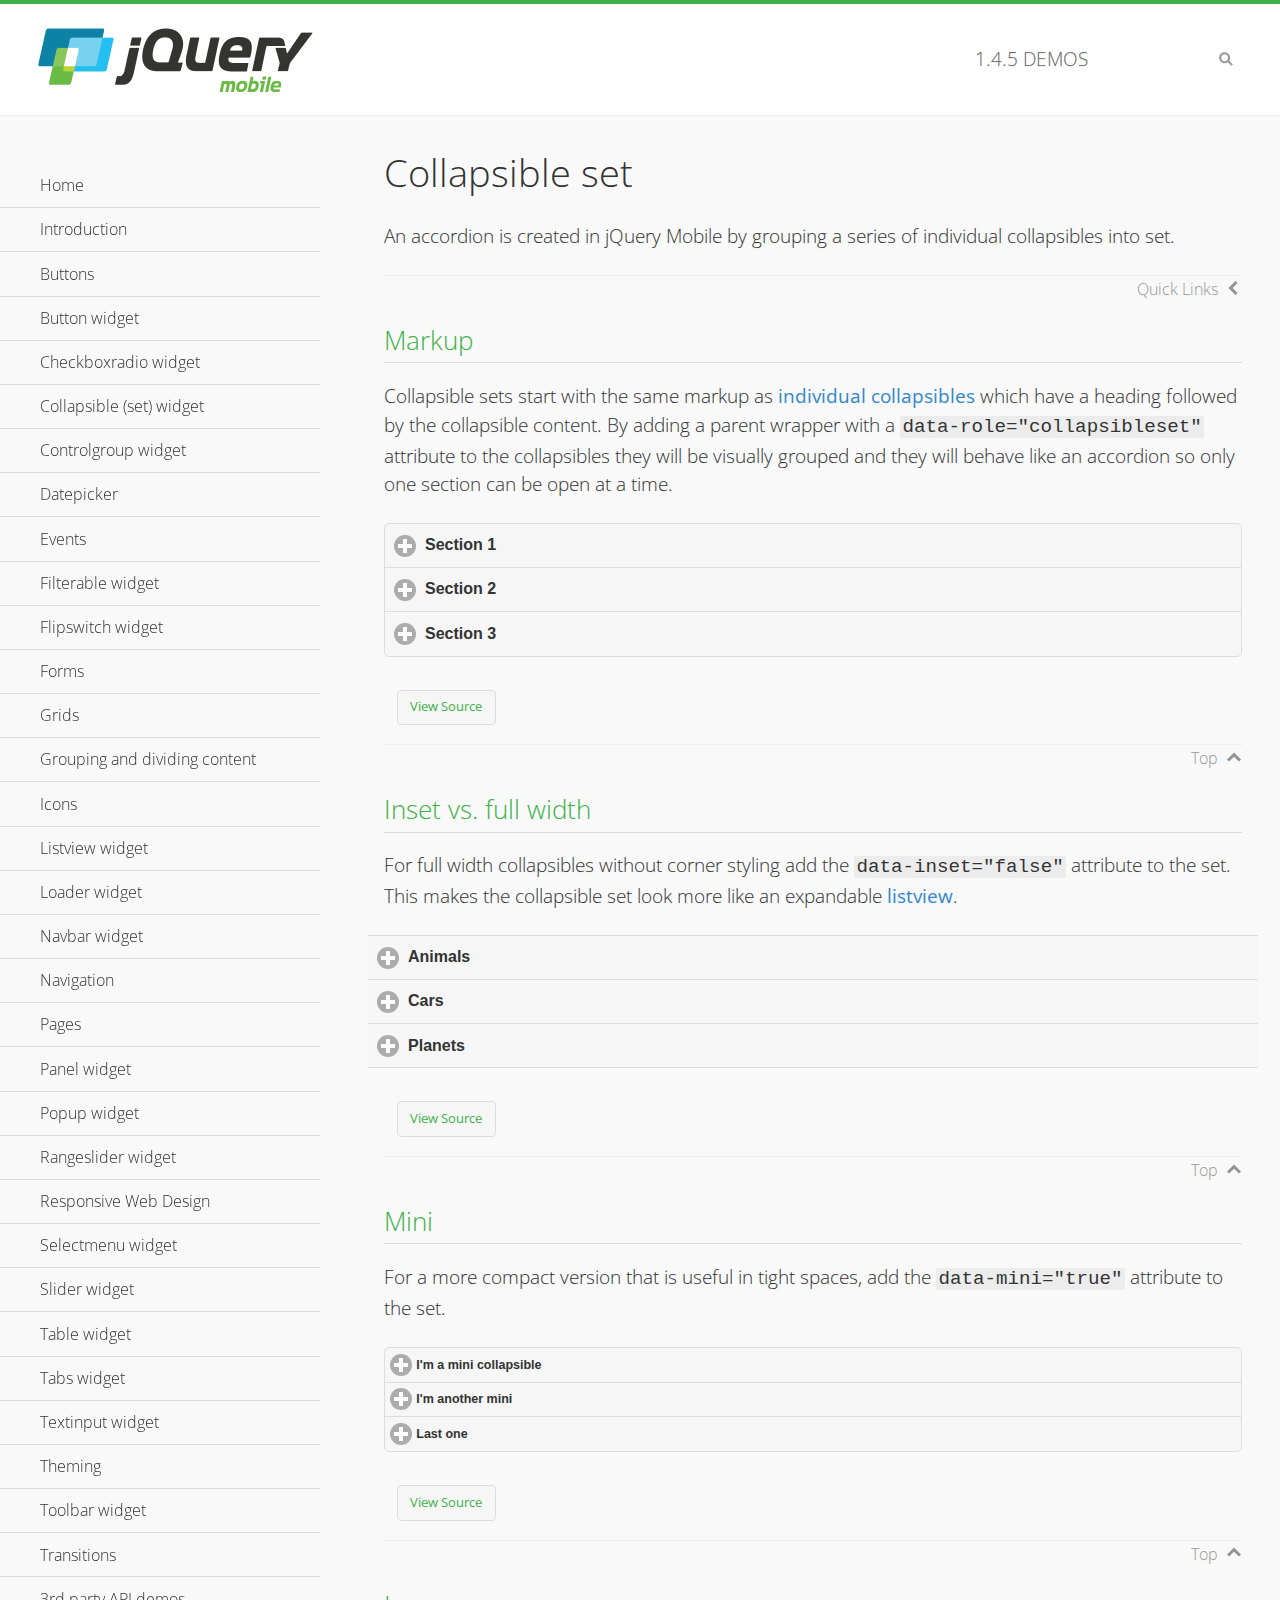
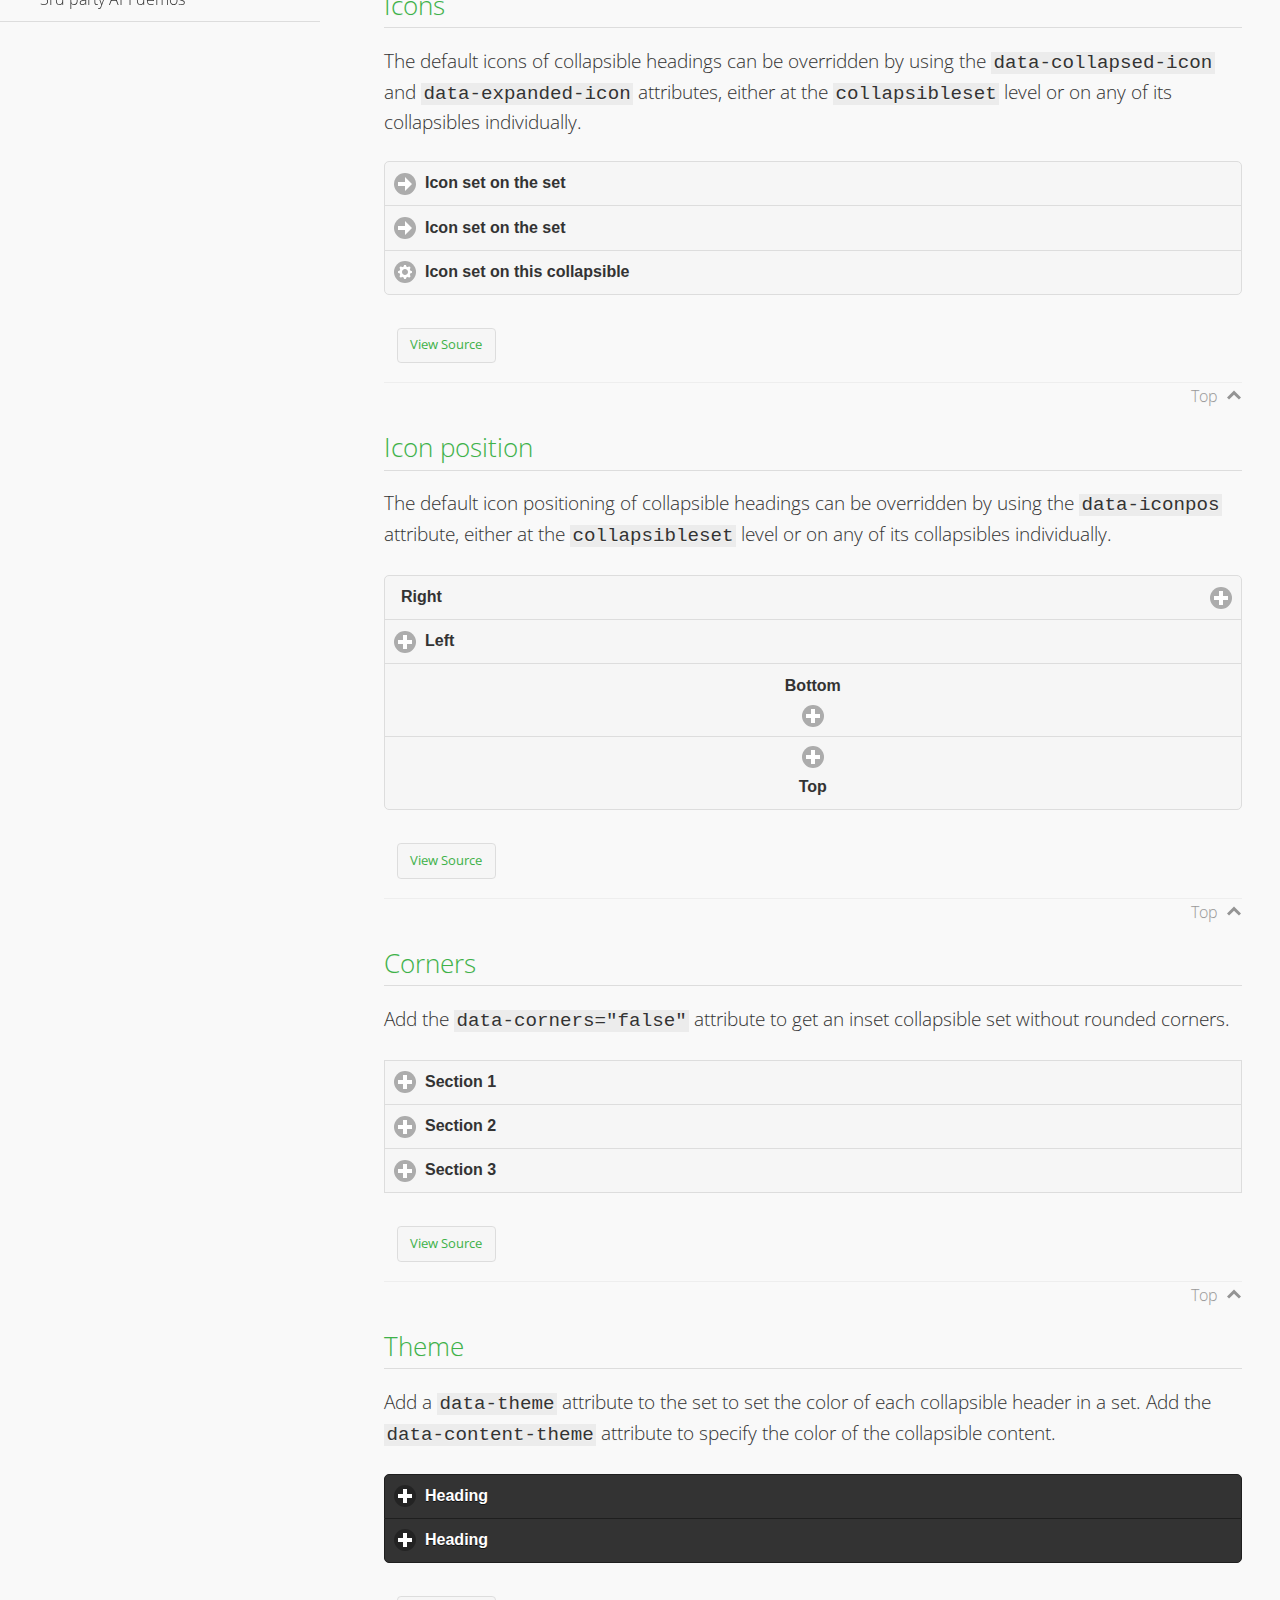
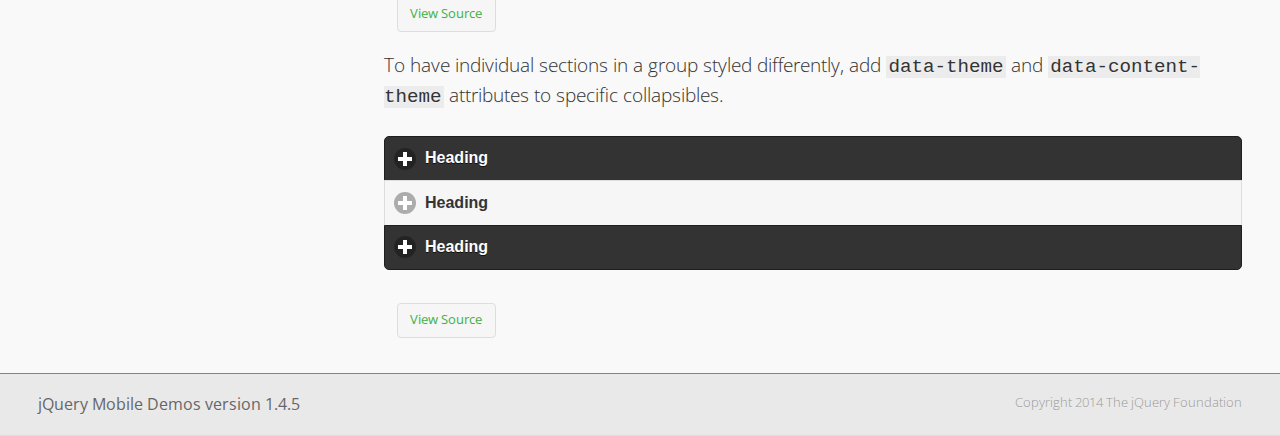
<file: www/js/jquery.mobile-1.4.5/demos/collapsibleset/index.html>
<!DOCTYPE html>
<html>
<head>
	<meta charset="utf-8">
	<meta name="viewport" content="width=device-width, initial-scale=1">
	<title>Collapsible set - jQuery Mobile Demos</title>
	<link rel="shortcut icon" href="../favicon.ico">
    <link rel="stylesheet" href="http://fonts.googleapis.com/css?family=Open+Sans:300,400,700">
	<link rel="stylesheet" href="../css/themes/default/jquery.mobile-1.4.5.min.css">
	<link rel="stylesheet" href="../_assets/css/jqm-demos.css">
	<script src="../js/jquery.js"></script>
	<script src="../_assets/js/index.js"></script>
	<script src="../js/jquery.mobile-1.4.5.min.js"></script>
</head>
<body>
<div data-role="page" class="jqm-demos" data-quicklinks="true">

	<div data-role="header" class="jqm-header">
		<h2><a href="../" title="jQuery Mobile Demos home"><img src="../_assets/img/jquery-logo.png" alt="jQuery Mobile"></a></h2>
		<p><span class="jqm-version"></span> Demos</p>
		<a href="#" class="jqm-navmenu-link ui-btn ui-btn-icon-notext ui-corner-all ui-icon-bars ui-nodisc-icon ui-alt-icon ui-btn-left">Menu</a>
		<a href="#" class="jqm-search-link ui-btn ui-btn-icon-notext ui-corner-all ui-icon-search ui-nodisc-icon ui-alt-icon ui-btn-right">Search</a>
	</div><!-- /header -->

	<div role="main" class="ui-content jqm-content">

		<h1>Collapsible set</h1>

		<p>An accordion is created in jQuery Mobile by grouping a series of individual collapsibles into set.</p>

		<h2>Markup</h2>

		<p>Collapsible sets start with the same markup as <a href="../collapsible/" data-ajax="false">individual collapsibles</a> which have a heading followed by the collapsible content. By adding a parent wrapper with a <code>data-role="collapsibleset"</code> attribute to the collapsibles they will be visually grouped and they will behave like an accordion so only one section can be open at a time.</p>

			<div data-demo-html="true">
				<div data-role="collapsibleset" data-theme="a" data-content-theme="a">
					<div data-role="collapsible">
						<h3>Section 1</h3>
					<p>I'm the collapsible content for section 1</p>
					</div>
					<div data-role="collapsible">
						<h3>Section 2</h3>
					<p>I'm the collapsible content for section 2</p>

					</div>
					<div data-role="collapsible">
						<h3>Section 3</h3>
					<p>I'm the collapsible content for section 3</p>
					</div>
				</div>
			</div><!--/demo-html -->

		<h2>Inset vs. full width</h2>

		<p>For full width collapsibles without corner styling add the <code>data-inset="false"</code> attribute to the set. This makes the collapsible set look more like an expandable <a href="../listview/">listview</a>.</p>

			<div data-demo-html="true">
				<div data-role="collapsibleset" data-inset="false">
					<div data-role="collapsible">
						<h3>Animals</h3>
						<ul data-role="listview" data-inset="false">
							<li>Cats</li>
							<li>Dogs</li>
							<li>Lizards</li>
							<li>Snakes</li>
						</ul>
					</div>
					<div data-role="collapsible">
						<h3>Cars</h3>
						<ul data-role="listview" data-inset="false">
							<li>Acura</li>
							<li>Audi</li>
							<li>BMW</li>
							<li>Cadillac</li>
						</ul>
					</div>
					<div data-role="collapsible">
						<h3>Planets</h3>
						<ul data-role="listview" data-inset="false">
							<li>Earth</li>
							<li>Jupiter</li>
							<li>Mars</li>
							<li>Mercury</li>
						</ul>
					</div>
				</div>
			</div><!--/demo-html -->

		<h2>Mini</h2>

		<p>For a more compact version that is useful in tight spaces, add the <code>data-mini="true"</code> attribute to the set. </p>

			<div data-demo-html="true">
				<div data-role="collapsibleset" data-theme="a" data-content-theme="a" data-mini="true">
					<div data-role="collapsible">
						<h3>I'm a mini collapsible</h3>
					<p>This is good for tight spaces.</p>
					</div>
					<div data-role="collapsible">
						<h3>I'm another mini</h3>
					<p>Here's some collapsible content.</p>

					</div>
					<div data-role="collapsible">
						<h3>Last one</h3>
					<p>Final bit of collapsible content.</p>
					</div>
				</div>
			</div><!--/demo-html -->

		<h2>Icons</h2>

		<p>The default icons of collapsible headings can be overridden by using the <code>data-collapsed-icon</code> and <code>data-expanded-icon</code> attributes, either at the <code>collapsibleset</code> level or on any of its collapsibles individually.</p>

			<div data-demo-html="true">
				<div data-role="collapsibleset" data-theme="a" data-content-theme="a" data-collapsed-icon="arrow-r" data-expanded-icon="arrow-d">
					<div data-role="collapsible">
						<h3>Icon set on the set</h3>
					<p>Specify the open and close icons on the set to apply it to all the collapsibles within.</p>
					</div>
					<div data-role="collapsible">
						<h3>Icon set on the set</h3>
					<p>This collapsible also gets the icon from the set.</p>
					</div>
					<div data-role="collapsible" data-collapsed-icon="gear" data-expanded-icon="delete">
						<h3>Icon set on this collapsible</h3>
					<p>The icons here are applied to this collapsible specifically, thus overriding the set icons.</p>
					</div>
				</div>
			</div><!--/demo-html -->

		<h2>Icon position</h2>

		<p>The default icon positioning of collapsible headings can be overridden by using the <code>data-iconpos</code> attribute, either at the <code>collapsibleset</code> level or on any of its collapsibles individually.</p>

			<div data-demo-html="true">
				<div data-role="collapsibleset" data-theme="a" data-content-theme="a" data-iconpos="right">
					<div data-role="collapsible">
						<h3>Right</h3>
					<p>Inherits icon positioning from <code>data-iconpos="right"</code> attribute on set.</p>
					</div>
					<div data-role="collapsible" data-iconpos="left">
						<h3>Left</h3>
					<p>Set via <code>data-iconpos="left"</code> attribute on the collapsible</p>
					</div>
					<div data-role="collapsible" data-iconpos="bottom">
						<h3>Bottom</h3>
					<p>Set via <code>data-iconpos="bottom"</code> attribute on the collapsible</p>
					</div>
					<div data-role="collapsible" data-iconpos="top">
						<h3>Top</h3>
					<p>Set via <code>data-iconpos="top"</code> attribute on the collapsible</p>
					</div>
				</div>
			</div><!--/demo-html -->

		<h2>Corners</h2>
		<p>Add the <code>data-corners="false"</code> attribute to get an inset collapsible set without rounded corners.</p>

			<div data-demo-html="true">
				<div data-role="collapsibleset" data-corners="false" data-theme="a" data-content-theme="a">
					<div data-role="collapsible">
						<h3>Section 1</h3>
					<p>Collapsible content</p>
					</div>
					<div data-role="collapsible">
						<h3>Section 2</h3>
					<p>Collapsible content</p>

					</div>
					<div data-role="collapsible">
						<h3>Section 3</h3>
					<p>Collapsible content</p>
					</div>
				</div>
			</div><!--/demo-html -->

		<h2>Theme</h2>

		<p>Add a <code>data-theme</code> attribute to the set to set the color of each collapsible header in a set. Add the <code>data-content-theme</code> attribute to specify the color of the collapsible content. </p>

			<div data-demo-html="true">
				<div data-role="collapsibleset" data-theme="b" data-content-theme="b">
					<div data-role="collapsible">
						<h3>Heading</h3>
						<p>Content</p>
					</div>
					<div data-role="collapsible">
						<h3>Heading</h3>
						<p>Content</p>
					</div>
				</div>
			</div><!--/demo-html -->

		<p>To have individual sections in a group styled differently, add <code>data-theme</code> and <code>data-content-theme</code> attributes to specific collapsibles.</p>

			<div data-demo-html="true">
				<div data-role="collapsibleset" data-theme="b" data-content-theme="b">
					<div data-role="collapsible">
						<h3>Heading</h3>
						<p>Content</p>
					</div>
					<div data-role="collapsible" data-theme="a" data-content-theme="a">
						<h3>Heading</h3>
						<p>Content</p>
					</div>
					<div data-role="collapsible">
						<h3>Heading</h3>
						<p>Content</p>
					</div>
				</div>
		</div><!--/demo-html -->

	</div><!-- /content -->
	    <div data-role="panel" class="jqm-navmenu-panel" data-position="left" data-display="overlay" data-theme="a">
	    	<ul class="jqm-list ui-alt-icon ui-nodisc-icon">
<li data-filtertext="demos homepage" data-icon="home"><a href=".././">Home</a></li>
<li data-filtertext="introduction overview getting started"><a href="../intro/" data-ajax="false">Introduction</a></li>
<li data-filtertext="buttons button markup buttonmarkup method anchor link button element"><a href="../button-markup/" data-ajax="false">Buttons</a></li>
<li data-filtertext="form button widget input button submit reset"><a href="../button/" data-ajax="false">Button widget</a></li>
<li data-role="collapsible" data-enhanced="true" data-collapsed-icon="carat-d" data-expanded-icon="carat-u" data-iconpos="right" data-inset="false" class="ui-collapsible ui-collapsible-themed-content ui-collapsible-collapsed">
	<h3 class="ui-collapsible-heading ui-collapsible-heading-collapsed">
		<a href="#" class="ui-collapsible-heading-toggle ui-btn ui-btn-icon-right ui-btn-inherit ui-icon-carat-d">
		    Checkboxradio widget<span class="ui-collapsible-heading-status"> click to expand contents</span>
		</a>
	</h3>
	<div class="ui-collapsible-content ui-body-inherit ui-collapsible-content-collapsed" aria-hidden="true">
		<ul>
			<li data-filtertext="form checkboxradio widget checkbox input checkboxes controlgroups"><a href="../checkboxradio-checkbox/" data-ajax="false">Checkboxes</a></li>
			<li data-filtertext="form checkboxradio widget radio input radio buttons controlgroups"><a href="../checkboxradio-radio/" data-ajax="false">Radio buttons</a></li>
		</ul>
	</div>
</li>
<li data-role="collapsible" data-enhanced="true" data-collapsed-icon="carat-d" data-expanded-icon="carat-u" data-iconpos="right" data-inset="false" class="ui-collapsible ui-collapsible-themed-content ui-collapsible-collapsed">
	<h3 class="ui-collapsible-heading ui-collapsible-heading-collapsed">
		<a href="#" class="ui-collapsible-heading-toggle ui-btn ui-btn-icon-right ui-btn-inherit ui-icon-carat-d">
			Collapsible (set) widget<span class="ui-collapsible-heading-status"> click to expand contents</span>
		</a>
	</h3>
	<div class="ui-collapsible-content ui-body-inherit ui-collapsible-content-collapsed" aria-hidden="true">
		<ul>
			<li data-filtertext="collapsibles content formatting"><a href="../collapsible/" data-ajax="false">Collapsible</a></li>
			<li data-filtertext="dynamic collapsible set accordion append expand"><a href="../collapsible-dynamic/" data-ajax="false">Dynamic collapsibles</a></li>
			<li data-filtertext="accordions collapsible set widget content formatting grouped collapsibles"><a href="../collapsibleset/" data-ajax="false">Collapsible set</a></li>
		</ul>
	</div>
</li>
<li data-role="collapsible" data-enhanced="true" data-collapsed-icon="carat-d" data-expanded-icon="carat-u" data-iconpos="right" data-inset="false" class="ui-collapsible ui-collapsible-themed-content ui-collapsible-collapsed">
	<h3 class="ui-collapsible-heading ui-collapsible-heading-collapsed">
		<a href="#" class="ui-collapsible-heading-toggle ui-btn ui-btn-icon-right ui-btn-inherit ui-icon-carat-d">
			Controlgroup widget<span class="ui-collapsible-heading-status"> click to expand contents</span>
		</a>
	</h3>
	<div class="ui-collapsible-content ui-body-inherit ui-collapsible-content-collapsed" aria-hidden="true">
		<ul>
			<li data-filtertext="controlgroups selectmenu checkboxradio input grouped buttons horizontal vertical"><a href="../controlgroup/" data-ajax="false">Controlgroup</a></li>
			<li data-filtertext="dynamic controlgroup dynamically add buttons"><a href="../controlgroup-dynamic/" data-ajax="false">Dynamic controlgroups</a></li>
		</ul>
	</div>
</li>
<li data-filtertext="form datepicker widget date input"><a href="../datepicker/" data-ajax="false">Datepicker</a></li>
<li data-role="collapsible" data-enhanced="true" data-collapsed-icon="carat-d" data-expanded-icon="carat-u" data-iconpos="right" data-inset="false" class="ui-collapsible ui-collapsible-themed-content ui-collapsible-collapsed">
	<h3 class="ui-collapsible-heading ui-collapsible-heading-collapsed">
		<a href="#" class="ui-collapsible-heading-toggle ui-btn ui-btn-icon-right ui-btn-inherit ui-icon-carat-d">
			Events<span class="ui-collapsible-heading-status"> click to expand contents</span>
		</a>
	</h3>
	<div class="ui-collapsible-content ui-body-inherit ui-collapsible-content-collapsed" aria-hidden="true">
		<ul>
			<li data-filtertext="swipe to delete list items listviews swipe events"><a href="../swipe-list/" data-ajax="false">Swipe list items</a></li>
			<li data-filtertext="swipe to navigate swipe page navigation swipe events"><a href="../swipe-page/" data-ajax="false">Swipe page navigation</a></li>
		</ul>
	</div>
</li>
<li data-filtertext="filterable filter elements sorting searching listview table"><a href="../filterable/" data-ajax="false">Filterable widget</a></li>
<li data-filtertext="form flipswitch widget flip toggle switch binary select checkbox input"><a href="../flipswitch/" data-ajax="false">Flipswitch widget</a></li>
<li data-role="collapsible" data-enhanced="true" data-collapsed-icon="carat-d" data-expanded-icon="carat-u" data-iconpos="right" data-inset="false" class="ui-collapsible ui-collapsible-themed-content ui-collapsible-collapsed">
	<h3 class="ui-collapsible-heading ui-collapsible-heading-collapsed">
		<a href="#" class="ui-collapsible-heading-toggle ui-btn ui-btn-icon-right ui-btn-inherit ui-icon-carat-d">
			Forms<span class="ui-collapsible-heading-status"> click to expand contents</span>
		</a>
	</h3>
	<div class="ui-collapsible-content ui-body-inherit ui-collapsible-content-collapsed" aria-hidden="true">
		<ul>
			<li data-filtertext="forms text checkbox radio range button submit reset inputs selects textarea slider flipswitch label form elements"><a href="../forms/" data-ajax="false">Forms</a></li>
			<li data-filtertext="form hide labels hidden accessible ui-hidden-accessible forms"><a href="../forms-label-hidden-accessible/" data-ajax="false">Hide labels</a></li>
			<li data-filtertext="form field containers fieldcontain ui-field-contain forms"><a href="../forms-field-contain/" data-ajax="false">Field containers</a></li>
			<li data-filtertext="forms disabled form elements"><a href="../forms-disabled/" data-ajax="false">Forms disabled</a></li>
			<li data-filtertext="forms gallery examples overview forms text checkbox radio range button submit reset inputs selects textarea slider flipswitch label form elements"><a href="../forms-gallery/" data-ajax="false">Forms gallery</a></li>
		</ul>
	</div>
</li>
<li data-role="collapsible" data-enhanced="true" data-collapsed-icon="carat-d" data-expanded-icon="carat-u" data-iconpos="right" data-inset="false" class="ui-collapsible ui-collapsible-themed-content ui-collapsible-collapsed">
	<h3 class="ui-collapsible-heading ui-collapsible-heading-collapsed">
		<a href="#" class="ui-collapsible-heading-toggle ui-btn ui-btn-icon-right ui-btn-inherit ui-icon-carat-d">
			Grids<span class="ui-collapsible-heading-status"> click to expand contents</span>
		</a>
	</h3>
	<div class="ui-collapsible-content ui-body-inherit ui-collapsible-content-collapsed" aria-hidden="true">
		<ul>
			<li data-filtertext="grids columns blocks content formatting rwd responsive css framework"><a href="../grids/" data-ajax="false">Grids</a></li>
			<li data-filtertext="buttons in grids css framework"><a href="../grids-buttons/" data-ajax="false">Buttons in grids</a></li>
			<li data-filtertext="custom responsive grids rwd css framework"><a href="../grids-custom-responsive/" data-ajax="false">Custom responsive grids</a></li>
		</ul>
	</div>
</li>
<li data-filtertext="blocks content formatting sections heading"><a href="../body-bar-classes/" data-ajax="false">Grouping and dividing content</a></li>
<li data-role="collapsible" data-enhanced="true" data-collapsed-icon="carat-d" data-expanded-icon="carat-u" data-iconpos="right" data-inset="false" class="ui-collapsible ui-collapsible-themed-content ui-collapsible-collapsed">
	<h3 class="ui-collapsible-heading ui-collapsible-heading-collapsed">
		<a href="#" class="ui-collapsible-heading-toggle ui-btn ui-btn-icon-right ui-btn-inherit ui-icon-carat-d">
			Icons<span class="ui-collapsible-heading-status"> click to expand contents</span>
		</a>
	</h3>
	<div class="ui-collapsible-content ui-body-inherit ui-collapsible-content-collapsed" aria-hidden="true">
		<ul>
			<li data-filtertext="button icons svg disc alt custom icon position"><a href="../icons/" data-ajax="false">Icons</a></li>
			<li data-filtertext=""><a href="../icons-grunticon/" data-ajax="false">Grunticon loader</a></li>
		</ul>
	</div>
</li>
<li data-role="collapsible" data-enhanced="true" data-collapsed-icon="carat-d" data-expanded-icon="carat-u" data-iconpos="right" data-inset="false" class="ui-collapsible ui-collapsible-themed-content ui-collapsible-collapsed">
	<h3 class="ui-collapsible-heading ui-collapsible-heading-collapsed">
		<a href="#" class="ui-collapsible-heading-toggle ui-btn ui-btn-icon-right ui-btn-inherit ui-icon-carat-d">
			Listview widget<span class="ui-collapsible-heading-status"> click to expand contents</span>
		</a>
	</h3>
	<div class="ui-collapsible-content ui-body-inherit ui-collapsible-content-collapsed" aria-hidden="true">
		<ul>
			<li data-filtertext="listview widget thumbnails icons nested split button collapsible ul ol"><a href="../listview/" data-ajax="false">Listview</a></li>
			<li data-filtertext="autocomplete filterable reveal listview filtertextbeforefilter placeholder"><a href="../listview-autocomplete/" data-ajax="false">Listview autocomplete</a></li>
			<li data-filtertext="autocomplete filterable reveal listview remote data filtertextbeforefilter placeholder"><a href="../listview-autocomplete-remote/" data-ajax="false">Listview autocomplete remote data</a></li>
			<li data-filtertext="autodividers anchor jump scroll linkbars listview lists ul ol"><a href="../listview-autodividers-linkbar/" data-ajax="false">Listview autodividers linkbar</a></li>
			<li data-filtertext="listview autodividers selector autodividersselector lists ul ol"><a href="../listview-autodividers-selector/" data-ajax="false">Listview autodividers selector</a></li>
			<li data-filtertext="listview nested list items"><a href="../listview-nested-lists/" data-ajax="false">Nested Listviews</a></li>
			<li data-filtertext="listview collapsible list items flat"><a href="../listview-collapsible-item-flat/" data-ajax="false">Listview collapsible list items (flat)</a></li>
			<li data-filtertext="listview collapsible list indented"><a href="../listview-collapsible-item-indented/" data-ajax="false">Listview collapsible list items (indented)</a></li>
			<li data-filtertext="grid listview responsive grids responsive listviews lists ul"><a href="../listview-grid/" data-ajax="false">Listview responsive grid</a></li>
		</ul>
	</div>
</li>
<li data-filtertext="loader widget page loading navigation overlay spinner"><a href="../loader/" data-ajax="false">Loader widget</a></li>
<li data-filtertext="navbar widget navmenu toolbars header footer"><a href="../navbar/" data-ajax="false">Navbar widget</a></li>
<li data-role="collapsible" data-enhanced="true" data-collapsed-icon="carat-d" data-expanded-icon="carat-u" data-iconpos="right" data-inset="false" class="ui-collapsible ui-collapsible-themed-content ui-collapsible-collapsed">
	<h3 class="ui-collapsible-heading ui-collapsible-heading-collapsed">
		<a href="#" class="ui-collapsible-heading-toggle ui-btn ui-btn-icon-right ui-btn-inherit ui-icon-carat-d">
			Navigation<span class="ui-collapsible-heading-status"> click to expand contents</span>
		</a>
	</h3>
	<div class="ui-collapsible-content ui-body-inherit ui-collapsible-content-collapsed" aria-hidden="true">
		<ul>
			<li data-filtertext="ajax navigation navigate widget history event method"><a href="../navigation/" data-ajax="false">Navigation</a></li>
			<li data-filtertext="linking pages page links navigation ajax prefetch cache"><a href="../navigation-linking-pages/" data-ajax="false">Linking pages</a></li>
			<!-- <li data-filtertext="php redirect server redirection server-side navigation"><a href="../navigation-php-redirect/" data-ajax="false">PHP redirect demo</a></li>-->
			<li data-filtertext="navigation redirection hash query"><a href="../navigation-hash-processing/" data-ajax="false">Hash processing demo</a></li>
			<li data-filtertext="navigation redirection hash query"><a href="../page-events/" data-ajax="false">Page Navigation Events</a></li>
		</ul>
	</div>
</li>
<li data-role="collapsible" data-enhanced="true" data-collapsed-icon="carat-d" data-expanded-icon="carat-u" data-iconpos="right" data-inset="false" class="ui-collapsible ui-collapsible-themed-content ui-collapsible-collapsed">
	<h3 class="ui-collapsible-heading ui-collapsible-heading-collapsed">
		<a href="#" class="ui-collapsible-heading-toggle ui-btn ui-btn-icon-right ui-btn-inherit ui-icon-carat-d">
			Pages<span class="ui-collapsible-heading-status"> click to expand contents</span>
		</a>
	</h3>
	<div class="ui-collapsible-content ui-body-inherit ui-collapsible-content-collapsed" aria-hidden="true">
		<ul>
			<li data-filtertext="pages page widget ajax navigation"><a href="../pages/" data-ajax="false">Pages</a></li>
			<li data-filtertext="single page"><a href="../pages-single-page/" data-ajax="false">Single page</a></li>
			<li data-filtertext="multipage multi-page page"><a href="../pages-multi-page/" data-ajax="false">Multi-page template</a></li>
			<li data-filtertext="dialog page widget modal popup"><a href="../pages-dialog/" data-ajax="false">Dialog page</a></li>
		</ul>
	</div>
</li>
<li data-role="collapsible" data-enhanced="true" data-collapsed-icon="carat-d" data-expanded-icon="carat-u" data-iconpos="right" data-inset="false" class="ui-collapsible ui-collapsible-themed-content ui-collapsible-collapsed">
	<h3 class="ui-collapsible-heading ui-collapsible-heading-collapsed">
		<a href="#" class="ui-collapsible-heading-toggle ui-btn ui-btn-icon-right ui-btn-inherit ui-icon-carat-d">
			Panel widget<span class="ui-collapsible-heading-status"> click to expand contents</span>
		</a>
	</h3>
	<div class="ui-collapsible-content ui-body-inherit ui-collapsible-content-collapsed" aria-hidden="true">
		<ul>
			<li data-filtertext="panel widget sliding panels reveal push overlay responsive"><a href="../panel/" data-ajax="false">Panel</a></li>
			<li data-filtertext=""><a href="../panel-external/" data-ajax="false">External panels</a></li>
			<li data-filtertext="panel "><a href="../panel-fixed/" data-ajax="false">Fixed panels</a></li>
			<li data-filtertext="panel slide panels sliding panels shadow rwd responsive breakpoint"><a href="../panel-responsive/" data-ajax="false">Panels responsive</a></li>
			<li data-filtertext="panel custom style custom panel width reveal shadow listview panel styling page background wrapper"><a href="../panel-styling/" data-ajax="false">Custom panel style</a></li>
			<li data-filtertext="panel open on swipe"><a href="../panel-swipe-open/" data-ajax="false">Panel open on swipe</a></li>
			<li data-filtertext="panels outside page internal external toolbars"><a href="../panel-external-internal/" data-ajax="false">Panel external and internal</a></li>
		</ul>
	</div>
</li>
<li data-role="collapsible" data-enhanced="true" data-collapsed-icon="carat-d" data-expanded-icon="carat-u" data-iconpos="right" data-inset="false" class="ui-collapsible ui-collapsible-themed-content ui-collapsible-collapsed">
	<h3 class="ui-collapsible-heading ui-collapsible-heading-collapsed">
		<a href="#" class="ui-collapsible-heading-toggle ui-btn ui-btn-icon-right ui-btn-inherit ui-icon-carat-d">
			Popup widget<span class="ui-collapsible-heading-status"> click to expand contents</span>
		</a>
	</h3>
	<div class="ui-collapsible-content ui-body-inherit ui-collapsible-content-collapsed" aria-hidden="true">
		<ul>
			<li data-filtertext="popup widget popups dialog modal transition tooltip lightbox form overlay screen flip pop fade transition"><a href="../popup/" data-ajax="false">Popup</a></li>
			<li data-filtertext="popup alignment position"><a href="../popup-alignment/" data-ajax="false">Popup alignment</a></li>
			<li data-filtertext="popup arrow size popups popover"><a href="../popup-arrow-size/" data-ajax="false">Popup arrow size</a></li>
			<li data-filtertext="dynamic popups popup images lightbox"><a href="../popup-dynamic/" data-ajax="false">Dynamic popups</a></li>
			<li data-filtertext="popups with iframes scaling"><a href="../popup-iframe/" data-ajax="false">Popups with iframes</a></li>
			<li data-filtertext="popup image scaling"><a href="../popup-image-scaling/" data-ajax="false">Popup image scaling</a></li>
			<li data-filtertext="external popup outside multi-page"><a href="../popup-outside-multipage/" data-ajax="false">Popup outside multi-page</a></li>
		</ul>
	</div>
</li>
<li data-filtertext="form rangeslider widget dual sliders dual handle sliders range input"><a href="../rangeslider/" data-ajax="false">Rangeslider widget</a></li>
<li data-filtertext="responsive web design rwd adaptive progressive enhancement PE accessible mobile breakpoints media query media queries"><a href="../rwd/" data-ajax="false">Responsive Web Design</a></li>
<li data-role="collapsible" data-enhanced="true" data-collapsed-icon="carat-d" data-expanded-icon="carat-u" data-iconpos="right" data-inset="false" class="ui-collapsible ui-collapsible-themed-content ui-collapsible-collapsed">
	<h3 class="ui-collapsible-heading ui-collapsible-heading-collapsed">
		<a href="#" class="ui-collapsible-heading-toggle ui-btn ui-btn-icon-right ui-btn-inherit ui-icon-carat-d">
			Selectmenu widget<span class="ui-collapsible-heading-status"> click to expand contents</span>
		</a>
	</h3>
	<div class="ui-collapsible-content ui-body-inherit ui-collapsible-content-collapsed" aria-hidden="true">
		<ul>
			<li data-filtertext="form selectmenu widget select input custom select menu selects"><a href="../selectmenu/" data-ajax="false">Selectmenu</a></li>
			<li data-filtertext="form custom select menu selectmenu widget custom menu option optgroup multiple selects"><a href="../selectmenu-custom/" data-ajax="false">Custom select menu</a></li>
			<li data-filtertext="filterable select filter popup dialog"><a href="../selectmenu-custom-filter/" data-ajax="false">Custom select menu with filter</a></li>
		</ul>
	</div>
</li>
<li data-role="collapsible" data-enhanced="true" data-collapsed-icon="carat-d" data-expanded-icon="carat-u" data-iconpos="right" data-inset="false" class="ui-collapsible ui-collapsible-themed-content ui-collapsible-collapsed">
	<h3 class="ui-collapsible-heading ui-collapsible-heading-collapsed">
		<a href="#" class="ui-collapsible-heading-toggle ui-btn ui-btn-icon-right ui-btn-inherit ui-icon-carat-d">
			Slider widget<span class="ui-collapsible-heading-status"> click to expand contents</span>
		</a>
	</h3>
	<div class="ui-collapsible-content ui-body-inherit ui-collapsible-content-collapsed" aria-hidden="true">
		<ul>
			<li data-filtertext="form slider widget range input single sliders"><a href="../slider/" data-ajax="false">Slider</a></li>
			<li data-filtertext="form slider widget flipswitch slider binary select flip toggle switch"><a href="../slider-flipswitch/" data-ajax="false">Slider flip toggle switch</a></li>
			<li data-filtertext="form slider tooltip handle value input range sliders"><a href="../slider-tooltip/" data-ajax="false">Slider tooltip</a></li>
		</ul>
	</div>
</li>
<li data-role="collapsible" data-enhanced="true" data-collapsed-icon="carat-d" data-expanded-icon="carat-u" data-iconpos="right" data-inset="false" class="ui-collapsible ui-collapsible-themed-content ui-collapsible-collapsed">
	<h3 class="ui-collapsible-heading ui-collapsible-heading-collapsed">
		<a href="#" class="ui-collapsible-heading-toggle ui-btn ui-btn-icon-right ui-btn-inherit ui-icon-carat-d">
			Table widget<span class="ui-collapsible-heading-status"> click to expand contents</span>
		</a>
	</h3>
	<div class="ui-collapsible-content ui-body-inherit ui-collapsible-content-collapsed" aria-hidden="true">
		<ul>
			<li data-filtertext="table widget reflow column toggle th td responsive tables rwd hide show tabular"><a href="../table-column-toggle/" data-ajax="false">Table Column Toggle</a></li>
			<li data-filtertext="table column toggle phone comparison demo"><a href="../table-column-toggle-example/" data-ajax="false">Table Column Toggle demo</a></li>
			<li data-filtertext="responsive tables table column toggle heading groups rwd breakpoint"><a href="../table-column-toggle-heading-groups/" data-ajax="false">Table Column Toggle heading groups</a></li>
			<li data-filtertext="responsive tables table column toggle hide rwd breakpoint customization options"><a href="../table-column-toggle-options/" data-ajax="false">Table Column Toggle options</a></li>
			<li data-filtertext="table reflow th td responsive rwd columns tabular"><a href="../table-reflow/" data-ajax="false">Table Reflow</a></li>
			<li data-filtertext="responsive tables table reflow heading groups rwd breakpoint"><a href="../table-reflow-heading-groups/" data-ajax="false">Table Reflow heading groups</a></li>
			<li data-filtertext="responsive tables table reflow stripes strokes table style"><a href="../table-reflow-stripes-strokes/" data-ajax="false">Table Reflow stripes and strokes</a></li>
			<li data-filtertext="responsive tables table reflow stack custom styles"><a href="../table-reflow-styling/" data-ajax="false">Table Reflow custom styles</a></li>
		</ul>
	</div>
</li>
<li data-filtertext="ui tabs widget"><a href="../tabs/" data-ajax="false">Tabs widget</a></li>
<li data-filtertext="form textinput widget text input textarea number date time tel email file color password"><a href="../textinput/" data-ajax="false">Textinput widget</a></li>
<li data-role="collapsible" data-enhanced="true" data-collapsed-icon="carat-d" data-expanded-icon="carat-u" data-iconpos="right" data-inset="false" class="ui-collapsible ui-collapsible-themed-content ui-collapsible-collapsed">
	<h3 class="ui-collapsible-heading ui-collapsible-heading-collapsed">
		<a href="#" class="ui-collapsible-heading-toggle ui-btn ui-btn-icon-right ui-btn-inherit ui-icon-carat-d">
			Theming<span class="ui-collapsible-heading-status"> click to expand contents</span>
		</a>
	</h3>
	<div class="ui-collapsible-content ui-body-inherit ui-collapsible-content-collapsed" aria-hidden="true">
		<ul>
			<li data-filtertext="default theme swatches theming style css"><a href="../theme-default/" data-ajax="false">Default theme</a></li>
			<li data-filtertext="classic theme old theme swatches theming style css"><a href="../theme-classic/" data-ajax="false">Classic theme</a></li>
		</ul>
	</div>
</li>
<li data-role="collapsible" data-enhanced="true" data-collapsed-icon="carat-d" data-expanded-icon="carat-u" data-iconpos="right" data-inset="false" class="ui-collapsible ui-collapsible-themed-content ui-collapsible-collapsed">
	<h3 class="ui-collapsible-heading ui-collapsible-heading-collapsed">
		<a href="#" class="ui-collapsible-heading-toggle ui-btn ui-btn-icon-right ui-btn-inherit ui-icon-carat-d">
			Toolbar widget<span class="ui-collapsible-heading-status"> click to expand contents</span>
		</a>
	</h3>
	<div class="ui-collapsible-content ui-body-inherit ui-collapsible-content-collapsed" aria-hidden="true">
		<ul>
			<li data-filtertext="toolbar widget header footer toolbars fixed fullscreen external sections"><a href="../toolbar/" data-ajax="false">Toolbar</a></li>
			<li data-filtertext="dynamic toolbars dynamically add toolbar header footer"><a href="../toolbar-dynamic/" data-ajax="false">Dynamic toolbars</a></li>
			<li data-filtertext="external toolbars header footer"><a href="../toolbar-external/" data-ajax="false">External toolbars</a></li>
			<li data-filtertext="fixed toolbars header footer"><a href="../toolbar-fixed/" data-ajax="false">Fixed toolbars</a></li>
			<li data-filtertext="fixed fullscreen toolbars header footer"><a href="../toolbar-fixed-fullscreen/" data-ajax="false">Fullscreen toolbars</a></li>
			<li data-filtertext="external fixed toolbars header footer"><a href="../toolbar-fixed-external/" data-ajax="false">Fixed external toolbars</a></li>
			<li data-filtertext="external persistent toolbars header footer navbar navmenu"><a href="../toolbar-fixed-persistent/" data-ajax="false">Persistent toolbars</a></li>
			<li data-filtertext="external ajax optimized toolbars persistent toolbars header footer navbar"><a href="../toolbar-fixed-persistent-optimized/" data-ajax="false">Ajax optimized toolbars</a></li>
			<li data-filtertext="form in toolbars header footer"><a href="../toolbar-fixed-forms/" data-ajax="false">Form in toolbar</a></li>
		</ul>
	</div>
</li>
<li data-filtertext="page transitions animated pages popup navigation flip slide fade pop"><a href="../transitions/" data-ajax="false">Transitions</a></li>
<li data-role="collapsible" data-enhanced="true" data-collapsed-icon="carat-d" data-expanded-icon="carat-u" data-iconpos="right" data-inset="false" class="ui-collapsible ui-collapsible-themed-content ui-collapsible-collapsed">
	<h3 class="ui-collapsible-heading ui-collapsible-heading-collapsed">
		<a href="#" class="ui-collapsible-heading-toggle ui-btn ui-btn-icon-right ui-btn-inherit ui-icon-carat-d">
			3rd party API demos<span class="ui-collapsible-heading-status"> click to expand contents</span>
		</a>
	</h3>
	<div class="ui-collapsible-content ui-body-inherit ui-collapsible-content-collapsed" aria-hidden="true">
		<ul>
			<li data-filtertext="backbone requirejs navigation router"><a href="../backbone-requirejs/" data-ajax="false">Backbone RequireJS</a></li>
			<li data-filtertext="google maps geolocation demo"><a href="../map-geolocation/" data-ajax="false">Google Maps geolocation</a></li>
			<li data-filtertext="google maps hybrid"><a href="../map-list-toggle/" data-ajax="false">Google Maps list toggle</a></li>
		</ul>
	</div>
</li>



		     </ul>
		</div><!-- /panel -->


	<div data-role="footer" data-position="fixed" data-tap-toggle="false" class="jqm-footer">
		<p>jQuery Mobile Demos version <span class="jqm-version"></span></p>
		<p>Copyright 2014 The jQuery Foundation</p>
	</div><!-- /footer -->
	<!-- TODO: This should become an external panel so we can add input to markup (unique ID) -->
    <div data-role="panel" class="jqm-search-panel" data-position="right" data-display="overlay" data-theme="a">
		<div class="jqm-search">
			<ul class="jqm-list" data-filter-placeholder="Search demos..." data-filter-reveal="true">
<li data-filtertext="demos homepage" data-icon="home"><a href=".././">Home</a></li>
<li data-filtertext="introduction overview getting started"><a href="../intro/" data-ajax="false">Introduction</a></li>
<li data-filtertext="buttons button markup buttonmarkup method anchor link button element"><a href="../button-markup/" data-ajax="false">Buttons</a></li>
<li data-filtertext="form button widget input button submit reset"><a href="../button/" data-ajax="false">Button widget</a></li>
<li data-role="collapsible" data-enhanced="true" data-collapsed-icon="carat-d" data-expanded-icon="carat-u" data-iconpos="right" data-inset="false" class="ui-collapsible ui-collapsible-themed-content ui-collapsible-collapsed">
	<h3 class="ui-collapsible-heading ui-collapsible-heading-collapsed">
		<a href="#" class="ui-collapsible-heading-toggle ui-btn ui-btn-icon-right ui-btn-inherit ui-icon-carat-d">
		    Checkboxradio widget<span class="ui-collapsible-heading-status"> click to expand contents</span>
		</a>
	</h3>
	<div class="ui-collapsible-content ui-body-inherit ui-collapsible-content-collapsed" aria-hidden="true">
		<ul>
			<li data-filtertext="form checkboxradio widget checkbox input checkboxes controlgroups"><a href="../checkboxradio-checkbox/" data-ajax="false">Checkboxes</a></li>
			<li data-filtertext="form checkboxradio widget radio input radio buttons controlgroups"><a href="../checkboxradio-radio/" data-ajax="false">Radio buttons</a></li>
		</ul>
	</div>
</li>
<li data-role="collapsible" data-enhanced="true" data-collapsed-icon="carat-d" data-expanded-icon="carat-u" data-iconpos="right" data-inset="false" class="ui-collapsible ui-collapsible-themed-content ui-collapsible-collapsed">
	<h3 class="ui-collapsible-heading ui-collapsible-heading-collapsed">
		<a href="#" class="ui-collapsible-heading-toggle ui-btn ui-btn-icon-right ui-btn-inherit ui-icon-carat-d">
			Collapsible (set) widget<span class="ui-collapsible-heading-status"> click to expand contents</span>
		</a>
	</h3>
	<div class="ui-collapsible-content ui-body-inherit ui-collapsible-content-collapsed" aria-hidden="true">
		<ul>
			<li data-filtertext="collapsibles content formatting"><a href="../collapsible/" data-ajax="false">Collapsible</a></li>
			<li data-filtertext="dynamic collapsible set accordion append expand"><a href="../collapsible-dynamic/" data-ajax="false">Dynamic collapsibles</a></li>
			<li data-filtertext="accordions collapsible set widget content formatting grouped collapsibles"><a href="../collapsibleset/" data-ajax="false">Collapsible set</a></li>
		</ul>
	</div>
</li>
<li data-role="collapsible" data-enhanced="true" data-collapsed-icon="carat-d" data-expanded-icon="carat-u" data-iconpos="right" data-inset="false" class="ui-collapsible ui-collapsible-themed-content ui-collapsible-collapsed">
	<h3 class="ui-collapsible-heading ui-collapsible-heading-collapsed">
		<a href="#" class="ui-collapsible-heading-toggle ui-btn ui-btn-icon-right ui-btn-inherit ui-icon-carat-d">
			Controlgroup widget<span class="ui-collapsible-heading-status"> click to expand contents</span>
		</a>
	</h3>
	<div class="ui-collapsible-content ui-body-inherit ui-collapsible-content-collapsed" aria-hidden="true">
		<ul>
			<li data-filtertext="controlgroups selectmenu checkboxradio input grouped buttons horizontal vertical"><a href="../controlgroup/" data-ajax="false">Controlgroup</a></li>
			<li data-filtertext="dynamic controlgroup dynamically add buttons"><a href="../controlgroup-dynamic/" data-ajax="false">Dynamic controlgroups</a></li>
		</ul>
	</div>
</li>
<li data-filtertext="form datepicker widget date input"><a href="../datepicker/" data-ajax="false">Datepicker</a></li>
<li data-role="collapsible" data-enhanced="true" data-collapsed-icon="carat-d" data-expanded-icon="carat-u" data-iconpos="right" data-inset="false" class="ui-collapsible ui-collapsible-themed-content ui-collapsible-collapsed">
	<h3 class="ui-collapsible-heading ui-collapsible-heading-collapsed">
		<a href="#" class="ui-collapsible-heading-toggle ui-btn ui-btn-icon-right ui-btn-inherit ui-icon-carat-d">
			Events<span class="ui-collapsible-heading-status"> click to expand contents</span>
		</a>
	</h3>
	<div class="ui-collapsible-content ui-body-inherit ui-collapsible-content-collapsed" aria-hidden="true">
		<ul>
			<li data-filtertext="swipe to delete list items listviews swipe events"><a href="../swipe-list/" data-ajax="false">Swipe list items</a></li>
			<li data-filtertext="swipe to navigate swipe page navigation swipe events"><a href="../swipe-page/" data-ajax="false">Swipe page navigation</a></li>
		</ul>
	</div>
</li>
<li data-filtertext="filterable filter elements sorting searching listview table"><a href="../filterable/" data-ajax="false">Filterable widget</a></li>
<li data-filtertext="form flipswitch widget flip toggle switch binary select checkbox input"><a href="../flipswitch/" data-ajax="false">Flipswitch widget</a></li>
<li data-role="collapsible" data-enhanced="true" data-collapsed-icon="carat-d" data-expanded-icon="carat-u" data-iconpos="right" data-inset="false" class="ui-collapsible ui-collapsible-themed-content ui-collapsible-collapsed">
	<h3 class="ui-collapsible-heading ui-collapsible-heading-collapsed">
		<a href="#" class="ui-collapsible-heading-toggle ui-btn ui-btn-icon-right ui-btn-inherit ui-icon-carat-d">
			Forms<span class="ui-collapsible-heading-status"> click to expand contents</span>
		</a>
	</h3>
	<div class="ui-collapsible-content ui-body-inherit ui-collapsible-content-collapsed" aria-hidden="true">
		<ul>
			<li data-filtertext="forms text checkbox radio range button submit reset inputs selects textarea slider flipswitch label form elements"><a href="../forms/" data-ajax="false">Forms</a></li>
			<li data-filtertext="form hide labels hidden accessible ui-hidden-accessible forms"><a href="../forms-label-hidden-accessible/" data-ajax="false">Hide labels</a></li>
			<li data-filtertext="form field containers fieldcontain ui-field-contain forms"><a href="../forms-field-contain/" data-ajax="false">Field containers</a></li>
			<li data-filtertext="forms disabled form elements"><a href="../forms-disabled/" data-ajax="false">Forms disabled</a></li>
			<li data-filtertext="forms gallery examples overview forms text checkbox radio range button submit reset inputs selects textarea slider flipswitch label form elements"><a href="../forms-gallery/" data-ajax="false">Forms gallery</a></li>
		</ul>
	</div>
</li>
<li data-role="collapsible" data-enhanced="true" data-collapsed-icon="carat-d" data-expanded-icon="carat-u" data-iconpos="right" data-inset="false" class="ui-collapsible ui-collapsible-themed-content ui-collapsible-collapsed">
	<h3 class="ui-collapsible-heading ui-collapsible-heading-collapsed">
		<a href="#" class="ui-collapsible-heading-toggle ui-btn ui-btn-icon-right ui-btn-inherit ui-icon-carat-d">
			Grids<span class="ui-collapsible-heading-status"> click to expand contents</span>
		</a>
	</h3>
	<div class="ui-collapsible-content ui-body-inherit ui-collapsible-content-collapsed" aria-hidden="true">
		<ul>
			<li data-filtertext="grids columns blocks content formatting rwd responsive css framework"><a href="../grids/" data-ajax="false">Grids</a></li>
			<li data-filtertext="buttons in grids css framework"><a href="../grids-buttons/" data-ajax="false">Buttons in grids</a></li>
			<li data-filtertext="custom responsive grids rwd css framework"><a href="../grids-custom-responsive/" data-ajax="false">Custom responsive grids</a></li>
		</ul>
	</div>
</li>
<li data-filtertext="blocks content formatting sections heading"><a href="../body-bar-classes/" data-ajax="false">Grouping and dividing content</a></li>
<li data-role="collapsible" data-enhanced="true" data-collapsed-icon="carat-d" data-expanded-icon="carat-u" data-iconpos="right" data-inset="false" class="ui-collapsible ui-collapsible-themed-content ui-collapsible-collapsed">
	<h3 class="ui-collapsible-heading ui-collapsible-heading-collapsed">
		<a href="#" class="ui-collapsible-heading-toggle ui-btn ui-btn-icon-right ui-btn-inherit ui-icon-carat-d">
			Icons<span class="ui-collapsible-heading-status"> click to expand contents</span>
		</a>
	</h3>
	<div class="ui-collapsible-content ui-body-inherit ui-collapsible-content-collapsed" aria-hidden="true">
		<ul>
			<li data-filtertext="button icons svg disc alt custom icon position"><a href="../icons/" data-ajax="false">Icons</a></li>
			<li data-filtertext=""><a href="../icons-grunticon/" data-ajax="false">Grunticon loader</a></li>
		</ul>
	</div>
</li>
<li data-role="collapsible" data-enhanced="true" data-collapsed-icon="carat-d" data-expanded-icon="carat-u" data-iconpos="right" data-inset="false" class="ui-collapsible ui-collapsible-themed-content ui-collapsible-collapsed">
	<h3 class="ui-collapsible-heading ui-collapsible-heading-collapsed">
		<a href="#" class="ui-collapsible-heading-toggle ui-btn ui-btn-icon-right ui-btn-inherit ui-icon-carat-d">
			Listview widget<span class="ui-collapsible-heading-status"> click to expand contents</span>
		</a>
	</h3>
	<div class="ui-collapsible-content ui-body-inherit ui-collapsible-content-collapsed" aria-hidden="true">
		<ul>
			<li data-filtertext="listview widget thumbnails icons nested split button collapsible ul ol"><a href="../listview/" data-ajax="false">Listview</a></li>
			<li data-filtertext="autocomplete filterable reveal listview filtertextbeforefilter placeholder"><a href="../listview-autocomplete/" data-ajax="false">Listview autocomplete</a></li>
			<li data-filtertext="autocomplete filterable reveal listview remote data filtertextbeforefilter placeholder"><a href="../listview-autocomplete-remote/" data-ajax="false">Listview autocomplete remote data</a></li>
			<li data-filtertext="autodividers anchor jump scroll linkbars listview lists ul ol"><a href="../listview-autodividers-linkbar/" data-ajax="false">Listview autodividers linkbar</a></li>
			<li data-filtertext="listview autodividers selector autodividersselector lists ul ol"><a href="../listview-autodividers-selector/" data-ajax="false">Listview autodividers selector</a></li>
			<li data-filtertext="listview nested list items"><a href="../listview-nested-lists/" data-ajax="false">Nested Listviews</a></li>
			<li data-filtertext="listview collapsible list items flat"><a href="../listview-collapsible-item-flat/" data-ajax="false">Listview collapsible list items (flat)</a></li>
			<li data-filtertext="listview collapsible list indented"><a href="../listview-collapsible-item-indented/" data-ajax="false">Listview collapsible list items (indented)</a></li>
			<li data-filtertext="grid listview responsive grids responsive listviews lists ul"><a href="../listview-grid/" data-ajax="false">Listview responsive grid</a></li>
		</ul>
	</div>
</li>
<li data-filtertext="loader widget page loading navigation overlay spinner"><a href="../loader/" data-ajax="false">Loader widget</a></li>
<li data-filtertext="navbar widget navmenu toolbars header footer"><a href="../navbar/" data-ajax="false">Navbar widget</a></li>
<li data-role="collapsible" data-enhanced="true" data-collapsed-icon="carat-d" data-expanded-icon="carat-u" data-iconpos="right" data-inset="false" class="ui-collapsible ui-collapsible-themed-content ui-collapsible-collapsed">
	<h3 class="ui-collapsible-heading ui-collapsible-heading-collapsed">
		<a href="#" class="ui-collapsible-heading-toggle ui-btn ui-btn-icon-right ui-btn-inherit ui-icon-carat-d">
			Navigation<span class="ui-collapsible-heading-status"> click to expand contents</span>
		</a>
	</h3>
	<div class="ui-collapsible-content ui-body-inherit ui-collapsible-content-collapsed" aria-hidden="true">
		<ul>
			<li data-filtertext="ajax navigation navigate widget history event method"><a href="../navigation/" data-ajax="false">Navigation</a></li>
			<li data-filtertext="linking pages page links navigation ajax prefetch cache"><a href="../navigation-linking-pages/" data-ajax="false">Linking pages</a></li>
			<!-- <li data-filtertext="php redirect server redirection server-side navigation"><a href="../navigation-php-redirect/" data-ajax="false">PHP redirect demo</a></li>-->
			<li data-filtertext="navigation redirection hash query"><a href="../navigation-hash-processing/" data-ajax="false">Hash processing demo</a></li>
			<li data-filtertext="navigation redirection hash query"><a href="../page-events/" data-ajax="false">Page Navigation Events</a></li>
		</ul>
	</div>
</li>
<li data-role="collapsible" data-enhanced="true" data-collapsed-icon="carat-d" data-expanded-icon="carat-u" data-iconpos="right" data-inset="false" class="ui-collapsible ui-collapsible-themed-content ui-collapsible-collapsed">
	<h3 class="ui-collapsible-heading ui-collapsible-heading-collapsed">
		<a href="#" class="ui-collapsible-heading-toggle ui-btn ui-btn-icon-right ui-btn-inherit ui-icon-carat-d">
			Pages<span class="ui-collapsible-heading-status"> click to expand contents</span>
		</a>
	</h3>
	<div class="ui-collapsible-content ui-body-inherit ui-collapsible-content-collapsed" aria-hidden="true">
		<ul>
			<li data-filtertext="pages page widget ajax navigation"><a href="../pages/" data-ajax="false">Pages</a></li>
			<li data-filtertext="single page"><a href="../pages-single-page/" data-ajax="false">Single page</a></li>
			<li data-filtertext="multipage multi-page page"><a href="../pages-multi-page/" data-ajax="false">Multi-page template</a></li>
			<li data-filtertext="dialog page widget modal popup"><a href="../pages-dialog/" data-ajax="false">Dialog page</a></li>
		</ul>
	</div>
</li>
<li data-role="collapsible" data-enhanced="true" data-collapsed-icon="carat-d" data-expanded-icon="carat-u" data-iconpos="right" data-inset="false" class="ui-collapsible ui-collapsible-themed-content ui-collapsible-collapsed">
	<h3 class="ui-collapsible-heading ui-collapsible-heading-collapsed">
		<a href="#" class="ui-collapsible-heading-toggle ui-btn ui-btn-icon-right ui-btn-inherit ui-icon-carat-d">
			Panel widget<span class="ui-collapsible-heading-status"> click to expand contents</span>
		</a>
	</h3>
	<div class="ui-collapsible-content ui-body-inherit ui-collapsible-content-collapsed" aria-hidden="true">
		<ul>
			<li data-filtertext="panel widget sliding panels reveal push overlay responsive"><a href="../panel/" data-ajax="false">Panel</a></li>
			<li data-filtertext=""><a href="../panel-external/" data-ajax="false">External panels</a></li>
			<li data-filtertext="panel "><a href="../panel-fixed/" data-ajax="false">Fixed panels</a></li>
			<li data-filtertext="panel slide panels sliding panels shadow rwd responsive breakpoint"><a href="../panel-responsive/" data-ajax="false">Panels responsive</a></li>
			<li data-filtertext="panel custom style custom panel width reveal shadow listview panel styling page background wrapper"><a href="../panel-styling/" data-ajax="false">Custom panel style</a></li>
			<li data-filtertext="panel open on swipe"><a href="../panel-swipe-open/" data-ajax="false">Panel open on swipe</a></li>
			<li data-filtertext="panels outside page internal external toolbars"><a href="../panel-external-internal/" data-ajax="false">Panel external and internal</a></li>
		</ul>
	</div>
</li>
<li data-role="collapsible" data-enhanced="true" data-collapsed-icon="carat-d" data-expanded-icon="carat-u" data-iconpos="right" data-inset="false" class="ui-collapsible ui-collapsible-themed-content ui-collapsible-collapsed">
	<h3 class="ui-collapsible-heading ui-collapsible-heading-collapsed">
		<a href="#" class="ui-collapsible-heading-toggle ui-btn ui-btn-icon-right ui-btn-inherit ui-icon-carat-d">
			Popup widget<span class="ui-collapsible-heading-status"> click to expand contents</span>
		</a>
	</h3>
	<div class="ui-collapsible-content ui-body-inherit ui-collapsible-content-collapsed" aria-hidden="true">
		<ul>
			<li data-filtertext="popup widget popups dialog modal transition tooltip lightbox form overlay screen flip pop fade transition"><a href="../popup/" data-ajax="false">Popup</a></li>
			<li data-filtertext="popup alignment position"><a href="../popup-alignment/" data-ajax="false">Popup alignment</a></li>
			<li data-filtertext="popup arrow size popups popover"><a href="../popup-arrow-size/" data-ajax="false">Popup arrow size</a></li>
			<li data-filtertext="dynamic popups popup images lightbox"><a href="../popup-dynamic/" data-ajax="false">Dynamic popups</a></li>
			<li data-filtertext="popups with iframes scaling"><a href="../popup-iframe/" data-ajax="false">Popups with iframes</a></li>
			<li data-filtertext="popup image scaling"><a href="../popup-image-scaling/" data-ajax="false">Popup image scaling</a></li>
			<li data-filtertext="external popup outside multi-page"><a href="../popup-outside-multipage/" data-ajax="false">Popup outside multi-page</a></li>
		</ul>
	</div>
</li>
<li data-filtertext="form rangeslider widget dual sliders dual handle sliders range input"><a href="../rangeslider/" data-ajax="false">Rangeslider widget</a></li>
<li data-filtertext="responsive web design rwd adaptive progressive enhancement PE accessible mobile breakpoints media query media queries"><a href="../rwd/" data-ajax="false">Responsive Web Design</a></li>
<li data-role="collapsible" data-enhanced="true" data-collapsed-icon="carat-d" data-expanded-icon="carat-u" data-iconpos="right" data-inset="false" class="ui-collapsible ui-collapsible-themed-content ui-collapsible-collapsed">
	<h3 class="ui-collapsible-heading ui-collapsible-heading-collapsed">
		<a href="#" class="ui-collapsible-heading-toggle ui-btn ui-btn-icon-right ui-btn-inherit ui-icon-carat-d">
			Selectmenu widget<span class="ui-collapsible-heading-status"> click to expand contents</span>
		</a>
	</h3>
	<div class="ui-collapsible-content ui-body-inherit ui-collapsible-content-collapsed" aria-hidden="true">
		<ul>
			<li data-filtertext="form selectmenu widget select input custom select menu selects"><a href="../selectmenu/" data-ajax="false">Selectmenu</a></li>
			<li data-filtertext="form custom select menu selectmenu widget custom menu option optgroup multiple selects"><a href="../selectmenu-custom/" data-ajax="false">Custom select menu</a></li>
			<li data-filtertext="filterable select filter popup dialog"><a href="../selectmenu-custom-filter/" data-ajax="false">Custom select menu with filter</a></li>
		</ul>
	</div>
</li>
<li data-role="collapsible" data-enhanced="true" data-collapsed-icon="carat-d" data-expanded-icon="carat-u" data-iconpos="right" data-inset="false" class="ui-collapsible ui-collapsible-themed-content ui-collapsible-collapsed">
	<h3 class="ui-collapsible-heading ui-collapsible-heading-collapsed">
		<a href="#" class="ui-collapsible-heading-toggle ui-btn ui-btn-icon-right ui-btn-inherit ui-icon-carat-d">
			Slider widget<span class="ui-collapsible-heading-status"> click to expand contents</span>
		</a>
	</h3>
	<div class="ui-collapsible-content ui-body-inherit ui-collapsible-content-collapsed" aria-hidden="true">
		<ul>
			<li data-filtertext="form slider widget range input single sliders"><a href="../slider/" data-ajax="false">Slider</a></li>
			<li data-filtertext="form slider widget flipswitch slider binary select flip toggle switch"><a href="../slider-flipswitch/" data-ajax="false">Slider flip toggle switch</a></li>
			<li data-filtertext="form slider tooltip handle value input range sliders"><a href="../slider-tooltip/" data-ajax="false">Slider tooltip</a></li>
		</ul>
	</div>
</li>
<li data-role="collapsible" data-enhanced="true" data-collapsed-icon="carat-d" data-expanded-icon="carat-u" data-iconpos="right" data-inset="false" class="ui-collapsible ui-collapsible-themed-content ui-collapsible-collapsed">
	<h3 class="ui-collapsible-heading ui-collapsible-heading-collapsed">
		<a href="#" class="ui-collapsible-heading-toggle ui-btn ui-btn-icon-right ui-btn-inherit ui-icon-carat-d">
			Table widget<span class="ui-collapsible-heading-status"> click to expand contents</span>
		</a>
	</h3>
	<div class="ui-collapsible-content ui-body-inherit ui-collapsible-content-collapsed" aria-hidden="true">
		<ul>
			<li data-filtertext="table widget reflow column toggle th td responsive tables rwd hide show tabular"><a href="../table-column-toggle/" data-ajax="false">Table Column Toggle</a></li>
			<li data-filtertext="table column toggle phone comparison demo"><a href="../table-column-toggle-example/" data-ajax="false">Table Column Toggle demo</a></li>
			<li data-filtertext="responsive tables table column toggle heading groups rwd breakpoint"><a href="../table-column-toggle-heading-groups/" data-ajax="false">Table Column Toggle heading groups</a></li>
			<li data-filtertext="responsive tables table column toggle hide rwd breakpoint customization options"><a href="../table-column-toggle-options/" data-ajax="false">Table Column Toggle options</a></li>
			<li data-filtertext="table reflow th td responsive rwd columns tabular"><a href="../table-reflow/" data-ajax="false">Table Reflow</a></li>
			<li data-filtertext="responsive tables table reflow heading groups rwd breakpoint"><a href="../table-reflow-heading-groups/" data-ajax="false">Table Reflow heading groups</a></li>
			<li data-filtertext="responsive tables table reflow stripes strokes table style"><a href="../table-reflow-stripes-strokes/" data-ajax="false">Table Reflow stripes and strokes</a></li>
			<li data-filtertext="responsive tables table reflow stack custom styles"><a href="../table-reflow-styling/" data-ajax="false">Table Reflow custom styles</a></li>
		</ul>
	</div>
</li>
<li data-filtertext="ui tabs widget"><a href="../tabs/" data-ajax="false">Tabs widget</a></li>
<li data-filtertext="form textinput widget text input textarea number date time tel email file color password"><a href="../textinput/" data-ajax="false">Textinput widget</a></li>
<li data-role="collapsible" data-enhanced="true" data-collapsed-icon="carat-d" data-expanded-icon="carat-u" data-iconpos="right" data-inset="false" class="ui-collapsible ui-collapsible-themed-content ui-collapsible-collapsed">
	<h3 class="ui-collapsible-heading ui-collapsible-heading-collapsed">
		<a href="#" class="ui-collapsible-heading-toggle ui-btn ui-btn-icon-right ui-btn-inherit ui-icon-carat-d">
			Theming<span class="ui-collapsible-heading-status"> click to expand contents</span>
		</a>
	</h3>
	<div class="ui-collapsible-content ui-body-inherit ui-collapsible-content-collapsed" aria-hidden="true">
		<ul>
			<li data-filtertext="default theme swatches theming style css"><a href="../theme-default/" data-ajax="false">Default theme</a></li>
			<li data-filtertext="classic theme old theme swatches theming style css"><a href="../theme-classic/" data-ajax="false">Classic theme</a></li>
		</ul>
	</div>
</li>
<li data-role="collapsible" data-enhanced="true" data-collapsed-icon="carat-d" data-expanded-icon="carat-u" data-iconpos="right" data-inset="false" class="ui-collapsible ui-collapsible-themed-content ui-collapsible-collapsed">
	<h3 class="ui-collapsible-heading ui-collapsible-heading-collapsed">
		<a href="#" class="ui-collapsible-heading-toggle ui-btn ui-btn-icon-right ui-btn-inherit ui-icon-carat-d">
			Toolbar widget<span class="ui-collapsible-heading-status"> click to expand contents</span>
		</a>
	</h3>
	<div class="ui-collapsible-content ui-body-inherit ui-collapsible-content-collapsed" aria-hidden="true">
		<ul>
			<li data-filtertext="toolbar widget header footer toolbars fixed fullscreen external sections"><a href="../toolbar/" data-ajax="false">Toolbar</a></li>
			<li data-filtertext="dynamic toolbars dynamically add toolbar header footer"><a href="../toolbar-dynamic/" data-ajax="false">Dynamic toolbars</a></li>
			<li data-filtertext="external toolbars header footer"><a href="../toolbar-external/" data-ajax="false">External toolbars</a></li>
			<li data-filtertext="fixed toolbars header footer"><a href="../toolbar-fixed/" data-ajax="false">Fixed toolbars</a></li>
			<li data-filtertext="fixed fullscreen toolbars header footer"><a href="../toolbar-fixed-fullscreen/" data-ajax="false">Fullscreen toolbars</a></li>
			<li data-filtertext="external fixed toolbars header footer"><a href="../toolbar-fixed-external/" data-ajax="false">Fixed external toolbars</a></li>
			<li data-filtertext="external persistent toolbars header footer navbar navmenu"><a href="../toolbar-fixed-persistent/" data-ajax="false">Persistent toolbars</a></li>
			<li data-filtertext="external ajax optimized toolbars persistent toolbars header footer navbar"><a href="../toolbar-fixed-persistent-optimized/" data-ajax="false">Ajax optimized toolbars</a></li>
			<li data-filtertext="form in toolbars header footer"><a href="../toolbar-fixed-forms/" data-ajax="false">Form in toolbar</a></li>
		</ul>
	</div>
</li>
<li data-filtertext="page transitions animated pages popup navigation flip slide fade pop"><a href="../transitions/" data-ajax="false">Transitions</a></li>
<li data-role="collapsible" data-enhanced="true" data-collapsed-icon="carat-d" data-expanded-icon="carat-u" data-iconpos="right" data-inset="false" class="ui-collapsible ui-collapsible-themed-content ui-collapsible-collapsed">
	<h3 class="ui-collapsible-heading ui-collapsible-heading-collapsed">
		<a href="#" class="ui-collapsible-heading-toggle ui-btn ui-btn-icon-right ui-btn-inherit ui-icon-carat-d">
			3rd party API demos<span class="ui-collapsible-heading-status"> click to expand contents</span>
		</a>
	</h3>
	<div class="ui-collapsible-content ui-body-inherit ui-collapsible-content-collapsed" aria-hidden="true">
		<ul>
			<li data-filtertext="backbone requirejs navigation router"><a href="../backbone-requirejs/" data-ajax="false">Backbone RequireJS</a></li>
			<li data-filtertext="google maps geolocation demo"><a href="../map-geolocation/" data-ajax="false">Google Maps geolocation</a></li>
			<li data-filtertext="google maps hybrid"><a href="../map-list-toggle/" data-ajax="false">Google Maps list toggle</a></li>
		</ul>
	</div>
</li>



			</ul>
		</div>
	</div><!-- /panel -->


</div><!-- /page -->

</body>
</html>
</file>
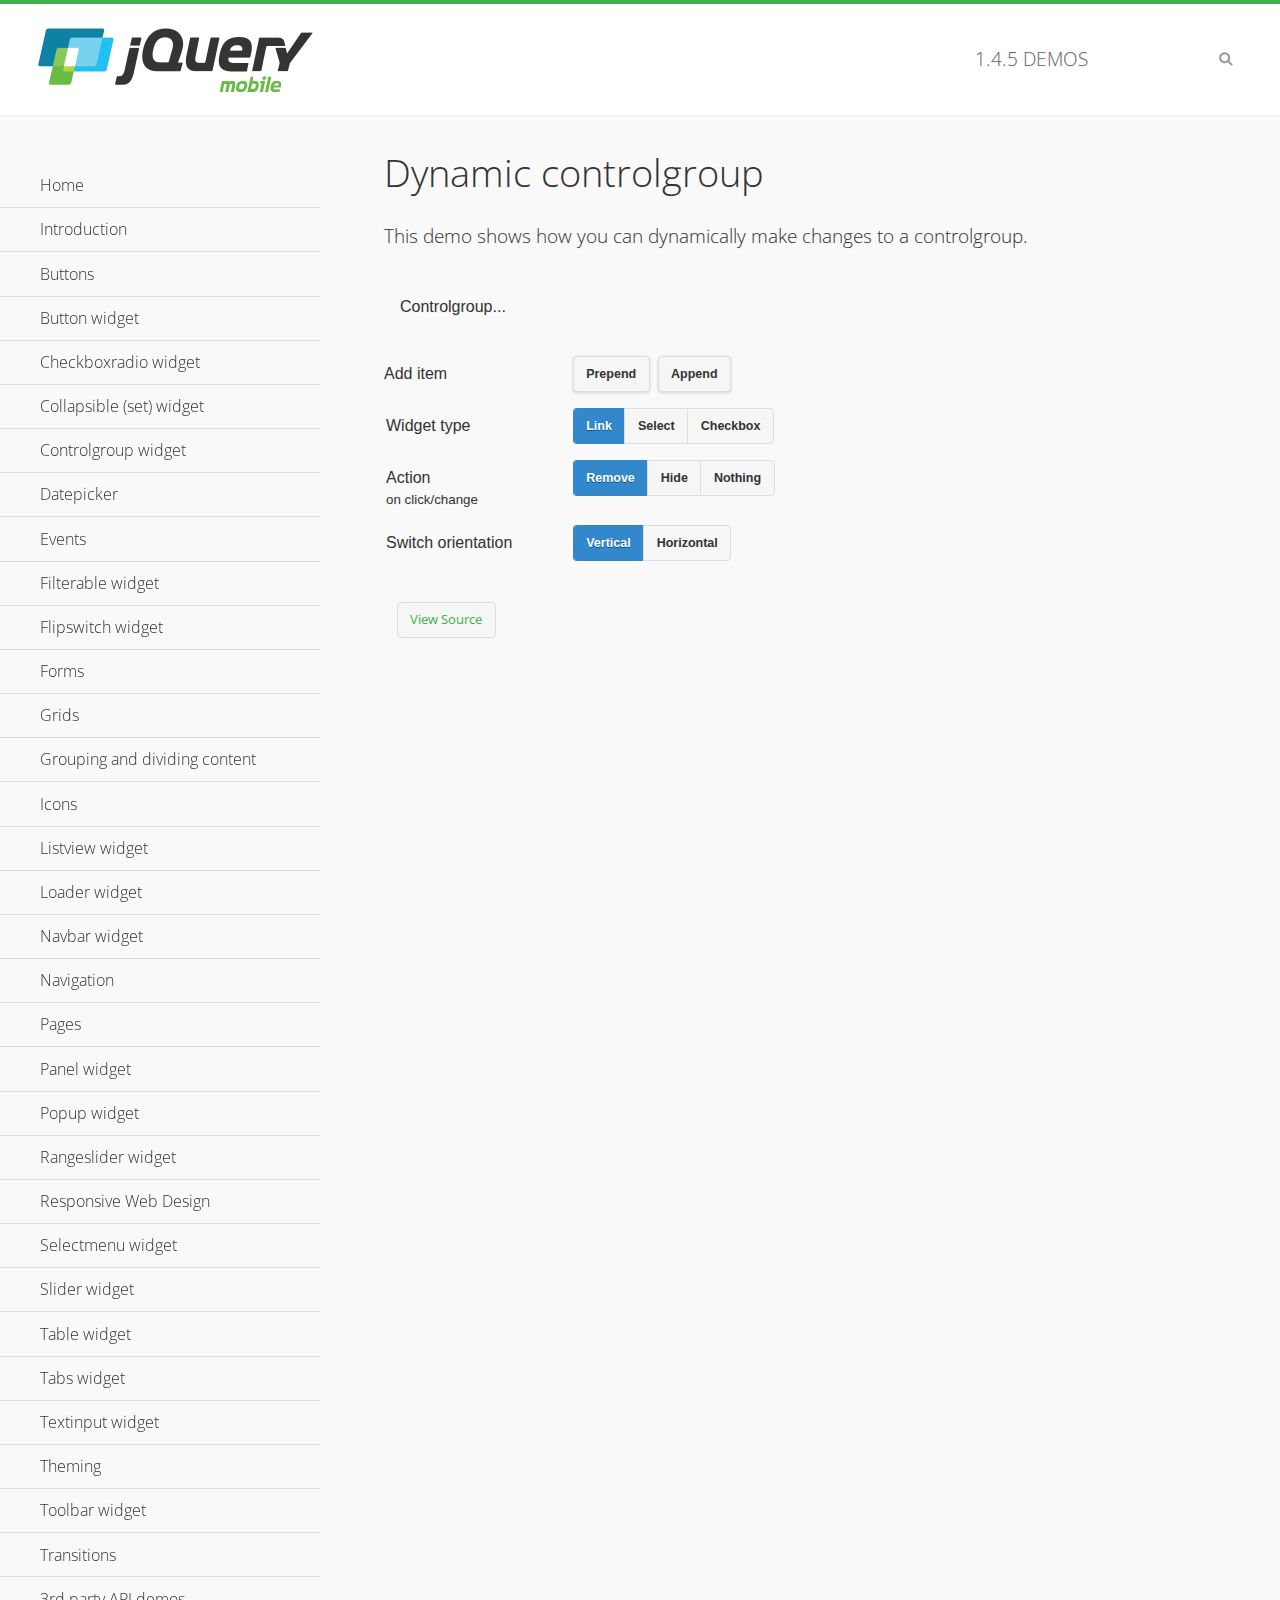
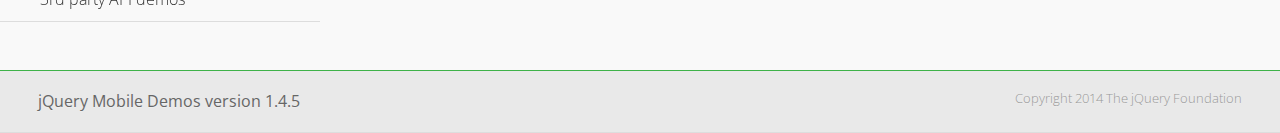
<file: www/js/jquery.mobile-1.4.5/demos/controlgroup-dynamic/index.html>
<!DOCTYPE html>
<html>
<head>
	<meta charset="utf-8">
	<meta name="viewport" content="width=device-width, initial-scale=1">
	<title>Dynamic controlgroup - jQuery Mobile Demos</title>
	<link rel="shortcut icon" href="../favicon.ico">
    <link rel="stylesheet" href="http://fonts.googleapis.com/css?family=Open+Sans:300,400,700">
	<link rel="stylesheet" href="../css/themes/default/jquery.mobile-1.4.5.min.css">
	<link rel="stylesheet" href="../_assets/css/jqm-demos.css">
	<script src="../js/jquery.js"></script>
	<script src="../_assets/js/index.js"></script>
	<script src="../js/jquery.mobile-1.4.5.min.js"></script>
	<script>
		( function( $, undefined ) {
			var counter = 0;
			$( document ).bind( "pagecreate", function( e ) {
				$( "#prepend, #append", e.target ).on( "click", function( e ) {
					counter++;

					var widgetType = $( "[name='radio-widget']:checked" ).attr( "id" ),
						group = $( "#my-controlgroup" ),
						$el,
						action = function() {
							var action = $( "[name='radio-action']:checked" ).attr( "id" );
							if ( $( $el[1] ).is( "select" ) && action === "hide" ) {
								$el = $( $el[1] ).parents( ".ui-select" );
							}
							$el[ action ]();
							group.controlgroup( "refresh" );
						};

					if ( widgetType === "link" ) {

						$el = $( "<a href='#'>Link " + counter + "</a>" ).bind( "click", action );
						$( "#my-controlgroup" ).controlgroup( "container" )[ $( this ).attr( "id" ) ]( $el );
						$el.buttonMarkup();

					} else if ( widgetType === "select" ) {

						$el = $( "<label for='widget" + counter + "'>Select " + counter + "</label><select id='widget" + counter + "'><option value='option1'>Select " + counter + "</option><option value='option2'>Select option</option></select>" );
						$( $el[ 1 ] ).bind( "change", action);
						$( "#my-controlgroup" ).controlgroup( "container" )[ $( this ).attr( "id" ) ]( $el );
						$( $el[ 1 ] ).selectmenu();

					} else {

						$el = $( "<label for='widget" + counter + "'>Checkbox " + counter + "</label><input type='checkbox' id='widget" + counter + "'></input>" );
						$( $el[ 1 ] ).bind( "change", action );
						$( "#my-controlgroup" ).controlgroup( "container" )[ $( this ).attr( "id" ) ]( $el );
						$( $el[ 1 ] ).checkboxradio();

					}

					group.controlgroup( "refresh" );
				});

				$( "[name='radio-orientation']" ).bind( "change", function( e ) {
					$( "#my-controlgroup" ).controlgroup( "option", "type", ( $( "#isHorizontal" ).is( ":checked" ) ? "horizontal" : "vertical" ) );
				});
			});
		})( jQuery );
	</script>
</head>
<body>
<div data-role="page" class="jqm-demos">

	<div data-role="header" class="jqm-header">
		<h2><a href="../" title="jQuery Mobile Demos home"><img src="../_assets/img/jquery-logo.png" alt="jQuery Mobile"></a></h2>
		<p><span class="jqm-version"></span> Demos</p>
		<a href="#" class="jqm-navmenu-link ui-btn ui-btn-icon-notext ui-corner-all ui-icon-bars ui-nodisc-icon ui-alt-icon ui-btn-left">Menu</a>
		<a href="#" class="jqm-search-link ui-btn ui-btn-icon-notext ui-corner-all ui-icon-search ui-nodisc-icon ui-alt-icon ui-btn-right">Search</a>
	</div><!-- /header -->

	<div role="main" class="ui-content jqm-content">

        <h1>Dynamic controlgroup</h1>

        <p>This demo shows how you can dynamically make changes to a controlgroup.</p>

        <div data-demo-html="true" data-demo-js="true">

            <form>
            	<div class="ui-body ui-body-d ui-corner-all">
                	<p>Controlgroup...</p>
                	<div data-role="controlgroup" id="my-controlgroup"><!-- items will be injected here --></div>
                </div>
            </form>

            <div class="ui-field-contain">
                <label for="prepend">Add item</label>
                <button id="prepend" data-mini="true" data-inline="true">Prepend</button>
                <label for="append" class="ui-hidden-accessible">Action</label>
                <button id="append" data-mini="true" data-inline="true">Append</button>
            </div>

            <form action="#" method="get">
            	<div class="ui-field-contain">
                    <fieldset data-role="controlgroup" data-type="horizontal" data-mini="true">
                        <legend>Widget type</legend>

                        <input type="radio" name="radio-widget" id="link" value="link" checked="checked">
                        <label for="link">Link</label>

                        <input type="radio" name="radio-widget" id="select" value="select">
                        <label for="select">Select</label>

                        <input type="radio" name="radio-widget" id="checkbox" value="checkbox">
                        <label for="checkbox">Checkbox</label>
                    </fieldset>
            	</div>

            	<div class="ui-field-contain">
                    <fieldset data-role="controlgroup" data-type="horizontal" data-mini="true">
                        <legend>Action<br><small>on click/change</small></legend>

                        <input type="radio" name="radio-action" id="remove" value="remove" checked="checked">
                        <label for="remove">Remove</label>

                        <input type="radio" name="radio-action" id="hide" value="hide">
                        <label for="hide">Hide</label>

                        <input type="radio" name="radio-action" id="width" value="width">
                        <label for="width">Nothing</label>
                    </fieldset>
            	</div>

            	<div class="ui-field-contain">
                    <fieldset data-role="controlgroup" data-type="horizontal" data-mini="true">
                        <legend>Switch orientation</legend>

                        <input type="radio" name="radio-orientation" id="isVertical" value="isVertical" checked="checked">
                        <label for="isVertical">Vertical</label>

                        <input type="radio" name="radio-orientation" id="isHorizontal" value="isHorizontal">
                        <label for="isHorizontal">Horizontal</label>
                    </fieldset>
            	</div>

            </form>

        </div><!--/demo-html -->

	</div><!-- /content -->
	    <div data-role="panel" class="jqm-navmenu-panel" data-position="left" data-display="overlay" data-theme="a">
	    	<ul class="jqm-list ui-alt-icon ui-nodisc-icon">
<li data-filtertext="demos homepage" data-icon="home"><a href=".././">Home</a></li>
<li data-filtertext="introduction overview getting started"><a href="../intro/" data-ajax="false">Introduction</a></li>
<li data-filtertext="buttons button markup buttonmarkup method anchor link button element"><a href="../button-markup/" data-ajax="false">Buttons</a></li>
<li data-filtertext="form button widget input button submit reset"><a href="../button/" data-ajax="false">Button widget</a></li>
<li data-role="collapsible" data-enhanced="true" data-collapsed-icon="carat-d" data-expanded-icon="carat-u" data-iconpos="right" data-inset="false" class="ui-collapsible ui-collapsible-themed-content ui-collapsible-collapsed">
	<h3 class="ui-collapsible-heading ui-collapsible-heading-collapsed">
		<a href="#" class="ui-collapsible-heading-toggle ui-btn ui-btn-icon-right ui-btn-inherit ui-icon-carat-d">
		    Checkboxradio widget<span class="ui-collapsible-heading-status"> click to expand contents</span>
		</a>
	</h3>
	<div class="ui-collapsible-content ui-body-inherit ui-collapsible-content-collapsed" aria-hidden="true">
		<ul>
			<li data-filtertext="form checkboxradio widget checkbox input checkboxes controlgroups"><a href="../checkboxradio-checkbox/" data-ajax="false">Checkboxes</a></li>
			<li data-filtertext="form checkboxradio widget radio input radio buttons controlgroups"><a href="../checkboxradio-radio/" data-ajax="false">Radio buttons</a></li>
		</ul>
	</div>
</li>
<li data-role="collapsible" data-enhanced="true" data-collapsed-icon="carat-d" data-expanded-icon="carat-u" data-iconpos="right" data-inset="false" class="ui-collapsible ui-collapsible-themed-content ui-collapsible-collapsed">
	<h3 class="ui-collapsible-heading ui-collapsible-heading-collapsed">
		<a href="#" class="ui-collapsible-heading-toggle ui-btn ui-btn-icon-right ui-btn-inherit ui-icon-carat-d">
			Collapsible (set) widget<span class="ui-collapsible-heading-status"> click to expand contents</span>
		</a>
	</h3>
	<div class="ui-collapsible-content ui-body-inherit ui-collapsible-content-collapsed" aria-hidden="true">
		<ul>
			<li data-filtertext="collapsibles content formatting"><a href="../collapsible/" data-ajax="false">Collapsible</a></li>
			<li data-filtertext="dynamic collapsible set accordion append expand"><a href="../collapsible-dynamic/" data-ajax="false">Dynamic collapsibles</a></li>
			<li data-filtertext="accordions collapsible set widget content formatting grouped collapsibles"><a href="../collapsibleset/" data-ajax="false">Collapsible set</a></li>
		</ul>
	</div>
</li>
<li data-role="collapsible" data-enhanced="true" data-collapsed-icon="carat-d" data-expanded-icon="carat-u" data-iconpos="right" data-inset="false" class="ui-collapsible ui-collapsible-themed-content ui-collapsible-collapsed">
	<h3 class="ui-collapsible-heading ui-collapsible-heading-collapsed">
		<a href="#" class="ui-collapsible-heading-toggle ui-btn ui-btn-icon-right ui-btn-inherit ui-icon-carat-d">
			Controlgroup widget<span class="ui-collapsible-heading-status"> click to expand contents</span>
		</a>
	</h3>
	<div class="ui-collapsible-content ui-body-inherit ui-collapsible-content-collapsed" aria-hidden="true">
		<ul>
			<li data-filtertext="controlgroups selectmenu checkboxradio input grouped buttons horizontal vertical"><a href="../controlgroup/" data-ajax="false">Controlgroup</a></li>
			<li data-filtertext="dynamic controlgroup dynamically add buttons"><a href="../controlgroup-dynamic/" data-ajax="false">Dynamic controlgroups</a></li>
		</ul>
	</div>
</li>
<li data-filtertext="form datepicker widget date input"><a href="../datepicker/" data-ajax="false">Datepicker</a></li>
<li data-role="collapsible" data-enhanced="true" data-collapsed-icon="carat-d" data-expanded-icon="carat-u" data-iconpos="right" data-inset="false" class="ui-collapsible ui-collapsible-themed-content ui-collapsible-collapsed">
	<h3 class="ui-collapsible-heading ui-collapsible-heading-collapsed">
		<a href="#" class="ui-collapsible-heading-toggle ui-btn ui-btn-icon-right ui-btn-inherit ui-icon-carat-d">
			Events<span class="ui-collapsible-heading-status"> click to expand contents</span>
		</a>
	</h3>
	<div class="ui-collapsible-content ui-body-inherit ui-collapsible-content-collapsed" aria-hidden="true">
		<ul>
			<li data-filtertext="swipe to delete list items listviews swipe events"><a href="../swipe-list/" data-ajax="false">Swipe list items</a></li>
			<li data-filtertext="swipe to navigate swipe page navigation swipe events"><a href="../swipe-page/" data-ajax="false">Swipe page navigation</a></li>
		</ul>
	</div>
</li>
<li data-filtertext="filterable filter elements sorting searching listview table"><a href="../filterable/" data-ajax="false">Filterable widget</a></li>
<li data-filtertext="form flipswitch widget flip toggle switch binary select checkbox input"><a href="../flipswitch/" data-ajax="false">Flipswitch widget</a></li>
<li data-role="collapsible" data-enhanced="true" data-collapsed-icon="carat-d" data-expanded-icon="carat-u" data-iconpos="right" data-inset="false" class="ui-collapsible ui-collapsible-themed-content ui-collapsible-collapsed">
	<h3 class="ui-collapsible-heading ui-collapsible-heading-collapsed">
		<a href="#" class="ui-collapsible-heading-toggle ui-btn ui-btn-icon-right ui-btn-inherit ui-icon-carat-d">
			Forms<span class="ui-collapsible-heading-status"> click to expand contents</span>
		</a>
	</h3>
	<div class="ui-collapsible-content ui-body-inherit ui-collapsible-content-collapsed" aria-hidden="true">
		<ul>
			<li data-filtertext="forms text checkbox radio range button submit reset inputs selects textarea slider flipswitch label form elements"><a href="../forms/" data-ajax="false">Forms</a></li>
			<li data-filtertext="form hide labels hidden accessible ui-hidden-accessible forms"><a href="../forms-label-hidden-accessible/" data-ajax="false">Hide labels</a></li>
			<li data-filtertext="form field containers fieldcontain ui-field-contain forms"><a href="../forms-field-contain/" data-ajax="false">Field containers</a></li>
			<li data-filtertext="forms disabled form elements"><a href="../forms-disabled/" data-ajax="false">Forms disabled</a></li>
			<li data-filtertext="forms gallery examples overview forms text checkbox radio range button submit reset inputs selects textarea slider flipswitch label form elements"><a href="../forms-gallery/" data-ajax="false">Forms gallery</a></li>
		</ul>
	</div>
</li>
<li data-role="collapsible" data-enhanced="true" data-collapsed-icon="carat-d" data-expanded-icon="carat-u" data-iconpos="right" data-inset="false" class="ui-collapsible ui-collapsible-themed-content ui-collapsible-collapsed">
	<h3 class="ui-collapsible-heading ui-collapsible-heading-collapsed">
		<a href="#" class="ui-collapsible-heading-toggle ui-btn ui-btn-icon-right ui-btn-inherit ui-icon-carat-d">
			Grids<span class="ui-collapsible-heading-status"> click to expand contents</span>
		</a>
	</h3>
	<div class="ui-collapsible-content ui-body-inherit ui-collapsible-content-collapsed" aria-hidden="true">
		<ul>
			<li data-filtertext="grids columns blocks content formatting rwd responsive css framework"><a href="../grids/" data-ajax="false">Grids</a></li>
			<li data-filtertext="buttons in grids css framework"><a href="../grids-buttons/" data-ajax="false">Buttons in grids</a></li>
			<li data-filtertext="custom responsive grids rwd css framework"><a href="../grids-custom-responsive/" data-ajax="false">Custom responsive grids</a></li>
		</ul>
	</div>
</li>
<li data-filtertext="blocks content formatting sections heading"><a href="../body-bar-classes/" data-ajax="false">Grouping and dividing content</a></li>
<li data-role="collapsible" data-enhanced="true" data-collapsed-icon="carat-d" data-expanded-icon="carat-u" data-iconpos="right" data-inset="false" class="ui-collapsible ui-collapsible-themed-content ui-collapsible-collapsed">
	<h3 class="ui-collapsible-heading ui-collapsible-heading-collapsed">
		<a href="#" class="ui-collapsible-heading-toggle ui-btn ui-btn-icon-right ui-btn-inherit ui-icon-carat-d">
			Icons<span class="ui-collapsible-heading-status"> click to expand contents</span>
		</a>
	</h3>
	<div class="ui-collapsible-content ui-body-inherit ui-collapsible-content-collapsed" aria-hidden="true">
		<ul>
			<li data-filtertext="button icons svg disc alt custom icon position"><a href="../icons/" data-ajax="false">Icons</a></li>
			<li data-filtertext=""><a href="../icons-grunticon/" data-ajax="false">Grunticon loader</a></li>
		</ul>
	</div>
</li>
<li data-role="collapsible" data-enhanced="true" data-collapsed-icon="carat-d" data-expanded-icon="carat-u" data-iconpos="right" data-inset="false" class="ui-collapsible ui-collapsible-themed-content ui-collapsible-collapsed">
	<h3 class="ui-collapsible-heading ui-collapsible-heading-collapsed">
		<a href="#" class="ui-collapsible-heading-toggle ui-btn ui-btn-icon-right ui-btn-inherit ui-icon-carat-d">
			Listview widget<span class="ui-collapsible-heading-status"> click to expand contents</span>
		</a>
	</h3>
	<div class="ui-collapsible-content ui-body-inherit ui-collapsible-content-collapsed" aria-hidden="true">
		<ul>
			<li data-filtertext="listview widget thumbnails icons nested split button collapsible ul ol"><a href="../listview/" data-ajax="false">Listview</a></li>
			<li data-filtertext="autocomplete filterable reveal listview filtertextbeforefilter placeholder"><a href="../listview-autocomplete/" data-ajax="false">Listview autocomplete</a></li>
			<li data-filtertext="autocomplete filterable reveal listview remote data filtertextbeforefilter placeholder"><a href="../listview-autocomplete-remote/" data-ajax="false">Listview autocomplete remote data</a></li>
			<li data-filtertext="autodividers anchor jump scroll linkbars listview lists ul ol"><a href="../listview-autodividers-linkbar/" data-ajax="false">Listview autodividers linkbar</a></li>
			<li data-filtertext="listview autodividers selector autodividersselector lists ul ol"><a href="../listview-autodividers-selector/" data-ajax="false">Listview autodividers selector</a></li>
			<li data-filtertext="listview nested list items"><a href="../listview-nested-lists/" data-ajax="false">Nested Listviews</a></li>
			<li data-filtertext="listview collapsible list items flat"><a href="../listview-collapsible-item-flat/" data-ajax="false">Listview collapsible list items (flat)</a></li>
			<li data-filtertext="listview collapsible list indented"><a href="../listview-collapsible-item-indented/" data-ajax="false">Listview collapsible list items (indented)</a></li>
			<li data-filtertext="grid listview responsive grids responsive listviews lists ul"><a href="../listview-grid/" data-ajax="false">Listview responsive grid</a></li>
		</ul>
	</div>
</li>
<li data-filtertext="loader widget page loading navigation overlay spinner"><a href="../loader/" data-ajax="false">Loader widget</a></li>
<li data-filtertext="navbar widget navmenu toolbars header footer"><a href="../navbar/" data-ajax="false">Navbar widget</a></li>
<li data-role="collapsible" data-enhanced="true" data-collapsed-icon="carat-d" data-expanded-icon="carat-u" data-iconpos="right" data-inset="false" class="ui-collapsible ui-collapsible-themed-content ui-collapsible-collapsed">
	<h3 class="ui-collapsible-heading ui-collapsible-heading-collapsed">
		<a href="#" class="ui-collapsible-heading-toggle ui-btn ui-btn-icon-right ui-btn-inherit ui-icon-carat-d">
			Navigation<span class="ui-collapsible-heading-status"> click to expand contents</span>
		</a>
	</h3>
	<div class="ui-collapsible-content ui-body-inherit ui-collapsible-content-collapsed" aria-hidden="true">
		<ul>
			<li data-filtertext="ajax navigation navigate widget history event method"><a href="../navigation/" data-ajax="false">Navigation</a></li>
			<li data-filtertext="linking pages page links navigation ajax prefetch cache"><a href="../navigation-linking-pages/" data-ajax="false">Linking pages</a></li>
			<!-- <li data-filtertext="php redirect server redirection server-side navigation"><a href="../navigation-php-redirect/" data-ajax="false">PHP redirect demo</a></li>-->
			<li data-filtertext="navigation redirection hash query"><a href="../navigation-hash-processing/" data-ajax="false">Hash processing demo</a></li>
			<li data-filtertext="navigation redirection hash query"><a href="../page-events/" data-ajax="false">Page Navigation Events</a></li>
		</ul>
	</div>
</li>
<li data-role="collapsible" data-enhanced="true" data-collapsed-icon="carat-d" data-expanded-icon="carat-u" data-iconpos="right" data-inset="false" class="ui-collapsible ui-collapsible-themed-content ui-collapsible-collapsed">
	<h3 class="ui-collapsible-heading ui-collapsible-heading-collapsed">
		<a href="#" class="ui-collapsible-heading-toggle ui-btn ui-btn-icon-right ui-btn-inherit ui-icon-carat-d">
			Pages<span class="ui-collapsible-heading-status"> click to expand contents</span>
		</a>
	</h3>
	<div class="ui-collapsible-content ui-body-inherit ui-collapsible-content-collapsed" aria-hidden="true">
		<ul>
			<li data-filtertext="pages page widget ajax navigation"><a href="../pages/" data-ajax="false">Pages</a></li>
			<li data-filtertext="single page"><a href="../pages-single-page/" data-ajax="false">Single page</a></li>
			<li data-filtertext="multipage multi-page page"><a href="../pages-multi-page/" data-ajax="false">Multi-page template</a></li>
			<li data-filtertext="dialog page widget modal popup"><a href="../pages-dialog/" data-ajax="false">Dialog page</a></li>
		</ul>
	</div>
</li>
<li data-role="collapsible" data-enhanced="true" data-collapsed-icon="carat-d" data-expanded-icon="carat-u" data-iconpos="right" data-inset="false" class="ui-collapsible ui-collapsible-themed-content ui-collapsible-collapsed">
	<h3 class="ui-collapsible-heading ui-collapsible-heading-collapsed">
		<a href="#" class="ui-collapsible-heading-toggle ui-btn ui-btn-icon-right ui-btn-inherit ui-icon-carat-d">
			Panel widget<span class="ui-collapsible-heading-status"> click to expand contents</span>
		</a>
	</h3>
	<div class="ui-collapsible-content ui-body-inherit ui-collapsible-content-collapsed" aria-hidden="true">
		<ul>
			<li data-filtertext="panel widget sliding panels reveal push overlay responsive"><a href="../panel/" data-ajax="false">Panel</a></li>
			<li data-filtertext=""><a href="../panel-external/" data-ajax="false">External panels</a></li>
			<li data-filtertext="panel "><a href="../panel-fixed/" data-ajax="false">Fixed panels</a></li>
			<li data-filtertext="panel slide panels sliding panels shadow rwd responsive breakpoint"><a href="../panel-responsive/" data-ajax="false">Panels responsive</a></li>
			<li data-filtertext="panel custom style custom panel width reveal shadow listview panel styling page background wrapper"><a href="../panel-styling/" data-ajax="false">Custom panel style</a></li>
			<li data-filtertext="panel open on swipe"><a href="../panel-swipe-open/" data-ajax="false">Panel open on swipe</a></li>
			<li data-filtertext="panels outside page internal external toolbars"><a href="../panel-external-internal/" data-ajax="false">Panel external and internal</a></li>
		</ul>
	</div>
</li>
<li data-role="collapsible" data-enhanced="true" data-collapsed-icon="carat-d" data-expanded-icon="carat-u" data-iconpos="right" data-inset="false" class="ui-collapsible ui-collapsible-themed-content ui-collapsible-collapsed">
	<h3 class="ui-collapsible-heading ui-collapsible-heading-collapsed">
		<a href="#" class="ui-collapsible-heading-toggle ui-btn ui-btn-icon-right ui-btn-inherit ui-icon-carat-d">
			Popup widget<span class="ui-collapsible-heading-status"> click to expand contents</span>
		</a>
	</h3>
	<div class="ui-collapsible-content ui-body-inherit ui-collapsible-content-collapsed" aria-hidden="true">
		<ul>
			<li data-filtertext="popup widget popups dialog modal transition tooltip lightbox form overlay screen flip pop fade transition"><a href="../popup/" data-ajax="false">Popup</a></li>
			<li data-filtertext="popup alignment position"><a href="../popup-alignment/" data-ajax="false">Popup alignment</a></li>
			<li data-filtertext="popup arrow size popups popover"><a href="../popup-arrow-size/" data-ajax="false">Popup arrow size</a></li>
			<li data-filtertext="dynamic popups popup images lightbox"><a href="../popup-dynamic/" data-ajax="false">Dynamic popups</a></li>
			<li data-filtertext="popups with iframes scaling"><a href="../popup-iframe/" data-ajax="false">Popups with iframes</a></li>
			<li data-filtertext="popup image scaling"><a href="../popup-image-scaling/" data-ajax="false">Popup image scaling</a></li>
			<li data-filtertext="external popup outside multi-page"><a href="../popup-outside-multipage/" data-ajax="false">Popup outside multi-page</a></li>
		</ul>
	</div>
</li>
<li data-filtertext="form rangeslider widget dual sliders dual handle sliders range input"><a href="../rangeslider/" data-ajax="false">Rangeslider widget</a></li>
<li data-filtertext="responsive web design rwd adaptive progressive enhancement PE accessible mobile breakpoints media query media queries"><a href="../rwd/" data-ajax="false">Responsive Web Design</a></li>
<li data-role="collapsible" data-enhanced="true" data-collapsed-icon="carat-d" data-expanded-icon="carat-u" data-iconpos="right" data-inset="false" class="ui-collapsible ui-collapsible-themed-content ui-collapsible-collapsed">
	<h3 class="ui-collapsible-heading ui-collapsible-heading-collapsed">
		<a href="#" class="ui-collapsible-heading-toggle ui-btn ui-btn-icon-right ui-btn-inherit ui-icon-carat-d">
			Selectmenu widget<span class="ui-collapsible-heading-status"> click to expand contents</span>
		</a>
	</h3>
	<div class="ui-collapsible-content ui-body-inherit ui-collapsible-content-collapsed" aria-hidden="true">
		<ul>
			<li data-filtertext="form selectmenu widget select input custom select menu selects"><a href="../selectmenu/" data-ajax="false">Selectmenu</a></li>
			<li data-filtertext="form custom select menu selectmenu widget custom menu option optgroup multiple selects"><a href="../selectmenu-custom/" data-ajax="false">Custom select menu</a></li>
			<li data-filtertext="filterable select filter popup dialog"><a href="../selectmenu-custom-filter/" data-ajax="false">Custom select menu with filter</a></li>
		</ul>
	</div>
</li>
<li data-role="collapsible" data-enhanced="true" data-collapsed-icon="carat-d" data-expanded-icon="carat-u" data-iconpos="right" data-inset="false" class="ui-collapsible ui-collapsible-themed-content ui-collapsible-collapsed">
	<h3 class="ui-collapsible-heading ui-collapsible-heading-collapsed">
		<a href="#" class="ui-collapsible-heading-toggle ui-btn ui-btn-icon-right ui-btn-inherit ui-icon-carat-d">
			Slider widget<span class="ui-collapsible-heading-status"> click to expand contents</span>
		</a>
	</h3>
	<div class="ui-collapsible-content ui-body-inherit ui-collapsible-content-collapsed" aria-hidden="true">
		<ul>
			<li data-filtertext="form slider widget range input single sliders"><a href="../slider/" data-ajax="false">Slider</a></li>
			<li data-filtertext="form slider widget flipswitch slider binary select flip toggle switch"><a href="../slider-flipswitch/" data-ajax="false">Slider flip toggle switch</a></li>
			<li data-filtertext="form slider tooltip handle value input range sliders"><a href="../slider-tooltip/" data-ajax="false">Slider tooltip</a></li>
		</ul>
	</div>
</li>
<li data-role="collapsible" data-enhanced="true" data-collapsed-icon="carat-d" data-expanded-icon="carat-u" data-iconpos="right" data-inset="false" class="ui-collapsible ui-collapsible-themed-content ui-collapsible-collapsed">
	<h3 class="ui-collapsible-heading ui-collapsible-heading-collapsed">
		<a href="#" class="ui-collapsible-heading-toggle ui-btn ui-btn-icon-right ui-btn-inherit ui-icon-carat-d">
			Table widget<span class="ui-collapsible-heading-status"> click to expand contents</span>
		</a>
	</h3>
	<div class="ui-collapsible-content ui-body-inherit ui-collapsible-content-collapsed" aria-hidden="true">
		<ul>
			<li data-filtertext="table widget reflow column toggle th td responsive tables rwd hide show tabular"><a href="../table-column-toggle/" data-ajax="false">Table Column Toggle</a></li>
			<li data-filtertext="table column toggle phone comparison demo"><a href="../table-column-toggle-example/" data-ajax="false">Table Column Toggle demo</a></li>
			<li data-filtertext="responsive tables table column toggle heading groups rwd breakpoint"><a href="../table-column-toggle-heading-groups/" data-ajax="false">Table Column Toggle heading groups</a></li>
			<li data-filtertext="responsive tables table column toggle hide rwd breakpoint customization options"><a href="../table-column-toggle-options/" data-ajax="false">Table Column Toggle options</a></li>
			<li data-filtertext="table reflow th td responsive rwd columns tabular"><a href="../table-reflow/" data-ajax="false">Table Reflow</a></li>
			<li data-filtertext="responsive tables table reflow heading groups rwd breakpoint"><a href="../table-reflow-heading-groups/" data-ajax="false">Table Reflow heading groups</a></li>
			<li data-filtertext="responsive tables table reflow stripes strokes table style"><a href="../table-reflow-stripes-strokes/" data-ajax="false">Table Reflow stripes and strokes</a></li>
			<li data-filtertext="responsive tables table reflow stack custom styles"><a href="../table-reflow-styling/" data-ajax="false">Table Reflow custom styles</a></li>
		</ul>
	</div>
</li>
<li data-filtertext="ui tabs widget"><a href="../tabs/" data-ajax="false">Tabs widget</a></li>
<li data-filtertext="form textinput widget text input textarea number date time tel email file color password"><a href="../textinput/" data-ajax="false">Textinput widget</a></li>
<li data-role="collapsible" data-enhanced="true" data-collapsed-icon="carat-d" data-expanded-icon="carat-u" data-iconpos="right" data-inset="false" class="ui-collapsible ui-collapsible-themed-content ui-collapsible-collapsed">
	<h3 class="ui-collapsible-heading ui-collapsible-heading-collapsed">
		<a href="#" class="ui-collapsible-heading-toggle ui-btn ui-btn-icon-right ui-btn-inherit ui-icon-carat-d">
			Theming<span class="ui-collapsible-heading-status"> click to expand contents</span>
		</a>
	</h3>
	<div class="ui-collapsible-content ui-body-inherit ui-collapsible-content-collapsed" aria-hidden="true">
		<ul>
			<li data-filtertext="default theme swatches theming style css"><a href="../theme-default/" data-ajax="false">Default theme</a></li>
			<li data-filtertext="classic theme old theme swatches theming style css"><a href="../theme-classic/" data-ajax="false">Classic theme</a></li>
		</ul>
	</div>
</li>
<li data-role="collapsible" data-enhanced="true" data-collapsed-icon="carat-d" data-expanded-icon="carat-u" data-iconpos="right" data-inset="false" class="ui-collapsible ui-collapsible-themed-content ui-collapsible-collapsed">
	<h3 class="ui-collapsible-heading ui-collapsible-heading-collapsed">
		<a href="#" class="ui-collapsible-heading-toggle ui-btn ui-btn-icon-right ui-btn-inherit ui-icon-carat-d">
			Toolbar widget<span class="ui-collapsible-heading-status"> click to expand contents</span>
		</a>
	</h3>
	<div class="ui-collapsible-content ui-body-inherit ui-collapsible-content-collapsed" aria-hidden="true">
		<ul>
			<li data-filtertext="toolbar widget header footer toolbars fixed fullscreen external sections"><a href="../toolbar/" data-ajax="false">Toolbar</a></li>
			<li data-filtertext="dynamic toolbars dynamically add toolbar header footer"><a href="../toolbar-dynamic/" data-ajax="false">Dynamic toolbars</a></li>
			<li data-filtertext="external toolbars header footer"><a href="../toolbar-external/" data-ajax="false">External toolbars</a></li>
			<li data-filtertext="fixed toolbars header footer"><a href="../toolbar-fixed/" data-ajax="false">Fixed toolbars</a></li>
			<li data-filtertext="fixed fullscreen toolbars header footer"><a href="../toolbar-fixed-fullscreen/" data-ajax="false">Fullscreen toolbars</a></li>
			<li data-filtertext="external fixed toolbars header footer"><a href="../toolbar-fixed-external/" data-ajax="false">Fixed external toolbars</a></li>
			<li data-filtertext="external persistent toolbars header footer navbar navmenu"><a href="../toolbar-fixed-persistent/" data-ajax="false">Persistent toolbars</a></li>
			<li data-filtertext="external ajax optimized toolbars persistent toolbars header footer navbar"><a href="../toolbar-fixed-persistent-optimized/" data-ajax="false">Ajax optimized toolbars</a></li>
			<li data-filtertext="form in toolbars header footer"><a href="../toolbar-fixed-forms/" data-ajax="false">Form in toolbar</a></li>
		</ul>
	</div>
</li>
<li data-filtertext="page transitions animated pages popup navigation flip slide fade pop"><a href="../transitions/" data-ajax="false">Transitions</a></li>
<li data-role="collapsible" data-enhanced="true" data-collapsed-icon="carat-d" data-expanded-icon="carat-u" data-iconpos="right" data-inset="false" class="ui-collapsible ui-collapsible-themed-content ui-collapsible-collapsed">
	<h3 class="ui-collapsible-heading ui-collapsible-heading-collapsed">
		<a href="#" class="ui-collapsible-heading-toggle ui-btn ui-btn-icon-right ui-btn-inherit ui-icon-carat-d">
			3rd party API demos<span class="ui-collapsible-heading-status"> click to expand contents</span>
		</a>
	</h3>
	<div class="ui-collapsible-content ui-body-inherit ui-collapsible-content-collapsed" aria-hidden="true">
		<ul>
			<li data-filtertext="backbone requirejs navigation router"><a href="../backbone-requirejs/" data-ajax="false">Backbone RequireJS</a></li>
			<li data-filtertext="google maps geolocation demo"><a href="../map-geolocation/" data-ajax="false">Google Maps geolocation</a></li>
			<li data-filtertext="google maps hybrid"><a href="../map-list-toggle/" data-ajax="false">Google Maps list toggle</a></li>
		</ul>
	</div>
</li>



		     </ul>
		</div><!-- /panel -->


	<div data-role="footer" data-position="fixed" data-tap-toggle="false" class="jqm-footer">
		<p>jQuery Mobile Demos version <span class="jqm-version"></span></p>
		<p>Copyright 2014 The jQuery Foundation</p>
	</div><!-- /footer -->
	<!-- TODO: This should become an external panel so we can add input to markup (unique ID) -->
    <div data-role="panel" class="jqm-search-panel" data-position="right" data-display="overlay" data-theme="a">
		<div class="jqm-search">
			<ul class="jqm-list" data-filter-placeholder="Search demos..." data-filter-reveal="true">
<li data-filtertext="demos homepage" data-icon="home"><a href=".././">Home</a></li>
<li data-filtertext="introduction overview getting started"><a href="../intro/" data-ajax="false">Introduction</a></li>
<li data-filtertext="buttons button markup buttonmarkup method anchor link button element"><a href="../button-markup/" data-ajax="false">Buttons</a></li>
<li data-filtertext="form button widget input button submit reset"><a href="../button/" data-ajax="false">Button widget</a></li>
<li data-role="collapsible" data-enhanced="true" data-collapsed-icon="carat-d" data-expanded-icon="carat-u" data-iconpos="right" data-inset="false" class="ui-collapsible ui-collapsible-themed-content ui-collapsible-collapsed">
	<h3 class="ui-collapsible-heading ui-collapsible-heading-collapsed">
		<a href="#" class="ui-collapsible-heading-toggle ui-btn ui-btn-icon-right ui-btn-inherit ui-icon-carat-d">
		    Checkboxradio widget<span class="ui-collapsible-heading-status"> click to expand contents</span>
		</a>
	</h3>
	<div class="ui-collapsible-content ui-body-inherit ui-collapsible-content-collapsed" aria-hidden="true">
		<ul>
			<li data-filtertext="form checkboxradio widget checkbox input checkboxes controlgroups"><a href="../checkboxradio-checkbox/" data-ajax="false">Checkboxes</a></li>
			<li data-filtertext="form checkboxradio widget radio input radio buttons controlgroups"><a href="../checkboxradio-radio/" data-ajax="false">Radio buttons</a></li>
		</ul>
	</div>
</li>
<li data-role="collapsible" data-enhanced="true" data-collapsed-icon="carat-d" data-expanded-icon="carat-u" data-iconpos="right" data-inset="false" class="ui-collapsible ui-collapsible-themed-content ui-collapsible-collapsed">
	<h3 class="ui-collapsible-heading ui-collapsible-heading-collapsed">
		<a href="#" class="ui-collapsible-heading-toggle ui-btn ui-btn-icon-right ui-btn-inherit ui-icon-carat-d">
			Collapsible (set) widget<span class="ui-collapsible-heading-status"> click to expand contents</span>
		</a>
	</h3>
	<div class="ui-collapsible-content ui-body-inherit ui-collapsible-content-collapsed" aria-hidden="true">
		<ul>
			<li data-filtertext="collapsibles content formatting"><a href="../collapsible/" data-ajax="false">Collapsible</a></li>
			<li data-filtertext="dynamic collapsible set accordion append expand"><a href="../collapsible-dynamic/" data-ajax="false">Dynamic collapsibles</a></li>
			<li data-filtertext="accordions collapsible set widget content formatting grouped collapsibles"><a href="../collapsibleset/" data-ajax="false">Collapsible set</a></li>
		</ul>
	</div>
</li>
<li data-role="collapsible" data-enhanced="true" data-collapsed-icon="carat-d" data-expanded-icon="carat-u" data-iconpos="right" data-inset="false" class="ui-collapsible ui-collapsible-themed-content ui-collapsible-collapsed">
	<h3 class="ui-collapsible-heading ui-collapsible-heading-collapsed">
		<a href="#" class="ui-collapsible-heading-toggle ui-btn ui-btn-icon-right ui-btn-inherit ui-icon-carat-d">
			Controlgroup widget<span class="ui-collapsible-heading-status"> click to expand contents</span>
		</a>
	</h3>
	<div class="ui-collapsible-content ui-body-inherit ui-collapsible-content-collapsed" aria-hidden="true">
		<ul>
			<li data-filtertext="controlgroups selectmenu checkboxradio input grouped buttons horizontal vertical"><a href="../controlgroup/" data-ajax="false">Controlgroup</a></li>
			<li data-filtertext="dynamic controlgroup dynamically add buttons"><a href="../controlgroup-dynamic/" data-ajax="false">Dynamic controlgroups</a></li>
		</ul>
	</div>
</li>
<li data-filtertext="form datepicker widget date input"><a href="../datepicker/" data-ajax="false">Datepicker</a></li>
<li data-role="collapsible" data-enhanced="true" data-collapsed-icon="carat-d" data-expanded-icon="carat-u" data-iconpos="right" data-inset="false" class="ui-collapsible ui-collapsible-themed-content ui-collapsible-collapsed">
	<h3 class="ui-collapsible-heading ui-collapsible-heading-collapsed">
		<a href="#" class="ui-collapsible-heading-toggle ui-btn ui-btn-icon-right ui-btn-inherit ui-icon-carat-d">
			Events<span class="ui-collapsible-heading-status"> click to expand contents</span>
		</a>
	</h3>
	<div class="ui-collapsible-content ui-body-inherit ui-collapsible-content-collapsed" aria-hidden="true">
		<ul>
			<li data-filtertext="swipe to delete list items listviews swipe events"><a href="../swipe-list/" data-ajax="false">Swipe list items</a></li>
			<li data-filtertext="swipe to navigate swipe page navigation swipe events"><a href="../swipe-page/" data-ajax="false">Swipe page navigation</a></li>
		</ul>
	</div>
</li>
<li data-filtertext="filterable filter elements sorting searching listview table"><a href="../filterable/" data-ajax="false">Filterable widget</a></li>
<li data-filtertext="form flipswitch widget flip toggle switch binary select checkbox input"><a href="../flipswitch/" data-ajax="false">Flipswitch widget</a></li>
<li data-role="collapsible" data-enhanced="true" data-collapsed-icon="carat-d" data-expanded-icon="carat-u" data-iconpos="right" data-inset="false" class="ui-collapsible ui-collapsible-themed-content ui-collapsible-collapsed">
	<h3 class="ui-collapsible-heading ui-collapsible-heading-collapsed">
		<a href="#" class="ui-collapsible-heading-toggle ui-btn ui-btn-icon-right ui-btn-inherit ui-icon-carat-d">
			Forms<span class="ui-collapsible-heading-status"> click to expand contents</span>
		</a>
	</h3>
	<div class="ui-collapsible-content ui-body-inherit ui-collapsible-content-collapsed" aria-hidden="true">
		<ul>
			<li data-filtertext="forms text checkbox radio range button submit reset inputs selects textarea slider flipswitch label form elements"><a href="../forms/" data-ajax="false">Forms</a></li>
			<li data-filtertext="form hide labels hidden accessible ui-hidden-accessible forms"><a href="../forms-label-hidden-accessible/" data-ajax="false">Hide labels</a></li>
			<li data-filtertext="form field containers fieldcontain ui-field-contain forms"><a href="../forms-field-contain/" data-ajax="false">Field containers</a></li>
			<li data-filtertext="forms disabled form elements"><a href="../forms-disabled/" data-ajax="false">Forms disabled</a></li>
			<li data-filtertext="forms gallery examples overview forms text checkbox radio range button submit reset inputs selects textarea slider flipswitch label form elements"><a href="../forms-gallery/" data-ajax="false">Forms gallery</a></li>
		</ul>
	</div>
</li>
<li data-role="collapsible" data-enhanced="true" data-collapsed-icon="carat-d" data-expanded-icon="carat-u" data-iconpos="right" data-inset="false" class="ui-collapsible ui-collapsible-themed-content ui-collapsible-collapsed">
	<h3 class="ui-collapsible-heading ui-collapsible-heading-collapsed">
		<a href="#" class="ui-collapsible-heading-toggle ui-btn ui-btn-icon-right ui-btn-inherit ui-icon-carat-d">
			Grids<span class="ui-collapsible-heading-status"> click to expand contents</span>
		</a>
	</h3>
	<div class="ui-collapsible-content ui-body-inherit ui-collapsible-content-collapsed" aria-hidden="true">
		<ul>
			<li data-filtertext="grids columns blocks content formatting rwd responsive css framework"><a href="../grids/" data-ajax="false">Grids</a></li>
			<li data-filtertext="buttons in grids css framework"><a href="../grids-buttons/" data-ajax="false">Buttons in grids</a></li>
			<li data-filtertext="custom responsive grids rwd css framework"><a href="../grids-custom-responsive/" data-ajax="false">Custom responsive grids</a></li>
		</ul>
	</div>
</li>
<li data-filtertext="blocks content formatting sections heading"><a href="../body-bar-classes/" data-ajax="false">Grouping and dividing content</a></li>
<li data-role="collapsible" data-enhanced="true" data-collapsed-icon="carat-d" data-expanded-icon="carat-u" data-iconpos="right" data-inset="false" class="ui-collapsible ui-collapsible-themed-content ui-collapsible-collapsed">
	<h3 class="ui-collapsible-heading ui-collapsible-heading-collapsed">
		<a href="#" class="ui-collapsible-heading-toggle ui-btn ui-btn-icon-right ui-btn-inherit ui-icon-carat-d">
			Icons<span class="ui-collapsible-heading-status"> click to expand contents</span>
		</a>
	</h3>
	<div class="ui-collapsible-content ui-body-inherit ui-collapsible-content-collapsed" aria-hidden="true">
		<ul>
			<li data-filtertext="button icons svg disc alt custom icon position"><a href="../icons/" data-ajax="false">Icons</a></li>
			<li data-filtertext=""><a href="../icons-grunticon/" data-ajax="false">Grunticon loader</a></li>
		</ul>
	</div>
</li>
<li data-role="collapsible" data-enhanced="true" data-collapsed-icon="carat-d" data-expanded-icon="carat-u" data-iconpos="right" data-inset="false" class="ui-collapsible ui-collapsible-themed-content ui-collapsible-collapsed">
	<h3 class="ui-collapsible-heading ui-collapsible-heading-collapsed">
		<a href="#" class="ui-collapsible-heading-toggle ui-btn ui-btn-icon-right ui-btn-inherit ui-icon-carat-d">
			Listview widget<span class="ui-collapsible-heading-status"> click to expand contents</span>
		</a>
	</h3>
	<div class="ui-collapsible-content ui-body-inherit ui-collapsible-content-collapsed" aria-hidden="true">
		<ul>
			<li data-filtertext="listview widget thumbnails icons nested split button collapsible ul ol"><a href="../listview/" data-ajax="false">Listview</a></li>
			<li data-filtertext="autocomplete filterable reveal listview filtertextbeforefilter placeholder"><a href="../listview-autocomplete/" data-ajax="false">Listview autocomplete</a></li>
			<li data-filtertext="autocomplete filterable reveal listview remote data filtertextbeforefilter placeholder"><a href="../listview-autocomplete-remote/" data-ajax="false">Listview autocomplete remote data</a></li>
			<li data-filtertext="autodividers anchor jump scroll linkbars listview lists ul ol"><a href="../listview-autodividers-linkbar/" data-ajax="false">Listview autodividers linkbar</a></li>
			<li data-filtertext="listview autodividers selector autodividersselector lists ul ol"><a href="../listview-autodividers-selector/" data-ajax="false">Listview autodividers selector</a></li>
			<li data-filtertext="listview nested list items"><a href="../listview-nested-lists/" data-ajax="false">Nested Listviews</a></li>
			<li data-filtertext="listview collapsible list items flat"><a href="../listview-collapsible-item-flat/" data-ajax="false">Listview collapsible list items (flat)</a></li>
			<li data-filtertext="listview collapsible list indented"><a href="../listview-collapsible-item-indented/" data-ajax="false">Listview collapsible list items (indented)</a></li>
			<li data-filtertext="grid listview responsive grids responsive listviews lists ul"><a href="../listview-grid/" data-ajax="false">Listview responsive grid</a></li>
		</ul>
	</div>
</li>
<li data-filtertext="loader widget page loading navigation overlay spinner"><a href="../loader/" data-ajax="false">Loader widget</a></li>
<li data-filtertext="navbar widget navmenu toolbars header footer"><a href="../navbar/" data-ajax="false">Navbar widget</a></li>
<li data-role="collapsible" data-enhanced="true" data-collapsed-icon="carat-d" data-expanded-icon="carat-u" data-iconpos="right" data-inset="false" class="ui-collapsible ui-collapsible-themed-content ui-collapsible-collapsed">
	<h3 class="ui-collapsible-heading ui-collapsible-heading-collapsed">
		<a href="#" class="ui-collapsible-heading-toggle ui-btn ui-btn-icon-right ui-btn-inherit ui-icon-carat-d">
			Navigation<span class="ui-collapsible-heading-status"> click to expand contents</span>
		</a>
	</h3>
	<div class="ui-collapsible-content ui-body-inherit ui-collapsible-content-collapsed" aria-hidden="true">
		<ul>
			<li data-filtertext="ajax navigation navigate widget history event method"><a href="../navigation/" data-ajax="false">Navigation</a></li>
			<li data-filtertext="linking pages page links navigation ajax prefetch cache"><a href="../navigation-linking-pages/" data-ajax="false">Linking pages</a></li>
			<!-- <li data-filtertext="php redirect server redirection server-side navigation"><a href="../navigation-php-redirect/" data-ajax="false">PHP redirect demo</a></li>-->
			<li data-filtertext="navigation redirection hash query"><a href="../navigation-hash-processing/" data-ajax="false">Hash processing demo</a></li>
			<li data-filtertext="navigation redirection hash query"><a href="../page-events/" data-ajax="false">Page Navigation Events</a></li>
		</ul>
	</div>
</li>
<li data-role="collapsible" data-enhanced="true" data-collapsed-icon="carat-d" data-expanded-icon="carat-u" data-iconpos="right" data-inset="false" class="ui-collapsible ui-collapsible-themed-content ui-collapsible-collapsed">
	<h3 class="ui-collapsible-heading ui-collapsible-heading-collapsed">
		<a href="#" class="ui-collapsible-heading-toggle ui-btn ui-btn-icon-right ui-btn-inherit ui-icon-carat-d">
			Pages<span class="ui-collapsible-heading-status"> click to expand contents</span>
		</a>
	</h3>
	<div class="ui-collapsible-content ui-body-inherit ui-collapsible-content-collapsed" aria-hidden="true">
		<ul>
			<li data-filtertext="pages page widget ajax navigation"><a href="../pages/" data-ajax="false">Pages</a></li>
			<li data-filtertext="single page"><a href="../pages-single-page/" data-ajax="false">Single page</a></li>
			<li data-filtertext="multipage multi-page page"><a href="../pages-multi-page/" data-ajax="false">Multi-page template</a></li>
			<li data-filtertext="dialog page widget modal popup"><a href="../pages-dialog/" data-ajax="false">Dialog page</a></li>
		</ul>
	</div>
</li>
<li data-role="collapsible" data-enhanced="true" data-collapsed-icon="carat-d" data-expanded-icon="carat-u" data-iconpos="right" data-inset="false" class="ui-collapsible ui-collapsible-themed-content ui-collapsible-collapsed">
	<h3 class="ui-collapsible-heading ui-collapsible-heading-collapsed">
		<a href="#" class="ui-collapsible-heading-toggle ui-btn ui-btn-icon-right ui-btn-inherit ui-icon-carat-d">
			Panel widget<span class="ui-collapsible-heading-status"> click to expand contents</span>
		</a>
	</h3>
	<div class="ui-collapsible-content ui-body-inherit ui-collapsible-content-collapsed" aria-hidden="true">
		<ul>
			<li data-filtertext="panel widget sliding panels reveal push overlay responsive"><a href="../panel/" data-ajax="false">Panel</a></li>
			<li data-filtertext=""><a href="../panel-external/" data-ajax="false">External panels</a></li>
			<li data-filtertext="panel "><a href="../panel-fixed/" data-ajax="false">Fixed panels</a></li>
			<li data-filtertext="panel slide panels sliding panels shadow rwd responsive breakpoint"><a href="../panel-responsive/" data-ajax="false">Panels responsive</a></li>
			<li data-filtertext="panel custom style custom panel width reveal shadow listview panel styling page background wrapper"><a href="../panel-styling/" data-ajax="false">Custom panel style</a></li>
			<li data-filtertext="panel open on swipe"><a href="../panel-swipe-open/" data-ajax="false">Panel open on swipe</a></li>
			<li data-filtertext="panels outside page internal external toolbars"><a href="../panel-external-internal/" data-ajax="false">Panel external and internal</a></li>
		</ul>
	</div>
</li>
<li data-role="collapsible" data-enhanced="true" data-collapsed-icon="carat-d" data-expanded-icon="carat-u" data-iconpos="right" data-inset="false" class="ui-collapsible ui-collapsible-themed-content ui-collapsible-collapsed">
	<h3 class="ui-collapsible-heading ui-collapsible-heading-collapsed">
		<a href="#" class="ui-collapsible-heading-toggle ui-btn ui-btn-icon-right ui-btn-inherit ui-icon-carat-d">
			Popup widget<span class="ui-collapsible-heading-status"> click to expand contents</span>
		</a>
	</h3>
	<div class="ui-collapsible-content ui-body-inherit ui-collapsible-content-collapsed" aria-hidden="true">
		<ul>
			<li data-filtertext="popup widget popups dialog modal transition tooltip lightbox form overlay screen flip pop fade transition"><a href="../popup/" data-ajax="false">Popup</a></li>
			<li data-filtertext="popup alignment position"><a href="../popup-alignment/" data-ajax="false">Popup alignment</a></li>
			<li data-filtertext="popup arrow size popups popover"><a href="../popup-arrow-size/" data-ajax="false">Popup arrow size</a></li>
			<li data-filtertext="dynamic popups popup images lightbox"><a href="../popup-dynamic/" data-ajax="false">Dynamic popups</a></li>
			<li data-filtertext="popups with iframes scaling"><a href="../popup-iframe/" data-ajax="false">Popups with iframes</a></li>
			<li data-filtertext="popup image scaling"><a href="../popup-image-scaling/" data-ajax="false">Popup image scaling</a></li>
			<li data-filtertext="external popup outside multi-page"><a href="../popup-outside-multipage/" data-ajax="false">Popup outside multi-page</a></li>
		</ul>
	</div>
</li>
<li data-filtertext="form rangeslider widget dual sliders dual handle sliders range input"><a href="../rangeslider/" data-ajax="false">Rangeslider widget</a></li>
<li data-filtertext="responsive web design rwd adaptive progressive enhancement PE accessible mobile breakpoints media query media queries"><a href="../rwd/" data-ajax="false">Responsive Web Design</a></li>
<li data-role="collapsible" data-enhanced="true" data-collapsed-icon="carat-d" data-expanded-icon="carat-u" data-iconpos="right" data-inset="false" class="ui-collapsible ui-collapsible-themed-content ui-collapsible-collapsed">
	<h3 class="ui-collapsible-heading ui-collapsible-heading-collapsed">
		<a href="#" class="ui-collapsible-heading-toggle ui-btn ui-btn-icon-right ui-btn-inherit ui-icon-carat-d">
			Selectmenu widget<span class="ui-collapsible-heading-status"> click to expand contents</span>
		</a>
	</h3>
	<div class="ui-collapsible-content ui-body-inherit ui-collapsible-content-collapsed" aria-hidden="true">
		<ul>
			<li data-filtertext="form selectmenu widget select input custom select menu selects"><a href="../selectmenu/" data-ajax="false">Selectmenu</a></li>
			<li data-filtertext="form custom select menu selectmenu widget custom menu option optgroup multiple selects"><a href="../selectmenu-custom/" data-ajax="false">Custom select menu</a></li>
			<li data-filtertext="filterable select filter popup dialog"><a href="../selectmenu-custom-filter/" data-ajax="false">Custom select menu with filter</a></li>
		</ul>
	</div>
</li>
<li data-role="collapsible" data-enhanced="true" data-collapsed-icon="carat-d" data-expanded-icon="carat-u" data-iconpos="right" data-inset="false" class="ui-collapsible ui-collapsible-themed-content ui-collapsible-collapsed">
	<h3 class="ui-collapsible-heading ui-collapsible-heading-collapsed">
		<a href="#" class="ui-collapsible-heading-toggle ui-btn ui-btn-icon-right ui-btn-inherit ui-icon-carat-d">
			Slider widget<span class="ui-collapsible-heading-status"> click to expand contents</span>
		</a>
	</h3>
	<div class="ui-collapsible-content ui-body-inherit ui-collapsible-content-collapsed" aria-hidden="true">
		<ul>
			<li data-filtertext="form slider widget range input single sliders"><a href="../slider/" data-ajax="false">Slider</a></li>
			<li data-filtertext="form slider widget flipswitch slider binary select flip toggle switch"><a href="../slider-flipswitch/" data-ajax="false">Slider flip toggle switch</a></li>
			<li data-filtertext="form slider tooltip handle value input range sliders"><a href="../slider-tooltip/" data-ajax="false">Slider tooltip</a></li>
		</ul>
	</div>
</li>
<li data-role="collapsible" data-enhanced="true" data-collapsed-icon="carat-d" data-expanded-icon="carat-u" data-iconpos="right" data-inset="false" class="ui-collapsible ui-collapsible-themed-content ui-collapsible-collapsed">
	<h3 class="ui-collapsible-heading ui-collapsible-heading-collapsed">
		<a href="#" class="ui-collapsible-heading-toggle ui-btn ui-btn-icon-right ui-btn-inherit ui-icon-carat-d">
			Table widget<span class="ui-collapsible-heading-status"> click to expand contents</span>
		</a>
	</h3>
	<div class="ui-collapsible-content ui-body-inherit ui-collapsible-content-collapsed" aria-hidden="true">
		<ul>
			<li data-filtertext="table widget reflow column toggle th td responsive tables rwd hide show tabular"><a href="../table-column-toggle/" data-ajax="false">Table Column Toggle</a></li>
			<li data-filtertext="table column toggle phone comparison demo"><a href="../table-column-toggle-example/" data-ajax="false">Table Column Toggle demo</a></li>
			<li data-filtertext="responsive tables table column toggle heading groups rwd breakpoint"><a href="../table-column-toggle-heading-groups/" data-ajax="false">Table Column Toggle heading groups</a></li>
			<li data-filtertext="responsive tables table column toggle hide rwd breakpoint customization options"><a href="../table-column-toggle-options/" data-ajax="false">Table Column Toggle options</a></li>
			<li data-filtertext="table reflow th td responsive rwd columns tabular"><a href="../table-reflow/" data-ajax="false">Table Reflow</a></li>
			<li data-filtertext="responsive tables table reflow heading groups rwd breakpoint"><a href="../table-reflow-heading-groups/" data-ajax="false">Table Reflow heading groups</a></li>
			<li data-filtertext="responsive tables table reflow stripes strokes table style"><a href="../table-reflow-stripes-strokes/" data-ajax="false">Table Reflow stripes and strokes</a></li>
			<li data-filtertext="responsive tables table reflow stack custom styles"><a href="../table-reflow-styling/" data-ajax="false">Table Reflow custom styles</a></li>
		</ul>
	</div>
</li>
<li data-filtertext="ui tabs widget"><a href="../tabs/" data-ajax="false">Tabs widget</a></li>
<li data-filtertext="form textinput widget text input textarea number date time tel email file color password"><a href="../textinput/" data-ajax="false">Textinput widget</a></li>
<li data-role="collapsible" data-enhanced="true" data-collapsed-icon="carat-d" data-expanded-icon="carat-u" data-iconpos="right" data-inset="false" class="ui-collapsible ui-collapsible-themed-content ui-collapsible-collapsed">
	<h3 class="ui-collapsible-heading ui-collapsible-heading-collapsed">
		<a href="#" class="ui-collapsible-heading-toggle ui-btn ui-btn-icon-right ui-btn-inherit ui-icon-carat-d">
			Theming<span class="ui-collapsible-heading-status"> click to expand contents</span>
		</a>
	</h3>
	<div class="ui-collapsible-content ui-body-inherit ui-collapsible-content-collapsed" aria-hidden="true">
		<ul>
			<li data-filtertext="default theme swatches theming style css"><a href="../theme-default/" data-ajax="false">Default theme</a></li>
			<li data-filtertext="classic theme old theme swatches theming style css"><a href="../theme-classic/" data-ajax="false">Classic theme</a></li>
		</ul>
	</div>
</li>
<li data-role="collapsible" data-enhanced="true" data-collapsed-icon="carat-d" data-expanded-icon="carat-u" data-iconpos="right" data-inset="false" class="ui-collapsible ui-collapsible-themed-content ui-collapsible-collapsed">
	<h3 class="ui-collapsible-heading ui-collapsible-heading-collapsed">
		<a href="#" class="ui-collapsible-heading-toggle ui-btn ui-btn-icon-right ui-btn-inherit ui-icon-carat-d">
			Toolbar widget<span class="ui-collapsible-heading-status"> click to expand contents</span>
		</a>
	</h3>
	<div class="ui-collapsible-content ui-body-inherit ui-collapsible-content-collapsed" aria-hidden="true">
		<ul>
			<li data-filtertext="toolbar widget header footer toolbars fixed fullscreen external sections"><a href="../toolbar/" data-ajax="false">Toolbar</a></li>
			<li data-filtertext="dynamic toolbars dynamically add toolbar header footer"><a href="../toolbar-dynamic/" data-ajax="false">Dynamic toolbars</a></li>
			<li data-filtertext="external toolbars header footer"><a href="../toolbar-external/" data-ajax="false">External toolbars</a></li>
			<li data-filtertext="fixed toolbars header footer"><a href="../toolbar-fixed/" data-ajax="false">Fixed toolbars</a></li>
			<li data-filtertext="fixed fullscreen toolbars header footer"><a href="../toolbar-fixed-fullscreen/" data-ajax="false">Fullscreen toolbars</a></li>
			<li data-filtertext="external fixed toolbars header footer"><a href="../toolbar-fixed-external/" data-ajax="false">Fixed external toolbars</a></li>
			<li data-filtertext="external persistent toolbars header footer navbar navmenu"><a href="../toolbar-fixed-persistent/" data-ajax="false">Persistent toolbars</a></li>
			<li data-filtertext="external ajax optimized toolbars persistent toolbars header footer navbar"><a href="../toolbar-fixed-persistent-optimized/" data-ajax="false">Ajax optimized toolbars</a></li>
			<li data-filtertext="form in toolbars header footer"><a href="../toolbar-fixed-forms/" data-ajax="false">Form in toolbar</a></li>
		</ul>
	</div>
</li>
<li data-filtertext="page transitions animated pages popup navigation flip slide fade pop"><a href="../transitions/" data-ajax="false">Transitions</a></li>
<li data-role="collapsible" data-enhanced="true" data-collapsed-icon="carat-d" data-expanded-icon="carat-u" data-iconpos="right" data-inset="false" class="ui-collapsible ui-collapsible-themed-content ui-collapsible-collapsed">
	<h3 class="ui-collapsible-heading ui-collapsible-heading-collapsed">
		<a href="#" class="ui-collapsible-heading-toggle ui-btn ui-btn-icon-right ui-btn-inherit ui-icon-carat-d">
			3rd party API demos<span class="ui-collapsible-heading-status"> click to expand contents</span>
		</a>
	</h3>
	<div class="ui-collapsible-content ui-body-inherit ui-collapsible-content-collapsed" aria-hidden="true">
		<ul>
			<li data-filtertext="backbone requirejs navigation router"><a href="../backbone-requirejs/" data-ajax="false">Backbone RequireJS</a></li>
			<li data-filtertext="google maps geolocation demo"><a href="../map-geolocation/" data-ajax="false">Google Maps geolocation</a></li>
			<li data-filtertext="google maps hybrid"><a href="../map-list-toggle/" data-ajax="false">Google Maps list toggle</a></li>
		</ul>
	</div>
</li>



			</ul>
		</div>
	</div><!-- /panel -->


</div><!-- /page -->

</body>
</html>
</file>
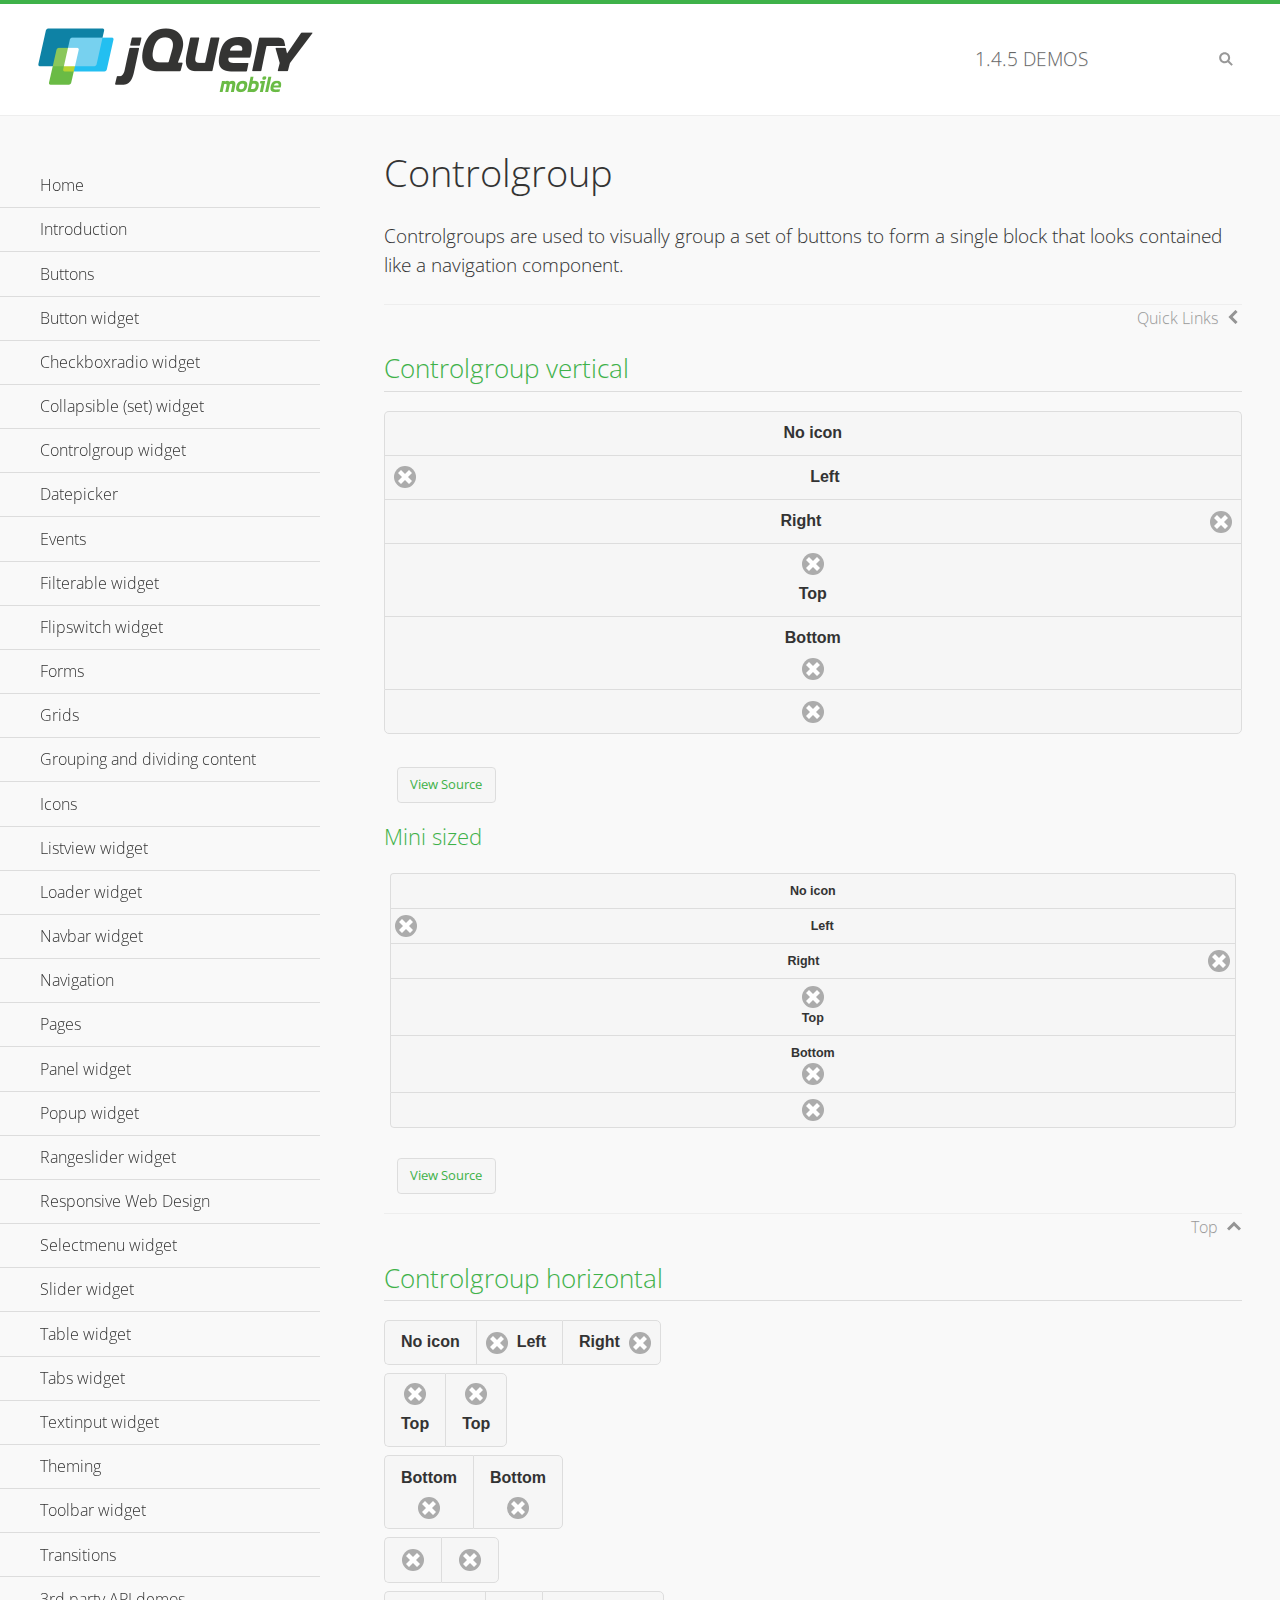
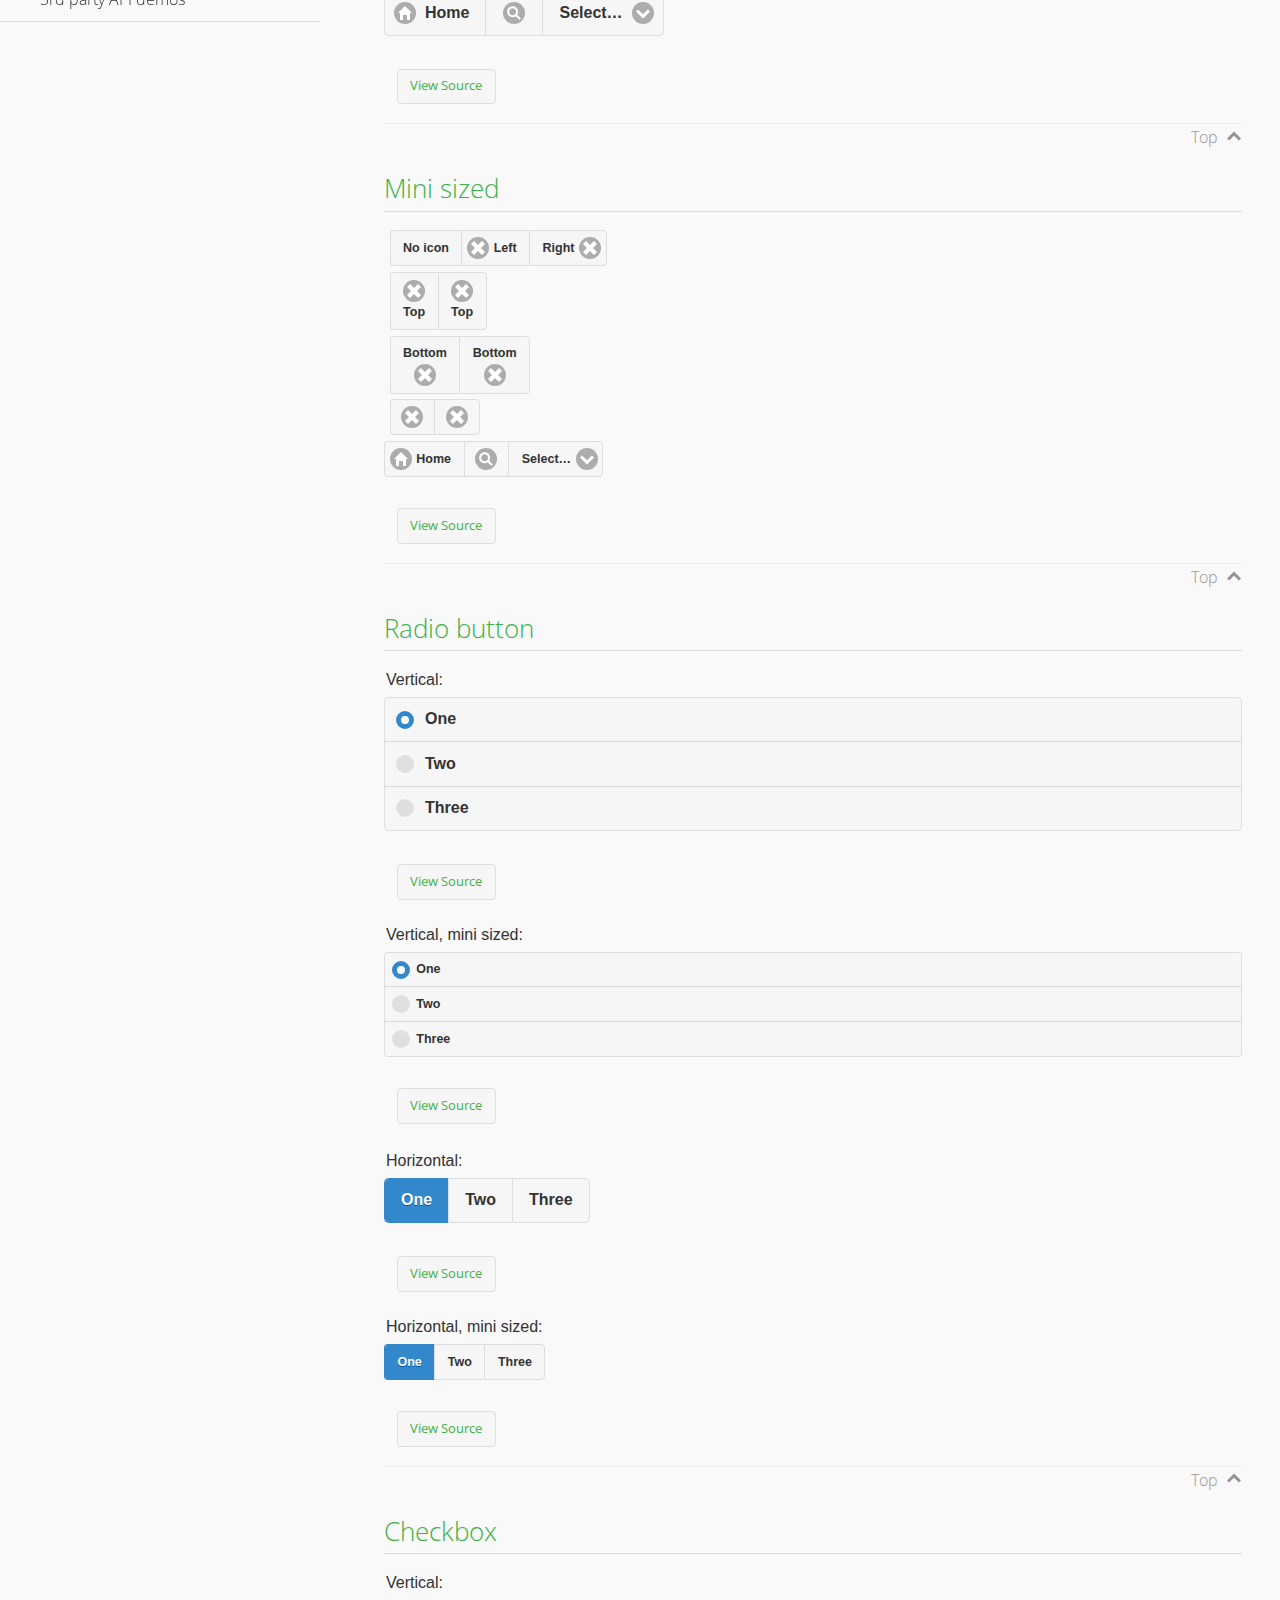
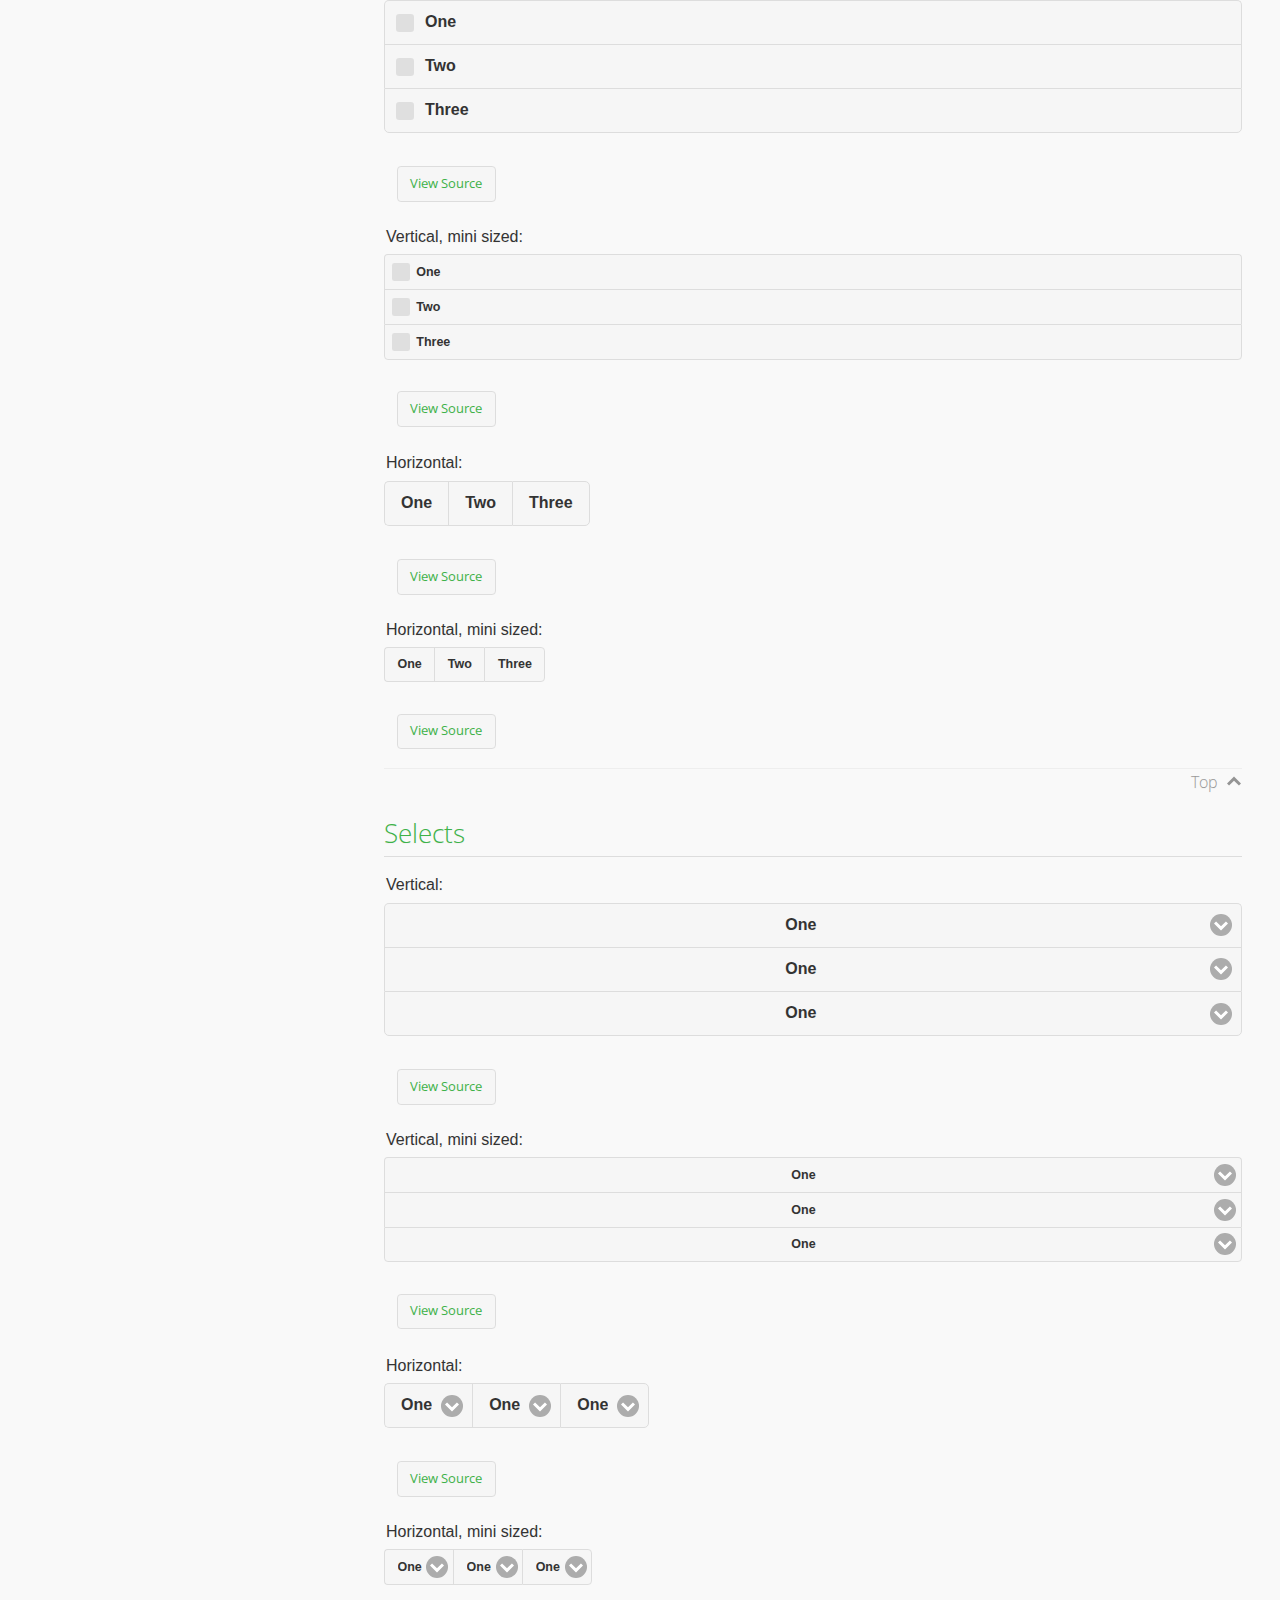
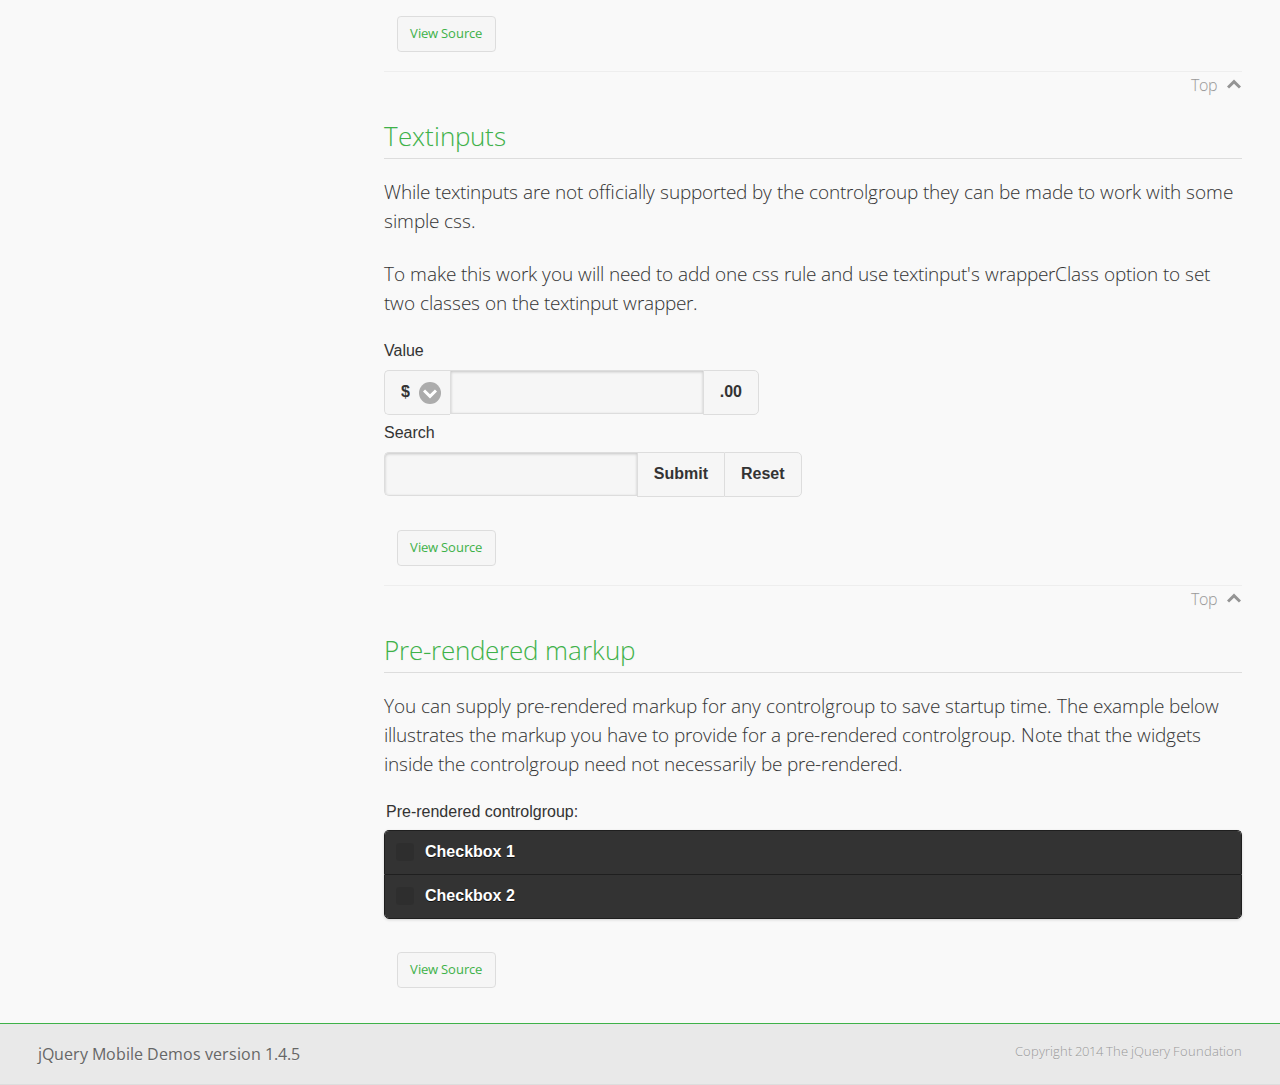
<file: www/js/jquery.mobile-1.4.5/demos/controlgroup/index.html>
<!DOCTYPE html>
<html>
<head>
	<meta charset="utf-8">
	<meta name="viewport" content="width=device-width, initial-scale=1">
	<title>Controlgroup - jQuery Mobile Demos</title>
	    <link rel="stylesheet" href="../css/themes/default/jquery.mobile-1.4.5.min.css">
	    <link rel="stylesheet" href="../_assets/css/jqm-demos.css">
	    <link rel="shortcut icon" href="../favicon.ico">
	    <link rel="stylesheet" href="http://fonts.googleapis.com/css?family=Open+Sans:300,400,700">
	    <script src="../js/jquery.js"></script>
	    <script src="../_assets/js/index.js"></script>
	    <script src="../js/jquery.mobile-1.4.5.min.js"></script>
	    <style>
	        #demo-borders .ui-collapsible .ui-collapsible-heading .ui-btn { border-top-width: 1px !important; }
	    </style>
	    <style id="textinput-controlgroup">
			.controlgroup-textinput{
				padding-top:.22em;
				padding-bottom:.22em;
			}
	    </style>
	</head>
	<body>
	<div data-role="page" class="jqm-demos" data-quicklinks="true">

	    <div data-role="header" class="jqm-header">
			<h2><a href="../" title="jQuery Mobile Demos home"><img src="../_assets/img/jquery-logo.png" alt="jQuery Mobile"></a></h2>
		<p><span class="jqm-version"></span> Demos</p>
	        <a href="#" class="jqm-navmenu-link ui-btn ui-btn-icon-notext ui-corner-all ui-icon-bars ui-nodisc-icon ui-alt-icon ui-btn-left">Menu</a>
	        <a href="#" class="jqm-search-link ui-btn ui-btn-icon-notext ui-corner-all ui-icon-search ui-nodisc-icon ui-alt-icon ui-btn-right">Search</a>
		    </div><!-- /header -->

	    <div role="main" class="ui-content jqm-content">

        <h1>Controlgroup</h1>

        <p>Controlgroups are used to visually group a set of buttons to form a single block that looks contained like a navigation component.
        </p>

		<h2>Controlgroup vertical</h2>

			<div data-demo-html="true">
				<div data-role="controlgroup">
					<a href="#" class="ui-btn ui-corner-all">No icon</a>
					<a href="#" class="ui-btn ui-corner-all ui-icon-delete ui-btn-icon-left">Left</a>
					<a href="#" class="ui-btn ui-corner-all ui-icon-delete ui-btn-icon-right">Right</a>
					<a href="#" class="ui-btn ui-corner-all ui-icon-delete ui-btn-icon-top">Top</a>
					<a href="#" class="ui-btn ui-corner-all ui-icon-delete ui-btn-icon-bottom">Bottom</a>
					<a href="#" class="ui-btn ui-corner-all ui-icon-delete ui-btn-icon-notext">Icon only</a>
				</div>
			</div><!--/demo-html -->

			<h3>Mini sized</h3>

			<div data-demo-html="true">
				<div data-role="controlgroup" data-mini="true">
					<a href="#" class="ui-btn ui-corner-all">No icon</a>
					<a href="#" class="ui-btn ui-corner-all ui-icon-delete ui-btn-icon-left">Left</a>
					<a href="#" class="ui-btn ui-corner-all ui-icon-delete ui-btn-icon-right">Right</a>
					<a href="#" class="ui-btn ui-corner-all ui-icon-delete ui-btn-icon-top">Top</a>
					<a href="#" class="ui-btn ui-corner-all ui-icon-delete ui-btn-icon-bottom">Bottom</a>
					<a href="#" class="ui-btn ui-corner-all ui-icon-delete ui-btn-icon-notext">Icon only</a>
				</div>
			</div><!--/demo-html -->

		<h2>Controlgroup horizontal</h2>

			<div data-demo-html="true">
				<div data-role="controlgroup" data-type="horizontal">
					<a href="#" class="ui-btn ui-corner-all">No icon</a>
					<a href="#" class="ui-btn ui-corner-all ui-icon-delete ui-btn-icon-left">Left</a>
					<a href="#" class="ui-btn ui-corner-all ui-icon-delete ui-btn-icon-right">Right</a>
				</div>
				<div data-role="controlgroup" data-type="horizontal">
					<a href="#" class="ui-btn ui-corner-all ui-icon-delete ui-btn-icon-top">Top</a>
					<a href="#" class="ui-btn ui-corner-all ui-icon-delete ui-btn-icon-top">Top</a>
				</div>
				<div data-role="controlgroup" data-type="horizontal">
					<a href="#" class="ui-btn ui-corner-all ui-icon-delete ui-btn-icon-bottom">Bottom</a>
					<a href="#" class="ui-btn ui-corner-all ui-icon-delete ui-btn-icon-bottom">Bottom</a>
				</div>
				<div data-role="controlgroup" data-type="horizontal">
					<a href="#" class="ui-btn ui-corner-all ui-icon-delete ui-btn-icon-notext">Icon only</a>
					<a href="#" class="ui-btn ui-corner-all ui-icon-delete ui-btn-icon-notext">Icon only</a>
				</div>
				<form>
					<fieldset data-role="controlgroup" data-type="horizontal">
						<button data-icon="home">Home</button>
						<button data-icon="search" data-iconpos="notext">Search</button>
						<label for="select-more-1a" class="ui-hidden-accessible">More</label>
						<select name="select-more-1a" id="select-more-1a">
							<option value="">Select&hellip;</option>
							<option value="#">One</option>
							<option value="#">Two</option>
							<option value="#">Three</option>
						</select>
					</fieldset>
				</form>
			</div><!--/demo-html -->

		<h2>Mini sized</h2>

			<div data-demo-html="true">
				<div data-role="controlgroup" data-type="horizontal" data-mini="true">
					<a href="#" class="ui-btn ui-corner-all">No icon</a>
					<a href="#" class="ui-btn ui-corner-all ui-icon-delete ui-btn-icon-left">Left</a>
					<a href="#" class="ui-btn ui-corner-all ui-icon-delete ui-btn-icon-right">Right</a>
				</div>
				<div data-role="controlgroup" data-type="horizontal" data-mini="true">
					<a href="#" class="ui-btn ui-corner-all ui-icon-delete ui-btn-icon-top">Top</a>
					<a href="#" class="ui-btn ui-corner-all ui-icon-delete ui-btn-icon-top">Top</a>
				</div>
				<div data-role="controlgroup" data-type="horizontal" data-mini="true">
					<a href="#" class="ui-btn ui-corner-all ui-icon-delete ui-btn-icon-bottom">Bottom</a>
					<a href="#" class="ui-btn ui-corner-all ui-icon-delete ui-btn-icon-bottom">Bottom</a>
				</div>
				<div data-role="controlgroup" data-type="horizontal" data-mini="true">
					<a href="#" class="ui-btn ui-corner-all ui-icon-delete ui-btn-icon-notext">Icon only</a>
					<a href="#" class="ui-btn ui-corner-all ui-icon-delete ui-btn-icon-notext">Icon only</a>
				</div>
				<form>
					<fieldset data-role="controlgroup" data-type="horizontal" data-mini="true">
						<button data-icon="home">Home</button>
						<button data-icon="search" data-iconpos="notext">Search</button>
						<label for="select-more-2a" class="ui-hidden-accessible">More</label>
						<select name="select-more-2a" id="select-more-2a">
							<option value="">Select&hellip;</option>
							<option value="#">One</option>
							<option value="#">Two</option>
							<option value="#">Three</option>
						</select>
					</fieldset>
				</form>
			</div><!--/demo-html -->

			<h2>Radio button</h2>

				<div data-demo-html="true">
					<form>
					<fieldset data-role="controlgroup">
						<legend>Vertical:</legend>
						<input type="radio" name="radio-choice-v-2" id="radio-choice-v-2a" value="on" checked="checked">
						<label for="radio-choice-v-2a">One</label>
						<input type="radio" name="radio-choice-v-2" id="radio-choice-v-2b" value="off">
						<label for="radio-choice-v-2b">Two</label>
						<input type="radio" name="radio-choice-v-2" id="radio-choice-v-2c" value="other">
						<label for="radio-choice-v-2c">Three</label>
					</fieldset>
					</form>
				</div><!--/demo-html -->

				<div data-demo-html="true">
					<form>
					<fieldset data-role="controlgroup" data-mini="true">
						<legend>Vertical, mini sized:</legend>
						<input type="radio" name="radio-choice-v-6" id="radio-choice-v-6a" value="on" checked="checked">
						<label for="radio-choice-v-6a">One</label>
						<input type="radio" name="radio-choice-v-6" id="radio-choice-v-6b" value="off">
						<label for="radio-choice-v-6b">Two</label>
						<input type="radio" name="radio-choice-v-6" id="radio-choice-v-6c" value="other">
						<label for="radio-choice-v-6c">Three</label>
					</fieldset>
					</form>
				</div><!--/demo-html -->

				<div data-demo-html="true">
					<form>
					<fieldset data-role="controlgroup" data-type="horizontal">
						<legend>Horizontal:</legend>
						<input type="radio" name="radio-choice-h-2" id="radio-choice-h-2a" value="on" checked="checked">
						<label for="radio-choice-h-2a">One</label>
						<input type="radio" name="radio-choice-h-2" id="radio-choice-h-2b" value="off">
						<label for="radio-choice-h-2b">Two</label>
						<input type="radio" name="radio-choice-h-2" id="radio-choice-h-2c" value="other">
						<label for="radio-choice-h-2c">Three</label>
					</fieldset>
					</form>
				</div><!--/demo-html -->

				<div data-demo-html="true">
					<form>
					<fieldset data-role="controlgroup" data-type="horizontal" data-mini="true">
						<legend>Horizontal, mini sized:</legend>
						<input type="radio" name="radio-choice-h-6" id="radio-choice-h-6a" value="on" checked="checked">
						<label for="radio-choice-h-6a">One</label>
						<input type="radio" name="radio-choice-h-6" id="radio-choice-h-6b" value="off">
						<label for="radio-choice-h-6b">Two</label>
						<input type="radio" name="radio-choice-h-6" id="radio-choice-h-6c" value="other">
						<label for="radio-choice-h-6c">Three</label>
					</fieldset>
					</form>
				</div><!--/demo-html -->

			<h2>Checkbox</h2>

				<div data-demo-html="true">
					<form>
					<fieldset data-role="controlgroup">
						<legend>Vertical:</legend>
						<input type="checkbox" name="checkbox-v-2a" id="checkbox-v-2a">
						<label for="checkbox-v-2a">One</label>
						<input type="checkbox" name="checkbox-v-2b" id="checkbox-v-2b">
						<label for="checkbox-v-2b">Two</label>
						<input type="checkbox" name="checkbox-v-2c" id="checkbox-v-2c">
						<label for="checkbox-v-2c">Three</label>
					</fieldset>
					</form>
				</div><!--/demo-html -->

				<div data-demo-html="true">
					<form>
					<fieldset data-role="controlgroup" data-mini="true">
						<legend>Vertical, mini sized:</legend>
						<input type="checkbox" name="checkbox-v-6a" id="checkbox-v-6a">
						<label for="checkbox-v-6a">One</label>
						<input type="checkbox" name="checkbox-v-6b" id="checkbox-v-6b">
						<label for="checkbox-v-6b">Two</label>
						<input type="checkbox" name="checkbox-v-6c" id="checkbox-v-6c">
						<label for="checkbox-v-6c">Three</label>
					</fieldset>
					</form>
				</div><!--/demo-html -->

				<div data-demo-html="true">
					<form>
					<fieldset data-role="controlgroup" data-type="horizontal">
						<legend>Horizontal:</legend>
						<input type="checkbox" name="checkbox-h-2a" id="checkbox-h-2a">
						<label for="checkbox-h-2a">One</label>
						<input type="checkbox" name="checkbox-h-2b" id="checkbox-h-2b">
						<label for="checkbox-h-2b">Two</label>
						<input type="checkbox" name="checkbox-h-2c" id="checkbox-h-2c">
						<label for="checkbox-h-2c">Three</label>
					</fieldset>
					</form>
				</div><!--/demo-html -->

				<div data-demo-html="true">
					<form>
					<fieldset data-role="controlgroup" data-type="horizontal" data-mini="true">
						<legend>Horizontal, mini sized:</legend>
						<input type="checkbox" name="checkbox-h-6a" id="checkbox-h-6a">
						<label for="checkbox-h-6a">One</label>
						<input type="checkbox" name="checkbox-h-6b" id="checkbox-h-6b">
						<label for="checkbox-h-6b">Two</label>
						<input type="checkbox" name="checkbox-h-6c" id="checkbox-h-6c">
						<label for="checkbox-h-6c">Three</label>
					</fieldset>
					</form>
				</div><!--/demo-html -->

			<h2>Selects</h2>

				<div data-demo-html="true">
					<form>
					<fieldset data-role="controlgroup">
						<legend>Vertical:</legend>
						<label for="select-v-2a">Select A</label>
						<select name="select-v-2a" id="select-v-2a">
							<option value="#">One</option>
							<option value="#">Two</option>
							<option value="#">Three</option>
						</select>
						<label for="select-v-2b">Select B</label>
						<select name="select-v-2b" id="select-v-2b">
							<option value="#">One</option>
							<option value="#">Two</option>
							<option value="#">Three</option>
						</select>
						<label for="select-v-2c">Select C</label>
						<select name="select-v-2c" id="select-v-2c">
							<option value="#">One</option>
							<option value="#">Two</option>
							<option value="#">Three</option>
						</select>
					</fieldset>
					</form>
				</div><!--/demo-html -->

				<div data-demo-html="true">
					<form>
					<fieldset data-role="controlgroup" data-mini="true">
						<legend>Vertical, mini sized:</legend>
						<label for="select-v-6a">Select A</label>
						<select name="select-v-6a" id="select-v-6a">
							<option value="#">One</option>
							<option value="#">Two</option>
							<option value="#">Three</option>
						</select>
						<label for="select-v-6b">Select B</label>
						<select name="select-v-6b" id="select-v-6b">
							<option value="#">One</option>
							<option value="#">Two</option>
							<option value="#">Three</option>
						</select>
						<label for="select-v-6c">Select C</label>
						<select name="select-v-6c" id="select-v-6c">
							<option value="#">One</option>
							<option value="#">Two</option>
							<option value="#">Three</option>
						</select>
					</fieldset>
					</form>
				</div><!--/demo-html -->

				<div data-demo-html="true">
					<form>
					<fieldset data-role="controlgroup" data-type="horizontal">
						<legend>Horizontal:</legend>
						<label for="select-h-2a">Select A</label>
						<select name="select-h-2a" id="select-h-2a">
							<option value="#">One</option>
							<option value="#">Two</option>
							<option value="#">Three</option>
						</select>
						<label for="select-h-2b">Select B</label>
						<select name="select-h-2b" id="select-h-2b">
							<option value="#">One</option>
							<option value="#">Two</option>
							<option value="#">Three</option>
						</select>
						<label for="select-h-2c">Select C</label>
						<select name="select-h-2c" id="select-h-2c">
							<option value="#">One</option>
							<option value="#">Two</option>
							<option value="#">Three</option>
						</select>
					</fieldset>
					</form>
				</div><!--/demo-html -->

				<div data-demo-html="true">
					<form>
					<fieldset data-role="controlgroup" data-type="horizontal" data-mini="true">
						<legend>Horizontal, mini sized:</legend>
						<label for="select-h-6a">Select A</label>
						<select name="select-h-6a" id="select-h-6a">
							<option value="#">One</option>
							<option value="#">Two</option>
							<option value="#">Three</option>
						</select>
						<label for="select-h-6b">Select B</label>
						<select name="select-h-6b" id="select-h-6b">
							<option value="#">One</option>
							<option value="#">Two</option>
							<option value="#">Three</option>
						</select>
						<label for="select-h-6c">Select C</label>
						<select name="select-h-6c" id="select-h-6c">
							<option value="#">One</option>
							<option value="#">Two</option>
							<option value="#">Three</option>
						</select>
					</fieldset>
					</form>
				</div><!--/demo-html -->

				<h2>Textinputs</h2>
				<p>While textinputs are not officially supported by the controlgroup they can be made to work with some simple css.</p>
				<p>To make this work you will need to add one css rule and use textinput's wrapperClass option to set two classes on the textinput wrapper.</p>
				<div data-demo-html="true" data-demo-css="#textinput-controlgroup">
					<label for="currency-controlgroup">Value</label>
					<div data-role="controlgroup" data-type="horizontal">
						<select>
							<option>$</option>
							<option>€</option>
							<option>£</option>
							<option>¥</option>
							<option>₩</option>
							<option>₹</option>
						</select>
						<input id="currency-controlgroup" type="text" data-wrapper-class="controlgroup-textinput ui-btn">
						<button>.00</button>
					</div>
					<label for="search-control-group">Search</label>
					<div data-role="controlgroup" data-type="horizontal">
						<input type="text" id="search-control-group" data-wrapper-class="controlgroup-textinput ui-btn">
						<button>Submit</button>
						<button>Reset</button>
					</div>
				</div>

		<h2>Pre-rendered markup</h2>
		<p>You can supply pre-rendered markup for any controlgroup to save startup time. The example below illustrates the markup you have to provide for a pre-rendered controlgroup. Note that the widgets inside the controlgroup need not necessarily be pre-rendered.</p>
		<div data-demo-html="true">
			<div data-role="controlgroup" data-enhanced="true" class="ui-controlgroup ui-controlgroup-vertical ui-group-theme-b ui-corner-all">
				<div role="heading" class="ui-controlgroup-label">
					<legend>Pre-rendered controlgroup:</legend>
				</div>
				<div class="ui-controlgroup-controls ui-shadow">
					<label for="pre-rendered-cb-1" class="ui-first-child">Checkbox 1</label>
					<input type="checkbox" id="pre-rendered-cb-1" name="pre-rendered-cb-1" value="1">
					<label for="pre-rendered-cb-2" class="ui-last-child">Checkbox 2</label>
					<input type="checkbox" id="pre-rendered-cb-2" name="pre-rendered-cb-2" value="2">
				</div>
			</div>
		</div>

	</div><!-- /content -->
	    <div data-role="panel" class="jqm-navmenu-panel" data-position="left" data-display="overlay" data-theme="a">
	    	<ul class="jqm-list ui-alt-icon ui-nodisc-icon">
<li data-filtertext="demos homepage" data-icon="home"><a href=".././">Home</a></li>
<li data-filtertext="introduction overview getting started"><a href="../intro/" data-ajax="false">Introduction</a></li>
<li data-filtertext="buttons button markup buttonmarkup method anchor link button element"><a href="../button-markup/" data-ajax="false">Buttons</a></li>
<li data-filtertext="form button widget input button submit reset"><a href="../button/" data-ajax="false">Button widget</a></li>
<li data-role="collapsible" data-enhanced="true" data-collapsed-icon="carat-d" data-expanded-icon="carat-u" data-iconpos="right" data-inset="false" class="ui-collapsible ui-collapsible-themed-content ui-collapsible-collapsed">
	<h3 class="ui-collapsible-heading ui-collapsible-heading-collapsed">
		<a href="#" class="ui-collapsible-heading-toggle ui-btn ui-btn-icon-right ui-btn-inherit ui-icon-carat-d">
		    Checkboxradio widget<span class="ui-collapsible-heading-status"> click to expand contents</span>
		</a>
	</h3>
	<div class="ui-collapsible-content ui-body-inherit ui-collapsible-content-collapsed" aria-hidden="true">
		<ul>
			<li data-filtertext="form checkboxradio widget checkbox input checkboxes controlgroups"><a href="../checkboxradio-checkbox/" data-ajax="false">Checkboxes</a></li>
			<li data-filtertext="form checkboxradio widget radio input radio buttons controlgroups"><a href="../checkboxradio-radio/" data-ajax="false">Radio buttons</a></li>
		</ul>
	</div>
</li>
<li data-role="collapsible" data-enhanced="true" data-collapsed-icon="carat-d" data-expanded-icon="carat-u" data-iconpos="right" data-inset="false" class="ui-collapsible ui-collapsible-themed-content ui-collapsible-collapsed">
	<h3 class="ui-collapsible-heading ui-collapsible-heading-collapsed">
		<a href="#" class="ui-collapsible-heading-toggle ui-btn ui-btn-icon-right ui-btn-inherit ui-icon-carat-d">
			Collapsible (set) widget<span class="ui-collapsible-heading-status"> click to expand contents</span>
		</a>
	</h3>
	<div class="ui-collapsible-content ui-body-inherit ui-collapsible-content-collapsed" aria-hidden="true">
		<ul>
			<li data-filtertext="collapsibles content formatting"><a href="../collapsible/" data-ajax="false">Collapsible</a></li>
			<li data-filtertext="dynamic collapsible set accordion append expand"><a href="../collapsible-dynamic/" data-ajax="false">Dynamic collapsibles</a></li>
			<li data-filtertext="accordions collapsible set widget content formatting grouped collapsibles"><a href="../collapsibleset/" data-ajax="false">Collapsible set</a></li>
		</ul>
	</div>
</li>
<li data-role="collapsible" data-enhanced="true" data-collapsed-icon="carat-d" data-expanded-icon="carat-u" data-iconpos="right" data-inset="false" class="ui-collapsible ui-collapsible-themed-content ui-collapsible-collapsed">
	<h3 class="ui-collapsible-heading ui-collapsible-heading-collapsed">
		<a href="#" class="ui-collapsible-heading-toggle ui-btn ui-btn-icon-right ui-btn-inherit ui-icon-carat-d">
			Controlgroup widget<span class="ui-collapsible-heading-status"> click to expand contents</span>
		</a>
	</h3>
	<div class="ui-collapsible-content ui-body-inherit ui-collapsible-content-collapsed" aria-hidden="true">
		<ul>
			<li data-filtertext="controlgroups selectmenu checkboxradio input grouped buttons horizontal vertical"><a href="../controlgroup/" data-ajax="false">Controlgroup</a></li>
			<li data-filtertext="dynamic controlgroup dynamically add buttons"><a href="../controlgroup-dynamic/" data-ajax="false">Dynamic controlgroups</a></li>
		</ul>
	</div>
</li>
<li data-filtertext="form datepicker widget date input"><a href="../datepicker/" data-ajax="false">Datepicker</a></li>
<li data-role="collapsible" data-enhanced="true" data-collapsed-icon="carat-d" data-expanded-icon="carat-u" data-iconpos="right" data-inset="false" class="ui-collapsible ui-collapsible-themed-content ui-collapsible-collapsed">
	<h3 class="ui-collapsible-heading ui-collapsible-heading-collapsed">
		<a href="#" class="ui-collapsible-heading-toggle ui-btn ui-btn-icon-right ui-btn-inherit ui-icon-carat-d">
			Events<span class="ui-collapsible-heading-status"> click to expand contents</span>
		</a>
	</h3>
	<div class="ui-collapsible-content ui-body-inherit ui-collapsible-content-collapsed" aria-hidden="true">
		<ul>
			<li data-filtertext="swipe to delete list items listviews swipe events"><a href="../swipe-list/" data-ajax="false">Swipe list items</a></li>
			<li data-filtertext="swipe to navigate swipe page navigation swipe events"><a href="../swipe-page/" data-ajax="false">Swipe page navigation</a></li>
		</ul>
	</div>
</li>
<li data-filtertext="filterable filter elements sorting searching listview table"><a href="../filterable/" data-ajax="false">Filterable widget</a></li>
<li data-filtertext="form flipswitch widget flip toggle switch binary select checkbox input"><a href="../flipswitch/" data-ajax="false">Flipswitch widget</a></li>
<li data-role="collapsible" data-enhanced="true" data-collapsed-icon="carat-d" data-expanded-icon="carat-u" data-iconpos="right" data-inset="false" class="ui-collapsible ui-collapsible-themed-content ui-collapsible-collapsed">
	<h3 class="ui-collapsible-heading ui-collapsible-heading-collapsed">
		<a href="#" class="ui-collapsible-heading-toggle ui-btn ui-btn-icon-right ui-btn-inherit ui-icon-carat-d">
			Forms<span class="ui-collapsible-heading-status"> click to expand contents</span>
		</a>
	</h3>
	<div class="ui-collapsible-content ui-body-inherit ui-collapsible-content-collapsed" aria-hidden="true">
		<ul>
			<li data-filtertext="forms text checkbox radio range button submit reset inputs selects textarea slider flipswitch label form elements"><a href="../forms/" data-ajax="false">Forms</a></li>
			<li data-filtertext="form hide labels hidden accessible ui-hidden-accessible forms"><a href="../forms-label-hidden-accessible/" data-ajax="false">Hide labels</a></li>
			<li data-filtertext="form field containers fieldcontain ui-field-contain forms"><a href="../forms-field-contain/" data-ajax="false">Field containers</a></li>
			<li data-filtertext="forms disabled form elements"><a href="../forms-disabled/" data-ajax="false">Forms disabled</a></li>
			<li data-filtertext="forms gallery examples overview forms text checkbox radio range button submit reset inputs selects textarea slider flipswitch label form elements"><a href="../forms-gallery/" data-ajax="false">Forms gallery</a></li>
		</ul>
	</div>
</li>
<li data-role="collapsible" data-enhanced="true" data-collapsed-icon="carat-d" data-expanded-icon="carat-u" data-iconpos="right" data-inset="false" class="ui-collapsible ui-collapsible-themed-content ui-collapsible-collapsed">
	<h3 class="ui-collapsible-heading ui-collapsible-heading-collapsed">
		<a href="#" class="ui-collapsible-heading-toggle ui-btn ui-btn-icon-right ui-btn-inherit ui-icon-carat-d">
			Grids<span class="ui-collapsible-heading-status"> click to expand contents</span>
		</a>
	</h3>
	<div class="ui-collapsible-content ui-body-inherit ui-collapsible-content-collapsed" aria-hidden="true">
		<ul>
			<li data-filtertext="grids columns blocks content formatting rwd responsive css framework"><a href="../grids/" data-ajax="false">Grids</a></li>
			<li data-filtertext="buttons in grids css framework"><a href="../grids-buttons/" data-ajax="false">Buttons in grids</a></li>
			<li data-filtertext="custom responsive grids rwd css framework"><a href="../grids-custom-responsive/" data-ajax="false">Custom responsive grids</a></li>
		</ul>
	</div>
</li>
<li data-filtertext="blocks content formatting sections heading"><a href="../body-bar-classes/" data-ajax="false">Grouping and dividing content</a></li>
<li data-role="collapsible" data-enhanced="true" data-collapsed-icon="carat-d" data-expanded-icon="carat-u" data-iconpos="right" data-inset="false" class="ui-collapsible ui-collapsible-themed-content ui-collapsible-collapsed">
	<h3 class="ui-collapsible-heading ui-collapsible-heading-collapsed">
		<a href="#" class="ui-collapsible-heading-toggle ui-btn ui-btn-icon-right ui-btn-inherit ui-icon-carat-d">
			Icons<span class="ui-collapsible-heading-status"> click to expand contents</span>
		</a>
	</h3>
	<div class="ui-collapsible-content ui-body-inherit ui-collapsible-content-collapsed" aria-hidden="true">
		<ul>
			<li data-filtertext="button icons svg disc alt custom icon position"><a href="../icons/" data-ajax="false">Icons</a></li>
			<li data-filtertext=""><a href="../icons-grunticon/" data-ajax="false">Grunticon loader</a></li>
		</ul>
	</div>
</li>
<li data-role="collapsible" data-enhanced="true" data-collapsed-icon="carat-d" data-expanded-icon="carat-u" data-iconpos="right" data-inset="false" class="ui-collapsible ui-collapsible-themed-content ui-collapsible-collapsed">
	<h3 class="ui-collapsible-heading ui-collapsible-heading-collapsed">
		<a href="#" class="ui-collapsible-heading-toggle ui-btn ui-btn-icon-right ui-btn-inherit ui-icon-carat-d">
			Listview widget<span class="ui-collapsible-heading-status"> click to expand contents</span>
		</a>
	</h3>
	<div class="ui-collapsible-content ui-body-inherit ui-collapsible-content-collapsed" aria-hidden="true">
		<ul>
			<li data-filtertext="listview widget thumbnails icons nested split button collapsible ul ol"><a href="../listview/" data-ajax="false">Listview</a></li>
			<li data-filtertext="autocomplete filterable reveal listview filtertextbeforefilter placeholder"><a href="../listview-autocomplete/" data-ajax="false">Listview autocomplete</a></li>
			<li data-filtertext="autocomplete filterable reveal listview remote data filtertextbeforefilter placeholder"><a href="../listview-autocomplete-remote/" data-ajax="false">Listview autocomplete remote data</a></li>
			<li data-filtertext="autodividers anchor jump scroll linkbars listview lists ul ol"><a href="../listview-autodividers-linkbar/" data-ajax="false">Listview autodividers linkbar</a></li>
			<li data-filtertext="listview autodividers selector autodividersselector lists ul ol"><a href="../listview-autodividers-selector/" data-ajax="false">Listview autodividers selector</a></li>
			<li data-filtertext="listview nested list items"><a href="../listview-nested-lists/" data-ajax="false">Nested Listviews</a></li>
			<li data-filtertext="listview collapsible list items flat"><a href="../listview-collapsible-item-flat/" data-ajax="false">Listview collapsible list items (flat)</a></li>
			<li data-filtertext="listview collapsible list indented"><a href="../listview-collapsible-item-indented/" data-ajax="false">Listview collapsible list items (indented)</a></li>
			<li data-filtertext="grid listview responsive grids responsive listviews lists ul"><a href="../listview-grid/" data-ajax="false">Listview responsive grid</a></li>
		</ul>
	</div>
</li>
<li data-filtertext="loader widget page loading navigation overlay spinner"><a href="../loader/" data-ajax="false">Loader widget</a></li>
<li data-filtertext="navbar widget navmenu toolbars header footer"><a href="../navbar/" data-ajax="false">Navbar widget</a></li>
<li data-role="collapsible" data-enhanced="true" data-collapsed-icon="carat-d" data-expanded-icon="carat-u" data-iconpos="right" data-inset="false" class="ui-collapsible ui-collapsible-themed-content ui-collapsible-collapsed">
	<h3 class="ui-collapsible-heading ui-collapsible-heading-collapsed">
		<a href="#" class="ui-collapsible-heading-toggle ui-btn ui-btn-icon-right ui-btn-inherit ui-icon-carat-d">
			Navigation<span class="ui-collapsible-heading-status"> click to expand contents</span>
		</a>
	</h3>
	<div class="ui-collapsible-content ui-body-inherit ui-collapsible-content-collapsed" aria-hidden="true">
		<ul>
			<li data-filtertext="ajax navigation navigate widget history event method"><a href="../navigation/" data-ajax="false">Navigation</a></li>
			<li data-filtertext="linking pages page links navigation ajax prefetch cache"><a href="../navigation-linking-pages/" data-ajax="false">Linking pages</a></li>
			<!-- <li data-filtertext="php redirect server redirection server-side navigation"><a href="../navigation-php-redirect/" data-ajax="false">PHP redirect demo</a></li>-->
			<li data-filtertext="navigation redirection hash query"><a href="../navigation-hash-processing/" data-ajax="false">Hash processing demo</a></li>
			<li data-filtertext="navigation redirection hash query"><a href="../page-events/" data-ajax="false">Page Navigation Events</a></li>
		</ul>
	</div>
</li>
<li data-role="collapsible" data-enhanced="true" data-collapsed-icon="carat-d" data-expanded-icon="carat-u" data-iconpos="right" data-inset="false" class="ui-collapsible ui-collapsible-themed-content ui-collapsible-collapsed">
	<h3 class="ui-collapsible-heading ui-collapsible-heading-collapsed">
		<a href="#" class="ui-collapsible-heading-toggle ui-btn ui-btn-icon-right ui-btn-inherit ui-icon-carat-d">
			Pages<span class="ui-collapsible-heading-status"> click to expand contents</span>
		</a>
	</h3>
	<div class="ui-collapsible-content ui-body-inherit ui-collapsible-content-collapsed" aria-hidden="true">
		<ul>
			<li data-filtertext="pages page widget ajax navigation"><a href="../pages/" data-ajax="false">Pages</a></li>
			<li data-filtertext="single page"><a href="../pages-single-page/" data-ajax="false">Single page</a></li>
			<li data-filtertext="multipage multi-page page"><a href="../pages-multi-page/" data-ajax="false">Multi-page template</a></li>
			<li data-filtertext="dialog page widget modal popup"><a href="../pages-dialog/" data-ajax="false">Dialog page</a></li>
		</ul>
	</div>
</li>
<li data-role="collapsible" data-enhanced="true" data-collapsed-icon="carat-d" data-expanded-icon="carat-u" data-iconpos="right" data-inset="false" class="ui-collapsible ui-collapsible-themed-content ui-collapsible-collapsed">
	<h3 class="ui-collapsible-heading ui-collapsible-heading-collapsed">
		<a href="#" class="ui-collapsible-heading-toggle ui-btn ui-btn-icon-right ui-btn-inherit ui-icon-carat-d">
			Panel widget<span class="ui-collapsible-heading-status"> click to expand contents</span>
		</a>
	</h3>
	<div class="ui-collapsible-content ui-body-inherit ui-collapsible-content-collapsed" aria-hidden="true">
		<ul>
			<li data-filtertext="panel widget sliding panels reveal push overlay responsive"><a href="../panel/" data-ajax="false">Panel</a></li>
			<li data-filtertext=""><a href="../panel-external/" data-ajax="false">External panels</a></li>
			<li data-filtertext="panel "><a href="../panel-fixed/" data-ajax="false">Fixed panels</a></li>
			<li data-filtertext="panel slide panels sliding panels shadow rwd responsive breakpoint"><a href="../panel-responsive/" data-ajax="false">Panels responsive</a></li>
			<li data-filtertext="panel custom style custom panel width reveal shadow listview panel styling page background wrapper"><a href="../panel-styling/" data-ajax="false">Custom panel style</a></li>
			<li data-filtertext="panel open on swipe"><a href="../panel-swipe-open/" data-ajax="false">Panel open on swipe</a></li>
			<li data-filtertext="panels outside page internal external toolbars"><a href="../panel-external-internal/" data-ajax="false">Panel external and internal</a></li>
		</ul>
	</div>
</li>
<li data-role="collapsible" data-enhanced="true" data-collapsed-icon="carat-d" data-expanded-icon="carat-u" data-iconpos="right" data-inset="false" class="ui-collapsible ui-collapsible-themed-content ui-collapsible-collapsed">
	<h3 class="ui-collapsible-heading ui-collapsible-heading-collapsed">
		<a href="#" class="ui-collapsible-heading-toggle ui-btn ui-btn-icon-right ui-btn-inherit ui-icon-carat-d">
			Popup widget<span class="ui-collapsible-heading-status"> click to expand contents</span>
		</a>
	</h3>
	<div class="ui-collapsible-content ui-body-inherit ui-collapsible-content-collapsed" aria-hidden="true">
		<ul>
			<li data-filtertext="popup widget popups dialog modal transition tooltip lightbox form overlay screen flip pop fade transition"><a href="../popup/" data-ajax="false">Popup</a></li>
			<li data-filtertext="popup alignment position"><a href="../popup-alignment/" data-ajax="false">Popup alignment</a></li>
			<li data-filtertext="popup arrow size popups popover"><a href="../popup-arrow-size/" data-ajax="false">Popup arrow size</a></li>
			<li data-filtertext="dynamic popups popup images lightbox"><a href="../popup-dynamic/" data-ajax="false">Dynamic popups</a></li>
			<li data-filtertext="popups with iframes scaling"><a href="../popup-iframe/" data-ajax="false">Popups with iframes</a></li>
			<li data-filtertext="popup image scaling"><a href="../popup-image-scaling/" data-ajax="false">Popup image scaling</a></li>
			<li data-filtertext="external popup outside multi-page"><a href="../popup-outside-multipage/" data-ajax="false">Popup outside multi-page</a></li>
		</ul>
	</div>
</li>
<li data-filtertext="form rangeslider widget dual sliders dual handle sliders range input"><a href="../rangeslider/" data-ajax="false">Rangeslider widget</a></li>
<li data-filtertext="responsive web design rwd adaptive progressive enhancement PE accessible mobile breakpoints media query media queries"><a href="../rwd/" data-ajax="false">Responsive Web Design</a></li>
<li data-role="collapsible" data-enhanced="true" data-collapsed-icon="carat-d" data-expanded-icon="carat-u" data-iconpos="right" data-inset="false" class="ui-collapsible ui-collapsible-themed-content ui-collapsible-collapsed">
	<h3 class="ui-collapsible-heading ui-collapsible-heading-collapsed">
		<a href="#" class="ui-collapsible-heading-toggle ui-btn ui-btn-icon-right ui-btn-inherit ui-icon-carat-d">
			Selectmenu widget<span class="ui-collapsible-heading-status"> click to expand contents</span>
		</a>
	</h3>
	<div class="ui-collapsible-content ui-body-inherit ui-collapsible-content-collapsed" aria-hidden="true">
		<ul>
			<li data-filtertext="form selectmenu widget select input custom select menu selects"><a href="../selectmenu/" data-ajax="false">Selectmenu</a></li>
			<li data-filtertext="form custom select menu selectmenu widget custom menu option optgroup multiple selects"><a href="../selectmenu-custom/" data-ajax="false">Custom select menu</a></li>
			<li data-filtertext="filterable select filter popup dialog"><a href="../selectmenu-custom-filter/" data-ajax="false">Custom select menu with filter</a></li>
		</ul>
	</div>
</li>
<li data-role="collapsible" data-enhanced="true" data-collapsed-icon="carat-d" data-expanded-icon="carat-u" data-iconpos="right" data-inset="false" class="ui-collapsible ui-collapsible-themed-content ui-collapsible-collapsed">
	<h3 class="ui-collapsible-heading ui-collapsible-heading-collapsed">
		<a href="#" class="ui-collapsible-heading-toggle ui-btn ui-btn-icon-right ui-btn-inherit ui-icon-carat-d">
			Slider widget<span class="ui-collapsible-heading-status"> click to expand contents</span>
		</a>
	</h3>
	<div class="ui-collapsible-content ui-body-inherit ui-collapsible-content-collapsed" aria-hidden="true">
		<ul>
			<li data-filtertext="form slider widget range input single sliders"><a href="../slider/" data-ajax="false">Slider</a></li>
			<li data-filtertext="form slider widget flipswitch slider binary select flip toggle switch"><a href="../slider-flipswitch/" data-ajax="false">Slider flip toggle switch</a></li>
			<li data-filtertext="form slider tooltip handle value input range sliders"><a href="../slider-tooltip/" data-ajax="false">Slider tooltip</a></li>
		</ul>
	</div>
</li>
<li data-role="collapsible" data-enhanced="true" data-collapsed-icon="carat-d" data-expanded-icon="carat-u" data-iconpos="right" data-inset="false" class="ui-collapsible ui-collapsible-themed-content ui-collapsible-collapsed">
	<h3 class="ui-collapsible-heading ui-collapsible-heading-collapsed">
		<a href="#" class="ui-collapsible-heading-toggle ui-btn ui-btn-icon-right ui-btn-inherit ui-icon-carat-d">
			Table widget<span class="ui-collapsible-heading-status"> click to expand contents</span>
		</a>
	</h3>
	<div class="ui-collapsible-content ui-body-inherit ui-collapsible-content-collapsed" aria-hidden="true">
		<ul>
			<li data-filtertext="table widget reflow column toggle th td responsive tables rwd hide show tabular"><a href="../table-column-toggle/" data-ajax="false">Table Column Toggle</a></li>
			<li data-filtertext="table column toggle phone comparison demo"><a href="../table-column-toggle-example/" data-ajax="false">Table Column Toggle demo</a></li>
			<li data-filtertext="responsive tables table column toggle heading groups rwd breakpoint"><a href="../table-column-toggle-heading-groups/" data-ajax="false">Table Column Toggle heading groups</a></li>
			<li data-filtertext="responsive tables table column toggle hide rwd breakpoint customization options"><a href="../table-column-toggle-options/" data-ajax="false">Table Column Toggle options</a></li>
			<li data-filtertext="table reflow th td responsive rwd columns tabular"><a href="../table-reflow/" data-ajax="false">Table Reflow</a></li>
			<li data-filtertext="responsive tables table reflow heading groups rwd breakpoint"><a href="../table-reflow-heading-groups/" data-ajax="false">Table Reflow heading groups</a></li>
			<li data-filtertext="responsive tables table reflow stripes strokes table style"><a href="../table-reflow-stripes-strokes/" data-ajax="false">Table Reflow stripes and strokes</a></li>
			<li data-filtertext="responsive tables table reflow stack custom styles"><a href="../table-reflow-styling/" data-ajax="false">Table Reflow custom styles</a></li>
		</ul>
	</div>
</li>
<li data-filtertext="ui tabs widget"><a href="../tabs/" data-ajax="false">Tabs widget</a></li>
<li data-filtertext="form textinput widget text input textarea number date time tel email file color password"><a href="../textinput/" data-ajax="false">Textinput widget</a></li>
<li data-role="collapsible" data-enhanced="true" data-collapsed-icon="carat-d" data-expanded-icon="carat-u" data-iconpos="right" data-inset="false" class="ui-collapsible ui-collapsible-themed-content ui-collapsible-collapsed">
	<h3 class="ui-collapsible-heading ui-collapsible-heading-collapsed">
		<a href="#" class="ui-collapsible-heading-toggle ui-btn ui-btn-icon-right ui-btn-inherit ui-icon-carat-d">
			Theming<span class="ui-collapsible-heading-status"> click to expand contents</span>
		</a>
	</h3>
	<div class="ui-collapsible-content ui-body-inherit ui-collapsible-content-collapsed" aria-hidden="true">
		<ul>
			<li data-filtertext="default theme swatches theming style css"><a href="../theme-default/" data-ajax="false">Default theme</a></li>
			<li data-filtertext="classic theme old theme swatches theming style css"><a href="../theme-classic/" data-ajax="false">Classic theme</a></li>
		</ul>
	</div>
</li>
<li data-role="collapsible" data-enhanced="true" data-collapsed-icon="carat-d" data-expanded-icon="carat-u" data-iconpos="right" data-inset="false" class="ui-collapsible ui-collapsible-themed-content ui-collapsible-collapsed">
	<h3 class="ui-collapsible-heading ui-collapsible-heading-collapsed">
		<a href="#" class="ui-collapsible-heading-toggle ui-btn ui-btn-icon-right ui-btn-inherit ui-icon-carat-d">
			Toolbar widget<span class="ui-collapsible-heading-status"> click to expand contents</span>
		</a>
	</h3>
	<div class="ui-collapsible-content ui-body-inherit ui-collapsible-content-collapsed" aria-hidden="true">
		<ul>
			<li data-filtertext="toolbar widget header footer toolbars fixed fullscreen external sections"><a href="../toolbar/" data-ajax="false">Toolbar</a></li>
			<li data-filtertext="dynamic toolbars dynamically add toolbar header footer"><a href="../toolbar-dynamic/" data-ajax="false">Dynamic toolbars</a></li>
			<li data-filtertext="external toolbars header footer"><a href="../toolbar-external/" data-ajax="false">External toolbars</a></li>
			<li data-filtertext="fixed toolbars header footer"><a href="../toolbar-fixed/" data-ajax="false">Fixed toolbars</a></li>
			<li data-filtertext="fixed fullscreen toolbars header footer"><a href="../toolbar-fixed-fullscreen/" data-ajax="false">Fullscreen toolbars</a></li>
			<li data-filtertext="external fixed toolbars header footer"><a href="../toolbar-fixed-external/" data-ajax="false">Fixed external toolbars</a></li>
			<li data-filtertext="external persistent toolbars header footer navbar navmenu"><a href="../toolbar-fixed-persistent/" data-ajax="false">Persistent toolbars</a></li>
			<li data-filtertext="external ajax optimized toolbars persistent toolbars header footer navbar"><a href="../toolbar-fixed-persistent-optimized/" data-ajax="false">Ajax optimized toolbars</a></li>
			<li data-filtertext="form in toolbars header footer"><a href="../toolbar-fixed-forms/" data-ajax="false">Form in toolbar</a></li>
		</ul>
	</div>
</li>
<li data-filtertext="page transitions animated pages popup navigation flip slide fade pop"><a href="../transitions/" data-ajax="false">Transitions</a></li>
<li data-role="collapsible" data-enhanced="true" data-collapsed-icon="carat-d" data-expanded-icon="carat-u" data-iconpos="right" data-inset="false" class="ui-collapsible ui-collapsible-themed-content ui-collapsible-collapsed">
	<h3 class="ui-collapsible-heading ui-collapsible-heading-collapsed">
		<a href="#" class="ui-collapsible-heading-toggle ui-btn ui-btn-icon-right ui-btn-inherit ui-icon-carat-d">
			3rd party API demos<span class="ui-collapsible-heading-status"> click to expand contents</span>
		</a>
	</h3>
	<div class="ui-collapsible-content ui-body-inherit ui-collapsible-content-collapsed" aria-hidden="true">
		<ul>
			<li data-filtertext="backbone requirejs navigation router"><a href="../backbone-requirejs/" data-ajax="false">Backbone RequireJS</a></li>
			<li data-filtertext="google maps geolocation demo"><a href="../map-geolocation/" data-ajax="false">Google Maps geolocation</a></li>
			<li data-filtertext="google maps hybrid"><a href="../map-list-toggle/" data-ajax="false">Google Maps list toggle</a></li>
		</ul>
	</div>
</li>



		     </ul>
		</div><!-- /panel -->


	<div data-role="footer" data-position="fixed" data-tap-toggle="false" class="jqm-footer">
		<p>jQuery Mobile Demos version <span class="jqm-version"></span></p>
		<p>Copyright 2014 The jQuery Foundation</p>
	</div><!-- /footer -->
	<!-- TODO: This should become an external panel so we can add input to markup (unique ID) -->
    <div data-role="panel" class="jqm-search-panel" data-position="right" data-display="overlay" data-theme="a">
		<div class="jqm-search">
			<ul class="jqm-list" data-filter-placeholder="Search demos..." data-filter-reveal="true">
<li data-filtertext="demos homepage" data-icon="home"><a href=".././">Home</a></li>
<li data-filtertext="introduction overview getting started"><a href="../intro/" data-ajax="false">Introduction</a></li>
<li data-filtertext="buttons button markup buttonmarkup method anchor link button element"><a href="../button-markup/" data-ajax="false">Buttons</a></li>
<li data-filtertext="form button widget input button submit reset"><a href="../button/" data-ajax="false">Button widget</a></li>
<li data-role="collapsible" data-enhanced="true" data-collapsed-icon="carat-d" data-expanded-icon="carat-u" data-iconpos="right" data-inset="false" class="ui-collapsible ui-collapsible-themed-content ui-collapsible-collapsed">
	<h3 class="ui-collapsible-heading ui-collapsible-heading-collapsed">
		<a href="#" class="ui-collapsible-heading-toggle ui-btn ui-btn-icon-right ui-btn-inherit ui-icon-carat-d">
		    Checkboxradio widget<span class="ui-collapsible-heading-status"> click to expand contents</span>
		</a>
	</h3>
	<div class="ui-collapsible-content ui-body-inherit ui-collapsible-content-collapsed" aria-hidden="true">
		<ul>
			<li data-filtertext="form checkboxradio widget checkbox input checkboxes controlgroups"><a href="../checkboxradio-checkbox/" data-ajax="false">Checkboxes</a></li>
			<li data-filtertext="form checkboxradio widget radio input radio buttons controlgroups"><a href="../checkboxradio-radio/" data-ajax="false">Radio buttons</a></li>
		</ul>
	</div>
</li>
<li data-role="collapsible" data-enhanced="true" data-collapsed-icon="carat-d" data-expanded-icon="carat-u" data-iconpos="right" data-inset="false" class="ui-collapsible ui-collapsible-themed-content ui-collapsible-collapsed">
	<h3 class="ui-collapsible-heading ui-collapsible-heading-collapsed">
		<a href="#" class="ui-collapsible-heading-toggle ui-btn ui-btn-icon-right ui-btn-inherit ui-icon-carat-d">
			Collapsible (set) widget<span class="ui-collapsible-heading-status"> click to expand contents</span>
		</a>
	</h3>
	<div class="ui-collapsible-content ui-body-inherit ui-collapsible-content-collapsed" aria-hidden="true">
		<ul>
			<li data-filtertext="collapsibles content formatting"><a href="../collapsible/" data-ajax="false">Collapsible</a></li>
			<li data-filtertext="dynamic collapsible set accordion append expand"><a href="../collapsible-dynamic/" data-ajax="false">Dynamic collapsibles</a></li>
			<li data-filtertext="accordions collapsible set widget content formatting grouped collapsibles"><a href="../collapsibleset/" data-ajax="false">Collapsible set</a></li>
		</ul>
	</div>
</li>
<li data-role="collapsible" data-enhanced="true" data-collapsed-icon="carat-d" data-expanded-icon="carat-u" data-iconpos="right" data-inset="false" class="ui-collapsible ui-collapsible-themed-content ui-collapsible-collapsed">
	<h3 class="ui-collapsible-heading ui-collapsible-heading-collapsed">
		<a href="#" class="ui-collapsible-heading-toggle ui-btn ui-btn-icon-right ui-btn-inherit ui-icon-carat-d">
			Controlgroup widget<span class="ui-collapsible-heading-status"> click to expand contents</span>
		</a>
	</h3>
	<div class="ui-collapsible-content ui-body-inherit ui-collapsible-content-collapsed" aria-hidden="true">
		<ul>
			<li data-filtertext="controlgroups selectmenu checkboxradio input grouped buttons horizontal vertical"><a href="../controlgroup/" data-ajax="false">Controlgroup</a></li>
			<li data-filtertext="dynamic controlgroup dynamically add buttons"><a href="../controlgroup-dynamic/" data-ajax="false">Dynamic controlgroups</a></li>
		</ul>
	</div>
</li>
<li data-filtertext="form datepicker widget date input"><a href="../datepicker/" data-ajax="false">Datepicker</a></li>
<li data-role="collapsible" data-enhanced="true" data-collapsed-icon="carat-d" data-expanded-icon="carat-u" data-iconpos="right" data-inset="false" class="ui-collapsible ui-collapsible-themed-content ui-collapsible-collapsed">
	<h3 class="ui-collapsible-heading ui-collapsible-heading-collapsed">
		<a href="#" class="ui-collapsible-heading-toggle ui-btn ui-btn-icon-right ui-btn-inherit ui-icon-carat-d">
			Events<span class="ui-collapsible-heading-status"> click to expand contents</span>
		</a>
	</h3>
	<div class="ui-collapsible-content ui-body-inherit ui-collapsible-content-collapsed" aria-hidden="true">
		<ul>
			<li data-filtertext="swipe to delete list items listviews swipe events"><a href="../swipe-list/" data-ajax="false">Swipe list items</a></li>
			<li data-filtertext="swipe to navigate swipe page navigation swipe events"><a href="../swipe-page/" data-ajax="false">Swipe page navigation</a></li>
		</ul>
	</div>
</li>
<li data-filtertext="filterable filter elements sorting searching listview table"><a href="../filterable/" data-ajax="false">Filterable widget</a></li>
<li data-filtertext="form flipswitch widget flip toggle switch binary select checkbox input"><a href="../flipswitch/" data-ajax="false">Flipswitch widget</a></li>
<li data-role="collapsible" data-enhanced="true" data-collapsed-icon="carat-d" data-expanded-icon="carat-u" data-iconpos="right" data-inset="false" class="ui-collapsible ui-collapsible-themed-content ui-collapsible-collapsed">
	<h3 class="ui-collapsible-heading ui-collapsible-heading-collapsed">
		<a href="#" class="ui-collapsible-heading-toggle ui-btn ui-btn-icon-right ui-btn-inherit ui-icon-carat-d">
			Forms<span class="ui-collapsible-heading-status"> click to expand contents</span>
		</a>
	</h3>
	<div class="ui-collapsible-content ui-body-inherit ui-collapsible-content-collapsed" aria-hidden="true">
		<ul>
			<li data-filtertext="forms text checkbox radio range button submit reset inputs selects textarea slider flipswitch label form elements"><a href="../forms/" data-ajax="false">Forms</a></li>
			<li data-filtertext="form hide labels hidden accessible ui-hidden-accessible forms"><a href="../forms-label-hidden-accessible/" data-ajax="false">Hide labels</a></li>
			<li data-filtertext="form field containers fieldcontain ui-field-contain forms"><a href="../forms-field-contain/" data-ajax="false">Field containers</a></li>
			<li data-filtertext="forms disabled form elements"><a href="../forms-disabled/" data-ajax="false">Forms disabled</a></li>
			<li data-filtertext="forms gallery examples overview forms text checkbox radio range button submit reset inputs selects textarea slider flipswitch label form elements"><a href="../forms-gallery/" data-ajax="false">Forms gallery</a></li>
		</ul>
	</div>
</li>
<li data-role="collapsible" data-enhanced="true" data-collapsed-icon="carat-d" data-expanded-icon="carat-u" data-iconpos="right" data-inset="false" class="ui-collapsible ui-collapsible-themed-content ui-collapsible-collapsed">
	<h3 class="ui-collapsible-heading ui-collapsible-heading-collapsed">
		<a href="#" class="ui-collapsible-heading-toggle ui-btn ui-btn-icon-right ui-btn-inherit ui-icon-carat-d">
			Grids<span class="ui-collapsible-heading-status"> click to expand contents</span>
		</a>
	</h3>
	<div class="ui-collapsible-content ui-body-inherit ui-collapsible-content-collapsed" aria-hidden="true">
		<ul>
			<li data-filtertext="grids columns blocks content formatting rwd responsive css framework"><a href="../grids/" data-ajax="false">Grids</a></li>
			<li data-filtertext="buttons in grids css framework"><a href="../grids-buttons/" data-ajax="false">Buttons in grids</a></li>
			<li data-filtertext="custom responsive grids rwd css framework"><a href="../grids-custom-responsive/" data-ajax="false">Custom responsive grids</a></li>
		</ul>
	</div>
</li>
<li data-filtertext="blocks content formatting sections heading"><a href="../body-bar-classes/" data-ajax="false">Grouping and dividing content</a></li>
<li data-role="collapsible" data-enhanced="true" data-collapsed-icon="carat-d" data-expanded-icon="carat-u" data-iconpos="right" data-inset="false" class="ui-collapsible ui-collapsible-themed-content ui-collapsible-collapsed">
	<h3 class="ui-collapsible-heading ui-collapsible-heading-collapsed">
		<a href="#" class="ui-collapsible-heading-toggle ui-btn ui-btn-icon-right ui-btn-inherit ui-icon-carat-d">
			Icons<span class="ui-collapsible-heading-status"> click to expand contents</span>
		</a>
	</h3>
	<div class="ui-collapsible-content ui-body-inherit ui-collapsible-content-collapsed" aria-hidden="true">
		<ul>
			<li data-filtertext="button icons svg disc alt custom icon position"><a href="../icons/" data-ajax="false">Icons</a></li>
			<li data-filtertext=""><a href="../icons-grunticon/" data-ajax="false">Grunticon loader</a></li>
		</ul>
	</div>
</li>
<li data-role="collapsible" data-enhanced="true" data-collapsed-icon="carat-d" data-expanded-icon="carat-u" data-iconpos="right" data-inset="false" class="ui-collapsible ui-collapsible-themed-content ui-collapsible-collapsed">
	<h3 class="ui-collapsible-heading ui-collapsible-heading-collapsed">
		<a href="#" class="ui-collapsible-heading-toggle ui-btn ui-btn-icon-right ui-btn-inherit ui-icon-carat-d">
			Listview widget<span class="ui-collapsible-heading-status"> click to expand contents</span>
		</a>
	</h3>
	<div class="ui-collapsible-content ui-body-inherit ui-collapsible-content-collapsed" aria-hidden="true">
		<ul>
			<li data-filtertext="listview widget thumbnails icons nested split button collapsible ul ol"><a href="../listview/" data-ajax="false">Listview</a></li>
			<li data-filtertext="autocomplete filterable reveal listview filtertextbeforefilter placeholder"><a href="../listview-autocomplete/" data-ajax="false">Listview autocomplete</a></li>
			<li data-filtertext="autocomplete filterable reveal listview remote data filtertextbeforefilter placeholder"><a href="../listview-autocomplete-remote/" data-ajax="false">Listview autocomplete remote data</a></li>
			<li data-filtertext="autodividers anchor jump scroll linkbars listview lists ul ol"><a href="../listview-autodividers-linkbar/" data-ajax="false">Listview autodividers linkbar</a></li>
			<li data-filtertext="listview autodividers selector autodividersselector lists ul ol"><a href="../listview-autodividers-selector/" data-ajax="false">Listview autodividers selector</a></li>
			<li data-filtertext="listview nested list items"><a href="../listview-nested-lists/" data-ajax="false">Nested Listviews</a></li>
			<li data-filtertext="listview collapsible list items flat"><a href="../listview-collapsible-item-flat/" data-ajax="false">Listview collapsible list items (flat)</a></li>
			<li data-filtertext="listview collapsible list indented"><a href="../listview-collapsible-item-indented/" data-ajax="false">Listview collapsible list items (indented)</a></li>
			<li data-filtertext="grid listview responsive grids responsive listviews lists ul"><a href="../listview-grid/" data-ajax="false">Listview responsive grid</a></li>
		</ul>
	</div>
</li>
<li data-filtertext="loader widget page loading navigation overlay spinner"><a href="../loader/" data-ajax="false">Loader widget</a></li>
<li data-filtertext="navbar widget navmenu toolbars header footer"><a href="../navbar/" data-ajax="false">Navbar widget</a></li>
<li data-role="collapsible" data-enhanced="true" data-collapsed-icon="carat-d" data-expanded-icon="carat-u" data-iconpos="right" data-inset="false" class="ui-collapsible ui-collapsible-themed-content ui-collapsible-collapsed">
	<h3 class="ui-collapsible-heading ui-collapsible-heading-collapsed">
		<a href="#" class="ui-collapsible-heading-toggle ui-btn ui-btn-icon-right ui-btn-inherit ui-icon-carat-d">
			Navigation<span class="ui-collapsible-heading-status"> click to expand contents</span>
		</a>
	</h3>
	<div class="ui-collapsible-content ui-body-inherit ui-collapsible-content-collapsed" aria-hidden="true">
		<ul>
			<li data-filtertext="ajax navigation navigate widget history event method"><a href="../navigation/" data-ajax="false">Navigation</a></li>
			<li data-filtertext="linking pages page links navigation ajax prefetch cache"><a href="../navigation-linking-pages/" data-ajax="false">Linking pages</a></li>
			<!-- <li data-filtertext="php redirect server redirection server-side navigation"><a href="../navigation-php-redirect/" data-ajax="false">PHP redirect demo</a></li>-->
			<li data-filtertext="navigation redirection hash query"><a href="../navigation-hash-processing/" data-ajax="false">Hash processing demo</a></li>
			<li data-filtertext="navigation redirection hash query"><a href="../page-events/" data-ajax="false">Page Navigation Events</a></li>
		</ul>
	</div>
</li>
<li data-role="collapsible" data-enhanced="true" data-collapsed-icon="carat-d" data-expanded-icon="carat-u" data-iconpos="right" data-inset="false" class="ui-collapsible ui-collapsible-themed-content ui-collapsible-collapsed">
	<h3 class="ui-collapsible-heading ui-collapsible-heading-collapsed">
		<a href="#" class="ui-collapsible-heading-toggle ui-btn ui-btn-icon-right ui-btn-inherit ui-icon-carat-d">
			Pages<span class="ui-collapsible-heading-status"> click to expand contents</span>
		</a>
	</h3>
	<div class="ui-collapsible-content ui-body-inherit ui-collapsible-content-collapsed" aria-hidden="true">
		<ul>
			<li data-filtertext="pages page widget ajax navigation"><a href="../pages/" data-ajax="false">Pages</a></li>
			<li data-filtertext="single page"><a href="../pages-single-page/" data-ajax="false">Single page</a></li>
			<li data-filtertext="multipage multi-page page"><a href="../pages-multi-page/" data-ajax="false">Multi-page template</a></li>
			<li data-filtertext="dialog page widget modal popup"><a href="../pages-dialog/" data-ajax="false">Dialog page</a></li>
		</ul>
	</div>
</li>
<li data-role="collapsible" data-enhanced="true" data-collapsed-icon="carat-d" data-expanded-icon="carat-u" data-iconpos="right" data-inset="false" class="ui-collapsible ui-collapsible-themed-content ui-collapsible-collapsed">
	<h3 class="ui-collapsible-heading ui-collapsible-heading-collapsed">
		<a href="#" class="ui-collapsible-heading-toggle ui-btn ui-btn-icon-right ui-btn-inherit ui-icon-carat-d">
			Panel widget<span class="ui-collapsible-heading-status"> click to expand contents</span>
		</a>
	</h3>
	<div class="ui-collapsible-content ui-body-inherit ui-collapsible-content-collapsed" aria-hidden="true">
		<ul>
			<li data-filtertext="panel widget sliding panels reveal push overlay responsive"><a href="../panel/" data-ajax="false">Panel</a></li>
			<li data-filtertext=""><a href="../panel-external/" data-ajax="false">External panels</a></li>
			<li data-filtertext="panel "><a href="../panel-fixed/" data-ajax="false">Fixed panels</a></li>
			<li data-filtertext="panel slide panels sliding panels shadow rwd responsive breakpoint"><a href="../panel-responsive/" data-ajax="false">Panels responsive</a></li>
			<li data-filtertext="panel custom style custom panel width reveal shadow listview panel styling page background wrapper"><a href="../panel-styling/" data-ajax="false">Custom panel style</a></li>
			<li data-filtertext="panel open on swipe"><a href="../panel-swipe-open/" data-ajax="false">Panel open on swipe</a></li>
			<li data-filtertext="panels outside page internal external toolbars"><a href="../panel-external-internal/" data-ajax="false">Panel external and internal</a></li>
		</ul>
	</div>
</li>
<li data-role="collapsible" data-enhanced="true" data-collapsed-icon="carat-d" data-expanded-icon="carat-u" data-iconpos="right" data-inset="false" class="ui-collapsible ui-collapsible-themed-content ui-collapsible-collapsed">
	<h3 class="ui-collapsible-heading ui-collapsible-heading-collapsed">
		<a href="#" class="ui-collapsible-heading-toggle ui-btn ui-btn-icon-right ui-btn-inherit ui-icon-carat-d">
			Popup widget<span class="ui-collapsible-heading-status"> click to expand contents</span>
		</a>
	</h3>
	<div class="ui-collapsible-content ui-body-inherit ui-collapsible-content-collapsed" aria-hidden="true">
		<ul>
			<li data-filtertext="popup widget popups dialog modal transition tooltip lightbox form overlay screen flip pop fade transition"><a href="../popup/" data-ajax="false">Popup</a></li>
			<li data-filtertext="popup alignment position"><a href="../popup-alignment/" data-ajax="false">Popup alignment</a></li>
			<li data-filtertext="popup arrow size popups popover"><a href="../popup-arrow-size/" data-ajax="false">Popup arrow size</a></li>
			<li data-filtertext="dynamic popups popup images lightbox"><a href="../popup-dynamic/" data-ajax="false">Dynamic popups</a></li>
			<li data-filtertext="popups with iframes scaling"><a href="../popup-iframe/" data-ajax="false">Popups with iframes</a></li>
			<li data-filtertext="popup image scaling"><a href="../popup-image-scaling/" data-ajax="false">Popup image scaling</a></li>
			<li data-filtertext="external popup outside multi-page"><a href="../popup-outside-multipage/" data-ajax="false">Popup outside multi-page</a></li>
		</ul>
	</div>
</li>
<li data-filtertext="form rangeslider widget dual sliders dual handle sliders range input"><a href="../rangeslider/" data-ajax="false">Rangeslider widget</a></li>
<li data-filtertext="responsive web design rwd adaptive progressive enhancement PE accessible mobile breakpoints media query media queries"><a href="../rwd/" data-ajax="false">Responsive Web Design</a></li>
<li data-role="collapsible" data-enhanced="true" data-collapsed-icon="carat-d" data-expanded-icon="carat-u" data-iconpos="right" data-inset="false" class="ui-collapsible ui-collapsible-themed-content ui-collapsible-collapsed">
	<h3 class="ui-collapsible-heading ui-collapsible-heading-collapsed">
		<a href="#" class="ui-collapsible-heading-toggle ui-btn ui-btn-icon-right ui-btn-inherit ui-icon-carat-d">
			Selectmenu widget<span class="ui-collapsible-heading-status"> click to expand contents</span>
		</a>
	</h3>
	<div class="ui-collapsible-content ui-body-inherit ui-collapsible-content-collapsed" aria-hidden="true">
		<ul>
			<li data-filtertext="form selectmenu widget select input custom select menu selects"><a href="../selectmenu/" data-ajax="false">Selectmenu</a></li>
			<li data-filtertext="form custom select menu selectmenu widget custom menu option optgroup multiple selects"><a href="../selectmenu-custom/" data-ajax="false">Custom select menu</a></li>
			<li data-filtertext="filterable select filter popup dialog"><a href="../selectmenu-custom-filter/" data-ajax="false">Custom select menu with filter</a></li>
		</ul>
	</div>
</li>
<li data-role="collapsible" data-enhanced="true" data-collapsed-icon="carat-d" data-expanded-icon="carat-u" data-iconpos="right" data-inset="false" class="ui-collapsible ui-collapsible-themed-content ui-collapsible-collapsed">
	<h3 class="ui-collapsible-heading ui-collapsible-heading-collapsed">
		<a href="#" class="ui-collapsible-heading-toggle ui-btn ui-btn-icon-right ui-btn-inherit ui-icon-carat-d">
			Slider widget<span class="ui-collapsible-heading-status"> click to expand contents</span>
		</a>
	</h3>
	<div class="ui-collapsible-content ui-body-inherit ui-collapsible-content-collapsed" aria-hidden="true">
		<ul>
			<li data-filtertext="form slider widget range input single sliders"><a href="../slider/" data-ajax="false">Slider</a></li>
			<li data-filtertext="form slider widget flipswitch slider binary select flip toggle switch"><a href="../slider-flipswitch/" data-ajax="false">Slider flip toggle switch</a></li>
			<li data-filtertext="form slider tooltip handle value input range sliders"><a href="../slider-tooltip/" data-ajax="false">Slider tooltip</a></li>
		</ul>
	</div>
</li>
<li data-role="collapsible" data-enhanced="true" data-collapsed-icon="carat-d" data-expanded-icon="carat-u" data-iconpos="right" data-inset="false" class="ui-collapsible ui-collapsible-themed-content ui-collapsible-collapsed">
	<h3 class="ui-collapsible-heading ui-collapsible-heading-collapsed">
		<a href="#" class="ui-collapsible-heading-toggle ui-btn ui-btn-icon-right ui-btn-inherit ui-icon-carat-d">
			Table widget<span class="ui-collapsible-heading-status"> click to expand contents</span>
		</a>
	</h3>
	<div class="ui-collapsible-content ui-body-inherit ui-collapsible-content-collapsed" aria-hidden="true">
		<ul>
			<li data-filtertext="table widget reflow column toggle th td responsive tables rwd hide show tabular"><a href="../table-column-toggle/" data-ajax="false">Table Column Toggle</a></li>
			<li data-filtertext="table column toggle phone comparison demo"><a href="../table-column-toggle-example/" data-ajax="false">Table Column Toggle demo</a></li>
			<li data-filtertext="responsive tables table column toggle heading groups rwd breakpoint"><a href="../table-column-toggle-heading-groups/" data-ajax="false">Table Column Toggle heading groups</a></li>
			<li data-filtertext="responsive tables table column toggle hide rwd breakpoint customization options"><a href="../table-column-toggle-options/" data-ajax="false">Table Column Toggle options</a></li>
			<li data-filtertext="table reflow th td responsive rwd columns tabular"><a href="../table-reflow/" data-ajax="false">Table Reflow</a></li>
			<li data-filtertext="responsive tables table reflow heading groups rwd breakpoint"><a href="../table-reflow-heading-groups/" data-ajax="false">Table Reflow heading groups</a></li>
			<li data-filtertext="responsive tables table reflow stripes strokes table style"><a href="../table-reflow-stripes-strokes/" data-ajax="false">Table Reflow stripes and strokes</a></li>
			<li data-filtertext="responsive tables table reflow stack custom styles"><a href="../table-reflow-styling/" data-ajax="false">Table Reflow custom styles</a></li>
		</ul>
	</div>
</li>
<li data-filtertext="ui tabs widget"><a href="../tabs/" data-ajax="false">Tabs widget</a></li>
<li data-filtertext="form textinput widget text input textarea number date time tel email file color password"><a href="../textinput/" data-ajax="false">Textinput widget</a></li>
<li data-role="collapsible" data-enhanced="true" data-collapsed-icon="carat-d" data-expanded-icon="carat-u" data-iconpos="right" data-inset="false" class="ui-collapsible ui-collapsible-themed-content ui-collapsible-collapsed">
	<h3 class="ui-collapsible-heading ui-collapsible-heading-collapsed">
		<a href="#" class="ui-collapsible-heading-toggle ui-btn ui-btn-icon-right ui-btn-inherit ui-icon-carat-d">
			Theming<span class="ui-collapsible-heading-status"> click to expand contents</span>
		</a>
	</h3>
	<div class="ui-collapsible-content ui-body-inherit ui-collapsible-content-collapsed" aria-hidden="true">
		<ul>
			<li data-filtertext="default theme swatches theming style css"><a href="../theme-default/" data-ajax="false">Default theme</a></li>
			<li data-filtertext="classic theme old theme swatches theming style css"><a href="../theme-classic/" data-ajax="false">Classic theme</a></li>
		</ul>
	</div>
</li>
<li data-role="collapsible" data-enhanced="true" data-collapsed-icon="carat-d" data-expanded-icon="carat-u" data-iconpos="right" data-inset="false" class="ui-collapsible ui-collapsible-themed-content ui-collapsible-collapsed">
	<h3 class="ui-collapsible-heading ui-collapsible-heading-collapsed">
		<a href="#" class="ui-collapsible-heading-toggle ui-btn ui-btn-icon-right ui-btn-inherit ui-icon-carat-d">
			Toolbar widget<span class="ui-collapsible-heading-status"> click to expand contents</span>
		</a>
	</h3>
	<div class="ui-collapsible-content ui-body-inherit ui-collapsible-content-collapsed" aria-hidden="true">
		<ul>
			<li data-filtertext="toolbar widget header footer toolbars fixed fullscreen external sections"><a href="../toolbar/" data-ajax="false">Toolbar</a></li>
			<li data-filtertext="dynamic toolbars dynamically add toolbar header footer"><a href="../toolbar-dynamic/" data-ajax="false">Dynamic toolbars</a></li>
			<li data-filtertext="external toolbars header footer"><a href="../toolbar-external/" data-ajax="false">External toolbars</a></li>
			<li data-filtertext="fixed toolbars header footer"><a href="../toolbar-fixed/" data-ajax="false">Fixed toolbars</a></li>
			<li data-filtertext="fixed fullscreen toolbars header footer"><a href="../toolbar-fixed-fullscreen/" data-ajax="false">Fullscreen toolbars</a></li>
			<li data-filtertext="external fixed toolbars header footer"><a href="../toolbar-fixed-external/" data-ajax="false">Fixed external toolbars</a></li>
			<li data-filtertext="external persistent toolbars header footer navbar navmenu"><a href="../toolbar-fixed-persistent/" data-ajax="false">Persistent toolbars</a></li>
			<li data-filtertext="external ajax optimized toolbars persistent toolbars header footer navbar"><a href="../toolbar-fixed-persistent-optimized/" data-ajax="false">Ajax optimized toolbars</a></li>
			<li data-filtertext="form in toolbars header footer"><a href="../toolbar-fixed-forms/" data-ajax="false">Form in toolbar</a></li>
		</ul>
	</div>
</li>
<li data-filtertext="page transitions animated pages popup navigation flip slide fade pop"><a href="../transitions/" data-ajax="false">Transitions</a></li>
<li data-role="collapsible" data-enhanced="true" data-collapsed-icon="carat-d" data-expanded-icon="carat-u" data-iconpos="right" data-inset="false" class="ui-collapsible ui-collapsible-themed-content ui-collapsible-collapsed">
	<h3 class="ui-collapsible-heading ui-collapsible-heading-collapsed">
		<a href="#" class="ui-collapsible-heading-toggle ui-btn ui-btn-icon-right ui-btn-inherit ui-icon-carat-d">
			3rd party API demos<span class="ui-collapsible-heading-status"> click to expand contents</span>
		</a>
	</h3>
	<div class="ui-collapsible-content ui-body-inherit ui-collapsible-content-collapsed" aria-hidden="true">
		<ul>
			<li data-filtertext="backbone requirejs navigation router"><a href="../backbone-requirejs/" data-ajax="false">Backbone RequireJS</a></li>
			<li data-filtertext="google maps geolocation demo"><a href="../map-geolocation/" data-ajax="false">Google Maps geolocation</a></li>
			<li data-filtertext="google maps hybrid"><a href="../map-list-toggle/" data-ajax="false">Google Maps list toggle</a></li>
		</ul>
	</div>
</li>



			</ul>
		</div>
	</div><!-- /panel -->


</div><!-- /page -->

</body>
</html>
</file>
<file: www/js/jquery.mobile-1.4.5/demos/_assets/css/jqm-demos.css>
/* JQM Demos custom CSS */

/* Header */
.jqm-demos .jqm-header {
	background: #fff;
	border-top: 4px solid #3eb249;
	border-bottom-color: #eee;
}
.jqm-demos .jqm-header h2 {
	padding: .4em 0 .1em;
	margin: 0 3em;
}
.jqm-demos .jqm-header h2 a {
	display: inline-block;
	text-decoration: none;
	min-height: 40px;
}
.jqm-demos .jqm-header h2 img {
	display: block;
	width: 140px;
	height: auto;
}
.jqm-demos .jqm-header h2 > img {
	display: inline-block;
}
.jqm-demos .jqm-header p {
	position: absolute;
	bottom: -2em;
	left: 1em;
	margin: 0;
	color: #666;
	font-family: 'Open Sans', sans-serif;
	font-weight: 300;
	text-transform: uppercase;
}
.jqm-demos .jqm-header .ui-btn {
	width: 2em;
	height: 2em;
	background: none;
	border: 0;
	top: 50%;
	margin-top: -1em;
	-webkit-border-radius: .3125em;
	border-radius: .3125em;
	opacity: .4;
	filter: Alpha(Opacity=40);
}

/* Footer */
.jqm-demos .jqm-footer.ui-footer {
	position: absolute;
	bottom: 0;
	padding-bottom: 0;
}
.jqm-demos .jqm-footer {
	border-top: 1px solid #3eb249;
}
.jqm-demos .jqm-footer p {
	font-size: .8em;
	color: #999;
	font-family: 'Open Sans', sans-serif;
	font-weight: 300;
	margin: 0 1.25em 1.25em;
}
.jqm-demos .jqm-footer p:first-child {
	font-size: 1em;
	color: #666;
	font-weight: 400;
	margin: 1em 1em .75em;
}

/* Content */
.jqm-demos .jqm-content {
	padding-top: 3em;
}
.jqm-demos .jqm-content > h1,
.jqm-demos .jqm-content > h2,
.jqm-demos .jqm-content > h3,
.jqm-demos .jqm-content > p,
.jqm-demos .jqm-content > ul li,
.jqm-demos .jqm-content > a {
	font-family: 'Open Sans', sans-serif;
	font-weight: 300;
}
.jqm-demos .jqm-content > h1 {
	font-size: 2.4em;
	margin: 0 0 .625em;
}
.jqm-demos .jqm-content > h2 {
	color: #3eb249;
	background-color: transparent;
	border-bottom: 1px solid #ddd;
	font-size: 1.6em;
	padding-bottom: .2em;
	margin: 0 0 .7375em;
}
.jqm-demos .jqm-content > h3 {
	color: #3eb249;
	background-color: transparent;
	font-size: 1.4em;
	margin: 0 0 1em;
}
.jqm-demos .jqm-content > p {
	font-size: 1.2em;
	line-height: 1.5;
}
.jqm-demos .jqm-content > ul:not(.jqm-list) li {
	font-size: 1.2em;
	line-height: 1.5;
}
.jqm-demos .jqm-content > p {
	margin: 0 0 1.25em;
}
.jqm-demos .jqm-content > ul,
.jqm-demos .jqm-content > ol {
	padding-left: 1.3em;
}
.jqm-demos .jqm-content > .ui-listview {
	padding-left: 0;
}
.jqm-demos .jqm-content > a,
.jqm-demos .jqm-content > p a,
.jqm-demos .jqm-content > ul:not(.jqm-list) li a {
	font-weight: 400;
	text-decoration: none;
}
.jqm-demos .jqm-content strong {
	font-weight: 700;
}
.jqm-demos .jqm-content > p strong {
	font-weight: 400;
}

/* Homepage */
.jqm-home > .jqm-content > img {
	width: 400px;
	max-width: 100%;
	display: block;
	margin: 2.5em 0;
}
.jqm-home .ui-grid-a {
	margin: 2.5em -.5em -.5em;
}
.jqm-block-content {
	margin: .5em;
	padding: 1em;
	background: #fff;
	border: 1px solid #eee;
	-webkit-border-radius: .3125em;
	border-radius: .3125em;
	font-family: 'Open Sans', sans-serif;
}
.jqm-block-content h3 {
	font-size: 1.5em;
	font-weight: 300;
	color: #3eb249;
	border-bottom: 1px solid #ddd;
	padding-bottom: .25em;
	margin: 0 0 .5em;
}
.jqm-block-content p {
	font-size: 1.1em;
	font-weight: 300;
	line-height: 1.4;
	margin: .7em 0;
}
.jqm-block-content p:last-child {
	margin-bottom: 0;
}
.jqm-block-content a:link {
	font-weight: 300;
	text-decoration: none;
}

/* Code */
.jqm-content pre,
.jqm-content code {
	font-family: "Consolas", "Bitstream Vera Sans Mono", "Courier New", Courier, monospace;
	background: #e5e5e5;
	background: rgba(0,0,0,.05);
	padding: 0 .125em;
}
.jqm-content pre {
	padding: 0 1em 1.2em;
	white-space: pre-wrap;
}
.jqm-content pre > code {
	padding: 0;
	background: none;
	font-size: .9em;
}

/* Lists */
.jqm-demos .jqm-search .jqm-list {
	margin: 0 -1em 1em;
}
.jqm-demos .jqm-list .ui-btn,
.jqm-demos .jqm-list .ui-btn:visited,
.jqm-demos .jqm-list .ui-li-divider {
	font-family: 'Open Sans', sans-serif;
	font-weight: 300;
	text-shadow: none !important;
}
.jqm-demos .jqm-list .ui-btn:hover,
.jqm-demos .jqm-list .ui-btn:active {
	color: #3388cc;
}
.jqm-demos .jqm-list .ui-btn.ui-btn-active {
	color: #fff;
}
.jqm-demos .jqm-list .ui-li-divider {
	color: #3eb249;
}

/* Navmenu */
.jqm-navmenu-panel .ui-listview > li .ui-collapsible-heading {
	margin: 0;
}
.jqm-navmenu-panel .ui-collapsible.ui-li-static {
	padding: 0;
	border: none !important;
}
.jqm-navmenu-panel .ui-collapsible + li > .ui-btn,
.jqm-navmenu-panel .ui-collapsible + .ui-collapsible > .ui-collapsible-heading > .ui-btn,
.jqm-navmenu-panel .ui-panel-inner > .ui-listview > li.ui-first-child .ui-btn {
	border-top: none !important;
}
.jqm-navmenu-panel .ui-listview .ui-listview .ui-btn {
	padding-left: 1.5em;
	color: #999;
}
.jqm-navmenu-panel .ui-listview .ui-listview .ui-btn.ui-btn-active {
	color: #fff;
}
.jqm-navmenu-panel .ui-btn:after {
	opacity: .4;
	filter: Alpha(Opacity=40);
}
.jqm-demos .jqm-navmenu-panel.jqm-panel-page-nav {
	display: none;
	position: absolute;
	top: 178px;
	left: 12px;
}
.jqm-demos .jqm-navmenu-panel.jqm-panel-page-nav ul li:first-child a{
	border-top: none;
}
/* Search */
.jqm-search-panel .ui-panel-inner {
	padding-top: 0;
}
.jqm-search-panel .ui-input-search {
	margin: 1em 0;
}
.jqm-search-panel .ui-input-search.ui-focus {
	-webkit-box-shadow: inset 0 1px 3px rgba(0,0,0,.2);
	-moz-box-shadow: inset 0 1px 3px rgba(0,0,0,.2);
	box-shadow: inset 0 1px 3px rgba(0,0,0,.2);
}
.jqm-list .jqm-search-results-keywords {
    padding: .46857em 0 0;
    font-size: .8em;
    font-weight: 300;
    color: #999;
    display: block;
	text-overflow: ellipsis;
	overflow: hidden;
	white-space: nowrap;
}
.ui-btn-active .jqm-search-results-keywords {
    color: #fff;
}
.jqm-search-results-highlight {
    color: #3388cc;
    font-weight: 400;
}
.ui-btn-active .jqm-search-results-highlight {
    color: #fff;
    font-weight: 300;
}

/* Quick links */
.jqm-demos .jqm-content .jqm-deeplink {
	display: block;
	color: #999;
	font-weight: 300;
	border-top: 1px solid #eee;
	text-align: right;
	padding-top: .2em;
	margin: 0 0 1.5em;
}
.jqm-demos .jqm-content .jqm-deeplink:after {
	content: "";
	display: block;
	float: right;
	margin: .1em 0 0 .5em;
	width: 1em;
	height: 1em;
	background-position: center center;
	background-repeat: no-repeat;
	opacity: .4;
	filter: Alpha(Opacity=40);
}

/* View source links */
.jqm-demos .jqm-content .jqm-view-source-link,
.jqm-demos .jqm-content .jqm-view-source-link:visited,
.jqm-demos .jqm-content .jqm-view-source-link:hover,
.jqm-demos .jqm-content .jqm-view-source-link:active {
	color: #3eb249;
	font-family: 'Open Sans', sans-serif;
	font-weight: 400;
	margin: 2em 0 1.5em 1em;
}
.jqm-demos .jqm-content .jqm-view-source-link.ui-btn-active:link {
	color: #fff;
}

@media (min-width: 60em) {
	.jqm-demos .jqm-header h2 {
		padding: 1em 0 .7em;
		margin: 0 1em 0 3%;
		text-align: left;
	}
	.jqm-demos .jqm-header h2 img {
		width: 275px;
		height: 78px;
	}
	.jqm-demos .jqm-header p {
		bottom: auto;
		left: auto;
		top: 50%;
		right: 15%;
		font-size: 1.2em;
		margin-top: -.625em;
	}
	.jqm-demos .jqm-navmenu-link {
		display: none;
	}
	.jqm-demos .jqm-search-link {
		right: 3%;
	}
	.jqm-demos .jqm-footer p {
		float: right;
		margin: 1.5em 3% 1.5em 1.5em;
	}
	.jqm-demos .jqm-footer p:first-child {
		float: left;
		margin: 1.25em 1.25em 1.25em 3%;
	}
	.jqm-demos .jqm-navmenu-panel {
		visibility: visible;
		position: relative;
		left: 0;
		clip: initial;
		float: left;
		width: 25%;
		background: none;
		-webkit-transition: none !important;
		-moz-transition: none !important;
		transition: none !important;
		-webkit-transform: none !important;
		-moz-transform: none !important;
		transform: none !important;
		-webkit-box-shadow: none;
		-moz-box-shadow: none;
		box-shadow: none;
	}
	.jqm-demos.jqm-panel-page .jqm-navmenu-panel {
		display: none;
	}
	html .jqm-demos.jqm-panel-page .jqm-navmenu-panel.jqm-panel-page-nav {
		display: block;
	}
	.jqm-demos .jqm-navmenu-panel .ui-panel-inner {
		margin-top: 3em;
		margin-bottom: 3em;
	}
	.jqm-demos .jqm-content {
		width: 67%;
		padding-top: 2em;
		padding-left: 5%;
		padding-right: 3%;
		float: right;
	}
    .jqm-demos .jqm-content.jqm-fullwidth {
		width: auto;
		padding-left: 15%;
		padding-right: 15%;
		float: none;
	}
	.jqm-navmenu-panel .ui-listview .ui-btn {
		padding-left: 12.5%;
	}
	.jqm-navmenu-panel .ui-listview .ui-listview .ui-btn {
		padding-left: 15%;
	}
	.jqm-navmenu-panel .ui-collapsible,
	.jqm-navmenu-panel .ui-collapsible-content,
	.jqm-navmenu-panel .ui-btn {
		background: none !important;
		border-color: #ddd !important;
	}
	.jqm-navmenu-panel .ui-btn.ui-btn-active {
		color: #3388cc !important;
	}
	.jqm-navmenu-panel .ui-btn::after {
		opacity: 0;
		-webkit-transition: opacity 500ms ease;
		-moz-transition: opacity 500ms ease;
		transition: opacity 500ms ease;
	}
	.jqm-navmenu-panel .ui-btn:hover::after {
		opacity: .4;
	}
	.jqm-search-panel {
		width: 26em;
		right: -26em;
		z-index: 1003; /* Puts the panel on top of the dismiss modal which is not adjusted to custom width */
	}
	.jqm-search-panel.ui-panel-animate.ui-panel-position-right {
		-webkit-transform: translate3d(26em,0,0);
		-moz-transform: translate3d(26em,0,0);
		transform: translate3d(26em,0,0);
	}
	.ui-panel-dismiss-open.ui-panel-dismiss-position-right {
		left: -17em;
		right: 17em;
	}
}
@media (min-width: 35em) {
	.jqm-block-content {
		min-height: 18em;
	}
}

/* View source popup */
#jqm-view-source-popup.ui-popup-container {
	width: 90%;
	max-width: 1500px;
}
.jqm-view-source .ui-collapsible-set {
	margin: 0;
}
.jqm-view-source .ui-collapsible-heading .ui-btn {
	font-family: 'Open Sans', sans-serif;
	font-weight: 400;
}
.jqm-view-source .ui-collapsible-heading .ui-btn-inner {
	padding: .4em;
}
.jqm-view-source .ui-collapsible-content {
	padding: 0;
	overflow: auto;
}
.jqm-view-source .ui-collapsible-content .phpStatus {
	padding: 1em;
}
.jqm-view-source .ui-collapsible-content > div,
.jqm-view-source .ui-collapsible-content .syntaxhighlighter {
	border-bottom-right-radius: inherit;
	border-bottom-left-radius: inherit;
}
.jqm-view-source .ui-collapsible-content::-webkit-scrollbar {
    width: 5px;
}
.jqm-view-source .ui-collapsible-content::-webkit-scrollbar-track {
    background: transparent;
}
.jqm-view-source .ui-collapsible-content::-webkit-scrollbar-thumb {
	background: #435A5F;
	border: solid #222;
	border-width: 12px 2px 12px 0;
	border-bottom-right-radius: 5px;
}
.jqm-view-source .ui-collapsible-content td.code .container > textarea {
	resize: none;
}

/* Button C - HTML */
.jqm-view-source .ui-btn.ui-btn-c,
.jqm-view-source .ui-btn.ui-btn-c:visited,
.jqm-view-source .ui-btn.ui-btn-c:hover,
.jqm-view-source .ui-btn.ui-btn-c:active,
.jqm-view-source .ui-btn.ui-btn-c.ui-btn-active {
	background: #005aff;
	border-color: #0033cc;
	color: #fff;
	text-shadow: 0 1px 0 #0033cc;
}
/* Button D - PHP */
.jqm-view-source .ui-btn.ui-btn-d,
.jqm-view-source .ui-btn.ui-btn-d:visited,
.jqm-view-source .ui-btn.ui-btn-d:hover,
.jqm-view-source .ui-btn.ui-btn-d:active,
.jqm-view-source .ui-btn.ui-btn-d.ui-btn-active {
	background: #ed1c24;
	border-color: #ff0000;
	color: #fff;
	text-shadow: 0 1px 0 #ff0000;
}
/* Button E - JS */
.jqm-view-source .ui-btn.ui-btn-e,
.jqm-view-source .ui-btn.ui-btn-e:visited,
.jqm-view-source .ui-btn.ui-btn-e:hover,
.jqm-view-source .ui-btn.ui-btn-e:active,
.jqm-view-source .ui-btn.ui-btn-e.ui-btn-active {
	background: #3EB249;
	border-color: #108040;
	color: #fff;
	text-shadow: 0 1px 0 #108040;
}
/* Button F - CSS */
.jqm-view-source .ui-btn.ui-btn-f,
.jqm-view-source .ui-btn.ui-btn-f:visited,
.jqm-view-source .ui-btn.ui-btn-f:hover,
.jqm-view-source .ui-btn.ui-btn-f:active,
.jqm-view-source .ui-btn.ui-btn-f.ui-btn-active {
	background: #ec008c;
	border-color: #cc0099;
	color: #fff;
	text-shadow: 0 1px 0 #cc0099;
}

/**
 * SyntaxHighlighter
 * http://alexgorbatchev.com/SyntaxHighlighter
 *
 * SyntaxHighlighter is donationware. If you are using it, please donate.
 * http://alexgorbatchev.com/SyntaxHighlighter/donate.html
 *
 * @version
 * 3.0.83 (July 02 2010)
 *
 * @copyright
 * Copyright (C) 2004-2010 Alex Gorbatchev.
 *
 * @license
 * Dual licensed under the MIT and GPL licenses.
 */
.syntaxhighlighter a,
.syntaxhighlighter div,
.syntaxhighlighter code,
.syntaxhighlighter table,
.syntaxhighlighter table td,
.syntaxhighlighter table tr,
.syntaxhighlighter table tbody,
.syntaxhighlighter table thead,
.syntaxhighlighter table caption,
.syntaxhighlighter textarea {
	background: none;
	border: 0;
	bottom: auto;
	float: none;
	left: auto;
	height: auto;
	line-height: 18px;
	margin: 0;
	outline: 0;
	overflow: visible;
	padding: 0;
	position: static;
	right: auto;
	text-align: left;
	top: auto;
	vertical-align: baseline;
	width: auto;
	box-sizing: content-box;
	font-family: "Consolas", "Bitstream Vera Sans Mono", "Courier New", Courier, monospace;
	font-weight: normal;
	font-style: normal;
	font-size: 14px;
	min-height: inherit;
	min-height: auto;
}
.syntaxhighlighter {
	width: auto;
	margin: 0;
	padding: 1em 0;
	position: relative;
	overflow: auto;
	font-size: 13px;
}
.syntaxhighlighter.source {
	overflow: hidden;
}
.syntaxhighlighter .bold {
	font-weight: bold;
}
.syntaxhighlighter .italic {
	font-style: italic;
}
.syntaxhighlighter .line {
	white-space: pre;
	white-space: pre-wrap;
}
.syntaxhighlighter table {
	width: 100%;
}
.syntaxhighlighter table caption {
	text-align: left;
	padding: .5em 0 0.5em 1em;
}
.syntaxhighlighter table td.code {
	width: 100%;
}
.syntaxhighlighter table td.code .container {
	position: relative;
}
.syntaxhighlighter table td.code .container textarea {
	box-sizing: border-box;
	position: absolute;
	left: 0;
	top: 0;
	width: 100%;
	height: 100%;
	border: none;
	background: white;
	padding-left: 1em;
	overflow: hidden;
	white-space: pre;
}
.syntaxhighlighter table td.gutter .line {
	text-align: right;
	padding: 0 0.5em 0 1em;
}
.syntaxhighlighter table td.code .line {
	padding: 0 1em;
}
.syntaxhighlighter.show {
	display: block;
}
.syntaxhighlighter.collapsed table {
	display: none;
}
.syntaxhighlighter .line.alt1 {
	background-color: transparent;
}
.syntaxhighlighter .line.alt2 {
	background-color: transparent;
}
.syntaxhighlighter .line.highlighted.alt1, .syntaxhighlighter .line.highlighted.alt2 {
	background-color: #253e5a;
}
.syntaxhighlighter .line.highlighted.number {
	color: #38566f;
}
.syntaxhighlighter table caption {
	color: #d1edff;
}
.syntaxhighlighter .gutter {
	color: #afafaf;
}
.syntaxhighlighter .gutter .line {
	border-right: 3px solid #435a5f;
}
.syntaxhighlighter .gutter .line.highlighted {
	background-color: #435a5f;
	color: #0f192a;
}
.syntaxhighlighter.collapsed {
	overflow: visible;
}
.syntaxhighlighter .plain, .syntaxhighlighter .plain a {
	color: #eee;
}
.syntaxhighlighter .comments, .syntaxhighlighter .comments a {
	color: #5ba1cf;
}
.syntaxhighlighter .string {
	color: #98da31;
}
.syntaxhighlighter .string a {
	color: #1dc116;
}
.syntaxhighlighter .keyword {
	color: #ffae00;
}
.syntaxhighlighter .preprocessor {
	color: #8aa6c1;
}
.syntaxhighlighter .variable {
	color: #ffaa3e;
}
.syntaxhighlighter .value {
	color: #f7e741;
}
.syntaxhighlighter .functions {
	color: #ffaa3e;
}
.syntaxhighlighter .constants {
	color: #e0e8ff;
}
.syntaxhighlighter .script {
	font-weight: bold;
	color: #b43d3d;
	background-color: none;
}
.syntaxhighlighter .color1 {
	color: #8df;
}
.syntaxhighlighter .color1 a {
	color: #f8bb00;
}
.syntaxhighlighter .color2, .syntaxhighlighter .color2 a {
	color: white;
}
.syntaxhighlighter .color3, .syntaxhighlighter .color3 a {
	color: #ffaa3e;
}
.syntaxhighlighter table td.code {
	cursor: text;
}
.syntaxhighlighter table td.code .container textarea {
	background: #eee;
	white-space: pre;
	white-space: pre-wrap;
}
.syntaxhighlighter ::-moz-selection {
	background-color: #3399ff;
	color: #fff;
	text-shadow: none;
}
.syntaxhighlighter ::-webkit-selection {
	background-color: #3399ff;
	color: #fff;
	text-shadow: none;
}
.syntaxhighlighter ::selection {
	background-color: #3399ff;
	color: #fff;
	text-shadow: none;
}
</file>
